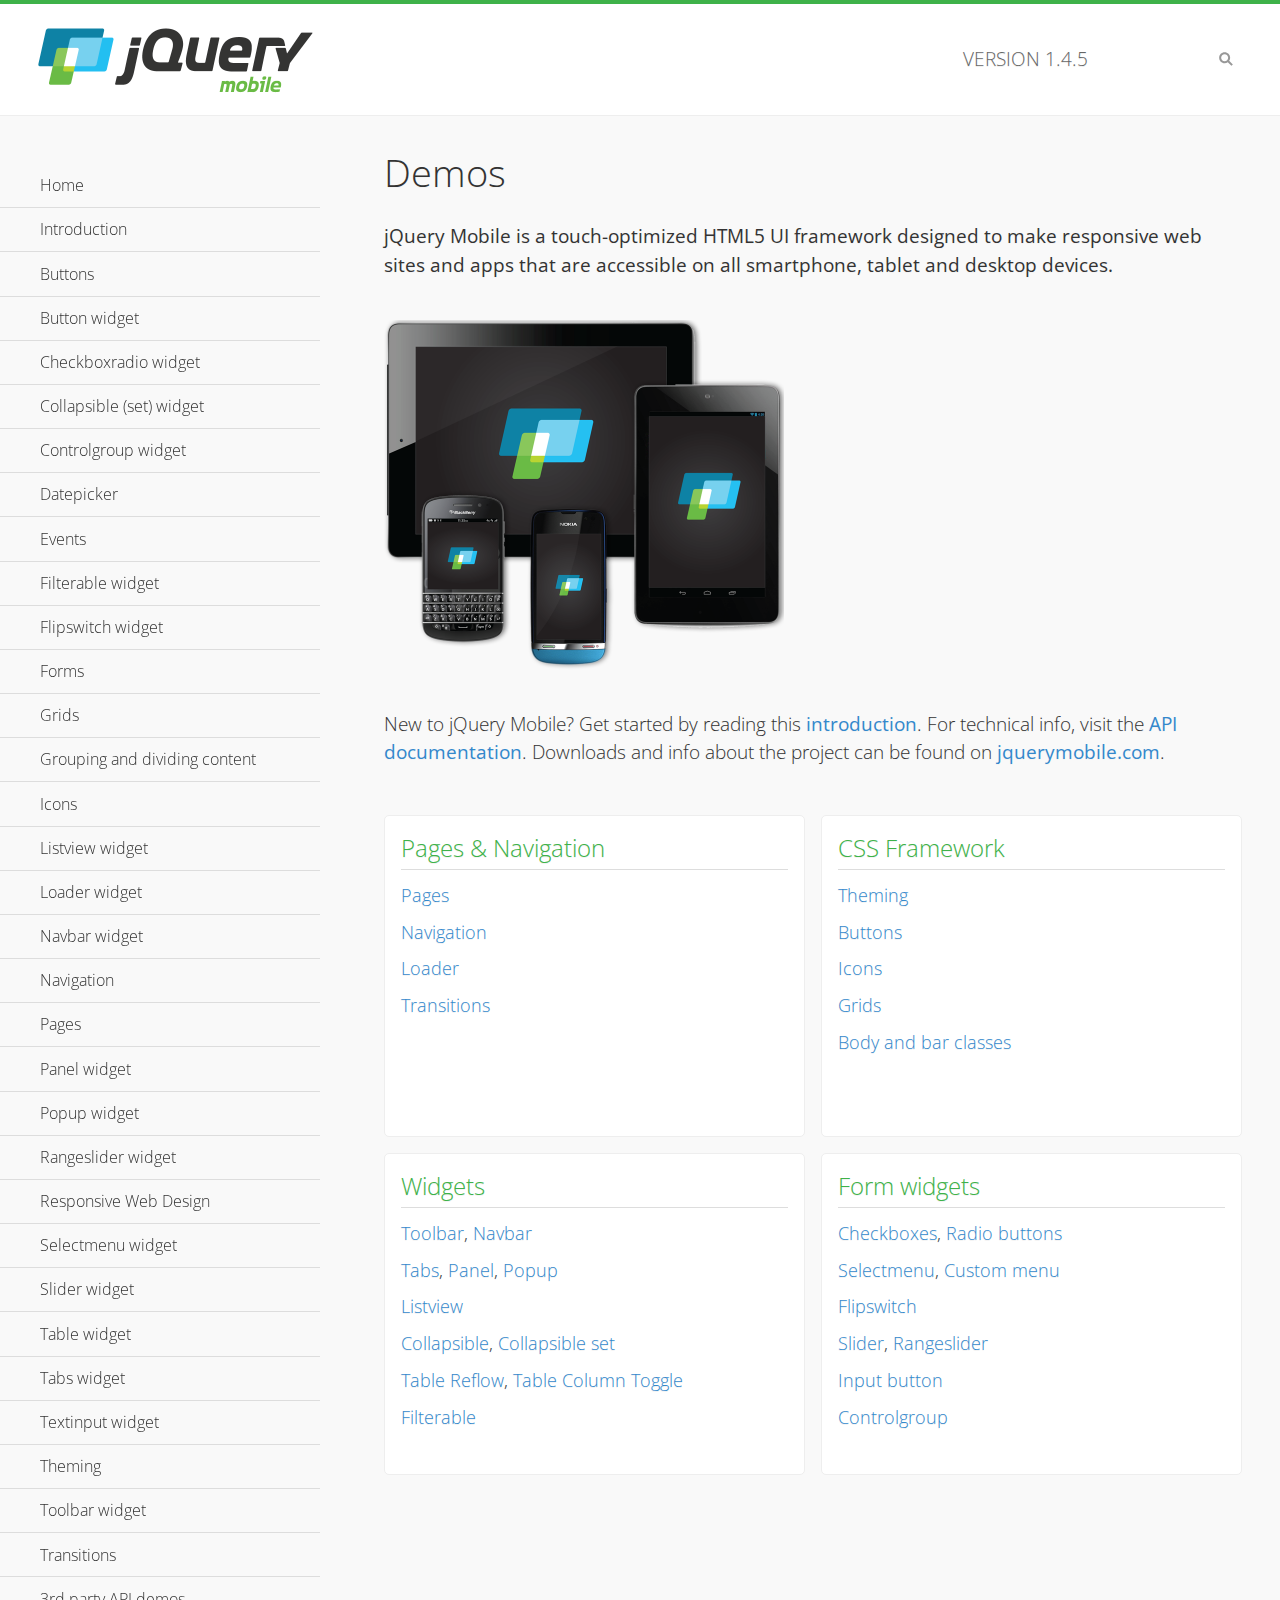
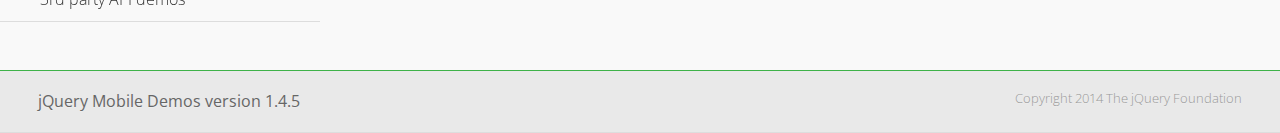
<file: proyectoPhonegap/www/js/jquery.mobile-1.4.5/demos/index.html>
<!DOCTYPE html>
<html>
<head>
	<meta charset="utf-8">
	<meta name="viewport" content="width=device-width, initial-scale=1">
	<title>jQuery Mobile Demos</title>
	<link rel="shortcut icon" href="favicon.ico">
	<link rel="stylesheet" href="css/themes/default/jquery.mobile-1.4.5.min.css">
	<link rel="stylesheet" href="_assets/css/jqm-demos.css">
    <link rel="stylesheet" href="http://fonts.googleapis.com/css?family=Open+Sans:300,400,700">
	<script src="js/jquery.js"></script>
	<script src="_assets/js/index.js"></script>
	<script src="js/jquery.mobile-1.4.5.min.js"></script>
</head>
<body>
<div data-role="page" class="jqm-demos jqm-home">

	<div data-role="header" class="jqm-header">
		<h2><img src="_assets/img/jquery-logo.png" alt="jQuery Mobile"></h2>
		<p>Version <span class="jqm-version"></span></p>
		<a href="#" class="jqm-navmenu-link ui-btn ui-btn-icon-notext ui-corner-all ui-icon-bars ui-nodisc-icon ui-alt-icon ui-btn-left">Menu</a>
		<a href="#" class="jqm-search-link ui-btn ui-btn-icon-notext ui-corner-all ui-icon-search ui-nodisc-icon ui-alt-icon ui-btn-right">Search</a>
	</div><!-- /header -->

	<div role="main" class="ui-content jqm-content">

		<h1>Demos</h1>

		<p><strong>jQuery Mobile is a touch-optimized HTML5 UI framework designed to make responsive web sites and apps that are accessible on all smartphone, tablet and desktop devices.</strong></p>

		<img src="_assets/img/devices.png">

		<p>New to jQuery Mobile? Get started by reading this <a href="intro/" data-ajax="false">introduction</a>. For technical info, visit the <a href="http://api.jquerymobile.com" title="jQuery Mobile API documentation" target="_blank">API documentation</a>. Downloads and info about the project can be found on <a href="http://jquerymobile.com" title="jQuery Mobile web site" target="_blank">jquerymobile.com</a>.</p>

        <div class="ui-grid-a ui-responsive">
        	<div class="ui-block-a">
        		<div class="jqm-block-content">
        			<h3>Pages &amp; Navigation</h3>

        			<p><a href="pages/" data-ajax="false">Pages</a></p>
        			<p><a href="navigation/" data-ajax="false">Navigation</a></p>
        			<p><a href="loader/" data-ajax="false">Loader</a></p>
        			<p><a href="transitions/" data-ajax="false">Transitions</a></p>
        		</div>
        	</div>
        	<div class="ui-block-b">
        		<div class="jqm-block-content">
        			<h3>CSS Framework</h3>

        			<p><a href="theme-default/" data-ajax="false">Theming</a></p>
        			<p><a href="button-markup/" data-ajax="false">Buttons</a></p>
        			<p><a href="icons/" data-ajax="false">Icons</a></p>
        			<p><a href="grids/" data-ajax="false">Grids</a></p>
        			<p><a href="../body-bar-classes/" data-ajax="false">Body and bar classes</a></p>
        		</div>
        	</div>        	
        	<div class="ui-block-a">
        		<div class="jqm-block-content">
        			<h3>Widgets</h3>

        			<p><a href="toolbar/" data-ajax="false">Toolbar</a>, <a href="navbar/" data-ajax="false">Navbar</a></p>
        			<p><a href="tabs/" data-ajax="false">Tabs</a>, <a href="panel/" data-ajax="false">Panel</a>, <a href="popup/" data-ajax="false">Popup</a></p>
        			<p><a href="listview/" data-ajax="false">Listview</a></p>
        			<p><a href="collapsible/" data-ajax="false">Collapsible</a>, <a href="collapsibleset/" data-ajax="false">Collapsible set</a></p>
        			<p><a href="table-reflow/" data-ajax="false">Table Reflow</a>, <a href="table-column-toggle/" data-ajax="false">Table Column Toggle</a></p>
        			<p><a href="filterable/" data-ajax="false">Filterable</a></p>
        		</div>
        	</div>
        	<div class="ui-block-b">
        		<div class="jqm-block-content">
        			<h3>Form widgets</h3>

        			<p><a href="checkboxradio-checkbox/" data-ajax="false">Checkboxes</a>, <a href="checkboxradio-radio/" data-ajax="false">Radio buttons</a></p>
        			<p><a href="selectmenu/" data-ajax="false">Selectmenu</a>, <a href="selectmenu-custom/" data-ajax="false">Custom menu</a></p>
        			<p><a href="flipswitch/" data-ajax="false">Flipswitch</a></p>
        			<p><a href="slider/" data-ajax="false">Slider</a>, <a href="rangeslider/" data-ajax="false">Rangeslider</a></p>
        			<p><a href="button/" data-ajax="false">Input button</a></p>
        			<p><a href="controlgroup/" data-ajax="false">Controlgroup</a></p>
        		</div>
        	</div>
        </div>

	</div><!-- /content -->
	    <div data-role="panel" class="jqm-navmenu-panel" data-position="left" data-display="overlay" data-theme="a">
	    	<ul class="jqm-list ui-alt-icon ui-nodisc-icon">
<li data-filtertext="demos homepage" data-icon="home"><a href=".././">Home</a></li>
<li data-filtertext="introduction overview getting started"><a href="../intro/" data-ajax="false">Introduction</a></li>
<li data-filtertext="buttons button markup buttonmarkup method anchor link button element"><a href="../button-markup/" data-ajax="false">Buttons</a></li>
<li data-filtertext="form button widget input button submit reset"><a href="../button/" data-ajax="false">Button widget</a></li>
<li data-role="collapsible" data-enhanced="true" data-collapsed-icon="carat-d" data-expanded-icon="carat-u" data-iconpos="right" data-inset="false" class="ui-collapsible ui-collapsible-themed-content ui-collapsible-collapsed">
	<h3 class="ui-collapsible-heading ui-collapsible-heading-collapsed">
		<a href="#" class="ui-collapsible-heading-toggle ui-btn ui-btn-icon-right ui-btn-inherit ui-icon-carat-d">
		    Checkboxradio widget<span class="ui-collapsible-heading-status"> click to expand contents</span>
		</a>
	</h3>
	<div class="ui-collapsible-content ui-body-inherit ui-collapsible-content-collapsed" aria-hidden="true">
		<ul>
			<li data-filtertext="form checkboxradio widget checkbox input checkboxes controlgroups"><a href="../checkboxradio-checkbox/" data-ajax="false">Checkboxes</a></li>
			<li data-filtertext="form checkboxradio widget radio input radio buttons controlgroups"><a href="../checkboxradio-radio/" data-ajax="false">Radio buttons</a></li>
		</ul>
	</div>
</li>
<li data-role="collapsible" data-enhanced="true" data-collapsed-icon="carat-d" data-expanded-icon="carat-u" data-iconpos="right" data-inset="false" class="ui-collapsible ui-collapsible-themed-content ui-collapsible-collapsed">
	<h3 class="ui-collapsible-heading ui-collapsible-heading-collapsed">
		<a href="#" class="ui-collapsible-heading-toggle ui-btn ui-btn-icon-right ui-btn-inherit ui-icon-carat-d">
			Collapsible (set) widget<span class="ui-collapsible-heading-status"> click to expand contents</span>
		</a>
	</h3>
	<div class="ui-collapsible-content ui-body-inherit ui-collapsible-content-collapsed" aria-hidden="true">
		<ul>
			<li data-filtertext="collapsibles content formatting"><a href="../collapsible/" data-ajax="false">Collapsible</a></li>
			<li data-filtertext="dynamic collapsible set accordion append expand"><a href="../collapsible-dynamic/" data-ajax="false">Dynamic collapsibles</a></li>
			<li data-filtertext="accordions collapsible set widget content formatting grouped collapsibles"><a href="../collapsibleset/" data-ajax="false">Collapsible set</a></li>
		</ul>
	</div>
</li>
<li data-role="collapsible" data-enhanced="true" data-collapsed-icon="carat-d" data-expanded-icon="carat-u" data-iconpos="right" data-inset="false" class="ui-collapsible ui-collapsible-themed-content ui-collapsible-collapsed">
	<h3 class="ui-collapsible-heading ui-collapsible-heading-collapsed">
		<a href="#" class="ui-collapsible-heading-toggle ui-btn ui-btn-icon-right ui-btn-inherit ui-icon-carat-d">
			Controlgroup widget<span class="ui-collapsible-heading-status"> click to expand contents</span>
		</a>
	</h3>
	<div class="ui-collapsible-content ui-body-inherit ui-collapsible-content-collapsed" aria-hidden="true">
		<ul>
			<li data-filtertext="controlgroups selectmenu checkboxradio input grouped buttons horizontal vertical"><a href="../controlgroup/" data-ajax="false">Controlgroup</a></li>
			<li data-filtertext="dynamic controlgroup dynamically add buttons"><a href="../controlgroup-dynamic/" data-ajax="false">Dynamic controlgroups</a></li>
		</ul>
	</div>
</li>
<li data-filtertext="form datepicker widget date input"><a href="../datepicker/" data-ajax="false">Datepicker</a></li>
<li data-role="collapsible" data-enhanced="true" data-collapsed-icon="carat-d" data-expanded-icon="carat-u" data-iconpos="right" data-inset="false" class="ui-collapsible ui-collapsible-themed-content ui-collapsible-collapsed">
	<h3 class="ui-collapsible-heading ui-collapsible-heading-collapsed">
		<a href="#" class="ui-collapsible-heading-toggle ui-btn ui-btn-icon-right ui-btn-inherit ui-icon-carat-d">
			Events<span class="ui-collapsible-heading-status"> click to expand contents</span>
		</a>
	</h3>
	<div class="ui-collapsible-content ui-body-inherit ui-collapsible-content-collapsed" aria-hidden="true">
		<ul>
			<li data-filtertext="swipe to delete list items listviews swipe events"><a href="../swipe-list/" data-ajax="false">Swipe list items</a></li>
			<li data-filtertext="swipe to navigate swipe page navigation swipe events"><a href="../swipe-page/" data-ajax="false">Swipe page navigation</a></li>
		</ul>
	</div>
</li>
<li data-filtertext="filterable filter elements sorting searching listview table"><a href="../filterable/" data-ajax="false">Filterable widget</a></li>
<li data-filtertext="form flipswitch widget flip toggle switch binary select checkbox input"><a href="../flipswitch/" data-ajax="false">Flipswitch widget</a></li>
<li data-role="collapsible" data-enhanced="true" data-collapsed-icon="carat-d" data-expanded-icon="carat-u" data-iconpos="right" data-inset="false" class="ui-collapsible ui-collapsible-themed-content ui-collapsible-collapsed">
	<h3 class="ui-collapsible-heading ui-collapsible-heading-collapsed">
		<a href="#" class="ui-collapsible-heading-toggle ui-btn ui-btn-icon-right ui-btn-inherit ui-icon-carat-d">
			Forms<span class="ui-collapsible-heading-status"> click to expand contents</span>
		</a>
	</h3>
	<div class="ui-collapsible-content ui-body-inherit ui-collapsible-content-collapsed" aria-hidden="true">
		<ul>
			<li data-filtertext="forms text checkbox radio range button submit reset inputs selects textarea slider flipswitch label form elements"><a href="../forms/" data-ajax="false">Forms</a></li>
			<li data-filtertext="form hide labels hidden accessible ui-hidden-accessible forms"><a href="../forms-label-hidden-accessible/" data-ajax="false">Hide labels</a></li>
			<li data-filtertext="form field containers fieldcontain ui-field-contain forms"><a href="../forms-field-contain/" data-ajax="false">Field containers</a></li>
			<li data-filtertext="forms disabled form elements"><a href="../forms-disabled/" data-ajax="false">Forms disabled</a></li>
			<li data-filtertext="forms gallery examples overview forms text checkbox radio range button submit reset inputs selects textarea slider flipswitch label form elements"><a href="../forms-gallery/" data-ajax="false">Forms gallery</a></li>
		</ul>
	</div>
</li>
<li data-role="collapsible" data-enhanced="true" data-collapsed-icon="carat-d" data-expanded-icon="carat-u" data-iconpos="right" data-inset="false" class="ui-collapsible ui-collapsible-themed-content ui-collapsible-collapsed">
	<h3 class="ui-collapsible-heading ui-collapsible-heading-collapsed">
		<a href="#" class="ui-collapsible-heading-toggle ui-btn ui-btn-icon-right ui-btn-inherit ui-icon-carat-d">
			Grids<span class="ui-collapsible-heading-status"> click to expand contents</span>
		</a>
	</h3>
	<div class="ui-collapsible-content ui-body-inherit ui-collapsible-content-collapsed" aria-hidden="true">
		<ul>
			<li data-filtertext="grids columns blocks content formatting rwd responsive css framework"><a href="../grids/" data-ajax="false">Grids</a></li>
			<li data-filtertext="buttons in grids css framework"><a href="../grids-buttons/" data-ajax="false">Buttons in grids</a></li>
			<li data-filtertext="custom responsive grids rwd css framework"><a href="../grids-custom-responsive/" data-ajax="false">Custom responsive grids</a></li>
		</ul>
	</div>
</li>
<li data-filtertext="blocks content formatting sections heading"><a href="../body-bar-classes/" data-ajax="false">Grouping and dividing content</a></li>
<li data-role="collapsible" data-enhanced="true" data-collapsed-icon="carat-d" data-expanded-icon="carat-u" data-iconpos="right" data-inset="false" class="ui-collapsible ui-collapsible-themed-content ui-collapsible-collapsed">
	<h3 class="ui-collapsible-heading ui-collapsible-heading-collapsed">
		<a href="#" class="ui-collapsible-heading-toggle ui-btn ui-btn-icon-right ui-btn-inherit ui-icon-carat-d">
			Icons<span class="ui-collapsible-heading-status"> click to expand contents</span>
		</a>
	</h3>
	<div class="ui-collapsible-content ui-body-inherit ui-collapsible-content-collapsed" aria-hidden="true">
		<ul>
			<li data-filtertext="button icons svg disc alt custom icon position"><a href="../icons/" data-ajax="false">Icons</a></li>
			<li data-filtertext=""><a href="../icons-grunticon/" data-ajax="false">Grunticon loader</a></li>
		</ul>
	</div>
</li>
<li data-role="collapsible" data-enhanced="true" data-collapsed-icon="carat-d" data-expanded-icon="carat-u" data-iconpos="right" data-inset="false" class="ui-collapsible ui-collapsible-themed-content ui-collapsible-collapsed">
	<h3 class="ui-collapsible-heading ui-collapsible-heading-collapsed">
		<a href="#" class="ui-collapsible-heading-toggle ui-btn ui-btn-icon-right ui-btn-inherit ui-icon-carat-d">
			Listview widget<span class="ui-collapsible-heading-status"> click to expand contents</span>
		</a>
	</h3>
	<div class="ui-collapsible-content ui-body-inherit ui-collapsible-content-collapsed" aria-hidden="true">
		<ul>
			<li data-filtertext="listview widget thumbnails icons nested split button collapsible ul ol"><a href="../listview/" data-ajax="false">Listview</a></li>
			<li data-filtertext="autocomplete filterable reveal listview filtertextbeforefilter placeholder"><a href="../listview-autocomplete/" data-ajax="false">Listview autocomplete</a></li>
			<li data-filtertext="autocomplete filterable reveal listview remote data filtertextbeforefilter placeholder"><a href="../listview-autocomplete-remote/" data-ajax="false">Listview autocomplete remote data</a></li>
			<li data-filtertext="autodividers anchor jump scroll linkbars listview lists ul ol"><a href="../listview-autodividers-linkbar/" data-ajax="false">Listview autodividers linkbar</a></li>
			<li data-filtertext="listview autodividers selector autodividersselector lists ul ol"><a href="../listview-autodividers-selector/" data-ajax="false">Listview autodividers selector</a></li>
			<li data-filtertext="listview nested list items"><a href="../listview-nested-lists/" data-ajax="false">Nested Listviews</a></li>
			<li data-filtertext="listview collapsible list items flat"><a href="../listview-collapsible-item-flat/" data-ajax="false">Listview collapsible list items (flat)</a></li>
			<li data-filtertext="listview collapsible list indented"><a href="../listview-collapsible-item-indented/" data-ajax="false">Listview collapsible list items (indented)</a></li>
			<li data-filtertext="grid listview responsive grids responsive listviews lists ul"><a href="../listview-grid/" data-ajax="false">Listview responsive grid</a></li>
		</ul>
	</div>
</li>
<li data-filtertext="loader widget page loading navigation overlay spinner"><a href="../loader/" data-ajax="false">Loader widget</a></li>
<li data-filtertext="navbar widget navmenu toolbars header footer"><a href="../navbar/" data-ajax="false">Navbar widget</a></li>
<li data-role="collapsible" data-enhanced="true" data-collapsed-icon="carat-d" data-expanded-icon="carat-u" data-iconpos="right" data-inset="false" class="ui-collapsible ui-collapsible-themed-content ui-collapsible-collapsed">
	<h3 class="ui-collapsible-heading ui-collapsible-heading-collapsed">
		<a href="#" class="ui-collapsible-heading-toggle ui-btn ui-btn-icon-right ui-btn-inherit ui-icon-carat-d">
			Navigation<span class="ui-collapsible-heading-status"> click to expand contents</span>
		</a>
	</h3>
	<div class="ui-collapsible-content ui-body-inherit ui-collapsible-content-collapsed" aria-hidden="true">
		<ul>
			<li data-filtertext="ajax navigation navigate widget history event method"><a href="../navigation/" data-ajax="false">Navigation</a></li>
			<li data-filtertext="linking pages page links navigation ajax prefetch cache"><a href="../navigation-linking-pages/" data-ajax="false">Linking pages</a></li>
			<!-- <li data-filtertext="php redirect server redirection server-side navigation"><a href="../navigation-php-redirect/" data-ajax="false">PHP redirect demo</a></li>-->
			<li data-filtertext="navigation redirection hash query"><a href="../navigation-hash-processing/" data-ajax="false">Hash processing demo</a></li>
			<li data-filtertext="navigation redirection hash query"><a href="../page-events/" data-ajax="false">Page Navigation Events</a></li>
		</ul>
	</div>
</li>
<li data-role="collapsible" data-enhanced="true" data-collapsed-icon="carat-d" data-expanded-icon="carat-u" data-iconpos="right" data-inset="false" class="ui-collapsible ui-collapsible-themed-content ui-collapsible-collapsed">
	<h3 class="ui-collapsible-heading ui-collapsible-heading-collapsed">
		<a href="#" class="ui-collapsible-heading-toggle ui-btn ui-btn-icon-right ui-btn-inherit ui-icon-carat-d">
			Pages<span class="ui-collapsible-heading-status"> click to expand contents</span>
		</a>
	</h3>
	<div class="ui-collapsible-content ui-body-inherit ui-collapsible-content-collapsed" aria-hidden="true">
		<ul>
			<li data-filtertext="pages page widget ajax navigation"><a href="../pages/" data-ajax="false">Pages</a></li>
			<li data-filtertext="single page"><a href="../pages-single-page/" data-ajax="false">Single page</a></li>
			<li data-filtertext="multipage multi-page page"><a href="../pages-multi-page/" data-ajax="false">Multi-page template</a></li>
			<li data-filtertext="dialog page widget modal popup"><a href="../pages-dialog/" data-ajax="false">Dialog page</a></li>
		</ul>
	</div>
</li>
<li data-role="collapsible" data-enhanced="true" data-collapsed-icon="carat-d" data-expanded-icon="carat-u" data-iconpos="right" data-inset="false" class="ui-collapsible ui-collapsible-themed-content ui-collapsible-collapsed">
	<h3 class="ui-collapsible-heading ui-collapsible-heading-collapsed">
		<a href="#" class="ui-collapsible-heading-toggle ui-btn ui-btn-icon-right ui-btn-inherit ui-icon-carat-d">
			Panel widget<span class="ui-collapsible-heading-status"> click to expand contents</span>
		</a>
	</h3>
	<div class="ui-collapsible-content ui-body-inherit ui-collapsible-content-collapsed" aria-hidden="true">
		<ul>
			<li data-filtertext="panel widget sliding panels reveal push overlay responsive"><a href="../panel/" data-ajax="false">Panel</a></li>
			<li data-filtertext=""><a href="../panel-external/" data-ajax="false">External panels</a></li>
			<li data-filtertext="panel "><a href="../panel-fixed/" data-ajax="false">Fixed panels</a></li>
			<li data-filtertext="panel slide panels sliding panels shadow rwd responsive breakpoint"><a href="../panel-responsive/" data-ajax="false">Panels responsive</a></li>
			<li data-filtertext="panel custom style custom panel width reveal shadow listview panel styling page background wrapper"><a href="../panel-styling/" data-ajax="false">Custom panel style</a></li>
			<li data-filtertext="panel open on swipe"><a href="../panel-swipe-open/" data-ajax="false">Panel open on swipe</a></li>
			<li data-filtertext="panels outside page internal external toolbars"><a href="../panel-external-internal/" data-ajax="false">Panel external and internal</a></li>
		</ul>
	</div>
</li>
<li data-role="collapsible" data-enhanced="true" data-collapsed-icon="carat-d" data-expanded-icon="carat-u" data-iconpos="right" data-inset="false" class="ui-collapsible ui-collapsible-themed-content ui-collapsible-collapsed">
	<h3 class="ui-collapsible-heading ui-collapsible-heading-collapsed">
		<a href="#" class="ui-collapsible-heading-toggle ui-btn ui-btn-icon-right ui-btn-inherit ui-icon-carat-d">
			Popup widget<span class="ui-collapsible-heading-status"> click to expand contents</span>
		</a>
	</h3>
	<div class="ui-collapsible-content ui-body-inherit ui-collapsible-content-collapsed" aria-hidden="true">
		<ul>
			<li data-filtertext="popup widget popups dialog modal transition tooltip lightbox form overlay screen flip pop fade transition"><a href="../popup/" data-ajax="false">Popup</a></li>
			<li data-filtertext="popup alignment position"><a href="../popup-alignment/" data-ajax="false">Popup alignment</a></li>
			<li data-filtertext="popup arrow size popups popover"><a href="../popup-arrow-size/" data-ajax="false">Popup arrow size</a></li>
			<li data-filtertext="dynamic popups popup images lightbox"><a href="../popup-dynamic/" data-ajax="false">Dynamic popups</a></li>
			<li data-filtertext="popups with iframes scaling"><a href="../popup-iframe/" data-ajax="false">Popups with iframes</a></li>
			<li data-filtertext="popup image scaling"><a href="../popup-image-scaling/" data-ajax="false">Popup image scaling</a></li>
			<li data-filtertext="external popup outside multi-page"><a href="../popup-outside-multipage/" data-ajax="false">Popup outside multi-page</a></li>
		</ul>
	</div>
</li>
<li data-filtertext="form rangeslider widget dual sliders dual handle sliders range input"><a href="../rangeslider/" data-ajax="false">Rangeslider widget</a></li>
<li data-filtertext="responsive web design rwd adaptive progressive enhancement PE accessible mobile breakpoints media query media queries"><a href="../rwd/" data-ajax="false">Responsive Web Design</a></li>
<li data-role="collapsible" data-enhanced="true" data-collapsed-icon="carat-d" data-expanded-icon="carat-u" data-iconpos="right" data-inset="false" class="ui-collapsible ui-collapsible-themed-content ui-collapsible-collapsed">
	<h3 class="ui-collapsible-heading ui-collapsible-heading-collapsed">
		<a href="#" class="ui-collapsible-heading-toggle ui-btn ui-btn-icon-right ui-btn-inherit ui-icon-carat-d">
			Selectmenu widget<span class="ui-collapsible-heading-status"> click to expand contents</span>
		</a>
	</h3>
	<div class="ui-collapsible-content ui-body-inherit ui-collapsible-content-collapsed" aria-hidden="true">
		<ul>
			<li data-filtertext="form selectmenu widget select input custom select menu selects"><a href="../selectmenu/" data-ajax="false">Selectmenu</a></li>
			<li data-filtertext="form custom select menu selectmenu widget custom menu option optgroup multiple selects"><a href="../selectmenu-custom/" data-ajax="false">Custom select menu</a></li>
			<li data-filtertext="filterable select filter popup dialog"><a href="../selectmenu-custom-filter/" data-ajax="false">Custom select menu with filter</a></li>
		</ul>
	</div>
</li>
<li data-role="collapsible" data-enhanced="true" data-collapsed-icon="carat-d" data-expanded-icon="carat-u" data-iconpos="right" data-inset="false" class="ui-collapsible ui-collapsible-themed-content ui-collapsible-collapsed">
	<h3 class="ui-collapsible-heading ui-collapsible-heading-collapsed">
		<a href="#" class="ui-collapsible-heading-toggle ui-btn ui-btn-icon-right ui-btn-inherit ui-icon-carat-d">
			Slider widget<span class="ui-collapsible-heading-status"> click to expand contents</span>
		</a>
	</h3>
	<div class="ui-collapsible-content ui-body-inherit ui-collapsible-content-collapsed" aria-hidden="true">
		<ul>
			<li data-filtertext="form slider widget range input single sliders"><a href="../slider/" data-ajax="false">Slider</a></li>
			<li data-filtertext="form slider widget flipswitch slider binary select flip toggle switch"><a href="../slider-flipswitch/" data-ajax="false">Slider flip toggle switch</a></li>
			<li data-filtertext="form slider tooltip handle value input range sliders"><a href="../slider-tooltip/" data-ajax="false">Slider tooltip</a></li>
		</ul>
	</div>
</li>
<li data-role="collapsible" data-enhanced="true" data-collapsed-icon="carat-d" data-expanded-icon="carat-u" data-iconpos="right" data-inset="false" class="ui-collapsible ui-collapsible-themed-content ui-collapsible-collapsed">
	<h3 class="ui-collapsible-heading ui-collapsible-heading-collapsed">
		<a href="#" class="ui-collapsible-heading-toggle ui-btn ui-btn-icon-right ui-btn-inherit ui-icon-carat-d">
			Table widget<span class="ui-collapsible-heading-status"> click to expand contents</span>
		</a>
	</h3>
	<div class="ui-collapsible-content ui-body-inherit ui-collapsible-content-collapsed" aria-hidden="true">
		<ul>
			<li data-filtertext="table widget reflow column toggle th td responsive tables rwd hide show tabular"><a href="../table-column-toggle/" data-ajax="false">Table Column Toggle</a></li>
			<li data-filtertext="table column toggle phone comparison demo"><a href="../table-column-toggle-example/" data-ajax="false">Table Column Toggle demo</a></li>
			<li data-filtertext="responsive tables table column toggle heading groups rwd breakpoint"><a href="../table-column-toggle-heading-groups/" data-ajax="false">Table Column Toggle heading groups</a></li>
			<li data-filtertext="responsive tables table column toggle hide rwd breakpoint customization options"><a href="../table-column-toggle-options/" data-ajax="false">Table Column Toggle options</a></li>
			<li data-filtertext="table reflow th td responsive rwd columns tabular"><a href="../table-reflow/" data-ajax="false">Table Reflow</a></li>
			<li data-filtertext="responsive tables table reflow heading groups rwd breakpoint"><a href="../table-reflow-heading-groups/" data-ajax="false">Table Reflow heading groups</a></li>
			<li data-filtertext="responsive tables table reflow stripes strokes table style"><a href="../table-reflow-stripes-strokes/" data-ajax="false">Table Reflow stripes and strokes</a></li>
			<li data-filtertext="responsive tables table reflow stack custom styles"><a href="../table-reflow-styling/" data-ajax="false">Table Reflow custom styles</a></li>
		</ul>
	</div>
</li>
<li data-filtertext="ui tabs widget"><a href="../tabs/" data-ajax="false">Tabs widget</a></li>
<li data-filtertext="form textinput widget text input textarea number date time tel email file color password"><a href="../textinput/" data-ajax="false">Textinput widget</a></li>
<li data-role="collapsible" data-enhanced="true" data-collapsed-icon="carat-d" data-expanded-icon="carat-u" data-iconpos="right" data-inset="false" class="ui-collapsible ui-collapsible-themed-content ui-collapsible-collapsed">
	<h3 class="ui-collapsible-heading ui-collapsible-heading-collapsed">
		<a href="#" class="ui-collapsible-heading-toggle ui-btn ui-btn-icon-right ui-btn-inherit ui-icon-carat-d">
			Theming<span class="ui-collapsible-heading-status"> click to expand contents</span>
		</a>
	</h3>
	<div class="ui-collapsible-content ui-body-inherit ui-collapsible-content-collapsed" aria-hidden="true">
		<ul>
			<li data-filtertext="default theme swatches theming style css"><a href="../theme-default/" data-ajax="false">Default theme</a></li>
			<li data-filtertext="classic theme old theme swatches theming style css"><a href="../theme-classic/" data-ajax="false">Classic theme</a></li>
		</ul>
	</div>
</li>
<li data-role="collapsible" data-enhanced="true" data-collapsed-icon="carat-d" data-expanded-icon="carat-u" data-iconpos="right" data-inset="false" class="ui-collapsible ui-collapsible-themed-content ui-collapsible-collapsed">
	<h3 class="ui-collapsible-heading ui-collapsible-heading-collapsed">
		<a href="#" class="ui-collapsible-heading-toggle ui-btn ui-btn-icon-right ui-btn-inherit ui-icon-carat-d">
			Toolbar widget<span class="ui-collapsible-heading-status"> click to expand contents</span>
		</a>
	</h3>
	<div class="ui-collapsible-content ui-body-inherit ui-collapsible-content-collapsed" aria-hidden="true">
		<ul>
			<li data-filtertext="toolbar widget header footer toolbars fixed fullscreen external sections"><a href="../toolbar/" data-ajax="false">Toolbar</a></li>
			<li data-filtertext="dynamic toolbars dynamically add toolbar header footer"><a href="../toolbar-dynamic/" data-ajax="false">Dynamic toolbars</a></li>
			<li data-filtertext="external toolbars header footer"><a href="../toolbar-external/" data-ajax="false">External toolbars</a></li>
			<li data-filtertext="fixed toolbars header footer"><a href="../toolbar-fixed/" data-ajax="false">Fixed toolbars</a></li>
			<li data-filtertext="fixed fullscreen toolbars header footer"><a href="../toolbar-fixed-fullscreen/" data-ajax="false">Fullscreen toolbars</a></li>
			<li data-filtertext="external fixed toolbars header footer"><a href="../toolbar-fixed-external/" data-ajax="false">Fixed external toolbars</a></li>
			<li data-filtertext="external persistent toolbars header footer navbar navmenu"><a href="../toolbar-fixed-persistent/" data-ajax="false">Persistent toolbars</a></li>
			<li data-filtertext="external ajax optimized toolbars persistent toolbars header footer navbar"><a href="../toolbar-fixed-persistent-optimized/" data-ajax="false">Ajax optimized toolbars</a></li>
			<li data-filtertext="form in toolbars header footer"><a href="../toolbar-fixed-forms/" data-ajax="false">Form in toolbar</a></li>
		</ul>
	</div>
</li>
<li data-filtertext="page transitions animated pages popup navigation flip slide fade pop"><a href="../transitions/" data-ajax="false">Transitions</a></li>
<li data-role="collapsible" data-enhanced="true" data-collapsed-icon="carat-d" data-expanded-icon="carat-u" data-iconpos="right" data-inset="false" class="ui-collapsible ui-collapsible-themed-content ui-collapsible-collapsed">
	<h3 class="ui-collapsible-heading ui-collapsible-heading-collapsed">
		<a href="#" class="ui-collapsible-heading-toggle ui-btn ui-btn-icon-right ui-btn-inherit ui-icon-carat-d">
			3rd party API demos<span class="ui-collapsible-heading-status"> click to expand contents</span>
		</a>
	</h3>
	<div class="ui-collapsible-content ui-body-inherit ui-collapsible-content-collapsed" aria-hidden="true">
		<ul>
			<li data-filtertext="backbone requirejs navigation router"><a href="../backbone-requirejs/" data-ajax="false">Backbone RequireJS</a></li>
			<li data-filtertext="google maps geolocation demo"><a href="../map-geolocation/" data-ajax="false">Google Maps geolocation</a></li>
			<li data-filtertext="google maps hybrid"><a href="../map-list-toggle/" data-ajax="false">Google Maps list toggle</a></li>
		</ul>
	</div>
</li>



		     </ul>
		</div><!-- /panel -->


	<div data-role="footer" data-position="fixed" data-tap-toggle="false" class="jqm-footer">
		<p>jQuery Mobile Demos version <span class="jqm-version"></span></p>
		<p>Copyright 2014 The jQuery Foundation</p>
	</div><!-- /footer -->
	<!-- TODO: This should become an external panel so we can add input to markup (unique ID) -->
    <div data-role="panel" class="jqm-search-panel" data-position="right" data-display="overlay" data-theme="a">
		<div class="jqm-search">
			<ul class="jqm-list" data-filter-placeholder="Search demos..." data-filter-reveal="true">
<li data-filtertext="demos homepage" data-icon="home"><a href=".././">Home</a></li>
<li data-filtertext="introduction overview getting started"><a href="../intro/" data-ajax="false">Introduction</a></li>
<li data-filtertext="buttons button markup buttonmarkup method anchor link button element"><a href="../button-markup/" data-ajax="false">Buttons</a></li>
<li data-filtertext="form button widget input button submit reset"><a href="../button/" data-ajax="false">Button widget</a></li>
<li data-role="collapsible" data-enhanced="true" data-collapsed-icon="carat-d" data-expanded-icon="carat-u" data-iconpos="right" data-inset="false" class="ui-collapsible ui-collapsible-themed-content ui-collapsible-collapsed">
	<h3 class="ui-collapsible-heading ui-collapsible-heading-collapsed">
		<a href="#" class="ui-collapsible-heading-toggle ui-btn ui-btn-icon-right ui-btn-inherit ui-icon-carat-d">
		    Checkboxradio widget<span class="ui-collapsible-heading-status"> click to expand contents</span>
		</a>
	</h3>
	<div class="ui-collapsible-content ui-body-inherit ui-collapsible-content-collapsed" aria-hidden="true">
		<ul>
			<li data-filtertext="form checkboxradio widget checkbox input checkboxes controlgroups"><a href="../checkboxradio-checkbox/" data-ajax="false">Checkboxes</a></li>
			<li data-filtertext="form checkboxradio widget radio input radio buttons controlgroups"><a href="../checkboxradio-radio/" data-ajax="false">Radio buttons</a></li>
		</ul>
	</div>
</li>
<li data-role="collapsible" data-enhanced="true" data-collapsed-icon="carat-d" data-expanded-icon="carat-u" data-iconpos="right" data-inset="false" class="ui-collapsible ui-collapsible-themed-content ui-collapsible-collapsed">
	<h3 class="ui-collapsible-heading ui-collapsible-heading-collapsed">
		<a href="#" class="ui-collapsible-heading-toggle ui-btn ui-btn-icon-right ui-btn-inherit ui-icon-carat-d">
			Collapsible (set) widget<span class="ui-collapsible-heading-status"> click to expand contents</span>
		</a>
	</h3>
	<div class="ui-collapsible-content ui-body-inherit ui-collapsible-content-collapsed" aria-hidden="true">
		<ul>
			<li data-filtertext="collapsibles content formatting"><a href="../collapsible/" data-ajax="false">Collapsible</a></li>
			<li data-filtertext="dynamic collapsible set accordion append expand"><a href="../collapsible-dynamic/" data-ajax="false">Dynamic collapsibles</a></li>
			<li data-filtertext="accordions collapsible set widget content formatting grouped collapsibles"><a href="../collapsibleset/" data-ajax="false">Collapsible set</a></li>
		</ul>
	</div>
</li>
<li data-role="collapsible" data-enhanced="true" data-collapsed-icon="carat-d" data-expanded-icon="carat-u" data-iconpos="right" data-inset="false" class="ui-collapsible ui-collapsible-themed-content ui-collapsible-collapsed">
	<h3 class="ui-collapsible-heading ui-collapsible-heading-collapsed">
		<a href="#" class="ui-collapsible-heading-toggle ui-btn ui-btn-icon-right ui-btn-inherit ui-icon-carat-d">
			Controlgroup widget<span class="ui-collapsible-heading-status"> click to expand contents</span>
		</a>
	</h3>
	<div class="ui-collapsible-content ui-body-inherit ui-collapsible-content-collapsed" aria-hidden="true">
		<ul>
			<li data-filtertext="controlgroups selectmenu checkboxradio input grouped buttons horizontal vertical"><a href="../controlgroup/" data-ajax="false">Controlgroup</a></li>
			<li data-filtertext="dynamic controlgroup dynamically add buttons"><a href="../controlgroup-dynamic/" data-ajax="false">Dynamic controlgroups</a></li>
		</ul>
	</div>
</li>
<li data-filtertext="form datepicker widget date input"><a href="../datepicker/" data-ajax="false">Datepicker</a></li>
<li data-role="collapsible" data-enhanced="true" data-collapsed-icon="carat-d" data-expanded-icon="carat-u" data-iconpos="right" data-inset="false" class="ui-collapsible ui-collapsible-themed-content ui-collapsible-collapsed">
	<h3 class="ui-collapsible-heading ui-collapsible-heading-collapsed">
		<a href="#" class="ui-collapsible-heading-toggle ui-btn ui-btn-icon-right ui-btn-inherit ui-icon-carat-d">
			Events<span class="ui-collapsible-heading-status"> click to expand contents</span>
		</a>
	</h3>
	<div class="ui-collapsible-content ui-body-inherit ui-collapsible-content-collapsed" aria-hidden="true">
		<ul>
			<li data-filtertext="swipe to delete list items listviews swipe events"><a href="../swipe-list/" data-ajax="false">Swipe list items</a></li>
			<li data-filtertext="swipe to navigate swipe page navigation swipe events"><a href="../swipe-page/" data-ajax="false">Swipe page navigation</a></li>
		</ul>
	</div>
</li>
<li data-filtertext="filterable filter elements sorting searching listview table"><a href="../filterable/" data-ajax="false">Filterable widget</a></li>
<li data-filtertext="form flipswitch widget flip toggle switch binary select checkbox input"><a href="../flipswitch/" data-ajax="false">Flipswitch widget</a></li>
<li data-role="collapsible" data-enhanced="true" data-collapsed-icon="carat-d" data-expanded-icon="carat-u" data-iconpos="right" data-inset="false" class="ui-collapsible ui-collapsible-themed-content ui-collapsible-collapsed">
	<h3 class="ui-collapsible-heading ui-collapsible-heading-collapsed">
		<a href="#" class="ui-collapsible-heading-toggle ui-btn ui-btn-icon-right ui-btn-inherit ui-icon-carat-d">
			Forms<span class="ui-collapsible-heading-status"> click to expand contents</span>
		</a>
	</h3>
	<div class="ui-collapsible-content ui-body-inherit ui-collapsible-content-collapsed" aria-hidden="true">
		<ul>
			<li data-filtertext="forms text checkbox radio range button submit reset inputs selects textarea slider flipswitch label form elements"><a href="../forms/" data-ajax="false">Forms</a></li>
			<li data-filtertext="form hide labels hidden accessible ui-hidden-accessible forms"><a href="../forms-label-hidden-accessible/" data-ajax="false">Hide labels</a></li>
			<li data-filtertext="form field containers fieldcontain ui-field-contain forms"><a href="../forms-field-contain/" data-ajax="false">Field containers</a></li>
			<li data-filtertext="forms disabled form elements"><a href="../forms-disabled/" data-ajax="false">Forms disabled</a></li>
			<li data-filtertext="forms gallery examples overview forms text checkbox radio range button submit reset inputs selects textarea slider flipswitch label form elements"><a href="../forms-gallery/" data-ajax="false">Forms gallery</a></li>
		</ul>
	</div>
</li>
<li data-role="collapsible" data-enhanced="true" data-collapsed-icon="carat-d" data-expanded-icon="carat-u" data-iconpos="right" data-inset="false" class="ui-collapsible ui-collapsible-themed-content ui-collapsible-collapsed">
	<h3 class="ui-collapsible-heading ui-collapsible-heading-collapsed">
		<a href="#" class="ui-collapsible-heading-toggle ui-btn ui-btn-icon-right ui-btn-inherit ui-icon-carat-d">
			Grids<span class="ui-collapsible-heading-status"> click to expand contents</span>
		</a>
	</h3>
	<div class="ui-collapsible-content ui-body-inherit ui-collapsible-content-collapsed" aria-hidden="true">
		<ul>
			<li data-filtertext="grids columns blocks content formatting rwd responsive css framework"><a href="../grids/" data-ajax="false">Grids</a></li>
			<li data-filtertext="buttons in grids css framework"><a href="../grids-buttons/" data-ajax="false">Buttons in grids</a></li>
			<li data-filtertext="custom responsive grids rwd css framework"><a href="../grids-custom-responsive/" data-ajax="false">Custom responsive grids</a></li>
		</ul>
	</div>
</li>
<li data-filtertext="blocks content formatting sections heading"><a href="../body-bar-classes/" data-ajax="false">Grouping and dividing content</a></li>
<li data-role="collapsible" data-enhanced="true" data-collapsed-icon="carat-d" data-expanded-icon="carat-u" data-iconpos="right" data-inset="false" class="ui-collapsible ui-collapsible-themed-content ui-collapsible-collapsed">
	<h3 class="ui-collapsible-heading ui-collapsible-heading-collapsed">
		<a href="#" class="ui-collapsible-heading-toggle ui-btn ui-btn-icon-right ui-btn-inherit ui-icon-carat-d">
			Icons<span class="ui-collapsible-heading-status"> click to expand contents</span>
		</a>
	</h3>
	<div class="ui-collapsible-content ui-body-inherit ui-collapsible-content-collapsed" aria-hidden="true">
		<ul>
			<li data-filtertext="button icons svg disc alt custom icon position"><a href="../icons/" data-ajax="false">Icons</a></li>
			<li data-filtertext=""><a href="../icons-grunticon/" data-ajax="false">Grunticon loader</a></li>
		</ul>
	</div>
</li>
<li data-role="collapsible" data-enhanced="true" data-collapsed-icon="carat-d" data-expanded-icon="carat-u" data-iconpos="right" data-inset="false" class="ui-collapsible ui-collapsible-themed-content ui-collapsible-collapsed">
	<h3 class="ui-collapsible-heading ui-collapsible-heading-collapsed">
		<a href="#" class="ui-collapsible-heading-toggle ui-btn ui-btn-icon-right ui-btn-inherit ui-icon-carat-d">
			Listview widget<span class="ui-collapsible-heading-status"> click to expand contents</span>
		</a>
	</h3>
	<div class="ui-collapsible-content ui-body-inherit ui-collapsible-content-collapsed" aria-hidden="true">
		<ul>
			<li data-filtertext="listview widget thumbnails icons nested split button collapsible ul ol"><a href="../listview/" data-ajax="false">Listview</a></li>
			<li data-filtertext="autocomplete filterable reveal listview filtertextbeforefilter placeholder"><a href="../listview-autocomplete/" data-ajax="false">Listview autocomplete</a></li>
			<li data-filtertext="autocomplete filterable reveal listview remote data filtertextbeforefilter placeholder"><a href="../listview-autocomplete-remote/" data-ajax="false">Listview autocomplete remote data</a></li>
			<li data-filtertext="autodividers anchor jump scroll linkbars listview lists ul ol"><a href="../listview-autodividers-linkbar/" data-ajax="false">Listview autodividers linkbar</a></li>
			<li data-filtertext="listview autodividers selector autodividersselector lists ul ol"><a href="../listview-autodividers-selector/" data-ajax="false">Listview autodividers selector</a></li>
			<li data-filtertext="listview nested list items"><a href="../listview-nested-lists/" data-ajax="false">Nested Listviews</a></li>
			<li data-filtertext="listview collapsible list items flat"><a href="../listview-collapsible-item-flat/" data-ajax="false">Listview collapsible list items (flat)</a></li>
			<li data-filtertext="listview collapsible list indented"><a href="../listview-collapsible-item-indented/" data-ajax="false">Listview collapsible list items (indented)</a></li>
			<li data-filtertext="grid listview responsive grids responsive listviews lists ul"><a href="../listview-grid/" data-ajax="false">Listview responsive grid</a></li>
		</ul>
	</div>
</li>
<li data-filtertext="loader widget page loading navigation overlay spinner"><a href="../loader/" data-ajax="false">Loader widget</a></li>
<li data-filtertext="navbar widget navmenu toolbars header footer"><a href="../navbar/" data-ajax="false">Navbar widget</a></li>
<li data-role="collapsible" data-enhanced="true" data-collapsed-icon="carat-d" data-expanded-icon="carat-u" data-iconpos="right" data-inset="false" class="ui-collapsible ui-collapsible-themed-content ui-collapsible-collapsed">
	<h3 class="ui-collapsible-heading ui-collapsible-heading-collapsed">
		<a href="#" class="ui-collapsible-heading-toggle ui-btn ui-btn-icon-right ui-btn-inherit ui-icon-carat-d">
			Navigation<span class="ui-collapsible-heading-status"> click to expand contents</span>
		</a>
	</h3>
	<div class="ui-collapsible-content ui-body-inherit ui-collapsible-content-collapsed" aria-hidden="true">
		<ul>
			<li data-filtertext="ajax navigation navigate widget history event method"><a href="../navigation/" data-ajax="false">Navigation</a></li>
			<li data-filtertext="linking pages page links navigation ajax prefetch cache"><a href="../navigation-linking-pages/" data-ajax="false">Linking pages</a></li>
			<!-- <li data-filtertext="php redirect server redirection server-side navigation"><a href="../navigation-php-redirect/" data-ajax="false">PHP redirect demo</a></li>-->
			<li data-filtertext="navigation redirection hash query"><a href="../navigation-hash-processing/" data-ajax="false">Hash processing demo</a></li>
			<li data-filtertext="navigation redirection hash query"><a href="../page-events/" data-ajax="false">Page Navigation Events</a></li>
		</ul>
	</div>
</li>
<li data-role="collapsible" data-enhanced="true" data-collapsed-icon="carat-d" data-expanded-icon="carat-u" data-iconpos="right" data-inset="false" class="ui-collapsible ui-collapsible-themed-content ui-collapsible-collapsed">
	<h3 class="ui-collapsible-heading ui-collapsible-heading-collapsed">
		<a href="#" class="ui-collapsible-heading-toggle ui-btn ui-btn-icon-right ui-btn-inherit ui-icon-carat-d">
			Pages<span class="ui-collapsible-heading-status"> click to expand contents</span>
		</a>
	</h3>
	<div class="ui-collapsible-content ui-body-inherit ui-collapsible-content-collapsed" aria-hidden="true">
		<ul>
			<li data-filtertext="pages page widget ajax navigation"><a href="../pages/" data-ajax="false">Pages</a></li>
			<li data-filtertext="single page"><a href="../pages-single-page/" data-ajax="false">Single page</a></li>
			<li data-filtertext="multipage multi-page page"><a href="../pages-multi-page/" data-ajax="false">Multi-page template</a></li>
			<li data-filtertext="dialog page widget modal popup"><a href="../pages-dialog/" data-ajax="false">Dialog page</a></li>
		</ul>
	</div>
</li>
<li data-role="collapsible" data-enhanced="true" data-collapsed-icon="carat-d" data-expanded-icon="carat-u" data-iconpos="right" data-inset="false" class="ui-collapsible ui-collapsible-themed-content ui-collapsible-collapsed">
	<h3 class="ui-collapsible-heading ui-collapsible-heading-collapsed">
		<a href="#" class="ui-collapsible-heading-toggle ui-btn ui-btn-icon-right ui-btn-inherit ui-icon-carat-d">
			Panel widget<span class="ui-collapsible-heading-status"> click to expand contents</span>
		</a>
	</h3>
	<div class="ui-collapsible-content ui-body-inherit ui-collapsible-content-collapsed" aria-hidden="true">
		<ul>
			<li data-filtertext="panel widget sliding panels reveal push overlay responsive"><a href="../panel/" data-ajax="false">Panel</a></li>
			<li data-filtertext=""><a href="../panel-external/" data-ajax="false">External panels</a></li>
			<li data-filtertext="panel "><a href="../panel-fixed/" data-ajax="false">Fixed panels</a></li>
			<li data-filtertext="panel slide panels sliding panels shadow rwd responsive breakpoint"><a href="../panel-responsive/" data-ajax="false">Panels responsive</a></li>
			<li data-filtertext="panel custom style custom panel width reveal shadow listview panel styling page background wrapper"><a href="../panel-styling/" data-ajax="false">Custom panel style</a></li>
			<li data-filtertext="panel open on swipe"><a href="../panel-swipe-open/" data-ajax="false">Panel open on swipe</a></li>
			<li data-filtertext="panels outside page internal external toolbars"><a href="../panel-external-internal/" data-ajax="false">Panel external and internal</a></li>
		</ul>
	</div>
</li>
<li data-role="collapsible" data-enhanced="true" data-collapsed-icon="carat-d" data-expanded-icon="carat-u" data-iconpos="right" data-inset="false" class="ui-collapsible ui-collapsible-themed-content ui-collapsible-collapsed">
	<h3 class="ui-collapsible-heading ui-collapsible-heading-collapsed">
		<a href="#" class="ui-collapsible-heading-toggle ui-btn ui-btn-icon-right ui-btn-inherit ui-icon-carat-d">
			Popup widget<span class="ui-collapsible-heading-status"> click to expand contents</span>
		</a>
	</h3>
	<div class="ui-collapsible-content ui-body-inherit ui-collapsible-content-collapsed" aria-hidden="true">
		<ul>
			<li data-filtertext="popup widget popups dialog modal transition tooltip lightbox form overlay screen flip pop fade transition"><a href="../popup/" data-ajax="false">Popup</a></li>
			<li data-filtertext="popup alignment position"><a href="../popup-alignment/" data-ajax="false">Popup alignment</a></li>
			<li data-filtertext="popup arrow size popups popover"><a href="../popup-arrow-size/" data-ajax="false">Popup arrow size</a></li>
			<li data-filtertext="dynamic popups popup images lightbox"><a href="../popup-dynamic/" data-ajax="false">Dynamic popups</a></li>
			<li data-filtertext="popups with iframes scaling"><a href="../popup-iframe/" data-ajax="false">Popups with iframes</a></li>
			<li data-filtertext="popup image scaling"><a href="../popup-image-scaling/" data-ajax="false">Popup image scaling</a></li>
			<li data-filtertext="external popup outside multi-page"><a href="../popup-outside-multipage/" data-ajax="false">Popup outside multi-page</a></li>
		</ul>
	</div>
</li>
<li data-filtertext="form rangeslider widget dual sliders dual handle sliders range input"><a href="../rangeslider/" data-ajax="false">Rangeslider widget</a></li>
<li data-filtertext="responsive web design rwd adaptive progressive enhancement PE accessible mobile breakpoints media query media queries"><a href="../rwd/" data-ajax="false">Responsive Web Design</a></li>
<li data-role="collapsible" data-enhanced="true" data-collapsed-icon="carat-d" data-expanded-icon="carat-u" data-iconpos="right" data-inset="false" class="ui-collapsible ui-collapsible-themed-content ui-collapsible-collapsed">
	<h3 class="ui-collapsible-heading ui-collapsible-heading-collapsed">
		<a href="#" class="ui-collapsible-heading-toggle ui-btn ui-btn-icon-right ui-btn-inherit ui-icon-carat-d">
			Selectmenu widget<span class="ui-collapsible-heading-status"> click to expand contents</span>
		</a>
	</h3>
	<div class="ui-collapsible-content ui-body-inherit ui-collapsible-content-collapsed" aria-hidden="true">
		<ul>
			<li data-filtertext="form selectmenu widget select input custom select menu selects"><a href="../selectmenu/" data-ajax="false">Selectmenu</a></li>
			<li data-filtertext="form custom select menu selectmenu widget custom menu option optgroup multiple selects"><a href="../selectmenu-custom/" data-ajax="false">Custom select menu</a></li>
			<li data-filtertext="filterable select filter popup dialog"><a href="../selectmenu-custom-filter/" data-ajax="false">Custom select menu with filter</a></li>
		</ul>
	</div>
</li>
<li data-role="collapsible" data-enhanced="true" data-collapsed-icon="carat-d" data-expanded-icon="carat-u" data-iconpos="right" data-inset="false" class="ui-collapsible ui-collapsible-themed-content ui-collapsible-collapsed">
	<h3 class="ui-collapsible-heading ui-collapsible-heading-collapsed">
		<a href="#" class="ui-collapsible-heading-toggle ui-btn ui-btn-icon-right ui-btn-inherit ui-icon-carat-d">
			Slider widget<span class="ui-collapsible-heading-status"> click to expand contents</span>
		</a>
	</h3>
	<div class="ui-collapsible-content ui-body-inherit ui-collapsible-content-collapsed" aria-hidden="true">
		<ul>
			<li data-filtertext="form slider widget range input single sliders"><a href="../slider/" data-ajax="false">Slider</a></li>
			<li data-filtertext="form slider widget flipswitch slider binary select flip toggle switch"><a href="../slider-flipswitch/" data-ajax="false">Slider flip toggle switch</a></li>
			<li data-filtertext="form slider tooltip handle value input range sliders"><a href="../slider-tooltip/" data-ajax="false">Slider tooltip</a></li>
		</ul>
	</div>
</li>
<li data-role="collapsible" data-enhanced="true" data-collapsed-icon="carat-d" data-expanded-icon="carat-u" data-iconpos="right" data-inset="false" class="ui-collapsible ui-collapsible-themed-content ui-collapsible-collapsed">
	<h3 class="ui-collapsible-heading ui-collapsible-heading-collapsed">
		<a href="#" class="ui-collapsible-heading-toggle ui-btn ui-btn-icon-right ui-btn-inherit ui-icon-carat-d">
			Table widget<span class="ui-collapsible-heading-status"> click to expand contents</span>
		</a>
	</h3>
	<div class="ui-collapsible-content ui-body-inherit ui-collapsible-content-collapsed" aria-hidden="true">
		<ul>
			<li data-filtertext="table widget reflow column toggle th td responsive tables rwd hide show tabular"><a href="../table-column-toggle/" data-ajax="false">Table Column Toggle</a></li>
			<li data-filtertext="table column toggle phone comparison demo"><a href="../table-column-toggle-example/" data-ajax="false">Table Column Toggle demo</a></li>
			<li data-filtertext="responsive tables table column toggle heading groups rwd breakpoint"><a href="../table-column-toggle-heading-groups/" data-ajax="false">Table Column Toggle heading groups</a></li>
			<li data-filtertext="responsive tables table column toggle hide rwd breakpoint customization options"><a href="../table-column-toggle-options/" data-ajax="false">Table Column Toggle options</a></li>
			<li data-filtertext="table reflow th td responsive rwd columns tabular"><a href="../table-reflow/" data-ajax="false">Table Reflow</a></li>
			<li data-filtertext="responsive tables table reflow heading groups rwd breakpoint"><a href="../table-reflow-heading-groups/" data-ajax="false">Table Reflow heading groups</a></li>
			<li data-filtertext="responsive tables table reflow stripes strokes table style"><a href="../table-reflow-stripes-strokes/" data-ajax="false">Table Reflow stripes and strokes</a></li>
			<li data-filtertext="responsive tables table reflow stack custom styles"><a href="../table-reflow-styling/" data-ajax="false">Table Reflow custom styles</a></li>
		</ul>
	</div>
</li>
<li data-filtertext="ui tabs widget"><a href="../tabs/" data-ajax="false">Tabs widget</a></li>
<li data-filtertext="form textinput widget text input textarea number date time tel email file color password"><a href="../textinput/" data-ajax="false">Textinput widget</a></li>
<li data-role="collapsible" data-enhanced="true" data-collapsed-icon="carat-d" data-expanded-icon="carat-u" data-iconpos="right" data-inset="false" class="ui-collapsible ui-collapsible-themed-content ui-collapsible-collapsed">
	<h3 class="ui-collapsible-heading ui-collapsible-heading-collapsed">
		<a href="#" class="ui-collapsible-heading-toggle ui-btn ui-btn-icon-right ui-btn-inherit ui-icon-carat-d">
			Theming<span class="ui-collapsible-heading-status"> click to expand contents</span>
		</a>
	</h3>
	<div class="ui-collapsible-content ui-body-inherit ui-collapsible-content-collapsed" aria-hidden="true">
		<ul>
			<li data-filtertext="default theme swatches theming style css"><a href="../theme-default/" data-ajax="false">Default theme</a></li>
			<li data-filtertext="classic theme old theme swatches theming style css"><a href="../theme-classic/" data-ajax="false">Classic theme</a></li>
		</ul>
	</div>
</li>
<li data-role="collapsible" data-enhanced="true" data-collapsed-icon="carat-d" data-expanded-icon="carat-u" data-iconpos="right" data-inset="false" class="ui-collapsible ui-collapsible-themed-content ui-collapsible-collapsed">
	<h3 class="ui-collapsible-heading ui-collapsible-heading-collapsed">
		<a href="#" class="ui-collapsible-heading-toggle ui-btn ui-btn-icon-right ui-btn-inherit ui-icon-carat-d">
			Toolbar widget<span class="ui-collapsible-heading-status"> click to expand contents</span>
		</a>
	</h3>
	<div class="ui-collapsible-content ui-body-inherit ui-collapsible-content-collapsed" aria-hidden="true">
		<ul>
			<li data-filtertext="toolbar widget header footer toolbars fixed fullscreen external sections"><a href="../toolbar/" data-ajax="false">Toolbar</a></li>
			<li data-filtertext="dynamic toolbars dynamically add toolbar header footer"><a href="../toolbar-dynamic/" data-ajax="false">Dynamic toolbars</a></li>
			<li data-filtertext="external toolbars header footer"><a href="../toolbar-external/" data-ajax="false">External toolbars</a></li>
			<li data-filtertext="fixed toolbars header footer"><a href="../toolbar-fixed/" data-ajax="false">Fixed toolbars</a></li>
			<li data-filtertext="fixed fullscreen toolbars header footer"><a href="../toolbar-fixed-fullscreen/" data-ajax="false">Fullscreen toolbars</a></li>
			<li data-filtertext="external fixed toolbars header footer"><a href="../toolbar-fixed-external/" data-ajax="false">Fixed external toolbars</a></li>
			<li data-filtertext="external persistent toolbars header footer navbar navmenu"><a href="../toolbar-fixed-persistent/" data-ajax="false">Persistent toolbars</a></li>
			<li data-filtertext="external ajax optimized toolbars persistent toolbars header footer navbar"><a href="../toolbar-fixed-persistent-optimized/" data-ajax="false">Ajax optimized toolbars</a></li>
			<li data-filtertext="form in toolbars header footer"><a href="../toolbar-fixed-forms/" data-ajax="false">Form in toolbar</a></li>
		</ul>
	</div>
</li>
<li data-filtertext="page transitions animated pages popup navigation flip slide fade pop"><a href="../transitions/" data-ajax="false">Transitions</a></li>
<li data-role="collapsible" data-enhanced="true" data-collapsed-icon="carat-d" data-expanded-icon="carat-u" data-iconpos="right" data-inset="false" class="ui-collapsible ui-collapsible-themed-content ui-collapsible-collapsed">
	<h3 class="ui-collapsible-heading ui-collapsible-heading-collapsed">
		<a href="#" class="ui-collapsible-heading-toggle ui-btn ui-btn-icon-right ui-btn-inherit ui-icon-carat-d">
			3rd party API demos<span class="ui-collapsible-heading-status"> click to expand contents</span>
		</a>
	</h3>
	<div class="ui-collapsible-content ui-body-inherit ui-collapsible-content-collapsed" aria-hidden="true">
		<ul>
			<li data-filtertext="backbone requirejs navigation router"><a href="../backbone-requirejs/" data-ajax="false">Backbone RequireJS</a></li>
			<li data-filtertext="google maps geolocation demo"><a href="../map-geolocation/" data-ajax="false">Google Maps geolocation</a></li>
			<li data-filtertext="google maps hybrid"><a href="../map-list-toggle/" data-ajax="false">Google Maps list toggle</a></li>
		</ul>
	</div>
</li>



			</ul>
		</div>
	</div><!-- /panel -->


</div><!-- /page -->

</body>
</html>
</file>
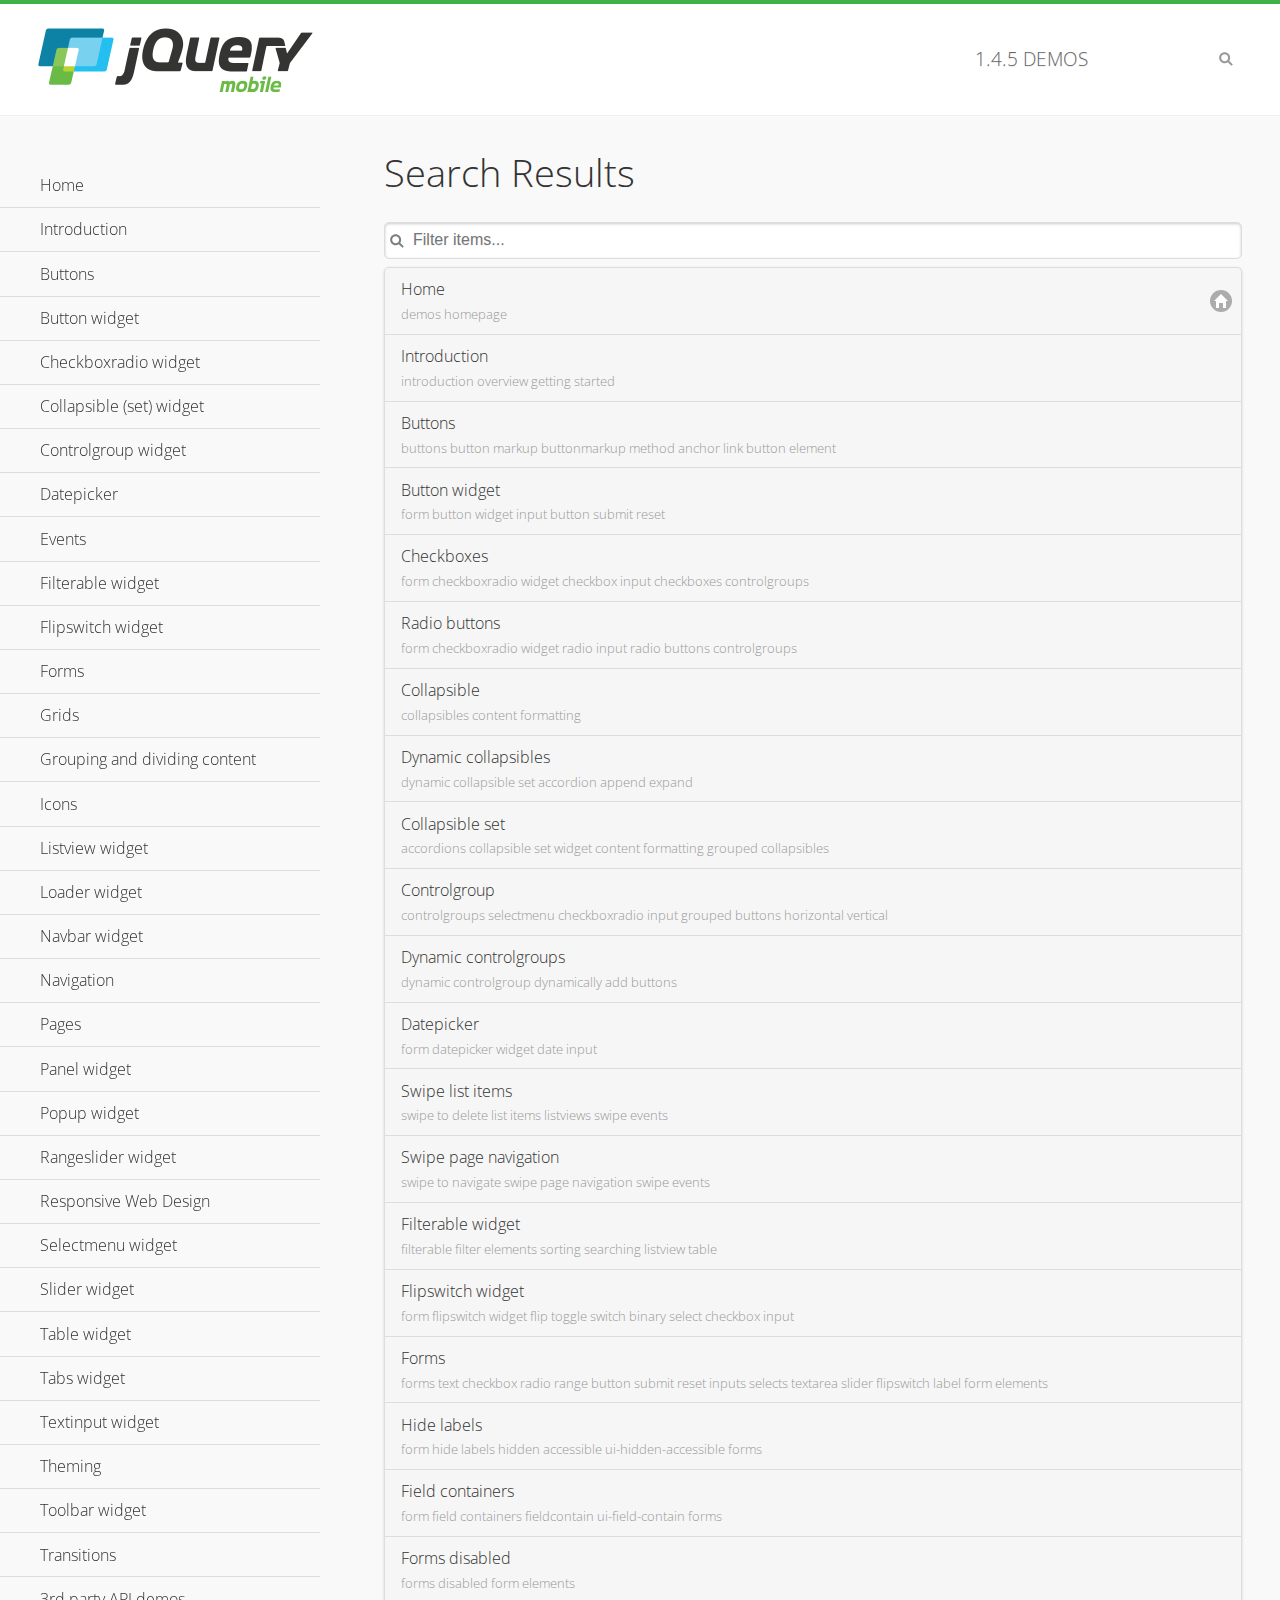
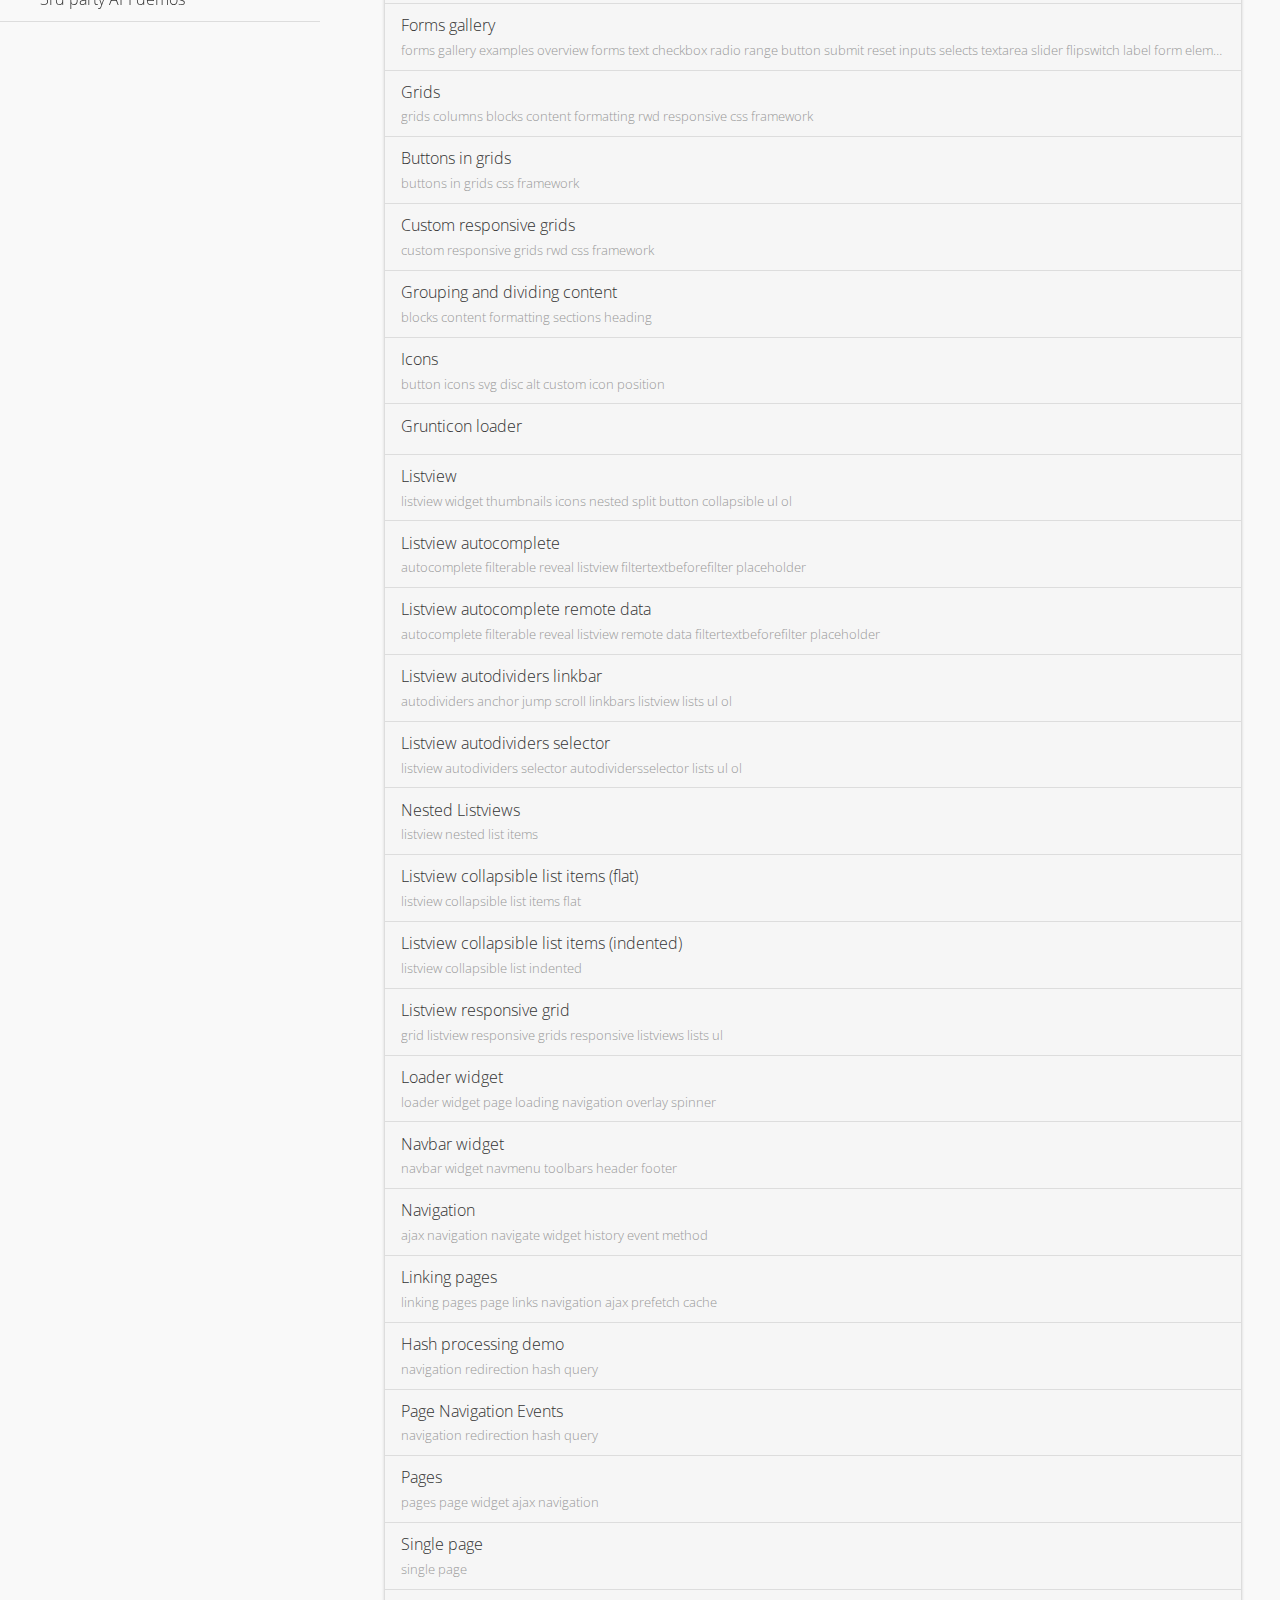
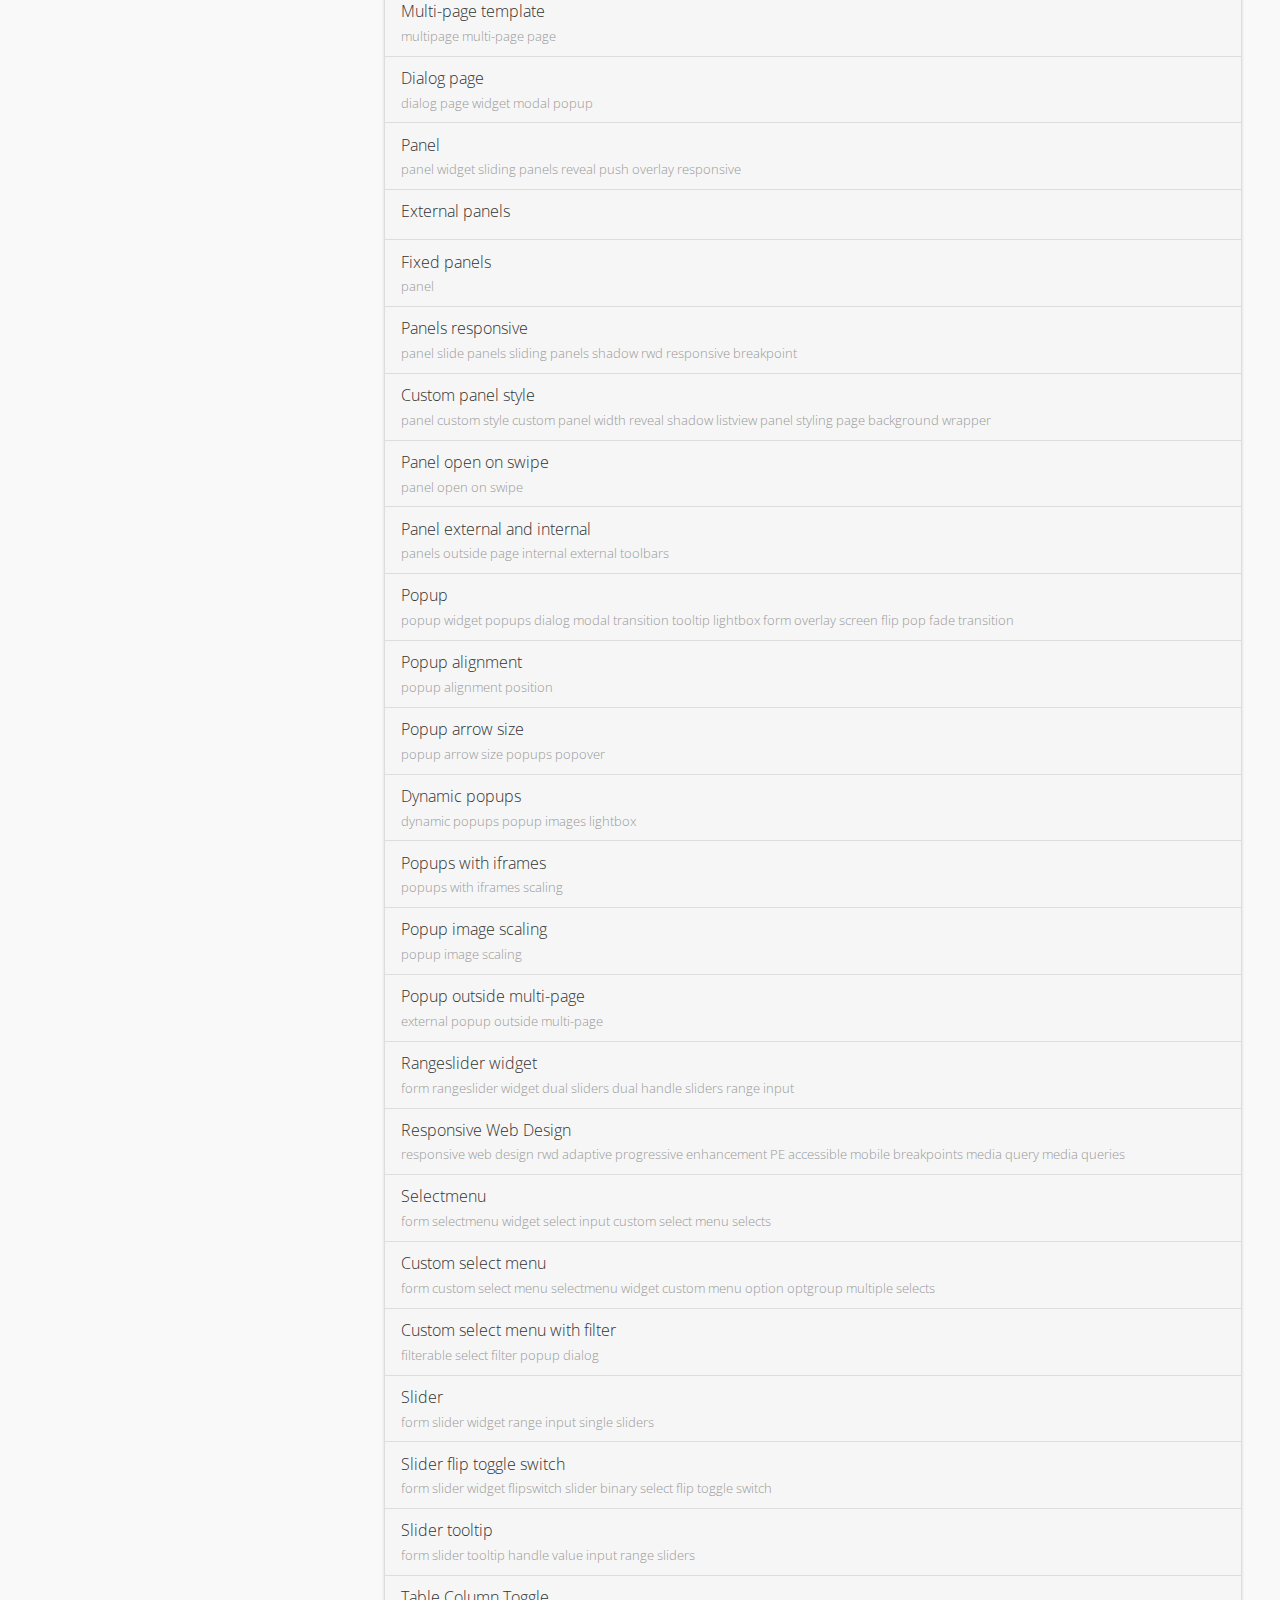
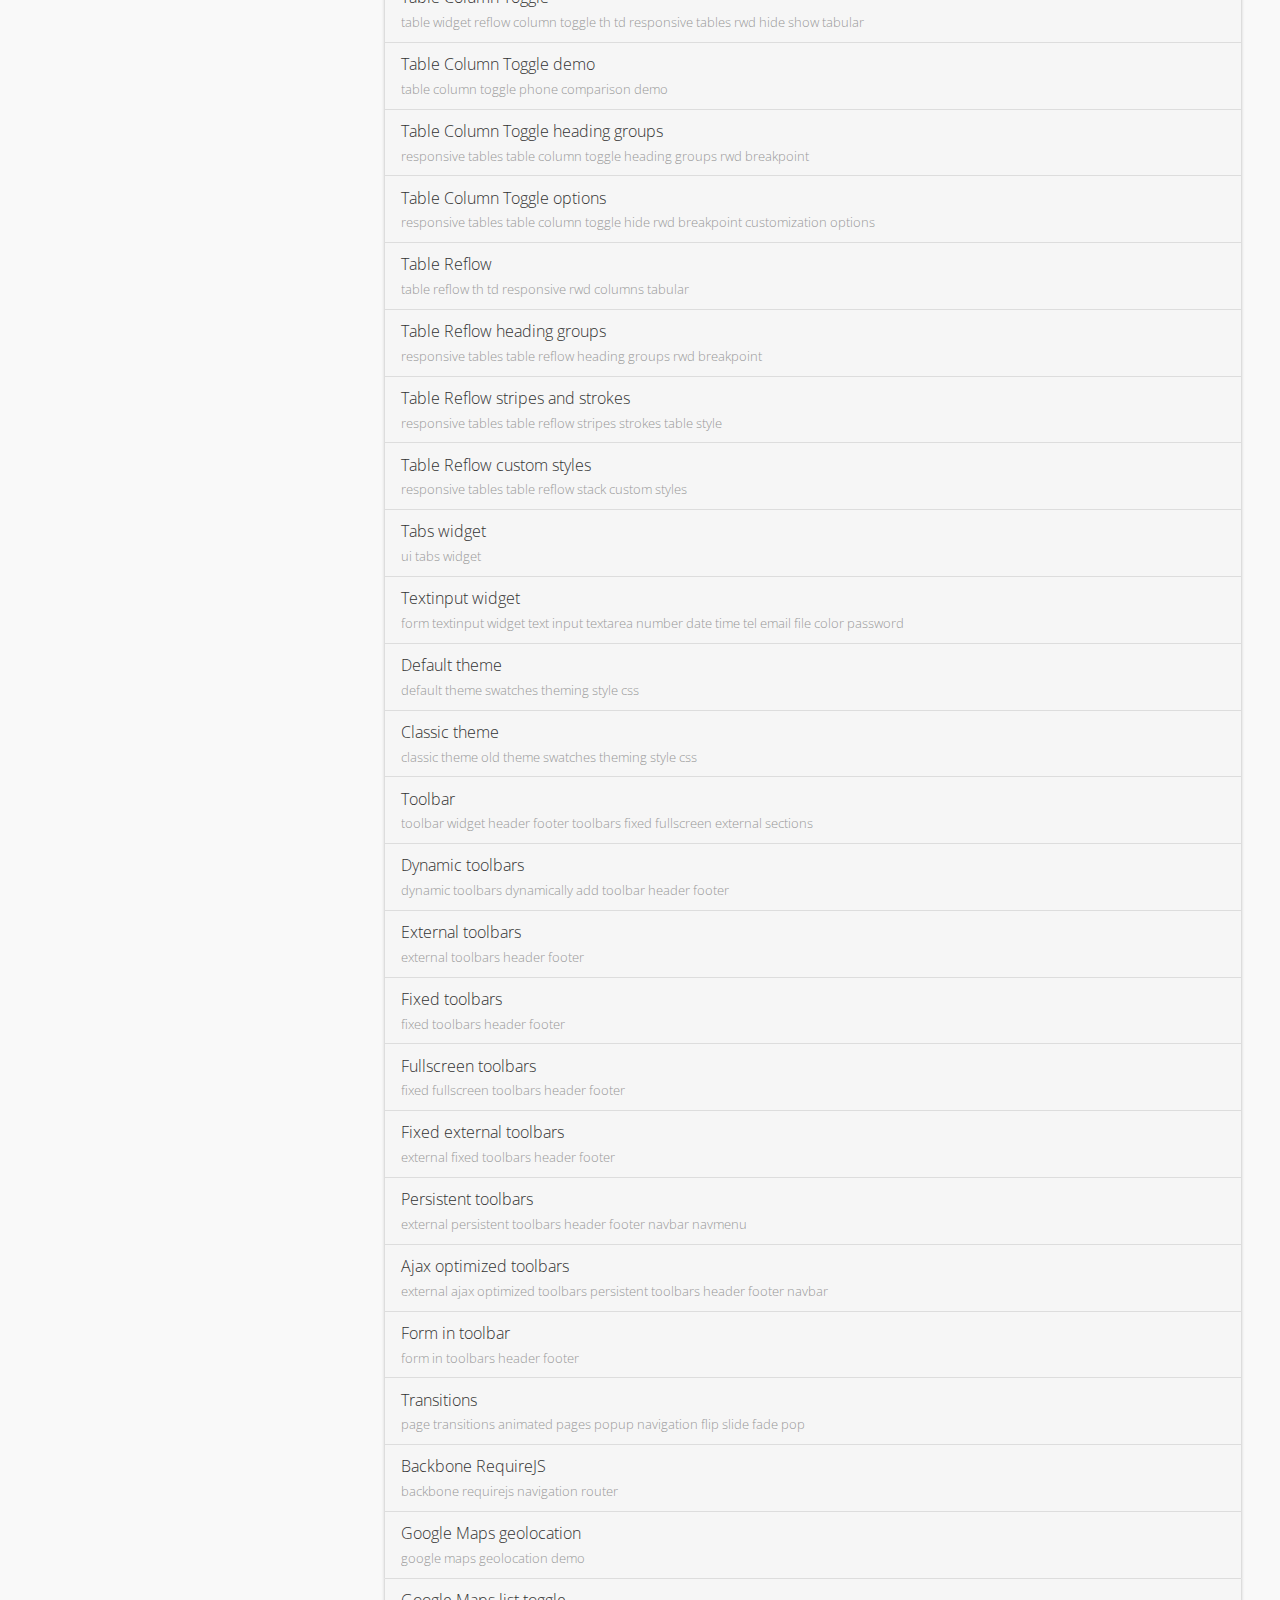
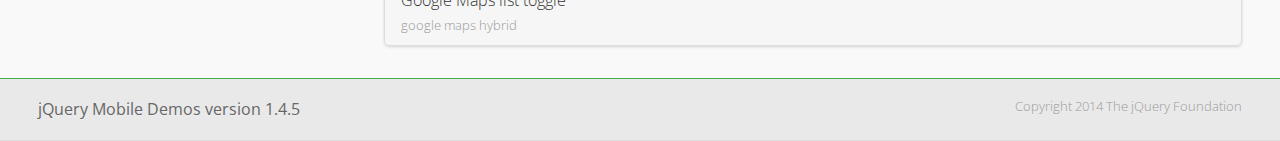
<file: proyectoPhonegap/www/js/jquery.mobile-1.4.5/demos/_search/index.html>
<!DOCTYPE html>
<html>
<head>
	<meta charset="utf-8">
	<meta name="viewport" content="width=device-width, initial-scale=1">
	<title>jQuery Mobile Demos</title>
	<link rel="stylesheet" href="../css/themes/default/jquery.mobile-1.4.5.min.css">
	<link rel="stylesheet" href="../_assets/css/jqm-demos.css">
	<link rel="shortcut icon" href="../_assets/favicon.ico">
    <link rel="stylesheet" href="http://fonts.googleapis.com/css?family=Open+Sans:300,400,700">
	<script src="../js/jquery.js"></script>
	<script src="../_assets/js/index.js"></script>
	<script src="../js/jquery.mobile-1.4.5.min.js"></script>

</head>
<body>
<div data-role="page" class="jqm-demos jqm-demos-index jqm-demos-search-results">

	<div data-role="header" class="jqm-header">
		<h2><a href="../" title="jQuery Mobile Demos home"><img src="../_assets/img/jquery-logo.png" alt="jQuery Mobile"></a></h2>
		<p><span class="jqm-version"></span> Demos</p>
		<a href="#" class="jqm-navmenu-link ui-btn ui-btn-icon-notext ui-corner-all ui-icon-bars ui-nodisc-icon ui-alt-icon ui-btn-left">Menu</a>
		<a href="#" class="jqm-search-link ui-btn ui-btn-icon-notext ui-corner-all ui-icon-search ui-nodisc-icon ui-alt-icon ui-btn-right">Search</a>
	</div><!-- /header -->

	<div role="main" class="ui-content jqm-content">

		<h1>Search Results</h1>

        <div class="jqm-search-results-wrap">
	        <ul class="jqm-list jqm-search-results-list">
<li data-filtertext="demos homepage" data-icon="home"><a href=".././">Home</a></li>
<li data-filtertext="introduction overview getting started"><a href="../intro/" data-ajax="false">Introduction</a></li>
<li data-filtertext="buttons button markup buttonmarkup method anchor link button element"><a href="../button-markup/" data-ajax="false">Buttons</a></li>
<li data-filtertext="form button widget input button submit reset"><a href="../button/" data-ajax="false">Button widget</a></li>
<li data-role="collapsible" data-enhanced="true" data-collapsed-icon="carat-d" data-expanded-icon="carat-u" data-iconpos="right" data-inset="false" class="ui-collapsible ui-collapsible-themed-content ui-collapsible-collapsed">
	<h3 class="ui-collapsible-heading ui-collapsible-heading-collapsed">
		<a href="#" class="ui-collapsible-heading-toggle ui-btn ui-btn-icon-right ui-btn-inherit ui-icon-carat-d">
		    Checkboxradio widget<span class="ui-collapsible-heading-status"> click to expand contents</span>
		</a>
	</h3>
	<div class="ui-collapsible-content ui-body-inherit ui-collapsible-content-collapsed" aria-hidden="true">
		<ul>
			<li data-filtertext="form checkboxradio widget checkbox input checkboxes controlgroups"><a href="../checkboxradio-checkbox/" data-ajax="false">Checkboxes</a></li>
			<li data-filtertext="form checkboxradio widget radio input radio buttons controlgroups"><a href="../checkboxradio-radio/" data-ajax="false">Radio buttons</a></li>
		</ul>
	</div>
</li>
<li data-role="collapsible" data-enhanced="true" data-collapsed-icon="carat-d" data-expanded-icon="carat-u" data-iconpos="right" data-inset="false" class="ui-collapsible ui-collapsible-themed-content ui-collapsible-collapsed">
	<h3 class="ui-collapsible-heading ui-collapsible-heading-collapsed">
		<a href="#" class="ui-collapsible-heading-toggle ui-btn ui-btn-icon-right ui-btn-inherit ui-icon-carat-d">
			Collapsible (set) widget<span class="ui-collapsible-heading-status"> click to expand contents</span>
		</a>
	</h3>
	<div class="ui-collapsible-content ui-body-inherit ui-collapsible-content-collapsed" aria-hidden="true">
		<ul>
			<li data-filtertext="collapsibles content formatting"><a href="../collapsible/" data-ajax="false">Collapsible</a></li>
			<li data-filtertext="dynamic collapsible set accordion append expand"><a href="../collapsible-dynamic/" data-ajax="false">Dynamic collapsibles</a></li>
			<li data-filtertext="accordions collapsible set widget content formatting grouped collapsibles"><a href="../collapsibleset/" data-ajax="false">Collapsible set</a></li>
		</ul>
	</div>
</li>
<li data-role="collapsible" data-enhanced="true" data-collapsed-icon="carat-d" data-expanded-icon="carat-u" data-iconpos="right" data-inset="false" class="ui-collapsible ui-collapsible-themed-content ui-collapsible-collapsed">
	<h3 class="ui-collapsible-heading ui-collapsible-heading-collapsed">
		<a href="#" class="ui-collapsible-heading-toggle ui-btn ui-btn-icon-right ui-btn-inherit ui-icon-carat-d">
			Controlgroup widget<span class="ui-collapsible-heading-status"> click to expand contents</span>
		</a>
	</h3>
	<div class="ui-collapsible-content ui-body-inherit ui-collapsible-content-collapsed" aria-hidden="true">
		<ul>
			<li data-filtertext="controlgroups selectmenu checkboxradio input grouped buttons horizontal vertical"><a href="../controlgroup/" data-ajax="false">Controlgroup</a></li>
			<li data-filtertext="dynamic controlgroup dynamically add buttons"><a href="../controlgroup-dynamic/" data-ajax="false">Dynamic controlgroups</a></li>
		</ul>
	</div>
</li>
<li data-filtertext="form datepicker widget date input"><a href="../datepicker/" data-ajax="false">Datepicker</a></li>
<li data-role="collapsible" data-enhanced="true" data-collapsed-icon="carat-d" data-expanded-icon="carat-u" data-iconpos="right" data-inset="false" class="ui-collapsible ui-collapsible-themed-content ui-collapsible-collapsed">
	<h3 class="ui-collapsible-heading ui-collapsible-heading-collapsed">
		<a href="#" class="ui-collapsible-heading-toggle ui-btn ui-btn-icon-right ui-btn-inherit ui-icon-carat-d">
			Events<span class="ui-collapsible-heading-status"> click to expand contents</span>
		</a>
	</h3>
	<div class="ui-collapsible-content ui-body-inherit ui-collapsible-content-collapsed" aria-hidden="true">
		<ul>
			<li data-filtertext="swipe to delete list items listviews swipe events"><a href="../swipe-list/" data-ajax="false">Swipe list items</a></li>
			<li data-filtertext="swipe to navigate swipe page navigation swipe events"><a href="../swipe-page/" data-ajax="false">Swipe page navigation</a></li>
		</ul>
	</div>
</li>
<li data-filtertext="filterable filter elements sorting searching listview table"><a href="../filterable/" data-ajax="false">Filterable widget</a></li>
<li data-filtertext="form flipswitch widget flip toggle switch binary select checkbox input"><a href="../flipswitch/" data-ajax="false">Flipswitch widget</a></li>
<li data-role="collapsible" data-enhanced="true" data-collapsed-icon="carat-d" data-expanded-icon="carat-u" data-iconpos="right" data-inset="false" class="ui-collapsible ui-collapsible-themed-content ui-collapsible-collapsed">
	<h3 class="ui-collapsible-heading ui-collapsible-heading-collapsed">
		<a href="#" class="ui-collapsible-heading-toggle ui-btn ui-btn-icon-right ui-btn-inherit ui-icon-carat-d">
			Forms<span class="ui-collapsible-heading-status"> click to expand contents</span>
		</a>
	</h3>
	<div class="ui-collapsible-content ui-body-inherit ui-collapsible-content-collapsed" aria-hidden="true">
		<ul>
			<li data-filtertext="forms text checkbox radio range button submit reset inputs selects textarea slider flipswitch label form elements"><a href="../forms/" data-ajax="false">Forms</a></li>
			<li data-filtertext="form hide labels hidden accessible ui-hidden-accessible forms"><a href="../forms-label-hidden-accessible/" data-ajax="false">Hide labels</a></li>
			<li data-filtertext="form field containers fieldcontain ui-field-contain forms"><a href="../forms-field-contain/" data-ajax="false">Field containers</a></li>
			<li data-filtertext="forms disabled form elements"><a href="../forms-disabled/" data-ajax="false">Forms disabled</a></li>
			<li data-filtertext="forms gallery examples overview forms text checkbox radio range button submit reset inputs selects textarea slider flipswitch label form elements"><a href="../forms-gallery/" data-ajax="false">Forms gallery</a></li>
		</ul>
	</div>
</li>
<li data-role="collapsible" data-enhanced="true" data-collapsed-icon="carat-d" data-expanded-icon="carat-u" data-iconpos="right" data-inset="false" class="ui-collapsible ui-collapsible-themed-content ui-collapsible-collapsed">
	<h3 class="ui-collapsible-heading ui-collapsible-heading-collapsed">
		<a href="#" class="ui-collapsible-heading-toggle ui-btn ui-btn-icon-right ui-btn-inherit ui-icon-carat-d">
			Grids<span class="ui-collapsible-heading-status"> click to expand contents</span>
		</a>
	</h3>
	<div class="ui-collapsible-content ui-body-inherit ui-collapsible-content-collapsed" aria-hidden="true">
		<ul>
			<li data-filtertext="grids columns blocks content formatting rwd responsive css framework"><a href="../grids/" data-ajax="false">Grids</a></li>
			<li data-filtertext="buttons in grids css framework"><a href="../grids-buttons/" data-ajax="false">Buttons in grids</a></li>
			<li data-filtertext="custom responsive grids rwd css framework"><a href="../grids-custom-responsive/" data-ajax="false">Custom responsive grids</a></li>
		</ul>
	</div>
</li>
<li data-filtertext="blocks content formatting sections heading"><a href="../body-bar-classes/" data-ajax="false">Grouping and dividing content</a></li>
<li data-role="collapsible" data-enhanced="true" data-collapsed-icon="carat-d" data-expanded-icon="carat-u" data-iconpos="right" data-inset="false" class="ui-collapsible ui-collapsible-themed-content ui-collapsible-collapsed">
	<h3 class="ui-collapsible-heading ui-collapsible-heading-collapsed">
		<a href="#" class="ui-collapsible-heading-toggle ui-btn ui-btn-icon-right ui-btn-inherit ui-icon-carat-d">
			Icons<span class="ui-collapsible-heading-status"> click to expand contents</span>
		</a>
	</h3>
	<div class="ui-collapsible-content ui-body-inherit ui-collapsible-content-collapsed" aria-hidden="true">
		<ul>
			<li data-filtertext="button icons svg disc alt custom icon position"><a href="../icons/" data-ajax="false">Icons</a></li>
			<li data-filtertext=""><a href="../icons-grunticon/" data-ajax="false">Grunticon loader</a></li>
		</ul>
	</div>
</li>
<li data-role="collapsible" data-enhanced="true" data-collapsed-icon="carat-d" data-expanded-icon="carat-u" data-iconpos="right" data-inset="false" class="ui-collapsible ui-collapsible-themed-content ui-collapsible-collapsed">
	<h3 class="ui-collapsible-heading ui-collapsible-heading-collapsed">
		<a href="#" class="ui-collapsible-heading-toggle ui-btn ui-btn-icon-right ui-btn-inherit ui-icon-carat-d">
			Listview widget<span class="ui-collapsible-heading-status"> click to expand contents</span>
		</a>
	</h3>
	<div class="ui-collapsible-content ui-body-inherit ui-collapsible-content-collapsed" aria-hidden="true">
		<ul>
			<li data-filtertext="listview widget thumbnails icons nested split button collapsible ul ol"><a href="../listview/" data-ajax="false">Listview</a></li>
			<li data-filtertext="autocomplete filterable reveal listview filtertextbeforefilter placeholder"><a href="../listview-autocomplete/" data-ajax="false">Listview autocomplete</a></li>
			<li data-filtertext="autocomplete filterable reveal listview remote data filtertextbeforefilter placeholder"><a href="../listview-autocomplete-remote/" data-ajax="false">Listview autocomplete remote data</a></li>
			<li data-filtertext="autodividers anchor jump scroll linkbars listview lists ul ol"><a href="../listview-autodividers-linkbar/" data-ajax="false">Listview autodividers linkbar</a></li>
			<li data-filtertext="listview autodividers selector autodividersselector lists ul ol"><a href="../listview-autodividers-selector/" data-ajax="false">Listview autodividers selector</a></li>
			<li data-filtertext="listview nested list items"><a href="../listview-nested-lists/" data-ajax="false">Nested Listviews</a></li>
			<li data-filtertext="listview collapsible list items flat"><a href="../listview-collapsible-item-flat/" data-ajax="false">Listview collapsible list items (flat)</a></li>
			<li data-filtertext="listview collapsible list indented"><a href="../listview-collapsible-item-indented/" data-ajax="false">Listview collapsible list items (indented)</a></li>
			<li data-filtertext="grid listview responsive grids responsive listviews lists ul"><a href="../listview-grid/" data-ajax="false">Listview responsive grid</a></li>
		</ul>
	</div>
</li>
<li data-filtertext="loader widget page loading navigation overlay spinner"><a href="../loader/" data-ajax="false">Loader widget</a></li>
<li data-filtertext="navbar widget navmenu toolbars header footer"><a href="../navbar/" data-ajax="false">Navbar widget</a></li>
<li data-role="collapsible" data-enhanced="true" data-collapsed-icon="carat-d" data-expanded-icon="carat-u" data-iconpos="right" data-inset="false" class="ui-collapsible ui-collapsible-themed-content ui-collapsible-collapsed">
	<h3 class="ui-collapsible-heading ui-collapsible-heading-collapsed">
		<a href="#" class="ui-collapsible-heading-toggle ui-btn ui-btn-icon-right ui-btn-inherit ui-icon-carat-d">
			Navigation<span class="ui-collapsible-heading-status"> click to expand contents</span>
		</a>
	</h3>
	<div class="ui-collapsible-content ui-body-inherit ui-collapsible-content-collapsed" aria-hidden="true">
		<ul>
			<li data-filtertext="ajax navigation navigate widget history event method"><a href="../navigation/" data-ajax="false">Navigation</a></li>
			<li data-filtertext="linking pages page links navigation ajax prefetch cache"><a href="../navigation-linking-pages/" data-ajax="false">Linking pages</a></li>
			<!-- <li data-filtertext="php redirect server redirection server-side navigation"><a href="../navigation-php-redirect/" data-ajax="false">PHP redirect demo</a></li>-->
			<li data-filtertext="navigation redirection hash query"><a href="../navigation-hash-processing/" data-ajax="false">Hash processing demo</a></li>
			<li data-filtertext="navigation redirection hash query"><a href="../page-events/" data-ajax="false">Page Navigation Events</a></li>
		</ul>
	</div>
</li>
<li data-role="collapsible" data-enhanced="true" data-collapsed-icon="carat-d" data-expanded-icon="carat-u" data-iconpos="right" data-inset="false" class="ui-collapsible ui-collapsible-themed-content ui-collapsible-collapsed">
	<h3 class="ui-collapsible-heading ui-collapsible-heading-collapsed">
		<a href="#" class="ui-collapsible-heading-toggle ui-btn ui-btn-icon-right ui-btn-inherit ui-icon-carat-d">
			Pages<span class="ui-collapsible-heading-status"> click to expand contents</span>
		</a>
	</h3>
	<div class="ui-collapsible-content ui-body-inherit ui-collapsible-content-collapsed" aria-hidden="true">
		<ul>
			<li data-filtertext="pages page widget ajax navigation"><a href="../pages/" data-ajax="false">Pages</a></li>
			<li data-filtertext="single page"><a href="../pages-single-page/" data-ajax="false">Single page</a></li>
			<li data-filtertext="multipage multi-page page"><a href="../pages-multi-page/" data-ajax="false">Multi-page template</a></li>
			<li data-filtertext="dialog page widget modal popup"><a href="../pages-dialog/" data-ajax="false">Dialog page</a></li>
		</ul>
	</div>
</li>
<li data-role="collapsible" data-enhanced="true" data-collapsed-icon="carat-d" data-expanded-icon="carat-u" data-iconpos="right" data-inset="false" class="ui-collapsible ui-collapsible-themed-content ui-collapsible-collapsed">
	<h3 class="ui-collapsible-heading ui-collapsible-heading-collapsed">
		<a href="#" class="ui-collapsible-heading-toggle ui-btn ui-btn-icon-right ui-btn-inherit ui-icon-carat-d">
			Panel widget<span class="ui-collapsible-heading-status"> click to expand contents</span>
		</a>
	</h3>
	<div class="ui-collapsible-content ui-body-inherit ui-collapsible-content-collapsed" aria-hidden="true">
		<ul>
			<li data-filtertext="panel widget sliding panels reveal push overlay responsive"><a href="../panel/" data-ajax="false">Panel</a></li>
			<li data-filtertext=""><a href="../panel-external/" data-ajax="false">External panels</a></li>
			<li data-filtertext="panel "><a href="../panel-fixed/" data-ajax="false">Fixed panels</a></li>
			<li data-filtertext="panel slide panels sliding panels shadow rwd responsive breakpoint"><a href="../panel-responsive/" data-ajax="false">Panels responsive</a></li>
			<li data-filtertext="panel custom style custom panel width reveal shadow listview panel styling page background wrapper"><a href="../panel-styling/" data-ajax="false">Custom panel style</a></li>
			<li data-filtertext="panel open on swipe"><a href="../panel-swipe-open/" data-ajax="false">Panel open on swipe</a></li>
			<li data-filtertext="panels outside page internal external toolbars"><a href="../panel-external-internal/" data-ajax="false">Panel external and internal</a></li>
		</ul>
	</div>
</li>
<li data-role="collapsible" data-enhanced="true" data-collapsed-icon="carat-d" data-expanded-icon="carat-u" data-iconpos="right" data-inset="false" class="ui-collapsible ui-collapsible-themed-content ui-collapsible-collapsed">
	<h3 class="ui-collapsible-heading ui-collapsible-heading-collapsed">
		<a href="#" class="ui-collapsible-heading-toggle ui-btn ui-btn-icon-right ui-btn-inherit ui-icon-carat-d">
			Popup widget<span class="ui-collapsible-heading-status"> click to expand contents</span>
		</a>
	</h3>
	<div class="ui-collapsible-content ui-body-inherit ui-collapsible-content-collapsed" aria-hidden="true">
		<ul>
			<li data-filtertext="popup widget popups dialog modal transition tooltip lightbox form overlay screen flip pop fade transition"><a href="../popup/" data-ajax="false">Popup</a></li>
			<li data-filtertext="popup alignment position"><a href="../popup-alignment/" data-ajax="false">Popup alignment</a></li>
			<li data-filtertext="popup arrow size popups popover"><a href="../popup-arrow-size/" data-ajax="false">Popup arrow size</a></li>
			<li data-filtertext="dynamic popups popup images lightbox"><a href="../popup-dynamic/" data-ajax="false">Dynamic popups</a></li>
			<li data-filtertext="popups with iframes scaling"><a href="../popup-iframe/" data-ajax="false">Popups with iframes</a></li>
			<li data-filtertext="popup image scaling"><a href="../popup-image-scaling/" data-ajax="false">Popup image scaling</a></li>
			<li data-filtertext="external popup outside multi-page"><a href="../popup-outside-multipage/" data-ajax="false">Popup outside multi-page</a></li>
		</ul>
	</div>
</li>
<li data-filtertext="form rangeslider widget dual sliders dual handle sliders range input"><a href="../rangeslider/" data-ajax="false">Rangeslider widget</a></li>
<li data-filtertext="responsive web design rwd adaptive progressive enhancement PE accessible mobile breakpoints media query media queries"><a href="../rwd/" data-ajax="false">Responsive Web Design</a></li>
<li data-role="collapsible" data-enhanced="true" data-collapsed-icon="carat-d" data-expanded-icon="carat-u" data-iconpos="right" data-inset="false" class="ui-collapsible ui-collapsible-themed-content ui-collapsible-collapsed">
	<h3 class="ui-collapsible-heading ui-collapsible-heading-collapsed">
		<a href="#" class="ui-collapsible-heading-toggle ui-btn ui-btn-icon-right ui-btn-inherit ui-icon-carat-d">
			Selectmenu widget<span class="ui-collapsible-heading-status"> click to expand contents</span>
		</a>
	</h3>
	<div class="ui-collapsible-content ui-body-inherit ui-collapsible-content-collapsed" aria-hidden="true">
		<ul>
			<li data-filtertext="form selectmenu widget select input custom select menu selects"><a href="../selectmenu/" data-ajax="false">Selectmenu</a></li>
			<li data-filtertext="form custom select menu selectmenu widget custom menu option optgroup multiple selects"><a href="../selectmenu-custom/" data-ajax="false">Custom select menu</a></li>
			<li data-filtertext="filterable select filter popup dialog"><a href="../selectmenu-custom-filter/" data-ajax="false">Custom select menu with filter</a></li>
		</ul>
	</div>
</li>
<li data-role="collapsible" data-enhanced="true" data-collapsed-icon="carat-d" data-expanded-icon="carat-u" data-iconpos="right" data-inset="false" class="ui-collapsible ui-collapsible-themed-content ui-collapsible-collapsed">
	<h3 class="ui-collapsible-heading ui-collapsible-heading-collapsed">
		<a href="#" class="ui-collapsible-heading-toggle ui-btn ui-btn-icon-right ui-btn-inherit ui-icon-carat-d">
			Slider widget<span class="ui-collapsible-heading-status"> click to expand contents</span>
		</a>
	</h3>
	<div class="ui-collapsible-content ui-body-inherit ui-collapsible-content-collapsed" aria-hidden="true">
		<ul>
			<li data-filtertext="form slider widget range input single sliders"><a href="../slider/" data-ajax="false">Slider</a></li>
			<li data-filtertext="form slider widget flipswitch slider binary select flip toggle switch"><a href="../slider-flipswitch/" data-ajax="false">Slider flip toggle switch</a></li>
			<li data-filtertext="form slider tooltip handle value input range sliders"><a href="../slider-tooltip/" data-ajax="false">Slider tooltip</a></li>
		</ul>
	</div>
</li>
<li data-role="collapsible" data-enhanced="true" data-collapsed-icon="carat-d" data-expanded-icon="carat-u" data-iconpos="right" data-inset="false" class="ui-collapsible ui-collapsible-themed-content ui-collapsible-collapsed">
	<h3 class="ui-collapsible-heading ui-collapsible-heading-collapsed">
		<a href="#" class="ui-collapsible-heading-toggle ui-btn ui-btn-icon-right ui-btn-inherit ui-icon-carat-d">
			Table widget<span class="ui-collapsible-heading-status"> click to expand contents</span>
		</a>
	</h3>
	<div class="ui-collapsible-content ui-body-inherit ui-collapsible-content-collapsed" aria-hidden="true">
		<ul>
			<li data-filtertext="table widget reflow column toggle th td responsive tables rwd hide show tabular"><a href="../table-column-toggle/" data-ajax="false">Table Column Toggle</a></li>
			<li data-filtertext="table column toggle phone comparison demo"><a href="../table-column-toggle-example/" data-ajax="false">Table Column Toggle demo</a></li>
			<li data-filtertext="responsive tables table column toggle heading groups rwd breakpoint"><a href="../table-column-toggle-heading-groups/" data-ajax="false">Table Column Toggle heading groups</a></li>
			<li data-filtertext="responsive tables table column toggle hide rwd breakpoint customization options"><a href="../table-column-toggle-options/" data-ajax="false">Table Column Toggle options</a></li>
			<li data-filtertext="table reflow th td responsive rwd columns tabular"><a href="../table-reflow/" data-ajax="false">Table Reflow</a></li>
			<li data-filtertext="responsive tables table reflow heading groups rwd breakpoint"><a href="../table-reflow-heading-groups/" data-ajax="false">Table Reflow heading groups</a></li>
			<li data-filtertext="responsive tables table reflow stripes strokes table style"><a href="../table-reflow-stripes-strokes/" data-ajax="false">Table Reflow stripes and strokes</a></li>
			<li data-filtertext="responsive tables table reflow stack custom styles"><a href="../table-reflow-styling/" data-ajax="false">Table Reflow custom styles</a></li>
		</ul>
	</div>
</li>
<li data-filtertext="ui tabs widget"><a href="../tabs/" data-ajax="false">Tabs widget</a></li>
<li data-filtertext="form textinput widget text input textarea number date time tel email file color password"><a href="../textinput/" data-ajax="false">Textinput widget</a></li>
<li data-role="collapsible" data-enhanced="true" data-collapsed-icon="carat-d" data-expanded-icon="carat-u" data-iconpos="right" data-inset="false" class="ui-collapsible ui-collapsible-themed-content ui-collapsible-collapsed">
	<h3 class="ui-collapsible-heading ui-collapsible-heading-collapsed">
		<a href="#" class="ui-collapsible-heading-toggle ui-btn ui-btn-icon-right ui-btn-inherit ui-icon-carat-d">
			Theming<span class="ui-collapsible-heading-status"> click to expand contents</span>
		</a>
	</h3>
	<div class="ui-collapsible-content ui-body-inherit ui-collapsible-content-collapsed" aria-hidden="true">
		<ul>
			<li data-filtertext="default theme swatches theming style css"><a href="../theme-default/" data-ajax="false">Default theme</a></li>
			<li data-filtertext="classic theme old theme swatches theming style css"><a href="../theme-classic/" data-ajax="false">Classic theme</a></li>
		</ul>
	</div>
</li>
<li data-role="collapsible" data-enhanced="true" data-collapsed-icon="carat-d" data-expanded-icon="carat-u" data-iconpos="right" data-inset="false" class="ui-collapsible ui-collapsible-themed-content ui-collapsible-collapsed">
	<h3 class="ui-collapsible-heading ui-collapsible-heading-collapsed">
		<a href="#" class="ui-collapsible-heading-toggle ui-btn ui-btn-icon-right ui-btn-inherit ui-icon-carat-d">
			Toolbar widget<span class="ui-collapsible-heading-status"> click to expand contents</span>
		</a>
	</h3>
	<div class="ui-collapsible-content ui-body-inherit ui-collapsible-content-collapsed" aria-hidden="true">
		<ul>
			<li data-filtertext="toolbar widget header footer toolbars fixed fullscreen external sections"><a href="../toolbar/" data-ajax="false">Toolbar</a></li>
			<li data-filtertext="dynamic toolbars dynamically add toolbar header footer"><a href="../toolbar-dynamic/" data-ajax="false">Dynamic toolbars</a></li>
			<li data-filtertext="external toolbars header footer"><a href="../toolbar-external/" data-ajax="false">External toolbars</a></li>
			<li data-filtertext="fixed toolbars header footer"><a href="../toolbar-fixed/" data-ajax="false">Fixed toolbars</a></li>
			<li data-filtertext="fixed fullscreen toolbars header footer"><a href="../toolbar-fixed-fullscreen/" data-ajax="false">Fullscreen toolbars</a></li>
			<li data-filtertext="external fixed toolbars header footer"><a href="../toolbar-fixed-external/" data-ajax="false">Fixed external toolbars</a></li>
			<li data-filtertext="external persistent toolbars header footer navbar navmenu"><a href="../toolbar-fixed-persistent/" data-ajax="false">Persistent toolbars</a></li>
			<li data-filtertext="external ajax optimized toolbars persistent toolbars header footer navbar"><a href="../toolbar-fixed-persistent-optimized/" data-ajax="false">Ajax optimized toolbars</a></li>
			<li data-filtertext="form in toolbars header footer"><a href="../toolbar-fixed-forms/" data-ajax="false">Form in toolbar</a></li>
		</ul>
	</div>
</li>
<li data-filtertext="page transitions animated pages popup navigation flip slide fade pop"><a href="../transitions/" data-ajax="false">Transitions</a></li>
<li data-role="collapsible" data-enhanced="true" data-collapsed-icon="carat-d" data-expanded-icon="carat-u" data-iconpos="right" data-inset="false" class="ui-collapsible ui-collapsible-themed-content ui-collapsible-collapsed">
	<h3 class="ui-collapsible-heading ui-collapsible-heading-collapsed">
		<a href="#" class="ui-collapsible-heading-toggle ui-btn ui-btn-icon-right ui-btn-inherit ui-icon-carat-d">
			3rd party API demos<span class="ui-collapsible-heading-status"> click to expand contents</span>
		</a>
	</h3>
	<div class="ui-collapsible-content ui-body-inherit ui-collapsible-content-collapsed" aria-hidden="true">
		<ul>
			<li data-filtertext="backbone requirejs navigation router"><a href="../backbone-requirejs/" data-ajax="false">Backbone RequireJS</a></li>
			<li data-filtertext="google maps geolocation demo"><a href="../map-geolocation/" data-ajax="false">Google Maps geolocation</a></li>
			<li data-filtertext="google maps hybrid"><a href="../map-list-toggle/" data-ajax="false">Google Maps list toggle</a></li>
		</ul>
	</div>
</li>



	        </ul>
	    </div>

	</div><!-- /content -->
	    <div data-role="panel" class="jqm-navmenu-panel" data-position="left" data-display="overlay" data-theme="a">
	    	<ul class="jqm-list ui-alt-icon ui-nodisc-icon">
<li data-filtertext="demos homepage" data-icon="home"><a href=".././">Home</a></li>
<li data-filtertext="introduction overview getting started"><a href="../intro/" data-ajax="false">Introduction</a></li>
<li data-filtertext="buttons button markup buttonmarkup method anchor link button element"><a href="../button-markup/" data-ajax="false">Buttons</a></li>
<li data-filtertext="form button widget input button submit reset"><a href="../button/" data-ajax="false">Button widget</a></li>
<li data-role="collapsible" data-enhanced="true" data-collapsed-icon="carat-d" data-expanded-icon="carat-u" data-iconpos="right" data-inset="false" class="ui-collapsible ui-collapsible-themed-content ui-collapsible-collapsed">
	<h3 class="ui-collapsible-heading ui-collapsible-heading-collapsed">
		<a href="#" class="ui-collapsible-heading-toggle ui-btn ui-btn-icon-right ui-btn-inherit ui-icon-carat-d">
		    Checkboxradio widget<span class="ui-collapsible-heading-status"> click to expand contents</span>
		</a>
	</h3>
	<div class="ui-collapsible-content ui-body-inherit ui-collapsible-content-collapsed" aria-hidden="true">
		<ul>
			<li data-filtertext="form checkboxradio widget checkbox input checkboxes controlgroups"><a href="../checkboxradio-checkbox/" data-ajax="false">Checkboxes</a></li>
			<li data-filtertext="form checkboxradio widget radio input radio buttons controlgroups"><a href="../checkboxradio-radio/" data-ajax="false">Radio buttons</a></li>
		</ul>
	</div>
</li>
<li data-role="collapsible" data-enhanced="true" data-collapsed-icon="carat-d" data-expanded-icon="carat-u" data-iconpos="right" data-inset="false" class="ui-collapsible ui-collapsible-themed-content ui-collapsible-collapsed">
	<h3 class="ui-collapsible-heading ui-collapsible-heading-collapsed">
		<a href="#" class="ui-collapsible-heading-toggle ui-btn ui-btn-icon-right ui-btn-inherit ui-icon-carat-d">
			Collapsible (set) widget<span class="ui-collapsible-heading-status"> click to expand contents</span>
		</a>
	</h3>
	<div class="ui-collapsible-content ui-body-inherit ui-collapsible-content-collapsed" aria-hidden="true">
		<ul>
			<li data-filtertext="collapsibles content formatting"><a href="../collapsible/" data-ajax="false">Collapsible</a></li>
			<li data-filtertext="dynamic collapsible set accordion append expand"><a href="../collapsible-dynamic/" data-ajax="false">Dynamic collapsibles</a></li>
			<li data-filtertext="accordions collapsible set widget content formatting grouped collapsibles"><a href="../collapsibleset/" data-ajax="false">Collapsible set</a></li>
		</ul>
	</div>
</li>
<li data-role="collapsible" data-enhanced="true" data-collapsed-icon="carat-d" data-expanded-icon="carat-u" data-iconpos="right" data-inset="false" class="ui-collapsible ui-collapsible-themed-content ui-collapsible-collapsed">
	<h3 class="ui-collapsible-heading ui-collapsible-heading-collapsed">
		<a href="#" class="ui-collapsible-heading-toggle ui-btn ui-btn-icon-right ui-btn-inherit ui-icon-carat-d">
			Controlgroup widget<span class="ui-collapsible-heading-status"> click to expand contents</span>
		</a>
	</h3>
	<div class="ui-collapsible-content ui-body-inherit ui-collapsible-content-collapsed" aria-hidden="true">
		<ul>
			<li data-filtertext="controlgroups selectmenu checkboxradio input grouped buttons horizontal vertical"><a href="../controlgroup/" data-ajax="false">Controlgroup</a></li>
			<li data-filtertext="dynamic controlgroup dynamically add buttons"><a href="../controlgroup-dynamic/" data-ajax="false">Dynamic controlgroups</a></li>
		</ul>
	</div>
</li>
<li data-filtertext="form datepicker widget date input"><a href="../datepicker/" data-ajax="false">Datepicker</a></li>
<li data-role="collapsible" data-enhanced="true" data-collapsed-icon="carat-d" data-expanded-icon="carat-u" data-iconpos="right" data-inset="false" class="ui-collapsible ui-collapsible-themed-content ui-collapsible-collapsed">
	<h3 class="ui-collapsible-heading ui-collapsible-heading-collapsed">
		<a href="#" class="ui-collapsible-heading-toggle ui-btn ui-btn-icon-right ui-btn-inherit ui-icon-carat-d">
			Events<span class="ui-collapsible-heading-status"> click to expand contents</span>
		</a>
	</h3>
	<div class="ui-collapsible-content ui-body-inherit ui-collapsible-content-collapsed" aria-hidden="true">
		<ul>
			<li data-filtertext="swipe to delete list items listviews swipe events"><a href="../swipe-list/" data-ajax="false">Swipe list items</a></li>
			<li data-filtertext="swipe to navigate swipe page navigation swipe events"><a href="../swipe-page/" data-ajax="false">Swipe page navigation</a></li>
		</ul>
	</div>
</li>
<li data-filtertext="filterable filter elements sorting searching listview table"><a href="../filterable/" data-ajax="false">Filterable widget</a></li>
<li data-filtertext="form flipswitch widget flip toggle switch binary select checkbox input"><a href="../flipswitch/" data-ajax="false">Flipswitch widget</a></li>
<li data-role="collapsible" data-enhanced="true" data-collapsed-icon="carat-d" data-expanded-icon="carat-u" data-iconpos="right" data-inset="false" class="ui-collapsible ui-collapsible-themed-content ui-collapsible-collapsed">
	<h3 class="ui-collapsible-heading ui-collapsible-heading-collapsed">
		<a href="#" class="ui-collapsible-heading-toggle ui-btn ui-btn-icon-right ui-btn-inherit ui-icon-carat-d">
			Forms<span class="ui-collapsible-heading-status"> click to expand contents</span>
		</a>
	</h3>
	<div class="ui-collapsible-content ui-body-inherit ui-collapsible-content-collapsed" aria-hidden="true">
		<ul>
			<li data-filtertext="forms text checkbox radio range button submit reset inputs selects textarea slider flipswitch label form elements"><a href="../forms/" data-ajax="false">Forms</a></li>
			<li data-filtertext="form hide labels hidden accessible ui-hidden-accessible forms"><a href="../forms-label-hidden-accessible/" data-ajax="false">Hide labels</a></li>
			<li data-filtertext="form field containers fieldcontain ui-field-contain forms"><a href="../forms-field-contain/" data-ajax="false">Field containers</a></li>
			<li data-filtertext="forms disabled form elements"><a href="../forms-disabled/" data-ajax="false">Forms disabled</a></li>
			<li data-filtertext="forms gallery examples overview forms text checkbox radio range button submit reset inputs selects textarea slider flipswitch label form elements"><a href="../forms-gallery/" data-ajax="false">Forms gallery</a></li>
		</ul>
	</div>
</li>
<li data-role="collapsible" data-enhanced="true" data-collapsed-icon="carat-d" data-expanded-icon="carat-u" data-iconpos="right" data-inset="false" class="ui-collapsible ui-collapsible-themed-content ui-collapsible-collapsed">
	<h3 class="ui-collapsible-heading ui-collapsible-heading-collapsed">
		<a href="#" class="ui-collapsible-heading-toggle ui-btn ui-btn-icon-right ui-btn-inherit ui-icon-carat-d">
			Grids<span class="ui-collapsible-heading-status"> click to expand contents</span>
		</a>
	</h3>
	<div class="ui-collapsible-content ui-body-inherit ui-collapsible-content-collapsed" aria-hidden="true">
		<ul>
			<li data-filtertext="grids columns blocks content formatting rwd responsive css framework"><a href="../grids/" data-ajax="false">Grids</a></li>
			<li data-filtertext="buttons in grids css framework"><a href="../grids-buttons/" data-ajax="false">Buttons in grids</a></li>
			<li data-filtertext="custom responsive grids rwd css framework"><a href="../grids-custom-responsive/" data-ajax="false">Custom responsive grids</a></li>
		</ul>
	</div>
</li>
<li data-filtertext="blocks content formatting sections heading"><a href="../body-bar-classes/" data-ajax="false">Grouping and dividing content</a></li>
<li data-role="collapsible" data-enhanced="true" data-collapsed-icon="carat-d" data-expanded-icon="carat-u" data-iconpos="right" data-inset="false" class="ui-collapsible ui-collapsible-themed-content ui-collapsible-collapsed">
	<h3 class="ui-collapsible-heading ui-collapsible-heading-collapsed">
		<a href="#" class="ui-collapsible-heading-toggle ui-btn ui-btn-icon-right ui-btn-inherit ui-icon-carat-d">
			Icons<span class="ui-collapsible-heading-status"> click to expand contents</span>
		</a>
	</h3>
	<div class="ui-collapsible-content ui-body-inherit ui-collapsible-content-collapsed" aria-hidden="true">
		<ul>
			<li data-filtertext="button icons svg disc alt custom icon position"><a href="../icons/" data-ajax="false">Icons</a></li>
			<li data-filtertext=""><a href="../icons-grunticon/" data-ajax="false">Grunticon loader</a></li>
		</ul>
	</div>
</li>
<li data-role="collapsible" data-enhanced="true" data-collapsed-icon="carat-d" data-expanded-icon="carat-u" data-iconpos="right" data-inset="false" class="ui-collapsible ui-collapsible-themed-content ui-collapsible-collapsed">
	<h3 class="ui-collapsible-heading ui-collapsible-heading-collapsed">
		<a href="#" class="ui-collapsible-heading-toggle ui-btn ui-btn-icon-right ui-btn-inherit ui-icon-carat-d">
			Listview widget<span class="ui-collapsible-heading-status"> click to expand contents</span>
		</a>
	</h3>
	<div class="ui-collapsible-content ui-body-inherit ui-collapsible-content-collapsed" aria-hidden="true">
		<ul>
			<li data-filtertext="listview widget thumbnails icons nested split button collapsible ul ol"><a href="../listview/" data-ajax="false">Listview</a></li>
			<li data-filtertext="autocomplete filterable reveal listview filtertextbeforefilter placeholder"><a href="../listview-autocomplete/" data-ajax="false">Listview autocomplete</a></li>
			<li data-filtertext="autocomplete filterable reveal listview remote data filtertextbeforefilter placeholder"><a href="../listview-autocomplete-remote/" data-ajax="false">Listview autocomplete remote data</a></li>
			<li data-filtertext="autodividers anchor jump scroll linkbars listview lists ul ol"><a href="../listview-autodividers-linkbar/" data-ajax="false">Listview autodividers linkbar</a></li>
			<li data-filtertext="listview autodividers selector autodividersselector lists ul ol"><a href="../listview-autodividers-selector/" data-ajax="false">Listview autodividers selector</a></li>
			<li data-filtertext="listview nested list items"><a href="../listview-nested-lists/" data-ajax="false">Nested Listviews</a></li>
			<li data-filtertext="listview collapsible list items flat"><a href="../listview-collapsible-item-flat/" data-ajax="false">Listview collapsible list items (flat)</a></li>
			<li data-filtertext="listview collapsible list indented"><a href="../listview-collapsible-item-indented/" data-ajax="false">Listview collapsible list items (indented)</a></li>
			<li data-filtertext="grid listview responsive grids responsive listviews lists ul"><a href="../listview-grid/" data-ajax="false">Listview responsive grid</a></li>
		</ul>
	</div>
</li>
<li data-filtertext="loader widget page loading navigation overlay spinner"><a href="../loader/" data-ajax="false">Loader widget</a></li>
<li data-filtertext="navbar widget navmenu toolbars header footer"><a href="../navbar/" data-ajax="false">Navbar widget</a></li>
<li data-role="collapsible" data-enhanced="true" data-collapsed-icon="carat-d" data-expanded-icon="carat-u" data-iconpos="right" data-inset="false" class="ui-collapsible ui-collapsible-themed-content ui-collapsible-collapsed">
	<h3 class="ui-collapsible-heading ui-collapsible-heading-collapsed">
		<a href="#" class="ui-collapsible-heading-toggle ui-btn ui-btn-icon-right ui-btn-inherit ui-icon-carat-d">
			Navigation<span class="ui-collapsible-heading-status"> click to expand contents</span>
		</a>
	</h3>
	<div class="ui-collapsible-content ui-body-inherit ui-collapsible-content-collapsed" aria-hidden="true">
		<ul>
			<li data-filtertext="ajax navigation navigate widget history event method"><a href="../navigation/" data-ajax="false">Navigation</a></li>
			<li data-filtertext="linking pages page links navigation ajax prefetch cache"><a href="../navigation-linking-pages/" data-ajax="false">Linking pages</a></li>
			<!-- <li data-filtertext="php redirect server redirection server-side navigation"><a href="../navigation-php-redirect/" data-ajax="false">PHP redirect demo</a></li>-->
			<li data-filtertext="navigation redirection hash query"><a href="../navigation-hash-processing/" data-ajax="false">Hash processing demo</a></li>
			<li data-filtertext="navigation redirection hash query"><a href="../page-events/" data-ajax="false">Page Navigation Events</a></li>
		</ul>
	</div>
</li>
<li data-role="collapsible" data-enhanced="true" data-collapsed-icon="carat-d" data-expanded-icon="carat-u" data-iconpos="right" data-inset="false" class="ui-collapsible ui-collapsible-themed-content ui-collapsible-collapsed">
	<h3 class="ui-collapsible-heading ui-collapsible-heading-collapsed">
		<a href="#" class="ui-collapsible-heading-toggle ui-btn ui-btn-icon-right ui-btn-inherit ui-icon-carat-d">
			Pages<span class="ui-collapsible-heading-status"> click to expand contents</span>
		</a>
	</h3>
	<div class="ui-collapsible-content ui-body-inherit ui-collapsible-content-collapsed" aria-hidden="true">
		<ul>
			<li data-filtertext="pages page widget ajax navigation"><a href="../pages/" data-ajax="false">Pages</a></li>
			<li data-filtertext="single page"><a href="../pages-single-page/" data-ajax="false">Single page</a></li>
			<li data-filtertext="multipage multi-page page"><a href="../pages-multi-page/" data-ajax="false">Multi-page template</a></li>
			<li data-filtertext="dialog page widget modal popup"><a href="../pages-dialog/" data-ajax="false">Dialog page</a></li>
		</ul>
	</div>
</li>
<li data-role="collapsible" data-enhanced="true" data-collapsed-icon="carat-d" data-expanded-icon="carat-u" data-iconpos="right" data-inset="false" class="ui-collapsible ui-collapsible-themed-content ui-collapsible-collapsed">
	<h3 class="ui-collapsible-heading ui-collapsible-heading-collapsed">
		<a href="#" class="ui-collapsible-heading-toggle ui-btn ui-btn-icon-right ui-btn-inherit ui-icon-carat-d">
			Panel widget<span class="ui-collapsible-heading-status"> click to expand contents</span>
		</a>
	</h3>
	<div class="ui-collapsible-content ui-body-inherit ui-collapsible-content-collapsed" aria-hidden="true">
		<ul>
			<li data-filtertext="panel widget sliding panels reveal push overlay responsive"><a href="../panel/" data-ajax="false">Panel</a></li>
			<li data-filtertext=""><a href="../panel-external/" data-ajax="false">External panels</a></li>
			<li data-filtertext="panel "><a href="../panel-fixed/" data-ajax="false">Fixed panels</a></li>
			<li data-filtertext="panel slide panels sliding panels shadow rwd responsive breakpoint"><a href="../panel-responsive/" data-ajax="false">Panels responsive</a></li>
			<li data-filtertext="panel custom style custom panel width reveal shadow listview panel styling page background wrapper"><a href="../panel-styling/" data-ajax="false">Custom panel style</a></li>
			<li data-filtertext="panel open on swipe"><a href="../panel-swipe-open/" data-ajax="false">Panel open on swipe</a></li>
			<li data-filtertext="panels outside page internal external toolbars"><a href="../panel-external-internal/" data-ajax="false">Panel external and internal</a></li>
		</ul>
	</div>
</li>
<li data-role="collapsible" data-enhanced="true" data-collapsed-icon="carat-d" data-expanded-icon="carat-u" data-iconpos="right" data-inset="false" class="ui-collapsible ui-collapsible-themed-content ui-collapsible-collapsed">
	<h3 class="ui-collapsible-heading ui-collapsible-heading-collapsed">
		<a href="#" class="ui-collapsible-heading-toggle ui-btn ui-btn-icon-right ui-btn-inherit ui-icon-carat-d">
			Popup widget<span class="ui-collapsible-heading-status"> click to expand contents</span>
		</a>
	</h3>
	<div class="ui-collapsible-content ui-body-inherit ui-collapsible-content-collapsed" aria-hidden="true">
		<ul>
			<li data-filtertext="popup widget popups dialog modal transition tooltip lightbox form overlay screen flip pop fade transition"><a href="../popup/" data-ajax="false">Popup</a></li>
			<li data-filtertext="popup alignment position"><a href="../popup-alignment/" data-ajax="false">Popup alignment</a></li>
			<li data-filtertext="popup arrow size popups popover"><a href="../popup-arrow-size/" data-ajax="false">Popup arrow size</a></li>
			<li data-filtertext="dynamic popups popup images lightbox"><a href="../popup-dynamic/" data-ajax="false">Dynamic popups</a></li>
			<li data-filtertext="popups with iframes scaling"><a href="../popup-iframe/" data-ajax="false">Popups with iframes</a></li>
			<li data-filtertext="popup image scaling"><a href="../popup-image-scaling/" data-ajax="false">Popup image scaling</a></li>
			<li data-filtertext="external popup outside multi-page"><a href="../popup-outside-multipage/" data-ajax="false">Popup outside multi-page</a></li>
		</ul>
	</div>
</li>
<li data-filtertext="form rangeslider widget dual sliders dual handle sliders range input"><a href="../rangeslider/" data-ajax="false">Rangeslider widget</a></li>
<li data-filtertext="responsive web design rwd adaptive progressive enhancement PE accessible mobile breakpoints media query media queries"><a href="../rwd/" data-ajax="false">Responsive Web Design</a></li>
<li data-role="collapsible" data-enhanced="true" data-collapsed-icon="carat-d" data-expanded-icon="carat-u" data-iconpos="right" data-inset="false" class="ui-collapsible ui-collapsible-themed-content ui-collapsible-collapsed">
	<h3 class="ui-collapsible-heading ui-collapsible-heading-collapsed">
		<a href="#" class="ui-collapsible-heading-toggle ui-btn ui-btn-icon-right ui-btn-inherit ui-icon-carat-d">
			Selectmenu widget<span class="ui-collapsible-heading-status"> click to expand contents</span>
		</a>
	</h3>
	<div class="ui-collapsible-content ui-body-inherit ui-collapsible-content-collapsed" aria-hidden="true">
		<ul>
			<li data-filtertext="form selectmenu widget select input custom select menu selects"><a href="../selectmenu/" data-ajax="false">Selectmenu</a></li>
			<li data-filtertext="form custom select menu selectmenu widget custom menu option optgroup multiple selects"><a href="../selectmenu-custom/" data-ajax="false">Custom select menu</a></li>
			<li data-filtertext="filterable select filter popup dialog"><a href="../selectmenu-custom-filter/" data-ajax="false">Custom select menu with filter</a></li>
		</ul>
	</div>
</li>
<li data-role="collapsible" data-enhanced="true" data-collapsed-icon="carat-d" data-expanded-icon="carat-u" data-iconpos="right" data-inset="false" class="ui-collapsible ui-collapsible-themed-content ui-collapsible-collapsed">
	<h3 class="ui-collapsible-heading ui-collapsible-heading-collapsed">
		<a href="#" class="ui-collapsible-heading-toggle ui-btn ui-btn-icon-right ui-btn-inherit ui-icon-carat-d">
			Slider widget<span class="ui-collapsible-heading-status"> click to expand contents</span>
		</a>
	</h3>
	<div class="ui-collapsible-content ui-body-inherit ui-collapsible-content-collapsed" aria-hidden="true">
		<ul>
			<li data-filtertext="form slider widget range input single sliders"><a href="../slider/" data-ajax="false">Slider</a></li>
			<li data-filtertext="form slider widget flipswitch slider binary select flip toggle switch"><a href="../slider-flipswitch/" data-ajax="false">Slider flip toggle switch</a></li>
			<li data-filtertext="form slider tooltip handle value input range sliders"><a href="../slider-tooltip/" data-ajax="false">Slider tooltip</a></li>
		</ul>
	</div>
</li>
<li data-role="collapsible" data-enhanced="true" data-collapsed-icon="carat-d" data-expanded-icon="carat-u" data-iconpos="right" data-inset="false" class="ui-collapsible ui-collapsible-themed-content ui-collapsible-collapsed">
	<h3 class="ui-collapsible-heading ui-collapsible-heading-collapsed">
		<a href="#" class="ui-collapsible-heading-toggle ui-btn ui-btn-icon-right ui-btn-inherit ui-icon-carat-d">
			Table widget<span class="ui-collapsible-heading-status"> click to expand contents</span>
		</a>
	</h3>
	<div class="ui-collapsible-content ui-body-inherit ui-collapsible-content-collapsed" aria-hidden="true">
		<ul>
			<li data-filtertext="table widget reflow column toggle th td responsive tables rwd hide show tabular"><a href="../table-column-toggle/" data-ajax="false">Table Column Toggle</a></li>
			<li data-filtertext="table column toggle phone comparison demo"><a href="../table-column-toggle-example/" data-ajax="false">Table Column Toggle demo</a></li>
			<li data-filtertext="responsive tables table column toggle heading groups rwd breakpoint"><a href="../table-column-toggle-heading-groups/" data-ajax="false">Table Column Toggle heading groups</a></li>
			<li data-filtertext="responsive tables table column toggle hide rwd breakpoint customization options"><a href="../table-column-toggle-options/" data-ajax="false">Table Column Toggle options</a></li>
			<li data-filtertext="table reflow th td responsive rwd columns tabular"><a href="../table-reflow/" data-ajax="false">Table Reflow</a></li>
			<li data-filtertext="responsive tables table reflow heading groups rwd breakpoint"><a href="../table-reflow-heading-groups/" data-ajax="false">Table Reflow heading groups</a></li>
			<li data-filtertext="responsive tables table reflow stripes strokes table style"><a href="../table-reflow-stripes-strokes/" data-ajax="false">Table Reflow stripes and strokes</a></li>
			<li data-filtertext="responsive tables table reflow stack custom styles"><a href="../table-reflow-styling/" data-ajax="false">Table Reflow custom styles</a></li>
		</ul>
	</div>
</li>
<li data-filtertext="ui tabs widget"><a href="../tabs/" data-ajax="false">Tabs widget</a></li>
<li data-filtertext="form textinput widget text input textarea number date time tel email file color password"><a href="../textinput/" data-ajax="false">Textinput widget</a></li>
<li data-role="collapsible" data-enhanced="true" data-collapsed-icon="carat-d" data-expanded-icon="carat-u" data-iconpos="right" data-inset="false" class="ui-collapsible ui-collapsible-themed-content ui-collapsible-collapsed">
	<h3 class="ui-collapsible-heading ui-collapsible-heading-collapsed">
		<a href="#" class="ui-collapsible-heading-toggle ui-btn ui-btn-icon-right ui-btn-inherit ui-icon-carat-d">
			Theming<span class="ui-collapsible-heading-status"> click to expand contents</span>
		</a>
	</h3>
	<div class="ui-collapsible-content ui-body-inherit ui-collapsible-content-collapsed" aria-hidden="true">
		<ul>
			<li data-filtertext="default theme swatches theming style css"><a href="../theme-default/" data-ajax="false">Default theme</a></li>
			<li data-filtertext="classic theme old theme swatches theming style css"><a href="../theme-classic/" data-ajax="false">Classic theme</a></li>
		</ul>
	</div>
</li>
<li data-role="collapsible" data-enhanced="true" data-collapsed-icon="carat-d" data-expanded-icon="carat-u" data-iconpos="right" data-inset="false" class="ui-collapsible ui-collapsible-themed-content ui-collapsible-collapsed">
	<h3 class="ui-collapsible-heading ui-collapsible-heading-collapsed">
		<a href="#" class="ui-collapsible-heading-toggle ui-btn ui-btn-icon-right ui-btn-inherit ui-icon-carat-d">
			Toolbar widget<span class="ui-collapsible-heading-status"> click to expand contents</span>
		</a>
	</h3>
	<div class="ui-collapsible-content ui-body-inherit ui-collapsible-content-collapsed" aria-hidden="true">
		<ul>
			<li data-filtertext="toolbar widget header footer toolbars fixed fullscreen external sections"><a href="../toolbar/" data-ajax="false">Toolbar</a></li>
			<li data-filtertext="dynamic toolbars dynamically add toolbar header footer"><a href="../toolbar-dynamic/" data-ajax="false">Dynamic toolbars</a></li>
			<li data-filtertext="external toolbars header footer"><a href="../toolbar-external/" data-ajax="false">External toolbars</a></li>
			<li data-filtertext="fixed toolbars header footer"><a href="../toolbar-fixed/" data-ajax="false">Fixed toolbars</a></li>
			<li data-filtertext="fixed fullscreen toolbars header footer"><a href="../toolbar-fixed-fullscreen/" data-ajax="false">Fullscreen toolbars</a></li>
			<li data-filtertext="external fixed toolbars header footer"><a href="../toolbar-fixed-external/" data-ajax="false">Fixed external toolbars</a></li>
			<li data-filtertext="external persistent toolbars header footer navbar navmenu"><a href="../toolbar-fixed-persistent/" data-ajax="false">Persistent toolbars</a></li>
			<li data-filtertext="external ajax optimized toolbars persistent toolbars header footer navbar"><a href="../toolbar-fixed-persistent-optimized/" data-ajax="false">Ajax optimized toolbars</a></li>
			<li data-filtertext="form in toolbars header footer"><a href="../toolbar-fixed-forms/" data-ajax="false">Form in toolbar</a></li>
		</ul>
	</div>
</li>
<li data-filtertext="page transitions animated pages popup navigation flip slide fade pop"><a href="../transitions/" data-ajax="false">Transitions</a></li>
<li data-role="collapsible" data-enhanced="true" data-collapsed-icon="carat-d" data-expanded-icon="carat-u" data-iconpos="right" data-inset="false" class="ui-collapsible ui-collapsible-themed-content ui-collapsible-collapsed">
	<h3 class="ui-collapsible-heading ui-collapsible-heading-collapsed">
		<a href="#" class="ui-collapsible-heading-toggle ui-btn ui-btn-icon-right ui-btn-inherit ui-icon-carat-d">
			3rd party API demos<span class="ui-collapsible-heading-status"> click to expand contents</span>
		</a>
	</h3>
	<div class="ui-collapsible-content ui-body-inherit ui-collapsible-content-collapsed" aria-hidden="true">
		<ul>
			<li data-filtertext="backbone requirejs navigation router"><a href="../backbone-requirejs/" data-ajax="false">Backbone RequireJS</a></li>
			<li data-filtertext="google maps geolocation demo"><a href="../map-geolocation/" data-ajax="false">Google Maps geolocation</a></li>
			<li data-filtertext="google maps hybrid"><a href="../map-list-toggle/" data-ajax="false">Google Maps list toggle</a></li>
		</ul>
	</div>
</li>



		     </ul>
		</div><!-- /panel -->


	<div data-role="footer" data-position="fixed" data-tap-toggle="false" class="jqm-footer">
		<p>jQuery Mobile Demos version <span class="jqm-version"></span></p>
		<p>Copyright 2014 The jQuery Foundation</p>
	</div><!-- /footer -->
	<!-- TODO: This should become an external panel so we can add input to markup (unique ID) -->
    <div data-role="panel" class="jqm-search-panel" data-position="right" data-display="overlay" data-theme="a">
		<div class="jqm-search">
			<ul class="jqm-list" data-filter-placeholder="Search demos..." data-filter-reveal="true">
<li data-filtertext="demos homepage" data-icon="home"><a href=".././">Home</a></li>
<li data-filtertext="introduction overview getting started"><a href="../intro/" data-ajax="false">Introduction</a></li>
<li data-filtertext="buttons button markup buttonmarkup method anchor link button element"><a href="../button-markup/" data-ajax="false">Buttons</a></li>
<li data-filtertext="form button widget input button submit reset"><a href="../button/" data-ajax="false">Button widget</a></li>
<li data-role="collapsible" data-enhanced="true" data-collapsed-icon="carat-d" data-expanded-icon="carat-u" data-iconpos="right" data-inset="false" class="ui-collapsible ui-collapsible-themed-content ui-collapsible-collapsed">
	<h3 class="ui-collapsible-heading ui-collapsible-heading-collapsed">
		<a href="#" class="ui-collapsible-heading-toggle ui-btn ui-btn-icon-right ui-btn-inherit ui-icon-carat-d">
		    Checkboxradio widget<span class="ui-collapsible-heading-status"> click to expand contents</span>
		</a>
	</h3>
	<div class="ui-collapsible-content ui-body-inherit ui-collapsible-content-collapsed" aria-hidden="true">
		<ul>
			<li data-filtertext="form checkboxradio widget checkbox input checkboxes controlgroups"><a href="../checkboxradio-checkbox/" data-ajax="false">Checkboxes</a></li>
			<li data-filtertext="form checkboxradio widget radio input radio buttons controlgroups"><a href="../checkboxradio-radio/" data-ajax="false">Radio buttons</a></li>
		</ul>
	</div>
</li>
<li data-role="collapsible" data-enhanced="true" data-collapsed-icon="carat-d" data-expanded-icon="carat-u" data-iconpos="right" data-inset="false" class="ui-collapsible ui-collapsible-themed-content ui-collapsible-collapsed">
	<h3 class="ui-collapsible-heading ui-collapsible-heading-collapsed">
		<a href="#" class="ui-collapsible-heading-toggle ui-btn ui-btn-icon-right ui-btn-inherit ui-icon-carat-d">
			Collapsible (set) widget<span class="ui-collapsible-heading-status"> click to expand contents</span>
		</a>
	</h3>
	<div class="ui-collapsible-content ui-body-inherit ui-collapsible-content-collapsed" aria-hidden="true">
		<ul>
			<li data-filtertext="collapsibles content formatting"><a href="../collapsible/" data-ajax="false">Collapsible</a></li>
			<li data-filtertext="dynamic collapsible set accordion append expand"><a href="../collapsible-dynamic/" data-ajax="false">Dynamic collapsibles</a></li>
			<li data-filtertext="accordions collapsible set widget content formatting grouped collapsibles"><a href="../collapsibleset/" data-ajax="false">Collapsible set</a></li>
		</ul>
	</div>
</li>
<li data-role="collapsible" data-enhanced="true" data-collapsed-icon="carat-d" data-expanded-icon="carat-u" data-iconpos="right" data-inset="false" class="ui-collapsible ui-collapsible-themed-content ui-collapsible-collapsed">
	<h3 class="ui-collapsible-heading ui-collapsible-heading-collapsed">
		<a href="#" class="ui-collapsible-heading-toggle ui-btn ui-btn-icon-right ui-btn-inherit ui-icon-carat-d">
			Controlgroup widget<span class="ui-collapsible-heading-status"> click to expand contents</span>
		</a>
	</h3>
	<div class="ui-collapsible-content ui-body-inherit ui-collapsible-content-collapsed" aria-hidden="true">
		<ul>
			<li data-filtertext="controlgroups selectmenu checkboxradio input grouped buttons horizontal vertical"><a href="../controlgroup/" data-ajax="false">Controlgroup</a></li>
			<li data-filtertext="dynamic controlgroup dynamically add buttons"><a href="../controlgroup-dynamic/" data-ajax="false">Dynamic controlgroups</a></li>
		</ul>
	</div>
</li>
<li data-filtertext="form datepicker widget date input"><a href="../datepicker/" data-ajax="false">Datepicker</a></li>
<li data-role="collapsible" data-enhanced="true" data-collapsed-icon="carat-d" data-expanded-icon="carat-u" data-iconpos="right" data-inset="false" class="ui-collapsible ui-collapsible-themed-content ui-collapsible-collapsed">
	<h3 class="ui-collapsible-heading ui-collapsible-heading-collapsed">
		<a href="#" class="ui-collapsible-heading-toggle ui-btn ui-btn-icon-right ui-btn-inherit ui-icon-carat-d">
			Events<span class="ui-collapsible-heading-status"> click to expand contents</span>
		</a>
	</h3>
	<div class="ui-collapsible-content ui-body-inherit ui-collapsible-content-collapsed" aria-hidden="true">
		<ul>
			<li data-filtertext="swipe to delete list items listviews swipe events"><a href="../swipe-list/" data-ajax="false">Swipe list items</a></li>
			<li data-filtertext="swipe to navigate swipe page navigation swipe events"><a href="../swipe-page/" data-ajax="false">Swipe page navigation</a></li>
		</ul>
	</div>
</li>
<li data-filtertext="filterable filter elements sorting searching listview table"><a href="../filterable/" data-ajax="false">Filterable widget</a></li>
<li data-filtertext="form flipswitch widget flip toggle switch binary select checkbox input"><a href="../flipswitch/" data-ajax="false">Flipswitch widget</a></li>
<li data-role="collapsible" data-enhanced="true" data-collapsed-icon="carat-d" data-expanded-icon="carat-u" data-iconpos="right" data-inset="false" class="ui-collapsible ui-collapsible-themed-content ui-collapsible-collapsed">
	<h3 class="ui-collapsible-heading ui-collapsible-heading-collapsed">
		<a href="#" class="ui-collapsible-heading-toggle ui-btn ui-btn-icon-right ui-btn-inherit ui-icon-carat-d">
			Forms<span class="ui-collapsible-heading-status"> click to expand contents</span>
		</a>
	</h3>
	<div class="ui-collapsible-content ui-body-inherit ui-collapsible-content-collapsed" aria-hidden="true">
		<ul>
			<li data-filtertext="forms text checkbox radio range button submit reset inputs selects textarea slider flipswitch label form elements"><a href="../forms/" data-ajax="false">Forms</a></li>
			<li data-filtertext="form hide labels hidden accessible ui-hidden-accessible forms"><a href="../forms-label-hidden-accessible/" data-ajax="false">Hide labels</a></li>
			<li data-filtertext="form field containers fieldcontain ui-field-contain forms"><a href="../forms-field-contain/" data-ajax="false">Field containers</a></li>
			<li data-filtertext="forms disabled form elements"><a href="../forms-disabled/" data-ajax="false">Forms disabled</a></li>
			<li data-filtertext="forms gallery examples overview forms text checkbox radio range button submit reset inputs selects textarea slider flipswitch label form elements"><a href="../forms-gallery/" data-ajax="false">Forms gallery</a></li>
		</ul>
	</div>
</li>
<li data-role="collapsible" data-enhanced="true" data-collapsed-icon="carat-d" data-expanded-icon="carat-u" data-iconpos="right" data-inset="false" class="ui-collapsible ui-collapsible-themed-content ui-collapsible-collapsed">
	<h3 class="ui-collapsible-heading ui-collapsible-heading-collapsed">
		<a href="#" class="ui-collapsible-heading-toggle ui-btn ui-btn-icon-right ui-btn-inherit ui-icon-carat-d">
			Grids<span class="ui-collapsible-heading-status"> click to expand contents</span>
		</a>
	</h3>
	<div class="ui-collapsible-content ui-body-inherit ui-collapsible-content-collapsed" aria-hidden="true">
		<ul>
			<li data-filtertext="grids columns blocks content formatting rwd responsive css framework"><a href="../grids/" data-ajax="false">Grids</a></li>
			<li data-filtertext="buttons in grids css framework"><a href="../grids-buttons/" data-ajax="false">Buttons in grids</a></li>
			<li data-filtertext="custom responsive grids rwd css framework"><a href="../grids-custom-responsive/" data-ajax="false">Custom responsive grids</a></li>
		</ul>
	</div>
</li>
<li data-filtertext="blocks content formatting sections heading"><a href="../body-bar-classes/" data-ajax="false">Grouping and dividing content</a></li>
<li data-role="collapsible" data-enhanced="true" data-collapsed-icon="carat-d" data-expanded-icon="carat-u" data-iconpos="right" data-inset="false" class="ui-collapsible ui-collapsible-themed-content ui-collapsible-collapsed">
	<h3 class="ui-collapsible-heading ui-collapsible-heading-collapsed">
		<a href="#" class="ui-collapsible-heading-toggle ui-btn ui-btn-icon-right ui-btn-inherit ui-icon-carat-d">
			Icons<span class="ui-collapsible-heading-status"> click to expand contents</span>
		</a>
	</h3>
	<div class="ui-collapsible-content ui-body-inherit ui-collapsible-content-collapsed" aria-hidden="true">
		<ul>
			<li data-filtertext="button icons svg disc alt custom icon position"><a href="../icons/" data-ajax="false">Icons</a></li>
			<li data-filtertext=""><a href="../icons-grunticon/" data-ajax="false">Grunticon loader</a></li>
		</ul>
	</div>
</li>
<li data-role="collapsible" data-enhanced="true" data-collapsed-icon="carat-d" data-expanded-icon="carat-u" data-iconpos="right" data-inset="false" class="ui-collapsible ui-collapsible-themed-content ui-collapsible-collapsed">
	<h3 class="ui-collapsible-heading ui-collapsible-heading-collapsed">
		<a href="#" class="ui-collapsible-heading-toggle ui-btn ui-btn-icon-right ui-btn-inherit ui-icon-carat-d">
			Listview widget<span class="ui-collapsible-heading-status"> click to expand contents</span>
		</a>
	</h3>
	<div class="ui-collapsible-content ui-body-inherit ui-collapsible-content-collapsed" aria-hidden="true">
		<ul>
			<li data-filtertext="listview widget thumbnails icons nested split button collapsible ul ol"><a href="../listview/" data-ajax="false">Listview</a></li>
			<li data-filtertext="autocomplete filterable reveal listview filtertextbeforefilter placeholder"><a href="../listview-autocomplete/" data-ajax="false">Listview autocomplete</a></li>
			<li data-filtertext="autocomplete filterable reveal listview remote data filtertextbeforefilter placeholder"><a href="../listview-autocomplete-remote/" data-ajax="false">Listview autocomplete remote data</a></li>
			<li data-filtertext="autodividers anchor jump scroll linkbars listview lists ul ol"><a href="../listview-autodividers-linkbar/" data-ajax="false">Listview autodividers linkbar</a></li>
			<li data-filtertext="listview autodividers selector autodividersselector lists ul ol"><a href="../listview-autodividers-selector/" data-ajax="false">Listview autodividers selector</a></li>
			<li data-filtertext="listview nested list items"><a href="../listview-nested-lists/" data-ajax="false">Nested Listviews</a></li>
			<li data-filtertext="listview collapsible list items flat"><a href="../listview-collapsible-item-flat/" data-ajax="false">Listview collapsible list items (flat)</a></li>
			<li data-filtertext="listview collapsible list indented"><a href="../listview-collapsible-item-indented/" data-ajax="false">Listview collapsible list items (indented)</a></li>
			<li data-filtertext="grid listview responsive grids responsive listviews lists ul"><a href="../listview-grid/" data-ajax="false">Listview responsive grid</a></li>
		</ul>
	</div>
</li>
<li data-filtertext="loader widget page loading navigation overlay spinner"><a href="../loader/" data-ajax="false">Loader widget</a></li>
<li data-filtertext="navbar widget navmenu toolbars header footer"><a href="../navbar/" data-ajax="false">Navbar widget</a></li>
<li data-role="collapsible" data-enhanced="true" data-collapsed-icon="carat-d" data-expanded-icon="carat-u" data-iconpos="right" data-inset="false" class="ui-collapsible ui-collapsible-themed-content ui-collapsible-collapsed">
	<h3 class="ui-collapsible-heading ui-collapsible-heading-collapsed">
		<a href="#" class="ui-collapsible-heading-toggle ui-btn ui-btn-icon-right ui-btn-inherit ui-icon-carat-d">
			Navigation<span class="ui-collapsible-heading-status"> click to expand contents</span>
		</a>
	</h3>
	<div class="ui-collapsible-content ui-body-inherit ui-collapsible-content-collapsed" aria-hidden="true">
		<ul>
			<li data-filtertext="ajax navigation navigate widget history event method"><a href="../navigation/" data-ajax="false">Navigation</a></li>
			<li data-filtertext="linking pages page links navigation ajax prefetch cache"><a href="../navigation-linking-pages/" data-ajax="false">Linking pages</a></li>
			<!-- <li data-filtertext="php redirect server redirection server-side navigation"><a href="../navigation-php-redirect/" data-ajax="false">PHP redirect demo</a></li>-->
			<li data-filtertext="navigation redirection hash query"><a href="../navigation-hash-processing/" data-ajax="false">Hash processing demo</a></li>
			<li data-filtertext="navigation redirection hash query"><a href="../page-events/" data-ajax="false">Page Navigation Events</a></li>
		</ul>
	</div>
</li>
<li data-role="collapsible" data-enhanced="true" data-collapsed-icon="carat-d" data-expanded-icon="carat-u" data-iconpos="right" data-inset="false" class="ui-collapsible ui-collapsible-themed-content ui-collapsible-collapsed">
	<h3 class="ui-collapsible-heading ui-collapsible-heading-collapsed">
		<a href="#" class="ui-collapsible-heading-toggle ui-btn ui-btn-icon-right ui-btn-inherit ui-icon-carat-d">
			Pages<span class="ui-collapsible-heading-status"> click to expand contents</span>
		</a>
	</h3>
	<div class="ui-collapsible-content ui-body-inherit ui-collapsible-content-collapsed" aria-hidden="true">
		<ul>
			<li data-filtertext="pages page widget ajax navigation"><a href="../pages/" data-ajax="false">Pages</a></li>
			<li data-filtertext="single page"><a href="../pages-single-page/" data-ajax="false">Single page</a></li>
			<li data-filtertext="multipage multi-page page"><a href="../pages-multi-page/" data-ajax="false">Multi-page template</a></li>
			<li data-filtertext="dialog page widget modal popup"><a href="../pages-dialog/" data-ajax="false">Dialog page</a></li>
		</ul>
	</div>
</li>
<li data-role="collapsible" data-enhanced="true" data-collapsed-icon="carat-d" data-expanded-icon="carat-u" data-iconpos="right" data-inset="false" class="ui-collapsible ui-collapsible-themed-content ui-collapsible-collapsed">
	<h3 class="ui-collapsible-heading ui-collapsible-heading-collapsed">
		<a href="#" class="ui-collapsible-heading-toggle ui-btn ui-btn-icon-right ui-btn-inherit ui-icon-carat-d">
			Panel widget<span class="ui-collapsible-heading-status"> click to expand contents</span>
		</a>
	</h3>
	<div class="ui-collapsible-content ui-body-inherit ui-collapsible-content-collapsed" aria-hidden="true">
		<ul>
			<li data-filtertext="panel widget sliding panels reveal push overlay responsive"><a href="../panel/" data-ajax="false">Panel</a></li>
			<li data-filtertext=""><a href="../panel-external/" data-ajax="false">External panels</a></li>
			<li data-filtertext="panel "><a href="../panel-fixed/" data-ajax="false">Fixed panels</a></li>
			<li data-filtertext="panel slide panels sliding panels shadow rwd responsive breakpoint"><a href="../panel-responsive/" data-ajax="false">Panels responsive</a></li>
			<li data-filtertext="panel custom style custom panel width reveal shadow listview panel styling page background wrapper"><a href="../panel-styling/" data-ajax="false">Custom panel style</a></li>
			<li data-filtertext="panel open on swipe"><a href="../panel-swipe-open/" data-ajax="false">Panel open on swipe</a></li>
			<li data-filtertext="panels outside page internal external toolbars"><a href="../panel-external-internal/" data-ajax="false">Panel external and internal</a></li>
		</ul>
	</div>
</li>
<li data-role="collapsible" data-enhanced="true" data-collapsed-icon="carat-d" data-expanded-icon="carat-u" data-iconpos="right" data-inset="false" class="ui-collapsible ui-collapsible-themed-content ui-collapsible-collapsed">
	<h3 class="ui-collapsible-heading ui-collapsible-heading-collapsed">
		<a href="#" class="ui-collapsible-heading-toggle ui-btn ui-btn-icon-right ui-btn-inherit ui-icon-carat-d">
			Popup widget<span class="ui-collapsible-heading-status"> click to expand contents</span>
		</a>
	</h3>
	<div class="ui-collapsible-content ui-body-inherit ui-collapsible-content-collapsed" aria-hidden="true">
		<ul>
			<li data-filtertext="popup widget popups dialog modal transition tooltip lightbox form overlay screen flip pop fade transition"><a href="../popup/" data-ajax="false">Popup</a></li>
			<li data-filtertext="popup alignment position"><a href="../popup-alignment/" data-ajax="false">Popup alignment</a></li>
			<li data-filtertext="popup arrow size popups popover"><a href="../popup-arrow-size/" data-ajax="false">Popup arrow size</a></li>
			<li data-filtertext="dynamic popups popup images lightbox"><a href="../popup-dynamic/" data-ajax="false">Dynamic popups</a></li>
			<li data-filtertext="popups with iframes scaling"><a href="../popup-iframe/" data-ajax="false">Popups with iframes</a></li>
			<li data-filtertext="popup image scaling"><a href="../popup-image-scaling/" data-ajax="false">Popup image scaling</a></li>
			<li data-filtertext="external popup outside multi-page"><a href="../popup-outside-multipage/" data-ajax="false">Popup outside multi-page</a></li>
		</ul>
	</div>
</li>
<li data-filtertext="form rangeslider widget dual sliders dual handle sliders range input"><a href="../rangeslider/" data-ajax="false">Rangeslider widget</a></li>
<li data-filtertext="responsive web design rwd adaptive progressive enhancement PE accessible mobile breakpoints media query media queries"><a href="../rwd/" data-ajax="false">Responsive Web Design</a></li>
<li data-role="collapsible" data-enhanced="true" data-collapsed-icon="carat-d" data-expanded-icon="carat-u" data-iconpos="right" data-inset="false" class="ui-collapsible ui-collapsible-themed-content ui-collapsible-collapsed">
	<h3 class="ui-collapsible-heading ui-collapsible-heading-collapsed">
		<a href="#" class="ui-collapsible-heading-toggle ui-btn ui-btn-icon-right ui-btn-inherit ui-icon-carat-d">
			Selectmenu widget<span class="ui-collapsible-heading-status"> click to expand contents</span>
		</a>
	</h3>
	<div class="ui-collapsible-content ui-body-inherit ui-collapsible-content-collapsed" aria-hidden="true">
		<ul>
			<li data-filtertext="form selectmenu widget select input custom select menu selects"><a href="../selectmenu/" data-ajax="false">Selectmenu</a></li>
			<li data-filtertext="form custom select menu selectmenu widget custom menu option optgroup multiple selects"><a href="../selectmenu-custom/" data-ajax="false">Custom select menu</a></li>
			<li data-filtertext="filterable select filter popup dialog"><a href="../selectmenu-custom-filter/" data-ajax="false">Custom select menu with filter</a></li>
		</ul>
	</div>
</li>
<li data-role="collapsible" data-enhanced="true" data-collapsed-icon="carat-d" data-expanded-icon="carat-u" data-iconpos="right" data-inset="false" class="ui-collapsible ui-collapsible-themed-content ui-collapsible-collapsed">
	<h3 class="ui-collapsible-heading ui-collapsible-heading-collapsed">
		<a href="#" class="ui-collapsible-heading-toggle ui-btn ui-btn-icon-right ui-btn-inherit ui-icon-carat-d">
			Slider widget<span class="ui-collapsible-heading-status"> click to expand contents</span>
		</a>
	</h3>
	<div class="ui-collapsible-content ui-body-inherit ui-collapsible-content-collapsed" aria-hidden="true">
		<ul>
			<li data-filtertext="form slider widget range input single sliders"><a href="../slider/" data-ajax="false">Slider</a></li>
			<li data-filtertext="form slider widget flipswitch slider binary select flip toggle switch"><a href="../slider-flipswitch/" data-ajax="false">Slider flip toggle switch</a></li>
			<li data-filtertext="form slider tooltip handle value input range sliders"><a href="../slider-tooltip/" data-ajax="false">Slider tooltip</a></li>
		</ul>
	</div>
</li>
<li data-role="collapsible" data-enhanced="true" data-collapsed-icon="carat-d" data-expanded-icon="carat-u" data-iconpos="right" data-inset="false" class="ui-collapsible ui-collapsible-themed-content ui-collapsible-collapsed">
	<h3 class="ui-collapsible-heading ui-collapsible-heading-collapsed">
		<a href="#" class="ui-collapsible-heading-toggle ui-btn ui-btn-icon-right ui-btn-inherit ui-icon-carat-d">
			Table widget<span class="ui-collapsible-heading-status"> click to expand contents</span>
		</a>
	</h3>
	<div class="ui-collapsible-content ui-body-inherit ui-collapsible-content-collapsed" aria-hidden="true">
		<ul>
			<li data-filtertext="table widget reflow column toggle th td responsive tables rwd hide show tabular"><a href="../table-column-toggle/" data-ajax="false">Table Column Toggle</a></li>
			<li data-filtertext="table column toggle phone comparison demo"><a href="../table-column-toggle-example/" data-ajax="false">Table Column Toggle demo</a></li>
			<li data-filtertext="responsive tables table column toggle heading groups rwd breakpoint"><a href="../table-column-toggle-heading-groups/" data-ajax="false">Table Column Toggle heading groups</a></li>
			<li data-filtertext="responsive tables table column toggle hide rwd breakpoint customization options"><a href="../table-column-toggle-options/" data-ajax="false">Table Column Toggle options</a></li>
			<li data-filtertext="table reflow th td responsive rwd columns tabular"><a href="../table-reflow/" data-ajax="false">Table Reflow</a></li>
			<li data-filtertext="responsive tables table reflow heading groups rwd breakpoint"><a href="../table-reflow-heading-groups/" data-ajax="false">Table Reflow heading groups</a></li>
			<li data-filtertext="responsive tables table reflow stripes strokes table style"><a href="../table-reflow-stripes-strokes/" data-ajax="false">Table Reflow stripes and strokes</a></li>
			<li data-filtertext="responsive tables table reflow stack custom styles"><a href="../table-reflow-styling/" data-ajax="false">Table Reflow custom styles</a></li>
		</ul>
	</div>
</li>
<li data-filtertext="ui tabs widget"><a href="../tabs/" data-ajax="false">Tabs widget</a></li>
<li data-filtertext="form textinput widget text input textarea number date time tel email file color password"><a href="../textinput/" data-ajax="false">Textinput widget</a></li>
<li data-role="collapsible" data-enhanced="true" data-collapsed-icon="carat-d" data-expanded-icon="carat-u" data-iconpos="right" data-inset="false" class="ui-collapsible ui-collapsible-themed-content ui-collapsible-collapsed">
	<h3 class="ui-collapsible-heading ui-collapsible-heading-collapsed">
		<a href="#" class="ui-collapsible-heading-toggle ui-btn ui-btn-icon-right ui-btn-inherit ui-icon-carat-d">
			Theming<span class="ui-collapsible-heading-status"> click to expand contents</span>
		</a>
	</h3>
	<div class="ui-collapsible-content ui-body-inherit ui-collapsible-content-collapsed" aria-hidden="true">
		<ul>
			<li data-filtertext="default theme swatches theming style css"><a href="../theme-default/" data-ajax="false">Default theme</a></li>
			<li data-filtertext="classic theme old theme swatches theming style css"><a href="../theme-classic/" data-ajax="false">Classic theme</a></li>
		</ul>
	</div>
</li>
<li data-role="collapsible" data-enhanced="true" data-collapsed-icon="carat-d" data-expanded-icon="carat-u" data-iconpos="right" data-inset="false" class="ui-collapsible ui-collapsible-themed-content ui-collapsible-collapsed">
	<h3 class="ui-collapsible-heading ui-collapsible-heading-collapsed">
		<a href="#" class="ui-collapsible-heading-toggle ui-btn ui-btn-icon-right ui-btn-inherit ui-icon-carat-d">
			Toolbar widget<span class="ui-collapsible-heading-status"> click to expand contents</span>
		</a>
	</h3>
	<div class="ui-collapsible-content ui-body-inherit ui-collapsible-content-collapsed" aria-hidden="true">
		<ul>
			<li data-filtertext="toolbar widget header footer toolbars fixed fullscreen external sections"><a href="../toolbar/" data-ajax="false">Toolbar</a></li>
			<li data-filtertext="dynamic toolbars dynamically add toolbar header footer"><a href="../toolbar-dynamic/" data-ajax="false">Dynamic toolbars</a></li>
			<li data-filtertext="external toolbars header footer"><a href="../toolbar-external/" data-ajax="false">External toolbars</a></li>
			<li data-filtertext="fixed toolbars header footer"><a href="../toolbar-fixed/" data-ajax="false">Fixed toolbars</a></li>
			<li data-filtertext="fixed fullscreen toolbars header footer"><a href="../toolbar-fixed-fullscreen/" data-ajax="false">Fullscreen toolbars</a></li>
			<li data-filtertext="external fixed toolbars header footer"><a href="../toolbar-fixed-external/" data-ajax="false">Fixed external toolbars</a></li>
			<li data-filtertext="external persistent toolbars header footer navbar navmenu"><a href="../toolbar-fixed-persistent/" data-ajax="false">Persistent toolbars</a></li>
			<li data-filtertext="external ajax optimized toolbars persistent toolbars header footer navbar"><a href="../toolbar-fixed-persistent-optimized/" data-ajax="false">Ajax optimized toolbars</a></li>
			<li data-filtertext="form in toolbars header footer"><a href="../toolbar-fixed-forms/" data-ajax="false">Form in toolbar</a></li>
		</ul>
	</div>
</li>
<li data-filtertext="page transitions animated pages popup navigation flip slide fade pop"><a href="../transitions/" data-ajax="false">Transitions</a></li>
<li data-role="collapsible" data-enhanced="true" data-collapsed-icon="carat-d" data-expanded-icon="carat-u" data-iconpos="right" data-inset="false" class="ui-collapsible ui-collapsible-themed-content ui-collapsible-collapsed">
	<h3 class="ui-collapsible-heading ui-collapsible-heading-collapsed">
		<a href="#" class="ui-collapsible-heading-toggle ui-btn ui-btn-icon-right ui-btn-inherit ui-icon-carat-d">
			3rd party API demos<span class="ui-collapsible-heading-status"> click to expand contents</span>
		</a>
	</h3>
	<div class="ui-collapsible-content ui-body-inherit ui-collapsible-content-collapsed" aria-hidden="true">
		<ul>
			<li data-filtertext="backbone requirejs navigation router"><a href="../backbone-requirejs/" data-ajax="false">Backbone RequireJS</a></li>
			<li data-filtertext="google maps geolocation demo"><a href="../map-geolocation/" data-ajax="false">Google Maps geolocation</a></li>
			<li data-filtertext="google maps hybrid"><a href="../map-list-toggle/" data-ajax="false">Google Maps list toggle</a></li>
		</ul>
	</div>
</li>



			</ul>
		</div>
	</div><!-- /panel -->


</div><!-- /page -->

</body>
</html>
</file>
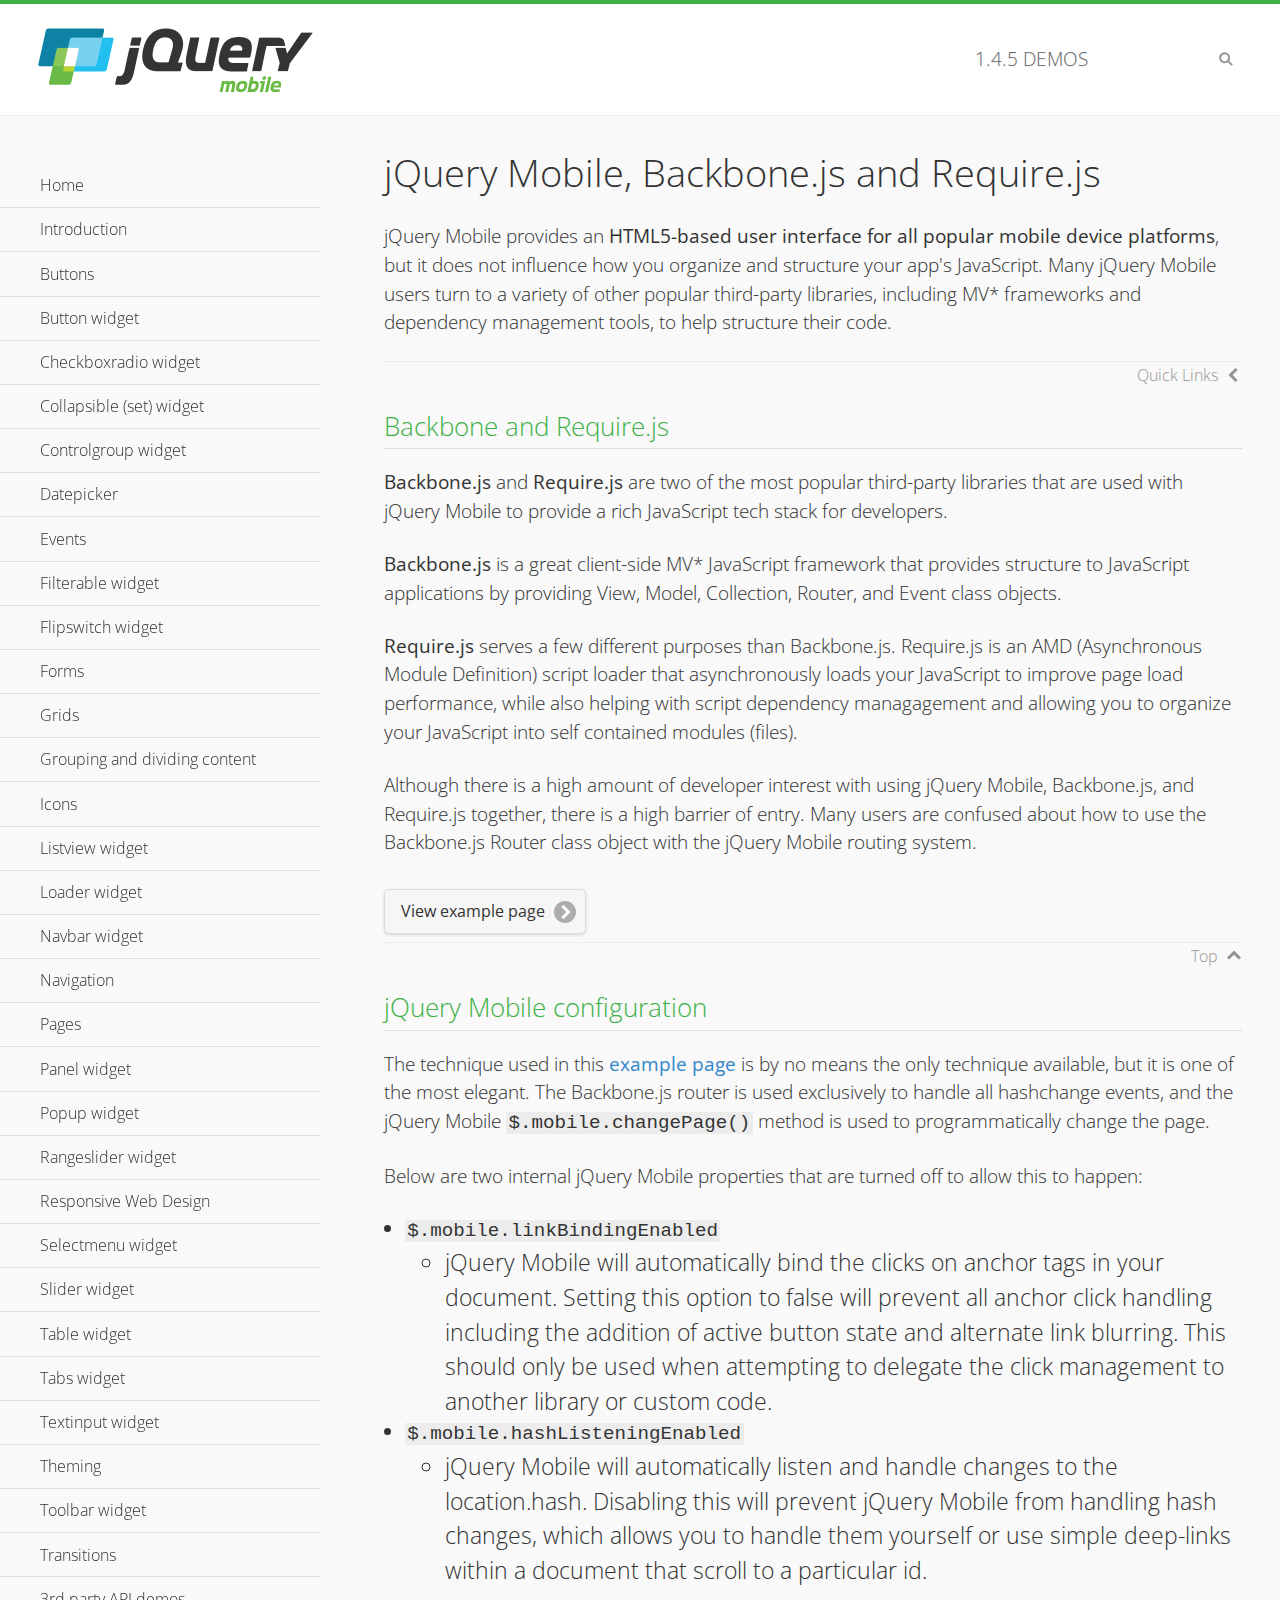
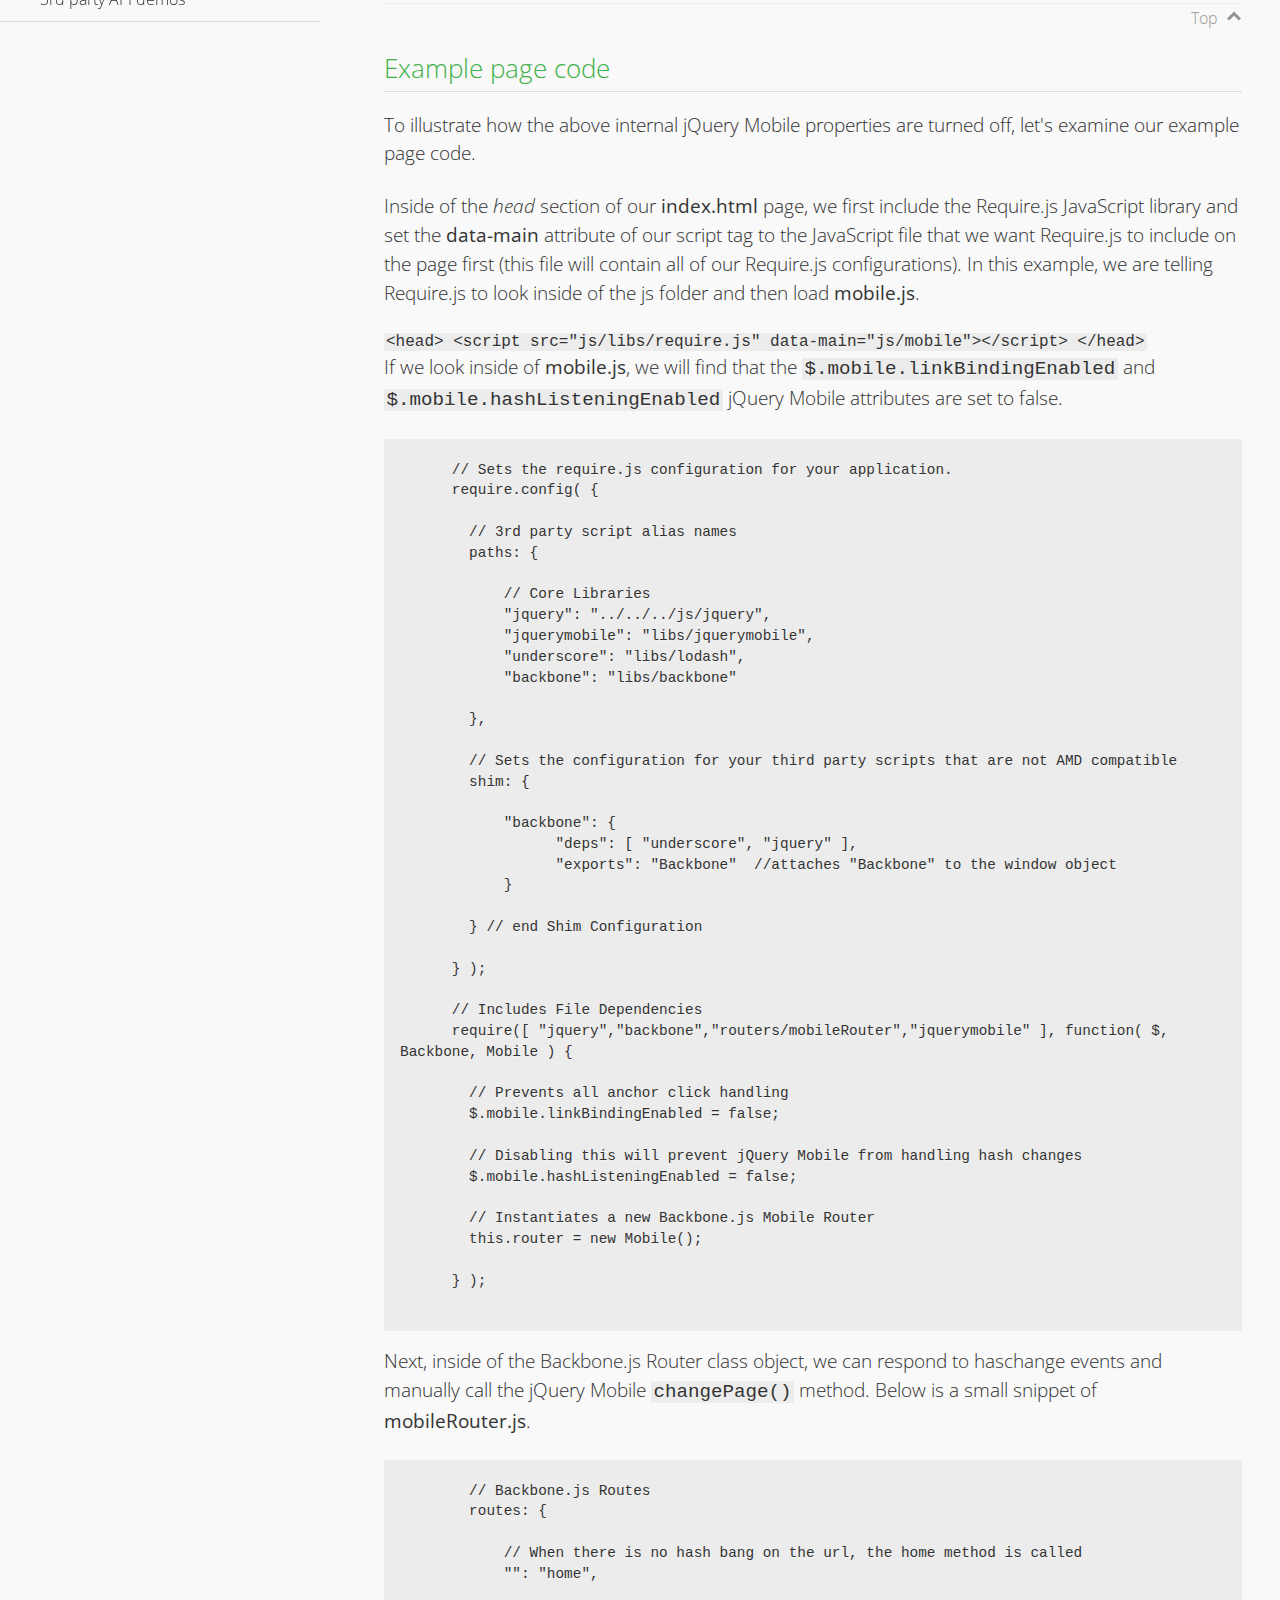
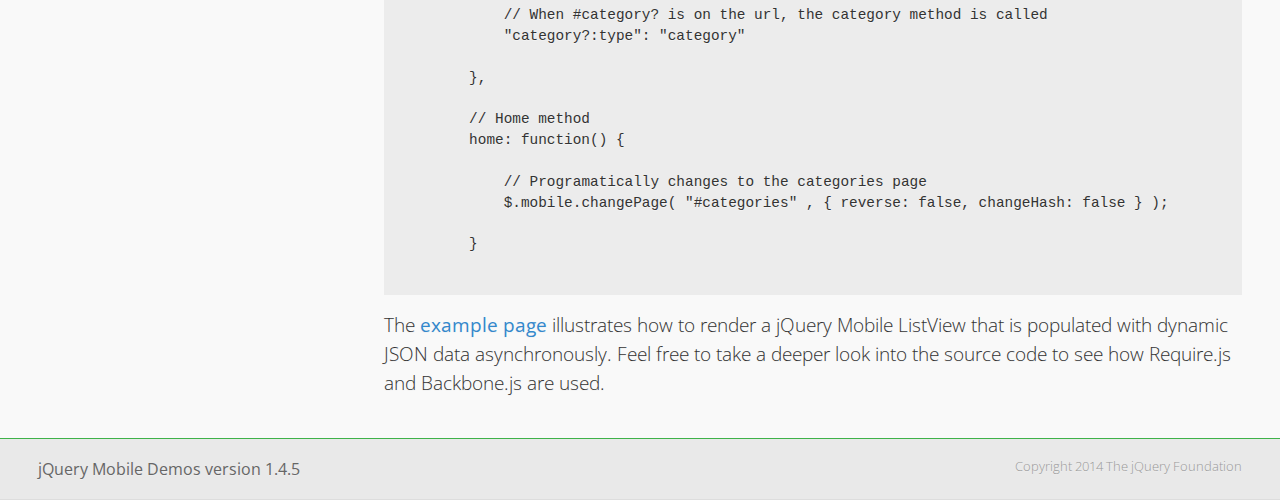
<file: proyectoPhonegap/www/js/jquery.mobile-1.4.5/demos/backbone-requirejs/index.html>
<!DOCTYPE html>
<html>
  <head>
  <meta charset="utf-8">
  <meta name="viewport" content="width=device-width, initial-scale=1">
  <title>jQuery Mobile - Backbone.js and Require.js Apps</title>
	<link rel="shortcut icon" href="../favicon.ico">
    <link rel="stylesheet" href="http://fonts.googleapis.com/css?family=Open+Sans:300,400,700">
	<link rel="stylesheet" href="../css/themes/default/jquery.mobile-1.4.5.min.css">
	<link rel="stylesheet" href="../_assets/css/jqm-demos.css">
	<script src="../js/jquery.js"></script>
	<script src="../_assets/js/index.js"></script>
	<script src="../js/jquery.mobile-1.4.5.min.js"></script>

</head>
<body>
<div data-role="page" class="jqm-demos" data-quicklinks="true">

    <div data-role="header" class="jqm-header">
		<h2><a href="../" title="jQuery Mobile Demos home"><img src="../_assets/img/jquery-logo.png" alt="jQuery Mobile"></a></h2>
		<p><span class="jqm-version"></span> Demos</p>
        <a href="#" class="jqm-navmenu-link ui-btn ui-btn-icon-notext ui-corner-all ui-icon-bars ui-nodisc-icon ui-alt-icon ui-btn-left">Menu</a>
        <a href="#" class="jqm-search-link ui-btn ui-btn-icon-notext ui-corner-all ui-icon-search ui-nodisc-icon ui-alt-icon ui-btn-right">Search</a>
    </div><!-- /header -->

	<div role="main" class="ui-content jqm-content">

      <h1>jQuery Mobile, Backbone.js and Require.js</h1>
      <p>jQuery Mobile provides an <strong>HTML5-based user interface for all popular mobile device platforms</strong>, but it does not influence how you organize and structure your app's JavaScript.  Many jQuery Mobile users turn to a variety of other popular third-party libraries, including MV* frameworks and dependency management tools, to help structure their code.
      </p>

	  <h2>Backbone and Require.js</h2>
      <p><strong>Backbone.js</strong> and <strong>Require.js</strong> are two of the most popular third-party libraries that are used with jQuery Mobile to provide a rich JavaScript tech stack for developers.
      </p>
      <p><strong>Backbone.js</strong> is a great client-side MV* JavaScript framework that provides structure to JavaScript applications by providing View, Model, Collection, Router, and Event class objects.
      </p>
      <p><strong>Require.js</strong> serves a few different purposes than Backbone.js. Require.js is an AMD (Asynchronous Module Definition) script loader that asynchronously loads your JavaScript to improve page load performance, while also helping with script dependency managagement and allowing you to organize your JavaScript into self contained modules (files).
      </p>
      <p>Although there is a high amount of developer interest with using jQuery Mobile, Backbone.js, and Require.js together, there is a high barrier of entry.  Many users are confused about how to use the Backbone.js Router class object with the jQuery Mobile routing system.</p>

	   <a href="backbone-require.html" rel="external" class="ui-btn ui-btn-inline ui-corner-all ui-shadow ui-btn-icon-right ui-icon-carat-r">View example page</a>

      <h2>jQuery Mobile configuration</h2>

      <p>The technique used in this <a href="backbone-require.html" rel="external">example page</a> is by no means the only technique available, but it is one of the most elegant.  The Backbone.js router is used exclusively to handle all hashchange events, and the jQuery Mobile <code>$.mobile.changePage()</code> method is used to programmatically change the page.</p>

      <p>Below are two internal jQuery Mobile properties that are turned off to allow this to happen:</p>

      <ul>
        <li><code>$.mobile.linkBindingEnabled</code>
          <ul>
            <li>jQuery Mobile will automatically bind the clicks on anchor tags in your document. Setting this option to false will prevent all anchor click handling including the addition of active button state and alternate link blurring. This should only be used when attempting to delegate the click management to another library or custom code.</li>
            </ul>
        </li>
        <li><code>$.mobile.hashListeningEnabled</code>
          <ul>
            <li>jQuery Mobile will automatically listen and handle changes to the location.hash. Disabling this will prevent jQuery Mobile from handling hash changes, which allows you to handle them yourself or use simple deep-links within a document that scroll to a particular id.</li>
            </ul>
        </li>
      </ul>

	  <h2>Example page code</h2>
      <p>To illustrate how the above internal jQuery Mobile properties are turned off, let's examine our example page code.</p>

      <p>Inside of the <em>head</em> section of our <strong>index.html</strong> page, we first include the Require.js JavaScript library and set the <strong>data-main</strong> attribute of our script tag to the JavaScript file that we want Require.js to include on the page first (this file will contain all of our Require.js configurations).  In this example, we are telling Require.js to look inside of the js folder and then load <strong>mobile.js</strong>.
      </p>

      <code>
        &lt;head&gt;
          &lt;script src=&quot;js/libs/require.js&quot; data-main=&quot;js/mobile&quot;&gt;&lt;/script&gt;
        &lt;/head&gt;
      </code>
      <p>If we look inside of <strong>mobile.js</strong>, we will find that the <code>$.mobile.linkBindingEnabled</code> and <code>$.mobile.hashListeningEnabled</code> jQuery Mobile attributes are set to false.
      </p>
      <pre>
      <code>
      // Sets the require.js configuration for your application.
      require.config( {

        // 3rd party script alias names
        paths: {

            // Core Libraries
            "jquery": "../../../js/jquery",
            "jquerymobile": "libs/jquerymobile",
            "underscore": "libs/lodash",
            "backbone": "libs/backbone"

        },

        // Sets the configuration for your third party scripts that are not AMD compatible
        shim: {

            "backbone": {
                  "deps": [ "underscore", "jquery" ],
                  "exports": "Backbone"  //attaches "Backbone" to the window object
            }

        } // end Shim Configuration

      } );

      // Includes File Dependencies
      require([ "jquery","backbone","routers/mobileRouter","jquerymobile" ], function( $, Backbone, Mobile ) {

        // Prevents all anchor click handling
        $.mobile.linkBindingEnabled = false;

        // Disabling this will prevent jQuery Mobile from handling hash changes
        $.mobile.hashListeningEnabled = false;

        // Instantiates a new Backbone.js Mobile Router
        this.router = new Mobile();

      } );
</code>
</pre>
<p>Next, inside of the Backbone.js Router class object, we can respond to haschange events and manually call the jQuery Mobile <code>changePage()</code> method.  Below is a small snippet of <strong>mobileRouter.js</strong>.</p>
<pre>
<code>
        // Backbone.js Routes
        routes: {

            // When there is no hash bang on the url, the home method is called
            "": "home",

            // When #category? is on the url, the category method is called
            "category?:type": "category"

        },

        // Home method
        home: function() {

            // Programatically changes to the categories page
            $.mobile.changePage( "#categories" , { reverse: false, changeHash: false } );

        }
</code>
</pre>

		<p>The <a href="backbone-require.html" rel="external">example page</a> illustrates how to render a jQuery Mobile ListView that is populated with dynamic JSON data asynchronously. Feel free to take a deeper look into the source code to see how Require.js and Backbone.js are used.</p>

    </div><!-- /content -->
	    <div data-role="panel" class="jqm-navmenu-panel" data-position="left" data-display="overlay" data-theme="a">
	    	<ul class="jqm-list ui-alt-icon ui-nodisc-icon">
<li data-filtertext="demos homepage" data-icon="home"><a href=".././">Home</a></li>
<li data-filtertext="introduction overview getting started"><a href="../intro/" data-ajax="false">Introduction</a></li>
<li data-filtertext="buttons button markup buttonmarkup method anchor link button element"><a href="../button-markup/" data-ajax="false">Buttons</a></li>
<li data-filtertext="form button widget input button submit reset"><a href="../button/" data-ajax="false">Button widget</a></li>
<li data-role="collapsible" data-enhanced="true" data-collapsed-icon="carat-d" data-expanded-icon="carat-u" data-iconpos="right" data-inset="false" class="ui-collapsible ui-collapsible-themed-content ui-collapsible-collapsed">
	<h3 class="ui-collapsible-heading ui-collapsible-heading-collapsed">
		<a href="#" class="ui-collapsible-heading-toggle ui-btn ui-btn-icon-right ui-btn-inherit ui-icon-carat-d">
		    Checkboxradio widget<span class="ui-collapsible-heading-status"> click to expand contents</span>
		</a>
	</h3>
	<div class="ui-collapsible-content ui-body-inherit ui-collapsible-content-collapsed" aria-hidden="true">
		<ul>
			<li data-filtertext="form checkboxradio widget checkbox input checkboxes controlgroups"><a href="../checkboxradio-checkbox/" data-ajax="false">Checkboxes</a></li>
			<li data-filtertext="form checkboxradio widget radio input radio buttons controlgroups"><a href="../checkboxradio-radio/" data-ajax="false">Radio buttons</a></li>
		</ul>
	</div>
</li>
<li data-role="collapsible" data-enhanced="true" data-collapsed-icon="carat-d" data-expanded-icon="carat-u" data-iconpos="right" data-inset="false" class="ui-collapsible ui-collapsible-themed-content ui-collapsible-collapsed">
	<h3 class="ui-collapsible-heading ui-collapsible-heading-collapsed">
		<a href="#" class="ui-collapsible-heading-toggle ui-btn ui-btn-icon-right ui-btn-inherit ui-icon-carat-d">
			Collapsible (set) widget<span class="ui-collapsible-heading-status"> click to expand contents</span>
		</a>
	</h3>
	<div class="ui-collapsible-content ui-body-inherit ui-collapsible-content-collapsed" aria-hidden="true">
		<ul>
			<li data-filtertext="collapsibles content formatting"><a href="../collapsible/" data-ajax="false">Collapsible</a></li>
			<li data-filtertext="dynamic collapsible set accordion append expand"><a href="../collapsible-dynamic/" data-ajax="false">Dynamic collapsibles</a></li>
			<li data-filtertext="accordions collapsible set widget content formatting grouped collapsibles"><a href="../collapsibleset/" data-ajax="false">Collapsible set</a></li>
		</ul>
	</div>
</li>
<li data-role="collapsible" data-enhanced="true" data-collapsed-icon="carat-d" data-expanded-icon="carat-u" data-iconpos="right" data-inset="false" class="ui-collapsible ui-collapsible-themed-content ui-collapsible-collapsed">
	<h3 class="ui-collapsible-heading ui-collapsible-heading-collapsed">
		<a href="#" class="ui-collapsible-heading-toggle ui-btn ui-btn-icon-right ui-btn-inherit ui-icon-carat-d">
			Controlgroup widget<span class="ui-collapsible-heading-status"> click to expand contents</span>
		</a>
	</h3>
	<div class="ui-collapsible-content ui-body-inherit ui-collapsible-content-collapsed" aria-hidden="true">
		<ul>
			<li data-filtertext="controlgroups selectmenu checkboxradio input grouped buttons horizontal vertical"><a href="../controlgroup/" data-ajax="false">Controlgroup</a></li>
			<li data-filtertext="dynamic controlgroup dynamically add buttons"><a href="../controlgroup-dynamic/" data-ajax="false">Dynamic controlgroups</a></li>
		</ul>
	</div>
</li>
<li data-filtertext="form datepicker widget date input"><a href="../datepicker/" data-ajax="false">Datepicker</a></li>
<li data-role="collapsible" data-enhanced="true" data-collapsed-icon="carat-d" data-expanded-icon="carat-u" data-iconpos="right" data-inset="false" class="ui-collapsible ui-collapsible-themed-content ui-collapsible-collapsed">
	<h3 class="ui-collapsible-heading ui-collapsible-heading-collapsed">
		<a href="#" class="ui-collapsible-heading-toggle ui-btn ui-btn-icon-right ui-btn-inherit ui-icon-carat-d">
			Events<span class="ui-collapsible-heading-status"> click to expand contents</span>
		</a>
	</h3>
	<div class="ui-collapsible-content ui-body-inherit ui-collapsible-content-collapsed" aria-hidden="true">
		<ul>
			<li data-filtertext="swipe to delete list items listviews swipe events"><a href="../swipe-list/" data-ajax="false">Swipe list items</a></li>
			<li data-filtertext="swipe to navigate swipe page navigation swipe events"><a href="../swipe-page/" data-ajax="false">Swipe page navigation</a></li>
		</ul>
	</div>
</li>
<li data-filtertext="filterable filter elements sorting searching listview table"><a href="../filterable/" data-ajax="false">Filterable widget</a></li>
<li data-filtertext="form flipswitch widget flip toggle switch binary select checkbox input"><a href="../flipswitch/" data-ajax="false">Flipswitch widget</a></li>
<li data-role="collapsible" data-enhanced="true" data-collapsed-icon="carat-d" data-expanded-icon="carat-u" data-iconpos="right" data-inset="false" class="ui-collapsible ui-collapsible-themed-content ui-collapsible-collapsed">
	<h3 class="ui-collapsible-heading ui-collapsible-heading-collapsed">
		<a href="#" class="ui-collapsible-heading-toggle ui-btn ui-btn-icon-right ui-btn-inherit ui-icon-carat-d">
			Forms<span class="ui-collapsible-heading-status"> click to expand contents</span>
		</a>
	</h3>
	<div class="ui-collapsible-content ui-body-inherit ui-collapsible-content-collapsed" aria-hidden="true">
		<ul>
			<li data-filtertext="forms text checkbox radio range button submit reset inputs selects textarea slider flipswitch label form elements"><a href="../forms/" data-ajax="false">Forms</a></li>
			<li data-filtertext="form hide labels hidden accessible ui-hidden-accessible forms"><a href="../forms-label-hidden-accessible/" data-ajax="false">Hide labels</a></li>
			<li data-filtertext="form field containers fieldcontain ui-field-contain forms"><a href="../forms-field-contain/" data-ajax="false">Field containers</a></li>
			<li data-filtertext="forms disabled form elements"><a href="../forms-disabled/" data-ajax="false">Forms disabled</a></li>
			<li data-filtertext="forms gallery examples overview forms text checkbox radio range button submit reset inputs selects textarea slider flipswitch label form elements"><a href="../forms-gallery/" data-ajax="false">Forms gallery</a></li>
		</ul>
	</div>
</li>
<li data-role="collapsible" data-enhanced="true" data-collapsed-icon="carat-d" data-expanded-icon="carat-u" data-iconpos="right" data-inset="false" class="ui-collapsible ui-collapsible-themed-content ui-collapsible-collapsed">
	<h3 class="ui-collapsible-heading ui-collapsible-heading-collapsed">
		<a href="#" class="ui-collapsible-heading-toggle ui-btn ui-btn-icon-right ui-btn-inherit ui-icon-carat-d">
			Grids<span class="ui-collapsible-heading-status"> click to expand contents</span>
		</a>
	</h3>
	<div class="ui-collapsible-content ui-body-inherit ui-collapsible-content-collapsed" aria-hidden="true">
		<ul>
			<li data-filtertext="grids columns blocks content formatting rwd responsive css framework"><a href="../grids/" data-ajax="false">Grids</a></li>
			<li data-filtertext="buttons in grids css framework"><a href="../grids-buttons/" data-ajax="false">Buttons in grids</a></li>
			<li data-filtertext="custom responsive grids rwd css framework"><a href="../grids-custom-responsive/" data-ajax="false">Custom responsive grids</a></li>
		</ul>
	</div>
</li>
<li data-filtertext="blocks content formatting sections heading"><a href="../body-bar-classes/" data-ajax="false">Grouping and dividing content</a></li>
<li data-role="collapsible" data-enhanced="true" data-collapsed-icon="carat-d" data-expanded-icon="carat-u" data-iconpos="right" data-inset="false" class="ui-collapsible ui-collapsible-themed-content ui-collapsible-collapsed">
	<h3 class="ui-collapsible-heading ui-collapsible-heading-collapsed">
		<a href="#" class="ui-collapsible-heading-toggle ui-btn ui-btn-icon-right ui-btn-inherit ui-icon-carat-d">
			Icons<span class="ui-collapsible-heading-status"> click to expand contents</span>
		</a>
	</h3>
	<div class="ui-collapsible-content ui-body-inherit ui-collapsible-content-collapsed" aria-hidden="true">
		<ul>
			<li data-filtertext="button icons svg disc alt custom icon position"><a href="../icons/" data-ajax="false">Icons</a></li>
			<li data-filtertext=""><a href="../icons-grunticon/" data-ajax="false">Grunticon loader</a></li>
		</ul>
	</div>
</li>
<li data-role="collapsible" data-enhanced="true" data-collapsed-icon="carat-d" data-expanded-icon="carat-u" data-iconpos="right" data-inset="false" class="ui-collapsible ui-collapsible-themed-content ui-collapsible-collapsed">
	<h3 class="ui-collapsible-heading ui-collapsible-heading-collapsed">
		<a href="#" class="ui-collapsible-heading-toggle ui-btn ui-btn-icon-right ui-btn-inherit ui-icon-carat-d">
			Listview widget<span class="ui-collapsible-heading-status"> click to expand contents</span>
		</a>
	</h3>
	<div class="ui-collapsible-content ui-body-inherit ui-collapsible-content-collapsed" aria-hidden="true">
		<ul>
			<li data-filtertext="listview widget thumbnails icons nested split button collapsible ul ol"><a href="../listview/" data-ajax="false">Listview</a></li>
			<li data-filtertext="autocomplete filterable reveal listview filtertextbeforefilter placeholder"><a href="../listview-autocomplete/" data-ajax="false">Listview autocomplete</a></li>
			<li data-filtertext="autocomplete filterable reveal listview remote data filtertextbeforefilter placeholder"><a href="../listview-autocomplete-remote/" data-ajax="false">Listview autocomplete remote data</a></li>
			<li data-filtertext="autodividers anchor jump scroll linkbars listview lists ul ol"><a href="../listview-autodividers-linkbar/" data-ajax="false">Listview autodividers linkbar</a></li>
			<li data-filtertext="listview autodividers selector autodividersselector lists ul ol"><a href="../listview-autodividers-selector/" data-ajax="false">Listview autodividers selector</a></li>
			<li data-filtertext="listview nested list items"><a href="../listview-nested-lists/" data-ajax="false">Nested Listviews</a></li>
			<li data-filtertext="listview collapsible list items flat"><a href="../listview-collapsible-item-flat/" data-ajax="false">Listview collapsible list items (flat)</a></li>
			<li data-filtertext="listview collapsible list indented"><a href="../listview-collapsible-item-indented/" data-ajax="false">Listview collapsible list items (indented)</a></li>
			<li data-filtertext="grid listview responsive grids responsive listviews lists ul"><a href="../listview-grid/" data-ajax="false">Listview responsive grid</a></li>
		</ul>
	</div>
</li>
<li data-filtertext="loader widget page loading navigation overlay spinner"><a href="../loader/" data-ajax="false">Loader widget</a></li>
<li data-filtertext="navbar widget navmenu toolbars header footer"><a href="../navbar/" data-ajax="false">Navbar widget</a></li>
<li data-role="collapsible" data-enhanced="true" data-collapsed-icon="carat-d" data-expanded-icon="carat-u" data-iconpos="right" data-inset="false" class="ui-collapsible ui-collapsible-themed-content ui-collapsible-collapsed">
	<h3 class="ui-collapsible-heading ui-collapsible-heading-collapsed">
		<a href="#" class="ui-collapsible-heading-toggle ui-btn ui-btn-icon-right ui-btn-inherit ui-icon-carat-d">
			Navigation<span class="ui-collapsible-heading-status"> click to expand contents</span>
		</a>
	</h3>
	<div class="ui-collapsible-content ui-body-inherit ui-collapsible-content-collapsed" aria-hidden="true">
		<ul>
			<li data-filtertext="ajax navigation navigate widget history event method"><a href="../navigation/" data-ajax="false">Navigation</a></li>
			<li data-filtertext="linking pages page links navigation ajax prefetch cache"><a href="../navigation-linking-pages/" data-ajax="false">Linking pages</a></li>
			<!-- <li data-filtertext="php redirect server redirection server-side navigation"><a href="../navigation-php-redirect/" data-ajax="false">PHP redirect demo</a></li>-->
			<li data-filtertext="navigation redirection hash query"><a href="../navigation-hash-processing/" data-ajax="false">Hash processing demo</a></li>
			<li data-filtertext="navigation redirection hash query"><a href="../page-events/" data-ajax="false">Page Navigation Events</a></li>
		</ul>
	</div>
</li>
<li data-role="collapsible" data-enhanced="true" data-collapsed-icon="carat-d" data-expanded-icon="carat-u" data-iconpos="right" data-inset="false" class="ui-collapsible ui-collapsible-themed-content ui-collapsible-collapsed">
	<h3 class="ui-collapsible-heading ui-collapsible-heading-collapsed">
		<a href="#" class="ui-collapsible-heading-toggle ui-btn ui-btn-icon-right ui-btn-inherit ui-icon-carat-d">
			Pages<span class="ui-collapsible-heading-status"> click to expand contents</span>
		</a>
	</h3>
	<div class="ui-collapsible-content ui-body-inherit ui-collapsible-content-collapsed" aria-hidden="true">
		<ul>
			<li data-filtertext="pages page widget ajax navigation"><a href="../pages/" data-ajax="false">Pages</a></li>
			<li data-filtertext="single page"><a href="../pages-single-page/" data-ajax="false">Single page</a></li>
			<li data-filtertext="multipage multi-page page"><a href="../pages-multi-page/" data-ajax="false">Multi-page template</a></li>
			<li data-filtertext="dialog page widget modal popup"><a href="../pages-dialog/" data-ajax="false">Dialog page</a></li>
		</ul>
	</div>
</li>
<li data-role="collapsible" data-enhanced="true" data-collapsed-icon="carat-d" data-expanded-icon="carat-u" data-iconpos="right" data-inset="false" class="ui-collapsible ui-collapsible-themed-content ui-collapsible-collapsed">
	<h3 class="ui-collapsible-heading ui-collapsible-heading-collapsed">
		<a href="#" class="ui-collapsible-heading-toggle ui-btn ui-btn-icon-right ui-btn-inherit ui-icon-carat-d">
			Panel widget<span class="ui-collapsible-heading-status"> click to expand contents</span>
		</a>
	</h3>
	<div class="ui-collapsible-content ui-body-inherit ui-collapsible-content-collapsed" aria-hidden="true">
		<ul>
			<li data-filtertext="panel widget sliding panels reveal push overlay responsive"><a href="../panel/" data-ajax="false">Panel</a></li>
			<li data-filtertext=""><a href="../panel-external/" data-ajax="false">External panels</a></li>
			<li data-filtertext="panel "><a href="../panel-fixed/" data-ajax="false">Fixed panels</a></li>
			<li data-filtertext="panel slide panels sliding panels shadow rwd responsive breakpoint"><a href="../panel-responsive/" data-ajax="false">Panels responsive</a></li>
			<li data-filtertext="panel custom style custom panel width reveal shadow listview panel styling page background wrapper"><a href="../panel-styling/" data-ajax="false">Custom panel style</a></li>
			<li data-filtertext="panel open on swipe"><a href="../panel-swipe-open/" data-ajax="false">Panel open on swipe</a></li>
			<li data-filtertext="panels outside page internal external toolbars"><a href="../panel-external-internal/" data-ajax="false">Panel external and internal</a></li>
		</ul>
	</div>
</li>
<li data-role="collapsible" data-enhanced="true" data-collapsed-icon="carat-d" data-expanded-icon="carat-u" data-iconpos="right" data-inset="false" class="ui-collapsible ui-collapsible-themed-content ui-collapsible-collapsed">
	<h3 class="ui-collapsible-heading ui-collapsible-heading-collapsed">
		<a href="#" class="ui-collapsible-heading-toggle ui-btn ui-btn-icon-right ui-btn-inherit ui-icon-carat-d">
			Popup widget<span class="ui-collapsible-heading-status"> click to expand contents</span>
		</a>
	</h3>
	<div class="ui-collapsible-content ui-body-inherit ui-collapsible-content-collapsed" aria-hidden="true">
		<ul>
			<li data-filtertext="popup widget popups dialog modal transition tooltip lightbox form overlay screen flip pop fade transition"><a href="../popup/" data-ajax="false">Popup</a></li>
			<li data-filtertext="popup alignment position"><a href="../popup-alignment/" data-ajax="false">Popup alignment</a></li>
			<li data-filtertext="popup arrow size popups popover"><a href="../popup-arrow-size/" data-ajax="false">Popup arrow size</a></li>
			<li data-filtertext="dynamic popups popup images lightbox"><a href="../popup-dynamic/" data-ajax="false">Dynamic popups</a></li>
			<li data-filtertext="popups with iframes scaling"><a href="../popup-iframe/" data-ajax="false">Popups with iframes</a></li>
			<li data-filtertext="popup image scaling"><a href="../popup-image-scaling/" data-ajax="false">Popup image scaling</a></li>
			<li data-filtertext="external popup outside multi-page"><a href="../popup-outside-multipage/" data-ajax="false">Popup outside multi-page</a></li>
		</ul>
	</div>
</li>
<li data-filtertext="form rangeslider widget dual sliders dual handle sliders range input"><a href="../rangeslider/" data-ajax="false">Rangeslider widget</a></li>
<li data-filtertext="responsive web design rwd adaptive progressive enhancement PE accessible mobile breakpoints media query media queries"><a href="../rwd/" data-ajax="false">Responsive Web Design</a></li>
<li data-role="collapsible" data-enhanced="true" data-collapsed-icon="carat-d" data-expanded-icon="carat-u" data-iconpos="right" data-inset="false" class="ui-collapsible ui-collapsible-themed-content ui-collapsible-collapsed">
	<h3 class="ui-collapsible-heading ui-collapsible-heading-collapsed">
		<a href="#" class="ui-collapsible-heading-toggle ui-btn ui-btn-icon-right ui-btn-inherit ui-icon-carat-d">
			Selectmenu widget<span class="ui-collapsible-heading-status"> click to expand contents</span>
		</a>
	</h3>
	<div class="ui-collapsible-content ui-body-inherit ui-collapsible-content-collapsed" aria-hidden="true">
		<ul>
			<li data-filtertext="form selectmenu widget select input custom select menu selects"><a href="../selectmenu/" data-ajax="false">Selectmenu</a></li>
			<li data-filtertext="form custom select menu selectmenu widget custom menu option optgroup multiple selects"><a href="../selectmenu-custom/" data-ajax="false">Custom select menu</a></li>
			<li data-filtertext="filterable select filter popup dialog"><a href="../selectmenu-custom-filter/" data-ajax="false">Custom select menu with filter</a></li>
		</ul>
	</div>
</li>
<li data-role="collapsible" data-enhanced="true" data-collapsed-icon="carat-d" data-expanded-icon="carat-u" data-iconpos="right" data-inset="false" class="ui-collapsible ui-collapsible-themed-content ui-collapsible-collapsed">
	<h3 class="ui-collapsible-heading ui-collapsible-heading-collapsed">
		<a href="#" class="ui-collapsible-heading-toggle ui-btn ui-btn-icon-right ui-btn-inherit ui-icon-carat-d">
			Slider widget<span class="ui-collapsible-heading-status"> click to expand contents</span>
		</a>
	</h3>
	<div class="ui-collapsible-content ui-body-inherit ui-collapsible-content-collapsed" aria-hidden="true">
		<ul>
			<li data-filtertext="form slider widget range input single sliders"><a href="../slider/" data-ajax="false">Slider</a></li>
			<li data-filtertext="form slider widget flipswitch slider binary select flip toggle switch"><a href="../slider-flipswitch/" data-ajax="false">Slider flip toggle switch</a></li>
			<li data-filtertext="form slider tooltip handle value input range sliders"><a href="../slider-tooltip/" data-ajax="false">Slider tooltip</a></li>
		</ul>
	</div>
</li>
<li data-role="collapsible" data-enhanced="true" data-collapsed-icon="carat-d" data-expanded-icon="carat-u" data-iconpos="right" data-inset="false" class="ui-collapsible ui-collapsible-themed-content ui-collapsible-collapsed">
	<h3 class="ui-collapsible-heading ui-collapsible-heading-collapsed">
		<a href="#" class="ui-collapsible-heading-toggle ui-btn ui-btn-icon-right ui-btn-inherit ui-icon-carat-d">
			Table widget<span class="ui-collapsible-heading-status"> click to expand contents</span>
		</a>
	</h3>
	<div class="ui-collapsible-content ui-body-inherit ui-collapsible-content-collapsed" aria-hidden="true">
		<ul>
			<li data-filtertext="table widget reflow column toggle th td responsive tables rwd hide show tabular"><a href="../table-column-toggle/" data-ajax="false">Table Column Toggle</a></li>
			<li data-filtertext="table column toggle phone comparison demo"><a href="../table-column-toggle-example/" data-ajax="false">Table Column Toggle demo</a></li>
			<li data-filtertext="responsive tables table column toggle heading groups rwd breakpoint"><a href="../table-column-toggle-heading-groups/" data-ajax="false">Table Column Toggle heading groups</a></li>
			<li data-filtertext="responsive tables table column toggle hide rwd breakpoint customization options"><a href="../table-column-toggle-options/" data-ajax="false">Table Column Toggle options</a></li>
			<li data-filtertext="table reflow th td responsive rwd columns tabular"><a href="../table-reflow/" data-ajax="false">Table Reflow</a></li>
			<li data-filtertext="responsive tables table reflow heading groups rwd breakpoint"><a href="../table-reflow-heading-groups/" data-ajax="false">Table Reflow heading groups</a></li>
			<li data-filtertext="responsive tables table reflow stripes strokes table style"><a href="../table-reflow-stripes-strokes/" data-ajax="false">Table Reflow stripes and strokes</a></li>
			<li data-filtertext="responsive tables table reflow stack custom styles"><a href="../table-reflow-styling/" data-ajax="false">Table Reflow custom styles</a></li>
		</ul>
	</div>
</li>
<li data-filtertext="ui tabs widget"><a href="../tabs/" data-ajax="false">Tabs widget</a></li>
<li data-filtertext="form textinput widget text input textarea number date time tel email file color password"><a href="../textinput/" data-ajax="false">Textinput widget</a></li>
<li data-role="collapsible" data-enhanced="true" data-collapsed-icon="carat-d" data-expanded-icon="carat-u" data-iconpos="right" data-inset="false" class="ui-collapsible ui-collapsible-themed-content ui-collapsible-collapsed">
	<h3 class="ui-collapsible-heading ui-collapsible-heading-collapsed">
		<a href="#" class="ui-collapsible-heading-toggle ui-btn ui-btn-icon-right ui-btn-inherit ui-icon-carat-d">
			Theming<span class="ui-collapsible-heading-status"> click to expand contents</span>
		</a>
	</h3>
	<div class="ui-collapsible-content ui-body-inherit ui-collapsible-content-collapsed" aria-hidden="true">
		<ul>
			<li data-filtertext="default theme swatches theming style css"><a href="../theme-default/" data-ajax="false">Default theme</a></li>
			<li data-filtertext="classic theme old theme swatches theming style css"><a href="../theme-classic/" data-ajax="false">Classic theme</a></li>
		</ul>
	</div>
</li>
<li data-role="collapsible" data-enhanced="true" data-collapsed-icon="carat-d" data-expanded-icon="carat-u" data-iconpos="right" data-inset="false" class="ui-collapsible ui-collapsible-themed-content ui-collapsible-collapsed">
	<h3 class="ui-collapsible-heading ui-collapsible-heading-collapsed">
		<a href="#" class="ui-collapsible-heading-toggle ui-btn ui-btn-icon-right ui-btn-inherit ui-icon-carat-d">
			Toolbar widget<span class="ui-collapsible-heading-status"> click to expand contents</span>
		</a>
	</h3>
	<div class="ui-collapsible-content ui-body-inherit ui-collapsible-content-collapsed" aria-hidden="true">
		<ul>
			<li data-filtertext="toolbar widget header footer toolbars fixed fullscreen external sections"><a href="../toolbar/" data-ajax="false">Toolbar</a></li>
			<li data-filtertext="dynamic toolbars dynamically add toolbar header footer"><a href="../toolbar-dynamic/" data-ajax="false">Dynamic toolbars</a></li>
			<li data-filtertext="external toolbars header footer"><a href="../toolbar-external/" data-ajax="false">External toolbars</a></li>
			<li data-filtertext="fixed toolbars header footer"><a href="../toolbar-fixed/" data-ajax="false">Fixed toolbars</a></li>
			<li data-filtertext="fixed fullscreen toolbars header footer"><a href="../toolbar-fixed-fullscreen/" data-ajax="false">Fullscreen toolbars</a></li>
			<li data-filtertext="external fixed toolbars header footer"><a href="../toolbar-fixed-external/" data-ajax="false">Fixed external toolbars</a></li>
			<li data-filtertext="external persistent toolbars header footer navbar navmenu"><a href="../toolbar-fixed-persistent/" data-ajax="false">Persistent toolbars</a></li>
			<li data-filtertext="external ajax optimized toolbars persistent toolbars header footer navbar"><a href="../toolbar-fixed-persistent-optimized/" data-ajax="false">Ajax optimized toolbars</a></li>
			<li data-filtertext="form in toolbars header footer"><a href="../toolbar-fixed-forms/" data-ajax="false">Form in toolbar</a></li>
		</ul>
	</div>
</li>
<li data-filtertext="page transitions animated pages popup navigation flip slide fade pop"><a href="../transitions/" data-ajax="false">Transitions</a></li>
<li data-role="collapsible" data-enhanced="true" data-collapsed-icon="carat-d" data-expanded-icon="carat-u" data-iconpos="right" data-inset="false" class="ui-collapsible ui-collapsible-themed-content ui-collapsible-collapsed">
	<h3 class="ui-collapsible-heading ui-collapsible-heading-collapsed">
		<a href="#" class="ui-collapsible-heading-toggle ui-btn ui-btn-icon-right ui-btn-inherit ui-icon-carat-d">
			3rd party API demos<span class="ui-collapsible-heading-status"> click to expand contents</span>
		</a>
	</h3>
	<div class="ui-collapsible-content ui-body-inherit ui-collapsible-content-collapsed" aria-hidden="true">
		<ul>
			<li data-filtertext="backbone requirejs navigation router"><a href="../backbone-requirejs/" data-ajax="false">Backbone RequireJS</a></li>
			<li data-filtertext="google maps geolocation demo"><a href="../map-geolocation/" data-ajax="false">Google Maps geolocation</a></li>
			<li data-filtertext="google maps hybrid"><a href="../map-list-toggle/" data-ajax="false">Google Maps list toggle</a></li>
		</ul>
	</div>
</li>



		     </ul>
		</div><!-- /panel -->


    <div data-role="footer" data-position="fixed" data-tap-toggle="false" class="jqm-footer">
        <p>jQuery Mobile Demos version <span class="jqm-version"></span></p>
        <p>Copyright 2014 The jQuery Foundation</p>
    </div><!-- /footer -->
	<!-- TODO: This should become an external panel so we can add input to markup (unique ID) -->
    <div data-role="panel" class="jqm-search-panel" data-position="right" data-display="overlay" data-theme="a">
		<div class="jqm-search">
			<ul class="jqm-list" data-filter-placeholder="Search demos..." data-filter-reveal="true">
<li data-filtertext="demos homepage" data-icon="home"><a href=".././">Home</a></li>
<li data-filtertext="introduction overview getting started"><a href="../intro/" data-ajax="false">Introduction</a></li>
<li data-filtertext="buttons button markup buttonmarkup method anchor link button element"><a href="../button-markup/" data-ajax="false">Buttons</a></li>
<li data-filtertext="form button widget input button submit reset"><a href="../button/" data-ajax="false">Button widget</a></li>
<li data-role="collapsible" data-enhanced="true" data-collapsed-icon="carat-d" data-expanded-icon="carat-u" data-iconpos="right" data-inset="false" class="ui-collapsible ui-collapsible-themed-content ui-collapsible-collapsed">
	<h3 class="ui-collapsible-heading ui-collapsible-heading-collapsed">
		<a href="#" class="ui-collapsible-heading-toggle ui-btn ui-btn-icon-right ui-btn-inherit ui-icon-carat-d">
		    Checkboxradio widget<span class="ui-collapsible-heading-status"> click to expand contents</span>
		</a>
	</h3>
	<div class="ui-collapsible-content ui-body-inherit ui-collapsible-content-collapsed" aria-hidden="true">
		<ul>
			<li data-filtertext="form checkboxradio widget checkbox input checkboxes controlgroups"><a href="../checkboxradio-checkbox/" data-ajax="false">Checkboxes</a></li>
			<li data-filtertext="form checkboxradio widget radio input radio buttons controlgroups"><a href="../checkboxradio-radio/" data-ajax="false">Radio buttons</a></li>
		</ul>
	</div>
</li>
<li data-role="collapsible" data-enhanced="true" data-collapsed-icon="carat-d" data-expanded-icon="carat-u" data-iconpos="right" data-inset="false" class="ui-collapsible ui-collapsible-themed-content ui-collapsible-collapsed">
	<h3 class="ui-collapsible-heading ui-collapsible-heading-collapsed">
		<a href="#" class="ui-collapsible-heading-toggle ui-btn ui-btn-icon-right ui-btn-inherit ui-icon-carat-d">
			Collapsible (set) widget<span class="ui-collapsible-heading-status"> click to expand contents</span>
		</a>
	</h3>
	<div class="ui-collapsible-content ui-body-inherit ui-collapsible-content-collapsed" aria-hidden="true">
		<ul>
			<li data-filtertext="collapsibles content formatting"><a href="../collapsible/" data-ajax="false">Collapsible</a></li>
			<li data-filtertext="dynamic collapsible set accordion append expand"><a href="../collapsible-dynamic/" data-ajax="false">Dynamic collapsibles</a></li>
			<li data-filtertext="accordions collapsible set widget content formatting grouped collapsibles"><a href="../collapsibleset/" data-ajax="false">Collapsible set</a></li>
		</ul>
	</div>
</li>
<li data-role="collapsible" data-enhanced="true" data-collapsed-icon="carat-d" data-expanded-icon="carat-u" data-iconpos="right" data-inset="false" class="ui-collapsible ui-collapsible-themed-content ui-collapsible-collapsed">
	<h3 class="ui-collapsible-heading ui-collapsible-heading-collapsed">
		<a href="#" class="ui-collapsible-heading-toggle ui-btn ui-btn-icon-right ui-btn-inherit ui-icon-carat-d">
			Controlgroup widget<span class="ui-collapsible-heading-status"> click to expand contents</span>
		</a>
	</h3>
	<div class="ui-collapsible-content ui-body-inherit ui-collapsible-content-collapsed" aria-hidden="true">
		<ul>
			<li data-filtertext="controlgroups selectmenu checkboxradio input grouped buttons horizontal vertical"><a href="../controlgroup/" data-ajax="false">Controlgroup</a></li>
			<li data-filtertext="dynamic controlgroup dynamically add buttons"><a href="../controlgroup-dynamic/" data-ajax="false">Dynamic controlgroups</a></li>
		</ul>
	</div>
</li>
<li data-filtertext="form datepicker widget date input"><a href="../datepicker/" data-ajax="false">Datepicker</a></li>
<li data-role="collapsible" data-enhanced="true" data-collapsed-icon="carat-d" data-expanded-icon="carat-u" data-iconpos="right" data-inset="false" class="ui-collapsible ui-collapsible-themed-content ui-collapsible-collapsed">
	<h3 class="ui-collapsible-heading ui-collapsible-heading-collapsed">
		<a href="#" class="ui-collapsible-heading-toggle ui-btn ui-btn-icon-right ui-btn-inherit ui-icon-carat-d">
			Events<span class="ui-collapsible-heading-status"> click to expand contents</span>
		</a>
	</h3>
	<div class="ui-collapsible-content ui-body-inherit ui-collapsible-content-collapsed" aria-hidden="true">
		<ul>
			<li data-filtertext="swipe to delete list items listviews swipe events"><a href="../swipe-list/" data-ajax="false">Swipe list items</a></li>
			<li data-filtertext="swipe to navigate swipe page navigation swipe events"><a href="../swipe-page/" data-ajax="false">Swipe page navigation</a></li>
		</ul>
	</div>
</li>
<li data-filtertext="filterable filter elements sorting searching listview table"><a href="../filterable/" data-ajax="false">Filterable widget</a></li>
<li data-filtertext="form flipswitch widget flip toggle switch binary select checkbox input"><a href="../flipswitch/" data-ajax="false">Flipswitch widget</a></li>
<li data-role="collapsible" data-enhanced="true" data-collapsed-icon="carat-d" data-expanded-icon="carat-u" data-iconpos="right" data-inset="false" class="ui-collapsible ui-collapsible-themed-content ui-collapsible-collapsed">
	<h3 class="ui-collapsible-heading ui-collapsible-heading-collapsed">
		<a href="#" class="ui-collapsible-heading-toggle ui-btn ui-btn-icon-right ui-btn-inherit ui-icon-carat-d">
			Forms<span class="ui-collapsible-heading-status"> click to expand contents</span>
		</a>
	</h3>
	<div class="ui-collapsible-content ui-body-inherit ui-collapsible-content-collapsed" aria-hidden="true">
		<ul>
			<li data-filtertext="forms text checkbox radio range button submit reset inputs selects textarea slider flipswitch label form elements"><a href="../forms/" data-ajax="false">Forms</a></li>
			<li data-filtertext="form hide labels hidden accessible ui-hidden-accessible forms"><a href="../forms-label-hidden-accessible/" data-ajax="false">Hide labels</a></li>
			<li data-filtertext="form field containers fieldcontain ui-field-contain forms"><a href="../forms-field-contain/" data-ajax="false">Field containers</a></li>
			<li data-filtertext="forms disabled form elements"><a href="../forms-disabled/" data-ajax="false">Forms disabled</a></li>
			<li data-filtertext="forms gallery examples overview forms text checkbox radio range button submit reset inputs selects textarea slider flipswitch label form elements"><a href="../forms-gallery/" data-ajax="false">Forms gallery</a></li>
		</ul>
	</div>
</li>
<li data-role="collapsible" data-enhanced="true" data-collapsed-icon="carat-d" data-expanded-icon="carat-u" data-iconpos="right" data-inset="false" class="ui-collapsible ui-collapsible-themed-content ui-collapsible-collapsed">
	<h3 class="ui-collapsible-heading ui-collapsible-heading-collapsed">
		<a href="#" class="ui-collapsible-heading-toggle ui-btn ui-btn-icon-right ui-btn-inherit ui-icon-carat-d">
			Grids<span class="ui-collapsible-heading-status"> click to expand contents</span>
		</a>
	</h3>
	<div class="ui-collapsible-content ui-body-inherit ui-collapsible-content-collapsed" aria-hidden="true">
		<ul>
			<li data-filtertext="grids columns blocks content formatting rwd responsive css framework"><a href="../grids/" data-ajax="false">Grids</a></li>
			<li data-filtertext="buttons in grids css framework"><a href="../grids-buttons/" data-ajax="false">Buttons in grids</a></li>
			<li data-filtertext="custom responsive grids rwd css framework"><a href="../grids-custom-responsive/" data-ajax="false">Custom responsive grids</a></li>
		</ul>
	</div>
</li>
<li data-filtertext="blocks content formatting sections heading"><a href="../body-bar-classes/" data-ajax="false">Grouping and dividing content</a></li>
<li data-role="collapsible" data-enhanced="true" data-collapsed-icon="carat-d" data-expanded-icon="carat-u" data-iconpos="right" data-inset="false" class="ui-collapsible ui-collapsible-themed-content ui-collapsible-collapsed">
	<h3 class="ui-collapsible-heading ui-collapsible-heading-collapsed">
		<a href="#" class="ui-collapsible-heading-toggle ui-btn ui-btn-icon-right ui-btn-inherit ui-icon-carat-d">
			Icons<span class="ui-collapsible-heading-status"> click to expand contents</span>
		</a>
	</h3>
	<div class="ui-collapsible-content ui-body-inherit ui-collapsible-content-collapsed" aria-hidden="true">
		<ul>
			<li data-filtertext="button icons svg disc alt custom icon position"><a href="../icons/" data-ajax="false">Icons</a></li>
			<li data-filtertext=""><a href="../icons-grunticon/" data-ajax="false">Grunticon loader</a></li>
		</ul>
	</div>
</li>
<li data-role="collapsible" data-enhanced="true" data-collapsed-icon="carat-d" data-expanded-icon="carat-u" data-iconpos="right" data-inset="false" class="ui-collapsible ui-collapsible-themed-content ui-collapsible-collapsed">
	<h3 class="ui-collapsible-heading ui-collapsible-heading-collapsed">
		<a href="#" class="ui-collapsible-heading-toggle ui-btn ui-btn-icon-right ui-btn-inherit ui-icon-carat-d">
			Listview widget<span class="ui-collapsible-heading-status"> click to expand contents</span>
		</a>
	</h3>
	<div class="ui-collapsible-content ui-body-inherit ui-collapsible-content-collapsed" aria-hidden="true">
		<ul>
			<li data-filtertext="listview widget thumbnails icons nested split button collapsible ul ol"><a href="../listview/" data-ajax="false">Listview</a></li>
			<li data-filtertext="autocomplete filterable reveal listview filtertextbeforefilter placeholder"><a href="../listview-autocomplete/" data-ajax="false">Listview autocomplete</a></li>
			<li data-filtertext="autocomplete filterable reveal listview remote data filtertextbeforefilter placeholder"><a href="../listview-autocomplete-remote/" data-ajax="false">Listview autocomplete remote data</a></li>
			<li data-filtertext="autodividers anchor jump scroll linkbars listview lists ul ol"><a href="../listview-autodividers-linkbar/" data-ajax="false">Listview autodividers linkbar</a></li>
			<li data-filtertext="listview autodividers selector autodividersselector lists ul ol"><a href="../listview-autodividers-selector/" data-ajax="false">Listview autodividers selector</a></li>
			<li data-filtertext="listview nested list items"><a href="../listview-nested-lists/" data-ajax="false">Nested Listviews</a></li>
			<li data-filtertext="listview collapsible list items flat"><a href="../listview-collapsible-item-flat/" data-ajax="false">Listview collapsible list items (flat)</a></li>
			<li data-filtertext="listview collapsible list indented"><a href="../listview-collapsible-item-indented/" data-ajax="false">Listview collapsible list items (indented)</a></li>
			<li data-filtertext="grid listview responsive grids responsive listviews lists ul"><a href="../listview-grid/" data-ajax="false">Listview responsive grid</a></li>
		</ul>
	</div>
</li>
<li data-filtertext="loader widget page loading navigation overlay spinner"><a href="../loader/" data-ajax="false">Loader widget</a></li>
<li data-filtertext="navbar widget navmenu toolbars header footer"><a href="../navbar/" data-ajax="false">Navbar widget</a></li>
<li data-role="collapsible" data-enhanced="true" data-collapsed-icon="carat-d" data-expanded-icon="carat-u" data-iconpos="right" data-inset="false" class="ui-collapsible ui-collapsible-themed-content ui-collapsible-collapsed">
	<h3 class="ui-collapsible-heading ui-collapsible-heading-collapsed">
		<a href="#" class="ui-collapsible-heading-toggle ui-btn ui-btn-icon-right ui-btn-inherit ui-icon-carat-d">
			Navigation<span class="ui-collapsible-heading-status"> click to expand contents</span>
		</a>
	</h3>
	<div class="ui-collapsible-content ui-body-inherit ui-collapsible-content-collapsed" aria-hidden="true">
		<ul>
			<li data-filtertext="ajax navigation navigate widget history event method"><a href="../navigation/" data-ajax="false">Navigation</a></li>
			<li data-filtertext="linking pages page links navigation ajax prefetch cache"><a href="../navigation-linking-pages/" data-ajax="false">Linking pages</a></li>
			<!-- <li data-filtertext="php redirect server redirection server-side navigation"><a href="../navigation-php-redirect/" data-ajax="false">PHP redirect demo</a></li>-->
			<li data-filtertext="navigation redirection hash query"><a href="../navigation-hash-processing/" data-ajax="false">Hash processing demo</a></li>
			<li data-filtertext="navigation redirection hash query"><a href="../page-events/" data-ajax="false">Page Navigation Events</a></li>
		</ul>
	</div>
</li>
<li data-role="collapsible" data-enhanced="true" data-collapsed-icon="carat-d" data-expanded-icon="carat-u" data-iconpos="right" data-inset="false" class="ui-collapsible ui-collapsible-themed-content ui-collapsible-collapsed">
	<h3 class="ui-collapsible-heading ui-collapsible-heading-collapsed">
		<a href="#" class="ui-collapsible-heading-toggle ui-btn ui-btn-icon-right ui-btn-inherit ui-icon-carat-d">
			Pages<span class="ui-collapsible-heading-status"> click to expand contents</span>
		</a>
	</h3>
	<div class="ui-collapsible-content ui-body-inherit ui-collapsible-content-collapsed" aria-hidden="true">
		<ul>
			<li data-filtertext="pages page widget ajax navigation"><a href="../pages/" data-ajax="false">Pages</a></li>
			<li data-filtertext="single page"><a href="../pages-single-page/" data-ajax="false">Single page</a></li>
			<li data-filtertext="multipage multi-page page"><a href="../pages-multi-page/" data-ajax="false">Multi-page template</a></li>
			<li data-filtertext="dialog page widget modal popup"><a href="../pages-dialog/" data-ajax="false">Dialog page</a></li>
		</ul>
	</div>
</li>
<li data-role="collapsible" data-enhanced="true" data-collapsed-icon="carat-d" data-expanded-icon="carat-u" data-iconpos="right" data-inset="false" class="ui-collapsible ui-collapsible-themed-content ui-collapsible-collapsed">
	<h3 class="ui-collapsible-heading ui-collapsible-heading-collapsed">
		<a href="#" class="ui-collapsible-heading-toggle ui-btn ui-btn-icon-right ui-btn-inherit ui-icon-carat-d">
			Panel widget<span class="ui-collapsible-heading-status"> click to expand contents</span>
		</a>
	</h3>
	<div class="ui-collapsible-content ui-body-inherit ui-collapsible-content-collapsed" aria-hidden="true">
		<ul>
			<li data-filtertext="panel widget sliding panels reveal push overlay responsive"><a href="../panel/" data-ajax="false">Panel</a></li>
			<li data-filtertext=""><a href="../panel-external/" data-ajax="false">External panels</a></li>
			<li data-filtertext="panel "><a href="../panel-fixed/" data-ajax="false">Fixed panels</a></li>
			<li data-filtertext="panel slide panels sliding panels shadow rwd responsive breakpoint"><a href="../panel-responsive/" data-ajax="false">Panels responsive</a></li>
			<li data-filtertext="panel custom style custom panel width reveal shadow listview panel styling page background wrapper"><a href="../panel-styling/" data-ajax="false">Custom panel style</a></li>
			<li data-filtertext="panel open on swipe"><a href="../panel-swipe-open/" data-ajax="false">Panel open on swipe</a></li>
			<li data-filtertext="panels outside page internal external toolbars"><a href="../panel-external-internal/" data-ajax="false">Panel external and internal</a></li>
		</ul>
	</div>
</li>
<li data-role="collapsible" data-enhanced="true" data-collapsed-icon="carat-d" data-expanded-icon="carat-u" data-iconpos="right" data-inset="false" class="ui-collapsible ui-collapsible-themed-content ui-collapsible-collapsed">
	<h3 class="ui-collapsible-heading ui-collapsible-heading-collapsed">
		<a href="#" class="ui-collapsible-heading-toggle ui-btn ui-btn-icon-right ui-btn-inherit ui-icon-carat-d">
			Popup widget<span class="ui-collapsible-heading-status"> click to expand contents</span>
		</a>
	</h3>
	<div class="ui-collapsible-content ui-body-inherit ui-collapsible-content-collapsed" aria-hidden="true">
		<ul>
			<li data-filtertext="popup widget popups dialog modal transition tooltip lightbox form overlay screen flip pop fade transition"><a href="../popup/" data-ajax="false">Popup</a></li>
			<li data-filtertext="popup alignment position"><a href="../popup-alignment/" data-ajax="false">Popup alignment</a></li>
			<li data-filtertext="popup arrow size popups popover"><a href="../popup-arrow-size/" data-ajax="false">Popup arrow size</a></li>
			<li data-filtertext="dynamic popups popup images lightbox"><a href="../popup-dynamic/" data-ajax="false">Dynamic popups</a></li>
			<li data-filtertext="popups with iframes scaling"><a href="../popup-iframe/" data-ajax="false">Popups with iframes</a></li>
			<li data-filtertext="popup image scaling"><a href="../popup-image-scaling/" data-ajax="false">Popup image scaling</a></li>
			<li data-filtertext="external popup outside multi-page"><a href="../popup-outside-multipage/" data-ajax="false">Popup outside multi-page</a></li>
		</ul>
	</div>
</li>
<li data-filtertext="form rangeslider widget dual sliders dual handle sliders range input"><a href="../rangeslider/" data-ajax="false">Rangeslider widget</a></li>
<li data-filtertext="responsive web design rwd adaptive progressive enhancement PE accessible mobile breakpoints media query media queries"><a href="../rwd/" data-ajax="false">Responsive Web Design</a></li>
<li data-role="collapsible" data-enhanced="true" data-collapsed-icon="carat-d" data-expanded-icon="carat-u" data-iconpos="right" data-inset="false" class="ui-collapsible ui-collapsible-themed-content ui-collapsible-collapsed">
	<h3 class="ui-collapsible-heading ui-collapsible-heading-collapsed">
		<a href="#" class="ui-collapsible-heading-toggle ui-btn ui-btn-icon-right ui-btn-inherit ui-icon-carat-d">
			Selectmenu widget<span class="ui-collapsible-heading-status"> click to expand contents</span>
		</a>
	</h3>
	<div class="ui-collapsible-content ui-body-inherit ui-collapsible-content-collapsed" aria-hidden="true">
		<ul>
			<li data-filtertext="form selectmenu widget select input custom select menu selects"><a href="../selectmenu/" data-ajax="false">Selectmenu</a></li>
			<li data-filtertext="form custom select menu selectmenu widget custom menu option optgroup multiple selects"><a href="../selectmenu-custom/" data-ajax="false">Custom select menu</a></li>
			<li data-filtertext="filterable select filter popup dialog"><a href="../selectmenu-custom-filter/" data-ajax="false">Custom select menu with filter</a></li>
		</ul>
	</div>
</li>
<li data-role="collapsible" data-enhanced="true" data-collapsed-icon="carat-d" data-expanded-icon="carat-u" data-iconpos="right" data-inset="false" class="ui-collapsible ui-collapsible-themed-content ui-collapsible-collapsed">
	<h3 class="ui-collapsible-heading ui-collapsible-heading-collapsed">
		<a href="#" class="ui-collapsible-heading-toggle ui-btn ui-btn-icon-right ui-btn-inherit ui-icon-carat-d">
			Slider widget<span class="ui-collapsible-heading-status"> click to expand contents</span>
		</a>
	</h3>
	<div class="ui-collapsible-content ui-body-inherit ui-collapsible-content-collapsed" aria-hidden="true">
		<ul>
			<li data-filtertext="form slider widget range input single sliders"><a href="../slider/" data-ajax="false">Slider</a></li>
			<li data-filtertext="form slider widget flipswitch slider binary select flip toggle switch"><a href="../slider-flipswitch/" data-ajax="false">Slider flip toggle switch</a></li>
			<li data-filtertext="form slider tooltip handle value input range sliders"><a href="../slider-tooltip/" data-ajax="false">Slider tooltip</a></li>
		</ul>
	</div>
</li>
<li data-role="collapsible" data-enhanced="true" data-collapsed-icon="carat-d" data-expanded-icon="carat-u" data-iconpos="right" data-inset="false" class="ui-collapsible ui-collapsible-themed-content ui-collapsible-collapsed">
	<h3 class="ui-collapsible-heading ui-collapsible-heading-collapsed">
		<a href="#" class="ui-collapsible-heading-toggle ui-btn ui-btn-icon-right ui-btn-inherit ui-icon-carat-d">
			Table widget<span class="ui-collapsible-heading-status"> click to expand contents</span>
		</a>
	</h3>
	<div class="ui-collapsible-content ui-body-inherit ui-collapsible-content-collapsed" aria-hidden="true">
		<ul>
			<li data-filtertext="table widget reflow column toggle th td responsive tables rwd hide show tabular"><a href="../table-column-toggle/" data-ajax="false">Table Column Toggle</a></li>
			<li data-filtertext="table column toggle phone comparison demo"><a href="../table-column-toggle-example/" data-ajax="false">Table Column Toggle demo</a></li>
			<li data-filtertext="responsive tables table column toggle heading groups rwd breakpoint"><a href="../table-column-toggle-heading-groups/" data-ajax="false">Table Column Toggle heading groups</a></li>
			<li data-filtertext="responsive tables table column toggle hide rwd breakpoint customization options"><a href="../table-column-toggle-options/" data-ajax="false">Table Column Toggle options</a></li>
			<li data-filtertext="table reflow th td responsive rwd columns tabular"><a href="../table-reflow/" data-ajax="false">Table Reflow</a></li>
			<li data-filtertext="responsive tables table reflow heading groups rwd breakpoint"><a href="../table-reflow-heading-groups/" data-ajax="false">Table Reflow heading groups</a></li>
			<li data-filtertext="responsive tables table reflow stripes strokes table style"><a href="../table-reflow-stripes-strokes/" data-ajax="false">Table Reflow stripes and strokes</a></li>
			<li data-filtertext="responsive tables table reflow stack custom styles"><a href="../table-reflow-styling/" data-ajax="false">Table Reflow custom styles</a></li>
		</ul>
	</div>
</li>
<li data-filtertext="ui tabs widget"><a href="../tabs/" data-ajax="false">Tabs widget</a></li>
<li data-filtertext="form textinput widget text input textarea number date time tel email file color password"><a href="../textinput/" data-ajax="false">Textinput widget</a></li>
<li data-role="collapsible" data-enhanced="true" data-collapsed-icon="carat-d" data-expanded-icon="carat-u" data-iconpos="right" data-inset="false" class="ui-collapsible ui-collapsible-themed-content ui-collapsible-collapsed">
	<h3 class="ui-collapsible-heading ui-collapsible-heading-collapsed">
		<a href="#" class="ui-collapsible-heading-toggle ui-btn ui-btn-icon-right ui-btn-inherit ui-icon-carat-d">
			Theming<span class="ui-collapsible-heading-status"> click to expand contents</span>
		</a>
	</h3>
	<div class="ui-collapsible-content ui-body-inherit ui-collapsible-content-collapsed" aria-hidden="true">
		<ul>
			<li data-filtertext="default theme swatches theming style css"><a href="../theme-default/" data-ajax="false">Default theme</a></li>
			<li data-filtertext="classic theme old theme swatches theming style css"><a href="../theme-classic/" data-ajax="false">Classic theme</a></li>
		</ul>
	</div>
</li>
<li data-role="collapsible" data-enhanced="true" data-collapsed-icon="carat-d" data-expanded-icon="carat-u" data-iconpos="right" data-inset="false" class="ui-collapsible ui-collapsible-themed-content ui-collapsible-collapsed">
	<h3 class="ui-collapsible-heading ui-collapsible-heading-collapsed">
		<a href="#" class="ui-collapsible-heading-toggle ui-btn ui-btn-icon-right ui-btn-inherit ui-icon-carat-d">
			Toolbar widget<span class="ui-collapsible-heading-status"> click to expand contents</span>
		</a>
	</h3>
	<div class="ui-collapsible-content ui-body-inherit ui-collapsible-content-collapsed" aria-hidden="true">
		<ul>
			<li data-filtertext="toolbar widget header footer toolbars fixed fullscreen external sections"><a href="../toolbar/" data-ajax="false">Toolbar</a></li>
			<li data-filtertext="dynamic toolbars dynamically add toolbar header footer"><a href="../toolbar-dynamic/" data-ajax="false">Dynamic toolbars</a></li>
			<li data-filtertext="external toolbars header footer"><a href="../toolbar-external/" data-ajax="false">External toolbars</a></li>
			<li data-filtertext="fixed toolbars header footer"><a href="../toolbar-fixed/" data-ajax="false">Fixed toolbars</a></li>
			<li data-filtertext="fixed fullscreen toolbars header footer"><a href="../toolbar-fixed-fullscreen/" data-ajax="false">Fullscreen toolbars</a></li>
			<li data-filtertext="external fixed toolbars header footer"><a href="../toolbar-fixed-external/" data-ajax="false">Fixed external toolbars</a></li>
			<li data-filtertext="external persistent toolbars header footer navbar navmenu"><a href="../toolbar-fixed-persistent/" data-ajax="false">Persistent toolbars</a></li>
			<li data-filtertext="external ajax optimized toolbars persistent toolbars header footer navbar"><a href="../toolbar-fixed-persistent-optimized/" data-ajax="false">Ajax optimized toolbars</a></li>
			<li data-filtertext="form in toolbars header footer"><a href="../toolbar-fixed-forms/" data-ajax="false">Form in toolbar</a></li>
		</ul>
	</div>
</li>
<li data-filtertext="page transitions animated pages popup navigation flip slide fade pop"><a href="../transitions/" data-ajax="false">Transitions</a></li>
<li data-role="collapsible" data-enhanced="true" data-collapsed-icon="carat-d" data-expanded-icon="carat-u" data-iconpos="right" data-inset="false" class="ui-collapsible ui-collapsible-themed-content ui-collapsible-collapsed">
	<h3 class="ui-collapsible-heading ui-collapsible-heading-collapsed">
		<a href="#" class="ui-collapsible-heading-toggle ui-btn ui-btn-icon-right ui-btn-inherit ui-icon-carat-d">
			3rd party API demos<span class="ui-collapsible-heading-status"> click to expand contents</span>
		</a>
	</h3>
	<div class="ui-collapsible-content ui-body-inherit ui-collapsible-content-collapsed" aria-hidden="true">
		<ul>
			<li data-filtertext="backbone requirejs navigation router"><a href="../backbone-requirejs/" data-ajax="false">Backbone RequireJS</a></li>
			<li data-filtertext="google maps geolocation demo"><a href="../map-geolocation/" data-ajax="false">Google Maps geolocation</a></li>
			<li data-filtertext="google maps hybrid"><a href="../map-list-toggle/" data-ajax="false">Google Maps list toggle</a></li>
		</ul>
	</div>
</li>



			</ul>
		</div>
	</div><!-- /panel -->


</div><!-- /page -->

</body>
</html>
</file>
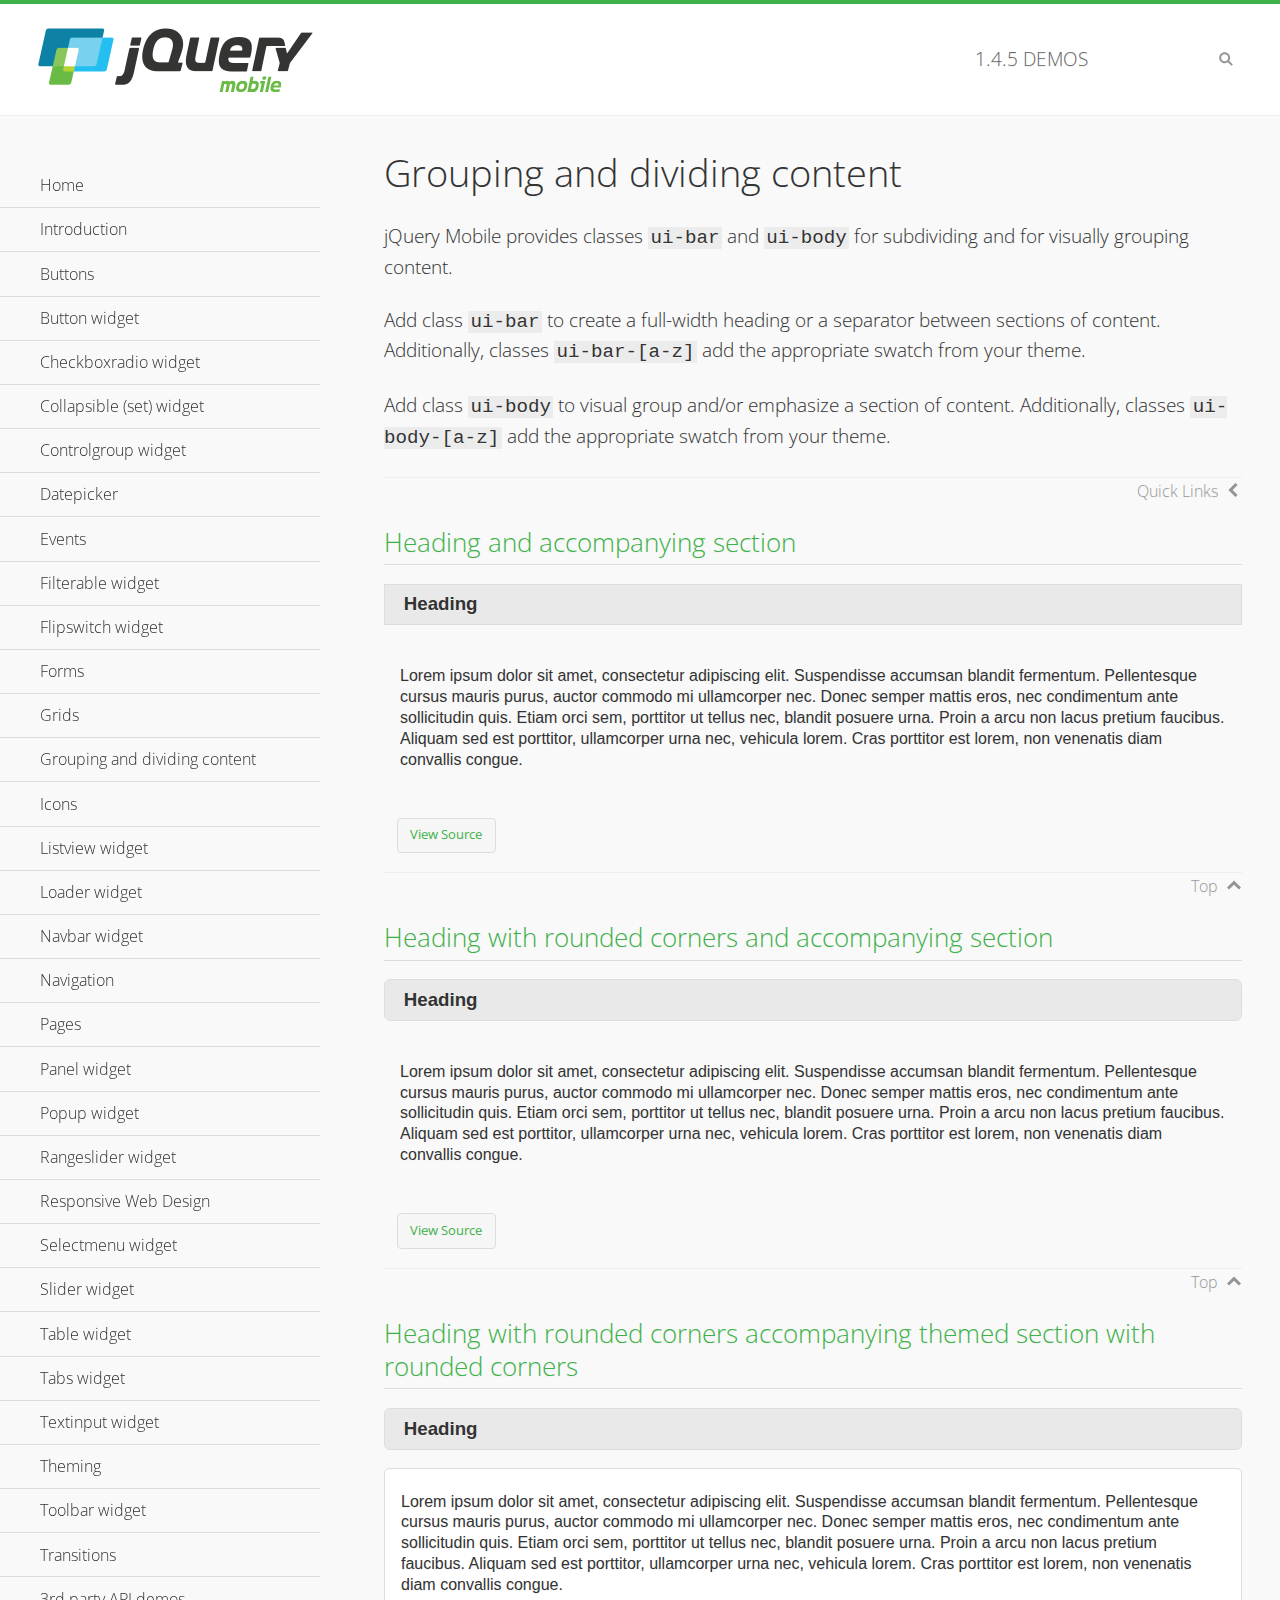
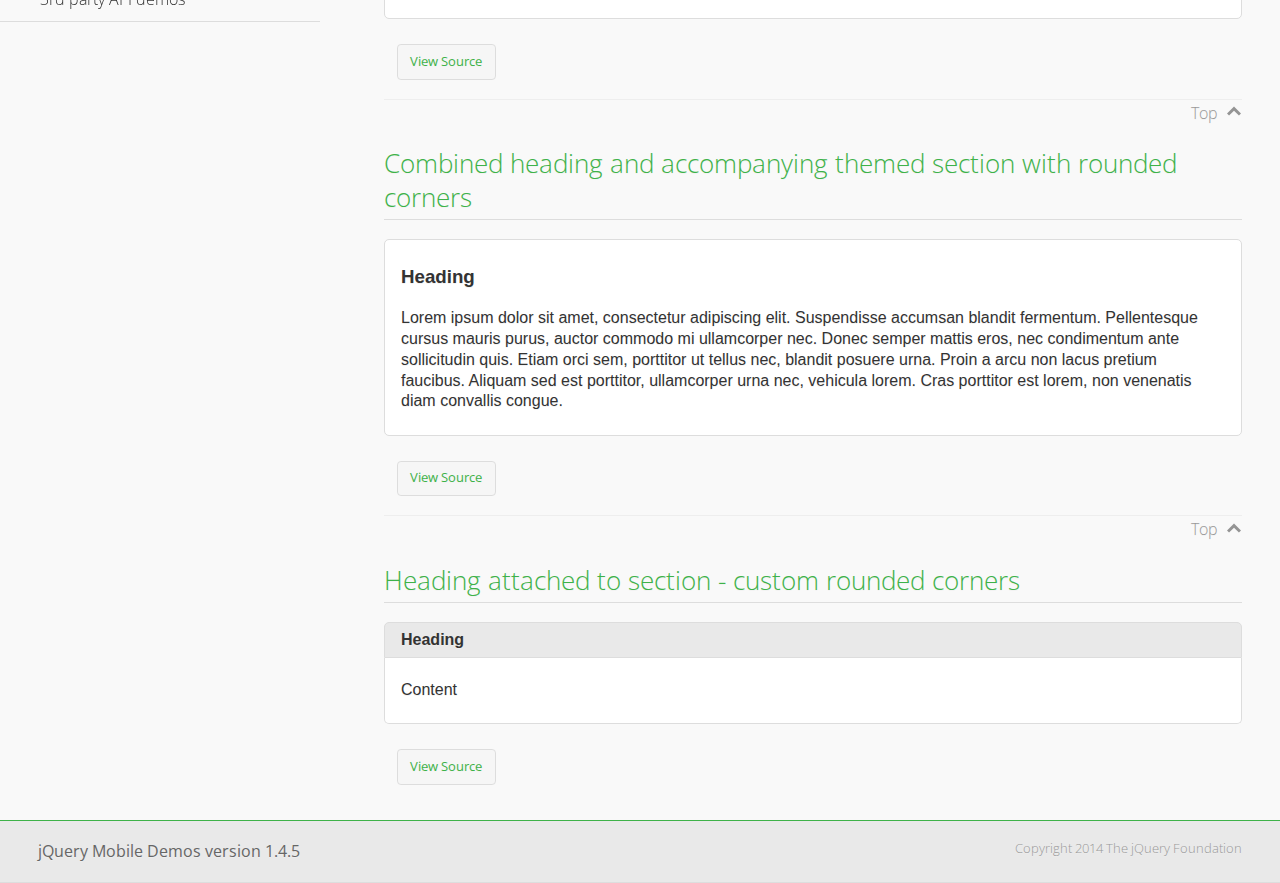
<file: proyectoPhonegap/www/js/jquery.mobile-1.4.5/demos/body-bar-classes/index.html>
<!DOCTYPE html>
<html>
	<head>
	<meta charset="utf-8">
	<meta name="viewport" content="width=device-width, initial-scale=1">
	<title>Grouping and dividing content - jQuery Mobile Demos</title>
	<link rel="shortcut icon" href="../favicon.ico">
	<link rel="stylesheet" href="http://fonts.googleapis.com/css?family=Open+Sans:300,400,700">
	<link rel="stylesheet" href="../css/themes/default/jquery.mobile-1.4.5.min.css">
	<link rel="stylesheet" href="../_assets/css/jqm-demos.css">
	<script src="../js/jquery.js"></script>
	<script src="../_assets/js/index.js"></script>
	<script src="../js/jquery.mobile-1.4.5.min.js"></script>
  <style id="combined-heading-and-section">
    .custom-corners .ui-bar {
      -webkit-border-top-left-radius: inherit;
      border-top-left-radius: inherit;
      -webkit-border-top-right-radius: inherit;
      border-top-right-radius: inherit;
    }
    .custom-corners .ui-body {
      border-top-width: 0;
      -webkit-border-bottom-left-radius: inherit;
      border-bottom-left-radius: inherit;
      -webkit-border-bottom-right-radius: inherit;
      border-bottom-right-radius: inherit;
    }
  </style>
</head>
<body>
<div data-role="page" class="jqm-demos" data-quicklinks="true">

	<div data-role="header" class="jqm-header">
		<h2><a href="../" title="jQuery Mobile Demos home"><img src="../_assets/img/jquery-logo.png" alt="jQuery Mobile"></a></h2>
		<p><span class="jqm-version"></span> Demos</p>
		<a href="#" class="jqm-navmenu-link ui-btn ui-btn-icon-notext ui-corner-all ui-icon-bars ui-nodisc-icon ui-alt-icon ui-btn-left">Menu</a>
		<a href="#" class="jqm-search-link ui-btn ui-btn-icon-notext ui-corner-all ui-icon-search ui-nodisc-icon ui-alt-icon ui-btn-right">Search</a>
	</div><!-- /header -->

	<div role="main" class="ui-content jqm-content">

		<h1>Grouping and dividing content</h1>

		<p>jQuery Mobile provides classes <code>ui-bar</code> and <code>ui-body</code> for subdividing and for visually grouping content.</p>
		<p>Add class <code>ui-bar</code> to create a full-width heading or a separator between sections of content. Additionally, classes <code>ui-bar-[a-z]</code> add the appropriate swatch from your theme.</p>
		<p>Add class <code>ui-body</code> to visual group and/or emphasize a section of content. Additionally, classes <code>ui-body-[a-z]</code> add the appropriate swatch from your theme.</p>

		<h2>Heading and accompanying section</h2>

		<div data-demo-html="true">
      <h3 class="ui-bar ui-bar-a">Heading</h3>
			<div class="ui-body">
				<p>Lorem ipsum dolor sit amet, consectetur adipiscing elit. Suspendisse accumsan blandit fermentum. Pellentesque cursus mauris purus, auctor commodo mi ullamcorper nec. Donec semper mattis eros, nec condimentum ante sollicitudin quis. Etiam orci sem, porttitor ut tellus nec, blandit posuere urna. Proin a arcu non lacus pretium faucibus. Aliquam sed est porttitor, ullamcorper urna nec, vehicula lorem. Cras porttitor est lorem, non venenatis diam convallis congue.</p>
			</div>
		</div>

		<h2>Heading with rounded corners and accompanying section</h2>

		<div data-demo-html="true">
      <h3 class="ui-bar ui-bar-a ui-corner-all">Heading</h3>
			<div class="ui-body">
				<p>Lorem ipsum dolor sit amet, consectetur adipiscing elit. Suspendisse accumsan blandit fermentum. Pellentesque cursus mauris purus, auctor commodo mi ullamcorper nec. Donec semper mattis eros, nec condimentum ante sollicitudin quis. Etiam orci sem, porttitor ut tellus nec, blandit posuere urna. Proin a arcu non lacus pretium faucibus. Aliquam sed est porttitor, ullamcorper urna nec, vehicula lorem. Cras porttitor est lorem, non venenatis diam convallis congue.</p>
			</div>
		</div>

		<h2>Heading with rounded corners accompanying themed section with rounded corners</h2>

		<div data-demo-html="true">
      <h3 class="ui-bar ui-bar-a ui-corner-all">Heading</h3>
			<div class="ui-body ui-body-a ui-corner-all">
				<p>Lorem ipsum dolor sit amet, consectetur adipiscing elit. Suspendisse accumsan blandit fermentum. Pellentesque cursus mauris purus, auctor commodo mi ullamcorper nec. Donec semper mattis eros, nec condimentum ante sollicitudin quis. Etiam orci sem, porttitor ut tellus nec, blandit posuere urna. Proin a arcu non lacus pretium faucibus. Aliquam sed est porttitor, ullamcorper urna nec, vehicula lorem. Cras porttitor est lorem, non venenatis diam convallis congue.</p>
			</div>
		</div>

		<h2>Combined heading and accompanying themed section with rounded corners</h2>

		<div data-demo-html="true">
			<div class="ui-body ui-body-a ui-corner-all">
	      <h3>Heading</h3>
				<p>Lorem ipsum dolor sit amet, consectetur adipiscing elit. Suspendisse accumsan blandit fermentum. Pellentesque cursus mauris purus, auctor commodo mi ullamcorper nec. Donec semper mattis eros, nec condimentum ante sollicitudin quis. Etiam orci sem, porttitor ut tellus nec, blandit posuere urna. Proin a arcu non lacus pretium faucibus. Aliquam sed est porttitor, ullamcorper urna nec, vehicula lorem. Cras porttitor est lorem, non venenatis diam convallis congue.</p>
			</div>
		</div>

		<h2>Heading attached to section - custom rounded corners</h2>

		<div data-demo-html="true" data-demo-css="#combined-heading-and-section">
      <div class="ui-corner-all custom-corners">
        <div class="ui-bar ui-bar-a">
          <h3>Heading</h3>
        </div>
        <div class="ui-body ui-body-a">
          <p>Content</p>
        </div>
      </div>
		</div>

	</div><!-- /content -->
	    <div data-role="panel" class="jqm-navmenu-panel" data-position="left" data-display="overlay" data-theme="a">
	    	<ul class="jqm-list ui-alt-icon ui-nodisc-icon">
<li data-filtertext="demos homepage" data-icon="home"><a href=".././">Home</a></li>
<li data-filtertext="introduction overview getting started"><a href="../intro/" data-ajax="false">Introduction</a></li>
<li data-filtertext="buttons button markup buttonmarkup method anchor link button element"><a href="../button-markup/" data-ajax="false">Buttons</a></li>
<li data-filtertext="form button widget input button submit reset"><a href="../button/" data-ajax="false">Button widget</a></li>
<li data-role="collapsible" data-enhanced="true" data-collapsed-icon="carat-d" data-expanded-icon="carat-u" data-iconpos="right" data-inset="false" class="ui-collapsible ui-collapsible-themed-content ui-collapsible-collapsed">
	<h3 class="ui-collapsible-heading ui-collapsible-heading-collapsed">
		<a href="#" class="ui-collapsible-heading-toggle ui-btn ui-btn-icon-right ui-btn-inherit ui-icon-carat-d">
		    Checkboxradio widget<span class="ui-collapsible-heading-status"> click to expand contents</span>
		</a>
	</h3>
	<div class="ui-collapsible-content ui-body-inherit ui-collapsible-content-collapsed" aria-hidden="true">
		<ul>
			<li data-filtertext="form checkboxradio widget checkbox input checkboxes controlgroups"><a href="../checkboxradio-checkbox/" data-ajax="false">Checkboxes</a></li>
			<li data-filtertext="form checkboxradio widget radio input radio buttons controlgroups"><a href="../checkboxradio-radio/" data-ajax="false">Radio buttons</a></li>
		</ul>
	</div>
</li>
<li data-role="collapsible" data-enhanced="true" data-collapsed-icon="carat-d" data-expanded-icon="carat-u" data-iconpos="right" data-inset="false" class="ui-collapsible ui-collapsible-themed-content ui-collapsible-collapsed">
	<h3 class="ui-collapsible-heading ui-collapsible-heading-collapsed">
		<a href="#" class="ui-collapsible-heading-toggle ui-btn ui-btn-icon-right ui-btn-inherit ui-icon-carat-d">
			Collapsible (set) widget<span class="ui-collapsible-heading-status"> click to expand contents</span>
		</a>
	</h3>
	<div class="ui-collapsible-content ui-body-inherit ui-collapsible-content-collapsed" aria-hidden="true">
		<ul>
			<li data-filtertext="collapsibles content formatting"><a href="../collapsible/" data-ajax="false">Collapsible</a></li>
			<li data-filtertext="dynamic collapsible set accordion append expand"><a href="../collapsible-dynamic/" data-ajax="false">Dynamic collapsibles</a></li>
			<li data-filtertext="accordions collapsible set widget content formatting grouped collapsibles"><a href="../collapsibleset/" data-ajax="false">Collapsible set</a></li>
		</ul>
	</div>
</li>
<li data-role="collapsible" data-enhanced="true" data-collapsed-icon="carat-d" data-expanded-icon="carat-u" data-iconpos="right" data-inset="false" class="ui-collapsible ui-collapsible-themed-content ui-collapsible-collapsed">
	<h3 class="ui-collapsible-heading ui-collapsible-heading-collapsed">
		<a href="#" class="ui-collapsible-heading-toggle ui-btn ui-btn-icon-right ui-btn-inherit ui-icon-carat-d">
			Controlgroup widget<span class="ui-collapsible-heading-status"> click to expand contents</span>
		</a>
	</h3>
	<div class="ui-collapsible-content ui-body-inherit ui-collapsible-content-collapsed" aria-hidden="true">
		<ul>
			<li data-filtertext="controlgroups selectmenu checkboxradio input grouped buttons horizontal vertical"><a href="../controlgroup/" data-ajax="false">Controlgroup</a></li>
			<li data-filtertext="dynamic controlgroup dynamically add buttons"><a href="../controlgroup-dynamic/" data-ajax="false">Dynamic controlgroups</a></li>
		</ul>
	</div>
</li>
<li data-filtertext="form datepicker widget date input"><a href="../datepicker/" data-ajax="false">Datepicker</a></li>
<li data-role="collapsible" data-enhanced="true" data-collapsed-icon="carat-d" data-expanded-icon="carat-u" data-iconpos="right" data-inset="false" class="ui-collapsible ui-collapsible-themed-content ui-collapsible-collapsed">
	<h3 class="ui-collapsible-heading ui-collapsible-heading-collapsed">
		<a href="#" class="ui-collapsible-heading-toggle ui-btn ui-btn-icon-right ui-btn-inherit ui-icon-carat-d">
			Events<span class="ui-collapsible-heading-status"> click to expand contents</span>
		</a>
	</h3>
	<div class="ui-collapsible-content ui-body-inherit ui-collapsible-content-collapsed" aria-hidden="true">
		<ul>
			<li data-filtertext="swipe to delete list items listviews swipe events"><a href="../swipe-list/" data-ajax="false">Swipe list items</a></li>
			<li data-filtertext="swipe to navigate swipe page navigation swipe events"><a href="../swipe-page/" data-ajax="false">Swipe page navigation</a></li>
		</ul>
	</div>
</li>
<li data-filtertext="filterable filter elements sorting searching listview table"><a href="../filterable/" data-ajax="false">Filterable widget</a></li>
<li data-filtertext="form flipswitch widget flip toggle switch binary select checkbox input"><a href="../flipswitch/" data-ajax="false">Flipswitch widget</a></li>
<li data-role="collapsible" data-enhanced="true" data-collapsed-icon="carat-d" data-expanded-icon="carat-u" data-iconpos="right" data-inset="false" class="ui-collapsible ui-collapsible-themed-content ui-collapsible-collapsed">
	<h3 class="ui-collapsible-heading ui-collapsible-heading-collapsed">
		<a href="#" class="ui-collapsible-heading-toggle ui-btn ui-btn-icon-right ui-btn-inherit ui-icon-carat-d">
			Forms<span class="ui-collapsible-heading-status"> click to expand contents</span>
		</a>
	</h3>
	<div class="ui-collapsible-content ui-body-inherit ui-collapsible-content-collapsed" aria-hidden="true">
		<ul>
			<li data-filtertext="forms text checkbox radio range button submit reset inputs selects textarea slider flipswitch label form elements"><a href="../forms/" data-ajax="false">Forms</a></li>
			<li data-filtertext="form hide labels hidden accessible ui-hidden-accessible forms"><a href="../forms-label-hidden-accessible/" data-ajax="false">Hide labels</a></li>
			<li data-filtertext="form field containers fieldcontain ui-field-contain forms"><a href="../forms-field-contain/" data-ajax="false">Field containers</a></li>
			<li data-filtertext="forms disabled form elements"><a href="../forms-disabled/" data-ajax="false">Forms disabled</a></li>
			<li data-filtertext="forms gallery examples overview forms text checkbox radio range button submit reset inputs selects textarea slider flipswitch label form elements"><a href="../forms-gallery/" data-ajax="false">Forms gallery</a></li>
		</ul>
	</div>
</li>
<li data-role="collapsible" data-enhanced="true" data-collapsed-icon="carat-d" data-expanded-icon="carat-u" data-iconpos="right" data-inset="false" class="ui-collapsible ui-collapsible-themed-content ui-collapsible-collapsed">
	<h3 class="ui-collapsible-heading ui-collapsible-heading-collapsed">
		<a href="#" class="ui-collapsible-heading-toggle ui-btn ui-btn-icon-right ui-btn-inherit ui-icon-carat-d">
			Grids<span class="ui-collapsible-heading-status"> click to expand contents</span>
		</a>
	</h3>
	<div class="ui-collapsible-content ui-body-inherit ui-collapsible-content-collapsed" aria-hidden="true">
		<ul>
			<li data-filtertext="grids columns blocks content formatting rwd responsive css framework"><a href="../grids/" data-ajax="false">Grids</a></li>
			<li data-filtertext="buttons in grids css framework"><a href="../grids-buttons/" data-ajax="false">Buttons in grids</a></li>
			<li data-filtertext="custom responsive grids rwd css framework"><a href="../grids-custom-responsive/" data-ajax="false">Custom responsive grids</a></li>
		</ul>
	</div>
</li>
<li data-filtertext="blocks content formatting sections heading"><a href="../body-bar-classes/" data-ajax="false">Grouping and dividing content</a></li>
<li data-role="collapsible" data-enhanced="true" data-collapsed-icon="carat-d" data-expanded-icon="carat-u" data-iconpos="right" data-inset="false" class="ui-collapsible ui-collapsible-themed-content ui-collapsible-collapsed">
	<h3 class="ui-collapsible-heading ui-collapsible-heading-collapsed">
		<a href="#" class="ui-collapsible-heading-toggle ui-btn ui-btn-icon-right ui-btn-inherit ui-icon-carat-d">
			Icons<span class="ui-collapsible-heading-status"> click to expand contents</span>
		</a>
	</h3>
	<div class="ui-collapsible-content ui-body-inherit ui-collapsible-content-collapsed" aria-hidden="true">
		<ul>
			<li data-filtertext="button icons svg disc alt custom icon position"><a href="../icons/" data-ajax="false">Icons</a></li>
			<li data-filtertext=""><a href="../icons-grunticon/" data-ajax="false">Grunticon loader</a></li>
		</ul>
	</div>
</li>
<li data-role="collapsible" data-enhanced="true" data-collapsed-icon="carat-d" data-expanded-icon="carat-u" data-iconpos="right" data-inset="false" class="ui-collapsible ui-collapsible-themed-content ui-collapsible-collapsed">
	<h3 class="ui-collapsible-heading ui-collapsible-heading-collapsed">
		<a href="#" class="ui-collapsible-heading-toggle ui-btn ui-btn-icon-right ui-btn-inherit ui-icon-carat-d">
			Listview widget<span class="ui-collapsible-heading-status"> click to expand contents</span>
		</a>
	</h3>
	<div class="ui-collapsible-content ui-body-inherit ui-collapsible-content-collapsed" aria-hidden="true">
		<ul>
			<li data-filtertext="listview widget thumbnails icons nested split button collapsible ul ol"><a href="../listview/" data-ajax="false">Listview</a></li>
			<li data-filtertext="autocomplete filterable reveal listview filtertextbeforefilter placeholder"><a href="../listview-autocomplete/" data-ajax="false">Listview autocomplete</a></li>
			<li data-filtertext="autocomplete filterable reveal listview remote data filtertextbeforefilter placeholder"><a href="../listview-autocomplete-remote/" data-ajax="false">Listview autocomplete remote data</a></li>
			<li data-filtertext="autodividers anchor jump scroll linkbars listview lists ul ol"><a href="../listview-autodividers-linkbar/" data-ajax="false">Listview autodividers linkbar</a></li>
			<li data-filtertext="listview autodividers selector autodividersselector lists ul ol"><a href="../listview-autodividers-selector/" data-ajax="false">Listview autodividers selector</a></li>
			<li data-filtertext="listview nested list items"><a href="../listview-nested-lists/" data-ajax="false">Nested Listviews</a></li>
			<li data-filtertext="listview collapsible list items flat"><a href="../listview-collapsible-item-flat/" data-ajax="false">Listview collapsible list items (flat)</a></li>
			<li data-filtertext="listview collapsible list indented"><a href="../listview-collapsible-item-indented/" data-ajax="false">Listview collapsible list items (indented)</a></li>
			<li data-filtertext="grid listview responsive grids responsive listviews lists ul"><a href="../listview-grid/" data-ajax="false">Listview responsive grid</a></li>
		</ul>
	</div>
</li>
<li data-filtertext="loader widget page loading navigation overlay spinner"><a href="../loader/" data-ajax="false">Loader widget</a></li>
<li data-filtertext="navbar widget navmenu toolbars header footer"><a href="../navbar/" data-ajax="false">Navbar widget</a></li>
<li data-role="collapsible" data-enhanced="true" data-collapsed-icon="carat-d" data-expanded-icon="carat-u" data-iconpos="right" data-inset="false" class="ui-collapsible ui-collapsible-themed-content ui-collapsible-collapsed">
	<h3 class="ui-collapsible-heading ui-collapsible-heading-collapsed">
		<a href="#" class="ui-collapsible-heading-toggle ui-btn ui-btn-icon-right ui-btn-inherit ui-icon-carat-d">
			Navigation<span class="ui-collapsible-heading-status"> click to expand contents</span>
		</a>
	</h3>
	<div class="ui-collapsible-content ui-body-inherit ui-collapsible-content-collapsed" aria-hidden="true">
		<ul>
			<li data-filtertext="ajax navigation navigate widget history event method"><a href="../navigation/" data-ajax="false">Navigation</a></li>
			<li data-filtertext="linking pages page links navigation ajax prefetch cache"><a href="../navigation-linking-pages/" data-ajax="false">Linking pages</a></li>
			<!-- <li data-filtertext="php redirect server redirection server-side navigation"><a href="../navigation-php-redirect/" data-ajax="false">PHP redirect demo</a></li>-->
			<li data-filtertext="navigation redirection hash query"><a href="../navigation-hash-processing/" data-ajax="false">Hash processing demo</a></li>
			<li data-filtertext="navigation redirection hash query"><a href="../page-events/" data-ajax="false">Page Navigation Events</a></li>
		</ul>
	</div>
</li>
<li data-role="collapsible" data-enhanced="true" data-collapsed-icon="carat-d" data-expanded-icon="carat-u" data-iconpos="right" data-inset="false" class="ui-collapsible ui-collapsible-themed-content ui-collapsible-collapsed">
	<h3 class="ui-collapsible-heading ui-collapsible-heading-collapsed">
		<a href="#" class="ui-collapsible-heading-toggle ui-btn ui-btn-icon-right ui-btn-inherit ui-icon-carat-d">
			Pages<span class="ui-collapsible-heading-status"> click to expand contents</span>
		</a>
	</h3>
	<div class="ui-collapsible-content ui-body-inherit ui-collapsible-content-collapsed" aria-hidden="true">
		<ul>
			<li data-filtertext="pages page widget ajax navigation"><a href="../pages/" data-ajax="false">Pages</a></li>
			<li data-filtertext="single page"><a href="../pages-single-page/" data-ajax="false">Single page</a></li>
			<li data-filtertext="multipage multi-page page"><a href="../pages-multi-page/" data-ajax="false">Multi-page template</a></li>
			<li data-filtertext="dialog page widget modal popup"><a href="../pages-dialog/" data-ajax="false">Dialog page</a></li>
		</ul>
	</div>
</li>
<li data-role="collapsible" data-enhanced="true" data-collapsed-icon="carat-d" data-expanded-icon="carat-u" data-iconpos="right" data-inset="false" class="ui-collapsible ui-collapsible-themed-content ui-collapsible-collapsed">
	<h3 class="ui-collapsible-heading ui-collapsible-heading-collapsed">
		<a href="#" class="ui-collapsible-heading-toggle ui-btn ui-btn-icon-right ui-btn-inherit ui-icon-carat-d">
			Panel widget<span class="ui-collapsible-heading-status"> click to expand contents</span>
		</a>
	</h3>
	<div class="ui-collapsible-content ui-body-inherit ui-collapsible-content-collapsed" aria-hidden="true">
		<ul>
			<li data-filtertext="panel widget sliding panels reveal push overlay responsive"><a href="../panel/" data-ajax="false">Panel</a></li>
			<li data-filtertext=""><a href="../panel-external/" data-ajax="false">External panels</a></li>
			<li data-filtertext="panel "><a href="../panel-fixed/" data-ajax="false">Fixed panels</a></li>
			<li data-filtertext="panel slide panels sliding panels shadow rwd responsive breakpoint"><a href="../panel-responsive/" data-ajax="false">Panels responsive</a></li>
			<li data-filtertext="panel custom style custom panel width reveal shadow listview panel styling page background wrapper"><a href="../panel-styling/" data-ajax="false">Custom panel style</a></li>
			<li data-filtertext="panel open on swipe"><a href="../panel-swipe-open/" data-ajax="false">Panel open on swipe</a></li>
			<li data-filtertext="panels outside page internal external toolbars"><a href="../panel-external-internal/" data-ajax="false">Panel external and internal</a></li>
		</ul>
	</div>
</li>
<li data-role="collapsible" data-enhanced="true" data-collapsed-icon="carat-d" data-expanded-icon="carat-u" data-iconpos="right" data-inset="false" class="ui-collapsible ui-collapsible-themed-content ui-collapsible-collapsed">
	<h3 class="ui-collapsible-heading ui-collapsible-heading-collapsed">
		<a href="#" class="ui-collapsible-heading-toggle ui-btn ui-btn-icon-right ui-btn-inherit ui-icon-carat-d">
			Popup widget<span class="ui-collapsible-heading-status"> click to expand contents</span>
		</a>
	</h3>
	<div class="ui-collapsible-content ui-body-inherit ui-collapsible-content-collapsed" aria-hidden="true">
		<ul>
			<li data-filtertext="popup widget popups dialog modal transition tooltip lightbox form overlay screen flip pop fade transition"><a href="../popup/" data-ajax="false">Popup</a></li>
			<li data-filtertext="popup alignment position"><a href="../popup-alignment/" data-ajax="false">Popup alignment</a></li>
			<li data-filtertext="popup arrow size popups popover"><a href="../popup-arrow-size/" data-ajax="false">Popup arrow size</a></li>
			<li data-filtertext="dynamic popups popup images lightbox"><a href="../popup-dynamic/" data-ajax="false">Dynamic popups</a></li>
			<li data-filtertext="popups with iframes scaling"><a href="../popup-iframe/" data-ajax="false">Popups with iframes</a></li>
			<li data-filtertext="popup image scaling"><a href="../popup-image-scaling/" data-ajax="false">Popup image scaling</a></li>
			<li data-filtertext="external popup outside multi-page"><a href="../popup-outside-multipage/" data-ajax="false">Popup outside multi-page</a></li>
		</ul>
	</div>
</li>
<li data-filtertext="form rangeslider widget dual sliders dual handle sliders range input"><a href="../rangeslider/" data-ajax="false">Rangeslider widget</a></li>
<li data-filtertext="responsive web design rwd adaptive progressive enhancement PE accessible mobile breakpoints media query media queries"><a href="../rwd/" data-ajax="false">Responsive Web Design</a></li>
<li data-role="collapsible" data-enhanced="true" data-collapsed-icon="carat-d" data-expanded-icon="carat-u" data-iconpos="right" data-inset="false" class="ui-collapsible ui-collapsible-themed-content ui-collapsible-collapsed">
	<h3 class="ui-collapsible-heading ui-collapsible-heading-collapsed">
		<a href="#" class="ui-collapsible-heading-toggle ui-btn ui-btn-icon-right ui-btn-inherit ui-icon-carat-d">
			Selectmenu widget<span class="ui-collapsible-heading-status"> click to expand contents</span>
		</a>
	</h3>
	<div class="ui-collapsible-content ui-body-inherit ui-collapsible-content-collapsed" aria-hidden="true">
		<ul>
			<li data-filtertext="form selectmenu widget select input custom select menu selects"><a href="../selectmenu/" data-ajax="false">Selectmenu</a></li>
			<li data-filtertext="form custom select menu selectmenu widget custom menu option optgroup multiple selects"><a href="../selectmenu-custom/" data-ajax="false">Custom select menu</a></li>
			<li data-filtertext="filterable select filter popup dialog"><a href="../selectmenu-custom-filter/" data-ajax="false">Custom select menu with filter</a></li>
		</ul>
	</div>
</li>
<li data-role="collapsible" data-enhanced="true" data-collapsed-icon="carat-d" data-expanded-icon="carat-u" data-iconpos="right" data-inset="false" class="ui-collapsible ui-collapsible-themed-content ui-collapsible-collapsed">
	<h3 class="ui-collapsible-heading ui-collapsible-heading-collapsed">
		<a href="#" class="ui-collapsible-heading-toggle ui-btn ui-btn-icon-right ui-btn-inherit ui-icon-carat-d">
			Slider widget<span class="ui-collapsible-heading-status"> click to expand contents</span>
		</a>
	</h3>
	<div class="ui-collapsible-content ui-body-inherit ui-collapsible-content-collapsed" aria-hidden="true">
		<ul>
			<li data-filtertext="form slider widget range input single sliders"><a href="../slider/" data-ajax="false">Slider</a></li>
			<li data-filtertext="form slider widget flipswitch slider binary select flip toggle switch"><a href="../slider-flipswitch/" data-ajax="false">Slider flip toggle switch</a></li>
			<li data-filtertext="form slider tooltip handle value input range sliders"><a href="../slider-tooltip/" data-ajax="false">Slider tooltip</a></li>
		</ul>
	</div>
</li>
<li data-role="collapsible" data-enhanced="true" data-collapsed-icon="carat-d" data-expanded-icon="carat-u" data-iconpos="right" data-inset="false" class="ui-collapsible ui-collapsible-themed-content ui-collapsible-collapsed">
	<h3 class="ui-collapsible-heading ui-collapsible-heading-collapsed">
		<a href="#" class="ui-collapsible-heading-toggle ui-btn ui-btn-icon-right ui-btn-inherit ui-icon-carat-d">
			Table widget<span class="ui-collapsible-heading-status"> click to expand contents</span>
		</a>
	</h3>
	<div class="ui-collapsible-content ui-body-inherit ui-collapsible-content-collapsed" aria-hidden="true">
		<ul>
			<li data-filtertext="table widget reflow column toggle th td responsive tables rwd hide show tabular"><a href="../table-column-toggle/" data-ajax="false">Table Column Toggle</a></li>
			<li data-filtertext="table column toggle phone comparison demo"><a href="../table-column-toggle-example/" data-ajax="false">Table Column Toggle demo</a></li>
			<li data-filtertext="responsive tables table column toggle heading groups rwd breakpoint"><a href="../table-column-toggle-heading-groups/" data-ajax="false">Table Column Toggle heading groups</a></li>
			<li data-filtertext="responsive tables table column toggle hide rwd breakpoint customization options"><a href="../table-column-toggle-options/" data-ajax="false">Table Column Toggle options</a></li>
			<li data-filtertext="table reflow th td responsive rwd columns tabular"><a href="../table-reflow/" data-ajax="false">Table Reflow</a></li>
			<li data-filtertext="responsive tables table reflow heading groups rwd breakpoint"><a href="../table-reflow-heading-groups/" data-ajax="false">Table Reflow heading groups</a></li>
			<li data-filtertext="responsive tables table reflow stripes strokes table style"><a href="../table-reflow-stripes-strokes/" data-ajax="false">Table Reflow stripes and strokes</a></li>
			<li data-filtertext="responsive tables table reflow stack custom styles"><a href="../table-reflow-styling/" data-ajax="false">Table Reflow custom styles</a></li>
		</ul>
	</div>
</li>
<li data-filtertext="ui tabs widget"><a href="../tabs/" data-ajax="false">Tabs widget</a></li>
<li data-filtertext="form textinput widget text input textarea number date time tel email file color password"><a href="../textinput/" data-ajax="false">Textinput widget</a></li>
<li data-role="collapsible" data-enhanced="true" data-collapsed-icon="carat-d" data-expanded-icon="carat-u" data-iconpos="right" data-inset="false" class="ui-collapsible ui-collapsible-themed-content ui-collapsible-collapsed">
	<h3 class="ui-collapsible-heading ui-collapsible-heading-collapsed">
		<a href="#" class="ui-collapsible-heading-toggle ui-btn ui-btn-icon-right ui-btn-inherit ui-icon-carat-d">
			Theming<span class="ui-collapsible-heading-status"> click to expand contents</span>
		</a>
	</h3>
	<div class="ui-collapsible-content ui-body-inherit ui-collapsible-content-collapsed" aria-hidden="true">
		<ul>
			<li data-filtertext="default theme swatches theming style css"><a href="../theme-default/" data-ajax="false">Default theme</a></li>
			<li data-filtertext="classic theme old theme swatches theming style css"><a href="../theme-classic/" data-ajax="false">Classic theme</a></li>
		</ul>
	</div>
</li>
<li data-role="collapsible" data-enhanced="true" data-collapsed-icon="carat-d" data-expanded-icon="carat-u" data-iconpos="right" data-inset="false" class="ui-collapsible ui-collapsible-themed-content ui-collapsible-collapsed">
	<h3 class="ui-collapsible-heading ui-collapsible-heading-collapsed">
		<a href="#" class="ui-collapsible-heading-toggle ui-btn ui-btn-icon-right ui-btn-inherit ui-icon-carat-d">
			Toolbar widget<span class="ui-collapsible-heading-status"> click to expand contents</span>
		</a>
	</h3>
	<div class="ui-collapsible-content ui-body-inherit ui-collapsible-content-collapsed" aria-hidden="true">
		<ul>
			<li data-filtertext="toolbar widget header footer toolbars fixed fullscreen external sections"><a href="../toolbar/" data-ajax="false">Toolbar</a></li>
			<li data-filtertext="dynamic toolbars dynamically add toolbar header footer"><a href="../toolbar-dynamic/" data-ajax="false">Dynamic toolbars</a></li>
			<li data-filtertext="external toolbars header footer"><a href="../toolbar-external/" data-ajax="false">External toolbars</a></li>
			<li data-filtertext="fixed toolbars header footer"><a href="../toolbar-fixed/" data-ajax="false">Fixed toolbars</a></li>
			<li data-filtertext="fixed fullscreen toolbars header footer"><a href="../toolbar-fixed-fullscreen/" data-ajax="false">Fullscreen toolbars</a></li>
			<li data-filtertext="external fixed toolbars header footer"><a href="../toolbar-fixed-external/" data-ajax="false">Fixed external toolbars</a></li>
			<li data-filtertext="external persistent toolbars header footer navbar navmenu"><a href="../toolbar-fixed-persistent/" data-ajax="false">Persistent toolbars</a></li>
			<li data-filtertext="external ajax optimized toolbars persistent toolbars header footer navbar"><a href="../toolbar-fixed-persistent-optimized/" data-ajax="false">Ajax optimized toolbars</a></li>
			<li data-filtertext="form in toolbars header footer"><a href="../toolbar-fixed-forms/" data-ajax="false">Form in toolbar</a></li>
		</ul>
	</div>
</li>
<li data-filtertext="page transitions animated pages popup navigation flip slide fade pop"><a href="../transitions/" data-ajax="false">Transitions</a></li>
<li data-role="collapsible" data-enhanced="true" data-collapsed-icon="carat-d" data-expanded-icon="carat-u" data-iconpos="right" data-inset="false" class="ui-collapsible ui-collapsible-themed-content ui-collapsible-collapsed">
	<h3 class="ui-collapsible-heading ui-collapsible-heading-collapsed">
		<a href="#" class="ui-collapsible-heading-toggle ui-btn ui-btn-icon-right ui-btn-inherit ui-icon-carat-d">
			3rd party API demos<span class="ui-collapsible-heading-status"> click to expand contents</span>
		</a>
	</h3>
	<div class="ui-collapsible-content ui-body-inherit ui-collapsible-content-collapsed" aria-hidden="true">
		<ul>
			<li data-filtertext="backbone requirejs navigation router"><a href="../backbone-requirejs/" data-ajax="false">Backbone RequireJS</a></li>
			<li data-filtertext="google maps geolocation demo"><a href="../map-geolocation/" data-ajax="false">Google Maps geolocation</a></li>
			<li data-filtertext="google maps hybrid"><a href="../map-list-toggle/" data-ajax="false">Google Maps list toggle</a></li>
		</ul>
	</div>
</li>



		     </ul>
		</div><!-- /panel -->


	<div data-role="footer" data-position="fixed" data-tap-toggle="false" class="jqm-footer">
		<p>jQuery Mobile Demos version <span class="jqm-version"></span></p>
		<p>Copyright 2014 The jQuery Foundation</p>
	</div><!-- /footer -->
	<!-- TODO: This should become an external panel so we can add input to markup (unique ID) -->
    <div data-role="panel" class="jqm-search-panel" data-position="right" data-display="overlay" data-theme="a">
		<div class="jqm-search">
			<ul class="jqm-list" data-filter-placeholder="Search demos..." data-filter-reveal="true">
<li data-filtertext="demos homepage" data-icon="home"><a href=".././">Home</a></li>
<li data-filtertext="introduction overview getting started"><a href="../intro/" data-ajax="false">Introduction</a></li>
<li data-filtertext="buttons button markup buttonmarkup method anchor link button element"><a href="../button-markup/" data-ajax="false">Buttons</a></li>
<li data-filtertext="form button widget input button submit reset"><a href="../button/" data-ajax="false">Button widget</a></li>
<li data-role="collapsible" data-enhanced="true" data-collapsed-icon="carat-d" data-expanded-icon="carat-u" data-iconpos="right" data-inset="false" class="ui-collapsible ui-collapsible-themed-content ui-collapsible-collapsed">
	<h3 class="ui-collapsible-heading ui-collapsible-heading-collapsed">
		<a href="#" class="ui-collapsible-heading-toggle ui-btn ui-btn-icon-right ui-btn-inherit ui-icon-carat-d">
		    Checkboxradio widget<span class="ui-collapsible-heading-status"> click to expand contents</span>
		</a>
	</h3>
	<div class="ui-collapsible-content ui-body-inherit ui-collapsible-content-collapsed" aria-hidden="true">
		<ul>
			<li data-filtertext="form checkboxradio widget checkbox input checkboxes controlgroups"><a href="../checkboxradio-checkbox/" data-ajax="false">Checkboxes</a></li>
			<li data-filtertext="form checkboxradio widget radio input radio buttons controlgroups"><a href="../checkboxradio-radio/" data-ajax="false">Radio buttons</a></li>
		</ul>
	</div>
</li>
<li data-role="collapsible" data-enhanced="true" data-collapsed-icon="carat-d" data-expanded-icon="carat-u" data-iconpos="right" data-inset="false" class="ui-collapsible ui-collapsible-themed-content ui-collapsible-collapsed">
	<h3 class="ui-collapsible-heading ui-collapsible-heading-collapsed">
		<a href="#" class="ui-collapsible-heading-toggle ui-btn ui-btn-icon-right ui-btn-inherit ui-icon-carat-d">
			Collapsible (set) widget<span class="ui-collapsible-heading-status"> click to expand contents</span>
		</a>
	</h3>
	<div class="ui-collapsible-content ui-body-inherit ui-collapsible-content-collapsed" aria-hidden="true">
		<ul>
			<li data-filtertext="collapsibles content formatting"><a href="../collapsible/" data-ajax="false">Collapsible</a></li>
			<li data-filtertext="dynamic collapsible set accordion append expand"><a href="../collapsible-dynamic/" data-ajax="false">Dynamic collapsibles</a></li>
			<li data-filtertext="accordions collapsible set widget content formatting grouped collapsibles"><a href="../collapsibleset/" data-ajax="false">Collapsible set</a></li>
		</ul>
	</div>
</li>
<li data-role="collapsible" data-enhanced="true" data-collapsed-icon="carat-d" data-expanded-icon="carat-u" data-iconpos="right" data-inset="false" class="ui-collapsible ui-collapsible-themed-content ui-collapsible-collapsed">
	<h3 class="ui-collapsible-heading ui-collapsible-heading-collapsed">
		<a href="#" class="ui-collapsible-heading-toggle ui-btn ui-btn-icon-right ui-btn-inherit ui-icon-carat-d">
			Controlgroup widget<span class="ui-collapsible-heading-status"> click to expand contents</span>
		</a>
	</h3>
	<div class="ui-collapsible-content ui-body-inherit ui-collapsible-content-collapsed" aria-hidden="true">
		<ul>
			<li data-filtertext="controlgroups selectmenu checkboxradio input grouped buttons horizontal vertical"><a href="../controlgroup/" data-ajax="false">Controlgroup</a></li>
			<li data-filtertext="dynamic controlgroup dynamically add buttons"><a href="../controlgroup-dynamic/" data-ajax="false">Dynamic controlgroups</a></li>
		</ul>
	</div>
</li>
<li data-filtertext="form datepicker widget date input"><a href="../datepicker/" data-ajax="false">Datepicker</a></li>
<li data-role="collapsible" data-enhanced="true" data-collapsed-icon="carat-d" data-expanded-icon="carat-u" data-iconpos="right" data-inset="false" class="ui-collapsible ui-collapsible-themed-content ui-collapsible-collapsed">
	<h3 class="ui-collapsible-heading ui-collapsible-heading-collapsed">
		<a href="#" class="ui-collapsible-heading-toggle ui-btn ui-btn-icon-right ui-btn-inherit ui-icon-carat-d">
			Events<span class="ui-collapsible-heading-status"> click to expand contents</span>
		</a>
	</h3>
	<div class="ui-collapsible-content ui-body-inherit ui-collapsible-content-collapsed" aria-hidden="true">
		<ul>
			<li data-filtertext="swipe to delete list items listviews swipe events"><a href="../swipe-list/" data-ajax="false">Swipe list items</a></li>
			<li data-filtertext="swipe to navigate swipe page navigation swipe events"><a href="../swipe-page/" data-ajax="false">Swipe page navigation</a></li>
		</ul>
	</div>
</li>
<li data-filtertext="filterable filter elements sorting searching listview table"><a href="../filterable/" data-ajax="false">Filterable widget</a></li>
<li data-filtertext="form flipswitch widget flip toggle switch binary select checkbox input"><a href="../flipswitch/" data-ajax="false">Flipswitch widget</a></li>
<li data-role="collapsible" data-enhanced="true" data-collapsed-icon="carat-d" data-expanded-icon="carat-u" data-iconpos="right" data-inset="false" class="ui-collapsible ui-collapsible-themed-content ui-collapsible-collapsed">
	<h3 class="ui-collapsible-heading ui-collapsible-heading-collapsed">
		<a href="#" class="ui-collapsible-heading-toggle ui-btn ui-btn-icon-right ui-btn-inherit ui-icon-carat-d">
			Forms<span class="ui-collapsible-heading-status"> click to expand contents</span>
		</a>
	</h3>
	<div class="ui-collapsible-content ui-body-inherit ui-collapsible-content-collapsed" aria-hidden="true">
		<ul>
			<li data-filtertext="forms text checkbox radio range button submit reset inputs selects textarea slider flipswitch label form elements"><a href="../forms/" data-ajax="false">Forms</a></li>
			<li data-filtertext="form hide labels hidden accessible ui-hidden-accessible forms"><a href="../forms-label-hidden-accessible/" data-ajax="false">Hide labels</a></li>
			<li data-filtertext="form field containers fieldcontain ui-field-contain forms"><a href="../forms-field-contain/" data-ajax="false">Field containers</a></li>
			<li data-filtertext="forms disabled form elements"><a href="../forms-disabled/" data-ajax="false">Forms disabled</a></li>
			<li data-filtertext="forms gallery examples overview forms text checkbox radio range button submit reset inputs selects textarea slider flipswitch label form elements"><a href="../forms-gallery/" data-ajax="false">Forms gallery</a></li>
		</ul>
	</div>
</li>
<li data-role="collapsible" data-enhanced="true" data-collapsed-icon="carat-d" data-expanded-icon="carat-u" data-iconpos="right" data-inset="false" class="ui-collapsible ui-collapsible-themed-content ui-collapsible-collapsed">
	<h3 class="ui-collapsible-heading ui-collapsible-heading-collapsed">
		<a href="#" class="ui-collapsible-heading-toggle ui-btn ui-btn-icon-right ui-btn-inherit ui-icon-carat-d">
			Grids<span class="ui-collapsible-heading-status"> click to expand contents</span>
		</a>
	</h3>
	<div class="ui-collapsible-content ui-body-inherit ui-collapsible-content-collapsed" aria-hidden="true">
		<ul>
			<li data-filtertext="grids columns blocks content formatting rwd responsive css framework"><a href="../grids/" data-ajax="false">Grids</a></li>
			<li data-filtertext="buttons in grids css framework"><a href="../grids-buttons/" data-ajax="false">Buttons in grids</a></li>
			<li data-filtertext="custom responsive grids rwd css framework"><a href="../grids-custom-responsive/" data-ajax="false">Custom responsive grids</a></li>
		</ul>
	</div>
</li>
<li data-filtertext="blocks content formatting sections heading"><a href="../body-bar-classes/" data-ajax="false">Grouping and dividing content</a></li>
<li data-role="collapsible" data-enhanced="true" data-collapsed-icon="carat-d" data-expanded-icon="carat-u" data-iconpos="right" data-inset="false" class="ui-collapsible ui-collapsible-themed-content ui-collapsible-collapsed">
	<h3 class="ui-collapsible-heading ui-collapsible-heading-collapsed">
		<a href="#" class="ui-collapsible-heading-toggle ui-btn ui-btn-icon-right ui-btn-inherit ui-icon-carat-d">
			Icons<span class="ui-collapsible-heading-status"> click to expand contents</span>
		</a>
	</h3>
	<div class="ui-collapsible-content ui-body-inherit ui-collapsible-content-collapsed" aria-hidden="true">
		<ul>
			<li data-filtertext="button icons svg disc alt custom icon position"><a href="../icons/" data-ajax="false">Icons</a></li>
			<li data-filtertext=""><a href="../icons-grunticon/" data-ajax="false">Grunticon loader</a></li>
		</ul>
	</div>
</li>
<li data-role="collapsible" data-enhanced="true" data-collapsed-icon="carat-d" data-expanded-icon="carat-u" data-iconpos="right" data-inset="false" class="ui-collapsible ui-collapsible-themed-content ui-collapsible-collapsed">
	<h3 class="ui-collapsible-heading ui-collapsible-heading-collapsed">
		<a href="#" class="ui-collapsible-heading-toggle ui-btn ui-btn-icon-right ui-btn-inherit ui-icon-carat-d">
			Listview widget<span class="ui-collapsible-heading-status"> click to expand contents</span>
		</a>
	</h3>
	<div class="ui-collapsible-content ui-body-inherit ui-collapsible-content-collapsed" aria-hidden="true">
		<ul>
			<li data-filtertext="listview widget thumbnails icons nested split button collapsible ul ol"><a href="../listview/" data-ajax="false">Listview</a></li>
			<li data-filtertext="autocomplete filterable reveal listview filtertextbeforefilter placeholder"><a href="../listview-autocomplete/" data-ajax="false">Listview autocomplete</a></li>
			<li data-filtertext="autocomplete filterable reveal listview remote data filtertextbeforefilter placeholder"><a href="../listview-autocomplete-remote/" data-ajax="false">Listview autocomplete remote data</a></li>
			<li data-filtertext="autodividers anchor jump scroll linkbars listview lists ul ol"><a href="../listview-autodividers-linkbar/" data-ajax="false">Listview autodividers linkbar</a></li>
			<li data-filtertext="listview autodividers selector autodividersselector lists ul ol"><a href="../listview-autodividers-selector/" data-ajax="false">Listview autodividers selector</a></li>
			<li data-filtertext="listview nested list items"><a href="../listview-nested-lists/" data-ajax="false">Nested Listviews</a></li>
			<li data-filtertext="listview collapsible list items flat"><a href="../listview-collapsible-item-flat/" data-ajax="false">Listview collapsible list items (flat)</a></li>
			<li data-filtertext="listview collapsible list indented"><a href="../listview-collapsible-item-indented/" data-ajax="false">Listview collapsible list items (indented)</a></li>
			<li data-filtertext="grid listview responsive grids responsive listviews lists ul"><a href="../listview-grid/" data-ajax="false">Listview responsive grid</a></li>
		</ul>
	</div>
</li>
<li data-filtertext="loader widget page loading navigation overlay spinner"><a href="../loader/" data-ajax="false">Loader widget</a></li>
<li data-filtertext="navbar widget navmenu toolbars header footer"><a href="../navbar/" data-ajax="false">Navbar widget</a></li>
<li data-role="collapsible" data-enhanced="true" data-collapsed-icon="carat-d" data-expanded-icon="carat-u" data-iconpos="right" data-inset="false" class="ui-collapsible ui-collapsible-themed-content ui-collapsible-collapsed">
	<h3 class="ui-collapsible-heading ui-collapsible-heading-collapsed">
		<a href="#" class="ui-collapsible-heading-toggle ui-btn ui-btn-icon-right ui-btn-inherit ui-icon-carat-d">
			Navigation<span class="ui-collapsible-heading-status"> click to expand contents</span>
		</a>
	</h3>
	<div class="ui-collapsible-content ui-body-inherit ui-collapsible-content-collapsed" aria-hidden="true">
		<ul>
			<li data-filtertext="ajax navigation navigate widget history event method"><a href="../navigation/" data-ajax="false">Navigation</a></li>
			<li data-filtertext="linking pages page links navigation ajax prefetch cache"><a href="../navigation-linking-pages/" data-ajax="false">Linking pages</a></li>
			<!-- <li data-filtertext="php redirect server redirection server-side navigation"><a href="../navigation-php-redirect/" data-ajax="false">PHP redirect demo</a></li>-->
			<li data-filtertext="navigation redirection hash query"><a href="../navigation-hash-processing/" data-ajax="false">Hash processing demo</a></li>
			<li data-filtertext="navigation redirection hash query"><a href="../page-events/" data-ajax="false">Page Navigation Events</a></li>
		</ul>
	</div>
</li>
<li data-role="collapsible" data-enhanced="true" data-collapsed-icon="carat-d" data-expanded-icon="carat-u" data-iconpos="right" data-inset="false" class="ui-collapsible ui-collapsible-themed-content ui-collapsible-collapsed">
	<h3 class="ui-collapsible-heading ui-collapsible-heading-collapsed">
		<a href="#" class="ui-collapsible-heading-toggle ui-btn ui-btn-icon-right ui-btn-inherit ui-icon-carat-d">
			Pages<span class="ui-collapsible-heading-status"> click to expand contents</span>
		</a>
	</h3>
	<div class="ui-collapsible-content ui-body-inherit ui-collapsible-content-collapsed" aria-hidden="true">
		<ul>
			<li data-filtertext="pages page widget ajax navigation"><a href="../pages/" data-ajax="false">Pages</a></li>
			<li data-filtertext="single page"><a href="../pages-single-page/" data-ajax="false">Single page</a></li>
			<li data-filtertext="multipage multi-page page"><a href="../pages-multi-page/" data-ajax="false">Multi-page template</a></li>
			<li data-filtertext="dialog page widget modal popup"><a href="../pages-dialog/" data-ajax="false">Dialog page</a></li>
		</ul>
	</div>
</li>
<li data-role="collapsible" data-enhanced="true" data-collapsed-icon="carat-d" data-expanded-icon="carat-u" data-iconpos="right" data-inset="false" class="ui-collapsible ui-collapsible-themed-content ui-collapsible-collapsed">
	<h3 class="ui-collapsible-heading ui-collapsible-heading-collapsed">
		<a href="#" class="ui-collapsible-heading-toggle ui-btn ui-btn-icon-right ui-btn-inherit ui-icon-carat-d">
			Panel widget<span class="ui-collapsible-heading-status"> click to expand contents</span>
		</a>
	</h3>
	<div class="ui-collapsible-content ui-body-inherit ui-collapsible-content-collapsed" aria-hidden="true">
		<ul>
			<li data-filtertext="panel widget sliding panels reveal push overlay responsive"><a href="../panel/" data-ajax="false">Panel</a></li>
			<li data-filtertext=""><a href="../panel-external/" data-ajax="false">External panels</a></li>
			<li data-filtertext="panel "><a href="../panel-fixed/" data-ajax="false">Fixed panels</a></li>
			<li data-filtertext="panel slide panels sliding panels shadow rwd responsive breakpoint"><a href="../panel-responsive/" data-ajax="false">Panels responsive</a></li>
			<li data-filtertext="panel custom style custom panel width reveal shadow listview panel styling page background wrapper"><a href="../panel-styling/" data-ajax="false">Custom panel style</a></li>
			<li data-filtertext="panel open on swipe"><a href="../panel-swipe-open/" data-ajax="false">Panel open on swipe</a></li>
			<li data-filtertext="panels outside page internal external toolbars"><a href="../panel-external-internal/" data-ajax="false">Panel external and internal</a></li>
		</ul>
	</div>
</li>
<li data-role="collapsible" data-enhanced="true" data-collapsed-icon="carat-d" data-expanded-icon="carat-u" data-iconpos="right" data-inset="false" class="ui-collapsible ui-collapsible-themed-content ui-collapsible-collapsed">
	<h3 class="ui-collapsible-heading ui-collapsible-heading-collapsed">
		<a href="#" class="ui-collapsible-heading-toggle ui-btn ui-btn-icon-right ui-btn-inherit ui-icon-carat-d">
			Popup widget<span class="ui-collapsible-heading-status"> click to expand contents</span>
		</a>
	</h3>
	<div class="ui-collapsible-content ui-body-inherit ui-collapsible-content-collapsed" aria-hidden="true">
		<ul>
			<li data-filtertext="popup widget popups dialog modal transition tooltip lightbox form overlay screen flip pop fade transition"><a href="../popup/" data-ajax="false">Popup</a></li>
			<li data-filtertext="popup alignment position"><a href="../popup-alignment/" data-ajax="false">Popup alignment</a></li>
			<li data-filtertext="popup arrow size popups popover"><a href="../popup-arrow-size/" data-ajax="false">Popup arrow size</a></li>
			<li data-filtertext="dynamic popups popup images lightbox"><a href="../popup-dynamic/" data-ajax="false">Dynamic popups</a></li>
			<li data-filtertext="popups with iframes scaling"><a href="../popup-iframe/" data-ajax="false">Popups with iframes</a></li>
			<li data-filtertext="popup image scaling"><a href="../popup-image-scaling/" data-ajax="false">Popup image scaling</a></li>
			<li data-filtertext="external popup outside multi-page"><a href="../popup-outside-multipage/" data-ajax="false">Popup outside multi-page</a></li>
		</ul>
	</div>
</li>
<li data-filtertext="form rangeslider widget dual sliders dual handle sliders range input"><a href="../rangeslider/" data-ajax="false">Rangeslider widget</a></li>
<li data-filtertext="responsive web design rwd adaptive progressive enhancement PE accessible mobile breakpoints media query media queries"><a href="../rwd/" data-ajax="false">Responsive Web Design</a></li>
<li data-role="collapsible" data-enhanced="true" data-collapsed-icon="carat-d" data-expanded-icon="carat-u" data-iconpos="right" data-inset="false" class="ui-collapsible ui-collapsible-themed-content ui-collapsible-collapsed">
	<h3 class="ui-collapsible-heading ui-collapsible-heading-collapsed">
		<a href="#" class="ui-collapsible-heading-toggle ui-btn ui-btn-icon-right ui-btn-inherit ui-icon-carat-d">
			Selectmenu widget<span class="ui-collapsible-heading-status"> click to expand contents</span>
		</a>
	</h3>
	<div class="ui-collapsible-content ui-body-inherit ui-collapsible-content-collapsed" aria-hidden="true">
		<ul>
			<li data-filtertext="form selectmenu widget select input custom select menu selects"><a href="../selectmenu/" data-ajax="false">Selectmenu</a></li>
			<li data-filtertext="form custom select menu selectmenu widget custom menu option optgroup multiple selects"><a href="../selectmenu-custom/" data-ajax="false">Custom select menu</a></li>
			<li data-filtertext="filterable select filter popup dialog"><a href="../selectmenu-custom-filter/" data-ajax="false">Custom select menu with filter</a></li>
		</ul>
	</div>
</li>
<li data-role="collapsible" data-enhanced="true" data-collapsed-icon="carat-d" data-expanded-icon="carat-u" data-iconpos="right" data-inset="false" class="ui-collapsible ui-collapsible-themed-content ui-collapsible-collapsed">
	<h3 class="ui-collapsible-heading ui-collapsible-heading-collapsed">
		<a href="#" class="ui-collapsible-heading-toggle ui-btn ui-btn-icon-right ui-btn-inherit ui-icon-carat-d">
			Slider widget<span class="ui-collapsible-heading-status"> click to expand contents</span>
		</a>
	</h3>
	<div class="ui-collapsible-content ui-body-inherit ui-collapsible-content-collapsed" aria-hidden="true">
		<ul>
			<li data-filtertext="form slider widget range input single sliders"><a href="../slider/" data-ajax="false">Slider</a></li>
			<li data-filtertext="form slider widget flipswitch slider binary select flip toggle switch"><a href="../slider-flipswitch/" data-ajax="false">Slider flip toggle switch</a></li>
			<li data-filtertext="form slider tooltip handle value input range sliders"><a href="../slider-tooltip/" data-ajax="false">Slider tooltip</a></li>
		</ul>
	</div>
</li>
<li data-role="collapsible" data-enhanced="true" data-collapsed-icon="carat-d" data-expanded-icon="carat-u" data-iconpos="right" data-inset="false" class="ui-collapsible ui-collapsible-themed-content ui-collapsible-collapsed">
	<h3 class="ui-collapsible-heading ui-collapsible-heading-collapsed">
		<a href="#" class="ui-collapsible-heading-toggle ui-btn ui-btn-icon-right ui-btn-inherit ui-icon-carat-d">
			Table widget<span class="ui-collapsible-heading-status"> click to expand contents</span>
		</a>
	</h3>
	<div class="ui-collapsible-content ui-body-inherit ui-collapsible-content-collapsed" aria-hidden="true">
		<ul>
			<li data-filtertext="table widget reflow column toggle th td responsive tables rwd hide show tabular"><a href="../table-column-toggle/" data-ajax="false">Table Column Toggle</a></li>
			<li data-filtertext="table column toggle phone comparison demo"><a href="../table-column-toggle-example/" data-ajax="false">Table Column Toggle demo</a></li>
			<li data-filtertext="responsive tables table column toggle heading groups rwd breakpoint"><a href="../table-column-toggle-heading-groups/" data-ajax="false">Table Column Toggle heading groups</a></li>
			<li data-filtertext="responsive tables table column toggle hide rwd breakpoint customization options"><a href="../table-column-toggle-options/" data-ajax="false">Table Column Toggle options</a></li>
			<li data-filtertext="table reflow th td responsive rwd columns tabular"><a href="../table-reflow/" data-ajax="false">Table Reflow</a></li>
			<li data-filtertext="responsive tables table reflow heading groups rwd breakpoint"><a href="../table-reflow-heading-groups/" data-ajax="false">Table Reflow heading groups</a></li>
			<li data-filtertext="responsive tables table reflow stripes strokes table style"><a href="../table-reflow-stripes-strokes/" data-ajax="false">Table Reflow stripes and strokes</a></li>
			<li data-filtertext="responsive tables table reflow stack custom styles"><a href="../table-reflow-styling/" data-ajax="false">Table Reflow custom styles</a></li>
		</ul>
	</div>
</li>
<li data-filtertext="ui tabs widget"><a href="../tabs/" data-ajax="false">Tabs widget</a></li>
<li data-filtertext="form textinput widget text input textarea number date time tel email file color password"><a href="../textinput/" data-ajax="false">Textinput widget</a></li>
<li data-role="collapsible" data-enhanced="true" data-collapsed-icon="carat-d" data-expanded-icon="carat-u" data-iconpos="right" data-inset="false" class="ui-collapsible ui-collapsible-themed-content ui-collapsible-collapsed">
	<h3 class="ui-collapsible-heading ui-collapsible-heading-collapsed">
		<a href="#" class="ui-collapsible-heading-toggle ui-btn ui-btn-icon-right ui-btn-inherit ui-icon-carat-d">
			Theming<span class="ui-collapsible-heading-status"> click to expand contents</span>
		</a>
	</h3>
	<div class="ui-collapsible-content ui-body-inherit ui-collapsible-content-collapsed" aria-hidden="true">
		<ul>
			<li data-filtertext="default theme swatches theming style css"><a href="../theme-default/" data-ajax="false">Default theme</a></li>
			<li data-filtertext="classic theme old theme swatches theming style css"><a href="../theme-classic/" data-ajax="false">Classic theme</a></li>
		</ul>
	</div>
</li>
<li data-role="collapsible" data-enhanced="true" data-collapsed-icon="carat-d" data-expanded-icon="carat-u" data-iconpos="right" data-inset="false" class="ui-collapsible ui-collapsible-themed-content ui-collapsible-collapsed">
	<h3 class="ui-collapsible-heading ui-collapsible-heading-collapsed">
		<a href="#" class="ui-collapsible-heading-toggle ui-btn ui-btn-icon-right ui-btn-inherit ui-icon-carat-d">
			Toolbar widget<span class="ui-collapsible-heading-status"> click to expand contents</span>
		</a>
	</h3>
	<div class="ui-collapsible-content ui-body-inherit ui-collapsible-content-collapsed" aria-hidden="true">
		<ul>
			<li data-filtertext="toolbar widget header footer toolbars fixed fullscreen external sections"><a href="../toolbar/" data-ajax="false">Toolbar</a></li>
			<li data-filtertext="dynamic toolbars dynamically add toolbar header footer"><a href="../toolbar-dynamic/" data-ajax="false">Dynamic toolbars</a></li>
			<li data-filtertext="external toolbars header footer"><a href="../toolbar-external/" data-ajax="false">External toolbars</a></li>
			<li data-filtertext="fixed toolbars header footer"><a href="../toolbar-fixed/" data-ajax="false">Fixed toolbars</a></li>
			<li data-filtertext="fixed fullscreen toolbars header footer"><a href="../toolbar-fixed-fullscreen/" data-ajax="false">Fullscreen toolbars</a></li>
			<li data-filtertext="external fixed toolbars header footer"><a href="../toolbar-fixed-external/" data-ajax="false">Fixed external toolbars</a></li>
			<li data-filtertext="external persistent toolbars header footer navbar navmenu"><a href="../toolbar-fixed-persistent/" data-ajax="false">Persistent toolbars</a></li>
			<li data-filtertext="external ajax optimized toolbars persistent toolbars header footer navbar"><a href="../toolbar-fixed-persistent-optimized/" data-ajax="false">Ajax optimized toolbars</a></li>
			<li data-filtertext="form in toolbars header footer"><a href="../toolbar-fixed-forms/" data-ajax="false">Form in toolbar</a></li>
		</ul>
	</div>
</li>
<li data-filtertext="page transitions animated pages popup navigation flip slide fade pop"><a href="../transitions/" data-ajax="false">Transitions</a></li>
<li data-role="collapsible" data-enhanced="true" data-collapsed-icon="carat-d" data-expanded-icon="carat-u" data-iconpos="right" data-inset="false" class="ui-collapsible ui-collapsible-themed-content ui-collapsible-collapsed">
	<h3 class="ui-collapsible-heading ui-collapsible-heading-collapsed">
		<a href="#" class="ui-collapsible-heading-toggle ui-btn ui-btn-icon-right ui-btn-inherit ui-icon-carat-d">
			3rd party API demos<span class="ui-collapsible-heading-status"> click to expand contents</span>
		</a>
	</h3>
	<div class="ui-collapsible-content ui-body-inherit ui-collapsible-content-collapsed" aria-hidden="true">
		<ul>
			<li data-filtertext="backbone requirejs navigation router"><a href="../backbone-requirejs/" data-ajax="false">Backbone RequireJS</a></li>
			<li data-filtertext="google maps geolocation demo"><a href="../map-geolocation/" data-ajax="false">Google Maps geolocation</a></li>
			<li data-filtertext="google maps hybrid"><a href="../map-list-toggle/" data-ajax="false">Google Maps list toggle</a></li>
		</ul>
	</div>
</li>



			</ul>
		</div>
	</div><!-- /panel -->


</div><!-- /page -->

</body>
</html>
</file>
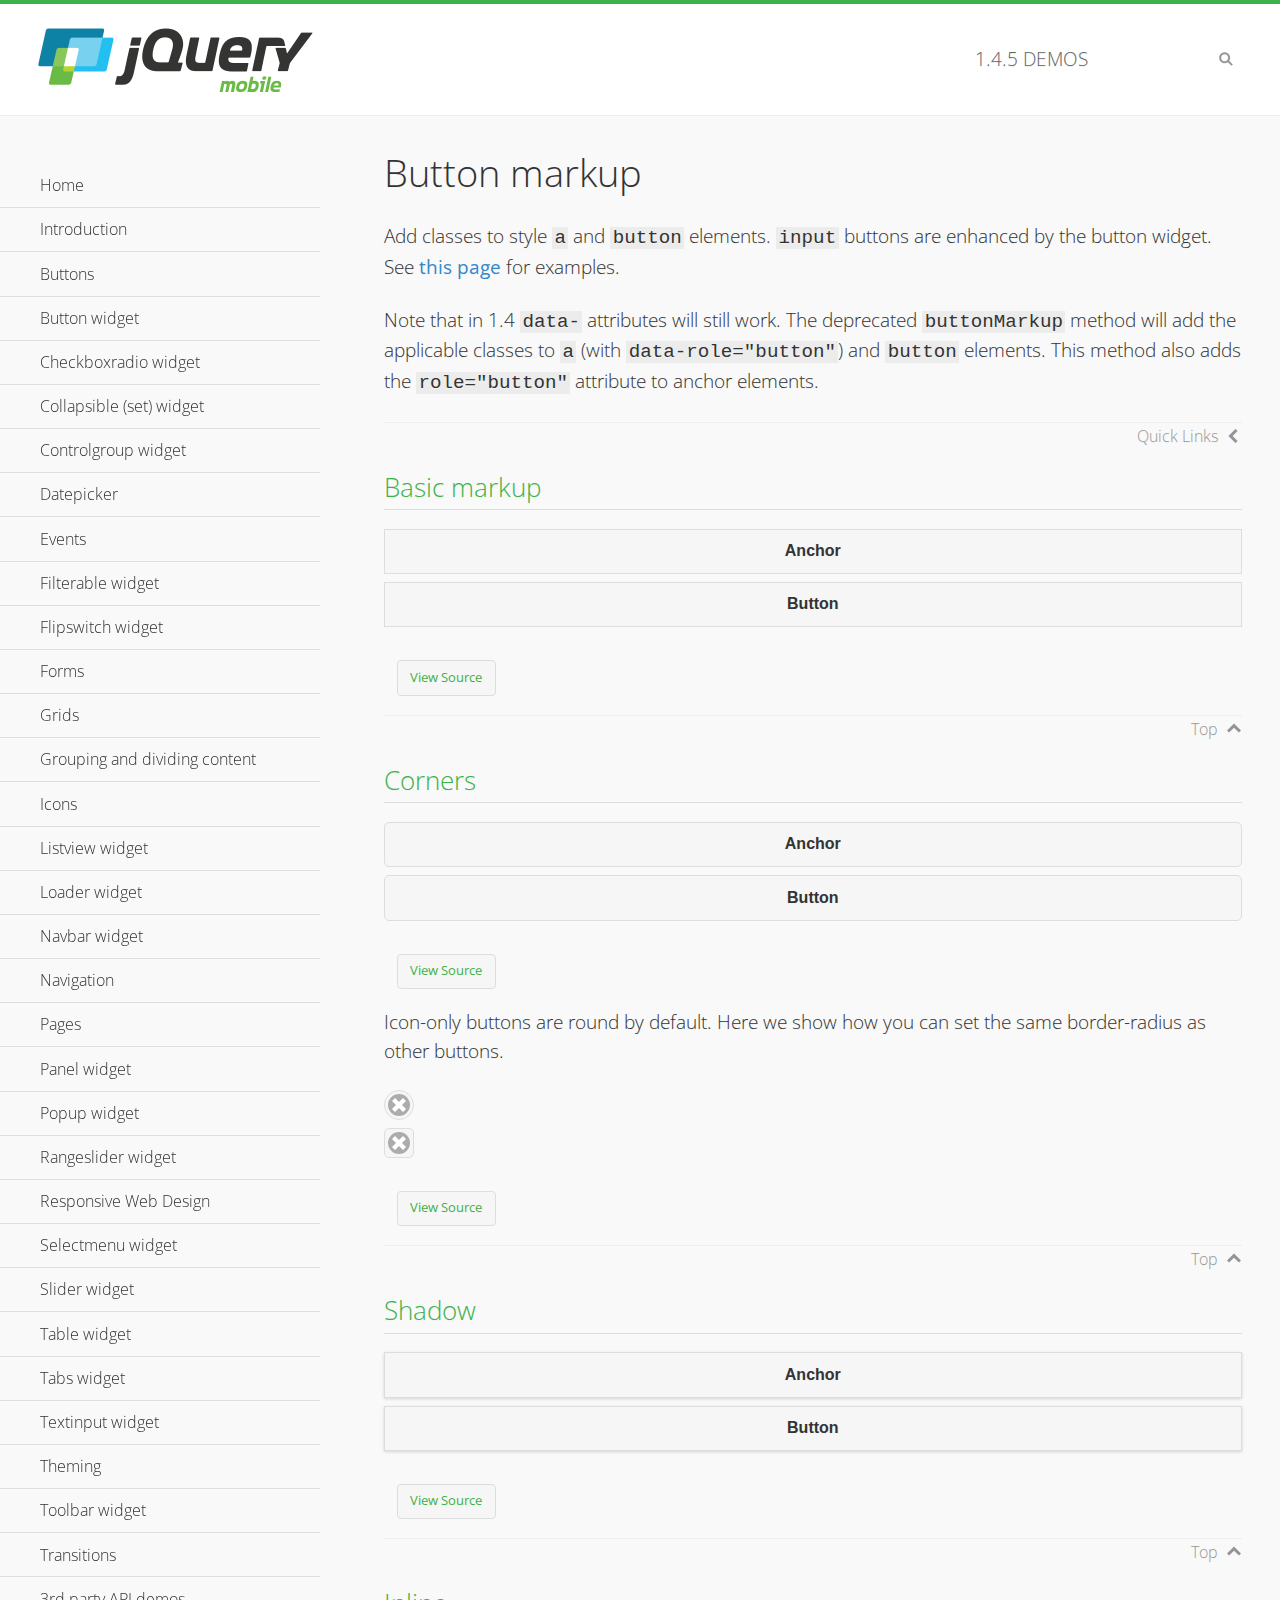
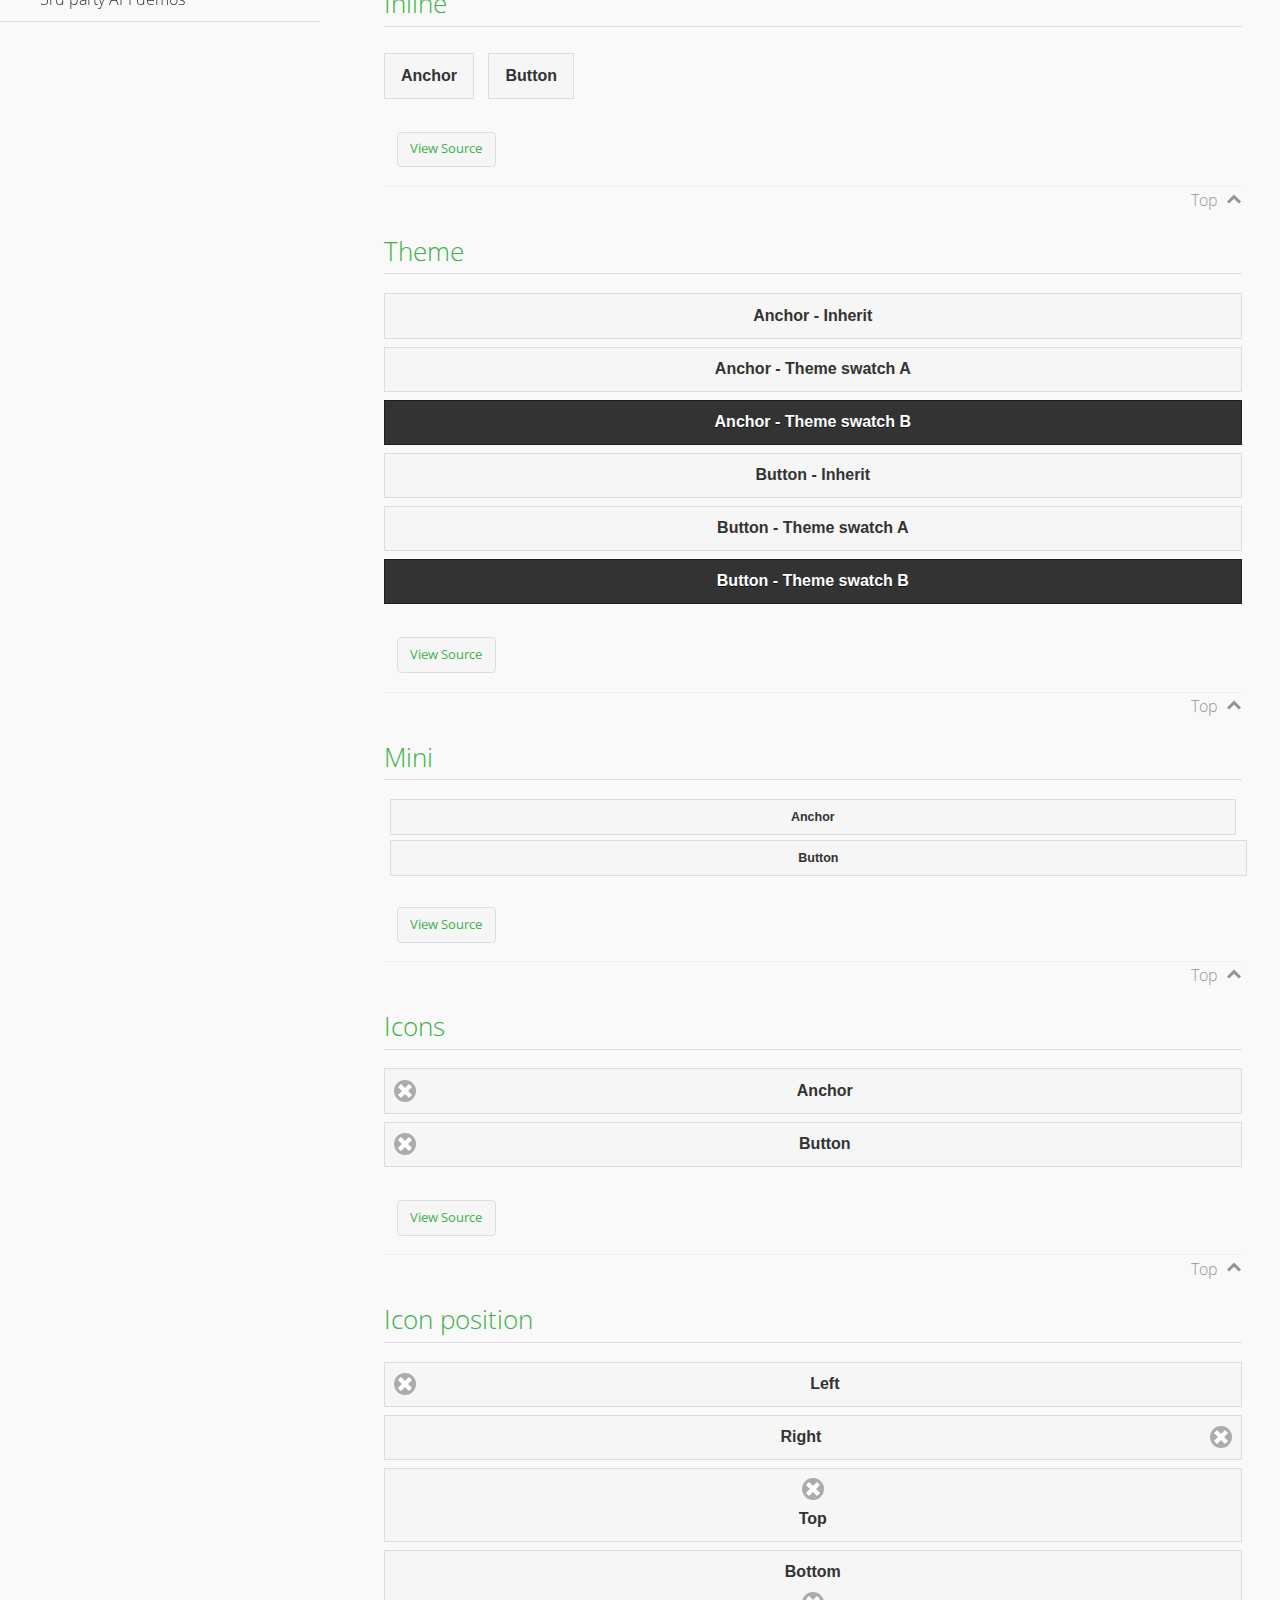
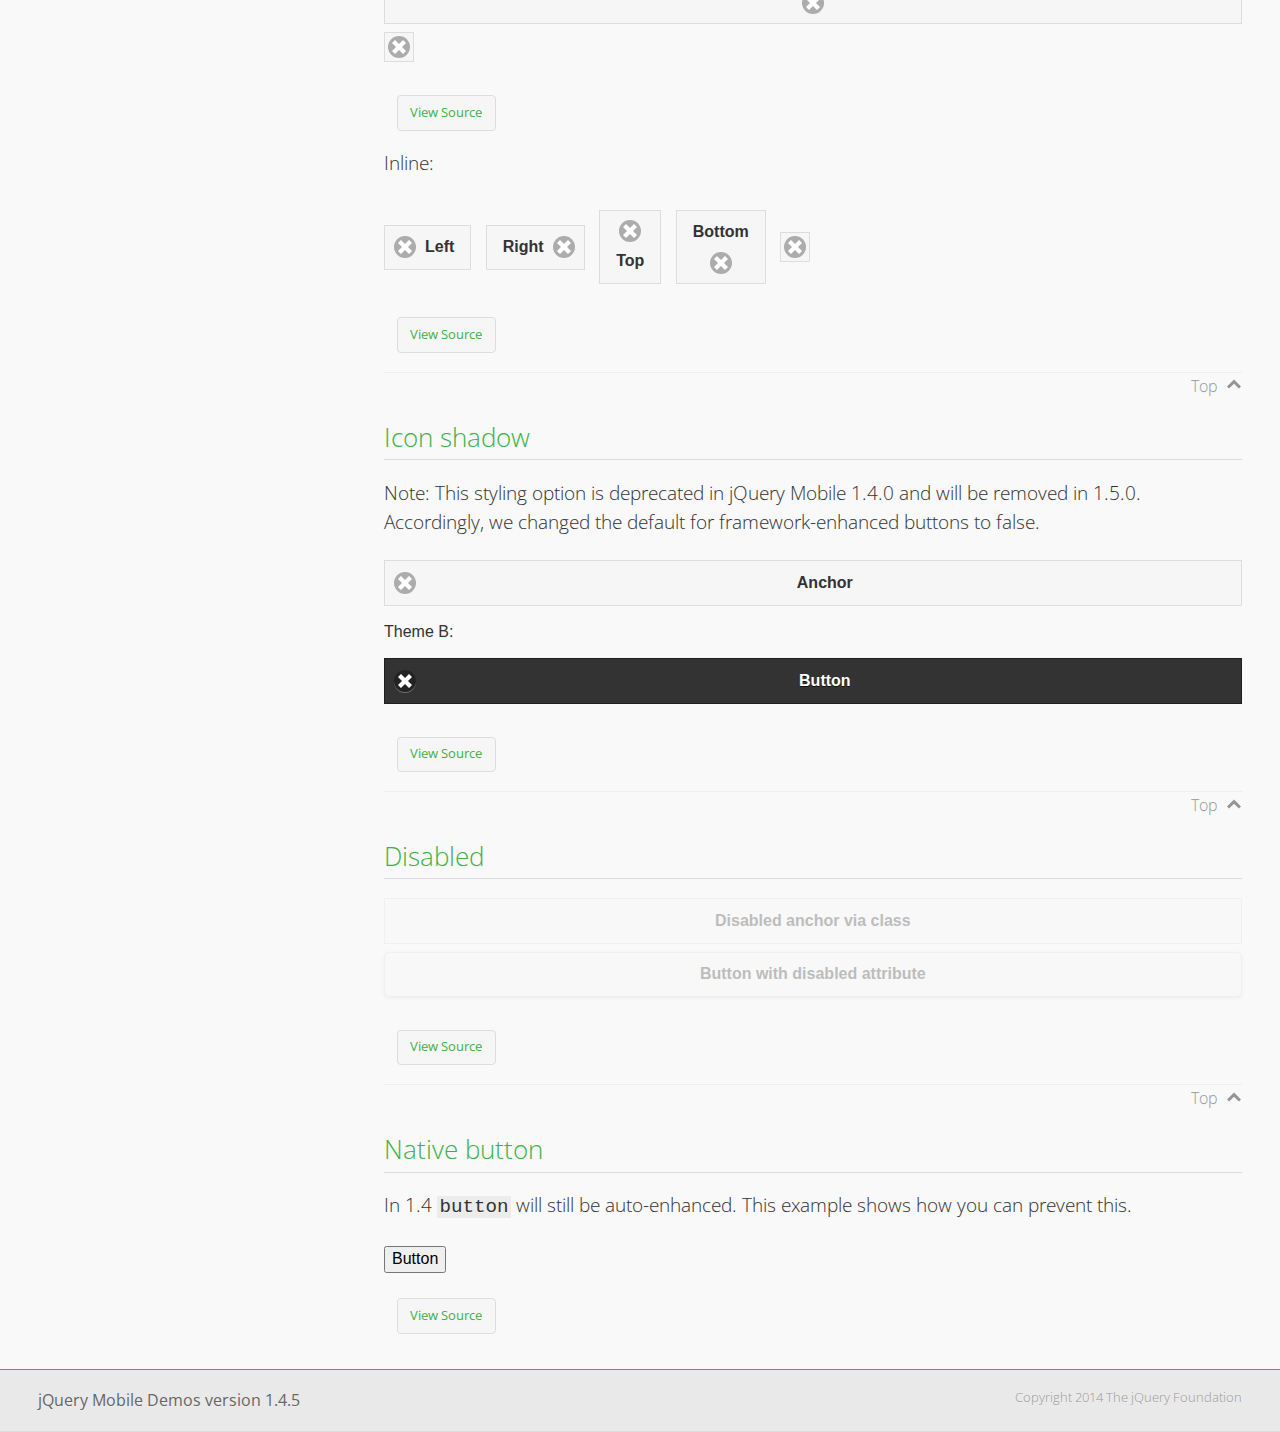
<file: proyectoPhonegap/www/js/jquery.mobile-1.4.5/demos/button-markup/index.html>
<!DOCTYPE html>
<html>
<head>
	<meta charset="utf-8">
	<meta name="viewport" content="width=device-width, initial-scale=1">
	<title>Button markup - jQuery Mobile Demos</title>
	<link rel="shortcut icon" href="../favicon.ico">
    <link rel="stylesheet" href="http://fonts.googleapis.com/css?family=Open+Sans:300,400,700">
	<link rel="stylesheet" href="../css/themes/default/jquery.mobile-1.4.5.min.css">
	<link rel="stylesheet" href="../_assets/css/jqm-demos.css">
	<script src="../js/jquery.js"></script>
	<script src="../_assets/js/index.js"></script>
	<script src="../js/jquery.mobile-1.4.5.min.js"></script>
	<style>
		#custom-border-radius .ui-btn-icon-notext.ui-corner-all {
			-webkit-border-radius: .3125em;
			border-radius: .3125em;
		}
	</style>
</head>
<body>
<div data-role="page" class="jqm-demos" data-quicklinks="true">

	<div data-role="header" class="jqm-header">
		<h2><a href="../" title="jQuery Mobile Demos home"><img src="../_assets/img/jquery-logo.png" alt="jQuery Mobile"></a></h2>
		<p><span class="jqm-version"></span> Demos</p>
		<a href="#" class="jqm-navmenu-link ui-btn ui-btn-icon-notext ui-corner-all ui-icon-bars ui-nodisc-icon ui-alt-icon ui-btn-left">Menu</a>
		<a href="#" class="jqm-search-link ui-btn ui-btn-icon-notext ui-corner-all ui-icon-search ui-nodisc-icon ui-alt-icon ui-btn-right">Search</a>
	</div><!-- /header -->

	<div role="main" class="ui-content jqm-content">

		<h1>Button markup</h1>

		<p>Add classes to style <code>a</code> and <code>button</code> elements. <code>input</code> buttons are enhanced by the button widget. See <a href="../button/" data-ajax="false">this page</a> for examples.</p>

		<p>Note that in 1.4 <code>data-</code> attributes will still work. The deprecated <code>buttonMarkup</code> method will add the applicable classes to <code>a</code> (with <code>data-role="button"</code>) and <code>button</code> elements. This method also adds the <code>role="button"</code> attribute to anchor elements.</p>

		<h2>Basic markup</h2>

		<div data-demo-html="true">
			<a href="#" class="ui-btn">Anchor</a>
			<button class="ui-btn">Button</button>
		</div><!--/demo-html -->

		<h2>Corners</h2>

		<div data-demo-html="true">
			<a href="#" class="ui-btn ui-corner-all">Anchor</a>
			<button class="ui-btn ui-corner-all">Button</button>
		</div><!--/demo-html -->

		<p>Icon-only buttons are round by default. Here we show how you can set the same border-radius as other buttons.</p>

		<div data-demo-html="true" data-demo-css="true">
			<a href="#" class="ui-btn ui-icon-delete ui-btn-icon-notext ui-corner-all">No text</a>
			<div id="custom-border-radius">
				<a href="#" class="ui-btn ui-icon-delete ui-btn-icon-notext ui-corner-all">No text</a>
			</div>
		</div><!--/demo-html -->

		<h2>Shadow</h2>

		<div data-demo-html="true">
			<a href="#" class="ui-btn ui-shadow">Anchor</a>
			<button class="ui-btn ui-shadow">Button</button>
		</div><!--/demo-html -->

		<h2>Inline</h2>

		<div data-demo-html="true">
			<a href="#" class="ui-btn ui-btn-inline">Anchor</a>
			<button class="ui-btn ui-btn-inline">Button</button>
		</div><!--/demo-html -->

		<h2>Theme</h2>

		<div data-demo-html="true">
			<a href="#" class="ui-btn">Anchor - Inherit</a>
			<a href="#" class="ui-btn ui-btn-a">Anchor - Theme swatch A</a>
			<a href="#" class="ui-btn ui-btn-b">Anchor - Theme swatch B</a>
			<button class="ui-btn">Button - Inherit</button>
			<button class="ui-btn ui-btn-a">Button - Theme swatch A</button>
			<button class="ui-btn ui-btn-b">Button - Theme swatch B</button>
		</div><!--/demo-html -->

		<h2>Mini</h2>

		<div data-demo-html="true">
			<a href="#" class="ui-btn ui-mini">Anchor</a>
			<button class="ui-btn ui-mini">Button</button>
		</div><!--/demo-html -->

		<h2>Icons</h2>

		<div data-demo-html="true">
			<a href="#" class="ui-btn ui-icon-delete ui-btn-icon-left">Anchor</a>
			<button class="ui-btn ui-icon-delete ui-btn-icon-left">Button</button>
		</div><!--/demo-html -->

		<h2>Icon position</h2>

		<div data-demo-html="true">
			<a href="#" class="ui-btn ui-icon-delete ui-btn-icon-left">Left</a>
			<a href="#" class="ui-btn ui-icon-delete ui-btn-icon-right">Right</a>
			<a href="#" class="ui-btn ui-icon-delete ui-btn-icon-top">Top</a>
			<a href="#" class="ui-btn ui-icon-delete ui-btn-icon-bottom">Bottom</a>
			<a href="#" class="ui-btn ui-icon-delete ui-btn-icon-notext">Icon only</a>
		</div><!--/demo-html -->

		<p>Inline:</p>

		<div data-demo-html="true">
			<a href="#" class="ui-btn ui-btn-inline ui-icon-delete ui-btn-icon-left">Left</a>
			<a href="#" class="ui-btn ui-btn-inline ui-icon-delete ui-btn-icon-right">Right</a>
			<a href="#" class="ui-btn ui-btn-inline ui-icon-delete ui-btn-icon-top">Top</a>
			<a href="#" class="ui-btn ui-btn-inline ui-icon-delete ui-btn-icon-bottom">Bottom</a>
			<a href="#" class="ui-btn ui-btn-inline ui-icon-delete ui-btn-icon-notext">Icon only</a>
		</div><!--/demo-html -->

		<h2>Icon shadow</h2>
		<p>Note: This styling option is deprecated in jQuery Mobile 1.4.0 and will be removed in 1.5.0. Accordingly, we changed the default for framework-enhanced buttons to false.</p>

		<div data-demo-html="true">
			<a href="#" class="ui-btn ui-icon-delete ui-btn-icon-left ui-shadow-icon">Anchor</a>
			<p>Theme B:</p>
			<button class="ui-btn ui-icon-delete ui-btn-icon-left ui-shadow-icon ui-btn-b">Button</button>
		</div><!--/demo-html -->

		<h2>Disabled</h2>

		<div data-demo-html="true">
			<a href="#" class="ui-btn ui-state-disabled">Disabled anchor via class</a>
			<button disabled>Button with disabled attribute</button>
		</div><!--/demo-html -->

		<h2>Native button</h2>
		<!-- TODO: Remove this demo in 1.5 -->
		<p>In 1.4 <code>button</code> will still be auto-enhanced. This example shows how you can prevent this.</p>

		<div data-demo-html="true">
			<button data-role="none">Button</button>
		</div><!--/demo-html -->

	</div><!-- /content -->
	    <div data-role="panel" class="jqm-navmenu-panel" data-position="left" data-display="overlay" data-theme="a">
	    	<ul class="jqm-list ui-alt-icon ui-nodisc-icon">
<li data-filtertext="demos homepage" data-icon="home"><a href=".././">Home</a></li>
<li data-filtertext="introduction overview getting started"><a href="../intro/" data-ajax="false">Introduction</a></li>
<li data-filtertext="buttons button markup buttonmarkup method anchor link button element"><a href="../button-markup/" data-ajax="false">Buttons</a></li>
<li data-filtertext="form button widget input button submit reset"><a href="../button/" data-ajax="false">Button widget</a></li>
<li data-role="collapsible" data-enhanced="true" data-collapsed-icon="carat-d" data-expanded-icon="carat-u" data-iconpos="right" data-inset="false" class="ui-collapsible ui-collapsible-themed-content ui-collapsible-collapsed">
	<h3 class="ui-collapsible-heading ui-collapsible-heading-collapsed">
		<a href="#" class="ui-collapsible-heading-toggle ui-btn ui-btn-icon-right ui-btn-inherit ui-icon-carat-d">
		    Checkboxradio widget<span class="ui-collapsible-heading-status"> click to expand contents</span>
		</a>
	</h3>
	<div class="ui-collapsible-content ui-body-inherit ui-collapsible-content-collapsed" aria-hidden="true">
		<ul>
			<li data-filtertext="form checkboxradio widget checkbox input checkboxes controlgroups"><a href="../checkboxradio-checkbox/" data-ajax="false">Checkboxes</a></li>
			<li data-filtertext="form checkboxradio widget radio input radio buttons controlgroups"><a href="../checkboxradio-radio/" data-ajax="false">Radio buttons</a></li>
		</ul>
	</div>
</li>
<li data-role="collapsible" data-enhanced="true" data-collapsed-icon="carat-d" data-expanded-icon="carat-u" data-iconpos="right" data-inset="false" class="ui-collapsible ui-collapsible-themed-content ui-collapsible-collapsed">
	<h3 class="ui-collapsible-heading ui-collapsible-heading-collapsed">
		<a href="#" class="ui-collapsible-heading-toggle ui-btn ui-btn-icon-right ui-btn-inherit ui-icon-carat-d">
			Collapsible (set) widget<span class="ui-collapsible-heading-status"> click to expand contents</span>
		</a>
	</h3>
	<div class="ui-collapsible-content ui-body-inherit ui-collapsible-content-collapsed" aria-hidden="true">
		<ul>
			<li data-filtertext="collapsibles content formatting"><a href="../collapsible/" data-ajax="false">Collapsible</a></li>
			<li data-filtertext="dynamic collapsible set accordion append expand"><a href="../collapsible-dynamic/" data-ajax="false">Dynamic collapsibles</a></li>
			<li data-filtertext="accordions collapsible set widget content formatting grouped collapsibles"><a href="../collapsibleset/" data-ajax="false">Collapsible set</a></li>
		</ul>
	</div>
</li>
<li data-role="collapsible" data-enhanced="true" data-collapsed-icon="carat-d" data-expanded-icon="carat-u" data-iconpos="right" data-inset="false" class="ui-collapsible ui-collapsible-themed-content ui-collapsible-collapsed">
	<h3 class="ui-collapsible-heading ui-collapsible-heading-collapsed">
		<a href="#" class="ui-collapsible-heading-toggle ui-btn ui-btn-icon-right ui-btn-inherit ui-icon-carat-d">
			Controlgroup widget<span class="ui-collapsible-heading-status"> click to expand contents</span>
		</a>
	</h3>
	<div class="ui-collapsible-content ui-body-inherit ui-collapsible-content-collapsed" aria-hidden="true">
		<ul>
			<li data-filtertext="controlgroups selectmenu checkboxradio input grouped buttons horizontal vertical"><a href="../controlgroup/" data-ajax="false">Controlgroup</a></li>
			<li data-filtertext="dynamic controlgroup dynamically add buttons"><a href="../controlgroup-dynamic/" data-ajax="false">Dynamic controlgroups</a></li>
		</ul>
	</div>
</li>
<li data-filtertext="form datepicker widget date input"><a href="../datepicker/" data-ajax="false">Datepicker</a></li>
<li data-role="collapsible" data-enhanced="true" data-collapsed-icon="carat-d" data-expanded-icon="carat-u" data-iconpos="right" data-inset="false" class="ui-collapsible ui-collapsible-themed-content ui-collapsible-collapsed">
	<h3 class="ui-collapsible-heading ui-collapsible-heading-collapsed">
		<a href="#" class="ui-collapsible-heading-toggle ui-btn ui-btn-icon-right ui-btn-inherit ui-icon-carat-d">
			Events<span class="ui-collapsible-heading-status"> click to expand contents</span>
		</a>
	</h3>
	<div class="ui-collapsible-content ui-body-inherit ui-collapsible-content-collapsed" aria-hidden="true">
		<ul>
			<li data-filtertext="swipe to delete list items listviews swipe events"><a href="../swipe-list/" data-ajax="false">Swipe list items</a></li>
			<li data-filtertext="swipe to navigate swipe page navigation swipe events"><a href="../swipe-page/" data-ajax="false">Swipe page navigation</a></li>
		</ul>
	</div>
</li>
<li data-filtertext="filterable filter elements sorting searching listview table"><a href="../filterable/" data-ajax="false">Filterable widget</a></li>
<li data-filtertext="form flipswitch widget flip toggle switch binary select checkbox input"><a href="../flipswitch/" data-ajax="false">Flipswitch widget</a></li>
<li data-role="collapsible" data-enhanced="true" data-collapsed-icon="carat-d" data-expanded-icon="carat-u" data-iconpos="right" data-inset="false" class="ui-collapsible ui-collapsible-themed-content ui-collapsible-collapsed">
	<h3 class="ui-collapsible-heading ui-collapsible-heading-collapsed">
		<a href="#" class="ui-collapsible-heading-toggle ui-btn ui-btn-icon-right ui-btn-inherit ui-icon-carat-d">
			Forms<span class="ui-collapsible-heading-status"> click to expand contents</span>
		</a>
	</h3>
	<div class="ui-collapsible-content ui-body-inherit ui-collapsible-content-collapsed" aria-hidden="true">
		<ul>
			<li data-filtertext="forms text checkbox radio range button submit reset inputs selects textarea slider flipswitch label form elements"><a href="../forms/" data-ajax="false">Forms</a></li>
			<li data-filtertext="form hide labels hidden accessible ui-hidden-accessible forms"><a href="../forms-label-hidden-accessible/" data-ajax="false">Hide labels</a></li>
			<li data-filtertext="form field containers fieldcontain ui-field-contain forms"><a href="../forms-field-contain/" data-ajax="false">Field containers</a></li>
			<li data-filtertext="forms disabled form elements"><a href="../forms-disabled/" data-ajax="false">Forms disabled</a></li>
			<li data-filtertext="forms gallery examples overview forms text checkbox radio range button submit reset inputs selects textarea slider flipswitch label form elements"><a href="../forms-gallery/" data-ajax="false">Forms gallery</a></li>
		</ul>
	</div>
</li>
<li data-role="collapsible" data-enhanced="true" data-collapsed-icon="carat-d" data-expanded-icon="carat-u" data-iconpos="right" data-inset="false" class="ui-collapsible ui-collapsible-themed-content ui-collapsible-collapsed">
	<h3 class="ui-collapsible-heading ui-collapsible-heading-collapsed">
		<a href="#" class="ui-collapsible-heading-toggle ui-btn ui-btn-icon-right ui-btn-inherit ui-icon-carat-d">
			Grids<span class="ui-collapsible-heading-status"> click to expand contents</span>
		</a>
	</h3>
	<div class="ui-collapsible-content ui-body-inherit ui-collapsible-content-collapsed" aria-hidden="true">
		<ul>
			<li data-filtertext="grids columns blocks content formatting rwd responsive css framework"><a href="../grids/" data-ajax="false">Grids</a></li>
			<li data-filtertext="buttons in grids css framework"><a href="../grids-buttons/" data-ajax="false">Buttons in grids</a></li>
			<li data-filtertext="custom responsive grids rwd css framework"><a href="../grids-custom-responsive/" data-ajax="false">Custom responsive grids</a></li>
		</ul>
	</div>
</li>
<li data-filtertext="blocks content formatting sections heading"><a href="../body-bar-classes/" data-ajax="false">Grouping and dividing content</a></li>
<li data-role="collapsible" data-enhanced="true" data-collapsed-icon="carat-d" data-expanded-icon="carat-u" data-iconpos="right" data-inset="false" class="ui-collapsible ui-collapsible-themed-content ui-collapsible-collapsed">
	<h3 class="ui-collapsible-heading ui-collapsible-heading-collapsed">
		<a href="#" class="ui-collapsible-heading-toggle ui-btn ui-btn-icon-right ui-btn-inherit ui-icon-carat-d">
			Icons<span class="ui-collapsible-heading-status"> click to expand contents</span>
		</a>
	</h3>
	<div class="ui-collapsible-content ui-body-inherit ui-collapsible-content-collapsed" aria-hidden="true">
		<ul>
			<li data-filtertext="button icons svg disc alt custom icon position"><a href="../icons/" data-ajax="false">Icons</a></li>
			<li data-filtertext=""><a href="../icons-grunticon/" data-ajax="false">Grunticon loader</a></li>
		</ul>
	</div>
</li>
<li data-role="collapsible" data-enhanced="true" data-collapsed-icon="carat-d" data-expanded-icon="carat-u" data-iconpos="right" data-inset="false" class="ui-collapsible ui-collapsible-themed-content ui-collapsible-collapsed">
	<h3 class="ui-collapsible-heading ui-collapsible-heading-collapsed">
		<a href="#" class="ui-collapsible-heading-toggle ui-btn ui-btn-icon-right ui-btn-inherit ui-icon-carat-d">
			Listview widget<span class="ui-collapsible-heading-status"> click to expand contents</span>
		</a>
	</h3>
	<div class="ui-collapsible-content ui-body-inherit ui-collapsible-content-collapsed" aria-hidden="true">
		<ul>
			<li data-filtertext="listview widget thumbnails icons nested split button collapsible ul ol"><a href="../listview/" data-ajax="false">Listview</a></li>
			<li data-filtertext="autocomplete filterable reveal listview filtertextbeforefilter placeholder"><a href="../listview-autocomplete/" data-ajax="false">Listview autocomplete</a></li>
			<li data-filtertext="autocomplete filterable reveal listview remote data filtertextbeforefilter placeholder"><a href="../listview-autocomplete-remote/" data-ajax="false">Listview autocomplete remote data</a></li>
			<li data-filtertext="autodividers anchor jump scroll linkbars listview lists ul ol"><a href="../listview-autodividers-linkbar/" data-ajax="false">Listview autodividers linkbar</a></li>
			<li data-filtertext="listview autodividers selector autodividersselector lists ul ol"><a href="../listview-autodividers-selector/" data-ajax="false">Listview autodividers selector</a></li>
			<li data-filtertext="listview nested list items"><a href="../listview-nested-lists/" data-ajax="false">Nested Listviews</a></li>
			<li data-filtertext="listview collapsible list items flat"><a href="../listview-collapsible-item-flat/" data-ajax="false">Listview collapsible list items (flat)</a></li>
			<li data-filtertext="listview collapsible list indented"><a href="../listview-collapsible-item-indented/" data-ajax="false">Listview collapsible list items (indented)</a></li>
			<li data-filtertext="grid listview responsive grids responsive listviews lists ul"><a href="../listview-grid/" data-ajax="false">Listview responsive grid</a></li>
		</ul>
	</div>
</li>
<li data-filtertext="loader widget page loading navigation overlay spinner"><a href="../loader/" data-ajax="false">Loader widget</a></li>
<li data-filtertext="navbar widget navmenu toolbars header footer"><a href="../navbar/" data-ajax="false">Navbar widget</a></li>
<li data-role="collapsible" data-enhanced="true" data-collapsed-icon="carat-d" data-expanded-icon="carat-u" data-iconpos="right" data-inset="false" class="ui-collapsible ui-collapsible-themed-content ui-collapsible-collapsed">
	<h3 class="ui-collapsible-heading ui-collapsible-heading-collapsed">
		<a href="#" class="ui-collapsible-heading-toggle ui-btn ui-btn-icon-right ui-btn-inherit ui-icon-carat-d">
			Navigation<span class="ui-collapsible-heading-status"> click to expand contents</span>
		</a>
	</h3>
	<div class="ui-collapsible-content ui-body-inherit ui-collapsible-content-collapsed" aria-hidden="true">
		<ul>
			<li data-filtertext="ajax navigation navigate widget history event method"><a href="../navigation/" data-ajax="false">Navigation</a></li>
			<li data-filtertext="linking pages page links navigation ajax prefetch cache"><a href="../navigation-linking-pages/" data-ajax="false">Linking pages</a></li>
			<!-- <li data-filtertext="php redirect server redirection server-side navigation"><a href="../navigation-php-redirect/" data-ajax="false">PHP redirect demo</a></li>-->
			<li data-filtertext="navigation redirection hash query"><a href="../navigation-hash-processing/" data-ajax="false">Hash processing demo</a></li>
			<li data-filtertext="navigation redirection hash query"><a href="../page-events/" data-ajax="false">Page Navigation Events</a></li>
		</ul>
	</div>
</li>
<li data-role="collapsible" data-enhanced="true" data-collapsed-icon="carat-d" data-expanded-icon="carat-u" data-iconpos="right" data-inset="false" class="ui-collapsible ui-collapsible-themed-content ui-collapsible-collapsed">
	<h3 class="ui-collapsible-heading ui-collapsible-heading-collapsed">
		<a href="#" class="ui-collapsible-heading-toggle ui-btn ui-btn-icon-right ui-btn-inherit ui-icon-carat-d">
			Pages<span class="ui-collapsible-heading-status"> click to expand contents</span>
		</a>
	</h3>
	<div class="ui-collapsible-content ui-body-inherit ui-collapsible-content-collapsed" aria-hidden="true">
		<ul>
			<li data-filtertext="pages page widget ajax navigation"><a href="../pages/" data-ajax="false">Pages</a></li>
			<li data-filtertext="single page"><a href="../pages-single-page/" data-ajax="false">Single page</a></li>
			<li data-filtertext="multipage multi-page page"><a href="../pages-multi-page/" data-ajax="false">Multi-page template</a></li>
			<li data-filtertext="dialog page widget modal popup"><a href="../pages-dialog/" data-ajax="false">Dialog page</a></li>
		</ul>
	</div>
</li>
<li data-role="collapsible" data-enhanced="true" data-collapsed-icon="carat-d" data-expanded-icon="carat-u" data-iconpos="right" data-inset="false" class="ui-collapsible ui-collapsible-themed-content ui-collapsible-collapsed">
	<h3 class="ui-collapsible-heading ui-collapsible-heading-collapsed">
		<a href="#" class="ui-collapsible-heading-toggle ui-btn ui-btn-icon-right ui-btn-inherit ui-icon-carat-d">
			Panel widget<span class="ui-collapsible-heading-status"> click to expand contents</span>
		</a>
	</h3>
	<div class="ui-collapsible-content ui-body-inherit ui-collapsible-content-collapsed" aria-hidden="true">
		<ul>
			<li data-filtertext="panel widget sliding panels reveal push overlay responsive"><a href="../panel/" data-ajax="false">Panel</a></li>
			<li data-filtertext=""><a href="../panel-external/" data-ajax="false">External panels</a></li>
			<li data-filtertext="panel "><a href="../panel-fixed/" data-ajax="false">Fixed panels</a></li>
			<li data-filtertext="panel slide panels sliding panels shadow rwd responsive breakpoint"><a href="../panel-responsive/" data-ajax="false">Panels responsive</a></li>
			<li data-filtertext="panel custom style custom panel width reveal shadow listview panel styling page background wrapper"><a href="../panel-styling/" data-ajax="false">Custom panel style</a></li>
			<li data-filtertext="panel open on swipe"><a href="../panel-swipe-open/" data-ajax="false">Panel open on swipe</a></li>
			<li data-filtertext="panels outside page internal external toolbars"><a href="../panel-external-internal/" data-ajax="false">Panel external and internal</a></li>
		</ul>
	</div>
</li>
<li data-role="collapsible" data-enhanced="true" data-collapsed-icon="carat-d" data-expanded-icon="carat-u" data-iconpos="right" data-inset="false" class="ui-collapsible ui-collapsible-themed-content ui-collapsible-collapsed">
	<h3 class="ui-collapsible-heading ui-collapsible-heading-collapsed">
		<a href="#" class="ui-collapsible-heading-toggle ui-btn ui-btn-icon-right ui-btn-inherit ui-icon-carat-d">
			Popup widget<span class="ui-collapsible-heading-status"> click to expand contents</span>
		</a>
	</h3>
	<div class="ui-collapsible-content ui-body-inherit ui-collapsible-content-collapsed" aria-hidden="true">
		<ul>
			<li data-filtertext="popup widget popups dialog modal transition tooltip lightbox form overlay screen flip pop fade transition"><a href="../popup/" data-ajax="false">Popup</a></li>
			<li data-filtertext="popup alignment position"><a href="../popup-alignment/" data-ajax="false">Popup alignment</a></li>
			<li data-filtertext="popup arrow size popups popover"><a href="../popup-arrow-size/" data-ajax="false">Popup arrow size</a></li>
			<li data-filtertext="dynamic popups popup images lightbox"><a href="../popup-dynamic/" data-ajax="false">Dynamic popups</a></li>
			<li data-filtertext="popups with iframes scaling"><a href="../popup-iframe/" data-ajax="false">Popups with iframes</a></li>
			<li data-filtertext="popup image scaling"><a href="../popup-image-scaling/" data-ajax="false">Popup image scaling</a></li>
			<li data-filtertext="external popup outside multi-page"><a href="../popup-outside-multipage/" data-ajax="false">Popup outside multi-page</a></li>
		</ul>
	</div>
</li>
<li data-filtertext="form rangeslider widget dual sliders dual handle sliders range input"><a href="../rangeslider/" data-ajax="false">Rangeslider widget</a></li>
<li data-filtertext="responsive web design rwd adaptive progressive enhancement PE accessible mobile breakpoints media query media queries"><a href="../rwd/" data-ajax="false">Responsive Web Design</a></li>
<li data-role="collapsible" data-enhanced="true" data-collapsed-icon="carat-d" data-expanded-icon="carat-u" data-iconpos="right" data-inset="false" class="ui-collapsible ui-collapsible-themed-content ui-collapsible-collapsed">
	<h3 class="ui-collapsible-heading ui-collapsible-heading-collapsed">
		<a href="#" class="ui-collapsible-heading-toggle ui-btn ui-btn-icon-right ui-btn-inherit ui-icon-carat-d">
			Selectmenu widget<span class="ui-collapsible-heading-status"> click to expand contents</span>
		</a>
	</h3>
	<div class="ui-collapsible-content ui-body-inherit ui-collapsible-content-collapsed" aria-hidden="true">
		<ul>
			<li data-filtertext="form selectmenu widget select input custom select menu selects"><a href="../selectmenu/" data-ajax="false">Selectmenu</a></li>
			<li data-filtertext="form custom select menu selectmenu widget custom menu option optgroup multiple selects"><a href="../selectmenu-custom/" data-ajax="false">Custom select menu</a></li>
			<li data-filtertext="filterable select filter popup dialog"><a href="../selectmenu-custom-filter/" data-ajax="false">Custom select menu with filter</a></li>
		</ul>
	</div>
</li>
<li data-role="collapsible" data-enhanced="true" data-collapsed-icon="carat-d" data-expanded-icon="carat-u" data-iconpos="right" data-inset="false" class="ui-collapsible ui-collapsible-themed-content ui-collapsible-collapsed">
	<h3 class="ui-collapsible-heading ui-collapsible-heading-collapsed">
		<a href="#" class="ui-collapsible-heading-toggle ui-btn ui-btn-icon-right ui-btn-inherit ui-icon-carat-d">
			Slider widget<span class="ui-collapsible-heading-status"> click to expand contents</span>
		</a>
	</h3>
	<div class="ui-collapsible-content ui-body-inherit ui-collapsible-content-collapsed" aria-hidden="true">
		<ul>
			<li data-filtertext="form slider widget range input single sliders"><a href="../slider/" data-ajax="false">Slider</a></li>
			<li data-filtertext="form slider widget flipswitch slider binary select flip toggle switch"><a href="../slider-flipswitch/" data-ajax="false">Slider flip toggle switch</a></li>
			<li data-filtertext="form slider tooltip handle value input range sliders"><a href="../slider-tooltip/" data-ajax="false">Slider tooltip</a></li>
		</ul>
	</div>
</li>
<li data-role="collapsible" data-enhanced="true" data-collapsed-icon="carat-d" data-expanded-icon="carat-u" data-iconpos="right" data-inset="false" class="ui-collapsible ui-collapsible-themed-content ui-collapsible-collapsed">
	<h3 class="ui-collapsible-heading ui-collapsible-heading-collapsed">
		<a href="#" class="ui-collapsible-heading-toggle ui-btn ui-btn-icon-right ui-btn-inherit ui-icon-carat-d">
			Table widget<span class="ui-collapsible-heading-status"> click to expand contents</span>
		</a>
	</h3>
	<div class="ui-collapsible-content ui-body-inherit ui-collapsible-content-collapsed" aria-hidden="true">
		<ul>
			<li data-filtertext="table widget reflow column toggle th td responsive tables rwd hide show tabular"><a href="../table-column-toggle/" data-ajax="false">Table Column Toggle</a></li>
			<li data-filtertext="table column toggle phone comparison demo"><a href="../table-column-toggle-example/" data-ajax="false">Table Column Toggle demo</a></li>
			<li data-filtertext="responsive tables table column toggle heading groups rwd breakpoint"><a href="../table-column-toggle-heading-groups/" data-ajax="false">Table Column Toggle heading groups</a></li>
			<li data-filtertext="responsive tables table column toggle hide rwd breakpoint customization options"><a href="../table-column-toggle-options/" data-ajax="false">Table Column Toggle options</a></li>
			<li data-filtertext="table reflow th td responsive rwd columns tabular"><a href="../table-reflow/" data-ajax="false">Table Reflow</a></li>
			<li data-filtertext="responsive tables table reflow heading groups rwd breakpoint"><a href="../table-reflow-heading-groups/" data-ajax="false">Table Reflow heading groups</a></li>
			<li data-filtertext="responsive tables table reflow stripes strokes table style"><a href="../table-reflow-stripes-strokes/" data-ajax="false">Table Reflow stripes and strokes</a></li>
			<li data-filtertext="responsive tables table reflow stack custom styles"><a href="../table-reflow-styling/" data-ajax="false">Table Reflow custom styles</a></li>
		</ul>
	</div>
</li>
<li data-filtertext="ui tabs widget"><a href="../tabs/" data-ajax="false">Tabs widget</a></li>
<li data-filtertext="form textinput widget text input textarea number date time tel email file color password"><a href="../textinput/" data-ajax="false">Textinput widget</a></li>
<li data-role="collapsible" data-enhanced="true" data-collapsed-icon="carat-d" data-expanded-icon="carat-u" data-iconpos="right" data-inset="false" class="ui-collapsible ui-collapsible-themed-content ui-collapsible-collapsed">
	<h3 class="ui-collapsible-heading ui-collapsible-heading-collapsed">
		<a href="#" class="ui-collapsible-heading-toggle ui-btn ui-btn-icon-right ui-btn-inherit ui-icon-carat-d">
			Theming<span class="ui-collapsible-heading-status"> click to expand contents</span>
		</a>
	</h3>
	<div class="ui-collapsible-content ui-body-inherit ui-collapsible-content-collapsed" aria-hidden="true">
		<ul>
			<li data-filtertext="default theme swatches theming style css"><a href="../theme-default/" data-ajax="false">Default theme</a></li>
			<li data-filtertext="classic theme old theme swatches theming style css"><a href="../theme-classic/" data-ajax="false">Classic theme</a></li>
		</ul>
	</div>
</li>
<li data-role="collapsible" data-enhanced="true" data-collapsed-icon="carat-d" data-expanded-icon="carat-u" data-iconpos="right" data-inset="false" class="ui-collapsible ui-collapsible-themed-content ui-collapsible-collapsed">
	<h3 class="ui-collapsible-heading ui-collapsible-heading-collapsed">
		<a href="#" class="ui-collapsible-heading-toggle ui-btn ui-btn-icon-right ui-btn-inherit ui-icon-carat-d">
			Toolbar widget<span class="ui-collapsible-heading-status"> click to expand contents</span>
		</a>
	</h3>
	<div class="ui-collapsible-content ui-body-inherit ui-collapsible-content-collapsed" aria-hidden="true">
		<ul>
			<li data-filtertext="toolbar widget header footer toolbars fixed fullscreen external sections"><a href="../toolbar/" data-ajax="false">Toolbar</a></li>
			<li data-filtertext="dynamic toolbars dynamically add toolbar header footer"><a href="../toolbar-dynamic/" data-ajax="false">Dynamic toolbars</a></li>
			<li data-filtertext="external toolbars header footer"><a href="../toolbar-external/" data-ajax="false">External toolbars</a></li>
			<li data-filtertext="fixed toolbars header footer"><a href="../toolbar-fixed/" data-ajax="false">Fixed toolbars</a></li>
			<li data-filtertext="fixed fullscreen toolbars header footer"><a href="../toolbar-fixed-fullscreen/" data-ajax="false">Fullscreen toolbars</a></li>
			<li data-filtertext="external fixed toolbars header footer"><a href="../toolbar-fixed-external/" data-ajax="false">Fixed external toolbars</a></li>
			<li data-filtertext="external persistent toolbars header footer navbar navmenu"><a href="../toolbar-fixed-persistent/" data-ajax="false">Persistent toolbars</a></li>
			<li data-filtertext="external ajax optimized toolbars persistent toolbars header footer navbar"><a href="../toolbar-fixed-persistent-optimized/" data-ajax="false">Ajax optimized toolbars</a></li>
			<li data-filtertext="form in toolbars header footer"><a href="../toolbar-fixed-forms/" data-ajax="false">Form in toolbar</a></li>
		</ul>
	</div>
</li>
<li data-filtertext="page transitions animated pages popup navigation flip slide fade pop"><a href="../transitions/" data-ajax="false">Transitions</a></li>
<li data-role="collapsible" data-enhanced="true" data-collapsed-icon="carat-d" data-expanded-icon="carat-u" data-iconpos="right" data-inset="false" class="ui-collapsible ui-collapsible-themed-content ui-collapsible-collapsed">
	<h3 class="ui-collapsible-heading ui-collapsible-heading-collapsed">
		<a href="#" class="ui-collapsible-heading-toggle ui-btn ui-btn-icon-right ui-btn-inherit ui-icon-carat-d">
			3rd party API demos<span class="ui-collapsible-heading-status"> click to expand contents</span>
		</a>
	</h3>
	<div class="ui-collapsible-content ui-body-inherit ui-collapsible-content-collapsed" aria-hidden="true">
		<ul>
			<li data-filtertext="backbone requirejs navigation router"><a href="../backbone-requirejs/" data-ajax="false">Backbone RequireJS</a></li>
			<li data-filtertext="google maps geolocation demo"><a href="../map-geolocation/" data-ajax="false">Google Maps geolocation</a></li>
			<li data-filtertext="google maps hybrid"><a href="../map-list-toggle/" data-ajax="false">Google Maps list toggle</a></li>
		</ul>
	</div>
</li>



		     </ul>
		</div><!-- /panel -->


	<div data-role="footer" data-position="fixed" data-tap-toggle="false" class="jqm-footer">
		<p>jQuery Mobile Demos version <span class="jqm-version"></span></p>
		<p>Copyright 2014 The jQuery Foundation</p>
	</div><!-- /footer -->
	<!-- TODO: This should become an external panel so we can add input to markup (unique ID) -->
    <div data-role="panel" class="jqm-search-panel" data-position="right" data-display="overlay" data-theme="a">
		<div class="jqm-search">
			<ul class="jqm-list" data-filter-placeholder="Search demos..." data-filter-reveal="true">
<li data-filtertext="demos homepage" data-icon="home"><a href=".././">Home</a></li>
<li data-filtertext="introduction overview getting started"><a href="../intro/" data-ajax="false">Introduction</a></li>
<li data-filtertext="buttons button markup buttonmarkup method anchor link button element"><a href="../button-markup/" data-ajax="false">Buttons</a></li>
<li data-filtertext="form button widget input button submit reset"><a href="../button/" data-ajax="false">Button widget</a></li>
<li data-role="collapsible" data-enhanced="true" data-collapsed-icon="carat-d" data-expanded-icon="carat-u" data-iconpos="right" data-inset="false" class="ui-collapsible ui-collapsible-themed-content ui-collapsible-collapsed">
	<h3 class="ui-collapsible-heading ui-collapsible-heading-collapsed">
		<a href="#" class="ui-collapsible-heading-toggle ui-btn ui-btn-icon-right ui-btn-inherit ui-icon-carat-d">
		    Checkboxradio widget<span class="ui-collapsible-heading-status"> click to expand contents</span>
		</a>
	</h3>
	<div class="ui-collapsible-content ui-body-inherit ui-collapsible-content-collapsed" aria-hidden="true">
		<ul>
			<li data-filtertext="form checkboxradio widget checkbox input checkboxes controlgroups"><a href="../checkboxradio-checkbox/" data-ajax="false">Checkboxes</a></li>
			<li data-filtertext="form checkboxradio widget radio input radio buttons controlgroups"><a href="../checkboxradio-radio/" data-ajax="false">Radio buttons</a></li>
		</ul>
	</div>
</li>
<li data-role="collapsible" data-enhanced="true" data-collapsed-icon="carat-d" data-expanded-icon="carat-u" data-iconpos="right" data-inset="false" class="ui-collapsible ui-collapsible-themed-content ui-collapsible-collapsed">
	<h3 class="ui-collapsible-heading ui-collapsible-heading-collapsed">
		<a href="#" class="ui-collapsible-heading-toggle ui-btn ui-btn-icon-right ui-btn-inherit ui-icon-carat-d">
			Collapsible (set) widget<span class="ui-collapsible-heading-status"> click to expand contents</span>
		</a>
	</h3>
	<div class="ui-collapsible-content ui-body-inherit ui-collapsible-content-collapsed" aria-hidden="true">
		<ul>
			<li data-filtertext="collapsibles content formatting"><a href="../collapsible/" data-ajax="false">Collapsible</a></li>
			<li data-filtertext="dynamic collapsible set accordion append expand"><a href="../collapsible-dynamic/" data-ajax="false">Dynamic collapsibles</a></li>
			<li data-filtertext="accordions collapsible set widget content formatting grouped collapsibles"><a href="../collapsibleset/" data-ajax="false">Collapsible set</a></li>
		</ul>
	</div>
</li>
<li data-role="collapsible" data-enhanced="true" data-collapsed-icon="carat-d" data-expanded-icon="carat-u" data-iconpos="right" data-inset="false" class="ui-collapsible ui-collapsible-themed-content ui-collapsible-collapsed">
	<h3 class="ui-collapsible-heading ui-collapsible-heading-collapsed">
		<a href="#" class="ui-collapsible-heading-toggle ui-btn ui-btn-icon-right ui-btn-inherit ui-icon-carat-d">
			Controlgroup widget<span class="ui-collapsible-heading-status"> click to expand contents</span>
		</a>
	</h3>
	<div class="ui-collapsible-content ui-body-inherit ui-collapsible-content-collapsed" aria-hidden="true">
		<ul>
			<li data-filtertext="controlgroups selectmenu checkboxradio input grouped buttons horizontal vertical"><a href="../controlgroup/" data-ajax="false">Controlgroup</a></li>
			<li data-filtertext="dynamic controlgroup dynamically add buttons"><a href="../controlgroup-dynamic/" data-ajax="false">Dynamic controlgroups</a></li>
		</ul>
	</div>
</li>
<li data-filtertext="form datepicker widget date input"><a href="../datepicker/" data-ajax="false">Datepicker</a></li>
<li data-role="collapsible" data-enhanced="true" data-collapsed-icon="carat-d" data-expanded-icon="carat-u" data-iconpos="right" data-inset="false" class="ui-collapsible ui-collapsible-themed-content ui-collapsible-collapsed">
	<h3 class="ui-collapsible-heading ui-collapsible-heading-collapsed">
		<a href="#" class="ui-collapsible-heading-toggle ui-btn ui-btn-icon-right ui-btn-inherit ui-icon-carat-d">
			Events<span class="ui-collapsible-heading-status"> click to expand contents</span>
		</a>
	</h3>
	<div class="ui-collapsible-content ui-body-inherit ui-collapsible-content-collapsed" aria-hidden="true">
		<ul>
			<li data-filtertext="swipe to delete list items listviews swipe events"><a href="../swipe-list/" data-ajax="false">Swipe list items</a></li>
			<li data-filtertext="swipe to navigate swipe page navigation swipe events"><a href="../swipe-page/" data-ajax="false">Swipe page navigation</a></li>
		</ul>
	</div>
</li>
<li data-filtertext="filterable filter elements sorting searching listview table"><a href="../filterable/" data-ajax="false">Filterable widget</a></li>
<li data-filtertext="form flipswitch widget flip toggle switch binary select checkbox input"><a href="../flipswitch/" data-ajax="false">Flipswitch widget</a></li>
<li data-role="collapsible" data-enhanced="true" data-collapsed-icon="carat-d" data-expanded-icon="carat-u" data-iconpos="right" data-inset="false" class="ui-collapsible ui-collapsible-themed-content ui-collapsible-collapsed">
	<h3 class="ui-collapsible-heading ui-collapsible-heading-collapsed">
		<a href="#" class="ui-collapsible-heading-toggle ui-btn ui-btn-icon-right ui-btn-inherit ui-icon-carat-d">
			Forms<span class="ui-collapsible-heading-status"> click to expand contents</span>
		</a>
	</h3>
	<div class="ui-collapsible-content ui-body-inherit ui-collapsible-content-collapsed" aria-hidden="true">
		<ul>
			<li data-filtertext="forms text checkbox radio range button submit reset inputs selects textarea slider flipswitch label form elements"><a href="../forms/" data-ajax="false">Forms</a></li>
			<li data-filtertext="form hide labels hidden accessible ui-hidden-accessible forms"><a href="../forms-label-hidden-accessible/" data-ajax="false">Hide labels</a></li>
			<li data-filtertext="form field containers fieldcontain ui-field-contain forms"><a href="../forms-field-contain/" data-ajax="false">Field containers</a></li>
			<li data-filtertext="forms disabled form elements"><a href="../forms-disabled/" data-ajax="false">Forms disabled</a></li>
			<li data-filtertext="forms gallery examples overview forms text checkbox radio range button submit reset inputs selects textarea slider flipswitch label form elements"><a href="../forms-gallery/" data-ajax="false">Forms gallery</a></li>
		</ul>
	</div>
</li>
<li data-role="collapsible" data-enhanced="true" data-collapsed-icon="carat-d" data-expanded-icon="carat-u" data-iconpos="right" data-inset="false" class="ui-collapsible ui-collapsible-themed-content ui-collapsible-collapsed">
	<h3 class="ui-collapsible-heading ui-collapsible-heading-collapsed">
		<a href="#" class="ui-collapsible-heading-toggle ui-btn ui-btn-icon-right ui-btn-inherit ui-icon-carat-d">
			Grids<span class="ui-collapsible-heading-status"> click to expand contents</span>
		</a>
	</h3>
	<div class="ui-collapsible-content ui-body-inherit ui-collapsible-content-collapsed" aria-hidden="true">
		<ul>
			<li data-filtertext="grids columns blocks content formatting rwd responsive css framework"><a href="../grids/" data-ajax="false">Grids</a></li>
			<li data-filtertext="buttons in grids css framework"><a href="../grids-buttons/" data-ajax="false">Buttons in grids</a></li>
			<li data-filtertext="custom responsive grids rwd css framework"><a href="../grids-custom-responsive/" data-ajax="false">Custom responsive grids</a></li>
		</ul>
	</div>
</li>
<li data-filtertext="blocks content formatting sections heading"><a href="../body-bar-classes/" data-ajax="false">Grouping and dividing content</a></li>
<li data-role="collapsible" data-enhanced="true" data-collapsed-icon="carat-d" data-expanded-icon="carat-u" data-iconpos="right" data-inset="false" class="ui-collapsible ui-collapsible-themed-content ui-collapsible-collapsed">
	<h3 class="ui-collapsible-heading ui-collapsible-heading-collapsed">
		<a href="#" class="ui-collapsible-heading-toggle ui-btn ui-btn-icon-right ui-btn-inherit ui-icon-carat-d">
			Icons<span class="ui-collapsible-heading-status"> click to expand contents</span>
		</a>
	</h3>
	<div class="ui-collapsible-content ui-body-inherit ui-collapsible-content-collapsed" aria-hidden="true">
		<ul>
			<li data-filtertext="button icons svg disc alt custom icon position"><a href="../icons/" data-ajax="false">Icons</a></li>
			<li data-filtertext=""><a href="../icons-grunticon/" data-ajax="false">Grunticon loader</a></li>
		</ul>
	</div>
</li>
<li data-role="collapsible" data-enhanced="true" data-collapsed-icon="carat-d" data-expanded-icon="carat-u" data-iconpos="right" data-inset="false" class="ui-collapsible ui-collapsible-themed-content ui-collapsible-collapsed">
	<h3 class="ui-collapsible-heading ui-collapsible-heading-collapsed">
		<a href="#" class="ui-collapsible-heading-toggle ui-btn ui-btn-icon-right ui-btn-inherit ui-icon-carat-d">
			Listview widget<span class="ui-collapsible-heading-status"> click to expand contents</span>
		</a>
	</h3>
	<div class="ui-collapsible-content ui-body-inherit ui-collapsible-content-collapsed" aria-hidden="true">
		<ul>
			<li data-filtertext="listview widget thumbnails icons nested split button collapsible ul ol"><a href="../listview/" data-ajax="false">Listview</a></li>
			<li data-filtertext="autocomplete filterable reveal listview filtertextbeforefilter placeholder"><a href="../listview-autocomplete/" data-ajax="false">Listview autocomplete</a></li>
			<li data-filtertext="autocomplete filterable reveal listview remote data filtertextbeforefilter placeholder"><a href="../listview-autocomplete-remote/" data-ajax="false">Listview autocomplete remote data</a></li>
			<li data-filtertext="autodividers anchor jump scroll linkbars listview lists ul ol"><a href="../listview-autodividers-linkbar/" data-ajax="false">Listview autodividers linkbar</a></li>
			<li data-filtertext="listview autodividers selector autodividersselector lists ul ol"><a href="../listview-autodividers-selector/" data-ajax="false">Listview autodividers selector</a></li>
			<li data-filtertext="listview nested list items"><a href="../listview-nested-lists/" data-ajax="false">Nested Listviews</a></li>
			<li data-filtertext="listview collapsible list items flat"><a href="../listview-collapsible-item-flat/" data-ajax="false">Listview collapsible list items (flat)</a></li>
			<li data-filtertext="listview collapsible list indented"><a href="../listview-collapsible-item-indented/" data-ajax="false">Listview collapsible list items (indented)</a></li>
			<li data-filtertext="grid listview responsive grids responsive listviews lists ul"><a href="../listview-grid/" data-ajax="false">Listview responsive grid</a></li>
		</ul>
	</div>
</li>
<li data-filtertext="loader widget page loading navigation overlay spinner"><a href="../loader/" data-ajax="false">Loader widget</a></li>
<li data-filtertext="navbar widget navmenu toolbars header footer"><a href="../navbar/" data-ajax="false">Navbar widget</a></li>
<li data-role="collapsible" data-enhanced="true" data-collapsed-icon="carat-d" data-expanded-icon="carat-u" data-iconpos="right" data-inset="false" class="ui-collapsible ui-collapsible-themed-content ui-collapsible-collapsed">
	<h3 class="ui-collapsible-heading ui-collapsible-heading-collapsed">
		<a href="#" class="ui-collapsible-heading-toggle ui-btn ui-btn-icon-right ui-btn-inherit ui-icon-carat-d">
			Navigation<span class="ui-collapsible-heading-status"> click to expand contents</span>
		</a>
	</h3>
	<div class="ui-collapsible-content ui-body-inherit ui-collapsible-content-collapsed" aria-hidden="true">
		<ul>
			<li data-filtertext="ajax navigation navigate widget history event method"><a href="../navigation/" data-ajax="false">Navigation</a></li>
			<li data-filtertext="linking pages page links navigation ajax prefetch cache"><a href="../navigation-linking-pages/" data-ajax="false">Linking pages</a></li>
			<!-- <li data-filtertext="php redirect server redirection server-side navigation"><a href="../navigation-php-redirect/" data-ajax="false">PHP redirect demo</a></li>-->
			<li data-filtertext="navigation redirection hash query"><a href="../navigation-hash-processing/" data-ajax="false">Hash processing demo</a></li>
			<li data-filtertext="navigation redirection hash query"><a href="../page-events/" data-ajax="false">Page Navigation Events</a></li>
		</ul>
	</div>
</li>
<li data-role="collapsible" data-enhanced="true" data-collapsed-icon="carat-d" data-expanded-icon="carat-u" data-iconpos="right" data-inset="false" class="ui-collapsible ui-collapsible-themed-content ui-collapsible-collapsed">
	<h3 class="ui-collapsible-heading ui-collapsible-heading-collapsed">
		<a href="#" class="ui-collapsible-heading-toggle ui-btn ui-btn-icon-right ui-btn-inherit ui-icon-carat-d">
			Pages<span class="ui-collapsible-heading-status"> click to expand contents</span>
		</a>
	</h3>
	<div class="ui-collapsible-content ui-body-inherit ui-collapsible-content-collapsed" aria-hidden="true">
		<ul>
			<li data-filtertext="pages page widget ajax navigation"><a href="../pages/" data-ajax="false">Pages</a></li>
			<li data-filtertext="single page"><a href="../pages-single-page/" data-ajax="false">Single page</a></li>
			<li data-filtertext="multipage multi-page page"><a href="../pages-multi-page/" data-ajax="false">Multi-page template</a></li>
			<li data-filtertext="dialog page widget modal popup"><a href="../pages-dialog/" data-ajax="false">Dialog page</a></li>
		</ul>
	</div>
</li>
<li data-role="collapsible" data-enhanced="true" data-collapsed-icon="carat-d" data-expanded-icon="carat-u" data-iconpos="right" data-inset="false" class="ui-collapsible ui-collapsible-themed-content ui-collapsible-collapsed">
	<h3 class="ui-collapsible-heading ui-collapsible-heading-collapsed">
		<a href="#" class="ui-collapsible-heading-toggle ui-btn ui-btn-icon-right ui-btn-inherit ui-icon-carat-d">
			Panel widget<span class="ui-collapsible-heading-status"> click to expand contents</span>
		</a>
	</h3>
	<div class="ui-collapsible-content ui-body-inherit ui-collapsible-content-collapsed" aria-hidden="true">
		<ul>
			<li data-filtertext="panel widget sliding panels reveal push overlay responsive"><a href="../panel/" data-ajax="false">Panel</a></li>
			<li data-filtertext=""><a href="../panel-external/" data-ajax="false">External panels</a></li>
			<li data-filtertext="panel "><a href="../panel-fixed/" data-ajax="false">Fixed panels</a></li>
			<li data-filtertext="panel slide panels sliding panels shadow rwd responsive breakpoint"><a href="../panel-responsive/" data-ajax="false">Panels responsive</a></li>
			<li data-filtertext="panel custom style custom panel width reveal shadow listview panel styling page background wrapper"><a href="../panel-styling/" data-ajax="false">Custom panel style</a></li>
			<li data-filtertext="panel open on swipe"><a href="../panel-swipe-open/" data-ajax="false">Panel open on swipe</a></li>
			<li data-filtertext="panels outside page internal external toolbars"><a href="../panel-external-internal/" data-ajax="false">Panel external and internal</a></li>
		</ul>
	</div>
</li>
<li data-role="collapsible" data-enhanced="true" data-collapsed-icon="carat-d" data-expanded-icon="carat-u" data-iconpos="right" data-inset="false" class="ui-collapsible ui-collapsible-themed-content ui-collapsible-collapsed">
	<h3 class="ui-collapsible-heading ui-collapsible-heading-collapsed">
		<a href="#" class="ui-collapsible-heading-toggle ui-btn ui-btn-icon-right ui-btn-inherit ui-icon-carat-d">
			Popup widget<span class="ui-collapsible-heading-status"> click to expand contents</span>
		</a>
	</h3>
	<div class="ui-collapsible-content ui-body-inherit ui-collapsible-content-collapsed" aria-hidden="true">
		<ul>
			<li data-filtertext="popup widget popups dialog modal transition tooltip lightbox form overlay screen flip pop fade transition"><a href="../popup/" data-ajax="false">Popup</a></li>
			<li data-filtertext="popup alignment position"><a href="../popup-alignment/" data-ajax="false">Popup alignment</a></li>
			<li data-filtertext="popup arrow size popups popover"><a href="../popup-arrow-size/" data-ajax="false">Popup arrow size</a></li>
			<li data-filtertext="dynamic popups popup images lightbox"><a href="../popup-dynamic/" data-ajax="false">Dynamic popups</a></li>
			<li data-filtertext="popups with iframes scaling"><a href="../popup-iframe/" data-ajax="false">Popups with iframes</a></li>
			<li data-filtertext="popup image scaling"><a href="../popup-image-scaling/" data-ajax="false">Popup image scaling</a></li>
			<li data-filtertext="external popup outside multi-page"><a href="../popup-outside-multipage/" data-ajax="false">Popup outside multi-page</a></li>
		</ul>
	</div>
</li>
<li data-filtertext="form rangeslider widget dual sliders dual handle sliders range input"><a href="../rangeslider/" data-ajax="false">Rangeslider widget</a></li>
<li data-filtertext="responsive web design rwd adaptive progressive enhancement PE accessible mobile breakpoints media query media queries"><a href="../rwd/" data-ajax="false">Responsive Web Design</a></li>
<li data-role="collapsible" data-enhanced="true" data-collapsed-icon="carat-d" data-expanded-icon="carat-u" data-iconpos="right" data-inset="false" class="ui-collapsible ui-collapsible-themed-content ui-collapsible-collapsed">
	<h3 class="ui-collapsible-heading ui-collapsible-heading-collapsed">
		<a href="#" class="ui-collapsible-heading-toggle ui-btn ui-btn-icon-right ui-btn-inherit ui-icon-carat-d">
			Selectmenu widget<span class="ui-collapsible-heading-status"> click to expand contents</span>
		</a>
	</h3>
	<div class="ui-collapsible-content ui-body-inherit ui-collapsible-content-collapsed" aria-hidden="true">
		<ul>
			<li data-filtertext="form selectmenu widget select input custom select menu selects"><a href="../selectmenu/" data-ajax="false">Selectmenu</a></li>
			<li data-filtertext="form custom select menu selectmenu widget custom menu option optgroup multiple selects"><a href="../selectmenu-custom/" data-ajax="false">Custom select menu</a></li>
			<li data-filtertext="filterable select filter popup dialog"><a href="../selectmenu-custom-filter/" data-ajax="false">Custom select menu with filter</a></li>
		</ul>
	</div>
</li>
<li data-role="collapsible" data-enhanced="true" data-collapsed-icon="carat-d" data-expanded-icon="carat-u" data-iconpos="right" data-inset="false" class="ui-collapsible ui-collapsible-themed-content ui-collapsible-collapsed">
	<h3 class="ui-collapsible-heading ui-collapsible-heading-collapsed">
		<a href="#" class="ui-collapsible-heading-toggle ui-btn ui-btn-icon-right ui-btn-inherit ui-icon-carat-d">
			Slider widget<span class="ui-collapsible-heading-status"> click to expand contents</span>
		</a>
	</h3>
	<div class="ui-collapsible-content ui-body-inherit ui-collapsible-content-collapsed" aria-hidden="true">
		<ul>
			<li data-filtertext="form slider widget range input single sliders"><a href="../slider/" data-ajax="false">Slider</a></li>
			<li data-filtertext="form slider widget flipswitch slider binary select flip toggle switch"><a href="../slider-flipswitch/" data-ajax="false">Slider flip toggle switch</a></li>
			<li data-filtertext="form slider tooltip handle value input range sliders"><a href="../slider-tooltip/" data-ajax="false">Slider tooltip</a></li>
		</ul>
	</div>
</li>
<li data-role="collapsible" data-enhanced="true" data-collapsed-icon="carat-d" data-expanded-icon="carat-u" data-iconpos="right" data-inset="false" class="ui-collapsible ui-collapsible-themed-content ui-collapsible-collapsed">
	<h3 class="ui-collapsible-heading ui-collapsible-heading-collapsed">
		<a href="#" class="ui-collapsible-heading-toggle ui-btn ui-btn-icon-right ui-btn-inherit ui-icon-carat-d">
			Table widget<span class="ui-collapsible-heading-status"> click to expand contents</span>
		</a>
	</h3>
	<div class="ui-collapsible-content ui-body-inherit ui-collapsible-content-collapsed" aria-hidden="true">
		<ul>
			<li data-filtertext="table widget reflow column toggle th td responsive tables rwd hide show tabular"><a href="../table-column-toggle/" data-ajax="false">Table Column Toggle</a></li>
			<li data-filtertext="table column toggle phone comparison demo"><a href="../table-column-toggle-example/" data-ajax="false">Table Column Toggle demo</a></li>
			<li data-filtertext="responsive tables table column toggle heading groups rwd breakpoint"><a href="../table-column-toggle-heading-groups/" data-ajax="false">Table Column Toggle heading groups</a></li>
			<li data-filtertext="responsive tables table column toggle hide rwd breakpoint customization options"><a href="../table-column-toggle-options/" data-ajax="false">Table Column Toggle options</a></li>
			<li data-filtertext="table reflow th td responsive rwd columns tabular"><a href="../table-reflow/" data-ajax="false">Table Reflow</a></li>
			<li data-filtertext="responsive tables table reflow heading groups rwd breakpoint"><a href="../table-reflow-heading-groups/" data-ajax="false">Table Reflow heading groups</a></li>
			<li data-filtertext="responsive tables table reflow stripes strokes table style"><a href="../table-reflow-stripes-strokes/" data-ajax="false">Table Reflow stripes and strokes</a></li>
			<li data-filtertext="responsive tables table reflow stack custom styles"><a href="../table-reflow-styling/" data-ajax="false">Table Reflow custom styles</a></li>
		</ul>
	</div>
</li>
<li data-filtertext="ui tabs widget"><a href="../tabs/" data-ajax="false">Tabs widget</a></li>
<li data-filtertext="form textinput widget text input textarea number date time tel email file color password"><a href="../textinput/" data-ajax="false">Textinput widget</a></li>
<li data-role="collapsible" data-enhanced="true" data-collapsed-icon="carat-d" data-expanded-icon="carat-u" data-iconpos="right" data-inset="false" class="ui-collapsible ui-collapsible-themed-content ui-collapsible-collapsed">
	<h3 class="ui-collapsible-heading ui-collapsible-heading-collapsed">
		<a href="#" class="ui-collapsible-heading-toggle ui-btn ui-btn-icon-right ui-btn-inherit ui-icon-carat-d">
			Theming<span class="ui-collapsible-heading-status"> click to expand contents</span>
		</a>
	</h3>
	<div class="ui-collapsible-content ui-body-inherit ui-collapsible-content-collapsed" aria-hidden="true">
		<ul>
			<li data-filtertext="default theme swatches theming style css"><a href="../theme-default/" data-ajax="false">Default theme</a></li>
			<li data-filtertext="classic theme old theme swatches theming style css"><a href="../theme-classic/" data-ajax="false">Classic theme</a></li>
		</ul>
	</div>
</li>
<li data-role="collapsible" data-enhanced="true" data-collapsed-icon="carat-d" data-expanded-icon="carat-u" data-iconpos="right" data-inset="false" class="ui-collapsible ui-collapsible-themed-content ui-collapsible-collapsed">
	<h3 class="ui-collapsible-heading ui-collapsible-heading-collapsed">
		<a href="#" class="ui-collapsible-heading-toggle ui-btn ui-btn-icon-right ui-btn-inherit ui-icon-carat-d">
			Toolbar widget<span class="ui-collapsible-heading-status"> click to expand contents</span>
		</a>
	</h3>
	<div class="ui-collapsible-content ui-body-inherit ui-collapsible-content-collapsed" aria-hidden="true">
		<ul>
			<li data-filtertext="toolbar widget header footer toolbars fixed fullscreen external sections"><a href="../toolbar/" data-ajax="false">Toolbar</a></li>
			<li data-filtertext="dynamic toolbars dynamically add toolbar header footer"><a href="../toolbar-dynamic/" data-ajax="false">Dynamic toolbars</a></li>
			<li data-filtertext="external toolbars header footer"><a href="../toolbar-external/" data-ajax="false">External toolbars</a></li>
			<li data-filtertext="fixed toolbars header footer"><a href="../toolbar-fixed/" data-ajax="false">Fixed toolbars</a></li>
			<li data-filtertext="fixed fullscreen toolbars header footer"><a href="../toolbar-fixed-fullscreen/" data-ajax="false">Fullscreen toolbars</a></li>
			<li data-filtertext="external fixed toolbars header footer"><a href="../toolbar-fixed-external/" data-ajax="false">Fixed external toolbars</a></li>
			<li data-filtertext="external persistent toolbars header footer navbar navmenu"><a href="../toolbar-fixed-persistent/" data-ajax="false">Persistent toolbars</a></li>
			<li data-filtertext="external ajax optimized toolbars persistent toolbars header footer navbar"><a href="../toolbar-fixed-persistent-optimized/" data-ajax="false">Ajax optimized toolbars</a></li>
			<li data-filtertext="form in toolbars header footer"><a href="../toolbar-fixed-forms/" data-ajax="false">Form in toolbar</a></li>
		</ul>
	</div>
</li>
<li data-filtertext="page transitions animated pages popup navigation flip slide fade pop"><a href="../transitions/" data-ajax="false">Transitions</a></li>
<li data-role="collapsible" data-enhanced="true" data-collapsed-icon="carat-d" data-expanded-icon="carat-u" data-iconpos="right" data-inset="false" class="ui-collapsible ui-collapsible-themed-content ui-collapsible-collapsed">
	<h3 class="ui-collapsible-heading ui-collapsible-heading-collapsed">
		<a href="#" class="ui-collapsible-heading-toggle ui-btn ui-btn-icon-right ui-btn-inherit ui-icon-carat-d">
			3rd party API demos<span class="ui-collapsible-heading-status"> click to expand contents</span>
		</a>
	</h3>
	<div class="ui-collapsible-content ui-body-inherit ui-collapsible-content-collapsed" aria-hidden="true">
		<ul>
			<li data-filtertext="backbone requirejs navigation router"><a href="../backbone-requirejs/" data-ajax="false">Backbone RequireJS</a></li>
			<li data-filtertext="google maps geolocation demo"><a href="../map-geolocation/" data-ajax="false">Google Maps geolocation</a></li>
			<li data-filtertext="google maps hybrid"><a href="../map-list-toggle/" data-ajax="false">Google Maps list toggle</a></li>
		</ul>
	</div>
</li>



			</ul>
		</div>
	</div><!-- /panel -->


</div><!-- /page -->

</body>
</html>
</file>
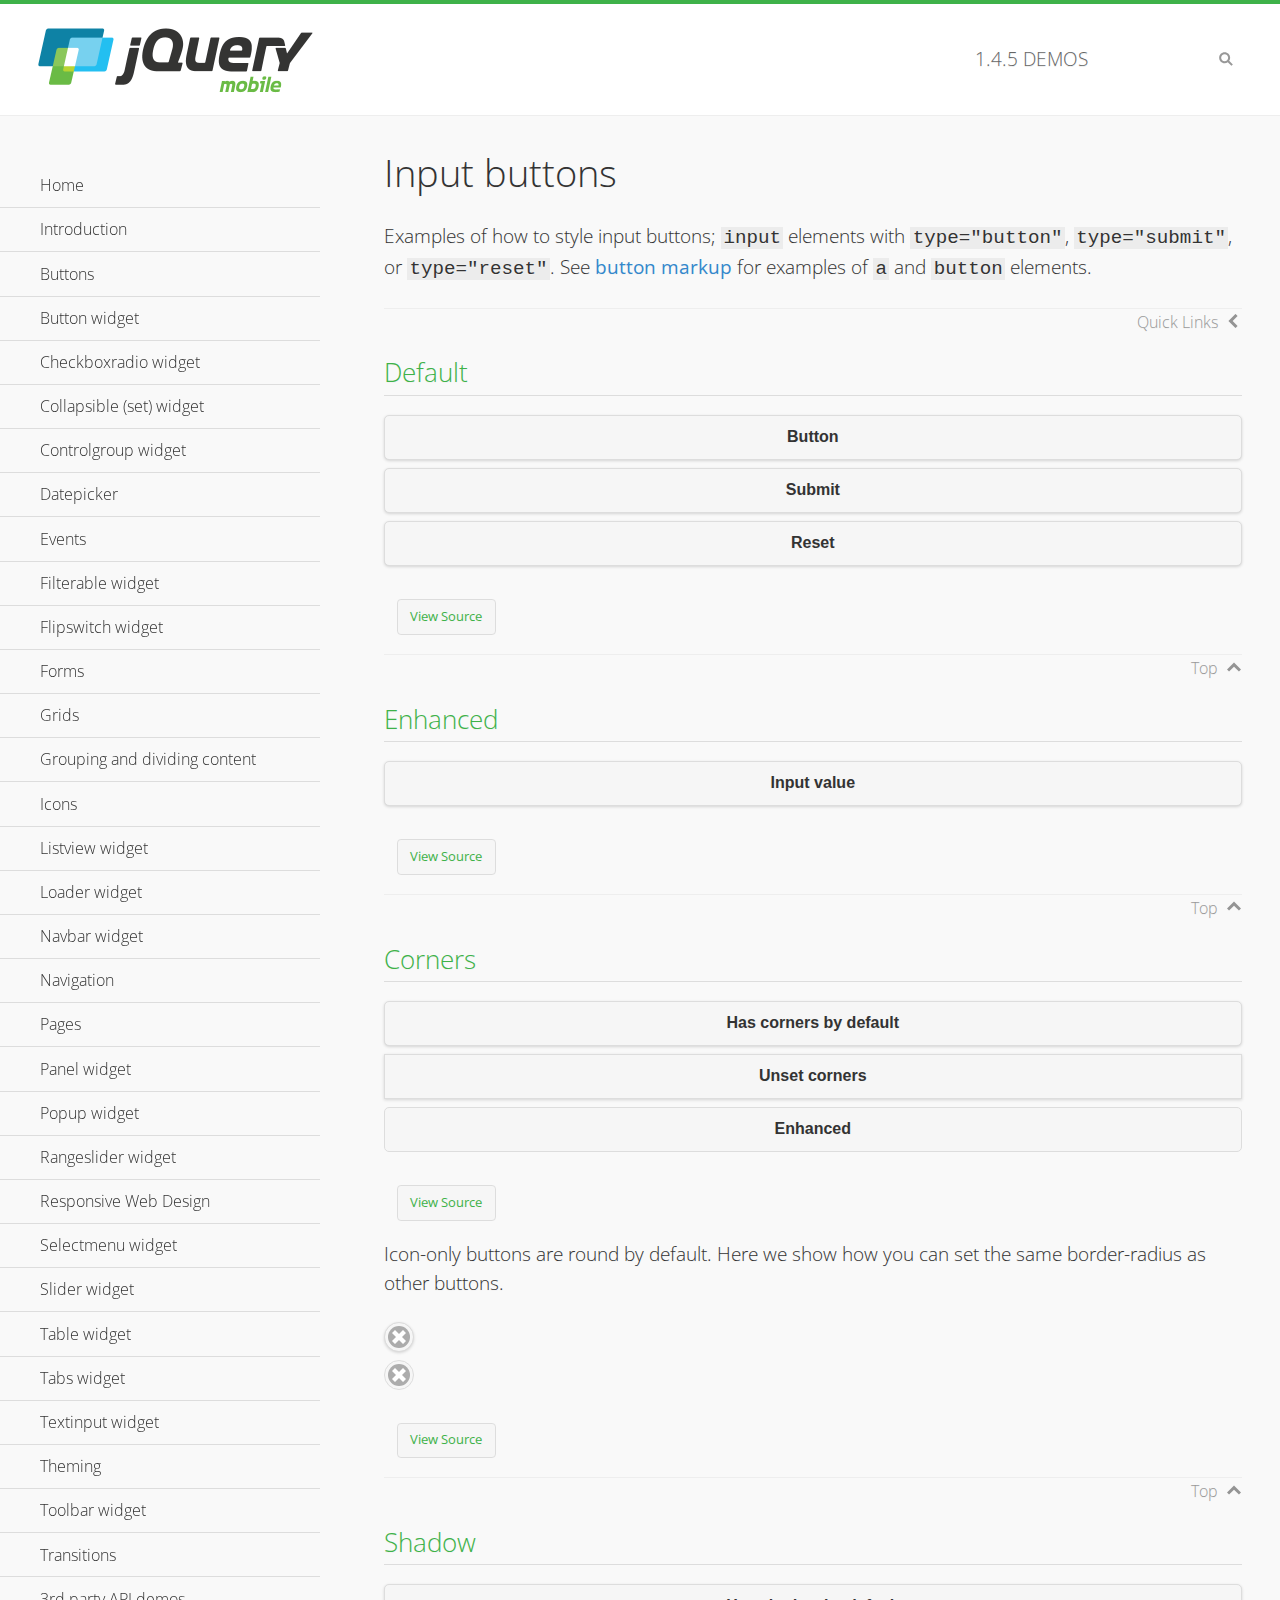
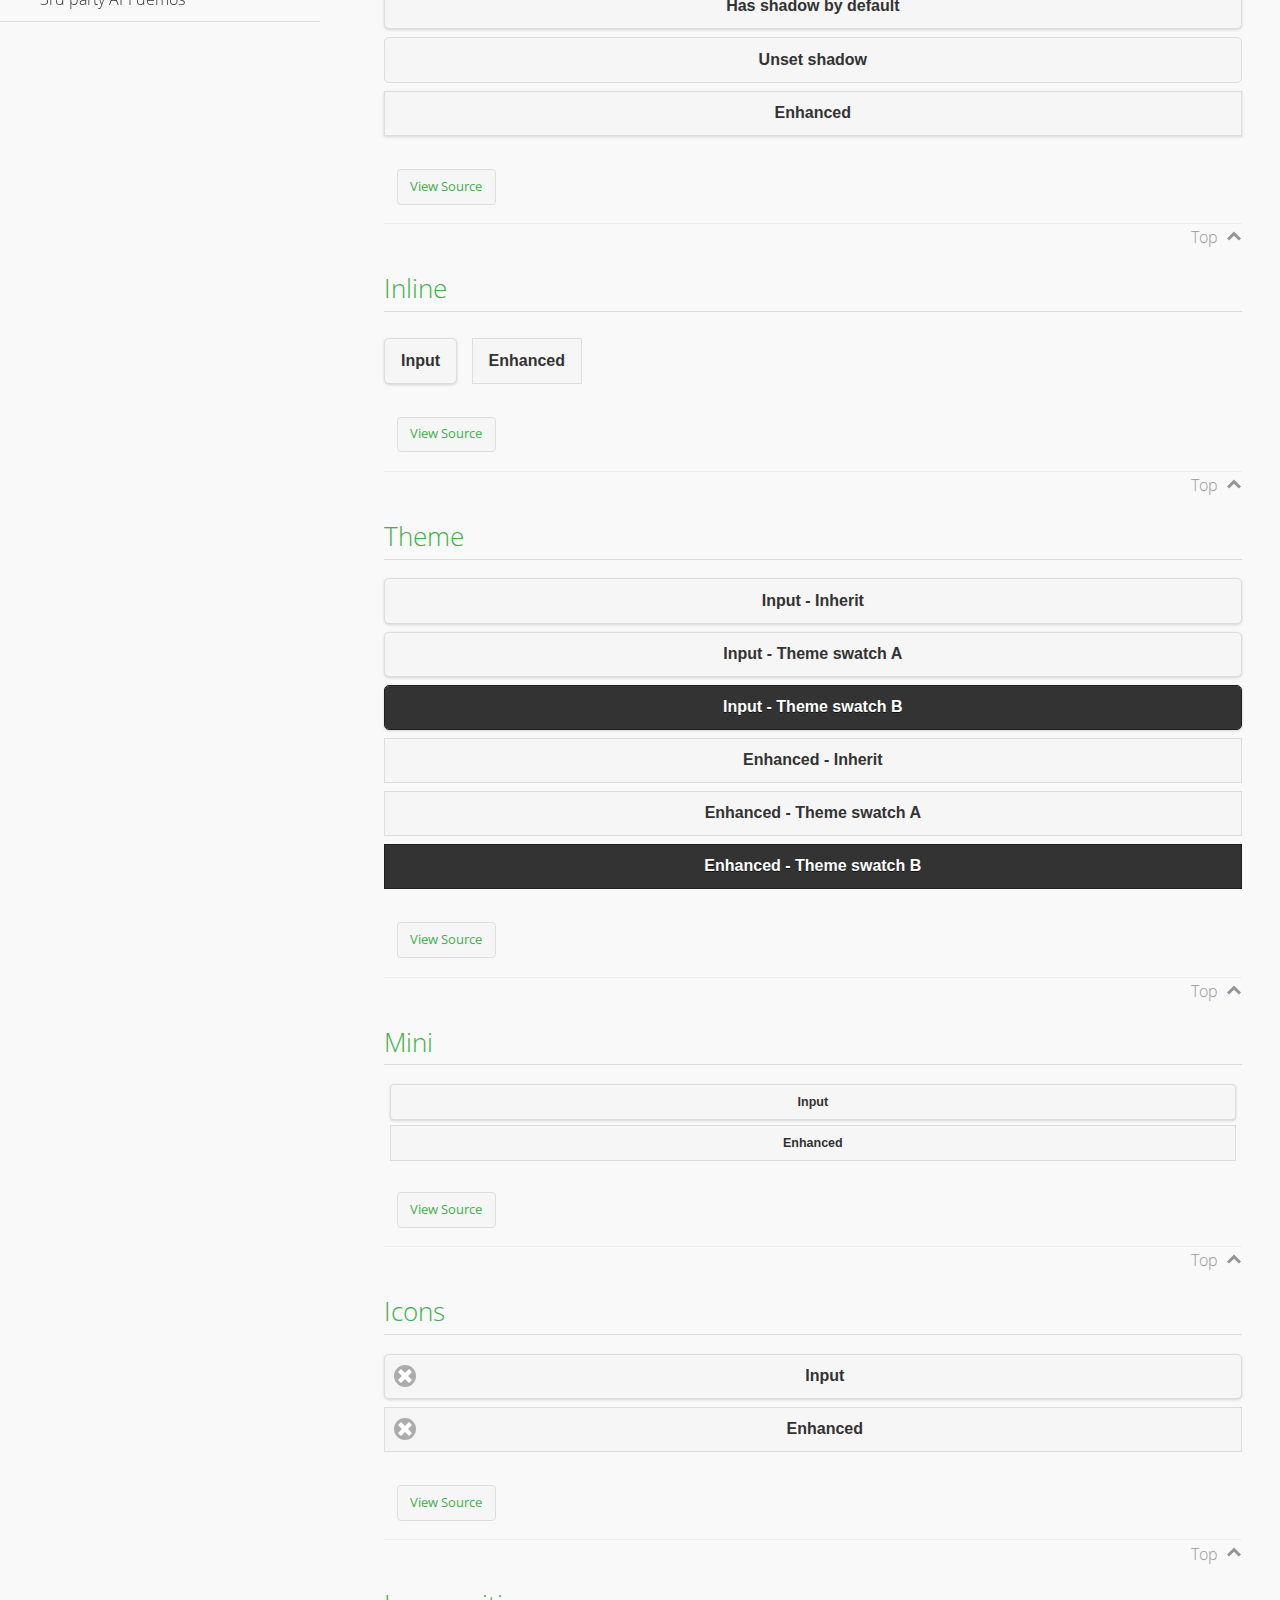
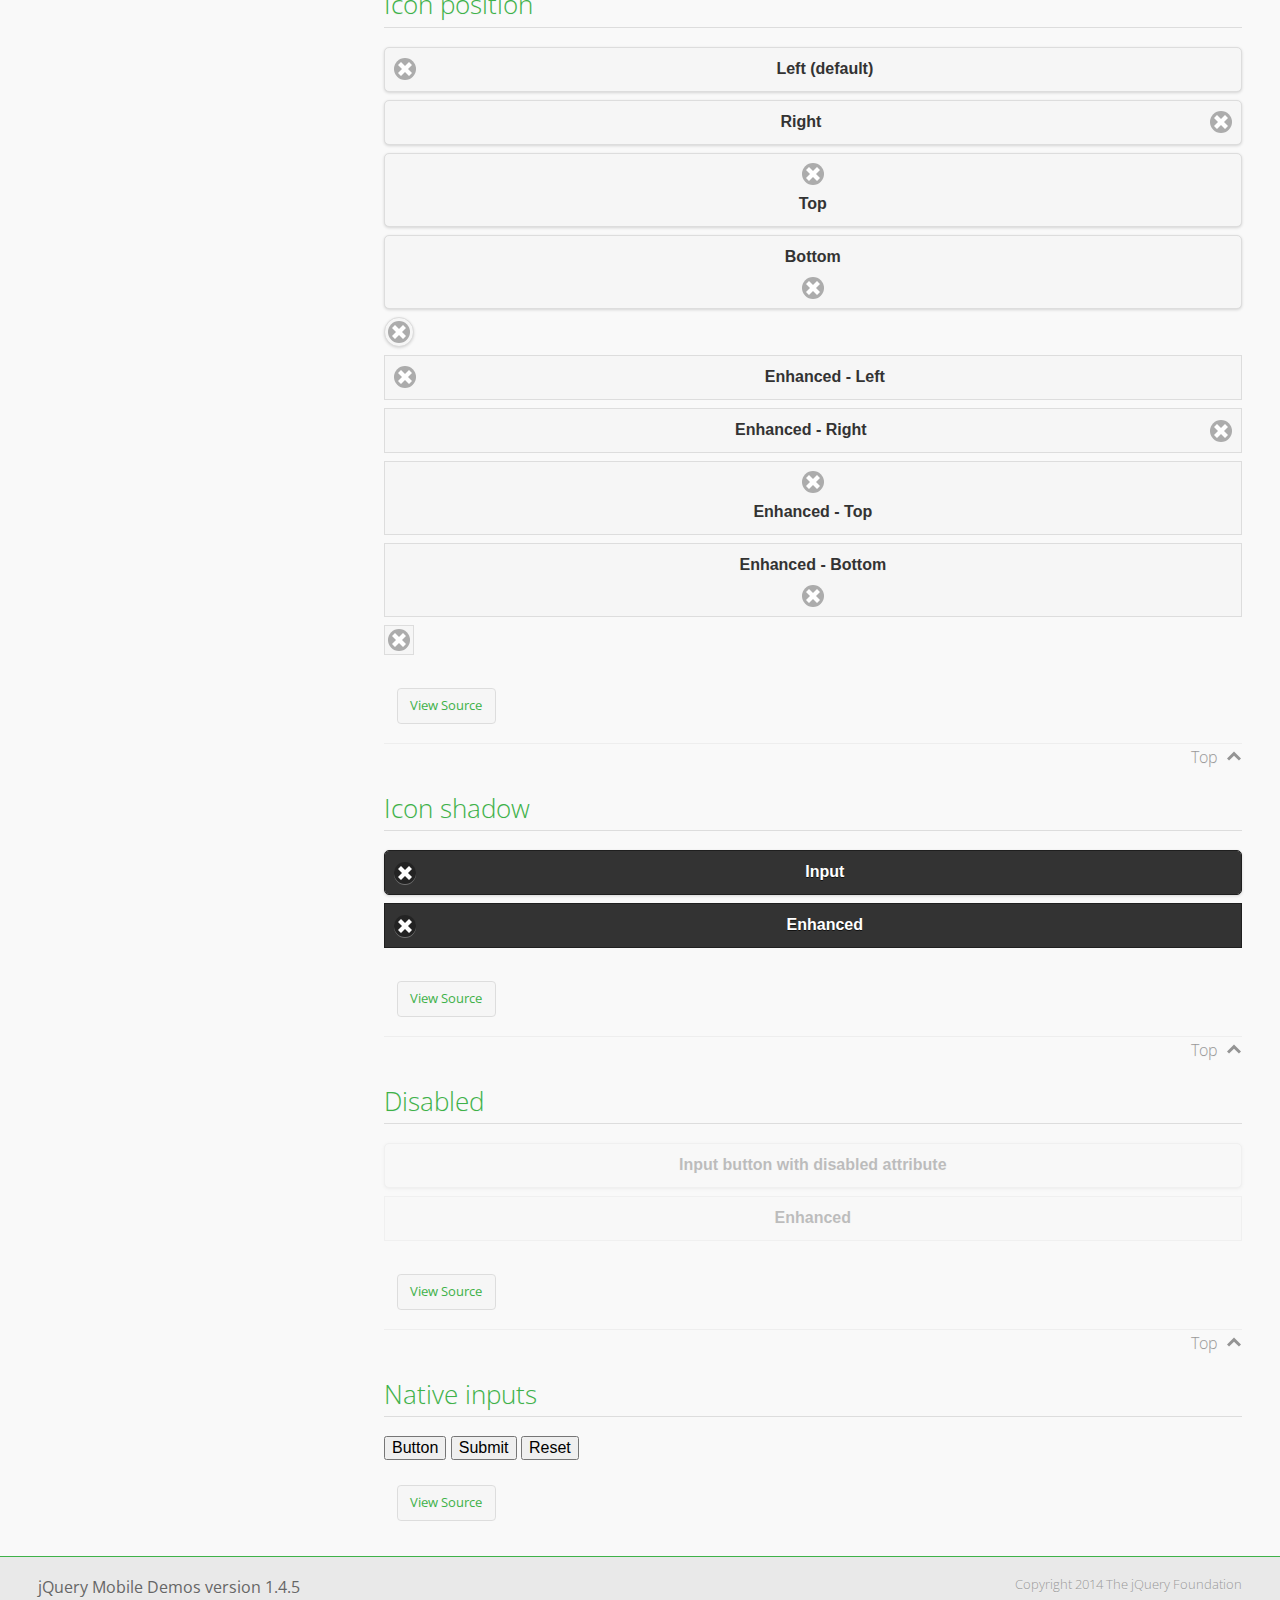
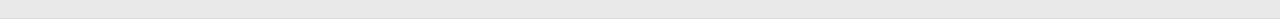
<file: proyectoPhonegap/www/js/jquery.mobile-1.4.5/demos/button/index.html>
<!DOCTYPE html>
<html>
<head>
	<meta charset="utf-8">
	<meta name="viewport" content="width=device-width, initial-scale=1">
	<title>Input buttons - jQuery Mobile Demos</title>
	<link rel="shortcut icon" href="../favicon.ico">
    <link rel="stylesheet" href="http://fonts.googleapis.com/css?family=Open+Sans:300,400,700">
	<link rel="stylesheet" href="../css/themes/default/jquery.mobile-1.4.5.min.css">
	<link rel="stylesheet" href="../_assets/css/jqm-demos.css">
	<script src="../js/jquery.js"></script>
	<script src="../_assets/js/index.js"></script>
	<script src="../js/jquery.mobile-1.4.5.min.js"></script>
</head>
<body>
<div data-role="page" class="jqm-demos" data-quicklinks="true">

	<div data-role="header" class="jqm-header">
		<h2><a href="../" title="jQuery Mobile Demos home"><img src="../_assets/img/jquery-logo.png" alt="jQuery Mobile"></a></h2>
		<p><span class="jqm-version"></span> Demos</p>
		<a href="#" class="jqm-navmenu-link ui-btn ui-btn-icon-notext ui-corner-all ui-icon-bars ui-nodisc-icon ui-alt-icon ui-btn-left">Menu</a>
		<a href="#" class="jqm-search-link ui-btn ui-btn-icon-notext ui-corner-all ui-icon-search ui-nodisc-icon ui-alt-icon ui-btn-right">Search</a>
	</div><!-- /header -->

	<div role="main" class="ui-content jqm-content">

		<h1>Input buttons</h1>

		<p>Examples of how to style input buttons; <code>input</code> elements with <code>type="button"</code>, <code>type="submit"</code>, or <code>type="reset"</code>. See <a href="../button-markup/">button markup</a> for examples of <code>a</code> and <code>button</code> elements.</p>

		<h2>Default</h2>

		<div data-demo-html="true">
			<form>
				<input type="button" value="Button">
				<input type="submit" value="Submit">
				<input type="reset" value="Reset">
			</form>
		</div><!--/demo-html -->

		<h2>Enhanced</h2>

		<div data-demo-html="true">
			<form>
				<div class="ui-input-btn ui-btn ui-corner-all ui-shadow">
					Input value
					<input type="button" data-enhanced="true" value="Input value">
				</div>
			</form>
		</div><!--/demo-html -->

		<h2>Corners</h2>

		<div data-demo-html="true">
			<form>
				<input type="button" value="Has corners by default">
				<input type="button" data-corners="false" value="Unset corners">
				<div class="ui-input-btn ui-btn ui-corner-all">
					Enhanced
					<input type="button" data-enhanced="true" value="Enhanced">
				</div>
			</form>
		</div><!--/demo-html -->

		<p>Icon-only buttons are round by default. Here we show how you can set the same border-radius as other buttons.</p>

		<div data-demo-html="true" data-demo-css="true">
			<form>
				<input type="button" data-icon="delete" data-iconpos="notext" value="Icon only">
				<div id="custom-border-radius">
					<div class="ui-input-btn ui-btn ui-icon-delete ui-btn-icon-notext ui-corner-all">
						Enhanced - Icon only
						<input type="button" data-enhanced="true" value="Enhanced - Icon only">
					</div>
				</div>
			</form>
		</div><!--/demo-html -->

		<h2>Shadow</h2>

		<div data-demo-html="true">
			<form>
				<input type="button" value="Has shadow by default">
				<input type="button" data-shadow="false" value="Unset shadow">
				<div class="ui-input-btn ui-btn ui-shadow">
					Enhanced
					<input type="button" data-enhanced="true" value="Enhanced">
				</div>
			</form>
		</div><!--/demo-html -->

		<h2>Inline</h2>

		<div data-demo-html="true">
			<form>
				<input type="button" data-inline="true" value="Input">
				<div class="ui-input-btn ui-btn ui-btn-inline">
					Enhanced
					<input type="button" data-enhanced="true" value="Enhanced">
				</div>
			</form>
		</div><!--/demo-html -->

		<h2>Theme</h2>

		<div data-demo-html="true">
			<form>
				<input type="button" value="Input - Inherit">
				<input type="button" data-theme="a" value="Input - Theme swatch A">
				<input type="button" data-theme="b" value="Input - Theme swatch B">
				<div class="ui-input-btn ui-btn">
					Enhanced - Inherit
					<input type="button" data-enhanced="true" value="Enhanced - Inherit">
				</div>
				<div class="ui-input-btn ui-btn ui-btn-a">
					Enhanced - Theme swatch A
					<input type="button" data-enhanced="true" value="Enhanced - Theme swatch A">
				</div>
				<div class="ui-input-btn ui-btn ui-btn-b">
					Enhanced - Theme swatch B
					<input type="button" data-enhanced="true" value="Enhanced - Theme swatch B">
				</div>
			</form>
		</div><!--/demo-html -->

		<h2>Mini</h2>

		<div data-demo-html="true">
			<form>
				<input type="button" data-mini="true" value="Input">
				<div class="ui-input-btn ui-btn ui-mini">
					Enhanced
					<input type="button" data-enhanced="true" value="Enhanced">
				</div>
			</form>
		</div><!--/demo-html -->

		<h2>Icons</h2>

		<div data-demo-html="true">
			<form>
				<input type="button" data-icon="delete" value="Input">
				<div class="ui-input-btn ui-btn ui-icon-delete ui-btn-icon-left">
					Enhanced
					<input type="button" data-enhanced="true" value="Enhanced">
				</div>
			</form>
		</div><!--/demo-html -->

		<h2>Icon position</h2>

		<div data-demo-html="true">
			<form>
				<input type="button" data-icon="delete" value="Left (default)">
				<input type="button" data-icon="delete" data-iconpos="right" value="Right">
				<input type="button" data-icon="delete" data-iconpos="top" value="Top">
				<input type="button" data-icon="delete" data-iconpos="bottom" value="Bottom">
				<input type="button" data-icon="delete" data-iconpos="notext" value="Icon only">
				<div class="ui-input-btn ui-btn ui-icon-delete ui-btn-icon-left">
					Enhanced - Left
					<input type="button" data-enhanced="true" value="Enhanced - Left">
				</div>
				<div class="ui-input-btn ui-btn ui-icon-delete ui-btn-icon-right">
					Enhanced - Right
					<input type="button" data-enhanced="true" value="Enhanced - Right">
				</div>
				<div class="ui-input-btn ui-btn ui-icon-delete ui-btn-icon-top">
					Enhanced - Top
					<input type="button" data-enhanced="true" value="Enhanced - Top">
				</div>
				<div class="ui-input-btn ui-btn ui-icon-delete ui-btn-icon-bottom">
					Enhanced - Bottom
					<input type="button" data-enhanced="true" value="Enhanced - Bottom">
				</div>
				<div class="ui-input-btn ui-btn ui-icon-delete ui-btn-icon-notext">
					Enhanced - Icon only
					<input type="button" data-enhanced="true" value="Enhanced - Icon only">
				</div>
			</form>
		</div><!--/demo-html -->

		<h2>Icon shadow</h2>

		<div data-demo-html="true">
			<form>
				<input type="button" data-theme="b" data-icon="delete" data-iconshadow="true" value="Input">
				<div class="ui-input-btn ui-btn ui-btn-b ui-icon-delete ui-btn-icon-left ui-shadow-icon">
					Enhanced
					<input type="button" data-enhanced="true" value="Enhanced">
				</div>
			</form>
		</div><!--/demo-html -->

		<h2>Disabled</h2>

		<div data-demo-html="true">
			<form>
				<input type="button" disabled value="Input button with disabled attribute">
				<div class="ui-input-btn ui-btn ui-state-disabled">
					Enhanced
					<input type="button" disabled data-enhanced="true" value="Enhanced">
				</div>
			</form>
		</div><!--/demo-html -->

		<h2>Native inputs</h2>

		<div data-demo-html="true">
			<form>
				<input type="button" data-role="none" value="Button">
				<input type="submit" data-role="none" value="Submit">
				<input type="reset" data-role="none" value="Reset">
			</form>
		</div><!--/demo-html -->

	</div><!-- /content -->
	    <div data-role="panel" class="jqm-navmenu-panel" data-position="left" data-display="overlay" data-theme="a">
	    	<ul class="jqm-list ui-alt-icon ui-nodisc-icon">
<li data-filtertext="demos homepage" data-icon="home"><a href=".././">Home</a></li>
<li data-filtertext="introduction overview getting started"><a href="../intro/" data-ajax="false">Introduction</a></li>
<li data-filtertext="buttons button markup buttonmarkup method anchor link button element"><a href="../button-markup/" data-ajax="false">Buttons</a></li>
<li data-filtertext="form button widget input button submit reset"><a href="../button/" data-ajax="false">Button widget</a></li>
<li data-role="collapsible" data-enhanced="true" data-collapsed-icon="carat-d" data-expanded-icon="carat-u" data-iconpos="right" data-inset="false" class="ui-collapsible ui-collapsible-themed-content ui-collapsible-collapsed">
	<h3 class="ui-collapsible-heading ui-collapsible-heading-collapsed">
		<a href="#" class="ui-collapsible-heading-toggle ui-btn ui-btn-icon-right ui-btn-inherit ui-icon-carat-d">
		    Checkboxradio widget<span class="ui-collapsible-heading-status"> click to expand contents</span>
		</a>
	</h3>
	<div class="ui-collapsible-content ui-body-inherit ui-collapsible-content-collapsed" aria-hidden="true">
		<ul>
			<li data-filtertext="form checkboxradio widget checkbox input checkboxes controlgroups"><a href="../checkboxradio-checkbox/" data-ajax="false">Checkboxes</a></li>
			<li data-filtertext="form checkboxradio widget radio input radio buttons controlgroups"><a href="../checkboxradio-radio/" data-ajax="false">Radio buttons</a></li>
		</ul>
	</div>
</li>
<li data-role="collapsible" data-enhanced="true" data-collapsed-icon="carat-d" data-expanded-icon="carat-u" data-iconpos="right" data-inset="false" class="ui-collapsible ui-collapsible-themed-content ui-collapsible-collapsed">
	<h3 class="ui-collapsible-heading ui-collapsible-heading-collapsed">
		<a href="#" class="ui-collapsible-heading-toggle ui-btn ui-btn-icon-right ui-btn-inherit ui-icon-carat-d">
			Collapsible (set) widget<span class="ui-collapsible-heading-status"> click to expand contents</span>
		</a>
	</h3>
	<div class="ui-collapsible-content ui-body-inherit ui-collapsible-content-collapsed" aria-hidden="true">
		<ul>
			<li data-filtertext="collapsibles content formatting"><a href="../collapsible/" data-ajax="false">Collapsible</a></li>
			<li data-filtertext="dynamic collapsible set accordion append expand"><a href="../collapsible-dynamic/" data-ajax="false">Dynamic collapsibles</a></li>
			<li data-filtertext="accordions collapsible set widget content formatting grouped collapsibles"><a href="../collapsibleset/" data-ajax="false">Collapsible set</a></li>
		</ul>
	</div>
</li>
<li data-role="collapsible" data-enhanced="true" data-collapsed-icon="carat-d" data-expanded-icon="carat-u" data-iconpos="right" data-inset="false" class="ui-collapsible ui-collapsible-themed-content ui-collapsible-collapsed">
	<h3 class="ui-collapsible-heading ui-collapsible-heading-collapsed">
		<a href="#" class="ui-collapsible-heading-toggle ui-btn ui-btn-icon-right ui-btn-inherit ui-icon-carat-d">
			Controlgroup widget<span class="ui-collapsible-heading-status"> click to expand contents</span>
		</a>
	</h3>
	<div class="ui-collapsible-content ui-body-inherit ui-collapsible-content-collapsed" aria-hidden="true">
		<ul>
			<li data-filtertext="controlgroups selectmenu checkboxradio input grouped buttons horizontal vertical"><a href="../controlgroup/" data-ajax="false">Controlgroup</a></li>
			<li data-filtertext="dynamic controlgroup dynamically add buttons"><a href="../controlgroup-dynamic/" data-ajax="false">Dynamic controlgroups</a></li>
		</ul>
	</div>
</li>
<li data-filtertext="form datepicker widget date input"><a href="../datepicker/" data-ajax="false">Datepicker</a></li>
<li data-role="collapsible" data-enhanced="true" data-collapsed-icon="carat-d" data-expanded-icon="carat-u" data-iconpos="right" data-inset="false" class="ui-collapsible ui-collapsible-themed-content ui-collapsible-collapsed">
	<h3 class="ui-collapsible-heading ui-collapsible-heading-collapsed">
		<a href="#" class="ui-collapsible-heading-toggle ui-btn ui-btn-icon-right ui-btn-inherit ui-icon-carat-d">
			Events<span class="ui-collapsible-heading-status"> click to expand contents</span>
		</a>
	</h3>
	<div class="ui-collapsible-content ui-body-inherit ui-collapsible-content-collapsed" aria-hidden="true">
		<ul>
			<li data-filtertext="swipe to delete list items listviews swipe events"><a href="../swipe-list/" data-ajax="false">Swipe list items</a></li>
			<li data-filtertext="swipe to navigate swipe page navigation swipe events"><a href="../swipe-page/" data-ajax="false">Swipe page navigation</a></li>
		</ul>
	</div>
</li>
<li data-filtertext="filterable filter elements sorting searching listview table"><a href="../filterable/" data-ajax="false">Filterable widget</a></li>
<li data-filtertext="form flipswitch widget flip toggle switch binary select checkbox input"><a href="../flipswitch/" data-ajax="false">Flipswitch widget</a></li>
<li data-role="collapsible" data-enhanced="true" data-collapsed-icon="carat-d" data-expanded-icon="carat-u" data-iconpos="right" data-inset="false" class="ui-collapsible ui-collapsible-themed-content ui-collapsible-collapsed">
	<h3 class="ui-collapsible-heading ui-collapsible-heading-collapsed">
		<a href="#" class="ui-collapsible-heading-toggle ui-btn ui-btn-icon-right ui-btn-inherit ui-icon-carat-d">
			Forms<span class="ui-collapsible-heading-status"> click to expand contents</span>
		</a>
	</h3>
	<div class="ui-collapsible-content ui-body-inherit ui-collapsible-content-collapsed" aria-hidden="true">
		<ul>
			<li data-filtertext="forms text checkbox radio range button submit reset inputs selects textarea slider flipswitch label form elements"><a href="../forms/" data-ajax="false">Forms</a></li>
			<li data-filtertext="form hide labels hidden accessible ui-hidden-accessible forms"><a href="../forms-label-hidden-accessible/" data-ajax="false">Hide labels</a></li>
			<li data-filtertext="form field containers fieldcontain ui-field-contain forms"><a href="../forms-field-contain/" data-ajax="false">Field containers</a></li>
			<li data-filtertext="forms disabled form elements"><a href="../forms-disabled/" data-ajax="false">Forms disabled</a></li>
			<li data-filtertext="forms gallery examples overview forms text checkbox radio range button submit reset inputs selects textarea slider flipswitch label form elements"><a href="../forms-gallery/" data-ajax="false">Forms gallery</a></li>
		</ul>
	</div>
</li>
<li data-role="collapsible" data-enhanced="true" data-collapsed-icon="carat-d" data-expanded-icon="carat-u" data-iconpos="right" data-inset="false" class="ui-collapsible ui-collapsible-themed-content ui-collapsible-collapsed">
	<h3 class="ui-collapsible-heading ui-collapsible-heading-collapsed">
		<a href="#" class="ui-collapsible-heading-toggle ui-btn ui-btn-icon-right ui-btn-inherit ui-icon-carat-d">
			Grids<span class="ui-collapsible-heading-status"> click to expand contents</span>
		</a>
	</h3>
	<div class="ui-collapsible-content ui-body-inherit ui-collapsible-content-collapsed" aria-hidden="true">
		<ul>
			<li data-filtertext="grids columns blocks content formatting rwd responsive css framework"><a href="../grids/" data-ajax="false">Grids</a></li>
			<li data-filtertext="buttons in grids css framework"><a href="../grids-buttons/" data-ajax="false">Buttons in grids</a></li>
			<li data-filtertext="custom responsive grids rwd css framework"><a href="../grids-custom-responsive/" data-ajax="false">Custom responsive grids</a></li>
		</ul>
	</div>
</li>
<li data-filtertext="blocks content formatting sections heading"><a href="../body-bar-classes/" data-ajax="false">Grouping and dividing content</a></li>
<li data-role="collapsible" data-enhanced="true" data-collapsed-icon="carat-d" data-expanded-icon="carat-u" data-iconpos="right" data-inset="false" class="ui-collapsible ui-collapsible-themed-content ui-collapsible-collapsed">
	<h3 class="ui-collapsible-heading ui-collapsible-heading-collapsed">
		<a href="#" class="ui-collapsible-heading-toggle ui-btn ui-btn-icon-right ui-btn-inherit ui-icon-carat-d">
			Icons<span class="ui-collapsible-heading-status"> click to expand contents</span>
		</a>
	</h3>
	<div class="ui-collapsible-content ui-body-inherit ui-collapsible-content-collapsed" aria-hidden="true">
		<ul>
			<li data-filtertext="button icons svg disc alt custom icon position"><a href="../icons/" data-ajax="false">Icons</a></li>
			<li data-filtertext=""><a href="../icons-grunticon/" data-ajax="false">Grunticon loader</a></li>
		</ul>
	</div>
</li>
<li data-role="collapsible" data-enhanced="true" data-collapsed-icon="carat-d" data-expanded-icon="carat-u" data-iconpos="right" data-inset="false" class="ui-collapsible ui-collapsible-themed-content ui-collapsible-collapsed">
	<h3 class="ui-collapsible-heading ui-collapsible-heading-collapsed">
		<a href="#" class="ui-collapsible-heading-toggle ui-btn ui-btn-icon-right ui-btn-inherit ui-icon-carat-d">
			Listview widget<span class="ui-collapsible-heading-status"> click to expand contents</span>
		</a>
	</h3>
	<div class="ui-collapsible-content ui-body-inherit ui-collapsible-content-collapsed" aria-hidden="true">
		<ul>
			<li data-filtertext="listview widget thumbnails icons nested split button collapsible ul ol"><a href="../listview/" data-ajax="false">Listview</a></li>
			<li data-filtertext="autocomplete filterable reveal listview filtertextbeforefilter placeholder"><a href="../listview-autocomplete/" data-ajax="false">Listview autocomplete</a></li>
			<li data-filtertext="autocomplete filterable reveal listview remote data filtertextbeforefilter placeholder"><a href="../listview-autocomplete-remote/" data-ajax="false">Listview autocomplete remote data</a></li>
			<li data-filtertext="autodividers anchor jump scroll linkbars listview lists ul ol"><a href="../listview-autodividers-linkbar/" data-ajax="false">Listview autodividers linkbar</a></li>
			<li data-filtertext="listview autodividers selector autodividersselector lists ul ol"><a href="../listview-autodividers-selector/" data-ajax="false">Listview autodividers selector</a></li>
			<li data-filtertext="listview nested list items"><a href="../listview-nested-lists/" data-ajax="false">Nested Listviews</a></li>
			<li data-filtertext="listview collapsible list items flat"><a href="../listview-collapsible-item-flat/" data-ajax="false">Listview collapsible list items (flat)</a></li>
			<li data-filtertext="listview collapsible list indented"><a href="../listview-collapsible-item-indented/" data-ajax="false">Listview collapsible list items (indented)</a></li>
			<li data-filtertext="grid listview responsive grids responsive listviews lists ul"><a href="../listview-grid/" data-ajax="false">Listview responsive grid</a></li>
		</ul>
	</div>
</li>
<li data-filtertext="loader widget page loading navigation overlay spinner"><a href="../loader/" data-ajax="false">Loader widget</a></li>
<li data-filtertext="navbar widget navmenu toolbars header footer"><a href="../navbar/" data-ajax="false">Navbar widget</a></li>
<li data-role="collapsible" data-enhanced="true" data-collapsed-icon="carat-d" data-expanded-icon="carat-u" data-iconpos="right" data-inset="false" class="ui-collapsible ui-collapsible-themed-content ui-collapsible-collapsed">
	<h3 class="ui-collapsible-heading ui-collapsible-heading-collapsed">
		<a href="#" class="ui-collapsible-heading-toggle ui-btn ui-btn-icon-right ui-btn-inherit ui-icon-carat-d">
			Navigation<span class="ui-collapsible-heading-status"> click to expand contents</span>
		</a>
	</h3>
	<div class="ui-collapsible-content ui-body-inherit ui-collapsible-content-collapsed" aria-hidden="true">
		<ul>
			<li data-filtertext="ajax navigation navigate widget history event method"><a href="../navigation/" data-ajax="false">Navigation</a></li>
			<li data-filtertext="linking pages page links navigation ajax prefetch cache"><a href="../navigation-linking-pages/" data-ajax="false">Linking pages</a></li>
			<!-- <li data-filtertext="php redirect server redirection server-side navigation"><a href="../navigation-php-redirect/" data-ajax="false">PHP redirect demo</a></li>-->
			<li data-filtertext="navigation redirection hash query"><a href="../navigation-hash-processing/" data-ajax="false">Hash processing demo</a></li>
			<li data-filtertext="navigation redirection hash query"><a href="../page-events/" data-ajax="false">Page Navigation Events</a></li>
		</ul>
	</div>
</li>
<li data-role="collapsible" data-enhanced="true" data-collapsed-icon="carat-d" data-expanded-icon="carat-u" data-iconpos="right" data-inset="false" class="ui-collapsible ui-collapsible-themed-content ui-collapsible-collapsed">
	<h3 class="ui-collapsible-heading ui-collapsible-heading-collapsed">
		<a href="#" class="ui-collapsible-heading-toggle ui-btn ui-btn-icon-right ui-btn-inherit ui-icon-carat-d">
			Pages<span class="ui-collapsible-heading-status"> click to expand contents</span>
		</a>
	</h3>
	<div class="ui-collapsible-content ui-body-inherit ui-collapsible-content-collapsed" aria-hidden="true">
		<ul>
			<li data-filtertext="pages page widget ajax navigation"><a href="../pages/" data-ajax="false">Pages</a></li>
			<li data-filtertext="single page"><a href="../pages-single-page/" data-ajax="false">Single page</a></li>
			<li data-filtertext="multipage multi-page page"><a href="../pages-multi-page/" data-ajax="false">Multi-page template</a></li>
			<li data-filtertext="dialog page widget modal popup"><a href="../pages-dialog/" data-ajax="false">Dialog page</a></li>
		</ul>
	</div>
</li>
<li data-role="collapsible" data-enhanced="true" data-collapsed-icon="carat-d" data-expanded-icon="carat-u" data-iconpos="right" data-inset="false" class="ui-collapsible ui-collapsible-themed-content ui-collapsible-collapsed">
	<h3 class="ui-collapsible-heading ui-collapsible-heading-collapsed">
		<a href="#" class="ui-collapsible-heading-toggle ui-btn ui-btn-icon-right ui-btn-inherit ui-icon-carat-d">
			Panel widget<span class="ui-collapsible-heading-status"> click to expand contents</span>
		</a>
	</h3>
	<div class="ui-collapsible-content ui-body-inherit ui-collapsible-content-collapsed" aria-hidden="true">
		<ul>
			<li data-filtertext="panel widget sliding panels reveal push overlay responsive"><a href="../panel/" data-ajax="false">Panel</a></li>
			<li data-filtertext=""><a href="../panel-external/" data-ajax="false">External panels</a></li>
			<li data-filtertext="panel "><a href="../panel-fixed/" data-ajax="false">Fixed panels</a></li>
			<li data-filtertext="panel slide panels sliding panels shadow rwd responsive breakpoint"><a href="../panel-responsive/" data-ajax="false">Panels responsive</a></li>
			<li data-filtertext="panel custom style custom panel width reveal shadow listview panel styling page background wrapper"><a href="../panel-styling/" data-ajax="false">Custom panel style</a></li>
			<li data-filtertext="panel open on swipe"><a href="../panel-swipe-open/" data-ajax="false">Panel open on swipe</a></li>
			<li data-filtertext="panels outside page internal external toolbars"><a href="../panel-external-internal/" data-ajax="false">Panel external and internal</a></li>
		</ul>
	</div>
</li>
<li data-role="collapsible" data-enhanced="true" data-collapsed-icon="carat-d" data-expanded-icon="carat-u" data-iconpos="right" data-inset="false" class="ui-collapsible ui-collapsible-themed-content ui-collapsible-collapsed">
	<h3 class="ui-collapsible-heading ui-collapsible-heading-collapsed">
		<a href="#" class="ui-collapsible-heading-toggle ui-btn ui-btn-icon-right ui-btn-inherit ui-icon-carat-d">
			Popup widget<span class="ui-collapsible-heading-status"> click to expand contents</span>
		</a>
	</h3>
	<div class="ui-collapsible-content ui-body-inherit ui-collapsible-content-collapsed" aria-hidden="true">
		<ul>
			<li data-filtertext="popup widget popups dialog modal transition tooltip lightbox form overlay screen flip pop fade transition"><a href="../popup/" data-ajax="false">Popup</a></li>
			<li data-filtertext="popup alignment position"><a href="../popup-alignment/" data-ajax="false">Popup alignment</a></li>
			<li data-filtertext="popup arrow size popups popover"><a href="../popup-arrow-size/" data-ajax="false">Popup arrow size</a></li>
			<li data-filtertext="dynamic popups popup images lightbox"><a href="../popup-dynamic/" data-ajax="false">Dynamic popups</a></li>
			<li data-filtertext="popups with iframes scaling"><a href="../popup-iframe/" data-ajax="false">Popups with iframes</a></li>
			<li data-filtertext="popup image scaling"><a href="../popup-image-scaling/" data-ajax="false">Popup image scaling</a></li>
			<li data-filtertext="external popup outside multi-page"><a href="../popup-outside-multipage/" data-ajax="false">Popup outside multi-page</a></li>
		</ul>
	</div>
</li>
<li data-filtertext="form rangeslider widget dual sliders dual handle sliders range input"><a href="../rangeslider/" data-ajax="false">Rangeslider widget</a></li>
<li data-filtertext="responsive web design rwd adaptive progressive enhancement PE accessible mobile breakpoints media query media queries"><a href="../rwd/" data-ajax="false">Responsive Web Design</a></li>
<li data-role="collapsible" data-enhanced="true" data-collapsed-icon="carat-d" data-expanded-icon="carat-u" data-iconpos="right" data-inset="false" class="ui-collapsible ui-collapsible-themed-content ui-collapsible-collapsed">
	<h3 class="ui-collapsible-heading ui-collapsible-heading-collapsed">
		<a href="#" class="ui-collapsible-heading-toggle ui-btn ui-btn-icon-right ui-btn-inherit ui-icon-carat-d">
			Selectmenu widget<span class="ui-collapsible-heading-status"> click to expand contents</span>
		</a>
	</h3>
	<div class="ui-collapsible-content ui-body-inherit ui-collapsible-content-collapsed" aria-hidden="true">
		<ul>
			<li data-filtertext="form selectmenu widget select input custom select menu selects"><a href="../selectmenu/" data-ajax="false">Selectmenu</a></li>
			<li data-filtertext="form custom select menu selectmenu widget custom menu option optgroup multiple selects"><a href="../selectmenu-custom/" data-ajax="false">Custom select menu</a></li>
			<li data-filtertext="filterable select filter popup dialog"><a href="../selectmenu-custom-filter/" data-ajax="false">Custom select menu with filter</a></li>
		</ul>
	</div>
</li>
<li data-role="collapsible" data-enhanced="true" data-collapsed-icon="carat-d" data-expanded-icon="carat-u" data-iconpos="right" data-inset="false" class="ui-collapsible ui-collapsible-themed-content ui-collapsible-collapsed">
	<h3 class="ui-collapsible-heading ui-collapsible-heading-collapsed">
		<a href="#" class="ui-collapsible-heading-toggle ui-btn ui-btn-icon-right ui-btn-inherit ui-icon-carat-d">
			Slider widget<span class="ui-collapsible-heading-status"> click to expand contents</span>
		</a>
	</h3>
	<div class="ui-collapsible-content ui-body-inherit ui-collapsible-content-collapsed" aria-hidden="true">
		<ul>
			<li data-filtertext="form slider widget range input single sliders"><a href="../slider/" data-ajax="false">Slider</a></li>
			<li data-filtertext="form slider widget flipswitch slider binary select flip toggle switch"><a href="../slider-flipswitch/" data-ajax="false">Slider flip toggle switch</a></li>
			<li data-filtertext="form slider tooltip handle value input range sliders"><a href="../slider-tooltip/" data-ajax="false">Slider tooltip</a></li>
		</ul>
	</div>
</li>
<li data-role="collapsible" data-enhanced="true" data-collapsed-icon="carat-d" data-expanded-icon="carat-u" data-iconpos="right" data-inset="false" class="ui-collapsible ui-collapsible-themed-content ui-collapsible-collapsed">
	<h3 class="ui-collapsible-heading ui-collapsible-heading-collapsed">
		<a href="#" class="ui-collapsible-heading-toggle ui-btn ui-btn-icon-right ui-btn-inherit ui-icon-carat-d">
			Table widget<span class="ui-collapsible-heading-status"> click to expand contents</span>
		</a>
	</h3>
	<div class="ui-collapsible-content ui-body-inherit ui-collapsible-content-collapsed" aria-hidden="true">
		<ul>
			<li data-filtertext="table widget reflow column toggle th td responsive tables rwd hide show tabular"><a href="../table-column-toggle/" data-ajax="false">Table Column Toggle</a></li>
			<li data-filtertext="table column toggle phone comparison demo"><a href="../table-column-toggle-example/" data-ajax="false">Table Column Toggle demo</a></li>
			<li data-filtertext="responsive tables table column toggle heading groups rwd breakpoint"><a href="../table-column-toggle-heading-groups/" data-ajax="false">Table Column Toggle heading groups</a></li>
			<li data-filtertext="responsive tables table column toggle hide rwd breakpoint customization options"><a href="../table-column-toggle-options/" data-ajax="false">Table Column Toggle options</a></li>
			<li data-filtertext="table reflow th td responsive rwd columns tabular"><a href="../table-reflow/" data-ajax="false">Table Reflow</a></li>
			<li data-filtertext="responsive tables table reflow heading groups rwd breakpoint"><a href="../table-reflow-heading-groups/" data-ajax="false">Table Reflow heading groups</a></li>
			<li data-filtertext="responsive tables table reflow stripes strokes table style"><a href="../table-reflow-stripes-strokes/" data-ajax="false">Table Reflow stripes and strokes</a></li>
			<li data-filtertext="responsive tables table reflow stack custom styles"><a href="../table-reflow-styling/" data-ajax="false">Table Reflow custom styles</a></li>
		</ul>
	</div>
</li>
<li data-filtertext="ui tabs widget"><a href="../tabs/" data-ajax="false">Tabs widget</a></li>
<li data-filtertext="form textinput widget text input textarea number date time tel email file color password"><a href="../textinput/" data-ajax="false">Textinput widget</a></li>
<li data-role="collapsible" data-enhanced="true" data-collapsed-icon="carat-d" data-expanded-icon="carat-u" data-iconpos="right" data-inset="false" class="ui-collapsible ui-collapsible-themed-content ui-collapsible-collapsed">
	<h3 class="ui-collapsible-heading ui-collapsible-heading-collapsed">
		<a href="#" class="ui-collapsible-heading-toggle ui-btn ui-btn-icon-right ui-btn-inherit ui-icon-carat-d">
			Theming<span class="ui-collapsible-heading-status"> click to expand contents</span>
		</a>
	</h3>
	<div class="ui-collapsible-content ui-body-inherit ui-collapsible-content-collapsed" aria-hidden="true">
		<ul>
			<li data-filtertext="default theme swatches theming style css"><a href="../theme-default/" data-ajax="false">Default theme</a></li>
			<li data-filtertext="classic theme old theme swatches theming style css"><a href="../theme-classic/" data-ajax="false">Classic theme</a></li>
		</ul>
	</div>
</li>
<li data-role="collapsible" data-enhanced="true" data-collapsed-icon="carat-d" data-expanded-icon="carat-u" data-iconpos="right" data-inset="false" class="ui-collapsible ui-collapsible-themed-content ui-collapsible-collapsed">
	<h3 class="ui-collapsible-heading ui-collapsible-heading-collapsed">
		<a href="#" class="ui-collapsible-heading-toggle ui-btn ui-btn-icon-right ui-btn-inherit ui-icon-carat-d">
			Toolbar widget<span class="ui-collapsible-heading-status"> click to expand contents</span>
		</a>
	</h3>
	<div class="ui-collapsible-content ui-body-inherit ui-collapsible-content-collapsed" aria-hidden="true">
		<ul>
			<li data-filtertext="toolbar widget header footer toolbars fixed fullscreen external sections"><a href="../toolbar/" data-ajax="false">Toolbar</a></li>
			<li data-filtertext="dynamic toolbars dynamically add toolbar header footer"><a href="../toolbar-dynamic/" data-ajax="false">Dynamic toolbars</a></li>
			<li data-filtertext="external toolbars header footer"><a href="../toolbar-external/" data-ajax="false">External toolbars</a></li>
			<li data-filtertext="fixed toolbars header footer"><a href="../toolbar-fixed/" data-ajax="false">Fixed toolbars</a></li>
			<li data-filtertext="fixed fullscreen toolbars header footer"><a href="../toolbar-fixed-fullscreen/" data-ajax="false">Fullscreen toolbars</a></li>
			<li data-filtertext="external fixed toolbars header footer"><a href="../toolbar-fixed-external/" data-ajax="false">Fixed external toolbars</a></li>
			<li data-filtertext="external persistent toolbars header footer navbar navmenu"><a href="../toolbar-fixed-persistent/" data-ajax="false">Persistent toolbars</a></li>
			<li data-filtertext="external ajax optimized toolbars persistent toolbars header footer navbar"><a href="../toolbar-fixed-persistent-optimized/" data-ajax="false">Ajax optimized toolbars</a></li>
			<li data-filtertext="form in toolbars header footer"><a href="../toolbar-fixed-forms/" data-ajax="false">Form in toolbar</a></li>
		</ul>
	</div>
</li>
<li data-filtertext="page transitions animated pages popup navigation flip slide fade pop"><a href="../transitions/" data-ajax="false">Transitions</a></li>
<li data-role="collapsible" data-enhanced="true" data-collapsed-icon="carat-d" data-expanded-icon="carat-u" data-iconpos="right" data-inset="false" class="ui-collapsible ui-collapsible-themed-content ui-collapsible-collapsed">
	<h3 class="ui-collapsible-heading ui-collapsible-heading-collapsed">
		<a href="#" class="ui-collapsible-heading-toggle ui-btn ui-btn-icon-right ui-btn-inherit ui-icon-carat-d">
			3rd party API demos<span class="ui-collapsible-heading-status"> click to expand contents</span>
		</a>
	</h3>
	<div class="ui-collapsible-content ui-body-inherit ui-collapsible-content-collapsed" aria-hidden="true">
		<ul>
			<li data-filtertext="backbone requirejs navigation router"><a href="../backbone-requirejs/" data-ajax="false">Backbone RequireJS</a></li>
			<li data-filtertext="google maps geolocation demo"><a href="../map-geolocation/" data-ajax="false">Google Maps geolocation</a></li>
			<li data-filtertext="google maps hybrid"><a href="../map-list-toggle/" data-ajax="false">Google Maps list toggle</a></li>
		</ul>
	</div>
</li>



		     </ul>
		</div><!-- /panel -->


	<div data-role="footer" data-position="fixed" data-tap-toggle="false" class="jqm-footer">
		<p>jQuery Mobile Demos version <span class="jqm-version"></span></p>
		<p>Copyright 2014 The jQuery Foundation</p>
	</div><!-- /footer -->
	<!-- TODO: This should become an external panel so we can add input to markup (unique ID) -->
    <div data-role="panel" class="jqm-search-panel" data-position="right" data-display="overlay" data-theme="a">
		<div class="jqm-search">
			<ul class="jqm-list" data-filter-placeholder="Search demos..." data-filter-reveal="true">
<li data-filtertext="demos homepage" data-icon="home"><a href=".././">Home</a></li>
<li data-filtertext="introduction overview getting started"><a href="../intro/" data-ajax="false">Introduction</a></li>
<li data-filtertext="buttons button markup buttonmarkup method anchor link button element"><a href="../button-markup/" data-ajax="false">Buttons</a></li>
<li data-filtertext="form button widget input button submit reset"><a href="../button/" data-ajax="false">Button widget</a></li>
<li data-role="collapsible" data-enhanced="true" data-collapsed-icon="carat-d" data-expanded-icon="carat-u" data-iconpos="right" data-inset="false" class="ui-collapsible ui-collapsible-themed-content ui-collapsible-collapsed">
	<h3 class="ui-collapsible-heading ui-collapsible-heading-collapsed">
		<a href="#" class="ui-collapsible-heading-toggle ui-btn ui-btn-icon-right ui-btn-inherit ui-icon-carat-d">
		    Checkboxradio widget<span class="ui-collapsible-heading-status"> click to expand contents</span>
		</a>
	</h3>
	<div class="ui-collapsible-content ui-body-inherit ui-collapsible-content-collapsed" aria-hidden="true">
		<ul>
			<li data-filtertext="form checkboxradio widget checkbox input checkboxes controlgroups"><a href="../checkboxradio-checkbox/" data-ajax="false">Checkboxes</a></li>
			<li data-filtertext="form checkboxradio widget radio input radio buttons controlgroups"><a href="../checkboxradio-radio/" data-ajax="false">Radio buttons</a></li>
		</ul>
	</div>
</li>
<li data-role="collapsible" data-enhanced="true" data-collapsed-icon="carat-d" data-expanded-icon="carat-u" data-iconpos="right" data-inset="false" class="ui-collapsible ui-collapsible-themed-content ui-collapsible-collapsed">
	<h3 class="ui-collapsible-heading ui-collapsible-heading-collapsed">
		<a href="#" class="ui-collapsible-heading-toggle ui-btn ui-btn-icon-right ui-btn-inherit ui-icon-carat-d">
			Collapsible (set) widget<span class="ui-collapsible-heading-status"> click to expand contents</span>
		</a>
	</h3>
	<div class="ui-collapsible-content ui-body-inherit ui-collapsible-content-collapsed" aria-hidden="true">
		<ul>
			<li data-filtertext="collapsibles content formatting"><a href="../collapsible/" data-ajax="false">Collapsible</a></li>
			<li data-filtertext="dynamic collapsible set accordion append expand"><a href="../collapsible-dynamic/" data-ajax="false">Dynamic collapsibles</a></li>
			<li data-filtertext="accordions collapsible set widget content formatting grouped collapsibles"><a href="../collapsibleset/" data-ajax="false">Collapsible set</a></li>
		</ul>
	</div>
</li>
<li data-role="collapsible" data-enhanced="true" data-collapsed-icon="carat-d" data-expanded-icon="carat-u" data-iconpos="right" data-inset="false" class="ui-collapsible ui-collapsible-themed-content ui-collapsible-collapsed">
	<h3 class="ui-collapsible-heading ui-collapsible-heading-collapsed">
		<a href="#" class="ui-collapsible-heading-toggle ui-btn ui-btn-icon-right ui-btn-inherit ui-icon-carat-d">
			Controlgroup widget<span class="ui-collapsible-heading-status"> click to expand contents</span>
		</a>
	</h3>
	<div class="ui-collapsible-content ui-body-inherit ui-collapsible-content-collapsed" aria-hidden="true">
		<ul>
			<li data-filtertext="controlgroups selectmenu checkboxradio input grouped buttons horizontal vertical"><a href="../controlgroup/" data-ajax="false">Controlgroup</a></li>
			<li data-filtertext="dynamic controlgroup dynamically add buttons"><a href="../controlgroup-dynamic/" data-ajax="false">Dynamic controlgroups</a></li>
		</ul>
	</div>
</li>
<li data-filtertext="form datepicker widget date input"><a href="../datepicker/" data-ajax="false">Datepicker</a></li>
<li data-role="collapsible" data-enhanced="true" data-collapsed-icon="carat-d" data-expanded-icon="carat-u" data-iconpos="right" data-inset="false" class="ui-collapsible ui-collapsible-themed-content ui-collapsible-collapsed">
	<h3 class="ui-collapsible-heading ui-collapsible-heading-collapsed">
		<a href="#" class="ui-collapsible-heading-toggle ui-btn ui-btn-icon-right ui-btn-inherit ui-icon-carat-d">
			Events<span class="ui-collapsible-heading-status"> click to expand contents</span>
		</a>
	</h3>
	<div class="ui-collapsible-content ui-body-inherit ui-collapsible-content-collapsed" aria-hidden="true">
		<ul>
			<li data-filtertext="swipe to delete list items listviews swipe events"><a href="../swipe-list/" data-ajax="false">Swipe list items</a></li>
			<li data-filtertext="swipe to navigate swipe page navigation swipe events"><a href="../swipe-page/" data-ajax="false">Swipe page navigation</a></li>
		</ul>
	</div>
</li>
<li data-filtertext="filterable filter elements sorting searching listview table"><a href="../filterable/" data-ajax="false">Filterable widget</a></li>
<li data-filtertext="form flipswitch widget flip toggle switch binary select checkbox input"><a href="../flipswitch/" data-ajax="false">Flipswitch widget</a></li>
<li data-role="collapsible" data-enhanced="true" data-collapsed-icon="carat-d" data-expanded-icon="carat-u" data-iconpos="right" data-inset="false" class="ui-collapsible ui-collapsible-themed-content ui-collapsible-collapsed">
	<h3 class="ui-collapsible-heading ui-collapsible-heading-collapsed">
		<a href="#" class="ui-collapsible-heading-toggle ui-btn ui-btn-icon-right ui-btn-inherit ui-icon-carat-d">
			Forms<span class="ui-collapsible-heading-status"> click to expand contents</span>
		</a>
	</h3>
	<div class="ui-collapsible-content ui-body-inherit ui-collapsible-content-collapsed" aria-hidden="true">
		<ul>
			<li data-filtertext="forms text checkbox radio range button submit reset inputs selects textarea slider flipswitch label form elements"><a href="../forms/" data-ajax="false">Forms</a></li>
			<li data-filtertext="form hide labels hidden accessible ui-hidden-accessible forms"><a href="../forms-label-hidden-accessible/" data-ajax="false">Hide labels</a></li>
			<li data-filtertext="form field containers fieldcontain ui-field-contain forms"><a href="../forms-field-contain/" data-ajax="false">Field containers</a></li>
			<li data-filtertext="forms disabled form elements"><a href="../forms-disabled/" data-ajax="false">Forms disabled</a></li>
			<li data-filtertext="forms gallery examples overview forms text checkbox radio range button submit reset inputs selects textarea slider flipswitch label form elements"><a href="../forms-gallery/" data-ajax="false">Forms gallery</a></li>
		</ul>
	</div>
</li>
<li data-role="collapsible" data-enhanced="true" data-collapsed-icon="carat-d" data-expanded-icon="carat-u" data-iconpos="right" data-inset="false" class="ui-collapsible ui-collapsible-themed-content ui-collapsible-collapsed">
	<h3 class="ui-collapsible-heading ui-collapsible-heading-collapsed">
		<a href="#" class="ui-collapsible-heading-toggle ui-btn ui-btn-icon-right ui-btn-inherit ui-icon-carat-d">
			Grids<span class="ui-collapsible-heading-status"> click to expand contents</span>
		</a>
	</h3>
	<div class="ui-collapsible-content ui-body-inherit ui-collapsible-content-collapsed" aria-hidden="true">
		<ul>
			<li data-filtertext="grids columns blocks content formatting rwd responsive css framework"><a href="../grids/" data-ajax="false">Grids</a></li>
			<li data-filtertext="buttons in grids css framework"><a href="../grids-buttons/" data-ajax="false">Buttons in grids</a></li>
			<li data-filtertext="custom responsive grids rwd css framework"><a href="../grids-custom-responsive/" data-ajax="false">Custom responsive grids</a></li>
		</ul>
	</div>
</li>
<li data-filtertext="blocks content formatting sections heading"><a href="../body-bar-classes/" data-ajax="false">Grouping and dividing content</a></li>
<li data-role="collapsible" data-enhanced="true" data-collapsed-icon="carat-d" data-expanded-icon="carat-u" data-iconpos="right" data-inset="false" class="ui-collapsible ui-collapsible-themed-content ui-collapsible-collapsed">
	<h3 class="ui-collapsible-heading ui-collapsible-heading-collapsed">
		<a href="#" class="ui-collapsible-heading-toggle ui-btn ui-btn-icon-right ui-btn-inherit ui-icon-carat-d">
			Icons<span class="ui-collapsible-heading-status"> click to expand contents</span>
		</a>
	</h3>
	<div class="ui-collapsible-content ui-body-inherit ui-collapsible-content-collapsed" aria-hidden="true">
		<ul>
			<li data-filtertext="button icons svg disc alt custom icon position"><a href="../icons/" data-ajax="false">Icons</a></li>
			<li data-filtertext=""><a href="../icons-grunticon/" data-ajax="false">Grunticon loader</a></li>
		</ul>
	</div>
</li>
<li data-role="collapsible" data-enhanced="true" data-collapsed-icon="carat-d" data-expanded-icon="carat-u" data-iconpos="right" data-inset="false" class="ui-collapsible ui-collapsible-themed-content ui-collapsible-collapsed">
	<h3 class="ui-collapsible-heading ui-collapsible-heading-collapsed">
		<a href="#" class="ui-collapsible-heading-toggle ui-btn ui-btn-icon-right ui-btn-inherit ui-icon-carat-d">
			Listview widget<span class="ui-collapsible-heading-status"> click to expand contents</span>
		</a>
	</h3>
	<div class="ui-collapsible-content ui-body-inherit ui-collapsible-content-collapsed" aria-hidden="true">
		<ul>
			<li data-filtertext="listview widget thumbnails icons nested split button collapsible ul ol"><a href="../listview/" data-ajax="false">Listview</a></li>
			<li data-filtertext="autocomplete filterable reveal listview filtertextbeforefilter placeholder"><a href="../listview-autocomplete/" data-ajax="false">Listview autocomplete</a></li>
			<li data-filtertext="autocomplete filterable reveal listview remote data filtertextbeforefilter placeholder"><a href="../listview-autocomplete-remote/" data-ajax="false">Listview autocomplete remote data</a></li>
			<li data-filtertext="autodividers anchor jump scroll linkbars listview lists ul ol"><a href="../listview-autodividers-linkbar/" data-ajax="false">Listview autodividers linkbar</a></li>
			<li data-filtertext="listview autodividers selector autodividersselector lists ul ol"><a href="../listview-autodividers-selector/" data-ajax="false">Listview autodividers selector</a></li>
			<li data-filtertext="listview nested list items"><a href="../listview-nested-lists/" data-ajax="false">Nested Listviews</a></li>
			<li data-filtertext="listview collapsible list items flat"><a href="../listview-collapsible-item-flat/" data-ajax="false">Listview collapsible list items (flat)</a></li>
			<li data-filtertext="listview collapsible list indented"><a href="../listview-collapsible-item-indented/" data-ajax="false">Listview collapsible list items (indented)</a></li>
			<li data-filtertext="grid listview responsive grids responsive listviews lists ul"><a href="../listview-grid/" data-ajax="false">Listview responsive grid</a></li>
		</ul>
	</div>
</li>
<li data-filtertext="loader widget page loading navigation overlay spinner"><a href="../loader/" data-ajax="false">Loader widget</a></li>
<li data-filtertext="navbar widget navmenu toolbars header footer"><a href="../navbar/" data-ajax="false">Navbar widget</a></li>
<li data-role="collapsible" data-enhanced="true" data-collapsed-icon="carat-d" data-expanded-icon="carat-u" data-iconpos="right" data-inset="false" class="ui-collapsible ui-collapsible-themed-content ui-collapsible-collapsed">
	<h3 class="ui-collapsible-heading ui-collapsible-heading-collapsed">
		<a href="#" class="ui-collapsible-heading-toggle ui-btn ui-btn-icon-right ui-btn-inherit ui-icon-carat-d">
			Navigation<span class="ui-collapsible-heading-status"> click to expand contents</span>
		</a>
	</h3>
	<div class="ui-collapsible-content ui-body-inherit ui-collapsible-content-collapsed" aria-hidden="true">
		<ul>
			<li data-filtertext="ajax navigation navigate widget history event method"><a href="../navigation/" data-ajax="false">Navigation</a></li>
			<li data-filtertext="linking pages page links navigation ajax prefetch cache"><a href="../navigation-linking-pages/" data-ajax="false">Linking pages</a></li>
			<!-- <li data-filtertext="php redirect server redirection server-side navigation"><a href="../navigation-php-redirect/" data-ajax="false">PHP redirect demo</a></li>-->
			<li data-filtertext="navigation redirection hash query"><a href="../navigation-hash-processing/" data-ajax="false">Hash processing demo</a></li>
			<li data-filtertext="navigation redirection hash query"><a href="../page-events/" data-ajax="false">Page Navigation Events</a></li>
		</ul>
	</div>
</li>
<li data-role="collapsible" data-enhanced="true" data-collapsed-icon="carat-d" data-expanded-icon="carat-u" data-iconpos="right" data-inset="false" class="ui-collapsible ui-collapsible-themed-content ui-collapsible-collapsed">
	<h3 class="ui-collapsible-heading ui-collapsible-heading-collapsed">
		<a href="#" class="ui-collapsible-heading-toggle ui-btn ui-btn-icon-right ui-btn-inherit ui-icon-carat-d">
			Pages<span class="ui-collapsible-heading-status"> click to expand contents</span>
		</a>
	</h3>
	<div class="ui-collapsible-content ui-body-inherit ui-collapsible-content-collapsed" aria-hidden="true">
		<ul>
			<li data-filtertext="pages page widget ajax navigation"><a href="../pages/" data-ajax="false">Pages</a></li>
			<li data-filtertext="single page"><a href="../pages-single-page/" data-ajax="false">Single page</a></li>
			<li data-filtertext="multipage multi-page page"><a href="../pages-multi-page/" data-ajax="false">Multi-page template</a></li>
			<li data-filtertext="dialog page widget modal popup"><a href="../pages-dialog/" data-ajax="false">Dialog page</a></li>
		</ul>
	</div>
</li>
<li data-role="collapsible" data-enhanced="true" data-collapsed-icon="carat-d" data-expanded-icon="carat-u" data-iconpos="right" data-inset="false" class="ui-collapsible ui-collapsible-themed-content ui-collapsible-collapsed">
	<h3 class="ui-collapsible-heading ui-collapsible-heading-collapsed">
		<a href="#" class="ui-collapsible-heading-toggle ui-btn ui-btn-icon-right ui-btn-inherit ui-icon-carat-d">
			Panel widget<span class="ui-collapsible-heading-status"> click to expand contents</span>
		</a>
	</h3>
	<div class="ui-collapsible-content ui-body-inherit ui-collapsible-content-collapsed" aria-hidden="true">
		<ul>
			<li data-filtertext="panel widget sliding panels reveal push overlay responsive"><a href="../panel/" data-ajax="false">Panel</a></li>
			<li data-filtertext=""><a href="../panel-external/" data-ajax="false">External panels</a></li>
			<li data-filtertext="panel "><a href="../panel-fixed/" data-ajax="false">Fixed panels</a></li>
			<li data-filtertext="panel slide panels sliding panels shadow rwd responsive breakpoint"><a href="../panel-responsive/" data-ajax="false">Panels responsive</a></li>
			<li data-filtertext="panel custom style custom panel width reveal shadow listview panel styling page background wrapper"><a href="../panel-styling/" data-ajax="false">Custom panel style</a></li>
			<li data-filtertext="panel open on swipe"><a href="../panel-swipe-open/" data-ajax="false">Panel open on swipe</a></li>
			<li data-filtertext="panels outside page internal external toolbars"><a href="../panel-external-internal/" data-ajax="false">Panel external and internal</a></li>
		</ul>
	</div>
</li>
<li data-role="collapsible" data-enhanced="true" data-collapsed-icon="carat-d" data-expanded-icon="carat-u" data-iconpos="right" data-inset="false" class="ui-collapsible ui-collapsible-themed-content ui-collapsible-collapsed">
	<h3 class="ui-collapsible-heading ui-collapsible-heading-collapsed">
		<a href="#" class="ui-collapsible-heading-toggle ui-btn ui-btn-icon-right ui-btn-inherit ui-icon-carat-d">
			Popup widget<span class="ui-collapsible-heading-status"> click to expand contents</span>
		</a>
	</h3>
	<div class="ui-collapsible-content ui-body-inherit ui-collapsible-content-collapsed" aria-hidden="true">
		<ul>
			<li data-filtertext="popup widget popups dialog modal transition tooltip lightbox form overlay screen flip pop fade transition"><a href="../popup/" data-ajax="false">Popup</a></li>
			<li data-filtertext="popup alignment position"><a href="../popup-alignment/" data-ajax="false">Popup alignment</a></li>
			<li data-filtertext="popup arrow size popups popover"><a href="../popup-arrow-size/" data-ajax="false">Popup arrow size</a></li>
			<li data-filtertext="dynamic popups popup images lightbox"><a href="../popup-dynamic/" data-ajax="false">Dynamic popups</a></li>
			<li data-filtertext="popups with iframes scaling"><a href="../popup-iframe/" data-ajax="false">Popups with iframes</a></li>
			<li data-filtertext="popup image scaling"><a href="../popup-image-scaling/" data-ajax="false">Popup image scaling</a></li>
			<li data-filtertext="external popup outside multi-page"><a href="../popup-outside-multipage/" data-ajax="false">Popup outside multi-page</a></li>
		</ul>
	</div>
</li>
<li data-filtertext="form rangeslider widget dual sliders dual handle sliders range input"><a href="../rangeslider/" data-ajax="false">Rangeslider widget</a></li>
<li data-filtertext="responsive web design rwd adaptive progressive enhancement PE accessible mobile breakpoints media query media queries"><a href="../rwd/" data-ajax="false">Responsive Web Design</a></li>
<li data-role="collapsible" data-enhanced="true" data-collapsed-icon="carat-d" data-expanded-icon="carat-u" data-iconpos="right" data-inset="false" class="ui-collapsible ui-collapsible-themed-content ui-collapsible-collapsed">
	<h3 class="ui-collapsible-heading ui-collapsible-heading-collapsed">
		<a href="#" class="ui-collapsible-heading-toggle ui-btn ui-btn-icon-right ui-btn-inherit ui-icon-carat-d">
			Selectmenu widget<span class="ui-collapsible-heading-status"> click to expand contents</span>
		</a>
	</h3>
	<div class="ui-collapsible-content ui-body-inherit ui-collapsible-content-collapsed" aria-hidden="true">
		<ul>
			<li data-filtertext="form selectmenu widget select input custom select menu selects"><a href="../selectmenu/" data-ajax="false">Selectmenu</a></li>
			<li data-filtertext="form custom select menu selectmenu widget custom menu option optgroup multiple selects"><a href="../selectmenu-custom/" data-ajax="false">Custom select menu</a></li>
			<li data-filtertext="filterable select filter popup dialog"><a href="../selectmenu-custom-filter/" data-ajax="false">Custom select menu with filter</a></li>
		</ul>
	</div>
</li>
<li data-role="collapsible" data-enhanced="true" data-collapsed-icon="carat-d" data-expanded-icon="carat-u" data-iconpos="right" data-inset="false" class="ui-collapsible ui-collapsible-themed-content ui-collapsible-collapsed">
	<h3 class="ui-collapsible-heading ui-collapsible-heading-collapsed">
		<a href="#" class="ui-collapsible-heading-toggle ui-btn ui-btn-icon-right ui-btn-inherit ui-icon-carat-d">
			Slider widget<span class="ui-collapsible-heading-status"> click to expand contents</span>
		</a>
	</h3>
	<div class="ui-collapsible-content ui-body-inherit ui-collapsible-content-collapsed" aria-hidden="true">
		<ul>
			<li data-filtertext="form slider widget range input single sliders"><a href="../slider/" data-ajax="false">Slider</a></li>
			<li data-filtertext="form slider widget flipswitch slider binary select flip toggle switch"><a href="../slider-flipswitch/" data-ajax="false">Slider flip toggle switch</a></li>
			<li data-filtertext="form slider tooltip handle value input range sliders"><a href="../slider-tooltip/" data-ajax="false">Slider tooltip</a></li>
		</ul>
	</div>
</li>
<li data-role="collapsible" data-enhanced="true" data-collapsed-icon="carat-d" data-expanded-icon="carat-u" data-iconpos="right" data-inset="false" class="ui-collapsible ui-collapsible-themed-content ui-collapsible-collapsed">
	<h3 class="ui-collapsible-heading ui-collapsible-heading-collapsed">
		<a href="#" class="ui-collapsible-heading-toggle ui-btn ui-btn-icon-right ui-btn-inherit ui-icon-carat-d">
			Table widget<span class="ui-collapsible-heading-status"> click to expand contents</span>
		</a>
	</h3>
	<div class="ui-collapsible-content ui-body-inherit ui-collapsible-content-collapsed" aria-hidden="true">
		<ul>
			<li data-filtertext="table widget reflow column toggle th td responsive tables rwd hide show tabular"><a href="../table-column-toggle/" data-ajax="false">Table Column Toggle</a></li>
			<li data-filtertext="table column toggle phone comparison demo"><a href="../table-column-toggle-example/" data-ajax="false">Table Column Toggle demo</a></li>
			<li data-filtertext="responsive tables table column toggle heading groups rwd breakpoint"><a href="../table-column-toggle-heading-groups/" data-ajax="false">Table Column Toggle heading groups</a></li>
			<li data-filtertext="responsive tables table column toggle hide rwd breakpoint customization options"><a href="../table-column-toggle-options/" data-ajax="false">Table Column Toggle options</a></li>
			<li data-filtertext="table reflow th td responsive rwd columns tabular"><a href="../table-reflow/" data-ajax="false">Table Reflow</a></li>
			<li data-filtertext="responsive tables table reflow heading groups rwd breakpoint"><a href="../table-reflow-heading-groups/" data-ajax="false">Table Reflow heading groups</a></li>
			<li data-filtertext="responsive tables table reflow stripes strokes table style"><a href="../table-reflow-stripes-strokes/" data-ajax="false">Table Reflow stripes and strokes</a></li>
			<li data-filtertext="responsive tables table reflow stack custom styles"><a href="../table-reflow-styling/" data-ajax="false">Table Reflow custom styles</a></li>
		</ul>
	</div>
</li>
<li data-filtertext="ui tabs widget"><a href="../tabs/" data-ajax="false">Tabs widget</a></li>
<li data-filtertext="form textinput widget text input textarea number date time tel email file color password"><a href="../textinput/" data-ajax="false">Textinput widget</a></li>
<li data-role="collapsible" data-enhanced="true" data-collapsed-icon="carat-d" data-expanded-icon="carat-u" data-iconpos="right" data-inset="false" class="ui-collapsible ui-collapsible-themed-content ui-collapsible-collapsed">
	<h3 class="ui-collapsible-heading ui-collapsible-heading-collapsed">
		<a href="#" class="ui-collapsible-heading-toggle ui-btn ui-btn-icon-right ui-btn-inherit ui-icon-carat-d">
			Theming<span class="ui-collapsible-heading-status"> click to expand contents</span>
		</a>
	</h3>
	<div class="ui-collapsible-content ui-body-inherit ui-collapsible-content-collapsed" aria-hidden="true">
		<ul>
			<li data-filtertext="default theme swatches theming style css"><a href="../theme-default/" data-ajax="false">Default theme</a></li>
			<li data-filtertext="classic theme old theme swatches theming style css"><a href="../theme-classic/" data-ajax="false">Classic theme</a></li>
		</ul>
	</div>
</li>
<li data-role="collapsible" data-enhanced="true" data-collapsed-icon="carat-d" data-expanded-icon="carat-u" data-iconpos="right" data-inset="false" class="ui-collapsible ui-collapsible-themed-content ui-collapsible-collapsed">
	<h3 class="ui-collapsible-heading ui-collapsible-heading-collapsed">
		<a href="#" class="ui-collapsible-heading-toggle ui-btn ui-btn-icon-right ui-btn-inherit ui-icon-carat-d">
			Toolbar widget<span class="ui-collapsible-heading-status"> click to expand contents</span>
		</a>
	</h3>
	<div class="ui-collapsible-content ui-body-inherit ui-collapsible-content-collapsed" aria-hidden="true">
		<ul>
			<li data-filtertext="toolbar widget header footer toolbars fixed fullscreen external sections"><a href="../toolbar/" data-ajax="false">Toolbar</a></li>
			<li data-filtertext="dynamic toolbars dynamically add toolbar header footer"><a href="../toolbar-dynamic/" data-ajax="false">Dynamic toolbars</a></li>
			<li data-filtertext="external toolbars header footer"><a href="../toolbar-external/" data-ajax="false">External toolbars</a></li>
			<li data-filtertext="fixed toolbars header footer"><a href="../toolbar-fixed/" data-ajax="false">Fixed toolbars</a></li>
			<li data-filtertext="fixed fullscreen toolbars header footer"><a href="../toolbar-fixed-fullscreen/" data-ajax="false">Fullscreen toolbars</a></li>
			<li data-filtertext="external fixed toolbars header footer"><a href="../toolbar-fixed-external/" data-ajax="false">Fixed external toolbars</a></li>
			<li data-filtertext="external persistent toolbars header footer navbar navmenu"><a href="../toolbar-fixed-persistent/" data-ajax="false">Persistent toolbars</a></li>
			<li data-filtertext="external ajax optimized toolbars persistent toolbars header footer navbar"><a href="../toolbar-fixed-persistent-optimized/" data-ajax="false">Ajax optimized toolbars</a></li>
			<li data-filtertext="form in toolbars header footer"><a href="../toolbar-fixed-forms/" data-ajax="false">Form in toolbar</a></li>
		</ul>
	</div>
</li>
<li data-filtertext="page transitions animated pages popup navigation flip slide fade pop"><a href="../transitions/" data-ajax="false">Transitions</a></li>
<li data-role="collapsible" data-enhanced="true" data-collapsed-icon="carat-d" data-expanded-icon="carat-u" data-iconpos="right" data-inset="false" class="ui-collapsible ui-collapsible-themed-content ui-collapsible-collapsed">
	<h3 class="ui-collapsible-heading ui-collapsible-heading-collapsed">
		<a href="#" class="ui-collapsible-heading-toggle ui-btn ui-btn-icon-right ui-btn-inherit ui-icon-carat-d">
			3rd party API demos<span class="ui-collapsible-heading-status"> click to expand contents</span>
		</a>
	</h3>
	<div class="ui-collapsible-content ui-body-inherit ui-collapsible-content-collapsed" aria-hidden="true">
		<ul>
			<li data-filtertext="backbone requirejs navigation router"><a href="../backbone-requirejs/" data-ajax="false">Backbone RequireJS</a></li>
			<li data-filtertext="google maps geolocation demo"><a href="../map-geolocation/" data-ajax="false">Google Maps geolocation</a></li>
			<li data-filtertext="google maps hybrid"><a href="../map-list-toggle/" data-ajax="false">Google Maps list toggle</a></li>
		</ul>
	</div>
</li>



			</ul>
		</div>
	</div><!-- /panel -->


</div><!-- /page -->

</body>
</html>
</file>
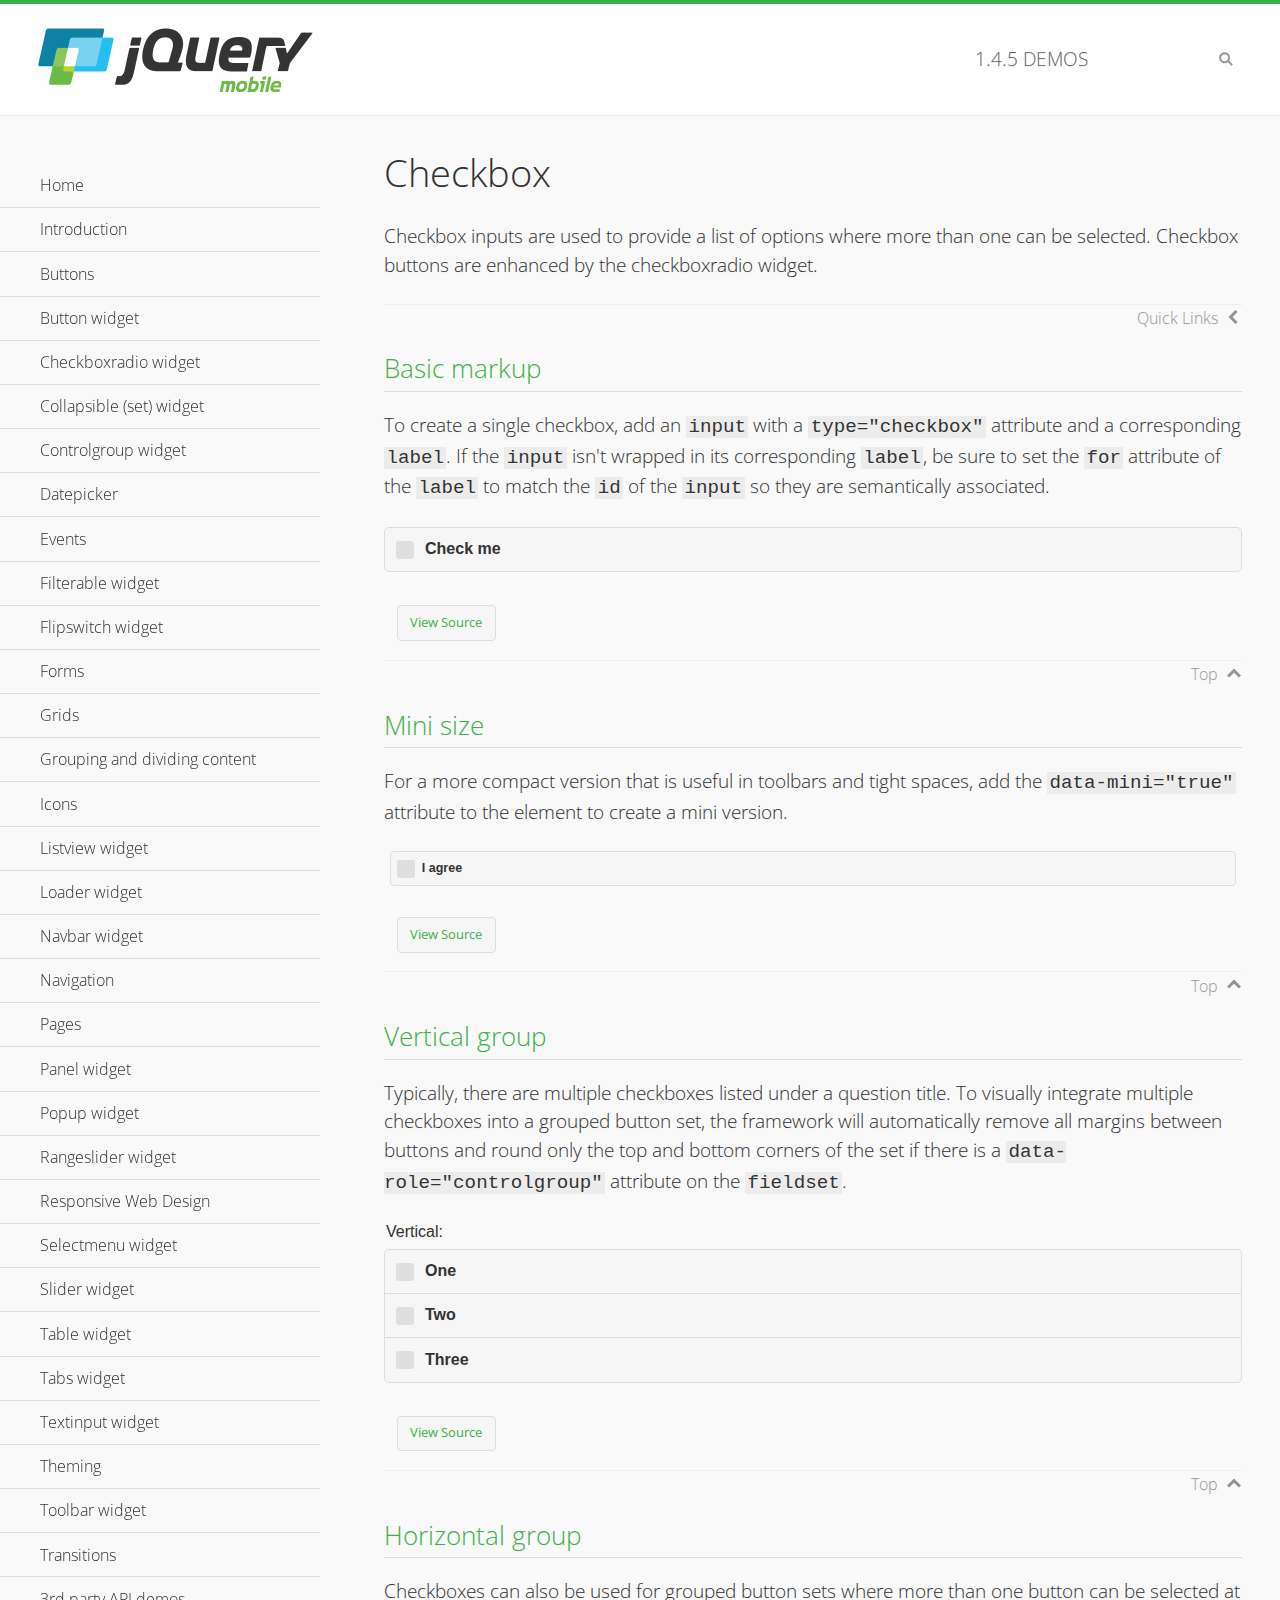
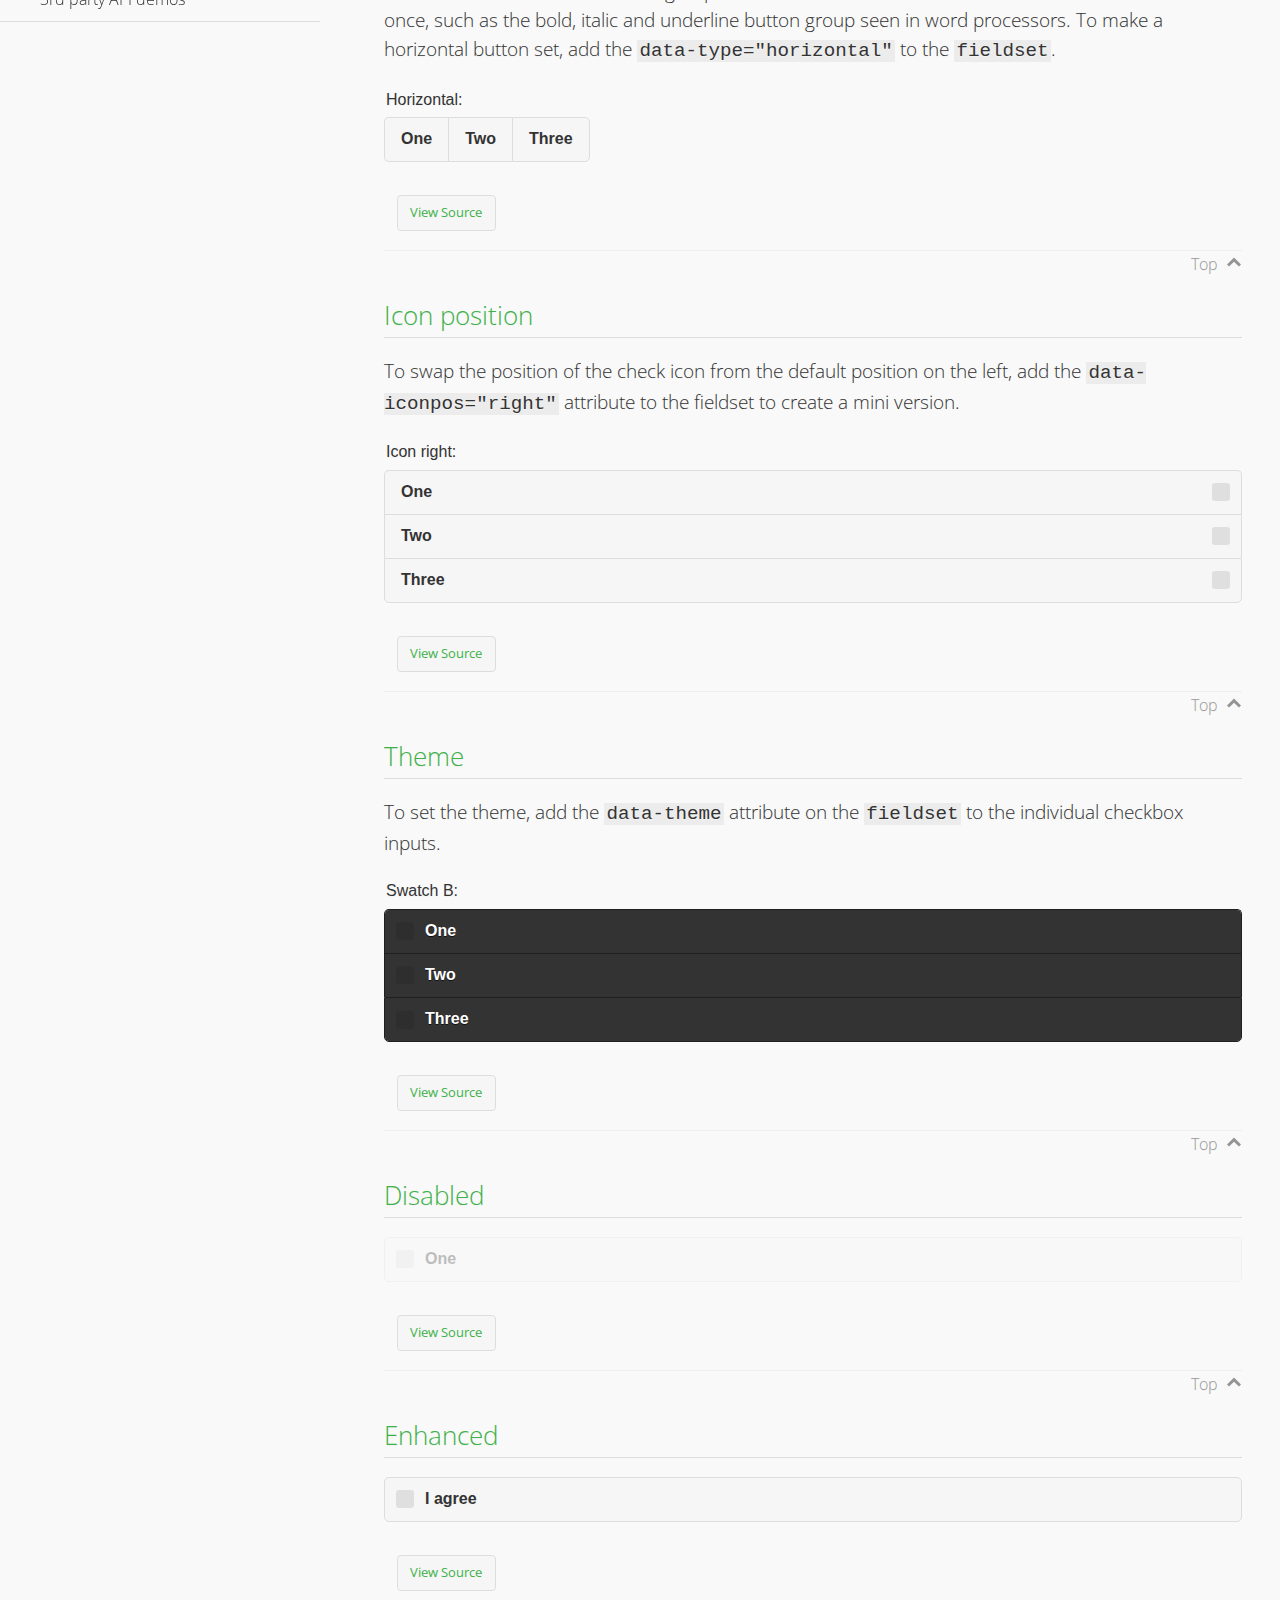
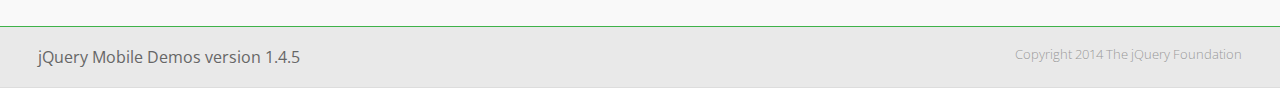
<file: proyectoPhonegap/www/js/jquery.mobile-1.4.5/demos/checkboxradio-checkbox/index.html>
<!DOCTYPE html>
<html>
<head>
	<meta charset="utf-8">
	<meta name="viewport" content="width=device-width, initial-scale=1">
	<title>Checkbox - jQuery Mobile Demos</title>
	<link rel="shortcut icon" href="../favicon.ico">
	<link rel="stylesheet" href="http://fonts.googleapis.com/css?family=Open+Sans:300,400,700">
	<link rel="stylesheet" href="../css/themes/default/jquery.mobile-1.4.5.min.css">
	<link rel="stylesheet" href="../_assets/css/jqm-demos.css">
	<script src="../js/jquery.js"></script>
	<script src="../_assets/js/index.js"></script>
	<script src="../js/jquery.mobile-1.4.5.min.js"></script>
</head>
<body>
<div data-role="page" class="jqm-demos" data-quicklinks="true">

	<div data-role="header" class="jqm-header">
		<h2><a href="../" title="jQuery Mobile Demos home"><img src="../_assets/img/jquery-logo.png" alt="jQuery Mobile"></a></h2>
		<p><span class="jqm-version"></span> Demos</p>
		<a href="#" class="jqm-navmenu-link ui-btn ui-btn-icon-notext ui-corner-all ui-icon-bars ui-nodisc-icon ui-alt-icon ui-btn-left">Menu</a>
		<a href="#" class="jqm-search-link ui-btn ui-btn-icon-notext ui-corner-all ui-icon-search ui-nodisc-icon ui-alt-icon ui-btn-right">Search</a>
	</div><!-- /header -->

	<div role="main" class="ui-content jqm-content">

		<h1>Checkbox</h1>

		<p>Checkbox inputs are used to provide a list of options where more than one can be selected. Checkbox buttons are enhanced by the checkboxradio widget.</p>

		<h2>Basic markup</h2>

		<p>To create a single checkbox, add an <code>input</code> with a <code>type="checkbox"</code> attribute and a corresponding <code>label</code>. If the <code>input</code> isn't wrapped in its corresponding <code>label</code>, be sure to set the <code>for</code> attribute of the <code>label</code> to match the <code>id</code> of the <code>input</code> so they are semantically associated.</p>

		<div data-demo-html="true">
			<form>
				<label>
					<input type="checkbox" name="checkbox-0 ">Check me
				</label>
			</form>
		</div><!--/demo-html -->

		<h2>Mini size</h2>

		<p>For a more compact version that is useful in toolbars and tight spaces, add the <code>data-mini="true"</code> attribute to the element to create a mini version. </p>

		<div data-demo-html="true">
			<form>
				<input type="checkbox" name="checkbox-mini-0" id="checkbox-mini-0" data-mini="true">
				<label for="checkbox-mini-0">I agree</label>
			</form>
		</div><!--/demo-html -->

		<h2>Vertical group</h2>

		<p>Typically, there are multiple checkboxes listed under a question title. To visually integrate multiple checkboxes into a grouped button set, the framework will automatically remove all margins between buttons and round only the top and bottom corners of the set if there is a <code> data-role="controlgroup"</code> attribute on the <code>fieldset</code>.</p>

		<div data-demo-html="true">
			<form>
				<fieldset data-role="controlgroup">
					<legend>Vertical:</legend>
					<input type="checkbox" name="checkbox-v-2a" id="checkbox-v-2a">
					<label for="checkbox-v-2a">One</label>
					<input type="checkbox" name="checkbox-v-2b" id="checkbox-v-2b">
					<label for="checkbox-v-2b">Two</label>
					<input type="checkbox" name="checkbox-v-2c" id="checkbox-v-2c">
					<label for="checkbox-v-2c">Three</label>
				</fieldset>
			</form>
		</div><!--/demo-html -->

		<h2>Horizontal group</h2>

		<p>Checkboxes can also be used for grouped button sets where more than one button can be selected at once, such as the bold, italic and underline button group seen in word processors. To make a horizontal button set, add the <code> data-type="horizontal"</code> to the <code>fieldset</code>.</p>

		<div data-demo-html="true">
			<form>
				<fieldset data-role="controlgroup" data-type="horizontal">
					<legend>Horizontal:</legend>
					<input type="checkbox" name="checkbox-h-2a" id="checkbox-h-2a">
					<label for="checkbox-h-2a">One</label>
					<input type="checkbox" name="checkbox-h-2b" id="checkbox-h-2b">
					<label for="checkbox-h-2b">Two</label>
					<input type="checkbox" name="checkbox-h-2c" id="checkbox-h-2c">
					<label for="checkbox-h-2c">Three</label>
				</fieldset>
			</form>
		</div><!--/demo-html -->

		<h2>Icon position</h2>

		<p>To swap the position of the check icon from the default position on the left, add the <code>data-iconpos="right"</code> attribute to the fieldset to create a mini version. </p>

		<div data-demo-html="true">
			<form>
				<fieldset data-role="controlgroup" data-iconpos="right">
					<legend>Icon right:</legend>
					<input type="checkbox" name="checkbox-h-6a" id="checkbox-h-6a">
					<label for="checkbox-h-6a">One</label>
					<input type="checkbox" name="checkbox-h-6b" id="checkbox-h-6b">
					<label for="checkbox-h-6b">Two</label>
					<input type="checkbox" name="checkbox-h-6c" id="checkbox-h-6c">
					<label for="checkbox-h-6c">Three</label>
				</fieldset>
			</form>
		</div><!--/demo-html -->

		<h2>Theme</h2>

		<p>To set the theme, add the <code>data-theme</code> attribute on the <code>fieldset</code> to the individual checkbox inputs.</p>

		<div data-demo-html="true">
			<form>
				<fieldset data-role="controlgroup">
					<legend>Swatch B:</legend>
					<input type="checkbox" name="checkbox-t-2a" id="checkbox-t-2a" data-theme="b">
					<label for="checkbox-t-2a">One</label>
					<input type="checkbox" name="checkbox-t-2b" id="checkbox-t-2b" data-theme="b">
					<label for="checkbox-t-2b">Two</label>
					<input type="checkbox" name="checkbox-t-2c" id="checkbox-t-2c" data-theme="b">
					<label for="checkbox-t-2c">Three</label>
				</fieldset>
			</form>
		</div><!--/demo-html -->

		<h2>Disabled</h2>

		<div data-demo-html="true">
			<form>
				<input disabled type="checkbox" name="checkbox-t-3a" id="checkbox-t-3a" data-theme="a">
				<label for="checkbox-t-3a">One</label>
			</form>
		</div><!--/demo-html -->

		<h2>Enhanced</h2>

		<div data-demo-html="true">
			<div class="ui-checkbox">
				<label for="checkbox-enhanced" class="ui-btn ui-corner-all ui-btn-inherit ui-btn-icon-left ui-checkbox-off">I agree</label>
				<input type="checkbox" name="checkbox-enhanced" id="checkbox-enhanced" data-enhanced="true">
			</div>
		</div><!--/demo-html -->

	</div><!-- /content -->
	    <div data-role="panel" class="jqm-navmenu-panel" data-position="left" data-display="overlay" data-theme="a">
	    	<ul class="jqm-list ui-alt-icon ui-nodisc-icon">
<li data-filtertext="demos homepage" data-icon="home"><a href=".././">Home</a></li>
<li data-filtertext="introduction overview getting started"><a href="../intro/" data-ajax="false">Introduction</a></li>
<li data-filtertext="buttons button markup buttonmarkup method anchor link button element"><a href="../button-markup/" data-ajax="false">Buttons</a></li>
<li data-filtertext="form button widget input button submit reset"><a href="../button/" data-ajax="false">Button widget</a></li>
<li data-role="collapsible" data-enhanced="true" data-collapsed-icon="carat-d" data-expanded-icon="carat-u" data-iconpos="right" data-inset="false" class="ui-collapsible ui-collapsible-themed-content ui-collapsible-collapsed">
	<h3 class="ui-collapsible-heading ui-collapsible-heading-collapsed">
		<a href="#" class="ui-collapsible-heading-toggle ui-btn ui-btn-icon-right ui-btn-inherit ui-icon-carat-d">
		    Checkboxradio widget<span class="ui-collapsible-heading-status"> click to expand contents</span>
		</a>
	</h3>
	<div class="ui-collapsible-content ui-body-inherit ui-collapsible-content-collapsed" aria-hidden="true">
		<ul>
			<li data-filtertext="form checkboxradio widget checkbox input checkboxes controlgroups"><a href="../checkboxradio-checkbox/" data-ajax="false">Checkboxes</a></li>
			<li data-filtertext="form checkboxradio widget radio input radio buttons controlgroups"><a href="../checkboxradio-radio/" data-ajax="false">Radio buttons</a></li>
		</ul>
	</div>
</li>
<li data-role="collapsible" data-enhanced="true" data-collapsed-icon="carat-d" data-expanded-icon="carat-u" data-iconpos="right" data-inset="false" class="ui-collapsible ui-collapsible-themed-content ui-collapsible-collapsed">
	<h3 class="ui-collapsible-heading ui-collapsible-heading-collapsed">
		<a href="#" class="ui-collapsible-heading-toggle ui-btn ui-btn-icon-right ui-btn-inherit ui-icon-carat-d">
			Collapsible (set) widget<span class="ui-collapsible-heading-status"> click to expand contents</span>
		</a>
	</h3>
	<div class="ui-collapsible-content ui-body-inherit ui-collapsible-content-collapsed" aria-hidden="true">
		<ul>
			<li data-filtertext="collapsibles content formatting"><a href="../collapsible/" data-ajax="false">Collapsible</a></li>
			<li data-filtertext="dynamic collapsible set accordion append expand"><a href="../collapsible-dynamic/" data-ajax="false">Dynamic collapsibles</a></li>
			<li data-filtertext="accordions collapsible set widget content formatting grouped collapsibles"><a href="../collapsibleset/" data-ajax="false">Collapsible set</a></li>
		</ul>
	</div>
</li>
<li data-role="collapsible" data-enhanced="true" data-collapsed-icon="carat-d" data-expanded-icon="carat-u" data-iconpos="right" data-inset="false" class="ui-collapsible ui-collapsible-themed-content ui-collapsible-collapsed">
	<h3 class="ui-collapsible-heading ui-collapsible-heading-collapsed">
		<a href="#" class="ui-collapsible-heading-toggle ui-btn ui-btn-icon-right ui-btn-inherit ui-icon-carat-d">
			Controlgroup widget<span class="ui-collapsible-heading-status"> click to expand contents</span>
		</a>
	</h3>
	<div class="ui-collapsible-content ui-body-inherit ui-collapsible-content-collapsed" aria-hidden="true">
		<ul>
			<li data-filtertext="controlgroups selectmenu checkboxradio input grouped buttons horizontal vertical"><a href="../controlgroup/" data-ajax="false">Controlgroup</a></li>
			<li data-filtertext="dynamic controlgroup dynamically add buttons"><a href="../controlgroup-dynamic/" data-ajax="false">Dynamic controlgroups</a></li>
		</ul>
	</div>
</li>
<li data-filtertext="form datepicker widget date input"><a href="../datepicker/" data-ajax="false">Datepicker</a></li>
<li data-role="collapsible" data-enhanced="true" data-collapsed-icon="carat-d" data-expanded-icon="carat-u" data-iconpos="right" data-inset="false" class="ui-collapsible ui-collapsible-themed-content ui-collapsible-collapsed">
	<h3 class="ui-collapsible-heading ui-collapsible-heading-collapsed">
		<a href="#" class="ui-collapsible-heading-toggle ui-btn ui-btn-icon-right ui-btn-inherit ui-icon-carat-d">
			Events<span class="ui-collapsible-heading-status"> click to expand contents</span>
		</a>
	</h3>
	<div class="ui-collapsible-content ui-body-inherit ui-collapsible-content-collapsed" aria-hidden="true">
		<ul>
			<li data-filtertext="swipe to delete list items listviews swipe events"><a href="../swipe-list/" data-ajax="false">Swipe list items</a></li>
			<li data-filtertext="swipe to navigate swipe page navigation swipe events"><a href="../swipe-page/" data-ajax="false">Swipe page navigation</a></li>
		</ul>
	</div>
</li>
<li data-filtertext="filterable filter elements sorting searching listview table"><a href="../filterable/" data-ajax="false">Filterable widget</a></li>
<li data-filtertext="form flipswitch widget flip toggle switch binary select checkbox input"><a href="../flipswitch/" data-ajax="false">Flipswitch widget</a></li>
<li data-role="collapsible" data-enhanced="true" data-collapsed-icon="carat-d" data-expanded-icon="carat-u" data-iconpos="right" data-inset="false" class="ui-collapsible ui-collapsible-themed-content ui-collapsible-collapsed">
	<h3 class="ui-collapsible-heading ui-collapsible-heading-collapsed">
		<a href="#" class="ui-collapsible-heading-toggle ui-btn ui-btn-icon-right ui-btn-inherit ui-icon-carat-d">
			Forms<span class="ui-collapsible-heading-status"> click to expand contents</span>
		</a>
	</h3>
	<div class="ui-collapsible-content ui-body-inherit ui-collapsible-content-collapsed" aria-hidden="true">
		<ul>
			<li data-filtertext="forms text checkbox radio range button submit reset inputs selects textarea slider flipswitch label form elements"><a href="../forms/" data-ajax="false">Forms</a></li>
			<li data-filtertext="form hide labels hidden accessible ui-hidden-accessible forms"><a href="../forms-label-hidden-accessible/" data-ajax="false">Hide labels</a></li>
			<li data-filtertext="form field containers fieldcontain ui-field-contain forms"><a href="../forms-field-contain/" data-ajax="false">Field containers</a></li>
			<li data-filtertext="forms disabled form elements"><a href="../forms-disabled/" data-ajax="false">Forms disabled</a></li>
			<li data-filtertext="forms gallery examples overview forms text checkbox radio range button submit reset inputs selects textarea slider flipswitch label form elements"><a href="../forms-gallery/" data-ajax="false">Forms gallery</a></li>
		</ul>
	</div>
</li>
<li data-role="collapsible" data-enhanced="true" data-collapsed-icon="carat-d" data-expanded-icon="carat-u" data-iconpos="right" data-inset="false" class="ui-collapsible ui-collapsible-themed-content ui-collapsible-collapsed">
	<h3 class="ui-collapsible-heading ui-collapsible-heading-collapsed">
		<a href="#" class="ui-collapsible-heading-toggle ui-btn ui-btn-icon-right ui-btn-inherit ui-icon-carat-d">
			Grids<span class="ui-collapsible-heading-status"> click to expand contents</span>
		</a>
	</h3>
	<div class="ui-collapsible-content ui-body-inherit ui-collapsible-content-collapsed" aria-hidden="true">
		<ul>
			<li data-filtertext="grids columns blocks content formatting rwd responsive css framework"><a href="../grids/" data-ajax="false">Grids</a></li>
			<li data-filtertext="buttons in grids css framework"><a href="../grids-buttons/" data-ajax="false">Buttons in grids</a></li>
			<li data-filtertext="custom responsive grids rwd css framework"><a href="../grids-custom-responsive/" data-ajax="false">Custom responsive grids</a></li>
		</ul>
	</div>
</li>
<li data-filtertext="blocks content formatting sections heading"><a href="../body-bar-classes/" data-ajax="false">Grouping and dividing content</a></li>
<li data-role="collapsible" data-enhanced="true" data-collapsed-icon="carat-d" data-expanded-icon="carat-u" data-iconpos="right" data-inset="false" class="ui-collapsible ui-collapsible-themed-content ui-collapsible-collapsed">
	<h3 class="ui-collapsible-heading ui-collapsible-heading-collapsed">
		<a href="#" class="ui-collapsible-heading-toggle ui-btn ui-btn-icon-right ui-btn-inherit ui-icon-carat-d">
			Icons<span class="ui-collapsible-heading-status"> click to expand contents</span>
		</a>
	</h3>
	<div class="ui-collapsible-content ui-body-inherit ui-collapsible-content-collapsed" aria-hidden="true">
		<ul>
			<li data-filtertext="button icons svg disc alt custom icon position"><a href="../icons/" data-ajax="false">Icons</a></li>
			<li data-filtertext=""><a href="../icons-grunticon/" data-ajax="false">Grunticon loader</a></li>
		</ul>
	</div>
</li>
<li data-role="collapsible" data-enhanced="true" data-collapsed-icon="carat-d" data-expanded-icon="carat-u" data-iconpos="right" data-inset="false" class="ui-collapsible ui-collapsible-themed-content ui-collapsible-collapsed">
	<h3 class="ui-collapsible-heading ui-collapsible-heading-collapsed">
		<a href="#" class="ui-collapsible-heading-toggle ui-btn ui-btn-icon-right ui-btn-inherit ui-icon-carat-d">
			Listview widget<span class="ui-collapsible-heading-status"> click to expand contents</span>
		</a>
	</h3>
	<div class="ui-collapsible-content ui-body-inherit ui-collapsible-content-collapsed" aria-hidden="true">
		<ul>
			<li data-filtertext="listview widget thumbnails icons nested split button collapsible ul ol"><a href="../listview/" data-ajax="false">Listview</a></li>
			<li data-filtertext="autocomplete filterable reveal listview filtertextbeforefilter placeholder"><a href="../listview-autocomplete/" data-ajax="false">Listview autocomplete</a></li>
			<li data-filtertext="autocomplete filterable reveal listview remote data filtertextbeforefilter placeholder"><a href="../listview-autocomplete-remote/" data-ajax="false">Listview autocomplete remote data</a></li>
			<li data-filtertext="autodividers anchor jump scroll linkbars listview lists ul ol"><a href="../listview-autodividers-linkbar/" data-ajax="false">Listview autodividers linkbar</a></li>
			<li data-filtertext="listview autodividers selector autodividersselector lists ul ol"><a href="../listview-autodividers-selector/" data-ajax="false">Listview autodividers selector</a></li>
			<li data-filtertext="listview nested list items"><a href="../listview-nested-lists/" data-ajax="false">Nested Listviews</a></li>
			<li data-filtertext="listview collapsible list items flat"><a href="../listview-collapsible-item-flat/" data-ajax="false">Listview collapsible list items (flat)</a></li>
			<li data-filtertext="listview collapsible list indented"><a href="../listview-collapsible-item-indented/" data-ajax="false">Listview collapsible list items (indented)</a></li>
			<li data-filtertext="grid listview responsive grids responsive listviews lists ul"><a href="../listview-grid/" data-ajax="false">Listview responsive grid</a></li>
		</ul>
	</div>
</li>
<li data-filtertext="loader widget page loading navigation overlay spinner"><a href="../loader/" data-ajax="false">Loader widget</a></li>
<li data-filtertext="navbar widget navmenu toolbars header footer"><a href="../navbar/" data-ajax="false">Navbar widget</a></li>
<li data-role="collapsible" data-enhanced="true" data-collapsed-icon="carat-d" data-expanded-icon="carat-u" data-iconpos="right" data-inset="false" class="ui-collapsible ui-collapsible-themed-content ui-collapsible-collapsed">
	<h3 class="ui-collapsible-heading ui-collapsible-heading-collapsed">
		<a href="#" class="ui-collapsible-heading-toggle ui-btn ui-btn-icon-right ui-btn-inherit ui-icon-carat-d">
			Navigation<span class="ui-collapsible-heading-status"> click to expand contents</span>
		</a>
	</h3>
	<div class="ui-collapsible-content ui-body-inherit ui-collapsible-content-collapsed" aria-hidden="true">
		<ul>
			<li data-filtertext="ajax navigation navigate widget history event method"><a href="../navigation/" data-ajax="false">Navigation</a></li>
			<li data-filtertext="linking pages page links navigation ajax prefetch cache"><a href="../navigation-linking-pages/" data-ajax="false">Linking pages</a></li>
			<!-- <li data-filtertext="php redirect server redirection server-side navigation"><a href="../navigation-php-redirect/" data-ajax="false">PHP redirect demo</a></li>-->
			<li data-filtertext="navigation redirection hash query"><a href="../navigation-hash-processing/" data-ajax="false">Hash processing demo</a></li>
			<li data-filtertext="navigation redirection hash query"><a href="../page-events/" data-ajax="false">Page Navigation Events</a></li>
		</ul>
	</div>
</li>
<li data-role="collapsible" data-enhanced="true" data-collapsed-icon="carat-d" data-expanded-icon="carat-u" data-iconpos="right" data-inset="false" class="ui-collapsible ui-collapsible-themed-content ui-collapsible-collapsed">
	<h3 class="ui-collapsible-heading ui-collapsible-heading-collapsed">
		<a href="#" class="ui-collapsible-heading-toggle ui-btn ui-btn-icon-right ui-btn-inherit ui-icon-carat-d">
			Pages<span class="ui-collapsible-heading-status"> click to expand contents</span>
		</a>
	</h3>
	<div class="ui-collapsible-content ui-body-inherit ui-collapsible-content-collapsed" aria-hidden="true">
		<ul>
			<li data-filtertext="pages page widget ajax navigation"><a href="../pages/" data-ajax="false">Pages</a></li>
			<li data-filtertext="single page"><a href="../pages-single-page/" data-ajax="false">Single page</a></li>
			<li data-filtertext="multipage multi-page page"><a href="../pages-multi-page/" data-ajax="false">Multi-page template</a></li>
			<li data-filtertext="dialog page widget modal popup"><a href="../pages-dialog/" data-ajax="false">Dialog page</a></li>
		</ul>
	</div>
</li>
<li data-role="collapsible" data-enhanced="true" data-collapsed-icon="carat-d" data-expanded-icon="carat-u" data-iconpos="right" data-inset="false" class="ui-collapsible ui-collapsible-themed-content ui-collapsible-collapsed">
	<h3 class="ui-collapsible-heading ui-collapsible-heading-collapsed">
		<a href="#" class="ui-collapsible-heading-toggle ui-btn ui-btn-icon-right ui-btn-inherit ui-icon-carat-d">
			Panel widget<span class="ui-collapsible-heading-status"> click to expand contents</span>
		</a>
	</h3>
	<div class="ui-collapsible-content ui-body-inherit ui-collapsible-content-collapsed" aria-hidden="true">
		<ul>
			<li data-filtertext="panel widget sliding panels reveal push overlay responsive"><a href="../panel/" data-ajax="false">Panel</a></li>
			<li data-filtertext=""><a href="../panel-external/" data-ajax="false">External panels</a></li>
			<li data-filtertext="panel "><a href="../panel-fixed/" data-ajax="false">Fixed panels</a></li>
			<li data-filtertext="panel slide panels sliding panels shadow rwd responsive breakpoint"><a href="../panel-responsive/" data-ajax="false">Panels responsive</a></li>
			<li data-filtertext="panel custom style custom panel width reveal shadow listview panel styling page background wrapper"><a href="../panel-styling/" data-ajax="false">Custom panel style</a></li>
			<li data-filtertext="panel open on swipe"><a href="../panel-swipe-open/" data-ajax="false">Panel open on swipe</a></li>
			<li data-filtertext="panels outside page internal external toolbars"><a href="../panel-external-internal/" data-ajax="false">Panel external and internal</a></li>
		</ul>
	</div>
</li>
<li data-role="collapsible" data-enhanced="true" data-collapsed-icon="carat-d" data-expanded-icon="carat-u" data-iconpos="right" data-inset="false" class="ui-collapsible ui-collapsible-themed-content ui-collapsible-collapsed">
	<h3 class="ui-collapsible-heading ui-collapsible-heading-collapsed">
		<a href="#" class="ui-collapsible-heading-toggle ui-btn ui-btn-icon-right ui-btn-inherit ui-icon-carat-d">
			Popup widget<span class="ui-collapsible-heading-status"> click to expand contents</span>
		</a>
	</h3>
	<div class="ui-collapsible-content ui-body-inherit ui-collapsible-content-collapsed" aria-hidden="true">
		<ul>
			<li data-filtertext="popup widget popups dialog modal transition tooltip lightbox form overlay screen flip pop fade transition"><a href="../popup/" data-ajax="false">Popup</a></li>
			<li data-filtertext="popup alignment position"><a href="../popup-alignment/" data-ajax="false">Popup alignment</a></li>
			<li data-filtertext="popup arrow size popups popover"><a href="../popup-arrow-size/" data-ajax="false">Popup arrow size</a></li>
			<li data-filtertext="dynamic popups popup images lightbox"><a href="../popup-dynamic/" data-ajax="false">Dynamic popups</a></li>
			<li data-filtertext="popups with iframes scaling"><a href="../popup-iframe/" data-ajax="false">Popups with iframes</a></li>
			<li data-filtertext="popup image scaling"><a href="../popup-image-scaling/" data-ajax="false">Popup image scaling</a></li>
			<li data-filtertext="external popup outside multi-page"><a href="../popup-outside-multipage/" data-ajax="false">Popup outside multi-page</a></li>
		</ul>
	</div>
</li>
<li data-filtertext="form rangeslider widget dual sliders dual handle sliders range input"><a href="../rangeslider/" data-ajax="false">Rangeslider widget</a></li>
<li data-filtertext="responsive web design rwd adaptive progressive enhancement PE accessible mobile breakpoints media query media queries"><a href="../rwd/" data-ajax="false">Responsive Web Design</a></li>
<li data-role="collapsible" data-enhanced="true" data-collapsed-icon="carat-d" data-expanded-icon="carat-u" data-iconpos="right" data-inset="false" class="ui-collapsible ui-collapsible-themed-content ui-collapsible-collapsed">
	<h3 class="ui-collapsible-heading ui-collapsible-heading-collapsed">
		<a href="#" class="ui-collapsible-heading-toggle ui-btn ui-btn-icon-right ui-btn-inherit ui-icon-carat-d">
			Selectmenu widget<span class="ui-collapsible-heading-status"> click to expand contents</span>
		</a>
	</h3>
	<div class="ui-collapsible-content ui-body-inherit ui-collapsible-content-collapsed" aria-hidden="true">
		<ul>
			<li data-filtertext="form selectmenu widget select input custom select menu selects"><a href="../selectmenu/" data-ajax="false">Selectmenu</a></li>
			<li data-filtertext="form custom select menu selectmenu widget custom menu option optgroup multiple selects"><a href="../selectmenu-custom/" data-ajax="false">Custom select menu</a></li>
			<li data-filtertext="filterable select filter popup dialog"><a href="../selectmenu-custom-filter/" data-ajax="false">Custom select menu with filter</a></li>
		</ul>
	</div>
</li>
<li data-role="collapsible" data-enhanced="true" data-collapsed-icon="carat-d" data-expanded-icon="carat-u" data-iconpos="right" data-inset="false" class="ui-collapsible ui-collapsible-themed-content ui-collapsible-collapsed">
	<h3 class="ui-collapsible-heading ui-collapsible-heading-collapsed">
		<a href="#" class="ui-collapsible-heading-toggle ui-btn ui-btn-icon-right ui-btn-inherit ui-icon-carat-d">
			Slider widget<span class="ui-collapsible-heading-status"> click to expand contents</span>
		</a>
	</h3>
	<div class="ui-collapsible-content ui-body-inherit ui-collapsible-content-collapsed" aria-hidden="true">
		<ul>
			<li data-filtertext="form slider widget range input single sliders"><a href="../slider/" data-ajax="false">Slider</a></li>
			<li data-filtertext="form slider widget flipswitch slider binary select flip toggle switch"><a href="../slider-flipswitch/" data-ajax="false">Slider flip toggle switch</a></li>
			<li data-filtertext="form slider tooltip handle value input range sliders"><a href="../slider-tooltip/" data-ajax="false">Slider tooltip</a></li>
		</ul>
	</div>
</li>
<li data-role="collapsible" data-enhanced="true" data-collapsed-icon="carat-d" data-expanded-icon="carat-u" data-iconpos="right" data-inset="false" class="ui-collapsible ui-collapsible-themed-content ui-collapsible-collapsed">
	<h3 class="ui-collapsible-heading ui-collapsible-heading-collapsed">
		<a href="#" class="ui-collapsible-heading-toggle ui-btn ui-btn-icon-right ui-btn-inherit ui-icon-carat-d">
			Table widget<span class="ui-collapsible-heading-status"> click to expand contents</span>
		</a>
	</h3>
	<div class="ui-collapsible-content ui-body-inherit ui-collapsible-content-collapsed" aria-hidden="true">
		<ul>
			<li data-filtertext="table widget reflow column toggle th td responsive tables rwd hide show tabular"><a href="../table-column-toggle/" data-ajax="false">Table Column Toggle</a></li>
			<li data-filtertext="table column toggle phone comparison demo"><a href="../table-column-toggle-example/" data-ajax="false">Table Column Toggle demo</a></li>
			<li data-filtertext="responsive tables table column toggle heading groups rwd breakpoint"><a href="../table-column-toggle-heading-groups/" data-ajax="false">Table Column Toggle heading groups</a></li>
			<li data-filtertext="responsive tables table column toggle hide rwd breakpoint customization options"><a href="../table-column-toggle-options/" data-ajax="false">Table Column Toggle options</a></li>
			<li data-filtertext="table reflow th td responsive rwd columns tabular"><a href="../table-reflow/" data-ajax="false">Table Reflow</a></li>
			<li data-filtertext="responsive tables table reflow heading groups rwd breakpoint"><a href="../table-reflow-heading-groups/" data-ajax="false">Table Reflow heading groups</a></li>
			<li data-filtertext="responsive tables table reflow stripes strokes table style"><a href="../table-reflow-stripes-strokes/" data-ajax="false">Table Reflow stripes and strokes</a></li>
			<li data-filtertext="responsive tables table reflow stack custom styles"><a href="../table-reflow-styling/" data-ajax="false">Table Reflow custom styles</a></li>
		</ul>
	</div>
</li>
<li data-filtertext="ui tabs widget"><a href="../tabs/" data-ajax="false">Tabs widget</a></li>
<li data-filtertext="form textinput widget text input textarea number date time tel email file color password"><a href="../textinput/" data-ajax="false">Textinput widget</a></li>
<li data-role="collapsible" data-enhanced="true" data-collapsed-icon="carat-d" data-expanded-icon="carat-u" data-iconpos="right" data-inset="false" class="ui-collapsible ui-collapsible-themed-content ui-collapsible-collapsed">
	<h3 class="ui-collapsible-heading ui-collapsible-heading-collapsed">
		<a href="#" class="ui-collapsible-heading-toggle ui-btn ui-btn-icon-right ui-btn-inherit ui-icon-carat-d">
			Theming<span class="ui-collapsible-heading-status"> click to expand contents</span>
		</a>
	</h3>
	<div class="ui-collapsible-content ui-body-inherit ui-collapsible-content-collapsed" aria-hidden="true">
		<ul>
			<li data-filtertext="default theme swatches theming style css"><a href="../theme-default/" data-ajax="false">Default theme</a></li>
			<li data-filtertext="classic theme old theme swatches theming style css"><a href="../theme-classic/" data-ajax="false">Classic theme</a></li>
		</ul>
	</div>
</li>
<li data-role="collapsible" data-enhanced="true" data-collapsed-icon="carat-d" data-expanded-icon="carat-u" data-iconpos="right" data-inset="false" class="ui-collapsible ui-collapsible-themed-content ui-collapsible-collapsed">
	<h3 class="ui-collapsible-heading ui-collapsible-heading-collapsed">
		<a href="#" class="ui-collapsible-heading-toggle ui-btn ui-btn-icon-right ui-btn-inherit ui-icon-carat-d">
			Toolbar widget<span class="ui-collapsible-heading-status"> click to expand contents</span>
		</a>
	</h3>
	<div class="ui-collapsible-content ui-body-inherit ui-collapsible-content-collapsed" aria-hidden="true">
		<ul>
			<li data-filtertext="toolbar widget header footer toolbars fixed fullscreen external sections"><a href="../toolbar/" data-ajax="false">Toolbar</a></li>
			<li data-filtertext="dynamic toolbars dynamically add toolbar header footer"><a href="../toolbar-dynamic/" data-ajax="false">Dynamic toolbars</a></li>
			<li data-filtertext="external toolbars header footer"><a href="../toolbar-external/" data-ajax="false">External toolbars</a></li>
			<li data-filtertext="fixed toolbars header footer"><a href="../toolbar-fixed/" data-ajax="false">Fixed toolbars</a></li>
			<li data-filtertext="fixed fullscreen toolbars header footer"><a href="../toolbar-fixed-fullscreen/" data-ajax="false">Fullscreen toolbars</a></li>
			<li data-filtertext="external fixed toolbars header footer"><a href="../toolbar-fixed-external/" data-ajax="false">Fixed external toolbars</a></li>
			<li data-filtertext="external persistent toolbars header footer navbar navmenu"><a href="../toolbar-fixed-persistent/" data-ajax="false">Persistent toolbars</a></li>
			<li data-filtertext="external ajax optimized toolbars persistent toolbars header footer navbar"><a href="../toolbar-fixed-persistent-optimized/" data-ajax="false">Ajax optimized toolbars</a></li>
			<li data-filtertext="form in toolbars header footer"><a href="../toolbar-fixed-forms/" data-ajax="false">Form in toolbar</a></li>
		</ul>
	</div>
</li>
<li data-filtertext="page transitions animated pages popup navigation flip slide fade pop"><a href="../transitions/" data-ajax="false">Transitions</a></li>
<li data-role="collapsible" data-enhanced="true" data-collapsed-icon="carat-d" data-expanded-icon="carat-u" data-iconpos="right" data-inset="false" class="ui-collapsible ui-collapsible-themed-content ui-collapsible-collapsed">
	<h3 class="ui-collapsible-heading ui-collapsible-heading-collapsed">
		<a href="#" class="ui-collapsible-heading-toggle ui-btn ui-btn-icon-right ui-btn-inherit ui-icon-carat-d">
			3rd party API demos<span class="ui-collapsible-heading-status"> click to expand contents</span>
		</a>
	</h3>
	<div class="ui-collapsible-content ui-body-inherit ui-collapsible-content-collapsed" aria-hidden="true">
		<ul>
			<li data-filtertext="backbone requirejs navigation router"><a href="../backbone-requirejs/" data-ajax="false">Backbone RequireJS</a></li>
			<li data-filtertext="google maps geolocation demo"><a href="../map-geolocation/" data-ajax="false">Google Maps geolocation</a></li>
			<li data-filtertext="google maps hybrid"><a href="../map-list-toggle/" data-ajax="false">Google Maps list toggle</a></li>
		</ul>
	</div>
</li>



		     </ul>
		</div><!-- /panel -->


	<div data-role="footer" data-position="fixed" data-tap-toggle="false" class="jqm-footer">
		<p>jQuery Mobile Demos version <span class="jqm-version"></span></p>
		<p>Copyright 2014 The jQuery Foundation</p>
	</div><!-- /footer -->
	<!-- TODO: This should become an external panel so we can add input to markup (unique ID) -->
    <div data-role="panel" class="jqm-search-panel" data-position="right" data-display="overlay" data-theme="a">
		<div class="jqm-search">
			<ul class="jqm-list" data-filter-placeholder="Search demos..." data-filter-reveal="true">
<li data-filtertext="demos homepage" data-icon="home"><a href=".././">Home</a></li>
<li data-filtertext="introduction overview getting started"><a href="../intro/" data-ajax="false">Introduction</a></li>
<li data-filtertext="buttons button markup buttonmarkup method anchor link button element"><a href="../button-markup/" data-ajax="false">Buttons</a></li>
<li data-filtertext="form button widget input button submit reset"><a href="../button/" data-ajax="false">Button widget</a></li>
<li data-role="collapsible" data-enhanced="true" data-collapsed-icon="carat-d" data-expanded-icon="carat-u" data-iconpos="right" data-inset="false" class="ui-collapsible ui-collapsible-themed-content ui-collapsible-collapsed">
	<h3 class="ui-collapsible-heading ui-collapsible-heading-collapsed">
		<a href="#" class="ui-collapsible-heading-toggle ui-btn ui-btn-icon-right ui-btn-inherit ui-icon-carat-d">
		    Checkboxradio widget<span class="ui-collapsible-heading-status"> click to expand contents</span>
		</a>
	</h3>
	<div class="ui-collapsible-content ui-body-inherit ui-collapsible-content-collapsed" aria-hidden="true">
		<ul>
			<li data-filtertext="form checkboxradio widget checkbox input checkboxes controlgroups"><a href="../checkboxradio-checkbox/" data-ajax="false">Checkboxes</a></li>
			<li data-filtertext="form checkboxradio widget radio input radio buttons controlgroups"><a href="../checkboxradio-radio/" data-ajax="false">Radio buttons</a></li>
		</ul>
	</div>
</li>
<li data-role="collapsible" data-enhanced="true" data-collapsed-icon="carat-d" data-expanded-icon="carat-u" data-iconpos="right" data-inset="false" class="ui-collapsible ui-collapsible-themed-content ui-collapsible-collapsed">
	<h3 class="ui-collapsible-heading ui-collapsible-heading-collapsed">
		<a href="#" class="ui-collapsible-heading-toggle ui-btn ui-btn-icon-right ui-btn-inherit ui-icon-carat-d">
			Collapsible (set) widget<span class="ui-collapsible-heading-status"> click to expand contents</span>
		</a>
	</h3>
	<div class="ui-collapsible-content ui-body-inherit ui-collapsible-content-collapsed" aria-hidden="true">
		<ul>
			<li data-filtertext="collapsibles content formatting"><a href="../collapsible/" data-ajax="false">Collapsible</a></li>
			<li data-filtertext="dynamic collapsible set accordion append expand"><a href="../collapsible-dynamic/" data-ajax="false">Dynamic collapsibles</a></li>
			<li data-filtertext="accordions collapsible set widget content formatting grouped collapsibles"><a href="../collapsibleset/" data-ajax="false">Collapsible set</a></li>
		</ul>
	</div>
</li>
<li data-role="collapsible" data-enhanced="true" data-collapsed-icon="carat-d" data-expanded-icon="carat-u" data-iconpos="right" data-inset="false" class="ui-collapsible ui-collapsible-themed-content ui-collapsible-collapsed">
	<h3 class="ui-collapsible-heading ui-collapsible-heading-collapsed">
		<a href="#" class="ui-collapsible-heading-toggle ui-btn ui-btn-icon-right ui-btn-inherit ui-icon-carat-d">
			Controlgroup widget<span class="ui-collapsible-heading-status"> click to expand contents</span>
		</a>
	</h3>
	<div class="ui-collapsible-content ui-body-inherit ui-collapsible-content-collapsed" aria-hidden="true">
		<ul>
			<li data-filtertext="controlgroups selectmenu checkboxradio input grouped buttons horizontal vertical"><a href="../controlgroup/" data-ajax="false">Controlgroup</a></li>
			<li data-filtertext="dynamic controlgroup dynamically add buttons"><a href="../controlgroup-dynamic/" data-ajax="false">Dynamic controlgroups</a></li>
		</ul>
	</div>
</li>
<li data-filtertext="form datepicker widget date input"><a href="../datepicker/" data-ajax="false">Datepicker</a></li>
<li data-role="collapsible" data-enhanced="true" data-collapsed-icon="carat-d" data-expanded-icon="carat-u" data-iconpos="right" data-inset="false" class="ui-collapsible ui-collapsible-themed-content ui-collapsible-collapsed">
	<h3 class="ui-collapsible-heading ui-collapsible-heading-collapsed">
		<a href="#" class="ui-collapsible-heading-toggle ui-btn ui-btn-icon-right ui-btn-inherit ui-icon-carat-d">
			Events<span class="ui-collapsible-heading-status"> click to expand contents</span>
		</a>
	</h3>
	<div class="ui-collapsible-content ui-body-inherit ui-collapsible-content-collapsed" aria-hidden="true">
		<ul>
			<li data-filtertext="swipe to delete list items listviews swipe events"><a href="../swipe-list/" data-ajax="false">Swipe list items</a></li>
			<li data-filtertext="swipe to navigate swipe page navigation swipe events"><a href="../swipe-page/" data-ajax="false">Swipe page navigation</a></li>
		</ul>
	</div>
</li>
<li data-filtertext="filterable filter elements sorting searching listview table"><a href="../filterable/" data-ajax="false">Filterable widget</a></li>
<li data-filtertext="form flipswitch widget flip toggle switch binary select checkbox input"><a href="../flipswitch/" data-ajax="false">Flipswitch widget</a></li>
<li data-role="collapsible" data-enhanced="true" data-collapsed-icon="carat-d" data-expanded-icon="carat-u" data-iconpos="right" data-inset="false" class="ui-collapsible ui-collapsible-themed-content ui-collapsible-collapsed">
	<h3 class="ui-collapsible-heading ui-collapsible-heading-collapsed">
		<a href="#" class="ui-collapsible-heading-toggle ui-btn ui-btn-icon-right ui-btn-inherit ui-icon-carat-d">
			Forms<span class="ui-collapsible-heading-status"> click to expand contents</span>
		</a>
	</h3>
	<div class="ui-collapsible-content ui-body-inherit ui-collapsible-content-collapsed" aria-hidden="true">
		<ul>
			<li data-filtertext="forms text checkbox radio range button submit reset inputs selects textarea slider flipswitch label form elements"><a href="../forms/" data-ajax="false">Forms</a></li>
			<li data-filtertext="form hide labels hidden accessible ui-hidden-accessible forms"><a href="../forms-label-hidden-accessible/" data-ajax="false">Hide labels</a></li>
			<li data-filtertext="form field containers fieldcontain ui-field-contain forms"><a href="../forms-field-contain/" data-ajax="false">Field containers</a></li>
			<li data-filtertext="forms disabled form elements"><a href="../forms-disabled/" data-ajax="false">Forms disabled</a></li>
			<li data-filtertext="forms gallery examples overview forms text checkbox radio range button submit reset inputs selects textarea slider flipswitch label form elements"><a href="../forms-gallery/" data-ajax="false">Forms gallery</a></li>
		</ul>
	</div>
</li>
<li data-role="collapsible" data-enhanced="true" data-collapsed-icon="carat-d" data-expanded-icon="carat-u" data-iconpos="right" data-inset="false" class="ui-collapsible ui-collapsible-themed-content ui-collapsible-collapsed">
	<h3 class="ui-collapsible-heading ui-collapsible-heading-collapsed">
		<a href="#" class="ui-collapsible-heading-toggle ui-btn ui-btn-icon-right ui-btn-inherit ui-icon-carat-d">
			Grids<span class="ui-collapsible-heading-status"> click to expand contents</span>
		</a>
	</h3>
	<div class="ui-collapsible-content ui-body-inherit ui-collapsible-content-collapsed" aria-hidden="true">
		<ul>
			<li data-filtertext="grids columns blocks content formatting rwd responsive css framework"><a href="../grids/" data-ajax="false">Grids</a></li>
			<li data-filtertext="buttons in grids css framework"><a href="../grids-buttons/" data-ajax="false">Buttons in grids</a></li>
			<li data-filtertext="custom responsive grids rwd css framework"><a href="../grids-custom-responsive/" data-ajax="false">Custom responsive grids</a></li>
		</ul>
	</div>
</li>
<li data-filtertext="blocks content formatting sections heading"><a href="../body-bar-classes/" data-ajax="false">Grouping and dividing content</a></li>
<li data-role="collapsible" data-enhanced="true" data-collapsed-icon="carat-d" data-expanded-icon="carat-u" data-iconpos="right" data-inset="false" class="ui-collapsible ui-collapsible-themed-content ui-collapsible-collapsed">
	<h3 class="ui-collapsible-heading ui-collapsible-heading-collapsed">
		<a href="#" class="ui-collapsible-heading-toggle ui-btn ui-btn-icon-right ui-btn-inherit ui-icon-carat-d">
			Icons<span class="ui-collapsible-heading-status"> click to expand contents</span>
		</a>
	</h3>
	<div class="ui-collapsible-content ui-body-inherit ui-collapsible-content-collapsed" aria-hidden="true">
		<ul>
			<li data-filtertext="button icons svg disc alt custom icon position"><a href="../icons/" data-ajax="false">Icons</a></li>
			<li data-filtertext=""><a href="../icons-grunticon/" data-ajax="false">Grunticon loader</a></li>
		</ul>
	</div>
</li>
<li data-role="collapsible" data-enhanced="true" data-collapsed-icon="carat-d" data-expanded-icon="carat-u" data-iconpos="right" data-inset="false" class="ui-collapsible ui-collapsible-themed-content ui-collapsible-collapsed">
	<h3 class="ui-collapsible-heading ui-collapsible-heading-collapsed">
		<a href="#" class="ui-collapsible-heading-toggle ui-btn ui-btn-icon-right ui-btn-inherit ui-icon-carat-d">
			Listview widget<span class="ui-collapsible-heading-status"> click to expand contents</span>
		</a>
	</h3>
	<div class="ui-collapsible-content ui-body-inherit ui-collapsible-content-collapsed" aria-hidden="true">
		<ul>
			<li data-filtertext="listview widget thumbnails icons nested split button collapsible ul ol"><a href="../listview/" data-ajax="false">Listview</a></li>
			<li data-filtertext="autocomplete filterable reveal listview filtertextbeforefilter placeholder"><a href="../listview-autocomplete/" data-ajax="false">Listview autocomplete</a></li>
			<li data-filtertext="autocomplete filterable reveal listview remote data filtertextbeforefilter placeholder"><a href="../listview-autocomplete-remote/" data-ajax="false">Listview autocomplete remote data</a></li>
			<li data-filtertext="autodividers anchor jump scroll linkbars listview lists ul ol"><a href="../listview-autodividers-linkbar/" data-ajax="false">Listview autodividers linkbar</a></li>
			<li data-filtertext="listview autodividers selector autodividersselector lists ul ol"><a href="../listview-autodividers-selector/" data-ajax="false">Listview autodividers selector</a></li>
			<li data-filtertext="listview nested list items"><a href="../listview-nested-lists/" data-ajax="false">Nested Listviews</a></li>
			<li data-filtertext="listview collapsible list items flat"><a href="../listview-collapsible-item-flat/" data-ajax="false">Listview collapsible list items (flat)</a></li>
			<li data-filtertext="listview collapsible list indented"><a href="../listview-collapsible-item-indented/" data-ajax="false">Listview collapsible list items (indented)</a></li>
			<li data-filtertext="grid listview responsive grids responsive listviews lists ul"><a href="../listview-grid/" data-ajax="false">Listview responsive grid</a></li>
		</ul>
	</div>
</li>
<li data-filtertext="loader widget page loading navigation overlay spinner"><a href="../loader/" data-ajax="false">Loader widget</a></li>
<li data-filtertext="navbar widget navmenu toolbars header footer"><a href="../navbar/" data-ajax="false">Navbar widget</a></li>
<li data-role="collapsible" data-enhanced="true" data-collapsed-icon="carat-d" data-expanded-icon="carat-u" data-iconpos="right" data-inset="false" class="ui-collapsible ui-collapsible-themed-content ui-collapsible-collapsed">
	<h3 class="ui-collapsible-heading ui-collapsible-heading-collapsed">
		<a href="#" class="ui-collapsible-heading-toggle ui-btn ui-btn-icon-right ui-btn-inherit ui-icon-carat-d">
			Navigation<span class="ui-collapsible-heading-status"> click to expand contents</span>
		</a>
	</h3>
	<div class="ui-collapsible-content ui-body-inherit ui-collapsible-content-collapsed" aria-hidden="true">
		<ul>
			<li data-filtertext="ajax navigation navigate widget history event method"><a href="../navigation/" data-ajax="false">Navigation</a></li>
			<li data-filtertext="linking pages page links navigation ajax prefetch cache"><a href="../navigation-linking-pages/" data-ajax="false">Linking pages</a></li>
			<!-- <li data-filtertext="php redirect server redirection server-side navigation"><a href="../navigation-php-redirect/" data-ajax="false">PHP redirect demo</a></li>-->
			<li data-filtertext="navigation redirection hash query"><a href="../navigation-hash-processing/" data-ajax="false">Hash processing demo</a></li>
			<li data-filtertext="navigation redirection hash query"><a href="../page-events/" data-ajax="false">Page Navigation Events</a></li>
		</ul>
	</div>
</li>
<li data-role="collapsible" data-enhanced="true" data-collapsed-icon="carat-d" data-expanded-icon="carat-u" data-iconpos="right" data-inset="false" class="ui-collapsible ui-collapsible-themed-content ui-collapsible-collapsed">
	<h3 class="ui-collapsible-heading ui-collapsible-heading-collapsed">
		<a href="#" class="ui-collapsible-heading-toggle ui-btn ui-btn-icon-right ui-btn-inherit ui-icon-carat-d">
			Pages<span class="ui-collapsible-heading-status"> click to expand contents</span>
		</a>
	</h3>
	<div class="ui-collapsible-content ui-body-inherit ui-collapsible-content-collapsed" aria-hidden="true">
		<ul>
			<li data-filtertext="pages page widget ajax navigation"><a href="../pages/" data-ajax="false">Pages</a></li>
			<li data-filtertext="single page"><a href="../pages-single-page/" data-ajax="false">Single page</a></li>
			<li data-filtertext="multipage multi-page page"><a href="../pages-multi-page/" data-ajax="false">Multi-page template</a></li>
			<li data-filtertext="dialog page widget modal popup"><a href="../pages-dialog/" data-ajax="false">Dialog page</a></li>
		</ul>
	</div>
</li>
<li data-role="collapsible" data-enhanced="true" data-collapsed-icon="carat-d" data-expanded-icon="carat-u" data-iconpos="right" data-inset="false" class="ui-collapsible ui-collapsible-themed-content ui-collapsible-collapsed">
	<h3 class="ui-collapsible-heading ui-collapsible-heading-collapsed">
		<a href="#" class="ui-collapsible-heading-toggle ui-btn ui-btn-icon-right ui-btn-inherit ui-icon-carat-d">
			Panel widget<span class="ui-collapsible-heading-status"> click to expand contents</span>
		</a>
	</h3>
	<div class="ui-collapsible-content ui-body-inherit ui-collapsible-content-collapsed" aria-hidden="true">
		<ul>
			<li data-filtertext="panel widget sliding panels reveal push overlay responsive"><a href="../panel/" data-ajax="false">Panel</a></li>
			<li data-filtertext=""><a href="../panel-external/" data-ajax="false">External panels</a></li>
			<li data-filtertext="panel "><a href="../panel-fixed/" data-ajax="false">Fixed panels</a></li>
			<li data-filtertext="panel slide panels sliding panels shadow rwd responsive breakpoint"><a href="../panel-responsive/" data-ajax="false">Panels responsive</a></li>
			<li data-filtertext="panel custom style custom panel width reveal shadow listview panel styling page background wrapper"><a href="../panel-styling/" data-ajax="false">Custom panel style</a></li>
			<li data-filtertext="panel open on swipe"><a href="../panel-swipe-open/" data-ajax="false">Panel open on swipe</a></li>
			<li data-filtertext="panels outside page internal external toolbars"><a href="../panel-external-internal/" data-ajax="false">Panel external and internal</a></li>
		</ul>
	</div>
</li>
<li data-role="collapsible" data-enhanced="true" data-collapsed-icon="carat-d" data-expanded-icon="carat-u" data-iconpos="right" data-inset="false" class="ui-collapsible ui-collapsible-themed-content ui-collapsible-collapsed">
	<h3 class="ui-collapsible-heading ui-collapsible-heading-collapsed">
		<a href="#" class="ui-collapsible-heading-toggle ui-btn ui-btn-icon-right ui-btn-inherit ui-icon-carat-d">
			Popup widget<span class="ui-collapsible-heading-status"> click to expand contents</span>
		</a>
	</h3>
	<div class="ui-collapsible-content ui-body-inherit ui-collapsible-content-collapsed" aria-hidden="true">
		<ul>
			<li data-filtertext="popup widget popups dialog modal transition tooltip lightbox form overlay screen flip pop fade transition"><a href="../popup/" data-ajax="false">Popup</a></li>
			<li data-filtertext="popup alignment position"><a href="../popup-alignment/" data-ajax="false">Popup alignment</a></li>
			<li data-filtertext="popup arrow size popups popover"><a href="../popup-arrow-size/" data-ajax="false">Popup arrow size</a></li>
			<li data-filtertext="dynamic popups popup images lightbox"><a href="../popup-dynamic/" data-ajax="false">Dynamic popups</a></li>
			<li data-filtertext="popups with iframes scaling"><a href="../popup-iframe/" data-ajax="false">Popups with iframes</a></li>
			<li data-filtertext="popup image scaling"><a href="../popup-image-scaling/" data-ajax="false">Popup image scaling</a></li>
			<li data-filtertext="external popup outside multi-page"><a href="../popup-outside-multipage/" data-ajax="false">Popup outside multi-page</a></li>
		</ul>
	</div>
</li>
<li data-filtertext="form rangeslider widget dual sliders dual handle sliders range input"><a href="../rangeslider/" data-ajax="false">Rangeslider widget</a></li>
<li data-filtertext="responsive web design rwd adaptive progressive enhancement PE accessible mobile breakpoints media query media queries"><a href="../rwd/" data-ajax="false">Responsive Web Design</a></li>
<li data-role="collapsible" data-enhanced="true" data-collapsed-icon="carat-d" data-expanded-icon="carat-u" data-iconpos="right" data-inset="false" class="ui-collapsible ui-collapsible-themed-content ui-collapsible-collapsed">
	<h3 class="ui-collapsible-heading ui-collapsible-heading-collapsed">
		<a href="#" class="ui-collapsible-heading-toggle ui-btn ui-btn-icon-right ui-btn-inherit ui-icon-carat-d">
			Selectmenu widget<span class="ui-collapsible-heading-status"> click to expand contents</span>
		</a>
	</h3>
	<div class="ui-collapsible-content ui-body-inherit ui-collapsible-content-collapsed" aria-hidden="true">
		<ul>
			<li data-filtertext="form selectmenu widget select input custom select menu selects"><a href="../selectmenu/" data-ajax="false">Selectmenu</a></li>
			<li data-filtertext="form custom select menu selectmenu widget custom menu option optgroup multiple selects"><a href="../selectmenu-custom/" data-ajax="false">Custom select menu</a></li>
			<li data-filtertext="filterable select filter popup dialog"><a href="../selectmenu-custom-filter/" data-ajax="false">Custom select menu with filter</a></li>
		</ul>
	</div>
</li>
<li data-role="collapsible" data-enhanced="true" data-collapsed-icon="carat-d" data-expanded-icon="carat-u" data-iconpos="right" data-inset="false" class="ui-collapsible ui-collapsible-themed-content ui-collapsible-collapsed">
	<h3 class="ui-collapsible-heading ui-collapsible-heading-collapsed">
		<a href="#" class="ui-collapsible-heading-toggle ui-btn ui-btn-icon-right ui-btn-inherit ui-icon-carat-d">
			Slider widget<span class="ui-collapsible-heading-status"> click to expand contents</span>
		</a>
	</h3>
	<div class="ui-collapsible-content ui-body-inherit ui-collapsible-content-collapsed" aria-hidden="true">
		<ul>
			<li data-filtertext="form slider widget range input single sliders"><a href="../slider/" data-ajax="false">Slider</a></li>
			<li data-filtertext="form slider widget flipswitch slider binary select flip toggle switch"><a href="../slider-flipswitch/" data-ajax="false">Slider flip toggle switch</a></li>
			<li data-filtertext="form slider tooltip handle value input range sliders"><a href="../slider-tooltip/" data-ajax="false">Slider tooltip</a></li>
		</ul>
	</div>
</li>
<li data-role="collapsible" data-enhanced="true" data-collapsed-icon="carat-d" data-expanded-icon="carat-u" data-iconpos="right" data-inset="false" class="ui-collapsible ui-collapsible-themed-content ui-collapsible-collapsed">
	<h3 class="ui-collapsible-heading ui-collapsible-heading-collapsed">
		<a href="#" class="ui-collapsible-heading-toggle ui-btn ui-btn-icon-right ui-btn-inherit ui-icon-carat-d">
			Table widget<span class="ui-collapsible-heading-status"> click to expand contents</span>
		</a>
	</h3>
	<div class="ui-collapsible-content ui-body-inherit ui-collapsible-content-collapsed" aria-hidden="true">
		<ul>
			<li data-filtertext="table widget reflow column toggle th td responsive tables rwd hide show tabular"><a href="../table-column-toggle/" data-ajax="false">Table Column Toggle</a></li>
			<li data-filtertext="table column toggle phone comparison demo"><a href="../table-column-toggle-example/" data-ajax="false">Table Column Toggle demo</a></li>
			<li data-filtertext="responsive tables table column toggle heading groups rwd breakpoint"><a href="../table-column-toggle-heading-groups/" data-ajax="false">Table Column Toggle heading groups</a></li>
			<li data-filtertext="responsive tables table column toggle hide rwd breakpoint customization options"><a href="../table-column-toggle-options/" data-ajax="false">Table Column Toggle options</a></li>
			<li data-filtertext="table reflow th td responsive rwd columns tabular"><a href="../table-reflow/" data-ajax="false">Table Reflow</a></li>
			<li data-filtertext="responsive tables table reflow heading groups rwd breakpoint"><a href="../table-reflow-heading-groups/" data-ajax="false">Table Reflow heading groups</a></li>
			<li data-filtertext="responsive tables table reflow stripes strokes table style"><a href="../table-reflow-stripes-strokes/" data-ajax="false">Table Reflow stripes and strokes</a></li>
			<li data-filtertext="responsive tables table reflow stack custom styles"><a href="../table-reflow-styling/" data-ajax="false">Table Reflow custom styles</a></li>
		</ul>
	</div>
</li>
<li data-filtertext="ui tabs widget"><a href="../tabs/" data-ajax="false">Tabs widget</a></li>
<li data-filtertext="form textinput widget text input textarea number date time tel email file color password"><a href="../textinput/" data-ajax="false">Textinput widget</a></li>
<li data-role="collapsible" data-enhanced="true" data-collapsed-icon="carat-d" data-expanded-icon="carat-u" data-iconpos="right" data-inset="false" class="ui-collapsible ui-collapsible-themed-content ui-collapsible-collapsed">
	<h3 class="ui-collapsible-heading ui-collapsible-heading-collapsed">
		<a href="#" class="ui-collapsible-heading-toggle ui-btn ui-btn-icon-right ui-btn-inherit ui-icon-carat-d">
			Theming<span class="ui-collapsible-heading-status"> click to expand contents</span>
		</a>
	</h3>
	<div class="ui-collapsible-content ui-body-inherit ui-collapsible-content-collapsed" aria-hidden="true">
		<ul>
			<li data-filtertext="default theme swatches theming style css"><a href="../theme-default/" data-ajax="false">Default theme</a></li>
			<li data-filtertext="classic theme old theme swatches theming style css"><a href="../theme-classic/" data-ajax="false">Classic theme</a></li>
		</ul>
	</div>
</li>
<li data-role="collapsible" data-enhanced="true" data-collapsed-icon="carat-d" data-expanded-icon="carat-u" data-iconpos="right" data-inset="false" class="ui-collapsible ui-collapsible-themed-content ui-collapsible-collapsed">
	<h3 class="ui-collapsible-heading ui-collapsible-heading-collapsed">
		<a href="#" class="ui-collapsible-heading-toggle ui-btn ui-btn-icon-right ui-btn-inherit ui-icon-carat-d">
			Toolbar widget<span class="ui-collapsible-heading-status"> click to expand contents</span>
		</a>
	</h3>
	<div class="ui-collapsible-content ui-body-inherit ui-collapsible-content-collapsed" aria-hidden="true">
		<ul>
			<li data-filtertext="toolbar widget header footer toolbars fixed fullscreen external sections"><a href="../toolbar/" data-ajax="false">Toolbar</a></li>
			<li data-filtertext="dynamic toolbars dynamically add toolbar header footer"><a href="../toolbar-dynamic/" data-ajax="false">Dynamic toolbars</a></li>
			<li data-filtertext="external toolbars header footer"><a href="../toolbar-external/" data-ajax="false">External toolbars</a></li>
			<li data-filtertext="fixed toolbars header footer"><a href="../toolbar-fixed/" data-ajax="false">Fixed toolbars</a></li>
			<li data-filtertext="fixed fullscreen toolbars header footer"><a href="../toolbar-fixed-fullscreen/" data-ajax="false">Fullscreen toolbars</a></li>
			<li data-filtertext="external fixed toolbars header footer"><a href="../toolbar-fixed-external/" data-ajax="false">Fixed external toolbars</a></li>
			<li data-filtertext="external persistent toolbars header footer navbar navmenu"><a href="../toolbar-fixed-persistent/" data-ajax="false">Persistent toolbars</a></li>
			<li data-filtertext="external ajax optimized toolbars persistent toolbars header footer navbar"><a href="../toolbar-fixed-persistent-optimized/" data-ajax="false">Ajax optimized toolbars</a></li>
			<li data-filtertext="form in toolbars header footer"><a href="../toolbar-fixed-forms/" data-ajax="false">Form in toolbar</a></li>
		</ul>
	</div>
</li>
<li data-filtertext="page transitions animated pages popup navigation flip slide fade pop"><a href="../transitions/" data-ajax="false">Transitions</a></li>
<li data-role="collapsible" data-enhanced="true" data-collapsed-icon="carat-d" data-expanded-icon="carat-u" data-iconpos="right" data-inset="false" class="ui-collapsible ui-collapsible-themed-content ui-collapsible-collapsed">
	<h3 class="ui-collapsible-heading ui-collapsible-heading-collapsed">
		<a href="#" class="ui-collapsible-heading-toggle ui-btn ui-btn-icon-right ui-btn-inherit ui-icon-carat-d">
			3rd party API demos<span class="ui-collapsible-heading-status"> click to expand contents</span>
		</a>
	</h3>
	<div class="ui-collapsible-content ui-body-inherit ui-collapsible-content-collapsed" aria-hidden="true">
		<ul>
			<li data-filtertext="backbone requirejs navigation router"><a href="../backbone-requirejs/" data-ajax="false">Backbone RequireJS</a></li>
			<li data-filtertext="google maps geolocation demo"><a href="../map-geolocation/" data-ajax="false">Google Maps geolocation</a></li>
			<li data-filtertext="google maps hybrid"><a href="../map-list-toggle/" data-ajax="false">Google Maps list toggle</a></li>
		</ul>
	</div>
</li>



			</ul>
		</div>
	</div><!-- /panel -->


</div><!-- /page -->

</body>
</html>
</file>
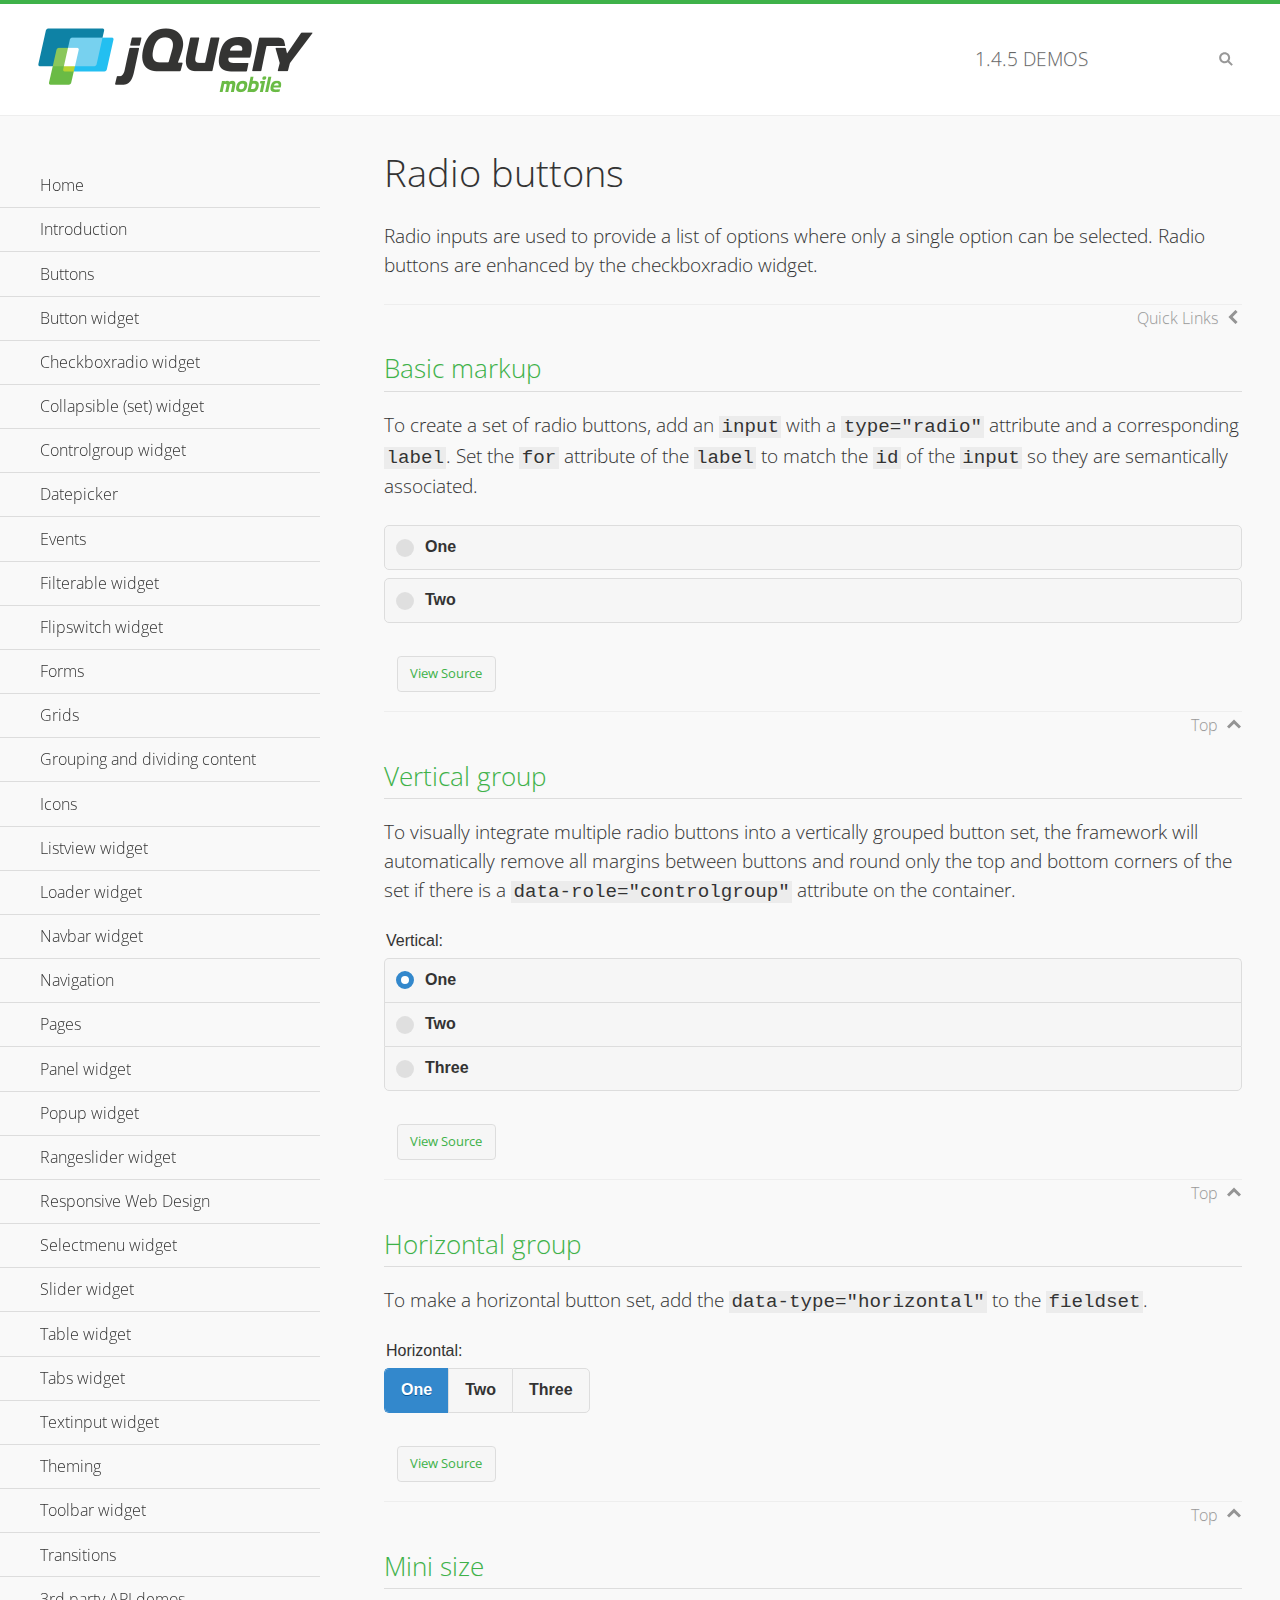
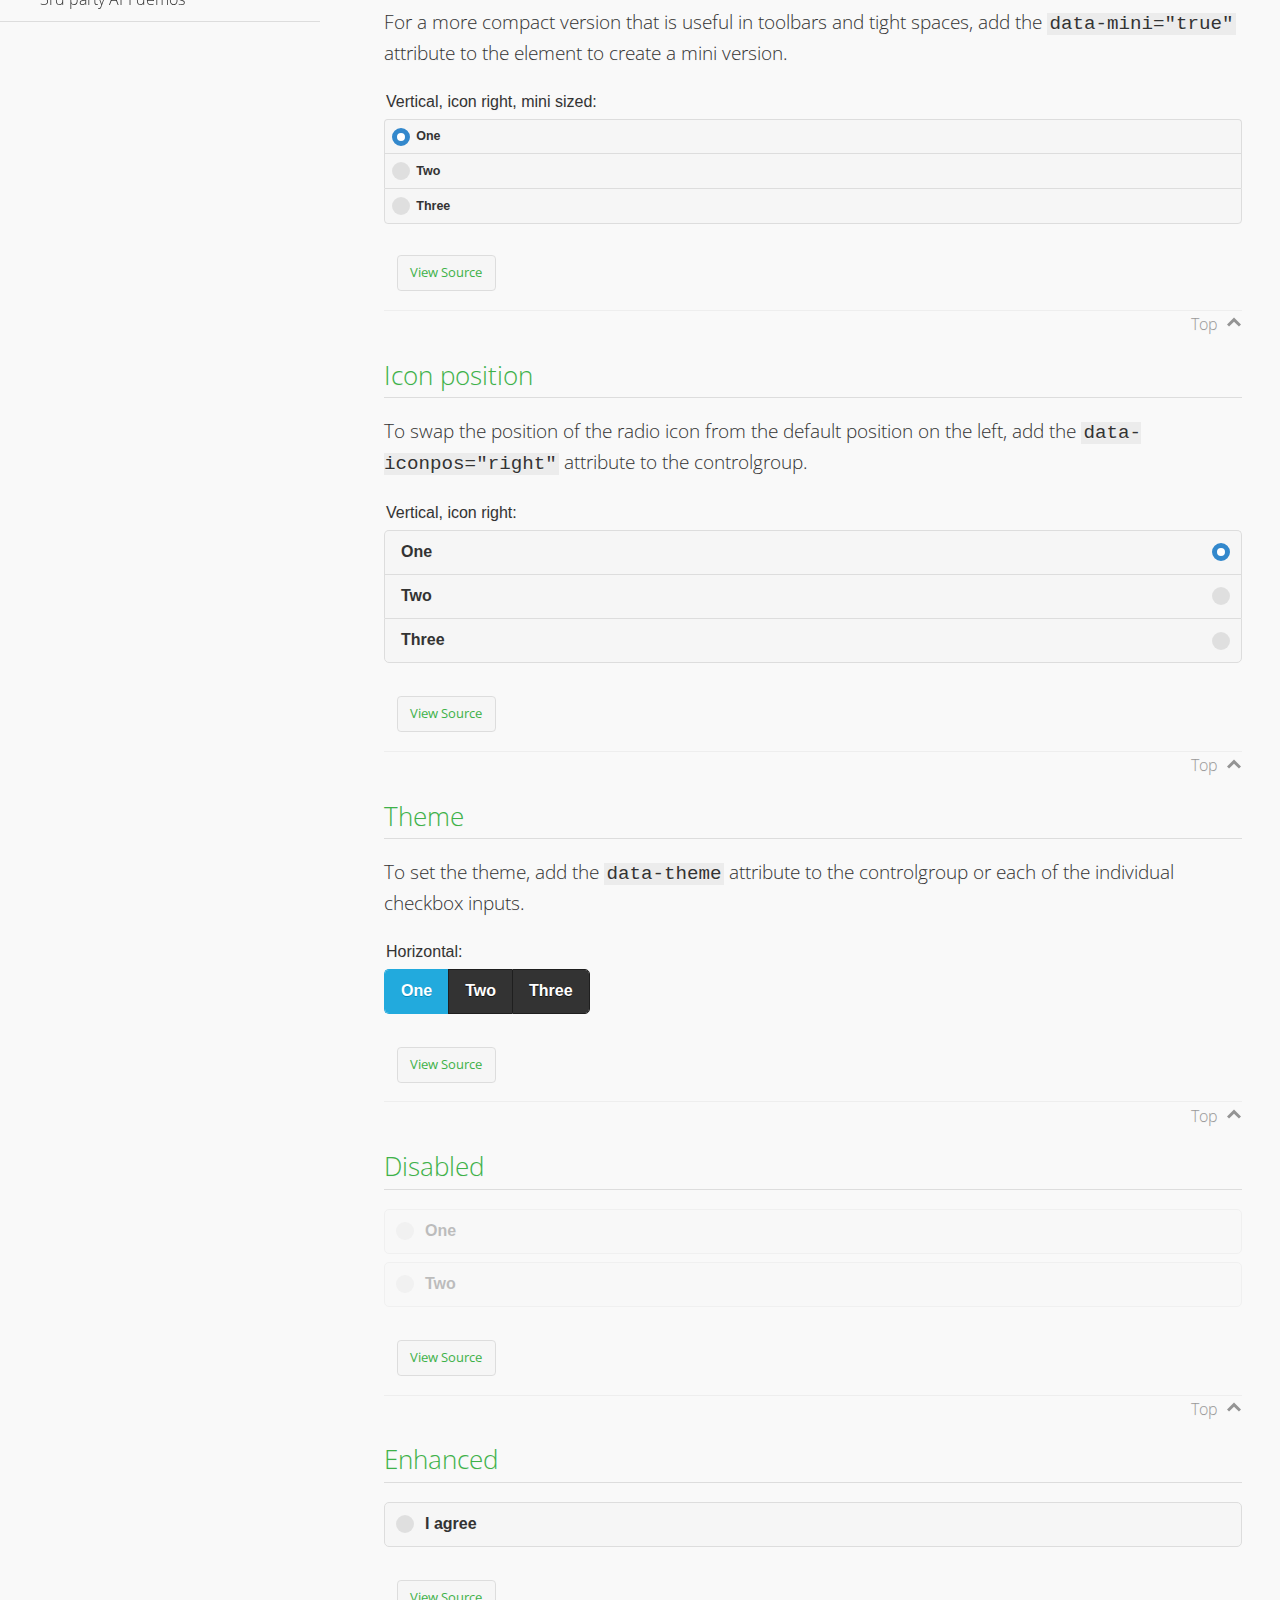
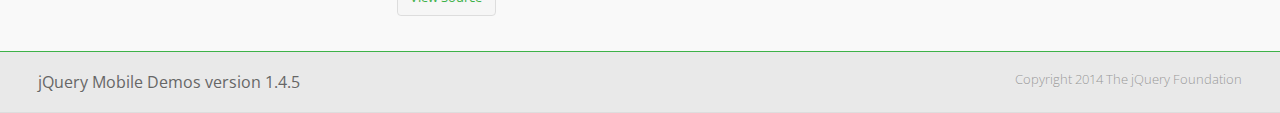
<file: proyectoPhonegap/www/js/jquery.mobile-1.4.5/demos/checkboxradio-radio/index.html>
<!DOCTYPE html>
<html>
<head>
	<meta charset="utf-8">
	<meta name="viewport" content="width=device-width, initial-scale=1">
	<title>Radio buttons - jQuery Mobile Demos</title>
	<link rel="shortcut icon" href="../favicon.ico">
	<link rel="stylesheet" href="http://fonts.googleapis.com/css?family=Open+Sans:300,400,700">
	<link rel="stylesheet" href="../css/themes/default/jquery.mobile-1.4.5.min.css">
	<link rel="stylesheet" href="../_assets/css/jqm-demos.css">
	<script src="../js/jquery.js"></script>
	<script src="../_assets/js/index.js"></script>
	<script src="../js/jquery.mobile-1.4.5.min.js"></script>
</head>
<body>
<div data-role="page" class="jqm-demos" data-quicklinks="true">

	<div data-role="header" class="jqm-header">
		<h2><a href="../" title="jQuery Mobile Demos home"><img src="../_assets/img/jquery-logo.png" alt="jQuery Mobile"></a></h2>
		<p><span class="jqm-version"></span> Demos</p>
		<a href="#" class="jqm-navmenu-link ui-btn ui-btn-icon-notext ui-corner-all ui-icon-bars ui-nodisc-icon ui-alt-icon ui-btn-left">Menu</a>
		<a href="#" class="jqm-search-link ui-btn ui-btn-icon-notext ui-corner-all ui-icon-search ui-nodisc-icon ui-alt-icon ui-btn-right">Search</a>
	</div><!-- /header -->

	<div role="main" class="ui-content jqm-content">

		<h1>Radio buttons</h1>

		<p>Radio inputs are used to provide a list of options where only a single option can be selected. Radio buttons are enhanced by the checkboxradio widget.</p>

		<h2>Basic markup</h2>

		<p>To create a set of radio buttons, add an <code>input</code> with a <code>type="radio"</code> attribute and a corresponding <code>label</code>. Set the <code>for</code> attribute of the <code>label</code> to match the <code>id</code> of the <code>input</code> so they are semantically associated.</p>

		<div data-demo-html="true">
			<form>
				<label>
					<input type="radio" name="radio-choice-0" id="radio-choice-0a">One
				</label>

				<label for="radio-choice-0b">Two</label>
				<input type="radio" name="radio-choice-0" id="radio-choice-0b" class="custom">
			</form>
		</div><!--/demo-html -->

		<h2>Vertical group</h2>

		<p>To visually integrate multiple radio buttons into a vertically grouped button set, the framework will automatically remove all margins between buttons and round only the top and bottom corners of the set if there is a <code> data-role="controlgroup"</code> attribute on the container.</p>

		<div data-demo-html="true">
			<form>
					<fieldset data-role="controlgroup">
					<legend>Vertical:</legend>
					<input type="radio" name="radio-choice-v-2" id="radio-choice-v-2a" value="on" checked="checked">
					<label for="radio-choice-v-2a">One</label>
					<input type="radio" name="radio-choice-v-2" id="radio-choice-v-2b" value="off">
					<label for="radio-choice-v-2b">Two</label>
					<input type="radio" name="radio-choice-v-2" id="radio-choice-v-2c" value="other">
					<label for="radio-choice-v-2c">Three</label>
				</fieldset>
			</form>
		</div><!--/demo-html -->

		<h2>Horizontal group</h2>

		<p>To make a horizontal button set, add the <code> data-type="horizontal"</code> to the <code>fieldset</code>.</p>

		<div data-demo-html="true">
			<form>
				<fieldset data-role="controlgroup" data-type="horizontal">
					<legend>Horizontal:</legend>
					<input type="radio" name="radio-choice-h-2" id="radio-choice-h-2a" value="on" checked="checked">
					<label for="radio-choice-h-2a">One</label>
					<input type="radio" name="radio-choice-h-2" id="radio-choice-h-2b" value="off">
					<label for="radio-choice-h-2b">Two</label>
					<input type="radio" name="radio-choice-h-2" id="radio-choice-h-2c" value="other">
					<label for="radio-choice-h-2c">Three</label>
				</fieldset>
			</form>
		</div><!--/demo-html -->

		<h2>Mini size</h2>

		<p>For a more compact version that is useful in toolbars and tight spaces, add the <code>data-mini="true"</code> attribute to the element to create a mini version. </p>

		<div data-demo-html="true">
			<form>
				<fieldset data-role="controlgroup" data-mini="true">
					<legend>Vertical, icon right, mini sized:</legend>
					<input type="radio" name="radio-choice-v-6" id="radio-choice-v-6a" value="on" checked="checked">
					<label for="radio-choice-v-6a">One</label>
					<input type="radio" name="radio-choice-v-6" id="radio-choice-v-6b" value="off">
					<label for="radio-choice-v-6b">Two</label>
					<input type="radio" name="radio-choice-v-6" id="radio-choice-v-6c" value="other">
					<label for="radio-choice-v-6c">Three</label>
				</fieldset>
			</form>
		</div><!--/demo-html -->

		<h2>Icon position</h2>

		<p>To swap the position of the radio icon from the default position on the left, add the <code>data-iconpos="right"</code> attribute to the controlgroup.</p>

		<div data-demo-html="true">
			<form>
				<fieldset data-role="controlgroup" data-iconpos="right">
					<legend>Vertical, icon right:</legend>
					<input type="radio" name="radio-choice-w-6" id="radio-choice-w-6a" value="on" checked="checked">
					<label for="radio-choice-w-6a">One</label>
					<input type="radio" name="radio-choice-w-6" id="radio-choice-w-6b" value="off">
					<label for="radio-choice-w-6b">Two</label>
					<input type="radio" name="radio-choice-w-6" id="radio-choice-w-6c" value="other">
					<label for="radio-choice-w-6c">Three</label>
				</fieldset>
			</form>
		</div><!--/demo-html -->

		<h2>Theme</h2>

		<p>To set the theme, add the <code>data-theme</code> attribute to the controlgroup or each of the individual checkbox inputs.</p>

		<div data-demo-html="true">
			<form>
				<fieldset data-role="controlgroup" data-theme="b" data-type="horizontal">
					<legend>Horizontal:</legend>
					<input type="radio" name="radio-choice-t-6" id="radio-choice-t-6a" value="on" checked="checked">
					<label for="radio-choice-t-6a">One</label>
					<input type="radio" name="radio-choice-t-6" id="radio-choice-t-6b" value="off">
					<label for="radio-choice-t-6b">Two</label>
					<input type="radio" name="radio-choice-t-6" id="radio-choice-t-6c" value="other">
					<label for="radio-choice-t-6c">Three</label>
				</fieldset>
			</form>
		</div><!--/demo-html -->

		<h2>Disabled</h2>

		<div data-demo-html="true">
			<form>
				<label>
					<input type="radio" name="radio-choice-7" id="radio-choice-7a" disabled="disabled">One
				</label>
				<label for="radio-choice-7b">Two</label>
				<input type="radio" name="radio-choice-7" id="radio-choice-7b" disabled="disabled">
			</form>
		</div><!--/demo-html -->

		<h2>Enhanced</h2>

		<div data-demo-html="true">
			<div class="ui-radio">
				<label for="radio-enhanced" class="ui-btn ui-corner-all ui-btn-inherit ui-btn-icon-left ui-radio-off">I agree</label>
				<input type="radio" name="radio-enhanced" id="radio-enhanced" data-enhanced="true">
			</div>
		</div><!--/demo-html -->

	</div><!-- /content -->
	    <div data-role="panel" class="jqm-navmenu-panel" data-position="left" data-display="overlay" data-theme="a">
	    	<ul class="jqm-list ui-alt-icon ui-nodisc-icon">
<li data-filtertext="demos homepage" data-icon="home"><a href=".././">Home</a></li>
<li data-filtertext="introduction overview getting started"><a href="../intro/" data-ajax="false">Introduction</a></li>
<li data-filtertext="buttons button markup buttonmarkup method anchor link button element"><a href="../button-markup/" data-ajax="false">Buttons</a></li>
<li data-filtertext="form button widget input button submit reset"><a href="../button/" data-ajax="false">Button widget</a></li>
<li data-role="collapsible" data-enhanced="true" data-collapsed-icon="carat-d" data-expanded-icon="carat-u" data-iconpos="right" data-inset="false" class="ui-collapsible ui-collapsible-themed-content ui-collapsible-collapsed">
	<h3 class="ui-collapsible-heading ui-collapsible-heading-collapsed">
		<a href="#" class="ui-collapsible-heading-toggle ui-btn ui-btn-icon-right ui-btn-inherit ui-icon-carat-d">
		    Checkboxradio widget<span class="ui-collapsible-heading-status"> click to expand contents</span>
		</a>
	</h3>
	<div class="ui-collapsible-content ui-body-inherit ui-collapsible-content-collapsed" aria-hidden="true">
		<ul>
			<li data-filtertext="form checkboxradio widget checkbox input checkboxes controlgroups"><a href="../checkboxradio-checkbox/" data-ajax="false">Checkboxes</a></li>
			<li data-filtertext="form checkboxradio widget radio input radio buttons controlgroups"><a href="../checkboxradio-radio/" data-ajax="false">Radio buttons</a></li>
		</ul>
	</div>
</li>
<li data-role="collapsible" data-enhanced="true" data-collapsed-icon="carat-d" data-expanded-icon="carat-u" data-iconpos="right" data-inset="false" class="ui-collapsible ui-collapsible-themed-content ui-collapsible-collapsed">
	<h3 class="ui-collapsible-heading ui-collapsible-heading-collapsed">
		<a href="#" class="ui-collapsible-heading-toggle ui-btn ui-btn-icon-right ui-btn-inherit ui-icon-carat-d">
			Collapsible (set) widget<span class="ui-collapsible-heading-status"> click to expand contents</span>
		</a>
	</h3>
	<div class="ui-collapsible-content ui-body-inherit ui-collapsible-content-collapsed" aria-hidden="true">
		<ul>
			<li data-filtertext="collapsibles content formatting"><a href="../collapsible/" data-ajax="false">Collapsible</a></li>
			<li data-filtertext="dynamic collapsible set accordion append expand"><a href="../collapsible-dynamic/" data-ajax="false">Dynamic collapsibles</a></li>
			<li data-filtertext="accordions collapsible set widget content formatting grouped collapsibles"><a href="../collapsibleset/" data-ajax="false">Collapsible set</a></li>
		</ul>
	</div>
</li>
<li data-role="collapsible" data-enhanced="true" data-collapsed-icon="carat-d" data-expanded-icon="carat-u" data-iconpos="right" data-inset="false" class="ui-collapsible ui-collapsible-themed-content ui-collapsible-collapsed">
	<h3 class="ui-collapsible-heading ui-collapsible-heading-collapsed">
		<a href="#" class="ui-collapsible-heading-toggle ui-btn ui-btn-icon-right ui-btn-inherit ui-icon-carat-d">
			Controlgroup widget<span class="ui-collapsible-heading-status"> click to expand contents</span>
		</a>
	</h3>
	<div class="ui-collapsible-content ui-body-inherit ui-collapsible-content-collapsed" aria-hidden="true">
		<ul>
			<li data-filtertext="controlgroups selectmenu checkboxradio input grouped buttons horizontal vertical"><a href="../controlgroup/" data-ajax="false">Controlgroup</a></li>
			<li data-filtertext="dynamic controlgroup dynamically add buttons"><a href="../controlgroup-dynamic/" data-ajax="false">Dynamic controlgroups</a></li>
		</ul>
	</div>
</li>
<li data-filtertext="form datepicker widget date input"><a href="../datepicker/" data-ajax="false">Datepicker</a></li>
<li data-role="collapsible" data-enhanced="true" data-collapsed-icon="carat-d" data-expanded-icon="carat-u" data-iconpos="right" data-inset="false" class="ui-collapsible ui-collapsible-themed-content ui-collapsible-collapsed">
	<h3 class="ui-collapsible-heading ui-collapsible-heading-collapsed">
		<a href="#" class="ui-collapsible-heading-toggle ui-btn ui-btn-icon-right ui-btn-inherit ui-icon-carat-d">
			Events<span class="ui-collapsible-heading-status"> click to expand contents</span>
		</a>
	</h3>
	<div class="ui-collapsible-content ui-body-inherit ui-collapsible-content-collapsed" aria-hidden="true">
		<ul>
			<li data-filtertext="swipe to delete list items listviews swipe events"><a href="../swipe-list/" data-ajax="false">Swipe list items</a></li>
			<li data-filtertext="swipe to navigate swipe page navigation swipe events"><a href="../swipe-page/" data-ajax="false">Swipe page navigation</a></li>
		</ul>
	</div>
</li>
<li data-filtertext="filterable filter elements sorting searching listview table"><a href="../filterable/" data-ajax="false">Filterable widget</a></li>
<li data-filtertext="form flipswitch widget flip toggle switch binary select checkbox input"><a href="../flipswitch/" data-ajax="false">Flipswitch widget</a></li>
<li data-role="collapsible" data-enhanced="true" data-collapsed-icon="carat-d" data-expanded-icon="carat-u" data-iconpos="right" data-inset="false" class="ui-collapsible ui-collapsible-themed-content ui-collapsible-collapsed">
	<h3 class="ui-collapsible-heading ui-collapsible-heading-collapsed">
		<a href="#" class="ui-collapsible-heading-toggle ui-btn ui-btn-icon-right ui-btn-inherit ui-icon-carat-d">
			Forms<span class="ui-collapsible-heading-status"> click to expand contents</span>
		</a>
	</h3>
	<div class="ui-collapsible-content ui-body-inherit ui-collapsible-content-collapsed" aria-hidden="true">
		<ul>
			<li data-filtertext="forms text checkbox radio range button submit reset inputs selects textarea slider flipswitch label form elements"><a href="../forms/" data-ajax="false">Forms</a></li>
			<li data-filtertext="form hide labels hidden accessible ui-hidden-accessible forms"><a href="../forms-label-hidden-accessible/" data-ajax="false">Hide labels</a></li>
			<li data-filtertext="form field containers fieldcontain ui-field-contain forms"><a href="../forms-field-contain/" data-ajax="false">Field containers</a></li>
			<li data-filtertext="forms disabled form elements"><a href="../forms-disabled/" data-ajax="false">Forms disabled</a></li>
			<li data-filtertext="forms gallery examples overview forms text checkbox radio range button submit reset inputs selects textarea slider flipswitch label form elements"><a href="../forms-gallery/" data-ajax="false">Forms gallery</a></li>
		</ul>
	</div>
</li>
<li data-role="collapsible" data-enhanced="true" data-collapsed-icon="carat-d" data-expanded-icon="carat-u" data-iconpos="right" data-inset="false" class="ui-collapsible ui-collapsible-themed-content ui-collapsible-collapsed">
	<h3 class="ui-collapsible-heading ui-collapsible-heading-collapsed">
		<a href="#" class="ui-collapsible-heading-toggle ui-btn ui-btn-icon-right ui-btn-inherit ui-icon-carat-d">
			Grids<span class="ui-collapsible-heading-status"> click to expand contents</span>
		</a>
	</h3>
	<div class="ui-collapsible-content ui-body-inherit ui-collapsible-content-collapsed" aria-hidden="true">
		<ul>
			<li data-filtertext="grids columns blocks content formatting rwd responsive css framework"><a href="../grids/" data-ajax="false">Grids</a></li>
			<li data-filtertext="buttons in grids css framework"><a href="../grids-buttons/" data-ajax="false">Buttons in grids</a></li>
			<li data-filtertext="custom responsive grids rwd css framework"><a href="../grids-custom-responsive/" data-ajax="false">Custom responsive grids</a></li>
		</ul>
	</div>
</li>
<li data-filtertext="blocks content formatting sections heading"><a href="../body-bar-classes/" data-ajax="false">Grouping and dividing content</a></li>
<li data-role="collapsible" data-enhanced="true" data-collapsed-icon="carat-d" data-expanded-icon="carat-u" data-iconpos="right" data-inset="false" class="ui-collapsible ui-collapsible-themed-content ui-collapsible-collapsed">
	<h3 class="ui-collapsible-heading ui-collapsible-heading-collapsed">
		<a href="#" class="ui-collapsible-heading-toggle ui-btn ui-btn-icon-right ui-btn-inherit ui-icon-carat-d">
			Icons<span class="ui-collapsible-heading-status"> click to expand contents</span>
		</a>
	</h3>
	<div class="ui-collapsible-content ui-body-inherit ui-collapsible-content-collapsed" aria-hidden="true">
		<ul>
			<li data-filtertext="button icons svg disc alt custom icon position"><a href="../icons/" data-ajax="false">Icons</a></li>
			<li data-filtertext=""><a href="../icons-grunticon/" data-ajax="false">Grunticon loader</a></li>
		</ul>
	</div>
</li>
<li data-role="collapsible" data-enhanced="true" data-collapsed-icon="carat-d" data-expanded-icon="carat-u" data-iconpos="right" data-inset="false" class="ui-collapsible ui-collapsible-themed-content ui-collapsible-collapsed">
	<h3 class="ui-collapsible-heading ui-collapsible-heading-collapsed">
		<a href="#" class="ui-collapsible-heading-toggle ui-btn ui-btn-icon-right ui-btn-inherit ui-icon-carat-d">
			Listview widget<span class="ui-collapsible-heading-status"> click to expand contents</span>
		</a>
	</h3>
	<div class="ui-collapsible-content ui-body-inherit ui-collapsible-content-collapsed" aria-hidden="true">
		<ul>
			<li data-filtertext="listview widget thumbnails icons nested split button collapsible ul ol"><a href="../listview/" data-ajax="false">Listview</a></li>
			<li data-filtertext="autocomplete filterable reveal listview filtertextbeforefilter placeholder"><a href="../listview-autocomplete/" data-ajax="false">Listview autocomplete</a></li>
			<li data-filtertext="autocomplete filterable reveal listview remote data filtertextbeforefilter placeholder"><a href="../listview-autocomplete-remote/" data-ajax="false">Listview autocomplete remote data</a></li>
			<li data-filtertext="autodividers anchor jump scroll linkbars listview lists ul ol"><a href="../listview-autodividers-linkbar/" data-ajax="false">Listview autodividers linkbar</a></li>
			<li data-filtertext="listview autodividers selector autodividersselector lists ul ol"><a href="../listview-autodividers-selector/" data-ajax="false">Listview autodividers selector</a></li>
			<li data-filtertext="listview nested list items"><a href="../listview-nested-lists/" data-ajax="false">Nested Listviews</a></li>
			<li data-filtertext="listview collapsible list items flat"><a href="../listview-collapsible-item-flat/" data-ajax="false">Listview collapsible list items (flat)</a></li>
			<li data-filtertext="listview collapsible list indented"><a href="../listview-collapsible-item-indented/" data-ajax="false">Listview collapsible list items (indented)</a></li>
			<li data-filtertext="grid listview responsive grids responsive listviews lists ul"><a href="../listview-grid/" data-ajax="false">Listview responsive grid</a></li>
		</ul>
	</div>
</li>
<li data-filtertext="loader widget page loading navigation overlay spinner"><a href="../loader/" data-ajax="false">Loader widget</a></li>
<li data-filtertext="navbar widget navmenu toolbars header footer"><a href="../navbar/" data-ajax="false">Navbar widget</a></li>
<li data-role="collapsible" data-enhanced="true" data-collapsed-icon="carat-d" data-expanded-icon="carat-u" data-iconpos="right" data-inset="false" class="ui-collapsible ui-collapsible-themed-content ui-collapsible-collapsed">
	<h3 class="ui-collapsible-heading ui-collapsible-heading-collapsed">
		<a href="#" class="ui-collapsible-heading-toggle ui-btn ui-btn-icon-right ui-btn-inherit ui-icon-carat-d">
			Navigation<span class="ui-collapsible-heading-status"> click to expand contents</span>
		</a>
	</h3>
	<div class="ui-collapsible-content ui-body-inherit ui-collapsible-content-collapsed" aria-hidden="true">
		<ul>
			<li data-filtertext="ajax navigation navigate widget history event method"><a href="../navigation/" data-ajax="false">Navigation</a></li>
			<li data-filtertext="linking pages page links navigation ajax prefetch cache"><a href="../navigation-linking-pages/" data-ajax="false">Linking pages</a></li>
			<!-- <li data-filtertext="php redirect server redirection server-side navigation"><a href="../navigation-php-redirect/" data-ajax="false">PHP redirect demo</a></li>-->
			<li data-filtertext="navigation redirection hash query"><a href="../navigation-hash-processing/" data-ajax="false">Hash processing demo</a></li>
			<li data-filtertext="navigation redirection hash query"><a href="../page-events/" data-ajax="false">Page Navigation Events</a></li>
		</ul>
	</div>
</li>
<li data-role="collapsible" data-enhanced="true" data-collapsed-icon="carat-d" data-expanded-icon="carat-u" data-iconpos="right" data-inset="false" class="ui-collapsible ui-collapsible-themed-content ui-collapsible-collapsed">
	<h3 class="ui-collapsible-heading ui-collapsible-heading-collapsed">
		<a href="#" class="ui-collapsible-heading-toggle ui-btn ui-btn-icon-right ui-btn-inherit ui-icon-carat-d">
			Pages<span class="ui-collapsible-heading-status"> click to expand contents</span>
		</a>
	</h3>
	<div class="ui-collapsible-content ui-body-inherit ui-collapsible-content-collapsed" aria-hidden="true">
		<ul>
			<li data-filtertext="pages page widget ajax navigation"><a href="../pages/" data-ajax="false">Pages</a></li>
			<li data-filtertext="single page"><a href="../pages-single-page/" data-ajax="false">Single page</a></li>
			<li data-filtertext="multipage multi-page page"><a href="../pages-multi-page/" data-ajax="false">Multi-page template</a></li>
			<li data-filtertext="dialog page widget modal popup"><a href="../pages-dialog/" data-ajax="false">Dialog page</a></li>
		</ul>
	</div>
</li>
<li data-role="collapsible" data-enhanced="true" data-collapsed-icon="carat-d" data-expanded-icon="carat-u" data-iconpos="right" data-inset="false" class="ui-collapsible ui-collapsible-themed-content ui-collapsible-collapsed">
	<h3 class="ui-collapsible-heading ui-collapsible-heading-collapsed">
		<a href="#" class="ui-collapsible-heading-toggle ui-btn ui-btn-icon-right ui-btn-inherit ui-icon-carat-d">
			Panel widget<span class="ui-collapsible-heading-status"> click to expand contents</span>
		</a>
	</h3>
	<div class="ui-collapsible-content ui-body-inherit ui-collapsible-content-collapsed" aria-hidden="true">
		<ul>
			<li data-filtertext="panel widget sliding panels reveal push overlay responsive"><a href="../panel/" data-ajax="false">Panel</a></li>
			<li data-filtertext=""><a href="../panel-external/" data-ajax="false">External panels</a></li>
			<li data-filtertext="panel "><a href="../panel-fixed/" data-ajax="false">Fixed panels</a></li>
			<li data-filtertext="panel slide panels sliding panels shadow rwd responsive breakpoint"><a href="../panel-responsive/" data-ajax="false">Panels responsive</a></li>
			<li data-filtertext="panel custom style custom panel width reveal shadow listview panel styling page background wrapper"><a href="../panel-styling/" data-ajax="false">Custom panel style</a></li>
			<li data-filtertext="panel open on swipe"><a href="../panel-swipe-open/" data-ajax="false">Panel open on swipe</a></li>
			<li data-filtertext="panels outside page internal external toolbars"><a href="../panel-external-internal/" data-ajax="false">Panel external and internal</a></li>
		</ul>
	</div>
</li>
<li data-role="collapsible" data-enhanced="true" data-collapsed-icon="carat-d" data-expanded-icon="carat-u" data-iconpos="right" data-inset="false" class="ui-collapsible ui-collapsible-themed-content ui-collapsible-collapsed">
	<h3 class="ui-collapsible-heading ui-collapsible-heading-collapsed">
		<a href="#" class="ui-collapsible-heading-toggle ui-btn ui-btn-icon-right ui-btn-inherit ui-icon-carat-d">
			Popup widget<span class="ui-collapsible-heading-status"> click to expand contents</span>
		</a>
	</h3>
	<div class="ui-collapsible-content ui-body-inherit ui-collapsible-content-collapsed" aria-hidden="true">
		<ul>
			<li data-filtertext="popup widget popups dialog modal transition tooltip lightbox form overlay screen flip pop fade transition"><a href="../popup/" data-ajax="false">Popup</a></li>
			<li data-filtertext="popup alignment position"><a href="../popup-alignment/" data-ajax="false">Popup alignment</a></li>
			<li data-filtertext="popup arrow size popups popover"><a href="../popup-arrow-size/" data-ajax="false">Popup arrow size</a></li>
			<li data-filtertext="dynamic popups popup images lightbox"><a href="../popup-dynamic/" data-ajax="false">Dynamic popups</a></li>
			<li data-filtertext="popups with iframes scaling"><a href="../popup-iframe/" data-ajax="false">Popups with iframes</a></li>
			<li data-filtertext="popup image scaling"><a href="../popup-image-scaling/" data-ajax="false">Popup image scaling</a></li>
			<li data-filtertext="external popup outside multi-page"><a href="../popup-outside-multipage/" data-ajax="false">Popup outside multi-page</a></li>
		</ul>
	</div>
</li>
<li data-filtertext="form rangeslider widget dual sliders dual handle sliders range input"><a href="../rangeslider/" data-ajax="false">Rangeslider widget</a></li>
<li data-filtertext="responsive web design rwd adaptive progressive enhancement PE accessible mobile breakpoints media query media queries"><a href="../rwd/" data-ajax="false">Responsive Web Design</a></li>
<li data-role="collapsible" data-enhanced="true" data-collapsed-icon="carat-d" data-expanded-icon="carat-u" data-iconpos="right" data-inset="false" class="ui-collapsible ui-collapsible-themed-content ui-collapsible-collapsed">
	<h3 class="ui-collapsible-heading ui-collapsible-heading-collapsed">
		<a href="#" class="ui-collapsible-heading-toggle ui-btn ui-btn-icon-right ui-btn-inherit ui-icon-carat-d">
			Selectmenu widget<span class="ui-collapsible-heading-status"> click to expand contents</span>
		</a>
	</h3>
	<div class="ui-collapsible-content ui-body-inherit ui-collapsible-content-collapsed" aria-hidden="true">
		<ul>
			<li data-filtertext="form selectmenu widget select input custom select menu selects"><a href="../selectmenu/" data-ajax="false">Selectmenu</a></li>
			<li data-filtertext="form custom select menu selectmenu widget custom menu option optgroup multiple selects"><a href="../selectmenu-custom/" data-ajax="false">Custom select menu</a></li>
			<li data-filtertext="filterable select filter popup dialog"><a href="../selectmenu-custom-filter/" data-ajax="false">Custom select menu with filter</a></li>
		</ul>
	</div>
</li>
<li data-role="collapsible" data-enhanced="true" data-collapsed-icon="carat-d" data-expanded-icon="carat-u" data-iconpos="right" data-inset="false" class="ui-collapsible ui-collapsible-themed-content ui-collapsible-collapsed">
	<h3 class="ui-collapsible-heading ui-collapsible-heading-collapsed">
		<a href="#" class="ui-collapsible-heading-toggle ui-btn ui-btn-icon-right ui-btn-inherit ui-icon-carat-d">
			Slider widget<span class="ui-collapsible-heading-status"> click to expand contents</span>
		</a>
	</h3>
	<div class="ui-collapsible-content ui-body-inherit ui-collapsible-content-collapsed" aria-hidden="true">
		<ul>
			<li data-filtertext="form slider widget range input single sliders"><a href="../slider/" data-ajax="false">Slider</a></li>
			<li data-filtertext="form slider widget flipswitch slider binary select flip toggle switch"><a href="../slider-flipswitch/" data-ajax="false">Slider flip toggle switch</a></li>
			<li data-filtertext="form slider tooltip handle value input range sliders"><a href="../slider-tooltip/" data-ajax="false">Slider tooltip</a></li>
		</ul>
	</div>
</li>
<li data-role="collapsible" data-enhanced="true" data-collapsed-icon="carat-d" data-expanded-icon="carat-u" data-iconpos="right" data-inset="false" class="ui-collapsible ui-collapsible-themed-content ui-collapsible-collapsed">
	<h3 class="ui-collapsible-heading ui-collapsible-heading-collapsed">
		<a href="#" class="ui-collapsible-heading-toggle ui-btn ui-btn-icon-right ui-btn-inherit ui-icon-carat-d">
			Table widget<span class="ui-collapsible-heading-status"> click to expand contents</span>
		</a>
	</h3>
	<div class="ui-collapsible-content ui-body-inherit ui-collapsible-content-collapsed" aria-hidden="true">
		<ul>
			<li data-filtertext="table widget reflow column toggle th td responsive tables rwd hide show tabular"><a href="../table-column-toggle/" data-ajax="false">Table Column Toggle</a></li>
			<li data-filtertext="table column toggle phone comparison demo"><a href="../table-column-toggle-example/" data-ajax="false">Table Column Toggle demo</a></li>
			<li data-filtertext="responsive tables table column toggle heading groups rwd breakpoint"><a href="../table-column-toggle-heading-groups/" data-ajax="false">Table Column Toggle heading groups</a></li>
			<li data-filtertext="responsive tables table column toggle hide rwd breakpoint customization options"><a href="../table-column-toggle-options/" data-ajax="false">Table Column Toggle options</a></li>
			<li data-filtertext="table reflow th td responsive rwd columns tabular"><a href="../table-reflow/" data-ajax="false">Table Reflow</a></li>
			<li data-filtertext="responsive tables table reflow heading groups rwd breakpoint"><a href="../table-reflow-heading-groups/" data-ajax="false">Table Reflow heading groups</a></li>
			<li data-filtertext="responsive tables table reflow stripes strokes table style"><a href="../table-reflow-stripes-strokes/" data-ajax="false">Table Reflow stripes and strokes</a></li>
			<li data-filtertext="responsive tables table reflow stack custom styles"><a href="../table-reflow-styling/" data-ajax="false">Table Reflow custom styles</a></li>
		</ul>
	</div>
</li>
<li data-filtertext="ui tabs widget"><a href="../tabs/" data-ajax="false">Tabs widget</a></li>
<li data-filtertext="form textinput widget text input textarea number date time tel email file color password"><a href="../textinput/" data-ajax="false">Textinput widget</a></li>
<li data-role="collapsible" data-enhanced="true" data-collapsed-icon="carat-d" data-expanded-icon="carat-u" data-iconpos="right" data-inset="false" class="ui-collapsible ui-collapsible-themed-content ui-collapsible-collapsed">
	<h3 class="ui-collapsible-heading ui-collapsible-heading-collapsed">
		<a href="#" class="ui-collapsible-heading-toggle ui-btn ui-btn-icon-right ui-btn-inherit ui-icon-carat-d">
			Theming<span class="ui-collapsible-heading-status"> click to expand contents</span>
		</a>
	</h3>
	<div class="ui-collapsible-content ui-body-inherit ui-collapsible-content-collapsed" aria-hidden="true">
		<ul>
			<li data-filtertext="default theme swatches theming style css"><a href="../theme-default/" data-ajax="false">Default theme</a></li>
			<li data-filtertext="classic theme old theme swatches theming style css"><a href="../theme-classic/" data-ajax="false">Classic theme</a></li>
		</ul>
	</div>
</li>
<li data-role="collapsible" data-enhanced="true" data-collapsed-icon="carat-d" data-expanded-icon="carat-u" data-iconpos="right" data-inset="false" class="ui-collapsible ui-collapsible-themed-content ui-collapsible-collapsed">
	<h3 class="ui-collapsible-heading ui-collapsible-heading-collapsed">
		<a href="#" class="ui-collapsible-heading-toggle ui-btn ui-btn-icon-right ui-btn-inherit ui-icon-carat-d">
			Toolbar widget<span class="ui-collapsible-heading-status"> click to expand contents</span>
		</a>
	</h3>
	<div class="ui-collapsible-content ui-body-inherit ui-collapsible-content-collapsed" aria-hidden="true">
		<ul>
			<li data-filtertext="toolbar widget header footer toolbars fixed fullscreen external sections"><a href="../toolbar/" data-ajax="false">Toolbar</a></li>
			<li data-filtertext="dynamic toolbars dynamically add toolbar header footer"><a href="../toolbar-dynamic/" data-ajax="false">Dynamic toolbars</a></li>
			<li data-filtertext="external toolbars header footer"><a href="../toolbar-external/" data-ajax="false">External toolbars</a></li>
			<li data-filtertext="fixed toolbars header footer"><a href="../toolbar-fixed/" data-ajax="false">Fixed toolbars</a></li>
			<li data-filtertext="fixed fullscreen toolbars header footer"><a href="../toolbar-fixed-fullscreen/" data-ajax="false">Fullscreen toolbars</a></li>
			<li data-filtertext="external fixed toolbars header footer"><a href="../toolbar-fixed-external/" data-ajax="false">Fixed external toolbars</a></li>
			<li data-filtertext="external persistent toolbars header footer navbar navmenu"><a href="../toolbar-fixed-persistent/" data-ajax="false">Persistent toolbars</a></li>
			<li data-filtertext="external ajax optimized toolbars persistent toolbars header footer navbar"><a href="../toolbar-fixed-persistent-optimized/" data-ajax="false">Ajax optimized toolbars</a></li>
			<li data-filtertext="form in toolbars header footer"><a href="../toolbar-fixed-forms/" data-ajax="false">Form in toolbar</a></li>
		</ul>
	</div>
</li>
<li data-filtertext="page transitions animated pages popup navigation flip slide fade pop"><a href="../transitions/" data-ajax="false">Transitions</a></li>
<li data-role="collapsible" data-enhanced="true" data-collapsed-icon="carat-d" data-expanded-icon="carat-u" data-iconpos="right" data-inset="false" class="ui-collapsible ui-collapsible-themed-content ui-collapsible-collapsed">
	<h3 class="ui-collapsible-heading ui-collapsible-heading-collapsed">
		<a href="#" class="ui-collapsible-heading-toggle ui-btn ui-btn-icon-right ui-btn-inherit ui-icon-carat-d">
			3rd party API demos<span class="ui-collapsible-heading-status"> click to expand contents</span>
		</a>
	</h3>
	<div class="ui-collapsible-content ui-body-inherit ui-collapsible-content-collapsed" aria-hidden="true">
		<ul>
			<li data-filtertext="backbone requirejs navigation router"><a href="../backbone-requirejs/" data-ajax="false">Backbone RequireJS</a></li>
			<li data-filtertext="google maps geolocation demo"><a href="../map-geolocation/" data-ajax="false">Google Maps geolocation</a></li>
			<li data-filtertext="google maps hybrid"><a href="../map-list-toggle/" data-ajax="false">Google Maps list toggle</a></li>
		</ul>
	</div>
</li>



		     </ul>
		</div><!-- /panel -->


	<div data-role="footer" data-position="fixed" data-tap-toggle="false" class="jqm-footer">
		<p>jQuery Mobile Demos version <span class="jqm-version"></span></p>
		<p>Copyright 2014 The jQuery Foundation</p>
	</div><!-- /footer -->
	<!-- TODO: This should become an external panel so we can add input to markup (unique ID) -->
    <div data-role="panel" class="jqm-search-panel" data-position="right" data-display="overlay" data-theme="a">
		<div class="jqm-search">
			<ul class="jqm-list" data-filter-placeholder="Search demos..." data-filter-reveal="true">
<li data-filtertext="demos homepage" data-icon="home"><a href=".././">Home</a></li>
<li data-filtertext="introduction overview getting started"><a href="../intro/" data-ajax="false">Introduction</a></li>
<li data-filtertext="buttons button markup buttonmarkup method anchor link button element"><a href="../button-markup/" data-ajax="false">Buttons</a></li>
<li data-filtertext="form button widget input button submit reset"><a href="../button/" data-ajax="false">Button widget</a></li>
<li data-role="collapsible" data-enhanced="true" data-collapsed-icon="carat-d" data-expanded-icon="carat-u" data-iconpos="right" data-inset="false" class="ui-collapsible ui-collapsible-themed-content ui-collapsible-collapsed">
	<h3 class="ui-collapsible-heading ui-collapsible-heading-collapsed">
		<a href="#" class="ui-collapsible-heading-toggle ui-btn ui-btn-icon-right ui-btn-inherit ui-icon-carat-d">
		    Checkboxradio widget<span class="ui-collapsible-heading-status"> click to expand contents</span>
		</a>
	</h3>
	<div class="ui-collapsible-content ui-body-inherit ui-collapsible-content-collapsed" aria-hidden="true">
		<ul>
			<li data-filtertext="form checkboxradio widget checkbox input checkboxes controlgroups"><a href="../checkboxradio-checkbox/" data-ajax="false">Checkboxes</a></li>
			<li data-filtertext="form checkboxradio widget radio input radio buttons controlgroups"><a href="../checkboxradio-radio/" data-ajax="false">Radio buttons</a></li>
		</ul>
	</div>
</li>
<li data-role="collapsible" data-enhanced="true" data-collapsed-icon="carat-d" data-expanded-icon="carat-u" data-iconpos="right" data-inset="false" class="ui-collapsible ui-collapsible-themed-content ui-collapsible-collapsed">
	<h3 class="ui-collapsible-heading ui-collapsible-heading-collapsed">
		<a href="#" class="ui-collapsible-heading-toggle ui-btn ui-btn-icon-right ui-btn-inherit ui-icon-carat-d">
			Collapsible (set) widget<span class="ui-collapsible-heading-status"> click to expand contents</span>
		</a>
	</h3>
	<div class="ui-collapsible-content ui-body-inherit ui-collapsible-content-collapsed" aria-hidden="true">
		<ul>
			<li data-filtertext="collapsibles content formatting"><a href="../collapsible/" data-ajax="false">Collapsible</a></li>
			<li data-filtertext="dynamic collapsible set accordion append expand"><a href="../collapsible-dynamic/" data-ajax="false">Dynamic collapsibles</a></li>
			<li data-filtertext="accordions collapsible set widget content formatting grouped collapsibles"><a href="../collapsibleset/" data-ajax="false">Collapsible set</a></li>
		</ul>
	</div>
</li>
<li data-role="collapsible" data-enhanced="true" data-collapsed-icon="carat-d" data-expanded-icon="carat-u" data-iconpos="right" data-inset="false" class="ui-collapsible ui-collapsible-themed-content ui-collapsible-collapsed">
	<h3 class="ui-collapsible-heading ui-collapsible-heading-collapsed">
		<a href="#" class="ui-collapsible-heading-toggle ui-btn ui-btn-icon-right ui-btn-inherit ui-icon-carat-d">
			Controlgroup widget<span class="ui-collapsible-heading-status"> click to expand contents</span>
		</a>
	</h3>
	<div class="ui-collapsible-content ui-body-inherit ui-collapsible-content-collapsed" aria-hidden="true">
		<ul>
			<li data-filtertext="controlgroups selectmenu checkboxradio input grouped buttons horizontal vertical"><a href="../controlgroup/" data-ajax="false">Controlgroup</a></li>
			<li data-filtertext="dynamic controlgroup dynamically add buttons"><a href="../controlgroup-dynamic/" data-ajax="false">Dynamic controlgroups</a></li>
		</ul>
	</div>
</li>
<li data-filtertext="form datepicker widget date input"><a href="../datepicker/" data-ajax="false">Datepicker</a></li>
<li data-role="collapsible" data-enhanced="true" data-collapsed-icon="carat-d" data-expanded-icon="carat-u" data-iconpos="right" data-inset="false" class="ui-collapsible ui-collapsible-themed-content ui-collapsible-collapsed">
	<h3 class="ui-collapsible-heading ui-collapsible-heading-collapsed">
		<a href="#" class="ui-collapsible-heading-toggle ui-btn ui-btn-icon-right ui-btn-inherit ui-icon-carat-d">
			Events<span class="ui-collapsible-heading-status"> click to expand contents</span>
		</a>
	</h3>
	<div class="ui-collapsible-content ui-body-inherit ui-collapsible-content-collapsed" aria-hidden="true">
		<ul>
			<li data-filtertext="swipe to delete list items listviews swipe events"><a href="../swipe-list/" data-ajax="false">Swipe list items</a></li>
			<li data-filtertext="swipe to navigate swipe page navigation swipe events"><a href="../swipe-page/" data-ajax="false">Swipe page navigation</a></li>
		</ul>
	</div>
</li>
<li data-filtertext="filterable filter elements sorting searching listview table"><a href="../filterable/" data-ajax="false">Filterable widget</a></li>
<li data-filtertext="form flipswitch widget flip toggle switch binary select checkbox input"><a href="../flipswitch/" data-ajax="false">Flipswitch widget</a></li>
<li data-role="collapsible" data-enhanced="true" data-collapsed-icon="carat-d" data-expanded-icon="carat-u" data-iconpos="right" data-inset="false" class="ui-collapsible ui-collapsible-themed-content ui-collapsible-collapsed">
	<h3 class="ui-collapsible-heading ui-collapsible-heading-collapsed">
		<a href="#" class="ui-collapsible-heading-toggle ui-btn ui-btn-icon-right ui-btn-inherit ui-icon-carat-d">
			Forms<span class="ui-collapsible-heading-status"> click to expand contents</span>
		</a>
	</h3>
	<div class="ui-collapsible-content ui-body-inherit ui-collapsible-content-collapsed" aria-hidden="true">
		<ul>
			<li data-filtertext="forms text checkbox radio range button submit reset inputs selects textarea slider flipswitch label form elements"><a href="../forms/" data-ajax="false">Forms</a></li>
			<li data-filtertext="form hide labels hidden accessible ui-hidden-accessible forms"><a href="../forms-label-hidden-accessible/" data-ajax="false">Hide labels</a></li>
			<li data-filtertext="form field containers fieldcontain ui-field-contain forms"><a href="../forms-field-contain/" data-ajax="false">Field containers</a></li>
			<li data-filtertext="forms disabled form elements"><a href="../forms-disabled/" data-ajax="false">Forms disabled</a></li>
			<li data-filtertext="forms gallery examples overview forms text checkbox radio range button submit reset inputs selects textarea slider flipswitch label form elements"><a href="../forms-gallery/" data-ajax="false">Forms gallery</a></li>
		</ul>
	</div>
</li>
<li data-role="collapsible" data-enhanced="true" data-collapsed-icon="carat-d" data-expanded-icon="carat-u" data-iconpos="right" data-inset="false" class="ui-collapsible ui-collapsible-themed-content ui-collapsible-collapsed">
	<h3 class="ui-collapsible-heading ui-collapsible-heading-collapsed">
		<a href="#" class="ui-collapsible-heading-toggle ui-btn ui-btn-icon-right ui-btn-inherit ui-icon-carat-d">
			Grids<span class="ui-collapsible-heading-status"> click to expand contents</span>
		</a>
	</h3>
	<div class="ui-collapsible-content ui-body-inherit ui-collapsible-content-collapsed" aria-hidden="true">
		<ul>
			<li data-filtertext="grids columns blocks content formatting rwd responsive css framework"><a href="../grids/" data-ajax="false">Grids</a></li>
			<li data-filtertext="buttons in grids css framework"><a href="../grids-buttons/" data-ajax="false">Buttons in grids</a></li>
			<li data-filtertext="custom responsive grids rwd css framework"><a href="../grids-custom-responsive/" data-ajax="false">Custom responsive grids</a></li>
		</ul>
	</div>
</li>
<li data-filtertext="blocks content formatting sections heading"><a href="../body-bar-classes/" data-ajax="false">Grouping and dividing content</a></li>
<li data-role="collapsible" data-enhanced="true" data-collapsed-icon="carat-d" data-expanded-icon="carat-u" data-iconpos="right" data-inset="false" class="ui-collapsible ui-collapsible-themed-content ui-collapsible-collapsed">
	<h3 class="ui-collapsible-heading ui-collapsible-heading-collapsed">
		<a href="#" class="ui-collapsible-heading-toggle ui-btn ui-btn-icon-right ui-btn-inherit ui-icon-carat-d">
			Icons<span class="ui-collapsible-heading-status"> click to expand contents</span>
		</a>
	</h3>
	<div class="ui-collapsible-content ui-body-inherit ui-collapsible-content-collapsed" aria-hidden="true">
		<ul>
			<li data-filtertext="button icons svg disc alt custom icon position"><a href="../icons/" data-ajax="false">Icons</a></li>
			<li data-filtertext=""><a href="../icons-grunticon/" data-ajax="false">Grunticon loader</a></li>
		</ul>
	</div>
</li>
<li data-role="collapsible" data-enhanced="true" data-collapsed-icon="carat-d" data-expanded-icon="carat-u" data-iconpos="right" data-inset="false" class="ui-collapsible ui-collapsible-themed-content ui-collapsible-collapsed">
	<h3 class="ui-collapsible-heading ui-collapsible-heading-collapsed">
		<a href="#" class="ui-collapsible-heading-toggle ui-btn ui-btn-icon-right ui-btn-inherit ui-icon-carat-d">
			Listview widget<span class="ui-collapsible-heading-status"> click to expand contents</span>
		</a>
	</h3>
	<div class="ui-collapsible-content ui-body-inherit ui-collapsible-content-collapsed" aria-hidden="true">
		<ul>
			<li data-filtertext="listview widget thumbnails icons nested split button collapsible ul ol"><a href="../listview/" data-ajax="false">Listview</a></li>
			<li data-filtertext="autocomplete filterable reveal listview filtertextbeforefilter placeholder"><a href="../listview-autocomplete/" data-ajax="false">Listview autocomplete</a></li>
			<li data-filtertext="autocomplete filterable reveal listview remote data filtertextbeforefilter placeholder"><a href="../listview-autocomplete-remote/" data-ajax="false">Listview autocomplete remote data</a></li>
			<li data-filtertext="autodividers anchor jump scroll linkbars listview lists ul ol"><a href="../listview-autodividers-linkbar/" data-ajax="false">Listview autodividers linkbar</a></li>
			<li data-filtertext="listview autodividers selector autodividersselector lists ul ol"><a href="../listview-autodividers-selector/" data-ajax="false">Listview autodividers selector</a></li>
			<li data-filtertext="listview nested list items"><a href="../listview-nested-lists/" data-ajax="false">Nested Listviews</a></li>
			<li data-filtertext="listview collapsible list items flat"><a href="../listview-collapsible-item-flat/" data-ajax="false">Listview collapsible list items (flat)</a></li>
			<li data-filtertext="listview collapsible list indented"><a href="../listview-collapsible-item-indented/" data-ajax="false">Listview collapsible list items (indented)</a></li>
			<li data-filtertext="grid listview responsive grids responsive listviews lists ul"><a href="../listview-grid/" data-ajax="false">Listview responsive grid</a></li>
		</ul>
	</div>
</li>
<li data-filtertext="loader widget page loading navigation overlay spinner"><a href="../loader/" data-ajax="false">Loader widget</a></li>
<li data-filtertext="navbar widget navmenu toolbars header footer"><a href="../navbar/" data-ajax="false">Navbar widget</a></li>
<li data-role="collapsible" data-enhanced="true" data-collapsed-icon="carat-d" data-expanded-icon="carat-u" data-iconpos="right" data-inset="false" class="ui-collapsible ui-collapsible-themed-content ui-collapsible-collapsed">
	<h3 class="ui-collapsible-heading ui-collapsible-heading-collapsed">
		<a href="#" class="ui-collapsible-heading-toggle ui-btn ui-btn-icon-right ui-btn-inherit ui-icon-carat-d">
			Navigation<span class="ui-collapsible-heading-status"> click to expand contents</span>
		</a>
	</h3>
	<div class="ui-collapsible-content ui-body-inherit ui-collapsible-content-collapsed" aria-hidden="true">
		<ul>
			<li data-filtertext="ajax navigation navigate widget history event method"><a href="../navigation/" data-ajax="false">Navigation</a></li>
			<li data-filtertext="linking pages page links navigation ajax prefetch cache"><a href="../navigation-linking-pages/" data-ajax="false">Linking pages</a></li>
			<!-- <li data-filtertext="php redirect server redirection server-side navigation"><a href="../navigation-php-redirect/" data-ajax="false">PHP redirect demo</a></li>-->
			<li data-filtertext="navigation redirection hash query"><a href="../navigation-hash-processing/" data-ajax="false">Hash processing demo</a></li>
			<li data-filtertext="navigation redirection hash query"><a href="../page-events/" data-ajax="false">Page Navigation Events</a></li>
		</ul>
	</div>
</li>
<li data-role="collapsible" data-enhanced="true" data-collapsed-icon="carat-d" data-expanded-icon="carat-u" data-iconpos="right" data-inset="false" class="ui-collapsible ui-collapsible-themed-content ui-collapsible-collapsed">
	<h3 class="ui-collapsible-heading ui-collapsible-heading-collapsed">
		<a href="#" class="ui-collapsible-heading-toggle ui-btn ui-btn-icon-right ui-btn-inherit ui-icon-carat-d">
			Pages<span class="ui-collapsible-heading-status"> click to expand contents</span>
		</a>
	</h3>
	<div class="ui-collapsible-content ui-body-inherit ui-collapsible-content-collapsed" aria-hidden="true">
		<ul>
			<li data-filtertext="pages page widget ajax navigation"><a href="../pages/" data-ajax="false">Pages</a></li>
			<li data-filtertext="single page"><a href="../pages-single-page/" data-ajax="false">Single page</a></li>
			<li data-filtertext="multipage multi-page page"><a href="../pages-multi-page/" data-ajax="false">Multi-page template</a></li>
			<li data-filtertext="dialog page widget modal popup"><a href="../pages-dialog/" data-ajax="false">Dialog page</a></li>
		</ul>
	</div>
</li>
<li data-role="collapsible" data-enhanced="true" data-collapsed-icon="carat-d" data-expanded-icon="carat-u" data-iconpos="right" data-inset="false" class="ui-collapsible ui-collapsible-themed-content ui-collapsible-collapsed">
	<h3 class="ui-collapsible-heading ui-collapsible-heading-collapsed">
		<a href="#" class="ui-collapsible-heading-toggle ui-btn ui-btn-icon-right ui-btn-inherit ui-icon-carat-d">
			Panel widget<span class="ui-collapsible-heading-status"> click to expand contents</span>
		</a>
	</h3>
	<div class="ui-collapsible-content ui-body-inherit ui-collapsible-content-collapsed" aria-hidden="true">
		<ul>
			<li data-filtertext="panel widget sliding panels reveal push overlay responsive"><a href="../panel/" data-ajax="false">Panel</a></li>
			<li data-filtertext=""><a href="../panel-external/" data-ajax="false">External panels</a></li>
			<li data-filtertext="panel "><a href="../panel-fixed/" data-ajax="false">Fixed panels</a></li>
			<li data-filtertext="panel slide panels sliding panels shadow rwd responsive breakpoint"><a href="../panel-responsive/" data-ajax="false">Panels responsive</a></li>
			<li data-filtertext="panel custom style custom panel width reveal shadow listview panel styling page background wrapper"><a href="../panel-styling/" data-ajax="false">Custom panel style</a></li>
			<li data-filtertext="panel open on swipe"><a href="../panel-swipe-open/" data-ajax="false">Panel open on swipe</a></li>
			<li data-filtertext="panels outside page internal external toolbars"><a href="../panel-external-internal/" data-ajax="false">Panel external and internal</a></li>
		</ul>
	</div>
</li>
<li data-role="collapsible" data-enhanced="true" data-collapsed-icon="carat-d" data-expanded-icon="carat-u" data-iconpos="right" data-inset="false" class="ui-collapsible ui-collapsible-themed-content ui-collapsible-collapsed">
	<h3 class="ui-collapsible-heading ui-collapsible-heading-collapsed">
		<a href="#" class="ui-collapsible-heading-toggle ui-btn ui-btn-icon-right ui-btn-inherit ui-icon-carat-d">
			Popup widget<span class="ui-collapsible-heading-status"> click to expand contents</span>
		</a>
	</h3>
	<div class="ui-collapsible-content ui-body-inherit ui-collapsible-content-collapsed" aria-hidden="true">
		<ul>
			<li data-filtertext="popup widget popups dialog modal transition tooltip lightbox form overlay screen flip pop fade transition"><a href="../popup/" data-ajax="false">Popup</a></li>
			<li data-filtertext="popup alignment position"><a href="../popup-alignment/" data-ajax="false">Popup alignment</a></li>
			<li data-filtertext="popup arrow size popups popover"><a href="../popup-arrow-size/" data-ajax="false">Popup arrow size</a></li>
			<li data-filtertext="dynamic popups popup images lightbox"><a href="../popup-dynamic/" data-ajax="false">Dynamic popups</a></li>
			<li data-filtertext="popups with iframes scaling"><a href="../popup-iframe/" data-ajax="false">Popups with iframes</a></li>
			<li data-filtertext="popup image scaling"><a href="../popup-image-scaling/" data-ajax="false">Popup image scaling</a></li>
			<li data-filtertext="external popup outside multi-page"><a href="../popup-outside-multipage/" data-ajax="false">Popup outside multi-page</a></li>
		</ul>
	</div>
</li>
<li data-filtertext="form rangeslider widget dual sliders dual handle sliders range input"><a href="../rangeslider/" data-ajax="false">Rangeslider widget</a></li>
<li data-filtertext="responsive web design rwd adaptive progressive enhancement PE accessible mobile breakpoints media query media queries"><a href="../rwd/" data-ajax="false">Responsive Web Design</a></li>
<li data-role="collapsible" data-enhanced="true" data-collapsed-icon="carat-d" data-expanded-icon="carat-u" data-iconpos="right" data-inset="false" class="ui-collapsible ui-collapsible-themed-content ui-collapsible-collapsed">
	<h3 class="ui-collapsible-heading ui-collapsible-heading-collapsed">
		<a href="#" class="ui-collapsible-heading-toggle ui-btn ui-btn-icon-right ui-btn-inherit ui-icon-carat-d">
			Selectmenu widget<span class="ui-collapsible-heading-status"> click to expand contents</span>
		</a>
	</h3>
	<div class="ui-collapsible-content ui-body-inherit ui-collapsible-content-collapsed" aria-hidden="true">
		<ul>
			<li data-filtertext="form selectmenu widget select input custom select menu selects"><a href="../selectmenu/" data-ajax="false">Selectmenu</a></li>
			<li data-filtertext="form custom select menu selectmenu widget custom menu option optgroup multiple selects"><a href="../selectmenu-custom/" data-ajax="false">Custom select menu</a></li>
			<li data-filtertext="filterable select filter popup dialog"><a href="../selectmenu-custom-filter/" data-ajax="false">Custom select menu with filter</a></li>
		</ul>
	</div>
</li>
<li data-role="collapsible" data-enhanced="true" data-collapsed-icon="carat-d" data-expanded-icon="carat-u" data-iconpos="right" data-inset="false" class="ui-collapsible ui-collapsible-themed-content ui-collapsible-collapsed">
	<h3 class="ui-collapsible-heading ui-collapsible-heading-collapsed">
		<a href="#" class="ui-collapsible-heading-toggle ui-btn ui-btn-icon-right ui-btn-inherit ui-icon-carat-d">
			Slider widget<span class="ui-collapsible-heading-status"> click to expand contents</span>
		</a>
	</h3>
	<div class="ui-collapsible-content ui-body-inherit ui-collapsible-content-collapsed" aria-hidden="true">
		<ul>
			<li data-filtertext="form slider widget range input single sliders"><a href="../slider/" data-ajax="false">Slider</a></li>
			<li data-filtertext="form slider widget flipswitch slider binary select flip toggle switch"><a href="../slider-flipswitch/" data-ajax="false">Slider flip toggle switch</a></li>
			<li data-filtertext="form slider tooltip handle value input range sliders"><a href="../slider-tooltip/" data-ajax="false">Slider tooltip</a></li>
		</ul>
	</div>
</li>
<li data-role="collapsible" data-enhanced="true" data-collapsed-icon="carat-d" data-expanded-icon="carat-u" data-iconpos="right" data-inset="false" class="ui-collapsible ui-collapsible-themed-content ui-collapsible-collapsed">
	<h3 class="ui-collapsible-heading ui-collapsible-heading-collapsed">
		<a href="#" class="ui-collapsible-heading-toggle ui-btn ui-btn-icon-right ui-btn-inherit ui-icon-carat-d">
			Table widget<span class="ui-collapsible-heading-status"> click to expand contents</span>
		</a>
	</h3>
	<div class="ui-collapsible-content ui-body-inherit ui-collapsible-content-collapsed" aria-hidden="true">
		<ul>
			<li data-filtertext="table widget reflow column toggle th td responsive tables rwd hide show tabular"><a href="../table-column-toggle/" data-ajax="false">Table Column Toggle</a></li>
			<li data-filtertext="table column toggle phone comparison demo"><a href="../table-column-toggle-example/" data-ajax="false">Table Column Toggle demo</a></li>
			<li data-filtertext="responsive tables table column toggle heading groups rwd breakpoint"><a href="../table-column-toggle-heading-groups/" data-ajax="false">Table Column Toggle heading groups</a></li>
			<li data-filtertext="responsive tables table column toggle hide rwd breakpoint customization options"><a href="../table-column-toggle-options/" data-ajax="false">Table Column Toggle options</a></li>
			<li data-filtertext="table reflow th td responsive rwd columns tabular"><a href="../table-reflow/" data-ajax="false">Table Reflow</a></li>
			<li data-filtertext="responsive tables table reflow heading groups rwd breakpoint"><a href="../table-reflow-heading-groups/" data-ajax="false">Table Reflow heading groups</a></li>
			<li data-filtertext="responsive tables table reflow stripes strokes table style"><a href="../table-reflow-stripes-strokes/" data-ajax="false">Table Reflow stripes and strokes</a></li>
			<li data-filtertext="responsive tables table reflow stack custom styles"><a href="../table-reflow-styling/" data-ajax="false">Table Reflow custom styles</a></li>
		</ul>
	</div>
</li>
<li data-filtertext="ui tabs widget"><a href="../tabs/" data-ajax="false">Tabs widget</a></li>
<li data-filtertext="form textinput widget text input textarea number date time tel email file color password"><a href="../textinput/" data-ajax="false">Textinput widget</a></li>
<li data-role="collapsible" data-enhanced="true" data-collapsed-icon="carat-d" data-expanded-icon="carat-u" data-iconpos="right" data-inset="false" class="ui-collapsible ui-collapsible-themed-content ui-collapsible-collapsed">
	<h3 class="ui-collapsible-heading ui-collapsible-heading-collapsed">
		<a href="#" class="ui-collapsible-heading-toggle ui-btn ui-btn-icon-right ui-btn-inherit ui-icon-carat-d">
			Theming<span class="ui-collapsible-heading-status"> click to expand contents</span>
		</a>
	</h3>
	<div class="ui-collapsible-content ui-body-inherit ui-collapsible-content-collapsed" aria-hidden="true">
		<ul>
			<li data-filtertext="default theme swatches theming style css"><a href="../theme-default/" data-ajax="false">Default theme</a></li>
			<li data-filtertext="classic theme old theme swatches theming style css"><a href="../theme-classic/" data-ajax="false">Classic theme</a></li>
		</ul>
	</div>
</li>
<li data-role="collapsible" data-enhanced="true" data-collapsed-icon="carat-d" data-expanded-icon="carat-u" data-iconpos="right" data-inset="false" class="ui-collapsible ui-collapsible-themed-content ui-collapsible-collapsed">
	<h3 class="ui-collapsible-heading ui-collapsible-heading-collapsed">
		<a href="#" class="ui-collapsible-heading-toggle ui-btn ui-btn-icon-right ui-btn-inherit ui-icon-carat-d">
			Toolbar widget<span class="ui-collapsible-heading-status"> click to expand contents</span>
		</a>
	</h3>
	<div class="ui-collapsible-content ui-body-inherit ui-collapsible-content-collapsed" aria-hidden="true">
		<ul>
			<li data-filtertext="toolbar widget header footer toolbars fixed fullscreen external sections"><a href="../toolbar/" data-ajax="false">Toolbar</a></li>
			<li data-filtertext="dynamic toolbars dynamically add toolbar header footer"><a href="../toolbar-dynamic/" data-ajax="false">Dynamic toolbars</a></li>
			<li data-filtertext="external toolbars header footer"><a href="../toolbar-external/" data-ajax="false">External toolbars</a></li>
			<li data-filtertext="fixed toolbars header footer"><a href="../toolbar-fixed/" data-ajax="false">Fixed toolbars</a></li>
			<li data-filtertext="fixed fullscreen toolbars header footer"><a href="../toolbar-fixed-fullscreen/" data-ajax="false">Fullscreen toolbars</a></li>
			<li data-filtertext="external fixed toolbars header footer"><a href="../toolbar-fixed-external/" data-ajax="false">Fixed external toolbars</a></li>
			<li data-filtertext="external persistent toolbars header footer navbar navmenu"><a href="../toolbar-fixed-persistent/" data-ajax="false">Persistent toolbars</a></li>
			<li data-filtertext="external ajax optimized toolbars persistent toolbars header footer navbar"><a href="../toolbar-fixed-persistent-optimized/" data-ajax="false">Ajax optimized toolbars</a></li>
			<li data-filtertext="form in toolbars header footer"><a href="../toolbar-fixed-forms/" data-ajax="false">Form in toolbar</a></li>
		</ul>
	</div>
</li>
<li data-filtertext="page transitions animated pages popup navigation flip slide fade pop"><a href="../transitions/" data-ajax="false">Transitions</a></li>
<li data-role="collapsible" data-enhanced="true" data-collapsed-icon="carat-d" data-expanded-icon="carat-u" data-iconpos="right" data-inset="false" class="ui-collapsible ui-collapsible-themed-content ui-collapsible-collapsed">
	<h3 class="ui-collapsible-heading ui-collapsible-heading-collapsed">
		<a href="#" class="ui-collapsible-heading-toggle ui-btn ui-btn-icon-right ui-btn-inherit ui-icon-carat-d">
			3rd party API demos<span class="ui-collapsible-heading-status"> click to expand contents</span>
		</a>
	</h3>
	<div class="ui-collapsible-content ui-body-inherit ui-collapsible-content-collapsed" aria-hidden="true">
		<ul>
			<li data-filtertext="backbone requirejs navigation router"><a href="../backbone-requirejs/" data-ajax="false">Backbone RequireJS</a></li>
			<li data-filtertext="google maps geolocation demo"><a href="../map-geolocation/" data-ajax="false">Google Maps geolocation</a></li>
			<li data-filtertext="google maps hybrid"><a href="../map-list-toggle/" data-ajax="false">Google Maps list toggle</a></li>
		</ul>
	</div>
</li>



			</ul>
		</div>
	</div><!-- /panel -->


</div><!-- /page -->

</body>
</html>
</file>
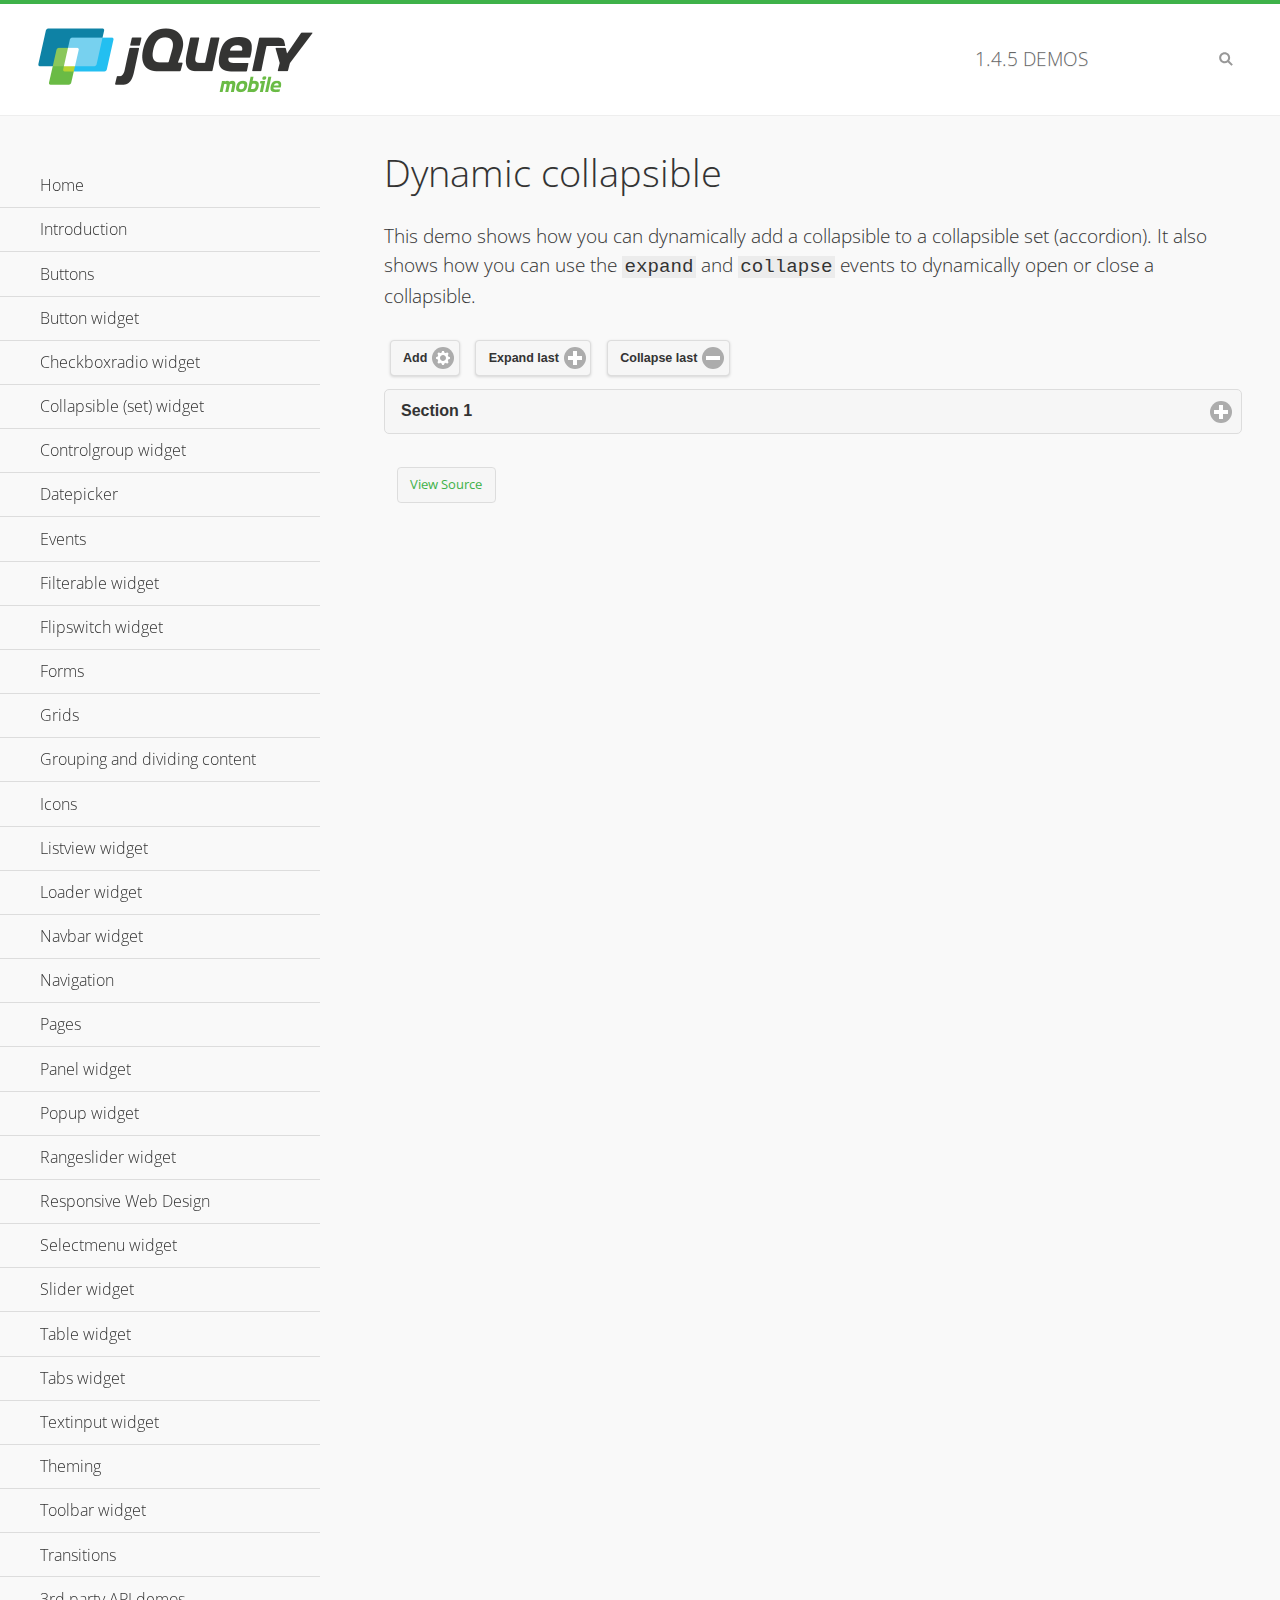
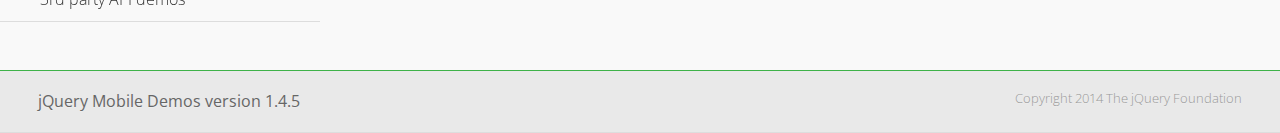
<file: proyectoPhonegap/www/js/jquery.mobile-1.4.5/demos/collapsible-dynamic/index.html>
<!DOCTYPE html>
<html>
<head>
	<meta charset="utf-8">
	<meta name="viewport" content="width=device-width, initial-scale=1">
	<title>Dynamic collapsible - jQuery Mobile Demos</title>
	<link rel="shortcut icon" href="../favicon.ico">
    <link rel="stylesheet" href="http://fonts.googleapis.com/css?family=Open+Sans:300,400,700">
	<link rel="stylesheet" href="../css/themes/default/jquery.mobile-1.4.5.min.css">
	<link rel="stylesheet" href="../_assets/css/jqm-demos.css">
	<script src="../js/jquery.js"></script>
	<script src="../_assets/js/index.js"></script>
	<script src="../js/jquery.mobile-1.4.5.min.js"></script>
	<script>
		$( document ).on( "pagecreate", function() {
			var nextId = 1;

			$("#add").click(function() {
				nextId++;
				var content = "<div data-role='collapsible' id='set" + nextId + "'><h3>Section " + nextId + "</h3><p>I am the collapsible content in a set so this feels like an accordion. I am hidden by default because I have the 'collapsed' state; you need to expand the header to see me.</p></div>";

				$( "#set" ).append( content ).collapsibleset( "refresh" );
			});

			$( "#expand" ).click(function() {
				$("#set").children(":last").collapsible( "expand" );
			});

			$( "#collapse" ).click(function() {
				$( "#set" ).children( ":last" ).collapsible( "collapse" );
			});
		});
	</script>
</head>
<body>
<div data-role="page" class="jqm-demos">

	<div data-role="header" class="jqm-header">
		<h2><a href="../" title="jQuery Mobile Demos home"><img src="../_assets/img/jquery-logo.png" alt="jQuery Mobile"></a></h2>
		<p><span class="jqm-version"></span> Demos</p>
		<a href="#" class="jqm-navmenu-link ui-btn ui-btn-icon-notext ui-corner-all ui-icon-bars ui-nodisc-icon ui-alt-icon ui-btn-left">Menu</a>
		<a href="#" class="jqm-search-link ui-btn ui-btn-icon-notext ui-corner-all ui-icon-search ui-nodisc-icon ui-alt-icon ui-btn-right">Search</a>
	</div><!-- /header -->

	<div role="main" class="ui-content jqm-content">

        <h1>Dynamic collapsible</h1>

        <p>This demo shows how you can dynamically add a collapsible to a collapsible set (accordion). It also shows how you can use the <code>expand</code> and <code>collapse</code> events to dynamically open or close a collapsible.</p>

        <div data-demo-html="true" data-demo-js="true">
            <button type="button" data-icon="gear" data-iconpos="right" data-mini="true" data-inline="true" id="add">Add</button>
            <button type="button" data-icon="plus" data-iconpos="right" data-mini="true" data-inline="true" id="expand">Expand last</button>
            <button type="button" data-icon="minus" data-iconpos="right" data-mini="true" data-inline="true" id="collapse">Collapse last</button>

            <div data-role="collapsibleset" data-content-theme="a" data-iconpos="right" id="set">
                <div data-role="collapsible" id="set1" data-collapsed="true">
                    <h3>Section 1</h3>
                    <p>I'm the collapsible content.</p>
                </div>
            </div>

        </div><!--/demo-html -->

	</div><!-- /content -->
	    <div data-role="panel" class="jqm-navmenu-panel" data-position="left" data-display="overlay" data-theme="a">
	    	<ul class="jqm-list ui-alt-icon ui-nodisc-icon">
<li data-filtertext="demos homepage" data-icon="home"><a href=".././">Home</a></li>
<li data-filtertext="introduction overview getting started"><a href="../intro/" data-ajax="false">Introduction</a></li>
<li data-filtertext="buttons button markup buttonmarkup method anchor link button element"><a href="../button-markup/" data-ajax="false">Buttons</a></li>
<li data-filtertext="form button widget input button submit reset"><a href="../button/" data-ajax="false">Button widget</a></li>
<li data-role="collapsible" data-enhanced="true" data-collapsed-icon="carat-d" data-expanded-icon="carat-u" data-iconpos="right" data-inset="false" class="ui-collapsible ui-collapsible-themed-content ui-collapsible-collapsed">
	<h3 class="ui-collapsible-heading ui-collapsible-heading-collapsed">
		<a href="#" class="ui-collapsible-heading-toggle ui-btn ui-btn-icon-right ui-btn-inherit ui-icon-carat-d">
		    Checkboxradio widget<span class="ui-collapsible-heading-status"> click to expand contents</span>
		</a>
	</h3>
	<div class="ui-collapsible-content ui-body-inherit ui-collapsible-content-collapsed" aria-hidden="true">
		<ul>
			<li data-filtertext="form checkboxradio widget checkbox input checkboxes controlgroups"><a href="../checkboxradio-checkbox/" data-ajax="false">Checkboxes</a></li>
			<li data-filtertext="form checkboxradio widget radio input radio buttons controlgroups"><a href="../checkboxradio-radio/" data-ajax="false">Radio buttons</a></li>
		</ul>
	</div>
</li>
<li data-role="collapsible" data-enhanced="true" data-collapsed-icon="carat-d" data-expanded-icon="carat-u" data-iconpos="right" data-inset="false" class="ui-collapsible ui-collapsible-themed-content ui-collapsible-collapsed">
	<h3 class="ui-collapsible-heading ui-collapsible-heading-collapsed">
		<a href="#" class="ui-collapsible-heading-toggle ui-btn ui-btn-icon-right ui-btn-inherit ui-icon-carat-d">
			Collapsible (set) widget<span class="ui-collapsible-heading-status"> click to expand contents</span>
		</a>
	</h3>
	<div class="ui-collapsible-content ui-body-inherit ui-collapsible-content-collapsed" aria-hidden="true">
		<ul>
			<li data-filtertext="collapsibles content formatting"><a href="../collapsible/" data-ajax="false">Collapsible</a></li>
			<li data-filtertext="dynamic collapsible set accordion append expand"><a href="../collapsible-dynamic/" data-ajax="false">Dynamic collapsibles</a></li>
			<li data-filtertext="accordions collapsible set widget content formatting grouped collapsibles"><a href="../collapsibleset/" data-ajax="false">Collapsible set</a></li>
		</ul>
	</div>
</li>
<li data-role="collapsible" data-enhanced="true" data-collapsed-icon="carat-d" data-expanded-icon="carat-u" data-iconpos="right" data-inset="false" class="ui-collapsible ui-collapsible-themed-content ui-collapsible-collapsed">
	<h3 class="ui-collapsible-heading ui-collapsible-heading-collapsed">
		<a href="#" class="ui-collapsible-heading-toggle ui-btn ui-btn-icon-right ui-btn-inherit ui-icon-carat-d">
			Controlgroup widget<span class="ui-collapsible-heading-status"> click to expand contents</span>
		</a>
	</h3>
	<div class="ui-collapsible-content ui-body-inherit ui-collapsible-content-collapsed" aria-hidden="true">
		<ul>
			<li data-filtertext="controlgroups selectmenu checkboxradio input grouped buttons horizontal vertical"><a href="../controlgroup/" data-ajax="false">Controlgroup</a></li>
			<li data-filtertext="dynamic controlgroup dynamically add buttons"><a href="../controlgroup-dynamic/" data-ajax="false">Dynamic controlgroups</a></li>
		</ul>
	</div>
</li>
<li data-filtertext="form datepicker widget date input"><a href="../datepicker/" data-ajax="false">Datepicker</a></li>
<li data-role="collapsible" data-enhanced="true" data-collapsed-icon="carat-d" data-expanded-icon="carat-u" data-iconpos="right" data-inset="false" class="ui-collapsible ui-collapsible-themed-content ui-collapsible-collapsed">
	<h3 class="ui-collapsible-heading ui-collapsible-heading-collapsed">
		<a href="#" class="ui-collapsible-heading-toggle ui-btn ui-btn-icon-right ui-btn-inherit ui-icon-carat-d">
			Events<span class="ui-collapsible-heading-status"> click to expand contents</span>
		</a>
	</h3>
	<div class="ui-collapsible-content ui-body-inherit ui-collapsible-content-collapsed" aria-hidden="true">
		<ul>
			<li data-filtertext="swipe to delete list items listviews swipe events"><a href="../swipe-list/" data-ajax="false">Swipe list items</a></li>
			<li data-filtertext="swipe to navigate swipe page navigation swipe events"><a href="../swipe-page/" data-ajax="false">Swipe page navigation</a></li>
		</ul>
	</div>
</li>
<li data-filtertext="filterable filter elements sorting searching listview table"><a href="../filterable/" data-ajax="false">Filterable widget</a></li>
<li data-filtertext="form flipswitch widget flip toggle switch binary select checkbox input"><a href="../flipswitch/" data-ajax="false">Flipswitch widget</a></li>
<li data-role="collapsible" data-enhanced="true" data-collapsed-icon="carat-d" data-expanded-icon="carat-u" data-iconpos="right" data-inset="false" class="ui-collapsible ui-collapsible-themed-content ui-collapsible-collapsed">
	<h3 class="ui-collapsible-heading ui-collapsible-heading-collapsed">
		<a href="#" class="ui-collapsible-heading-toggle ui-btn ui-btn-icon-right ui-btn-inherit ui-icon-carat-d">
			Forms<span class="ui-collapsible-heading-status"> click to expand contents</span>
		</a>
	</h3>
	<div class="ui-collapsible-content ui-body-inherit ui-collapsible-content-collapsed" aria-hidden="true">
		<ul>
			<li data-filtertext="forms text checkbox radio range button submit reset inputs selects textarea slider flipswitch label form elements"><a href="../forms/" data-ajax="false">Forms</a></li>
			<li data-filtertext="form hide labels hidden accessible ui-hidden-accessible forms"><a href="../forms-label-hidden-accessible/" data-ajax="false">Hide labels</a></li>
			<li data-filtertext="form field containers fieldcontain ui-field-contain forms"><a href="../forms-field-contain/" data-ajax="false">Field containers</a></li>
			<li data-filtertext="forms disabled form elements"><a href="../forms-disabled/" data-ajax="false">Forms disabled</a></li>
			<li data-filtertext="forms gallery examples overview forms text checkbox radio range button submit reset inputs selects textarea slider flipswitch label form elements"><a href="../forms-gallery/" data-ajax="false">Forms gallery</a></li>
		</ul>
	</div>
</li>
<li data-role="collapsible" data-enhanced="true" data-collapsed-icon="carat-d" data-expanded-icon="carat-u" data-iconpos="right" data-inset="false" class="ui-collapsible ui-collapsible-themed-content ui-collapsible-collapsed">
	<h3 class="ui-collapsible-heading ui-collapsible-heading-collapsed">
		<a href="#" class="ui-collapsible-heading-toggle ui-btn ui-btn-icon-right ui-btn-inherit ui-icon-carat-d">
			Grids<span class="ui-collapsible-heading-status"> click to expand contents</span>
		</a>
	</h3>
	<div class="ui-collapsible-content ui-body-inherit ui-collapsible-content-collapsed" aria-hidden="true">
		<ul>
			<li data-filtertext="grids columns blocks content formatting rwd responsive css framework"><a href="../grids/" data-ajax="false">Grids</a></li>
			<li data-filtertext="buttons in grids css framework"><a href="../grids-buttons/" data-ajax="false">Buttons in grids</a></li>
			<li data-filtertext="custom responsive grids rwd css framework"><a href="../grids-custom-responsive/" data-ajax="false">Custom responsive grids</a></li>
		</ul>
	</div>
</li>
<li data-filtertext="blocks content formatting sections heading"><a href="../body-bar-classes/" data-ajax="false">Grouping and dividing content</a></li>
<li data-role="collapsible" data-enhanced="true" data-collapsed-icon="carat-d" data-expanded-icon="carat-u" data-iconpos="right" data-inset="false" class="ui-collapsible ui-collapsible-themed-content ui-collapsible-collapsed">
	<h3 class="ui-collapsible-heading ui-collapsible-heading-collapsed">
		<a href="#" class="ui-collapsible-heading-toggle ui-btn ui-btn-icon-right ui-btn-inherit ui-icon-carat-d">
			Icons<span class="ui-collapsible-heading-status"> click to expand contents</span>
		</a>
	</h3>
	<div class="ui-collapsible-content ui-body-inherit ui-collapsible-content-collapsed" aria-hidden="true">
		<ul>
			<li data-filtertext="button icons svg disc alt custom icon position"><a href="../icons/" data-ajax="false">Icons</a></li>
			<li data-filtertext=""><a href="../icons-grunticon/" data-ajax="false">Grunticon loader</a></li>
		</ul>
	</div>
</li>
<li data-role="collapsible" data-enhanced="true" data-collapsed-icon="carat-d" data-expanded-icon="carat-u" data-iconpos="right" data-inset="false" class="ui-collapsible ui-collapsible-themed-content ui-collapsible-collapsed">
	<h3 class="ui-collapsible-heading ui-collapsible-heading-collapsed">
		<a href="#" class="ui-collapsible-heading-toggle ui-btn ui-btn-icon-right ui-btn-inherit ui-icon-carat-d">
			Listview widget<span class="ui-collapsible-heading-status"> click to expand contents</span>
		</a>
	</h3>
	<div class="ui-collapsible-content ui-body-inherit ui-collapsible-content-collapsed" aria-hidden="true">
		<ul>
			<li data-filtertext="listview widget thumbnails icons nested split button collapsible ul ol"><a href="../listview/" data-ajax="false">Listview</a></li>
			<li data-filtertext="autocomplete filterable reveal listview filtertextbeforefilter placeholder"><a href="../listview-autocomplete/" data-ajax="false">Listview autocomplete</a></li>
			<li data-filtertext="autocomplete filterable reveal listview remote data filtertextbeforefilter placeholder"><a href="../listview-autocomplete-remote/" data-ajax="false">Listview autocomplete remote data</a></li>
			<li data-filtertext="autodividers anchor jump scroll linkbars listview lists ul ol"><a href="../listview-autodividers-linkbar/" data-ajax="false">Listview autodividers linkbar</a></li>
			<li data-filtertext="listview autodividers selector autodividersselector lists ul ol"><a href="../listview-autodividers-selector/" data-ajax="false">Listview autodividers selector</a></li>
			<li data-filtertext="listview nested list items"><a href="../listview-nested-lists/" data-ajax="false">Nested Listviews</a></li>
			<li data-filtertext="listview collapsible list items flat"><a href="../listview-collapsible-item-flat/" data-ajax="false">Listview collapsible list items (flat)</a></li>
			<li data-filtertext="listview collapsible list indented"><a href="../listview-collapsible-item-indented/" data-ajax="false">Listview collapsible list items (indented)</a></li>
			<li data-filtertext="grid listview responsive grids responsive listviews lists ul"><a href="../listview-grid/" data-ajax="false">Listview responsive grid</a></li>
		</ul>
	</div>
</li>
<li data-filtertext="loader widget page loading navigation overlay spinner"><a href="../loader/" data-ajax="false">Loader widget</a></li>
<li data-filtertext="navbar widget navmenu toolbars header footer"><a href="../navbar/" data-ajax="false">Navbar widget</a></li>
<li data-role="collapsible" data-enhanced="true" data-collapsed-icon="carat-d" data-expanded-icon="carat-u" data-iconpos="right" data-inset="false" class="ui-collapsible ui-collapsible-themed-content ui-collapsible-collapsed">
	<h3 class="ui-collapsible-heading ui-collapsible-heading-collapsed">
		<a href="#" class="ui-collapsible-heading-toggle ui-btn ui-btn-icon-right ui-btn-inherit ui-icon-carat-d">
			Navigation<span class="ui-collapsible-heading-status"> click to expand contents</span>
		</a>
	</h3>
	<div class="ui-collapsible-content ui-body-inherit ui-collapsible-content-collapsed" aria-hidden="true">
		<ul>
			<li data-filtertext="ajax navigation navigate widget history event method"><a href="../navigation/" data-ajax="false">Navigation</a></li>
			<li data-filtertext="linking pages page links navigation ajax prefetch cache"><a href="../navigation-linking-pages/" data-ajax="false">Linking pages</a></li>
			<!-- <li data-filtertext="php redirect server redirection server-side navigation"><a href="../navigation-php-redirect/" data-ajax="false">PHP redirect demo</a></li>-->
			<li data-filtertext="navigation redirection hash query"><a href="../navigation-hash-processing/" data-ajax="false">Hash processing demo</a></li>
			<li data-filtertext="navigation redirection hash query"><a href="../page-events/" data-ajax="false">Page Navigation Events</a></li>
		</ul>
	</div>
</li>
<li data-role="collapsible" data-enhanced="true" data-collapsed-icon="carat-d" data-expanded-icon="carat-u" data-iconpos="right" data-inset="false" class="ui-collapsible ui-collapsible-themed-content ui-collapsible-collapsed">
	<h3 class="ui-collapsible-heading ui-collapsible-heading-collapsed">
		<a href="#" class="ui-collapsible-heading-toggle ui-btn ui-btn-icon-right ui-btn-inherit ui-icon-carat-d">
			Pages<span class="ui-collapsible-heading-status"> click to expand contents</span>
		</a>
	</h3>
	<div class="ui-collapsible-content ui-body-inherit ui-collapsible-content-collapsed" aria-hidden="true">
		<ul>
			<li data-filtertext="pages page widget ajax navigation"><a href="../pages/" data-ajax="false">Pages</a></li>
			<li data-filtertext="single page"><a href="../pages-single-page/" data-ajax="false">Single page</a></li>
			<li data-filtertext="multipage multi-page page"><a href="../pages-multi-page/" data-ajax="false">Multi-page template</a></li>
			<li data-filtertext="dialog page widget modal popup"><a href="../pages-dialog/" data-ajax="false">Dialog page</a></li>
		</ul>
	</div>
</li>
<li data-role="collapsible" data-enhanced="true" data-collapsed-icon="carat-d" data-expanded-icon="carat-u" data-iconpos="right" data-inset="false" class="ui-collapsible ui-collapsible-themed-content ui-collapsible-collapsed">
	<h3 class="ui-collapsible-heading ui-collapsible-heading-collapsed">
		<a href="#" class="ui-collapsible-heading-toggle ui-btn ui-btn-icon-right ui-btn-inherit ui-icon-carat-d">
			Panel widget<span class="ui-collapsible-heading-status"> click to expand contents</span>
		</a>
	</h3>
	<div class="ui-collapsible-content ui-body-inherit ui-collapsible-content-collapsed" aria-hidden="true">
		<ul>
			<li data-filtertext="panel widget sliding panels reveal push overlay responsive"><a href="../panel/" data-ajax="false">Panel</a></li>
			<li data-filtertext=""><a href="../panel-external/" data-ajax="false">External panels</a></li>
			<li data-filtertext="panel "><a href="../panel-fixed/" data-ajax="false">Fixed panels</a></li>
			<li data-filtertext="panel slide panels sliding panels shadow rwd responsive breakpoint"><a href="../panel-responsive/" data-ajax="false">Panels responsive</a></li>
			<li data-filtertext="panel custom style custom panel width reveal shadow listview panel styling page background wrapper"><a href="../panel-styling/" data-ajax="false">Custom panel style</a></li>
			<li data-filtertext="panel open on swipe"><a href="../panel-swipe-open/" data-ajax="false">Panel open on swipe</a></li>
			<li data-filtertext="panels outside page internal external toolbars"><a href="../panel-external-internal/" data-ajax="false">Panel external and internal</a></li>
		</ul>
	</div>
</li>
<li data-role="collapsible" data-enhanced="true" data-collapsed-icon="carat-d" data-expanded-icon="carat-u" data-iconpos="right" data-inset="false" class="ui-collapsible ui-collapsible-themed-content ui-collapsible-collapsed">
	<h3 class="ui-collapsible-heading ui-collapsible-heading-collapsed">
		<a href="#" class="ui-collapsible-heading-toggle ui-btn ui-btn-icon-right ui-btn-inherit ui-icon-carat-d">
			Popup widget<span class="ui-collapsible-heading-status"> click to expand contents</span>
		</a>
	</h3>
	<div class="ui-collapsible-content ui-body-inherit ui-collapsible-content-collapsed" aria-hidden="true">
		<ul>
			<li data-filtertext="popup widget popups dialog modal transition tooltip lightbox form overlay screen flip pop fade transition"><a href="../popup/" data-ajax="false">Popup</a></li>
			<li data-filtertext="popup alignment position"><a href="../popup-alignment/" data-ajax="false">Popup alignment</a></li>
			<li data-filtertext="popup arrow size popups popover"><a href="../popup-arrow-size/" data-ajax="false">Popup arrow size</a></li>
			<li data-filtertext="dynamic popups popup images lightbox"><a href="../popup-dynamic/" data-ajax="false">Dynamic popups</a></li>
			<li data-filtertext="popups with iframes scaling"><a href="../popup-iframe/" data-ajax="false">Popups with iframes</a></li>
			<li data-filtertext="popup image scaling"><a href="../popup-image-scaling/" data-ajax="false">Popup image scaling</a></li>
			<li data-filtertext="external popup outside multi-page"><a href="../popup-outside-multipage/" data-ajax="false">Popup outside multi-page</a></li>
		</ul>
	</div>
</li>
<li data-filtertext="form rangeslider widget dual sliders dual handle sliders range input"><a href="../rangeslider/" data-ajax="false">Rangeslider widget</a></li>
<li data-filtertext="responsive web design rwd adaptive progressive enhancement PE accessible mobile breakpoints media query media queries"><a href="../rwd/" data-ajax="false">Responsive Web Design</a></li>
<li data-role="collapsible" data-enhanced="true" data-collapsed-icon="carat-d" data-expanded-icon="carat-u" data-iconpos="right" data-inset="false" class="ui-collapsible ui-collapsible-themed-content ui-collapsible-collapsed">
	<h3 class="ui-collapsible-heading ui-collapsible-heading-collapsed">
		<a href="#" class="ui-collapsible-heading-toggle ui-btn ui-btn-icon-right ui-btn-inherit ui-icon-carat-d">
			Selectmenu widget<span class="ui-collapsible-heading-status"> click to expand contents</span>
		</a>
	</h3>
	<div class="ui-collapsible-content ui-body-inherit ui-collapsible-content-collapsed" aria-hidden="true">
		<ul>
			<li data-filtertext="form selectmenu widget select input custom select menu selects"><a href="../selectmenu/" data-ajax="false">Selectmenu</a></li>
			<li data-filtertext="form custom select menu selectmenu widget custom menu option optgroup multiple selects"><a href="../selectmenu-custom/" data-ajax="false">Custom select menu</a></li>
			<li data-filtertext="filterable select filter popup dialog"><a href="../selectmenu-custom-filter/" data-ajax="false">Custom select menu with filter</a></li>
		</ul>
	</div>
</li>
<li data-role="collapsible" data-enhanced="true" data-collapsed-icon="carat-d" data-expanded-icon="carat-u" data-iconpos="right" data-inset="false" class="ui-collapsible ui-collapsible-themed-content ui-collapsible-collapsed">
	<h3 class="ui-collapsible-heading ui-collapsible-heading-collapsed">
		<a href="#" class="ui-collapsible-heading-toggle ui-btn ui-btn-icon-right ui-btn-inherit ui-icon-carat-d">
			Slider widget<span class="ui-collapsible-heading-status"> click to expand contents</span>
		</a>
	</h3>
	<div class="ui-collapsible-content ui-body-inherit ui-collapsible-content-collapsed" aria-hidden="true">
		<ul>
			<li data-filtertext="form slider widget range input single sliders"><a href="../slider/" data-ajax="false">Slider</a></li>
			<li data-filtertext="form slider widget flipswitch slider binary select flip toggle switch"><a href="../slider-flipswitch/" data-ajax="false">Slider flip toggle switch</a></li>
			<li data-filtertext="form slider tooltip handle value input range sliders"><a href="../slider-tooltip/" data-ajax="false">Slider tooltip</a></li>
		</ul>
	</div>
</li>
<li data-role="collapsible" data-enhanced="true" data-collapsed-icon="carat-d" data-expanded-icon="carat-u" data-iconpos="right" data-inset="false" class="ui-collapsible ui-collapsible-themed-content ui-collapsible-collapsed">
	<h3 class="ui-collapsible-heading ui-collapsible-heading-collapsed">
		<a href="#" class="ui-collapsible-heading-toggle ui-btn ui-btn-icon-right ui-btn-inherit ui-icon-carat-d">
			Table widget<span class="ui-collapsible-heading-status"> click to expand contents</span>
		</a>
	</h3>
	<div class="ui-collapsible-content ui-body-inherit ui-collapsible-content-collapsed" aria-hidden="true">
		<ul>
			<li data-filtertext="table widget reflow column toggle th td responsive tables rwd hide show tabular"><a href="../table-column-toggle/" data-ajax="false">Table Column Toggle</a></li>
			<li data-filtertext="table column toggle phone comparison demo"><a href="../table-column-toggle-example/" data-ajax="false">Table Column Toggle demo</a></li>
			<li data-filtertext="responsive tables table column toggle heading groups rwd breakpoint"><a href="../table-column-toggle-heading-groups/" data-ajax="false">Table Column Toggle heading groups</a></li>
			<li data-filtertext="responsive tables table column toggle hide rwd breakpoint customization options"><a href="../table-column-toggle-options/" data-ajax="false">Table Column Toggle options</a></li>
			<li data-filtertext="table reflow th td responsive rwd columns tabular"><a href="../table-reflow/" data-ajax="false">Table Reflow</a></li>
			<li data-filtertext="responsive tables table reflow heading groups rwd breakpoint"><a href="../table-reflow-heading-groups/" data-ajax="false">Table Reflow heading groups</a></li>
			<li data-filtertext="responsive tables table reflow stripes strokes table style"><a href="../table-reflow-stripes-strokes/" data-ajax="false">Table Reflow stripes and strokes</a></li>
			<li data-filtertext="responsive tables table reflow stack custom styles"><a href="../table-reflow-styling/" data-ajax="false">Table Reflow custom styles</a></li>
		</ul>
	</div>
</li>
<li data-filtertext="ui tabs widget"><a href="../tabs/" data-ajax="false">Tabs widget</a></li>
<li data-filtertext="form textinput widget text input textarea number date time tel email file color password"><a href="../textinput/" data-ajax="false">Textinput widget</a></li>
<li data-role="collapsible" data-enhanced="true" data-collapsed-icon="carat-d" data-expanded-icon="carat-u" data-iconpos="right" data-inset="false" class="ui-collapsible ui-collapsible-themed-content ui-collapsible-collapsed">
	<h3 class="ui-collapsible-heading ui-collapsible-heading-collapsed">
		<a href="#" class="ui-collapsible-heading-toggle ui-btn ui-btn-icon-right ui-btn-inherit ui-icon-carat-d">
			Theming<span class="ui-collapsible-heading-status"> click to expand contents</span>
		</a>
	</h3>
	<div class="ui-collapsible-content ui-body-inherit ui-collapsible-content-collapsed" aria-hidden="true">
		<ul>
			<li data-filtertext="default theme swatches theming style css"><a href="../theme-default/" data-ajax="false">Default theme</a></li>
			<li data-filtertext="classic theme old theme swatches theming style css"><a href="../theme-classic/" data-ajax="false">Classic theme</a></li>
		</ul>
	</div>
</li>
<li data-role="collapsible" data-enhanced="true" data-collapsed-icon="carat-d" data-expanded-icon="carat-u" data-iconpos="right" data-inset="false" class="ui-collapsible ui-collapsible-themed-content ui-collapsible-collapsed">
	<h3 class="ui-collapsible-heading ui-collapsible-heading-collapsed">
		<a href="#" class="ui-collapsible-heading-toggle ui-btn ui-btn-icon-right ui-btn-inherit ui-icon-carat-d">
			Toolbar widget<span class="ui-collapsible-heading-status"> click to expand contents</span>
		</a>
	</h3>
	<div class="ui-collapsible-content ui-body-inherit ui-collapsible-content-collapsed" aria-hidden="true">
		<ul>
			<li data-filtertext="toolbar widget header footer toolbars fixed fullscreen external sections"><a href="../toolbar/" data-ajax="false">Toolbar</a></li>
			<li data-filtertext="dynamic toolbars dynamically add toolbar header footer"><a href="../toolbar-dynamic/" data-ajax="false">Dynamic toolbars</a></li>
			<li data-filtertext="external toolbars header footer"><a href="../toolbar-external/" data-ajax="false">External toolbars</a></li>
			<li data-filtertext="fixed toolbars header footer"><a href="../toolbar-fixed/" data-ajax="false">Fixed toolbars</a></li>
			<li data-filtertext="fixed fullscreen toolbars header footer"><a href="../toolbar-fixed-fullscreen/" data-ajax="false">Fullscreen toolbars</a></li>
			<li data-filtertext="external fixed toolbars header footer"><a href="../toolbar-fixed-external/" data-ajax="false">Fixed external toolbars</a></li>
			<li data-filtertext="external persistent toolbars header footer navbar navmenu"><a href="../toolbar-fixed-persistent/" data-ajax="false">Persistent toolbars</a></li>
			<li data-filtertext="external ajax optimized toolbars persistent toolbars header footer navbar"><a href="../toolbar-fixed-persistent-optimized/" data-ajax="false">Ajax optimized toolbars</a></li>
			<li data-filtertext="form in toolbars header footer"><a href="../toolbar-fixed-forms/" data-ajax="false">Form in toolbar</a></li>
		</ul>
	</div>
</li>
<li data-filtertext="page transitions animated pages popup navigation flip slide fade pop"><a href="../transitions/" data-ajax="false">Transitions</a></li>
<li data-role="collapsible" data-enhanced="true" data-collapsed-icon="carat-d" data-expanded-icon="carat-u" data-iconpos="right" data-inset="false" class="ui-collapsible ui-collapsible-themed-content ui-collapsible-collapsed">
	<h3 class="ui-collapsible-heading ui-collapsible-heading-collapsed">
		<a href="#" class="ui-collapsible-heading-toggle ui-btn ui-btn-icon-right ui-btn-inherit ui-icon-carat-d">
			3rd party API demos<span class="ui-collapsible-heading-status"> click to expand contents</span>
		</a>
	</h3>
	<div class="ui-collapsible-content ui-body-inherit ui-collapsible-content-collapsed" aria-hidden="true">
		<ul>
			<li data-filtertext="backbone requirejs navigation router"><a href="../backbone-requirejs/" data-ajax="false">Backbone RequireJS</a></li>
			<li data-filtertext="google maps geolocation demo"><a href="../map-geolocation/" data-ajax="false">Google Maps geolocation</a></li>
			<li data-filtertext="google maps hybrid"><a href="../map-list-toggle/" data-ajax="false">Google Maps list toggle</a></li>
		</ul>
	</div>
</li>



		     </ul>
		</div><!-- /panel -->


	<div data-role="footer" data-position="fixed" data-tap-toggle="false" class="jqm-footer">
		<p>jQuery Mobile Demos version <span class="jqm-version"></span></p>
		<p>Copyright 2014 The jQuery Foundation</p>
	</div><!-- /footer -->
	<!-- TODO: This should become an external panel so we can add input to markup (unique ID) -->
    <div data-role="panel" class="jqm-search-panel" data-position="right" data-display="overlay" data-theme="a">
		<div class="jqm-search">
			<ul class="jqm-list" data-filter-placeholder="Search demos..." data-filter-reveal="true">
<li data-filtertext="demos homepage" data-icon="home"><a href=".././">Home</a></li>
<li data-filtertext="introduction overview getting started"><a href="../intro/" data-ajax="false">Introduction</a></li>
<li data-filtertext="buttons button markup buttonmarkup method anchor link button element"><a href="../button-markup/" data-ajax="false">Buttons</a></li>
<li data-filtertext="form button widget input button submit reset"><a href="../button/" data-ajax="false">Button widget</a></li>
<li data-role="collapsible" data-enhanced="true" data-collapsed-icon="carat-d" data-expanded-icon="carat-u" data-iconpos="right" data-inset="false" class="ui-collapsible ui-collapsible-themed-content ui-collapsible-collapsed">
	<h3 class="ui-collapsible-heading ui-collapsible-heading-collapsed">
		<a href="#" class="ui-collapsible-heading-toggle ui-btn ui-btn-icon-right ui-btn-inherit ui-icon-carat-d">
		    Checkboxradio widget<span class="ui-collapsible-heading-status"> click to expand contents</span>
		</a>
	</h3>
	<div class="ui-collapsible-content ui-body-inherit ui-collapsible-content-collapsed" aria-hidden="true">
		<ul>
			<li data-filtertext="form checkboxradio widget checkbox input checkboxes controlgroups"><a href="../checkboxradio-checkbox/" data-ajax="false">Checkboxes</a></li>
			<li data-filtertext="form checkboxradio widget radio input radio buttons controlgroups"><a href="../checkboxradio-radio/" data-ajax="false">Radio buttons</a></li>
		</ul>
	</div>
</li>
<li data-role="collapsible" data-enhanced="true" data-collapsed-icon="carat-d" data-expanded-icon="carat-u" data-iconpos="right" data-inset="false" class="ui-collapsible ui-collapsible-themed-content ui-collapsible-collapsed">
	<h3 class="ui-collapsible-heading ui-collapsible-heading-collapsed">
		<a href="#" class="ui-collapsible-heading-toggle ui-btn ui-btn-icon-right ui-btn-inherit ui-icon-carat-d">
			Collapsible (set) widget<span class="ui-collapsible-heading-status"> click to expand contents</span>
		</a>
	</h3>
	<div class="ui-collapsible-content ui-body-inherit ui-collapsible-content-collapsed" aria-hidden="true">
		<ul>
			<li data-filtertext="collapsibles content formatting"><a href="../collapsible/" data-ajax="false">Collapsible</a></li>
			<li data-filtertext="dynamic collapsible set accordion append expand"><a href="../collapsible-dynamic/" data-ajax="false">Dynamic collapsibles</a></li>
			<li data-filtertext="accordions collapsible set widget content formatting grouped collapsibles"><a href="../collapsibleset/" data-ajax="false">Collapsible set</a></li>
		</ul>
	</div>
</li>
<li data-role="collapsible" data-enhanced="true" data-collapsed-icon="carat-d" data-expanded-icon="carat-u" data-iconpos="right" data-inset="false" class="ui-collapsible ui-collapsible-themed-content ui-collapsible-collapsed">
	<h3 class="ui-collapsible-heading ui-collapsible-heading-collapsed">
		<a href="#" class="ui-collapsible-heading-toggle ui-btn ui-btn-icon-right ui-btn-inherit ui-icon-carat-d">
			Controlgroup widget<span class="ui-collapsible-heading-status"> click to expand contents</span>
		</a>
	</h3>
	<div class="ui-collapsible-content ui-body-inherit ui-collapsible-content-collapsed" aria-hidden="true">
		<ul>
			<li data-filtertext="controlgroups selectmenu checkboxradio input grouped buttons horizontal vertical"><a href="../controlgroup/" data-ajax="false">Controlgroup</a></li>
			<li data-filtertext="dynamic controlgroup dynamically add buttons"><a href="../controlgroup-dynamic/" data-ajax="false">Dynamic controlgroups</a></li>
		</ul>
	</div>
</li>
<li data-filtertext="form datepicker widget date input"><a href="../datepicker/" data-ajax="false">Datepicker</a></li>
<li data-role="collapsible" data-enhanced="true" data-collapsed-icon="carat-d" data-expanded-icon="carat-u" data-iconpos="right" data-inset="false" class="ui-collapsible ui-collapsible-themed-content ui-collapsible-collapsed">
	<h3 class="ui-collapsible-heading ui-collapsible-heading-collapsed">
		<a href="#" class="ui-collapsible-heading-toggle ui-btn ui-btn-icon-right ui-btn-inherit ui-icon-carat-d">
			Events<span class="ui-collapsible-heading-status"> click to expand contents</span>
		</a>
	</h3>
	<div class="ui-collapsible-content ui-body-inherit ui-collapsible-content-collapsed" aria-hidden="true">
		<ul>
			<li data-filtertext="swipe to delete list items listviews swipe events"><a href="../swipe-list/" data-ajax="false">Swipe list items</a></li>
			<li data-filtertext="swipe to navigate swipe page navigation swipe events"><a href="../swipe-page/" data-ajax="false">Swipe page navigation</a></li>
		</ul>
	</div>
</li>
<li data-filtertext="filterable filter elements sorting searching listview table"><a href="../filterable/" data-ajax="false">Filterable widget</a></li>
<li data-filtertext="form flipswitch widget flip toggle switch binary select checkbox input"><a href="../flipswitch/" data-ajax="false">Flipswitch widget</a></li>
<li data-role="collapsible" data-enhanced="true" data-collapsed-icon="carat-d" data-expanded-icon="carat-u" data-iconpos="right" data-inset="false" class="ui-collapsible ui-collapsible-themed-content ui-collapsible-collapsed">
	<h3 class="ui-collapsible-heading ui-collapsible-heading-collapsed">
		<a href="#" class="ui-collapsible-heading-toggle ui-btn ui-btn-icon-right ui-btn-inherit ui-icon-carat-d">
			Forms<span class="ui-collapsible-heading-status"> click to expand contents</span>
		</a>
	</h3>
	<div class="ui-collapsible-content ui-body-inherit ui-collapsible-content-collapsed" aria-hidden="true">
		<ul>
			<li data-filtertext="forms text checkbox radio range button submit reset inputs selects textarea slider flipswitch label form elements"><a href="../forms/" data-ajax="false">Forms</a></li>
			<li data-filtertext="form hide labels hidden accessible ui-hidden-accessible forms"><a href="../forms-label-hidden-accessible/" data-ajax="false">Hide labels</a></li>
			<li data-filtertext="form field containers fieldcontain ui-field-contain forms"><a href="../forms-field-contain/" data-ajax="false">Field containers</a></li>
			<li data-filtertext="forms disabled form elements"><a href="../forms-disabled/" data-ajax="false">Forms disabled</a></li>
			<li data-filtertext="forms gallery examples overview forms text checkbox radio range button submit reset inputs selects textarea slider flipswitch label form elements"><a href="../forms-gallery/" data-ajax="false">Forms gallery</a></li>
		</ul>
	</div>
</li>
<li data-role="collapsible" data-enhanced="true" data-collapsed-icon="carat-d" data-expanded-icon="carat-u" data-iconpos="right" data-inset="false" class="ui-collapsible ui-collapsible-themed-content ui-collapsible-collapsed">
	<h3 class="ui-collapsible-heading ui-collapsible-heading-collapsed">
		<a href="#" class="ui-collapsible-heading-toggle ui-btn ui-btn-icon-right ui-btn-inherit ui-icon-carat-d">
			Grids<span class="ui-collapsible-heading-status"> click to expand contents</span>
		</a>
	</h3>
	<div class="ui-collapsible-content ui-body-inherit ui-collapsible-content-collapsed" aria-hidden="true">
		<ul>
			<li data-filtertext="grids columns blocks content formatting rwd responsive css framework"><a href="../grids/" data-ajax="false">Grids</a></li>
			<li data-filtertext="buttons in grids css framework"><a href="../grids-buttons/" data-ajax="false">Buttons in grids</a></li>
			<li data-filtertext="custom responsive grids rwd css framework"><a href="../grids-custom-responsive/" data-ajax="false">Custom responsive grids</a></li>
		</ul>
	</div>
</li>
<li data-filtertext="blocks content formatting sections heading"><a href="../body-bar-classes/" data-ajax="false">Grouping and dividing content</a></li>
<li data-role="collapsible" data-enhanced="true" data-collapsed-icon="carat-d" data-expanded-icon="carat-u" data-iconpos="right" data-inset="false" class="ui-collapsible ui-collapsible-themed-content ui-collapsible-collapsed">
	<h3 class="ui-collapsible-heading ui-collapsible-heading-collapsed">
		<a href="#" class="ui-collapsible-heading-toggle ui-btn ui-btn-icon-right ui-btn-inherit ui-icon-carat-d">
			Icons<span class="ui-collapsible-heading-status"> click to expand contents</span>
		</a>
	</h3>
	<div class="ui-collapsible-content ui-body-inherit ui-collapsible-content-collapsed" aria-hidden="true">
		<ul>
			<li data-filtertext="button icons svg disc alt custom icon position"><a href="../icons/" data-ajax="false">Icons</a></li>
			<li data-filtertext=""><a href="../icons-grunticon/" data-ajax="false">Grunticon loader</a></li>
		</ul>
	</div>
</li>
<li data-role="collapsible" data-enhanced="true" data-collapsed-icon="carat-d" data-expanded-icon="carat-u" data-iconpos="right" data-inset="false" class="ui-collapsible ui-collapsible-themed-content ui-collapsible-collapsed">
	<h3 class="ui-collapsible-heading ui-collapsible-heading-collapsed">
		<a href="#" class="ui-collapsible-heading-toggle ui-btn ui-btn-icon-right ui-btn-inherit ui-icon-carat-d">
			Listview widget<span class="ui-collapsible-heading-status"> click to expand contents</span>
		</a>
	</h3>
	<div class="ui-collapsible-content ui-body-inherit ui-collapsible-content-collapsed" aria-hidden="true">
		<ul>
			<li data-filtertext="listview widget thumbnails icons nested split button collapsible ul ol"><a href="../listview/" data-ajax="false">Listview</a></li>
			<li data-filtertext="autocomplete filterable reveal listview filtertextbeforefilter placeholder"><a href="../listview-autocomplete/" data-ajax="false">Listview autocomplete</a></li>
			<li data-filtertext="autocomplete filterable reveal listview remote data filtertextbeforefilter placeholder"><a href="../listview-autocomplete-remote/" data-ajax="false">Listview autocomplete remote data</a></li>
			<li data-filtertext="autodividers anchor jump scroll linkbars listview lists ul ol"><a href="../listview-autodividers-linkbar/" data-ajax="false">Listview autodividers linkbar</a></li>
			<li data-filtertext="listview autodividers selector autodividersselector lists ul ol"><a href="../listview-autodividers-selector/" data-ajax="false">Listview autodividers selector</a></li>
			<li data-filtertext="listview nested list items"><a href="../listview-nested-lists/" data-ajax="false">Nested Listviews</a></li>
			<li data-filtertext="listview collapsible list items flat"><a href="../listview-collapsible-item-flat/" data-ajax="false">Listview collapsible list items (flat)</a></li>
			<li data-filtertext="listview collapsible list indented"><a href="../listview-collapsible-item-indented/" data-ajax="false">Listview collapsible list items (indented)</a></li>
			<li data-filtertext="grid listview responsive grids responsive listviews lists ul"><a href="../listview-grid/" data-ajax="false">Listview responsive grid</a></li>
		</ul>
	</div>
</li>
<li data-filtertext="loader widget page loading navigation overlay spinner"><a href="../loader/" data-ajax="false">Loader widget</a></li>
<li data-filtertext="navbar widget navmenu toolbars header footer"><a href="../navbar/" data-ajax="false">Navbar widget</a></li>
<li data-role="collapsible" data-enhanced="true" data-collapsed-icon="carat-d" data-expanded-icon="carat-u" data-iconpos="right" data-inset="false" class="ui-collapsible ui-collapsible-themed-content ui-collapsible-collapsed">
	<h3 class="ui-collapsible-heading ui-collapsible-heading-collapsed">
		<a href="#" class="ui-collapsible-heading-toggle ui-btn ui-btn-icon-right ui-btn-inherit ui-icon-carat-d">
			Navigation<span class="ui-collapsible-heading-status"> click to expand contents</span>
		</a>
	</h3>
	<div class="ui-collapsible-content ui-body-inherit ui-collapsible-content-collapsed" aria-hidden="true">
		<ul>
			<li data-filtertext="ajax navigation navigate widget history event method"><a href="../navigation/" data-ajax="false">Navigation</a></li>
			<li data-filtertext="linking pages page links navigation ajax prefetch cache"><a href="../navigation-linking-pages/" data-ajax="false">Linking pages</a></li>
			<!-- <li data-filtertext="php redirect server redirection server-side navigation"><a href="../navigation-php-redirect/" data-ajax="false">PHP redirect demo</a></li>-->
			<li data-filtertext="navigation redirection hash query"><a href="../navigation-hash-processing/" data-ajax="false">Hash processing demo</a></li>
			<li data-filtertext="navigation redirection hash query"><a href="../page-events/" data-ajax="false">Page Navigation Events</a></li>
		</ul>
	</div>
</li>
<li data-role="collapsible" data-enhanced="true" data-collapsed-icon="carat-d" data-expanded-icon="carat-u" data-iconpos="right" data-inset="false" class="ui-collapsible ui-collapsible-themed-content ui-collapsible-collapsed">
	<h3 class="ui-collapsible-heading ui-collapsible-heading-collapsed">
		<a href="#" class="ui-collapsible-heading-toggle ui-btn ui-btn-icon-right ui-btn-inherit ui-icon-carat-d">
			Pages<span class="ui-collapsible-heading-status"> click to expand contents</span>
		</a>
	</h3>
	<div class="ui-collapsible-content ui-body-inherit ui-collapsible-content-collapsed" aria-hidden="true">
		<ul>
			<li data-filtertext="pages page widget ajax navigation"><a href="../pages/" data-ajax="false">Pages</a></li>
			<li data-filtertext="single page"><a href="../pages-single-page/" data-ajax="false">Single page</a></li>
			<li data-filtertext="multipage multi-page page"><a href="../pages-multi-page/" data-ajax="false">Multi-page template</a></li>
			<li data-filtertext="dialog page widget modal popup"><a href="../pages-dialog/" data-ajax="false">Dialog page</a></li>
		</ul>
	</div>
</li>
<li data-role="collapsible" data-enhanced="true" data-collapsed-icon="carat-d" data-expanded-icon="carat-u" data-iconpos="right" data-inset="false" class="ui-collapsible ui-collapsible-themed-content ui-collapsible-collapsed">
	<h3 class="ui-collapsible-heading ui-collapsible-heading-collapsed">
		<a href="#" class="ui-collapsible-heading-toggle ui-btn ui-btn-icon-right ui-btn-inherit ui-icon-carat-d">
			Panel widget<span class="ui-collapsible-heading-status"> click to expand contents</span>
		</a>
	</h3>
	<div class="ui-collapsible-content ui-body-inherit ui-collapsible-content-collapsed" aria-hidden="true">
		<ul>
			<li data-filtertext="panel widget sliding panels reveal push overlay responsive"><a href="../panel/" data-ajax="false">Panel</a></li>
			<li data-filtertext=""><a href="../panel-external/" data-ajax="false">External panels</a></li>
			<li data-filtertext="panel "><a href="../panel-fixed/" data-ajax="false">Fixed panels</a></li>
			<li data-filtertext="panel slide panels sliding panels shadow rwd responsive breakpoint"><a href="../panel-responsive/" data-ajax="false">Panels responsive</a></li>
			<li data-filtertext="panel custom style custom panel width reveal shadow listview panel styling page background wrapper"><a href="../panel-styling/" data-ajax="false">Custom panel style</a></li>
			<li data-filtertext="panel open on swipe"><a href="../panel-swipe-open/" data-ajax="false">Panel open on swipe</a></li>
			<li data-filtertext="panels outside page internal external toolbars"><a href="../panel-external-internal/" data-ajax="false">Panel external and internal</a></li>
		</ul>
	</div>
</li>
<li data-role="collapsible" data-enhanced="true" data-collapsed-icon="carat-d" data-expanded-icon="carat-u" data-iconpos="right" data-inset="false" class="ui-collapsible ui-collapsible-themed-content ui-collapsible-collapsed">
	<h3 class="ui-collapsible-heading ui-collapsible-heading-collapsed">
		<a href="#" class="ui-collapsible-heading-toggle ui-btn ui-btn-icon-right ui-btn-inherit ui-icon-carat-d">
			Popup widget<span class="ui-collapsible-heading-status"> click to expand contents</span>
		</a>
	</h3>
	<div class="ui-collapsible-content ui-body-inherit ui-collapsible-content-collapsed" aria-hidden="true">
		<ul>
			<li data-filtertext="popup widget popups dialog modal transition tooltip lightbox form overlay screen flip pop fade transition"><a href="../popup/" data-ajax="false">Popup</a></li>
			<li data-filtertext="popup alignment position"><a href="../popup-alignment/" data-ajax="false">Popup alignment</a></li>
			<li data-filtertext="popup arrow size popups popover"><a href="../popup-arrow-size/" data-ajax="false">Popup arrow size</a></li>
			<li data-filtertext="dynamic popups popup images lightbox"><a href="../popup-dynamic/" data-ajax="false">Dynamic popups</a></li>
			<li data-filtertext="popups with iframes scaling"><a href="../popup-iframe/" data-ajax="false">Popups with iframes</a></li>
			<li data-filtertext="popup image scaling"><a href="../popup-image-scaling/" data-ajax="false">Popup image scaling</a></li>
			<li data-filtertext="external popup outside multi-page"><a href="../popup-outside-multipage/" data-ajax="false">Popup outside multi-page</a></li>
		</ul>
	</div>
</li>
<li data-filtertext="form rangeslider widget dual sliders dual handle sliders range input"><a href="../rangeslider/" data-ajax="false">Rangeslider widget</a></li>
<li data-filtertext="responsive web design rwd adaptive progressive enhancement PE accessible mobile breakpoints media query media queries"><a href="../rwd/" data-ajax="false">Responsive Web Design</a></li>
<li data-role="collapsible" data-enhanced="true" data-collapsed-icon="carat-d" data-expanded-icon="carat-u" data-iconpos="right" data-inset="false" class="ui-collapsible ui-collapsible-themed-content ui-collapsible-collapsed">
	<h3 class="ui-collapsible-heading ui-collapsible-heading-collapsed">
		<a href="#" class="ui-collapsible-heading-toggle ui-btn ui-btn-icon-right ui-btn-inherit ui-icon-carat-d">
			Selectmenu widget<span class="ui-collapsible-heading-status"> click to expand contents</span>
		</a>
	</h3>
	<div class="ui-collapsible-content ui-body-inherit ui-collapsible-content-collapsed" aria-hidden="true">
		<ul>
			<li data-filtertext="form selectmenu widget select input custom select menu selects"><a href="../selectmenu/" data-ajax="false">Selectmenu</a></li>
			<li data-filtertext="form custom select menu selectmenu widget custom menu option optgroup multiple selects"><a href="../selectmenu-custom/" data-ajax="false">Custom select menu</a></li>
			<li data-filtertext="filterable select filter popup dialog"><a href="../selectmenu-custom-filter/" data-ajax="false">Custom select menu with filter</a></li>
		</ul>
	</div>
</li>
<li data-role="collapsible" data-enhanced="true" data-collapsed-icon="carat-d" data-expanded-icon="carat-u" data-iconpos="right" data-inset="false" class="ui-collapsible ui-collapsible-themed-content ui-collapsible-collapsed">
	<h3 class="ui-collapsible-heading ui-collapsible-heading-collapsed">
		<a href="#" class="ui-collapsible-heading-toggle ui-btn ui-btn-icon-right ui-btn-inherit ui-icon-carat-d">
			Slider widget<span class="ui-collapsible-heading-status"> click to expand contents</span>
		</a>
	</h3>
	<div class="ui-collapsible-content ui-body-inherit ui-collapsible-content-collapsed" aria-hidden="true">
		<ul>
			<li data-filtertext="form slider widget range input single sliders"><a href="../slider/" data-ajax="false">Slider</a></li>
			<li data-filtertext="form slider widget flipswitch slider binary select flip toggle switch"><a href="../slider-flipswitch/" data-ajax="false">Slider flip toggle switch</a></li>
			<li data-filtertext="form slider tooltip handle value input range sliders"><a href="../slider-tooltip/" data-ajax="false">Slider tooltip</a></li>
		</ul>
	</div>
</li>
<li data-role="collapsible" data-enhanced="true" data-collapsed-icon="carat-d" data-expanded-icon="carat-u" data-iconpos="right" data-inset="false" class="ui-collapsible ui-collapsible-themed-content ui-collapsible-collapsed">
	<h3 class="ui-collapsible-heading ui-collapsible-heading-collapsed">
		<a href="#" class="ui-collapsible-heading-toggle ui-btn ui-btn-icon-right ui-btn-inherit ui-icon-carat-d">
			Table widget<span class="ui-collapsible-heading-status"> click to expand contents</span>
		</a>
	</h3>
	<div class="ui-collapsible-content ui-body-inherit ui-collapsible-content-collapsed" aria-hidden="true">
		<ul>
			<li data-filtertext="table widget reflow column toggle th td responsive tables rwd hide show tabular"><a href="../table-column-toggle/" data-ajax="false">Table Column Toggle</a></li>
			<li data-filtertext="table column toggle phone comparison demo"><a href="../table-column-toggle-example/" data-ajax="false">Table Column Toggle demo</a></li>
			<li data-filtertext="responsive tables table column toggle heading groups rwd breakpoint"><a href="../table-column-toggle-heading-groups/" data-ajax="false">Table Column Toggle heading groups</a></li>
			<li data-filtertext="responsive tables table column toggle hide rwd breakpoint customization options"><a href="../table-column-toggle-options/" data-ajax="false">Table Column Toggle options</a></li>
			<li data-filtertext="table reflow th td responsive rwd columns tabular"><a href="../table-reflow/" data-ajax="false">Table Reflow</a></li>
			<li data-filtertext="responsive tables table reflow heading groups rwd breakpoint"><a href="../table-reflow-heading-groups/" data-ajax="false">Table Reflow heading groups</a></li>
			<li data-filtertext="responsive tables table reflow stripes strokes table style"><a href="../table-reflow-stripes-strokes/" data-ajax="false">Table Reflow stripes and strokes</a></li>
			<li data-filtertext="responsive tables table reflow stack custom styles"><a href="../table-reflow-styling/" data-ajax="false">Table Reflow custom styles</a></li>
		</ul>
	</div>
</li>
<li data-filtertext="ui tabs widget"><a href="../tabs/" data-ajax="false">Tabs widget</a></li>
<li data-filtertext="form textinput widget text input textarea number date time tel email file color password"><a href="../textinput/" data-ajax="false">Textinput widget</a></li>
<li data-role="collapsible" data-enhanced="true" data-collapsed-icon="carat-d" data-expanded-icon="carat-u" data-iconpos="right" data-inset="false" class="ui-collapsible ui-collapsible-themed-content ui-collapsible-collapsed">
	<h3 class="ui-collapsible-heading ui-collapsible-heading-collapsed">
		<a href="#" class="ui-collapsible-heading-toggle ui-btn ui-btn-icon-right ui-btn-inherit ui-icon-carat-d">
			Theming<span class="ui-collapsible-heading-status"> click to expand contents</span>
		</a>
	</h3>
	<div class="ui-collapsible-content ui-body-inherit ui-collapsible-content-collapsed" aria-hidden="true">
		<ul>
			<li data-filtertext="default theme swatches theming style css"><a href="../theme-default/" data-ajax="false">Default theme</a></li>
			<li data-filtertext="classic theme old theme swatches theming style css"><a href="../theme-classic/" data-ajax="false">Classic theme</a></li>
		</ul>
	</div>
</li>
<li data-role="collapsible" data-enhanced="true" data-collapsed-icon="carat-d" data-expanded-icon="carat-u" data-iconpos="right" data-inset="false" class="ui-collapsible ui-collapsible-themed-content ui-collapsible-collapsed">
	<h3 class="ui-collapsible-heading ui-collapsible-heading-collapsed">
		<a href="#" class="ui-collapsible-heading-toggle ui-btn ui-btn-icon-right ui-btn-inherit ui-icon-carat-d">
			Toolbar widget<span class="ui-collapsible-heading-status"> click to expand contents</span>
		</a>
	</h3>
	<div class="ui-collapsible-content ui-body-inherit ui-collapsible-content-collapsed" aria-hidden="true">
		<ul>
			<li data-filtertext="toolbar widget header footer toolbars fixed fullscreen external sections"><a href="../toolbar/" data-ajax="false">Toolbar</a></li>
			<li data-filtertext="dynamic toolbars dynamically add toolbar header footer"><a href="../toolbar-dynamic/" data-ajax="false">Dynamic toolbars</a></li>
			<li data-filtertext="external toolbars header footer"><a href="../toolbar-external/" data-ajax="false">External toolbars</a></li>
			<li data-filtertext="fixed toolbars header footer"><a href="../toolbar-fixed/" data-ajax="false">Fixed toolbars</a></li>
			<li data-filtertext="fixed fullscreen toolbars header footer"><a href="../toolbar-fixed-fullscreen/" data-ajax="false">Fullscreen toolbars</a></li>
			<li data-filtertext="external fixed toolbars header footer"><a href="../toolbar-fixed-external/" data-ajax="false">Fixed external toolbars</a></li>
			<li data-filtertext="external persistent toolbars header footer navbar navmenu"><a href="../toolbar-fixed-persistent/" data-ajax="false">Persistent toolbars</a></li>
			<li data-filtertext="external ajax optimized toolbars persistent toolbars header footer navbar"><a href="../toolbar-fixed-persistent-optimized/" data-ajax="false">Ajax optimized toolbars</a></li>
			<li data-filtertext="form in toolbars header footer"><a href="../toolbar-fixed-forms/" data-ajax="false">Form in toolbar</a></li>
		</ul>
	</div>
</li>
<li data-filtertext="page transitions animated pages popup navigation flip slide fade pop"><a href="../transitions/" data-ajax="false">Transitions</a></li>
<li data-role="collapsible" data-enhanced="true" data-collapsed-icon="carat-d" data-expanded-icon="carat-u" data-iconpos="right" data-inset="false" class="ui-collapsible ui-collapsible-themed-content ui-collapsible-collapsed">
	<h3 class="ui-collapsible-heading ui-collapsible-heading-collapsed">
		<a href="#" class="ui-collapsible-heading-toggle ui-btn ui-btn-icon-right ui-btn-inherit ui-icon-carat-d">
			3rd party API demos<span class="ui-collapsible-heading-status"> click to expand contents</span>
		</a>
	</h3>
	<div class="ui-collapsible-content ui-body-inherit ui-collapsible-content-collapsed" aria-hidden="true">
		<ul>
			<li data-filtertext="backbone requirejs navigation router"><a href="../backbone-requirejs/" data-ajax="false">Backbone RequireJS</a></li>
			<li data-filtertext="google maps geolocation demo"><a href="../map-geolocation/" data-ajax="false">Google Maps geolocation</a></li>
			<li data-filtertext="google maps hybrid"><a href="../map-list-toggle/" data-ajax="false">Google Maps list toggle</a></li>
		</ul>
	</div>
</li>



			</ul>
		</div>
	</div><!-- /panel -->


</div><!-- /page -->

</body>
</html>
</file>
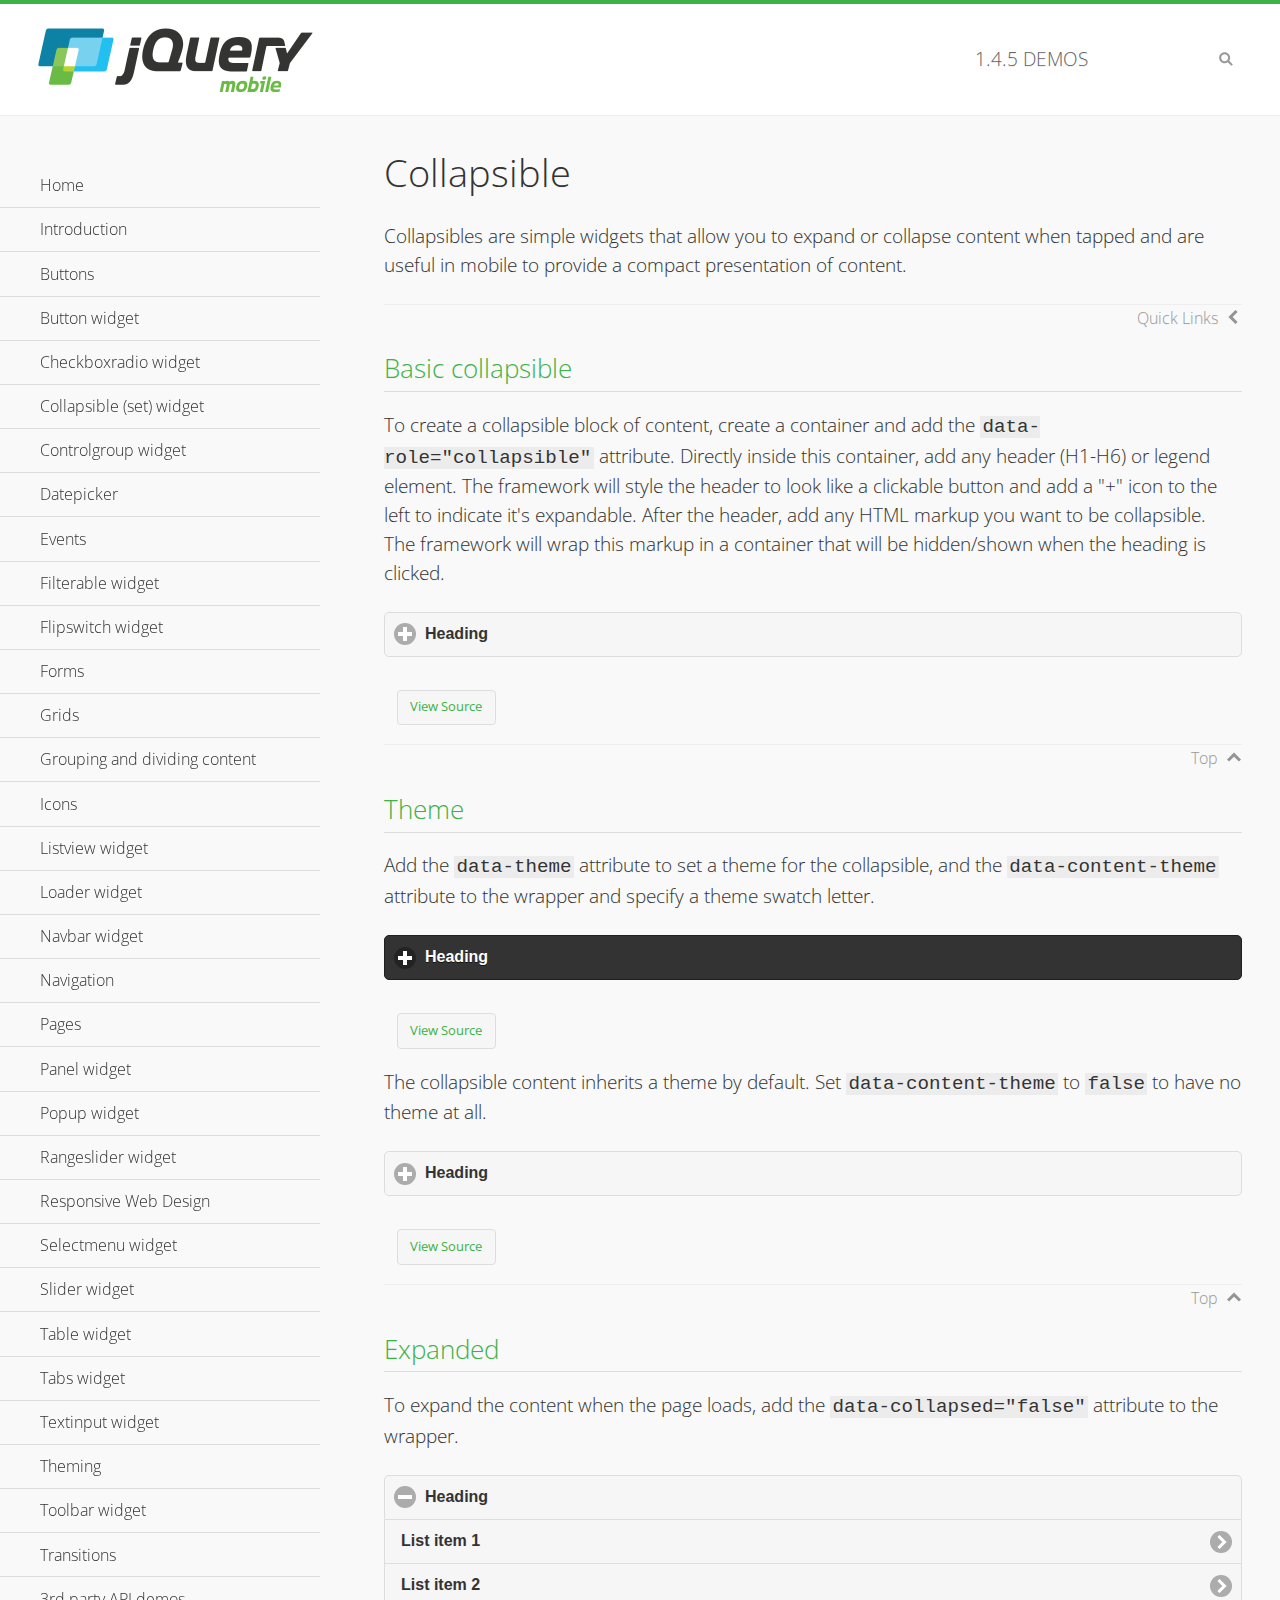
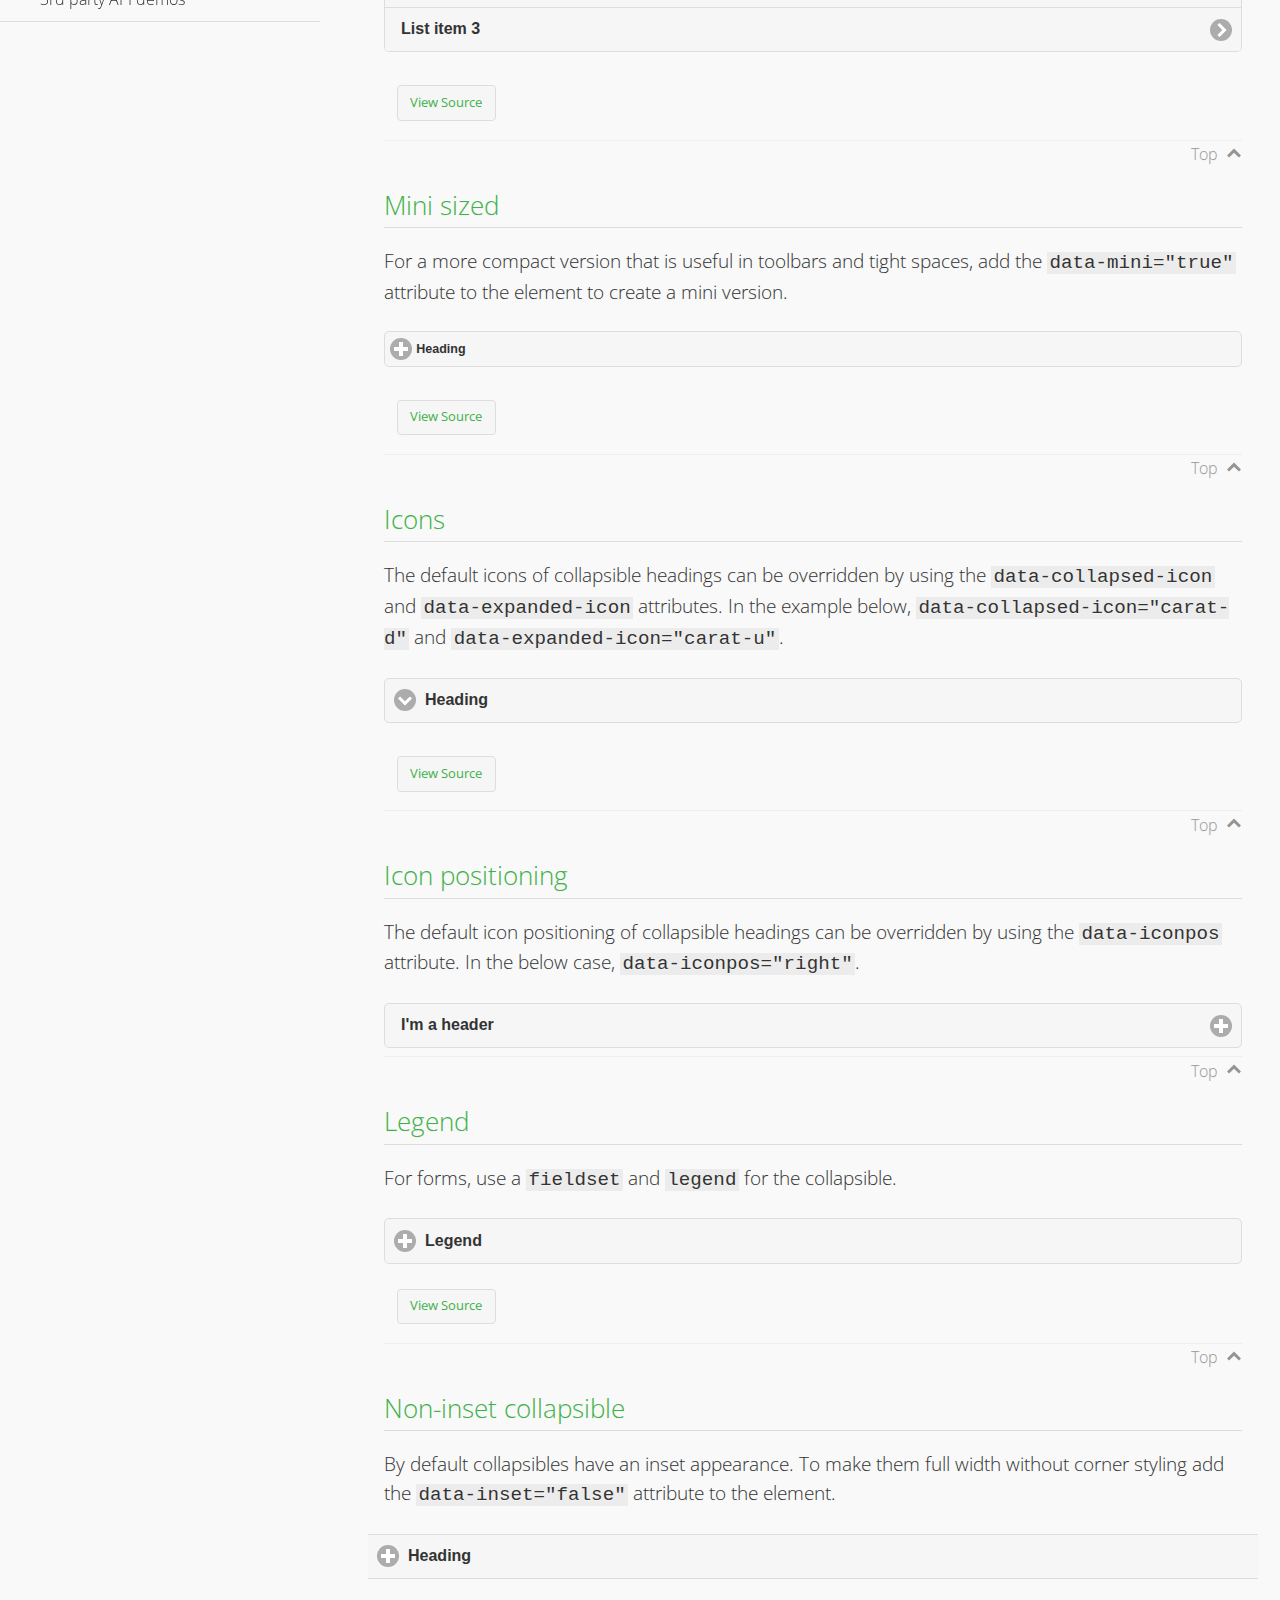
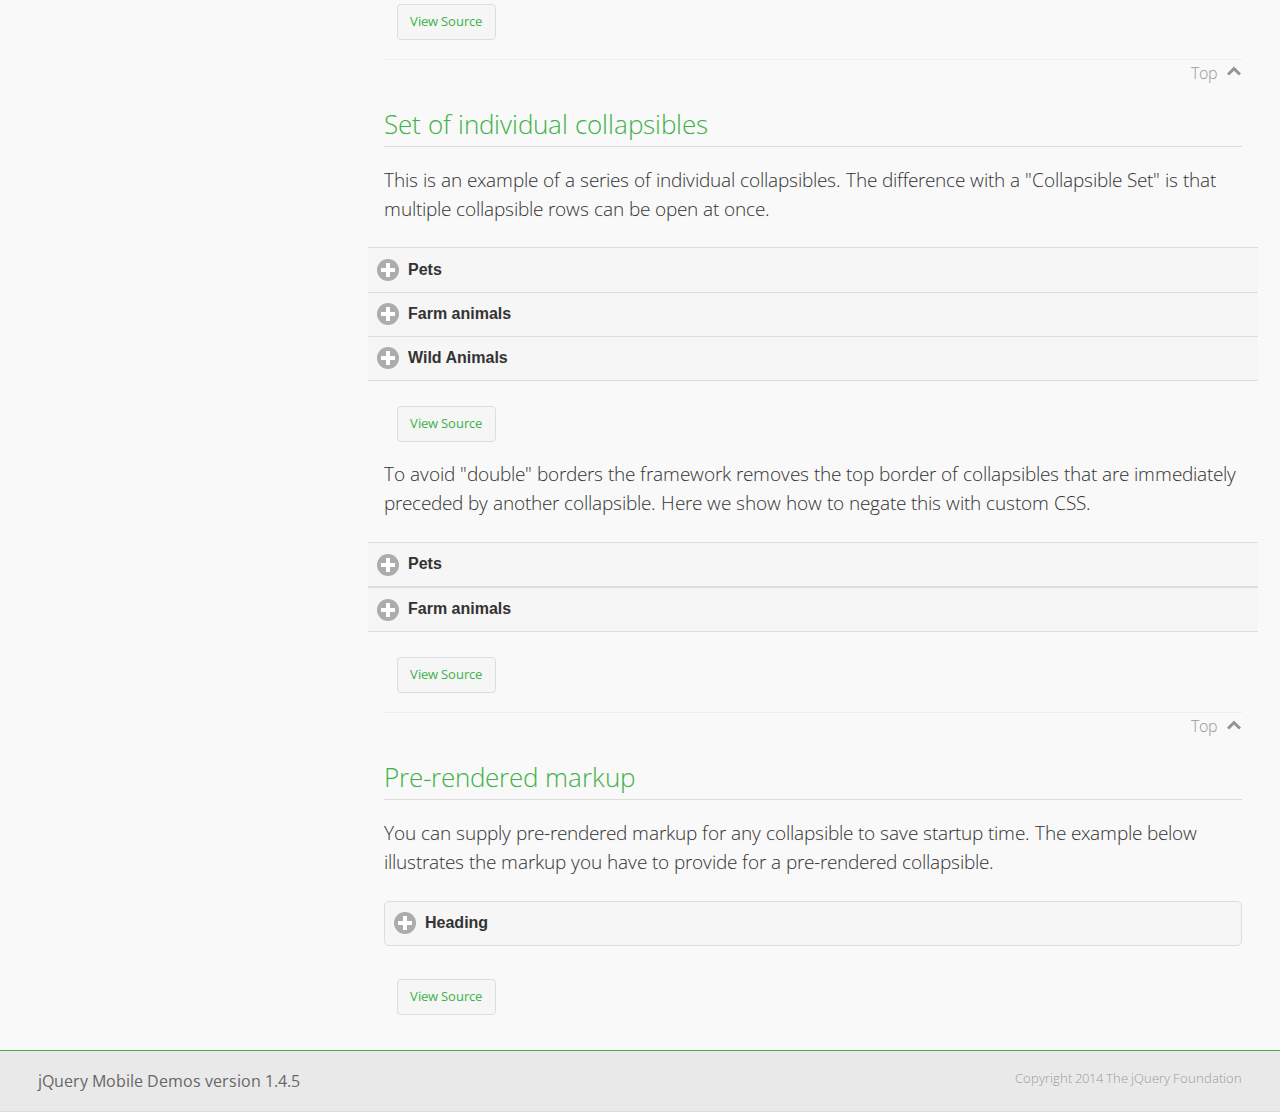
<file: proyectoPhonegap/www/js/jquery.mobile-1.4.5/demos/collapsible/index.html>
<!DOCTYPE html>
<html>
<head>
	<meta charset="utf-8">
	<meta name="viewport" content="width=device-width, initial-scale=1">
	<title>Collapsible - jQuery Mobile Demos</title>
    <link rel="stylesheet" href="../css/themes/default/jquery.mobile-1.4.5.min.css">
    <link rel="stylesheet" href="../_assets/css/jqm-demos.css">
    <link rel="shortcut icon" href="../favicon.ico">
    <link rel="stylesheet" href="http://fonts.googleapis.com/css?family=Open+Sans:300,400,700">
    <script src="../js/jquery.js"></script>
    <script src="../_assets/js/index.js"></script>
    <script src="../js/jquery.mobile-1.4.5.min.js"></script>
    <style id="negateDoubleBorder">
        #demo-borders .ui-collapsible-heading .ui-btn { border-top-width: 1px !important; }
    </style>
</head>
<body>
<div data-role="page" class="jqm-demos" data-quicklinks="true">

    <div data-role="header" class="jqm-header">
		<h2><a href="../" title="jQuery Mobile Demos home"><img src="../_assets/img/jquery-logo.png" alt="jQuery Mobile"></a></h2>
		<p><span class="jqm-version"></span> Demos</p>
        <a href="#" class="jqm-navmenu-link ui-btn ui-btn-icon-notext ui-corner-all ui-icon-bars ui-nodisc-icon ui-alt-icon ui-btn-left">Menu</a>
        <a href="#" class="jqm-search-link ui-btn ui-btn-icon-notext ui-corner-all ui-icon-search ui-nodisc-icon ui-alt-icon ui-btn-right">Search</a>
    </div><!-- /header -->

    <div role="main" class="ui-content jqm-content">

        <h1>Collapsible</h1>

        <p>Collapsibles are simple widgets that allow you to expand or collapse content when tapped and are useful in mobile to provide a compact presentation of content.</p>

        <h2>Basic collapsible</h2>

        <p>To create a collapsible block of content, create a container and add the <code> data-role="collapsible"</code> attribute. Directly inside this container, add any header (H1-H6) or legend element. The framework will style the header to look like a clickable button and add a "+" icon to the left to indicate it's expandable. After the header, add any HTML markup you want to be collapsible. The framework will wrap this markup in a container that will be hidden/shown when the heading is clicked.</p>

        <div data-demo-html="true">
            <div data-role="collapsible">
                <h4>Heading</h4>
                <p>I'm the collapsible content. By default I'm closed, but you can click the header to open me.</p>
            </div>
        </div><!--/demo-html -->

        <h2>Theme</h2>

        <p>Add the <code>data-theme</code> attribute to set a theme for the collapsible, and the <code>data-content-theme</code> attribute to the wrapper and specify a theme swatch letter.</p>

        <div data-demo-html="true">
            <div data-role="collapsible" data-theme="b" data-content-theme="b">
                <h4>Heading</h4>
                <p>I'm the collapsible content with a themed content block set to "b".</p>
            </div>
        </div><!--/demo-html -->

        <p>The collapsible content inherits a theme by default. Set <code>data-content-theme</code> to <code>false</code> to have no theme at all.</p>

        <div data-demo-html="true">
            <div data-role="collapsible" data-content-theme="false">
                <h4>Heading</h4>
                <p>I'm the collapsible content without a theme.</p>
            </div>
        </div><!--/demo-html -->

        <h2>Expanded</h2>

        <p>To expand the content when the page loads, add the <code>data-collapsed="false"</code> attribute to the wrapper.</p>

        <div data-demo-html="true">
            <div data-role="collapsible" data-collapsed="false">
                <h4>Heading</h4>
                <ul data-role="listview">
                    <li><a href="#">List item 1</a></li>
                    <li><a href="#">List item 2</a></li>
                    <li><a href="#">List item 3</a></li>
                </ul>
            </div>
        </div><!--/demo-html -->

        <h2>Mini sized</h2>

        <p>For a more compact version that is useful in toolbars and tight spaces, add the <code>data-mini="true"</code> attribute to the element to create a mini version. </p>

        <div data-demo-html="true">
            <div data-role="collapsible" data-mini="true">
                <h4>Heading</h4>
                <ul data-role="listview">
                    <li><a href="#">List item 1</a></li>
                    <li><a href="#">List item 2</a></li>
                    <li><a href="#">List item 3</a></li>
                </ul>
            </div>
        </div><!--/demo-html -->

            <h2>Icons</h2>

            <p>The default icons of collapsible headings can be overridden by using the <code>data-collapsed-icon</code> and <code>data-expanded-icon</code> attributes. In the example below, <code>data-collapsed-icon="carat-d"</code> and <code>data-expanded-icon="carat-u"</code>.</p>

            <div data-demo-html="true">
                <div data-role="collapsible" data-collapsed-icon="carat-d" data-expanded-icon="carat-u">
                    <h4>Heading</h4>
                    <ul data-role="listview" data-inset="false">
                        <li>Read-only list item 1</li>
                        <li>Read-only list item 2</li>
                        <li>Read-only list item 3</li>
                    </ul>
                </div>
            </div><!--/demo-html -->

            <h2>Icon positioning</h2>

            <p>The default icon positioning of collapsible headings can be overridden by using the <code>data-iconpos</code> attribute. In the below case, <code>data-iconpos="right"</code>.</p>

            <div data-role="collapsible" data-iconpos="right">
                <h3>I'm a header</h3>
                <p><code>data-iconpos="right"</code></p>
            </div>

        <h2>Legend</h2>

        <p>For forms, use a <code>fieldset</code> and <code>legend</code> for the collapsible.</p>
        <div data-demo-html="true">
            <form>
                <fieldset data-role="collapsible">
                    <legend>Legend</legend>

                    <label for="textinput-f">Text Input:</label>
                    <input type="text" name="textinput-f" id="textinput-f" placeholder="Text input" value="">

                    <div data-role="controlgroup">
                        <input type="checkbox" name="checkbox-1-a" id="checkbox-1-a">
                        <label for="checkbox-1-a">One</label>
                        <input type="checkbox" name="checkbox-2-a" id="checkbox-2-a">
                        <label for="checkbox-2-a">Two</label>
                        <input type="checkbox" name="checkbox-3-a" id="checkbox-3-a">
                        <label for="checkbox-3-a">Three</label>
                    </div>
                </fieldset>
            </form>
        </div><!--/demo-html -->

        <h2>Non-inset collapsible</h2>

        <p>By default collapsibles have an inset appearance. To make them full width without corner styling add the <code>data-inset="false"</code> attribute to the element.</p>

        <div data-demo-html="true">
            <div data-role="collapsible" data-inset="false">
                <h4>Heading</h4>
                <p>I'm the collapsible content. By default I'm closed, but you can click the header to open me.</p>
            </div>
        </div><!--/demo-html -->

        <h2>Set of individual collapsibles</h2>

        <p>This is an example of a series of individual collapsibles. The difference with a "Collapsible Set" is that multiple collapsible rows can be open at once.</p>

        <div data-demo-html="true">
            <div data-role="collapsible" data-inset="false">
                <h3>Pets</h3>
                <ul data-role="listview">
                    <li><a href="#">Canary</a></li>
                    <li><a href="#">Cat</a></li>
                    <li><a href="#">Dog</a></li>
                    <li><a href="#">Gerbil</a></li>
                    <li><a href="#">Iguana</a></li>
                    <li><a href="#">Mouse</a></li>
                </ul>
            </div><!-- /collapsible -->
            <div data-role="collapsible" data-inset="false">
                <h3>Farm animals</h3>
                <ul data-role="listview">
                    <li><a href="#">Chicken</a></li>
                    <li><a href="#">Cow</a></li>
                    <li><a href="#">Duck</a></li>
                    <li><a href="#">Horse</a></li>
                    <li><a href="#">Pig</a></li>
                    <li><a href="#">Sheep</a></li>
                </ul>
            </div><!-- /collapsible -->
            <div data-role="collapsible" data-inset="false">
                <h3>Wild Animals</h3>
                <ul data-role="listview">
                    <li><a href="#">Aardvark</a></li>
                    <li><a href="#">Alligator</a></li>
                    <li><a href="#">Ant</a></li>
                    <li><a href="#">Bear</a></li>
                    <li><a href="#">Beaver</a></li>
                    <li><a href="#">Cougar</a></li>
                    <li><a href="#">Dingo</a></li>
                </ul>
            </div><!-- /collapsible -->
        </div><!--/demo-html -->

        <p>To avoid "double" borders the framework removes the top border of collapsibles that are immediately preceded by another collapsible. Here we show how to negate this with custom CSS.</p>

        <div data-demo-html="true" data-demo-css="#negateDoubleBorder">
            <div id="demo-borders">
                <div data-role="collapsible" data-inset="false">
                    <h3>Pets</h3>
                    <ul data-role="listview">
                        <li><a href="#">Canary</a></li>
                        <li><a href="#">Cat</a></li>
                        <li><a href="#">Dog</a></li>
                        <li><a href="#">Gerbil</a></li>
                        <li><a href="#">Iguana</a></li>
                        <li><a href="#">Mouse</a></li>
                    </ul>
                </div><!-- /collapsible -->
                <div data-role="collapsible" data-inset="false">
                    <h3>Farm animals</h3>
                    <ul data-role="listview">
                        <li><a href="#">Chicken</a></li>
                        <li><a href="#">Cow</a></li>
                        <li><a href="#">Duck</a></li>
                        <li><a href="#">Horse</a></li>
                        <li><a href="#">Pig</a></li>
                        <li><a href="#">Sheep</a></li>
                    </ul>
                </div><!-- /collapsible -->
            </div>
        </div><!--/demo-html -->

			<h2>Pre-rendered markup</h2>
			<p>You can supply pre-rendered markup for any collapsible to save startup time. The example below illustrates the markup you have to provide for a pre-rendered collapsible.</p>
				<div data-demo-html="true">
					<div data-role="collapsible" data-enhanced="true" class="ui-collapsible ui-collapsible-inset ui-corner-all ui-collapsible-collapsed">
						<h4 class="ui-collapsible-heading ui-collapsible-heading-collapsed">
							<a href="#" class="ui-collapsible-heading-toggle ui-btn ui-btn-icon-left ui-icon-plus">
							Heading
							<div class="ui-collapsible-heading-status"> click to expand contents</div>
							</a>
						</h4>
						<div class="ui-collapsible-content ui-collapsible-content-collapsed" aria-hidden="true">
						<p>I'm the collapsible content. By default I'm closed, but you can click the header to open me.</p>
						</div>
					</div>
				</div>

	</div><!-- /content -->
	    <div data-role="panel" class="jqm-navmenu-panel" data-position="left" data-display="overlay" data-theme="a">
	    	<ul class="jqm-list ui-alt-icon ui-nodisc-icon">
<li data-filtertext="demos homepage" data-icon="home"><a href=".././">Home</a></li>
<li data-filtertext="introduction overview getting started"><a href="../intro/" data-ajax="false">Introduction</a></li>
<li data-filtertext="buttons button markup buttonmarkup method anchor link button element"><a href="../button-markup/" data-ajax="false">Buttons</a></li>
<li data-filtertext="form button widget input button submit reset"><a href="../button/" data-ajax="false">Button widget</a></li>
<li data-role="collapsible" data-enhanced="true" data-collapsed-icon="carat-d" data-expanded-icon="carat-u" data-iconpos="right" data-inset="false" class="ui-collapsible ui-collapsible-themed-content ui-collapsible-collapsed">
	<h3 class="ui-collapsible-heading ui-collapsible-heading-collapsed">
		<a href="#" class="ui-collapsible-heading-toggle ui-btn ui-btn-icon-right ui-btn-inherit ui-icon-carat-d">
		    Checkboxradio widget<span class="ui-collapsible-heading-status"> click to expand contents</span>
		</a>
	</h3>
	<div class="ui-collapsible-content ui-body-inherit ui-collapsible-content-collapsed" aria-hidden="true">
		<ul>
			<li data-filtertext="form checkboxradio widget checkbox input checkboxes controlgroups"><a href="../checkboxradio-checkbox/" data-ajax="false">Checkboxes</a></li>
			<li data-filtertext="form checkboxradio widget radio input radio buttons controlgroups"><a href="../checkboxradio-radio/" data-ajax="false">Radio buttons</a></li>
		</ul>
	</div>
</li>
<li data-role="collapsible" data-enhanced="true" data-collapsed-icon="carat-d" data-expanded-icon="carat-u" data-iconpos="right" data-inset="false" class="ui-collapsible ui-collapsible-themed-content ui-collapsible-collapsed">
	<h3 class="ui-collapsible-heading ui-collapsible-heading-collapsed">
		<a href="#" class="ui-collapsible-heading-toggle ui-btn ui-btn-icon-right ui-btn-inherit ui-icon-carat-d">
			Collapsible (set) widget<span class="ui-collapsible-heading-status"> click to expand contents</span>
		</a>
	</h3>
	<div class="ui-collapsible-content ui-body-inherit ui-collapsible-content-collapsed" aria-hidden="true">
		<ul>
			<li data-filtertext="collapsibles content formatting"><a href="../collapsible/" data-ajax="false">Collapsible</a></li>
			<li data-filtertext="dynamic collapsible set accordion append expand"><a href="../collapsible-dynamic/" data-ajax="false">Dynamic collapsibles</a></li>
			<li data-filtertext="accordions collapsible set widget content formatting grouped collapsibles"><a href="../collapsibleset/" data-ajax="false">Collapsible set</a></li>
		</ul>
	</div>
</li>
<li data-role="collapsible" data-enhanced="true" data-collapsed-icon="carat-d" data-expanded-icon="carat-u" data-iconpos="right" data-inset="false" class="ui-collapsible ui-collapsible-themed-content ui-collapsible-collapsed">
	<h3 class="ui-collapsible-heading ui-collapsible-heading-collapsed">
		<a href="#" class="ui-collapsible-heading-toggle ui-btn ui-btn-icon-right ui-btn-inherit ui-icon-carat-d">
			Controlgroup widget<span class="ui-collapsible-heading-status"> click to expand contents</span>
		</a>
	</h3>
	<div class="ui-collapsible-content ui-body-inherit ui-collapsible-content-collapsed" aria-hidden="true">
		<ul>
			<li data-filtertext="controlgroups selectmenu checkboxradio input grouped buttons horizontal vertical"><a href="../controlgroup/" data-ajax="false">Controlgroup</a></li>
			<li data-filtertext="dynamic controlgroup dynamically add buttons"><a href="../controlgroup-dynamic/" data-ajax="false">Dynamic controlgroups</a></li>
		</ul>
	</div>
</li>
<li data-filtertext="form datepicker widget date input"><a href="../datepicker/" data-ajax="false">Datepicker</a></li>
<li data-role="collapsible" data-enhanced="true" data-collapsed-icon="carat-d" data-expanded-icon="carat-u" data-iconpos="right" data-inset="false" class="ui-collapsible ui-collapsible-themed-content ui-collapsible-collapsed">
	<h3 class="ui-collapsible-heading ui-collapsible-heading-collapsed">
		<a href="#" class="ui-collapsible-heading-toggle ui-btn ui-btn-icon-right ui-btn-inherit ui-icon-carat-d">
			Events<span class="ui-collapsible-heading-status"> click to expand contents</span>
		</a>
	</h3>
	<div class="ui-collapsible-content ui-body-inherit ui-collapsible-content-collapsed" aria-hidden="true">
		<ul>
			<li data-filtertext="swipe to delete list items listviews swipe events"><a href="../swipe-list/" data-ajax="false">Swipe list items</a></li>
			<li data-filtertext="swipe to navigate swipe page navigation swipe events"><a href="../swipe-page/" data-ajax="false">Swipe page navigation</a></li>
		</ul>
	</div>
</li>
<li data-filtertext="filterable filter elements sorting searching listview table"><a href="../filterable/" data-ajax="false">Filterable widget</a></li>
<li data-filtertext="form flipswitch widget flip toggle switch binary select checkbox input"><a href="../flipswitch/" data-ajax="false">Flipswitch widget</a></li>
<li data-role="collapsible" data-enhanced="true" data-collapsed-icon="carat-d" data-expanded-icon="carat-u" data-iconpos="right" data-inset="false" class="ui-collapsible ui-collapsible-themed-content ui-collapsible-collapsed">
	<h3 class="ui-collapsible-heading ui-collapsible-heading-collapsed">
		<a href="#" class="ui-collapsible-heading-toggle ui-btn ui-btn-icon-right ui-btn-inherit ui-icon-carat-d">
			Forms<span class="ui-collapsible-heading-status"> click to expand contents</span>
		</a>
	</h3>
	<div class="ui-collapsible-content ui-body-inherit ui-collapsible-content-collapsed" aria-hidden="true">
		<ul>
			<li data-filtertext="forms text checkbox radio range button submit reset inputs selects textarea slider flipswitch label form elements"><a href="../forms/" data-ajax="false">Forms</a></li>
			<li data-filtertext="form hide labels hidden accessible ui-hidden-accessible forms"><a href="../forms-label-hidden-accessible/" data-ajax="false">Hide labels</a></li>
			<li data-filtertext="form field containers fieldcontain ui-field-contain forms"><a href="../forms-field-contain/" data-ajax="false">Field containers</a></li>
			<li data-filtertext="forms disabled form elements"><a href="../forms-disabled/" data-ajax="false">Forms disabled</a></li>
			<li data-filtertext="forms gallery examples overview forms text checkbox radio range button submit reset inputs selects textarea slider flipswitch label form elements"><a href="../forms-gallery/" data-ajax="false">Forms gallery</a></li>
		</ul>
	</div>
</li>
<li data-role="collapsible" data-enhanced="true" data-collapsed-icon="carat-d" data-expanded-icon="carat-u" data-iconpos="right" data-inset="false" class="ui-collapsible ui-collapsible-themed-content ui-collapsible-collapsed">
	<h3 class="ui-collapsible-heading ui-collapsible-heading-collapsed">
		<a href="#" class="ui-collapsible-heading-toggle ui-btn ui-btn-icon-right ui-btn-inherit ui-icon-carat-d">
			Grids<span class="ui-collapsible-heading-status"> click to expand contents</span>
		</a>
	</h3>
	<div class="ui-collapsible-content ui-body-inherit ui-collapsible-content-collapsed" aria-hidden="true">
		<ul>
			<li data-filtertext="grids columns blocks content formatting rwd responsive css framework"><a href="../grids/" data-ajax="false">Grids</a></li>
			<li data-filtertext="buttons in grids css framework"><a href="../grids-buttons/" data-ajax="false">Buttons in grids</a></li>
			<li data-filtertext="custom responsive grids rwd css framework"><a href="../grids-custom-responsive/" data-ajax="false">Custom responsive grids</a></li>
		</ul>
	</div>
</li>
<li data-filtertext="blocks content formatting sections heading"><a href="../body-bar-classes/" data-ajax="false">Grouping and dividing content</a></li>
<li data-role="collapsible" data-enhanced="true" data-collapsed-icon="carat-d" data-expanded-icon="carat-u" data-iconpos="right" data-inset="false" class="ui-collapsible ui-collapsible-themed-content ui-collapsible-collapsed">
	<h3 class="ui-collapsible-heading ui-collapsible-heading-collapsed">
		<a href="#" class="ui-collapsible-heading-toggle ui-btn ui-btn-icon-right ui-btn-inherit ui-icon-carat-d">
			Icons<span class="ui-collapsible-heading-status"> click to expand contents</span>
		</a>
	</h3>
	<div class="ui-collapsible-content ui-body-inherit ui-collapsible-content-collapsed" aria-hidden="true">
		<ul>
			<li data-filtertext="button icons svg disc alt custom icon position"><a href="../icons/" data-ajax="false">Icons</a></li>
			<li data-filtertext=""><a href="../icons-grunticon/" data-ajax="false">Grunticon loader</a></li>
		</ul>
	</div>
</li>
<li data-role="collapsible" data-enhanced="true" data-collapsed-icon="carat-d" data-expanded-icon="carat-u" data-iconpos="right" data-inset="false" class="ui-collapsible ui-collapsible-themed-content ui-collapsible-collapsed">
	<h3 class="ui-collapsible-heading ui-collapsible-heading-collapsed">
		<a href="#" class="ui-collapsible-heading-toggle ui-btn ui-btn-icon-right ui-btn-inherit ui-icon-carat-d">
			Listview widget<span class="ui-collapsible-heading-status"> click to expand contents</span>
		</a>
	</h3>
	<div class="ui-collapsible-content ui-body-inherit ui-collapsible-content-collapsed" aria-hidden="true">
		<ul>
			<li data-filtertext="listview widget thumbnails icons nested split button collapsible ul ol"><a href="../listview/" data-ajax="false">Listview</a></li>
			<li data-filtertext="autocomplete filterable reveal listview filtertextbeforefilter placeholder"><a href="../listview-autocomplete/" data-ajax="false">Listview autocomplete</a></li>
			<li data-filtertext="autocomplete filterable reveal listview remote data filtertextbeforefilter placeholder"><a href="../listview-autocomplete-remote/" data-ajax="false">Listview autocomplete remote data</a></li>
			<li data-filtertext="autodividers anchor jump scroll linkbars listview lists ul ol"><a href="../listview-autodividers-linkbar/" data-ajax="false">Listview autodividers linkbar</a></li>
			<li data-filtertext="listview autodividers selector autodividersselector lists ul ol"><a href="../listview-autodividers-selector/" data-ajax="false">Listview autodividers selector</a></li>
			<li data-filtertext="listview nested list items"><a href="../listview-nested-lists/" data-ajax="false">Nested Listviews</a></li>
			<li data-filtertext="listview collapsible list items flat"><a href="../listview-collapsible-item-flat/" data-ajax="false">Listview collapsible list items (flat)</a></li>
			<li data-filtertext="listview collapsible list indented"><a href="../listview-collapsible-item-indented/" data-ajax="false">Listview collapsible list items (indented)</a></li>
			<li data-filtertext="grid listview responsive grids responsive listviews lists ul"><a href="../listview-grid/" data-ajax="false">Listview responsive grid</a></li>
		</ul>
	</div>
</li>
<li data-filtertext="loader widget page loading navigation overlay spinner"><a href="../loader/" data-ajax="false">Loader widget</a></li>
<li data-filtertext="navbar widget navmenu toolbars header footer"><a href="../navbar/" data-ajax="false">Navbar widget</a></li>
<li data-role="collapsible" data-enhanced="true" data-collapsed-icon="carat-d" data-expanded-icon="carat-u" data-iconpos="right" data-inset="false" class="ui-collapsible ui-collapsible-themed-content ui-collapsible-collapsed">
	<h3 class="ui-collapsible-heading ui-collapsible-heading-collapsed">
		<a href="#" class="ui-collapsible-heading-toggle ui-btn ui-btn-icon-right ui-btn-inherit ui-icon-carat-d">
			Navigation<span class="ui-collapsible-heading-status"> click to expand contents</span>
		</a>
	</h3>
	<div class="ui-collapsible-content ui-body-inherit ui-collapsible-content-collapsed" aria-hidden="true">
		<ul>
			<li data-filtertext="ajax navigation navigate widget history event method"><a href="../navigation/" data-ajax="false">Navigation</a></li>
			<li data-filtertext="linking pages page links navigation ajax prefetch cache"><a href="../navigation-linking-pages/" data-ajax="false">Linking pages</a></li>
			<!-- <li data-filtertext="php redirect server redirection server-side navigation"><a href="../navigation-php-redirect/" data-ajax="false">PHP redirect demo</a></li>-->
			<li data-filtertext="navigation redirection hash query"><a href="../navigation-hash-processing/" data-ajax="false">Hash processing demo</a></li>
			<li data-filtertext="navigation redirection hash query"><a href="../page-events/" data-ajax="false">Page Navigation Events</a></li>
		</ul>
	</div>
</li>
<li data-role="collapsible" data-enhanced="true" data-collapsed-icon="carat-d" data-expanded-icon="carat-u" data-iconpos="right" data-inset="false" class="ui-collapsible ui-collapsible-themed-content ui-collapsible-collapsed">
	<h3 class="ui-collapsible-heading ui-collapsible-heading-collapsed">
		<a href="#" class="ui-collapsible-heading-toggle ui-btn ui-btn-icon-right ui-btn-inherit ui-icon-carat-d">
			Pages<span class="ui-collapsible-heading-status"> click to expand contents</span>
		</a>
	</h3>
	<div class="ui-collapsible-content ui-body-inherit ui-collapsible-content-collapsed" aria-hidden="true">
		<ul>
			<li data-filtertext="pages page widget ajax navigation"><a href="../pages/" data-ajax="false">Pages</a></li>
			<li data-filtertext="single page"><a href="../pages-single-page/" data-ajax="false">Single page</a></li>
			<li data-filtertext="multipage multi-page page"><a href="../pages-multi-page/" data-ajax="false">Multi-page template</a></li>
			<li data-filtertext="dialog page widget modal popup"><a href="../pages-dialog/" data-ajax="false">Dialog page</a></li>
		</ul>
	</div>
</li>
<li data-role="collapsible" data-enhanced="true" data-collapsed-icon="carat-d" data-expanded-icon="carat-u" data-iconpos="right" data-inset="false" class="ui-collapsible ui-collapsible-themed-content ui-collapsible-collapsed">
	<h3 class="ui-collapsible-heading ui-collapsible-heading-collapsed">
		<a href="#" class="ui-collapsible-heading-toggle ui-btn ui-btn-icon-right ui-btn-inherit ui-icon-carat-d">
			Panel widget<span class="ui-collapsible-heading-status"> click to expand contents</span>
		</a>
	</h3>
	<div class="ui-collapsible-content ui-body-inherit ui-collapsible-content-collapsed" aria-hidden="true">
		<ul>
			<li data-filtertext="panel widget sliding panels reveal push overlay responsive"><a href="../panel/" data-ajax="false">Panel</a></li>
			<li data-filtertext=""><a href="../panel-external/" data-ajax="false">External panels</a></li>
			<li data-filtertext="panel "><a href="../panel-fixed/" data-ajax="false">Fixed panels</a></li>
			<li data-filtertext="panel slide panels sliding panels shadow rwd responsive breakpoint"><a href="../panel-responsive/" data-ajax="false">Panels responsive</a></li>
			<li data-filtertext="panel custom style custom panel width reveal shadow listview panel styling page background wrapper"><a href="../panel-styling/" data-ajax="false">Custom panel style</a></li>
			<li data-filtertext="panel open on swipe"><a href="../panel-swipe-open/" data-ajax="false">Panel open on swipe</a></li>
			<li data-filtertext="panels outside page internal external toolbars"><a href="../panel-external-internal/" data-ajax="false">Panel external and internal</a></li>
		</ul>
	</div>
</li>
<li data-role="collapsible" data-enhanced="true" data-collapsed-icon="carat-d" data-expanded-icon="carat-u" data-iconpos="right" data-inset="false" class="ui-collapsible ui-collapsible-themed-content ui-collapsible-collapsed">
	<h3 class="ui-collapsible-heading ui-collapsible-heading-collapsed">
		<a href="#" class="ui-collapsible-heading-toggle ui-btn ui-btn-icon-right ui-btn-inherit ui-icon-carat-d">
			Popup widget<span class="ui-collapsible-heading-status"> click to expand contents</span>
		</a>
	</h3>
	<div class="ui-collapsible-content ui-body-inherit ui-collapsible-content-collapsed" aria-hidden="true">
		<ul>
			<li data-filtertext="popup widget popups dialog modal transition tooltip lightbox form overlay screen flip pop fade transition"><a href="../popup/" data-ajax="false">Popup</a></li>
			<li data-filtertext="popup alignment position"><a href="../popup-alignment/" data-ajax="false">Popup alignment</a></li>
			<li data-filtertext="popup arrow size popups popover"><a href="../popup-arrow-size/" data-ajax="false">Popup arrow size</a></li>
			<li data-filtertext="dynamic popups popup images lightbox"><a href="../popup-dynamic/" data-ajax="false">Dynamic popups</a></li>
			<li data-filtertext="popups with iframes scaling"><a href="../popup-iframe/" data-ajax="false">Popups with iframes</a></li>
			<li data-filtertext="popup image scaling"><a href="../popup-image-scaling/" data-ajax="false">Popup image scaling</a></li>
			<li data-filtertext="external popup outside multi-page"><a href="../popup-outside-multipage/" data-ajax="false">Popup outside multi-page</a></li>
		</ul>
	</div>
</li>
<li data-filtertext="form rangeslider widget dual sliders dual handle sliders range input"><a href="../rangeslider/" data-ajax="false">Rangeslider widget</a></li>
<li data-filtertext="responsive web design rwd adaptive progressive enhancement PE accessible mobile breakpoints media query media queries"><a href="../rwd/" data-ajax="false">Responsive Web Design</a></li>
<li data-role="collapsible" data-enhanced="true" data-collapsed-icon="carat-d" data-expanded-icon="carat-u" data-iconpos="right" data-inset="false" class="ui-collapsible ui-collapsible-themed-content ui-collapsible-collapsed">
	<h3 class="ui-collapsible-heading ui-collapsible-heading-collapsed">
		<a href="#" class="ui-collapsible-heading-toggle ui-btn ui-btn-icon-right ui-btn-inherit ui-icon-carat-d">
			Selectmenu widget<span class="ui-collapsible-heading-status"> click to expand contents</span>
		</a>
	</h3>
	<div class="ui-collapsible-content ui-body-inherit ui-collapsible-content-collapsed" aria-hidden="true">
		<ul>
			<li data-filtertext="form selectmenu widget select input custom select menu selects"><a href="../selectmenu/" data-ajax="false">Selectmenu</a></li>
			<li data-filtertext="form custom select menu selectmenu widget custom menu option optgroup multiple selects"><a href="../selectmenu-custom/" data-ajax="false">Custom select menu</a></li>
			<li data-filtertext="filterable select filter popup dialog"><a href="../selectmenu-custom-filter/" data-ajax="false">Custom select menu with filter</a></li>
		</ul>
	</div>
</li>
<li data-role="collapsible" data-enhanced="true" data-collapsed-icon="carat-d" data-expanded-icon="carat-u" data-iconpos="right" data-inset="false" class="ui-collapsible ui-collapsible-themed-content ui-collapsible-collapsed">
	<h3 class="ui-collapsible-heading ui-collapsible-heading-collapsed">
		<a href="#" class="ui-collapsible-heading-toggle ui-btn ui-btn-icon-right ui-btn-inherit ui-icon-carat-d">
			Slider widget<span class="ui-collapsible-heading-status"> click to expand contents</span>
		</a>
	</h3>
	<div class="ui-collapsible-content ui-body-inherit ui-collapsible-content-collapsed" aria-hidden="true">
		<ul>
			<li data-filtertext="form slider widget range input single sliders"><a href="../slider/" data-ajax="false">Slider</a></li>
			<li data-filtertext="form slider widget flipswitch slider binary select flip toggle switch"><a href="../slider-flipswitch/" data-ajax="false">Slider flip toggle switch</a></li>
			<li data-filtertext="form slider tooltip handle value input range sliders"><a href="../slider-tooltip/" data-ajax="false">Slider tooltip</a></li>
		</ul>
	</div>
</li>
<li data-role="collapsible" data-enhanced="true" data-collapsed-icon="carat-d" data-expanded-icon="carat-u" data-iconpos="right" data-inset="false" class="ui-collapsible ui-collapsible-themed-content ui-collapsible-collapsed">
	<h3 class="ui-collapsible-heading ui-collapsible-heading-collapsed">
		<a href="#" class="ui-collapsible-heading-toggle ui-btn ui-btn-icon-right ui-btn-inherit ui-icon-carat-d">
			Table widget<span class="ui-collapsible-heading-status"> click to expand contents</span>
		</a>
	</h3>
	<div class="ui-collapsible-content ui-body-inherit ui-collapsible-content-collapsed" aria-hidden="true">
		<ul>
			<li data-filtertext="table widget reflow column toggle th td responsive tables rwd hide show tabular"><a href="../table-column-toggle/" data-ajax="false">Table Column Toggle</a></li>
			<li data-filtertext="table column toggle phone comparison demo"><a href="../table-column-toggle-example/" data-ajax="false">Table Column Toggle demo</a></li>
			<li data-filtertext="responsive tables table column toggle heading groups rwd breakpoint"><a href="../table-column-toggle-heading-groups/" data-ajax="false">Table Column Toggle heading groups</a></li>
			<li data-filtertext="responsive tables table column toggle hide rwd breakpoint customization options"><a href="../table-column-toggle-options/" data-ajax="false">Table Column Toggle options</a></li>
			<li data-filtertext="table reflow th td responsive rwd columns tabular"><a href="../table-reflow/" data-ajax="false">Table Reflow</a></li>
			<li data-filtertext="responsive tables table reflow heading groups rwd breakpoint"><a href="../table-reflow-heading-groups/" data-ajax="false">Table Reflow heading groups</a></li>
			<li data-filtertext="responsive tables table reflow stripes strokes table style"><a href="../table-reflow-stripes-strokes/" data-ajax="false">Table Reflow stripes and strokes</a></li>
			<li data-filtertext="responsive tables table reflow stack custom styles"><a href="../table-reflow-styling/" data-ajax="false">Table Reflow custom styles</a></li>
		</ul>
	</div>
</li>
<li data-filtertext="ui tabs widget"><a href="../tabs/" data-ajax="false">Tabs widget</a></li>
<li data-filtertext="form textinput widget text input textarea number date time tel email file color password"><a href="../textinput/" data-ajax="false">Textinput widget</a></li>
<li data-role="collapsible" data-enhanced="true" data-collapsed-icon="carat-d" data-expanded-icon="carat-u" data-iconpos="right" data-inset="false" class="ui-collapsible ui-collapsible-themed-content ui-collapsible-collapsed">
	<h3 class="ui-collapsible-heading ui-collapsible-heading-collapsed">
		<a href="#" class="ui-collapsible-heading-toggle ui-btn ui-btn-icon-right ui-btn-inherit ui-icon-carat-d">
			Theming<span class="ui-collapsible-heading-status"> click to expand contents</span>
		</a>
	</h3>
	<div class="ui-collapsible-content ui-body-inherit ui-collapsible-content-collapsed" aria-hidden="true">
		<ul>
			<li data-filtertext="default theme swatches theming style css"><a href="../theme-default/" data-ajax="false">Default theme</a></li>
			<li data-filtertext="classic theme old theme swatches theming style css"><a href="../theme-classic/" data-ajax="false">Classic theme</a></li>
		</ul>
	</div>
</li>
<li data-role="collapsible" data-enhanced="true" data-collapsed-icon="carat-d" data-expanded-icon="carat-u" data-iconpos="right" data-inset="false" class="ui-collapsible ui-collapsible-themed-content ui-collapsible-collapsed">
	<h3 class="ui-collapsible-heading ui-collapsible-heading-collapsed">
		<a href="#" class="ui-collapsible-heading-toggle ui-btn ui-btn-icon-right ui-btn-inherit ui-icon-carat-d">
			Toolbar widget<span class="ui-collapsible-heading-status"> click to expand contents</span>
		</a>
	</h3>
	<div class="ui-collapsible-content ui-body-inherit ui-collapsible-content-collapsed" aria-hidden="true">
		<ul>
			<li data-filtertext="toolbar widget header footer toolbars fixed fullscreen external sections"><a href="../toolbar/" data-ajax="false">Toolbar</a></li>
			<li data-filtertext="dynamic toolbars dynamically add toolbar header footer"><a href="../toolbar-dynamic/" data-ajax="false">Dynamic toolbars</a></li>
			<li data-filtertext="external toolbars header footer"><a href="../toolbar-external/" data-ajax="false">External toolbars</a></li>
			<li data-filtertext="fixed toolbars header footer"><a href="../toolbar-fixed/" data-ajax="false">Fixed toolbars</a></li>
			<li data-filtertext="fixed fullscreen toolbars header footer"><a href="../toolbar-fixed-fullscreen/" data-ajax="false">Fullscreen toolbars</a></li>
			<li data-filtertext="external fixed toolbars header footer"><a href="../toolbar-fixed-external/" data-ajax="false">Fixed external toolbars</a></li>
			<li data-filtertext="external persistent toolbars header footer navbar navmenu"><a href="../toolbar-fixed-persistent/" data-ajax="false">Persistent toolbars</a></li>
			<li data-filtertext="external ajax optimized toolbars persistent toolbars header footer navbar"><a href="../toolbar-fixed-persistent-optimized/" data-ajax="false">Ajax optimized toolbars</a></li>
			<li data-filtertext="form in toolbars header footer"><a href="../toolbar-fixed-forms/" data-ajax="false">Form in toolbar</a></li>
		</ul>
	</div>
</li>
<li data-filtertext="page transitions animated pages popup navigation flip slide fade pop"><a href="../transitions/" data-ajax="false">Transitions</a></li>
<li data-role="collapsible" data-enhanced="true" data-collapsed-icon="carat-d" data-expanded-icon="carat-u" data-iconpos="right" data-inset="false" class="ui-collapsible ui-collapsible-themed-content ui-collapsible-collapsed">
	<h3 class="ui-collapsible-heading ui-collapsible-heading-collapsed">
		<a href="#" class="ui-collapsible-heading-toggle ui-btn ui-btn-icon-right ui-btn-inherit ui-icon-carat-d">
			3rd party API demos<span class="ui-collapsible-heading-status"> click to expand contents</span>
		</a>
	</h3>
	<div class="ui-collapsible-content ui-body-inherit ui-collapsible-content-collapsed" aria-hidden="true">
		<ul>
			<li data-filtertext="backbone requirejs navigation router"><a href="../backbone-requirejs/" data-ajax="false">Backbone RequireJS</a></li>
			<li data-filtertext="google maps geolocation demo"><a href="../map-geolocation/" data-ajax="false">Google Maps geolocation</a></li>
			<li data-filtertext="google maps hybrid"><a href="../map-list-toggle/" data-ajax="false">Google Maps list toggle</a></li>
		</ul>
	</div>
</li>



		     </ul>
		</div><!-- /panel -->


	<div data-role="footer" data-position="fixed" data-tap-toggle="false" class="jqm-footer">
		<p>jQuery Mobile Demos version <span class="jqm-version"></span></p>
		<p>Copyright 2014 The jQuery Foundation</p>
	</div><!-- /footer -->
	<!-- TODO: This should become an external panel so we can add input to markup (unique ID) -->
    <div data-role="panel" class="jqm-search-panel" data-position="right" data-display="overlay" data-theme="a">
		<div class="jqm-search">
			<ul class="jqm-list" data-filter-placeholder="Search demos..." data-filter-reveal="true">
<li data-filtertext="demos homepage" data-icon="home"><a href=".././">Home</a></li>
<li data-filtertext="introduction overview getting started"><a href="../intro/" data-ajax="false">Introduction</a></li>
<li data-filtertext="buttons button markup buttonmarkup method anchor link button element"><a href="../button-markup/" data-ajax="false">Buttons</a></li>
<li data-filtertext="form button widget input button submit reset"><a href="../button/" data-ajax="false">Button widget</a></li>
<li data-role="collapsible" data-enhanced="true" data-collapsed-icon="carat-d" data-expanded-icon="carat-u" data-iconpos="right" data-inset="false" class="ui-collapsible ui-collapsible-themed-content ui-collapsible-collapsed">
	<h3 class="ui-collapsible-heading ui-collapsible-heading-collapsed">
		<a href="#" class="ui-collapsible-heading-toggle ui-btn ui-btn-icon-right ui-btn-inherit ui-icon-carat-d">
		    Checkboxradio widget<span class="ui-collapsible-heading-status"> click to expand contents</span>
		</a>
	</h3>
	<div class="ui-collapsible-content ui-body-inherit ui-collapsible-content-collapsed" aria-hidden="true">
		<ul>
			<li data-filtertext="form checkboxradio widget checkbox input checkboxes controlgroups"><a href="../checkboxradio-checkbox/" data-ajax="false">Checkboxes</a></li>
			<li data-filtertext="form checkboxradio widget radio input radio buttons controlgroups"><a href="../checkboxradio-radio/" data-ajax="false">Radio buttons</a></li>
		</ul>
	</div>
</li>
<li data-role="collapsible" data-enhanced="true" data-collapsed-icon="carat-d" data-expanded-icon="carat-u" data-iconpos="right" data-inset="false" class="ui-collapsible ui-collapsible-themed-content ui-collapsible-collapsed">
	<h3 class="ui-collapsible-heading ui-collapsible-heading-collapsed">
		<a href="#" class="ui-collapsible-heading-toggle ui-btn ui-btn-icon-right ui-btn-inherit ui-icon-carat-d">
			Collapsible (set) widget<span class="ui-collapsible-heading-status"> click to expand contents</span>
		</a>
	</h3>
	<div class="ui-collapsible-content ui-body-inherit ui-collapsible-content-collapsed" aria-hidden="true">
		<ul>
			<li data-filtertext="collapsibles content formatting"><a href="../collapsible/" data-ajax="false">Collapsible</a></li>
			<li data-filtertext="dynamic collapsible set accordion append expand"><a href="../collapsible-dynamic/" data-ajax="false">Dynamic collapsibles</a></li>
			<li data-filtertext="accordions collapsible set widget content formatting grouped collapsibles"><a href="../collapsibleset/" data-ajax="false">Collapsible set</a></li>
		</ul>
	</div>
</li>
<li data-role="collapsible" data-enhanced="true" data-collapsed-icon="carat-d" data-expanded-icon="carat-u" data-iconpos="right" data-inset="false" class="ui-collapsible ui-collapsible-themed-content ui-collapsible-collapsed">
	<h3 class="ui-collapsible-heading ui-collapsible-heading-collapsed">
		<a href="#" class="ui-collapsible-heading-toggle ui-btn ui-btn-icon-right ui-btn-inherit ui-icon-carat-d">
			Controlgroup widget<span class="ui-collapsible-heading-status"> click to expand contents</span>
		</a>
	</h3>
	<div class="ui-collapsible-content ui-body-inherit ui-collapsible-content-collapsed" aria-hidden="true">
		<ul>
			<li data-filtertext="controlgroups selectmenu checkboxradio input grouped buttons horizontal vertical"><a href="../controlgroup/" data-ajax="false">Controlgroup</a></li>
			<li data-filtertext="dynamic controlgroup dynamically add buttons"><a href="../controlgroup-dynamic/" data-ajax="false">Dynamic controlgroups</a></li>
		</ul>
	</div>
</li>
<li data-filtertext="form datepicker widget date input"><a href="../datepicker/" data-ajax="false">Datepicker</a></li>
<li data-role="collapsible" data-enhanced="true" data-collapsed-icon="carat-d" data-expanded-icon="carat-u" data-iconpos="right" data-inset="false" class="ui-collapsible ui-collapsible-themed-content ui-collapsible-collapsed">
	<h3 class="ui-collapsible-heading ui-collapsible-heading-collapsed">
		<a href="#" class="ui-collapsible-heading-toggle ui-btn ui-btn-icon-right ui-btn-inherit ui-icon-carat-d">
			Events<span class="ui-collapsible-heading-status"> click to expand contents</span>
		</a>
	</h3>
	<div class="ui-collapsible-content ui-body-inherit ui-collapsible-content-collapsed" aria-hidden="true">
		<ul>
			<li data-filtertext="swipe to delete list items listviews swipe events"><a href="../swipe-list/" data-ajax="false">Swipe list items</a></li>
			<li data-filtertext="swipe to navigate swipe page navigation swipe events"><a href="../swipe-page/" data-ajax="false">Swipe page navigation</a></li>
		</ul>
	</div>
</li>
<li data-filtertext="filterable filter elements sorting searching listview table"><a href="../filterable/" data-ajax="false">Filterable widget</a></li>
<li data-filtertext="form flipswitch widget flip toggle switch binary select checkbox input"><a href="../flipswitch/" data-ajax="false">Flipswitch widget</a></li>
<li data-role="collapsible" data-enhanced="true" data-collapsed-icon="carat-d" data-expanded-icon="carat-u" data-iconpos="right" data-inset="false" class="ui-collapsible ui-collapsible-themed-content ui-collapsible-collapsed">
	<h3 class="ui-collapsible-heading ui-collapsible-heading-collapsed">
		<a href="#" class="ui-collapsible-heading-toggle ui-btn ui-btn-icon-right ui-btn-inherit ui-icon-carat-d">
			Forms<span class="ui-collapsible-heading-status"> click to expand contents</span>
		</a>
	</h3>
	<div class="ui-collapsible-content ui-body-inherit ui-collapsible-content-collapsed" aria-hidden="true">
		<ul>
			<li data-filtertext="forms text checkbox radio range button submit reset inputs selects textarea slider flipswitch label form elements"><a href="../forms/" data-ajax="false">Forms</a></li>
			<li data-filtertext="form hide labels hidden accessible ui-hidden-accessible forms"><a href="../forms-label-hidden-accessible/" data-ajax="false">Hide labels</a></li>
			<li data-filtertext="form field containers fieldcontain ui-field-contain forms"><a href="../forms-field-contain/" data-ajax="false">Field containers</a></li>
			<li data-filtertext="forms disabled form elements"><a href="../forms-disabled/" data-ajax="false">Forms disabled</a></li>
			<li data-filtertext="forms gallery examples overview forms text checkbox radio range button submit reset inputs selects textarea slider flipswitch label form elements"><a href="../forms-gallery/" data-ajax="false">Forms gallery</a></li>
		</ul>
	</div>
</li>
<li data-role="collapsible" data-enhanced="true" data-collapsed-icon="carat-d" data-expanded-icon="carat-u" data-iconpos="right" data-inset="false" class="ui-collapsible ui-collapsible-themed-content ui-collapsible-collapsed">
	<h3 class="ui-collapsible-heading ui-collapsible-heading-collapsed">
		<a href="#" class="ui-collapsible-heading-toggle ui-btn ui-btn-icon-right ui-btn-inherit ui-icon-carat-d">
			Grids<span class="ui-collapsible-heading-status"> click to expand contents</span>
		</a>
	</h3>
	<div class="ui-collapsible-content ui-body-inherit ui-collapsible-content-collapsed" aria-hidden="true">
		<ul>
			<li data-filtertext="grids columns blocks content formatting rwd responsive css framework"><a href="../grids/" data-ajax="false">Grids</a></li>
			<li data-filtertext="buttons in grids css framework"><a href="../grids-buttons/" data-ajax="false">Buttons in grids</a></li>
			<li data-filtertext="custom responsive grids rwd css framework"><a href="../grids-custom-responsive/" data-ajax="false">Custom responsive grids</a></li>
		</ul>
	</div>
</li>
<li data-filtertext="blocks content formatting sections heading"><a href="../body-bar-classes/" data-ajax="false">Grouping and dividing content</a></li>
<li data-role="collapsible" data-enhanced="true" data-collapsed-icon="carat-d" data-expanded-icon="carat-u" data-iconpos="right" data-inset="false" class="ui-collapsible ui-collapsible-themed-content ui-collapsible-collapsed">
	<h3 class="ui-collapsible-heading ui-collapsible-heading-collapsed">
		<a href="#" class="ui-collapsible-heading-toggle ui-btn ui-btn-icon-right ui-btn-inherit ui-icon-carat-d">
			Icons<span class="ui-collapsible-heading-status"> click to expand contents</span>
		</a>
	</h3>
	<div class="ui-collapsible-content ui-body-inherit ui-collapsible-content-collapsed" aria-hidden="true">
		<ul>
			<li data-filtertext="button icons svg disc alt custom icon position"><a href="../icons/" data-ajax="false">Icons</a></li>
			<li data-filtertext=""><a href="../icons-grunticon/" data-ajax="false">Grunticon loader</a></li>
		</ul>
	</div>
</li>
<li data-role="collapsible" data-enhanced="true" data-collapsed-icon="carat-d" data-expanded-icon="carat-u" data-iconpos="right" data-inset="false" class="ui-collapsible ui-collapsible-themed-content ui-collapsible-collapsed">
	<h3 class="ui-collapsible-heading ui-collapsible-heading-collapsed">
		<a href="#" class="ui-collapsible-heading-toggle ui-btn ui-btn-icon-right ui-btn-inherit ui-icon-carat-d">
			Listview widget<span class="ui-collapsible-heading-status"> click to expand contents</span>
		</a>
	</h3>
	<div class="ui-collapsible-content ui-body-inherit ui-collapsible-content-collapsed" aria-hidden="true">
		<ul>
			<li data-filtertext="listview widget thumbnails icons nested split button collapsible ul ol"><a href="../listview/" data-ajax="false">Listview</a></li>
			<li data-filtertext="autocomplete filterable reveal listview filtertextbeforefilter placeholder"><a href="../listview-autocomplete/" data-ajax="false">Listview autocomplete</a></li>
			<li data-filtertext="autocomplete filterable reveal listview remote data filtertextbeforefilter placeholder"><a href="../listview-autocomplete-remote/" data-ajax="false">Listview autocomplete remote data</a></li>
			<li data-filtertext="autodividers anchor jump scroll linkbars listview lists ul ol"><a href="../listview-autodividers-linkbar/" data-ajax="false">Listview autodividers linkbar</a></li>
			<li data-filtertext="listview autodividers selector autodividersselector lists ul ol"><a href="../listview-autodividers-selector/" data-ajax="false">Listview autodividers selector</a></li>
			<li data-filtertext="listview nested list items"><a href="../listview-nested-lists/" data-ajax="false">Nested Listviews</a></li>
			<li data-filtertext="listview collapsible list items flat"><a href="../listview-collapsible-item-flat/" data-ajax="false">Listview collapsible list items (flat)</a></li>
			<li data-filtertext="listview collapsible list indented"><a href="../listview-collapsible-item-indented/" data-ajax="false">Listview collapsible list items (indented)</a></li>
			<li data-filtertext="grid listview responsive grids responsive listviews lists ul"><a href="../listview-grid/" data-ajax="false">Listview responsive grid</a></li>
		</ul>
	</div>
</li>
<li data-filtertext="loader widget page loading navigation overlay spinner"><a href="../loader/" data-ajax="false">Loader widget</a></li>
<li data-filtertext="navbar widget navmenu toolbars header footer"><a href="../navbar/" data-ajax="false">Navbar widget</a></li>
<li data-role="collapsible" data-enhanced="true" data-collapsed-icon="carat-d" data-expanded-icon="carat-u" data-iconpos="right" data-inset="false" class="ui-collapsible ui-collapsible-themed-content ui-collapsible-collapsed">
	<h3 class="ui-collapsible-heading ui-collapsible-heading-collapsed">
		<a href="#" class="ui-collapsible-heading-toggle ui-btn ui-btn-icon-right ui-btn-inherit ui-icon-carat-d">
			Navigation<span class="ui-collapsible-heading-status"> click to expand contents</span>
		</a>
	</h3>
	<div class="ui-collapsible-content ui-body-inherit ui-collapsible-content-collapsed" aria-hidden="true">
		<ul>
			<li data-filtertext="ajax navigation navigate widget history event method"><a href="../navigation/" data-ajax="false">Navigation</a></li>
			<li data-filtertext="linking pages page links navigation ajax prefetch cache"><a href="../navigation-linking-pages/" data-ajax="false">Linking pages</a></li>
			<!-- <li data-filtertext="php redirect server redirection server-side navigation"><a href="../navigation-php-redirect/" data-ajax="false">PHP redirect demo</a></li>-->
			<li data-filtertext="navigation redirection hash query"><a href="../navigation-hash-processing/" data-ajax="false">Hash processing demo</a></li>
			<li data-filtertext="navigation redirection hash query"><a href="../page-events/" data-ajax="false">Page Navigation Events</a></li>
		</ul>
	</div>
</li>
<li data-role="collapsible" data-enhanced="true" data-collapsed-icon="carat-d" data-expanded-icon="carat-u" data-iconpos="right" data-inset="false" class="ui-collapsible ui-collapsible-themed-content ui-collapsible-collapsed">
	<h3 class="ui-collapsible-heading ui-collapsible-heading-collapsed">
		<a href="#" class="ui-collapsible-heading-toggle ui-btn ui-btn-icon-right ui-btn-inherit ui-icon-carat-d">
			Pages<span class="ui-collapsible-heading-status"> click to expand contents</span>
		</a>
	</h3>
	<div class="ui-collapsible-content ui-body-inherit ui-collapsible-content-collapsed" aria-hidden="true">
		<ul>
			<li data-filtertext="pages page widget ajax navigation"><a href="../pages/" data-ajax="false">Pages</a></li>
			<li data-filtertext="single page"><a href="../pages-single-page/" data-ajax="false">Single page</a></li>
			<li data-filtertext="multipage multi-page page"><a href="../pages-multi-page/" data-ajax="false">Multi-page template</a></li>
			<li data-filtertext="dialog page widget modal popup"><a href="../pages-dialog/" data-ajax="false">Dialog page</a></li>
		</ul>
	</div>
</li>
<li data-role="collapsible" data-enhanced="true" data-collapsed-icon="carat-d" data-expanded-icon="carat-u" data-iconpos="right" data-inset="false" class="ui-collapsible ui-collapsible-themed-content ui-collapsible-collapsed">
	<h3 class="ui-collapsible-heading ui-collapsible-heading-collapsed">
		<a href="#" class="ui-collapsible-heading-toggle ui-btn ui-btn-icon-right ui-btn-inherit ui-icon-carat-d">
			Panel widget<span class="ui-collapsible-heading-status"> click to expand contents</span>
		</a>
	</h3>
	<div class="ui-collapsible-content ui-body-inherit ui-collapsible-content-collapsed" aria-hidden="true">
		<ul>
			<li data-filtertext="panel widget sliding panels reveal push overlay responsive"><a href="../panel/" data-ajax="false">Panel</a></li>
			<li data-filtertext=""><a href="../panel-external/" data-ajax="false">External panels</a></li>
			<li data-filtertext="panel "><a href="../panel-fixed/" data-ajax="false">Fixed panels</a></li>
			<li data-filtertext="panel slide panels sliding panels shadow rwd responsive breakpoint"><a href="../panel-responsive/" data-ajax="false">Panels responsive</a></li>
			<li data-filtertext="panel custom style custom panel width reveal shadow listview panel styling page background wrapper"><a href="../panel-styling/" data-ajax="false">Custom panel style</a></li>
			<li data-filtertext="panel open on swipe"><a href="../panel-swipe-open/" data-ajax="false">Panel open on swipe</a></li>
			<li data-filtertext="panels outside page internal external toolbars"><a href="../panel-external-internal/" data-ajax="false">Panel external and internal</a></li>
		</ul>
	</div>
</li>
<li data-role="collapsible" data-enhanced="true" data-collapsed-icon="carat-d" data-expanded-icon="carat-u" data-iconpos="right" data-inset="false" class="ui-collapsible ui-collapsible-themed-content ui-collapsible-collapsed">
	<h3 class="ui-collapsible-heading ui-collapsible-heading-collapsed">
		<a href="#" class="ui-collapsible-heading-toggle ui-btn ui-btn-icon-right ui-btn-inherit ui-icon-carat-d">
			Popup widget<span class="ui-collapsible-heading-status"> click to expand contents</span>
		</a>
	</h3>
	<div class="ui-collapsible-content ui-body-inherit ui-collapsible-content-collapsed" aria-hidden="true">
		<ul>
			<li data-filtertext="popup widget popups dialog modal transition tooltip lightbox form overlay screen flip pop fade transition"><a href="../popup/" data-ajax="false">Popup</a></li>
			<li data-filtertext="popup alignment position"><a href="../popup-alignment/" data-ajax="false">Popup alignment</a></li>
			<li data-filtertext="popup arrow size popups popover"><a href="../popup-arrow-size/" data-ajax="false">Popup arrow size</a></li>
			<li data-filtertext="dynamic popups popup images lightbox"><a href="../popup-dynamic/" data-ajax="false">Dynamic popups</a></li>
			<li data-filtertext="popups with iframes scaling"><a href="../popup-iframe/" data-ajax="false">Popups with iframes</a></li>
			<li data-filtertext="popup image scaling"><a href="../popup-image-scaling/" data-ajax="false">Popup image scaling</a></li>
			<li data-filtertext="external popup outside multi-page"><a href="../popup-outside-multipage/" data-ajax="false">Popup outside multi-page</a></li>
		</ul>
	</div>
</li>
<li data-filtertext="form rangeslider widget dual sliders dual handle sliders range input"><a href="../rangeslider/" data-ajax="false">Rangeslider widget</a></li>
<li data-filtertext="responsive web design rwd adaptive progressive enhancement PE accessible mobile breakpoints media query media queries"><a href="../rwd/" data-ajax="false">Responsive Web Design</a></li>
<li data-role="collapsible" data-enhanced="true" data-collapsed-icon="carat-d" data-expanded-icon="carat-u" data-iconpos="right" data-inset="false" class="ui-collapsible ui-collapsible-themed-content ui-collapsible-collapsed">
	<h3 class="ui-collapsible-heading ui-collapsible-heading-collapsed">
		<a href="#" class="ui-collapsible-heading-toggle ui-btn ui-btn-icon-right ui-btn-inherit ui-icon-carat-d">
			Selectmenu widget<span class="ui-collapsible-heading-status"> click to expand contents</span>
		</a>
	</h3>
	<div class="ui-collapsible-content ui-body-inherit ui-collapsible-content-collapsed" aria-hidden="true">
		<ul>
			<li data-filtertext="form selectmenu widget select input custom select menu selects"><a href="../selectmenu/" data-ajax="false">Selectmenu</a></li>
			<li data-filtertext="form custom select menu selectmenu widget custom menu option optgroup multiple selects"><a href="../selectmenu-custom/" data-ajax="false">Custom select menu</a></li>
			<li data-filtertext="filterable select filter popup dialog"><a href="../selectmenu-custom-filter/" data-ajax="false">Custom select menu with filter</a></li>
		</ul>
	</div>
</li>
<li data-role="collapsible" data-enhanced="true" data-collapsed-icon="carat-d" data-expanded-icon="carat-u" data-iconpos="right" data-inset="false" class="ui-collapsible ui-collapsible-themed-content ui-collapsible-collapsed">
	<h3 class="ui-collapsible-heading ui-collapsible-heading-collapsed">
		<a href="#" class="ui-collapsible-heading-toggle ui-btn ui-btn-icon-right ui-btn-inherit ui-icon-carat-d">
			Slider widget<span class="ui-collapsible-heading-status"> click to expand contents</span>
		</a>
	</h3>
	<div class="ui-collapsible-content ui-body-inherit ui-collapsible-content-collapsed" aria-hidden="true">
		<ul>
			<li data-filtertext="form slider widget range input single sliders"><a href="../slider/" data-ajax="false">Slider</a></li>
			<li data-filtertext="form slider widget flipswitch slider binary select flip toggle switch"><a href="../slider-flipswitch/" data-ajax="false">Slider flip toggle switch</a></li>
			<li data-filtertext="form slider tooltip handle value input range sliders"><a href="../slider-tooltip/" data-ajax="false">Slider tooltip</a></li>
		</ul>
	</div>
</li>
<li data-role="collapsible" data-enhanced="true" data-collapsed-icon="carat-d" data-expanded-icon="carat-u" data-iconpos="right" data-inset="false" class="ui-collapsible ui-collapsible-themed-content ui-collapsible-collapsed">
	<h3 class="ui-collapsible-heading ui-collapsible-heading-collapsed">
		<a href="#" class="ui-collapsible-heading-toggle ui-btn ui-btn-icon-right ui-btn-inherit ui-icon-carat-d">
			Table widget<span class="ui-collapsible-heading-status"> click to expand contents</span>
		</a>
	</h3>
	<div class="ui-collapsible-content ui-body-inherit ui-collapsible-content-collapsed" aria-hidden="true">
		<ul>
			<li data-filtertext="table widget reflow column toggle th td responsive tables rwd hide show tabular"><a href="../table-column-toggle/" data-ajax="false">Table Column Toggle</a></li>
			<li data-filtertext="table column toggle phone comparison demo"><a href="../table-column-toggle-example/" data-ajax="false">Table Column Toggle demo</a></li>
			<li data-filtertext="responsive tables table column toggle heading groups rwd breakpoint"><a href="../table-column-toggle-heading-groups/" data-ajax="false">Table Column Toggle heading groups</a></li>
			<li data-filtertext="responsive tables table column toggle hide rwd breakpoint customization options"><a href="../table-column-toggle-options/" data-ajax="false">Table Column Toggle options</a></li>
			<li data-filtertext="table reflow th td responsive rwd columns tabular"><a href="../table-reflow/" data-ajax="false">Table Reflow</a></li>
			<li data-filtertext="responsive tables table reflow heading groups rwd breakpoint"><a href="../table-reflow-heading-groups/" data-ajax="false">Table Reflow heading groups</a></li>
			<li data-filtertext="responsive tables table reflow stripes strokes table style"><a href="../table-reflow-stripes-strokes/" data-ajax="false">Table Reflow stripes and strokes</a></li>
			<li data-filtertext="responsive tables table reflow stack custom styles"><a href="../table-reflow-styling/" data-ajax="false">Table Reflow custom styles</a></li>
		</ul>
	</div>
</li>
<li data-filtertext="ui tabs widget"><a href="../tabs/" data-ajax="false">Tabs widget</a></li>
<li data-filtertext="form textinput widget text input textarea number date time tel email file color password"><a href="../textinput/" data-ajax="false">Textinput widget</a></li>
<li data-role="collapsible" data-enhanced="true" data-collapsed-icon="carat-d" data-expanded-icon="carat-u" data-iconpos="right" data-inset="false" class="ui-collapsible ui-collapsible-themed-content ui-collapsible-collapsed">
	<h3 class="ui-collapsible-heading ui-collapsible-heading-collapsed">
		<a href="#" class="ui-collapsible-heading-toggle ui-btn ui-btn-icon-right ui-btn-inherit ui-icon-carat-d">
			Theming<span class="ui-collapsible-heading-status"> click to expand contents</span>
		</a>
	</h3>
	<div class="ui-collapsible-content ui-body-inherit ui-collapsible-content-collapsed" aria-hidden="true">
		<ul>
			<li data-filtertext="default theme swatches theming style css"><a href="../theme-default/" data-ajax="false">Default theme</a></li>
			<li data-filtertext="classic theme old theme swatches theming style css"><a href="../theme-classic/" data-ajax="false">Classic theme</a></li>
		</ul>
	</div>
</li>
<li data-role="collapsible" data-enhanced="true" data-collapsed-icon="carat-d" data-expanded-icon="carat-u" data-iconpos="right" data-inset="false" class="ui-collapsible ui-collapsible-themed-content ui-collapsible-collapsed">
	<h3 class="ui-collapsible-heading ui-collapsible-heading-collapsed">
		<a href="#" class="ui-collapsible-heading-toggle ui-btn ui-btn-icon-right ui-btn-inherit ui-icon-carat-d">
			Toolbar widget<span class="ui-collapsible-heading-status"> click to expand contents</span>
		</a>
	</h3>
	<div class="ui-collapsible-content ui-body-inherit ui-collapsible-content-collapsed" aria-hidden="true">
		<ul>
			<li data-filtertext="toolbar widget header footer toolbars fixed fullscreen external sections"><a href="../toolbar/" data-ajax="false">Toolbar</a></li>
			<li data-filtertext="dynamic toolbars dynamically add toolbar header footer"><a href="../toolbar-dynamic/" data-ajax="false">Dynamic toolbars</a></li>
			<li data-filtertext="external toolbars header footer"><a href="../toolbar-external/" data-ajax="false">External toolbars</a></li>
			<li data-filtertext="fixed toolbars header footer"><a href="../toolbar-fixed/" data-ajax="false">Fixed toolbars</a></li>
			<li data-filtertext="fixed fullscreen toolbars header footer"><a href="../toolbar-fixed-fullscreen/" data-ajax="false">Fullscreen toolbars</a></li>
			<li data-filtertext="external fixed toolbars header footer"><a href="../toolbar-fixed-external/" data-ajax="false">Fixed external toolbars</a></li>
			<li data-filtertext="external persistent toolbars header footer navbar navmenu"><a href="../toolbar-fixed-persistent/" data-ajax="false">Persistent toolbars</a></li>
			<li data-filtertext="external ajax optimized toolbars persistent toolbars header footer navbar"><a href="../toolbar-fixed-persistent-optimized/" data-ajax="false">Ajax optimized toolbars</a></li>
			<li data-filtertext="form in toolbars header footer"><a href="../toolbar-fixed-forms/" data-ajax="false">Form in toolbar</a></li>
		</ul>
	</div>
</li>
<li data-filtertext="page transitions animated pages popup navigation flip slide fade pop"><a href="../transitions/" data-ajax="false">Transitions</a></li>
<li data-role="collapsible" data-enhanced="true" data-collapsed-icon="carat-d" data-expanded-icon="carat-u" data-iconpos="right" data-inset="false" class="ui-collapsible ui-collapsible-themed-content ui-collapsible-collapsed">
	<h3 class="ui-collapsible-heading ui-collapsible-heading-collapsed">
		<a href="#" class="ui-collapsible-heading-toggle ui-btn ui-btn-icon-right ui-btn-inherit ui-icon-carat-d">
			3rd party API demos<span class="ui-collapsible-heading-status"> click to expand contents</span>
		</a>
	</h3>
	<div class="ui-collapsible-content ui-body-inherit ui-collapsible-content-collapsed" aria-hidden="true">
		<ul>
			<li data-filtertext="backbone requirejs navigation router"><a href="../backbone-requirejs/" data-ajax="false">Backbone RequireJS</a></li>
			<li data-filtertext="google maps geolocation demo"><a href="../map-geolocation/" data-ajax="false">Google Maps geolocation</a></li>
			<li data-filtertext="google maps hybrid"><a href="../map-list-toggle/" data-ajax="false">Google Maps list toggle</a></li>
		</ul>
	</div>
</li>



			</ul>
		</div>
	</div><!-- /panel -->


</div><!-- /page -->

</body>
</html>
</file>
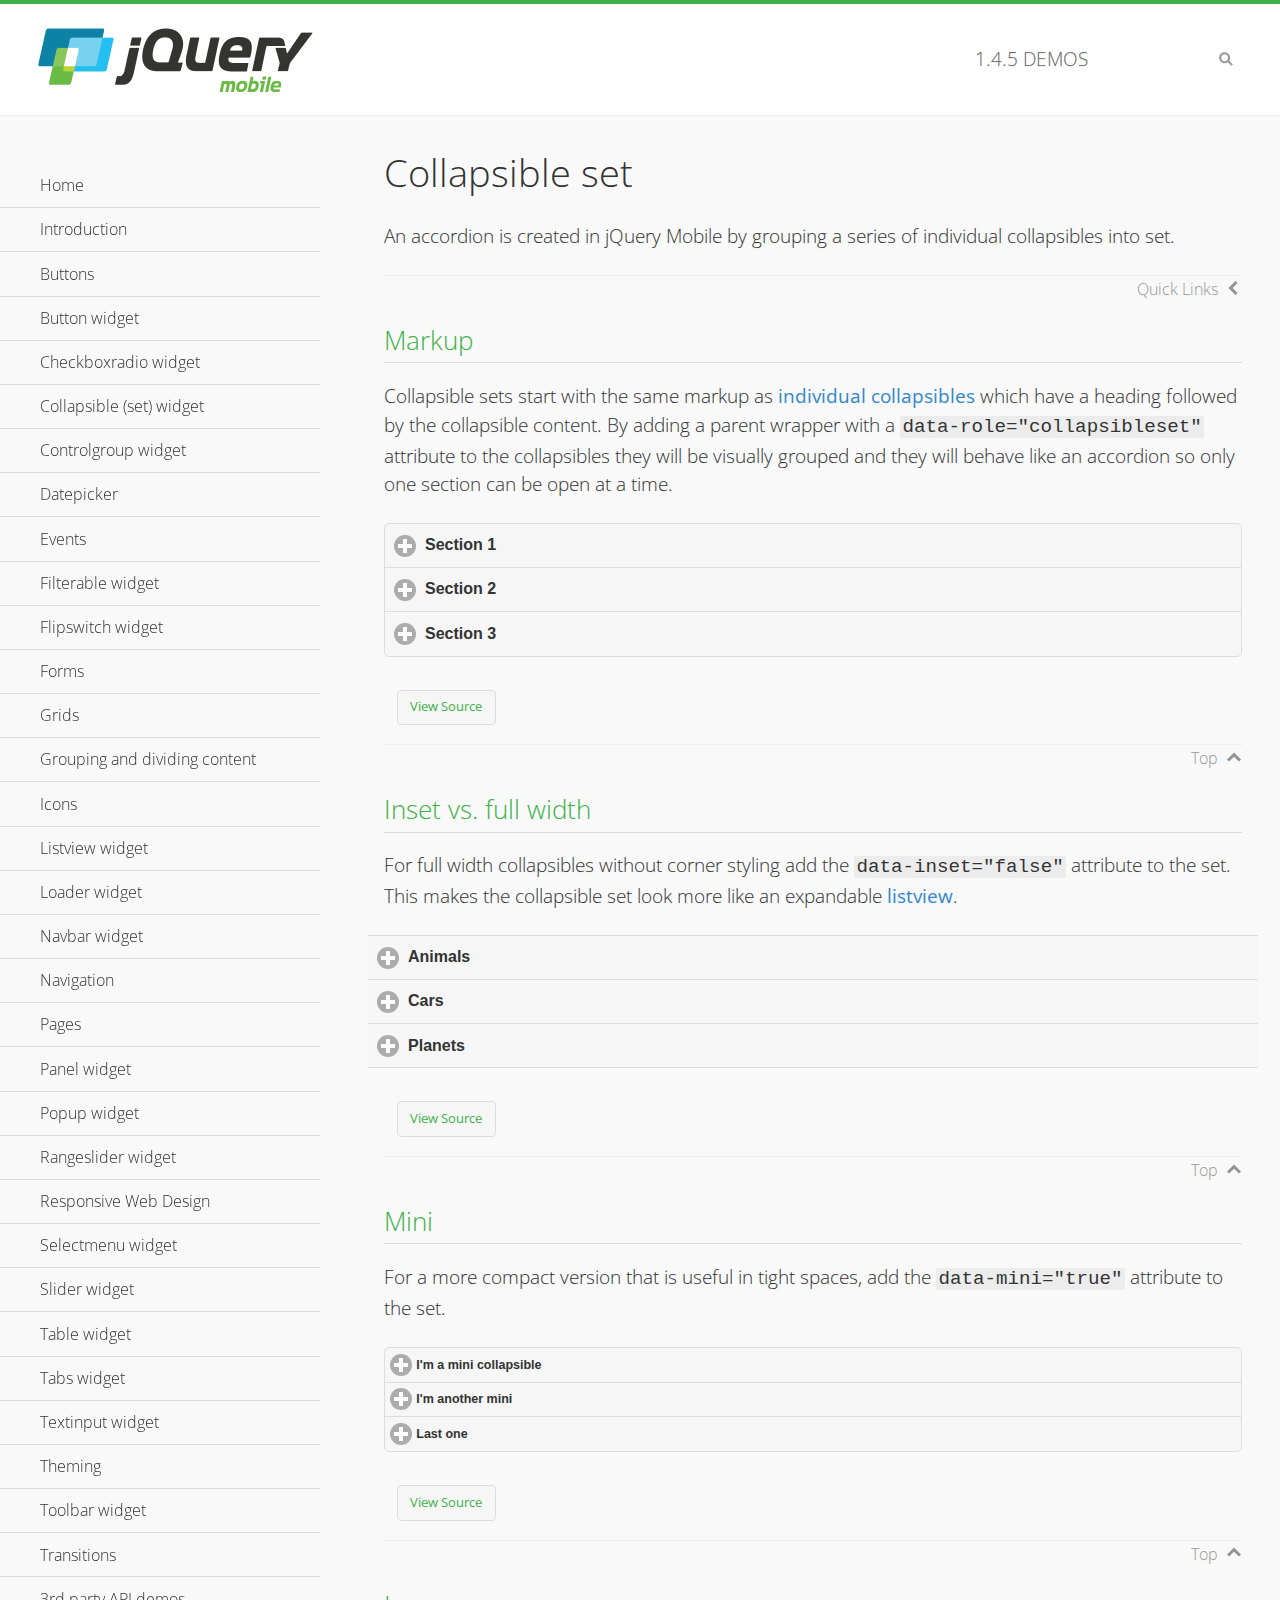
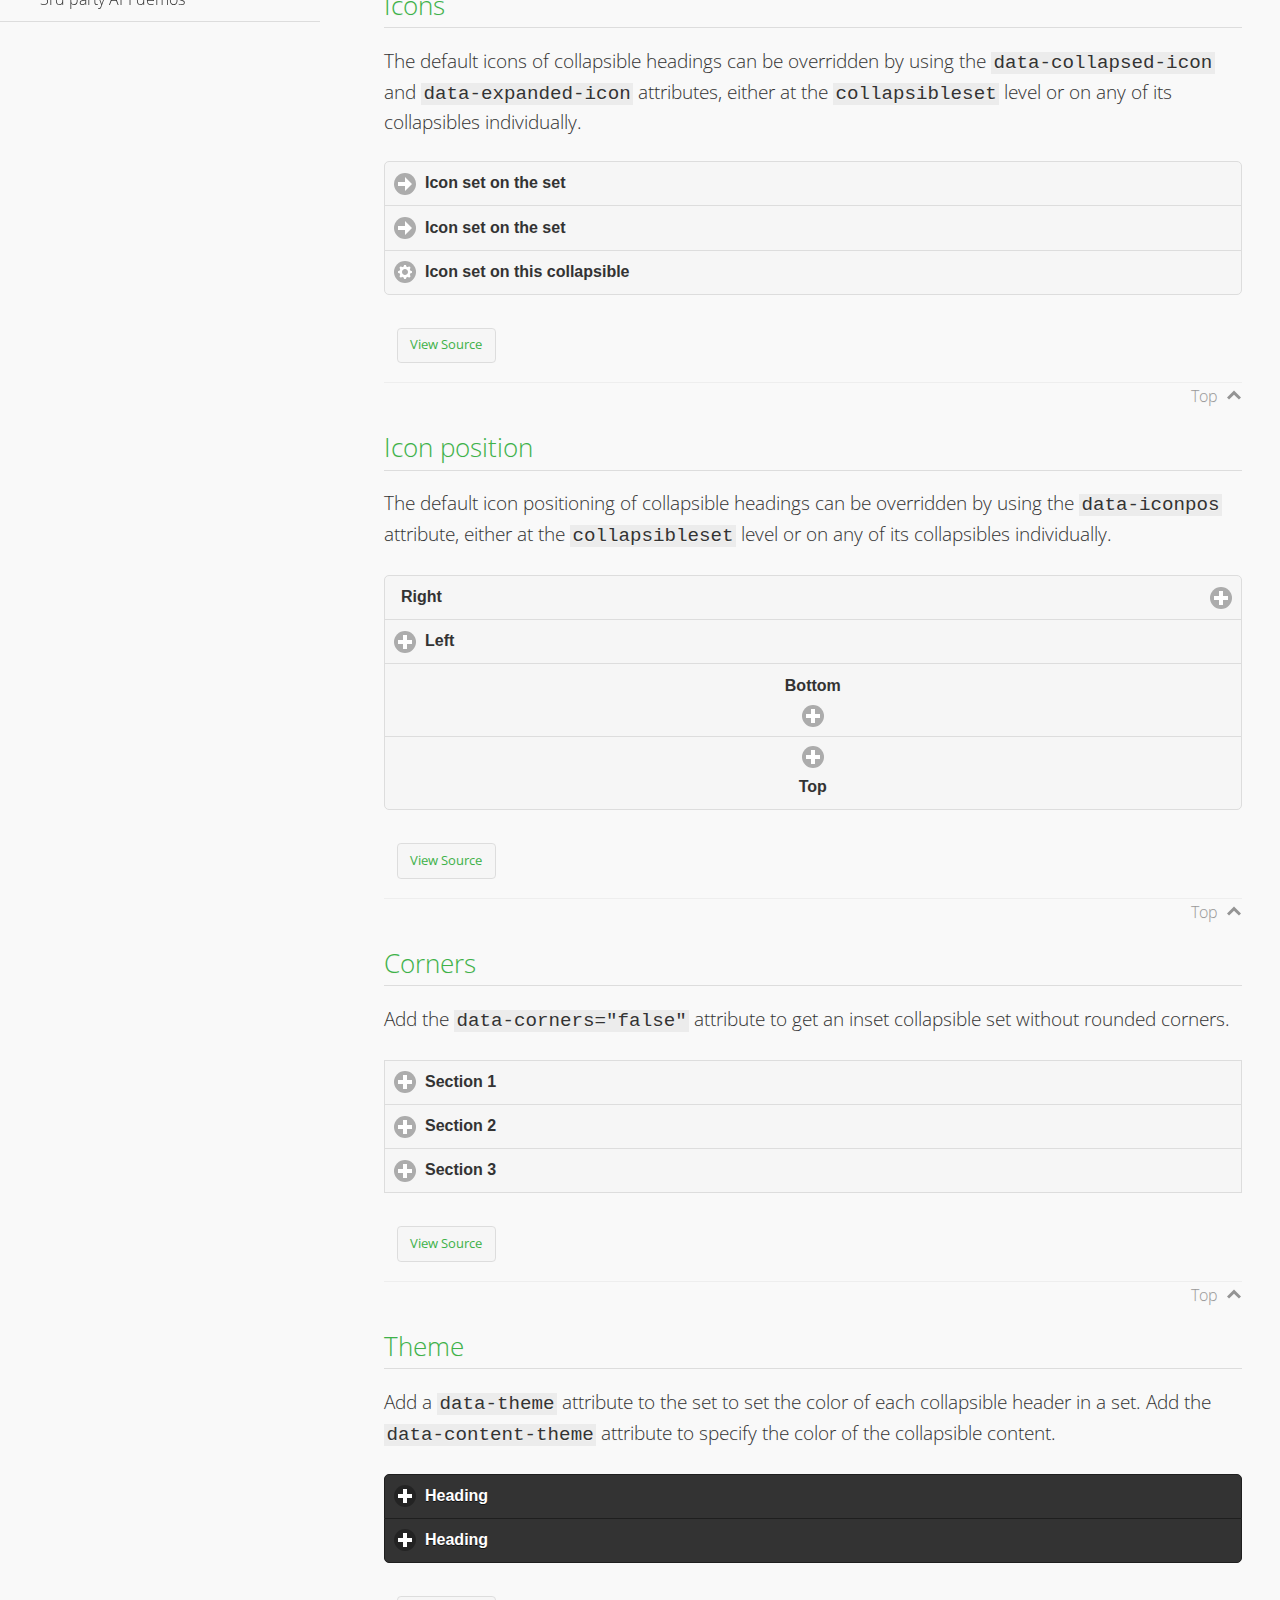
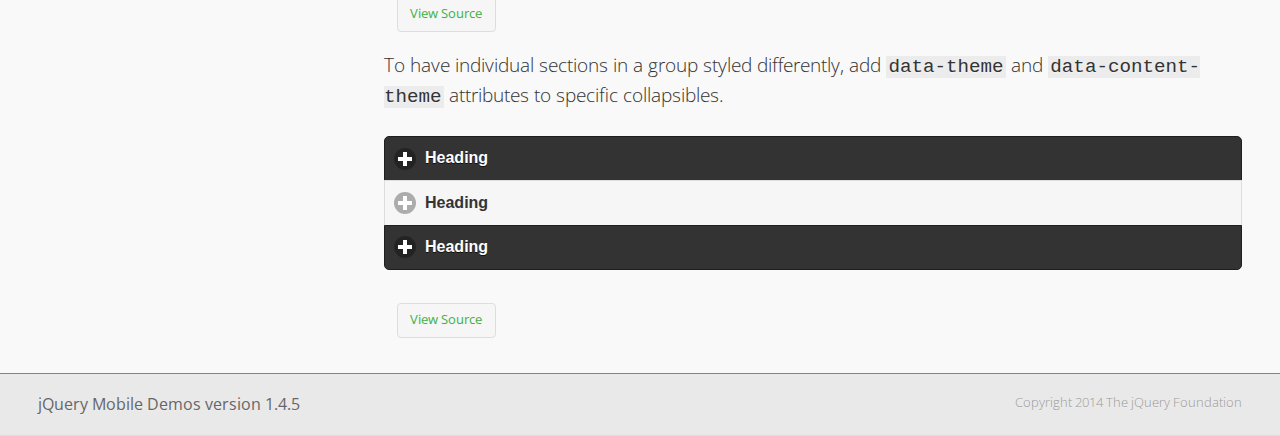
<file: proyectoPhonegap/www/js/jquery.mobile-1.4.5/demos/collapsibleset/index.html>
<!DOCTYPE html>
<html>
<head>
	<meta charset="utf-8">
	<meta name="viewport" content="width=device-width, initial-scale=1">
	<title>Collapsible set - jQuery Mobile Demos</title>
	<link rel="shortcut icon" href="../favicon.ico">
    <link rel="stylesheet" href="http://fonts.googleapis.com/css?family=Open+Sans:300,400,700">
	<link rel="stylesheet" href="../css/themes/default/jquery.mobile-1.4.5.min.css">
	<link rel="stylesheet" href="../_assets/css/jqm-demos.css">
	<script src="../js/jquery.js"></script>
	<script src="../_assets/js/index.js"></script>
	<script src="../js/jquery.mobile-1.4.5.min.js"></script>
</head>
<body>
<div data-role="page" class="jqm-demos" data-quicklinks="true">

	<div data-role="header" class="jqm-header">
		<h2><a href="../" title="jQuery Mobile Demos home"><img src="../_assets/img/jquery-logo.png" alt="jQuery Mobile"></a></h2>
		<p><span class="jqm-version"></span> Demos</p>
		<a href="#" class="jqm-navmenu-link ui-btn ui-btn-icon-notext ui-corner-all ui-icon-bars ui-nodisc-icon ui-alt-icon ui-btn-left">Menu</a>
		<a href="#" class="jqm-search-link ui-btn ui-btn-icon-notext ui-corner-all ui-icon-search ui-nodisc-icon ui-alt-icon ui-btn-right">Search</a>
	</div><!-- /header -->

	<div role="main" class="ui-content jqm-content">

		<h1>Collapsible set</h1>

		<p>An accordion is created in jQuery Mobile by grouping a series of individual collapsibles into set.</p>

		<h2>Markup</h2>

		<p>Collapsible sets start with the same markup as <a href="../collapsible/" data-ajax="false">individual collapsibles</a> which have a heading followed by the collapsible content. By adding a parent wrapper with a <code>data-role="collapsibleset"</code> attribute to the collapsibles they will be visually grouped and they will behave like an accordion so only one section can be open at a time.</p>

			<div data-demo-html="true">
				<div data-role="collapsibleset" data-theme="a" data-content-theme="a">
					<div data-role="collapsible">
						<h3>Section 1</h3>
					<p>I'm the collapsible content for section 1</p>
					</div>
					<div data-role="collapsible">
						<h3>Section 2</h3>
					<p>I'm the collapsible content for section 2</p>

					</div>
					<div data-role="collapsible">
						<h3>Section 3</h3>
					<p>I'm the collapsible content for section 3</p>
					</div>
				</div>
			</div><!--/demo-html -->

		<h2>Inset vs. full width</h2>

		<p>For full width collapsibles without corner styling add the <code>data-inset="false"</code> attribute to the set. This makes the collapsible set look more like an expandable <a href="../listview/">listview</a>.</p>

			<div data-demo-html="true">
				<div data-role="collapsibleset" data-inset="false">
					<div data-role="collapsible">
						<h3>Animals</h3>
						<ul data-role="listview" data-inset="false">
							<li>Cats</li>
							<li>Dogs</li>
							<li>Lizards</li>
							<li>Snakes</li>
						</ul>
					</div>
					<div data-role="collapsible">
						<h3>Cars</h3>
						<ul data-role="listview" data-inset="false">
							<li>Acura</li>
							<li>Audi</li>
							<li>BMW</li>
							<li>Cadillac</li>
						</ul>
					</div>
					<div data-role="collapsible">
						<h3>Planets</h3>
						<ul data-role="listview" data-inset="false">
							<li>Earth</li>
							<li>Jupiter</li>
							<li>Mars</li>
							<li>Mercury</li>
						</ul>
					</div>
				</div>
			</div><!--/demo-html -->

		<h2>Mini</h2>

		<p>For a more compact version that is useful in tight spaces, add the <code>data-mini="true"</code> attribute to the set. </p>

			<div data-demo-html="true">
				<div data-role="collapsibleset" data-theme="a" data-content-theme="a" data-mini="true">
					<div data-role="collapsible">
						<h3>I'm a mini collapsible</h3>
					<p>This is good for tight spaces.</p>
					</div>
					<div data-role="collapsible">
						<h3>I'm another mini</h3>
					<p>Here's some collapsible content.</p>

					</div>
					<div data-role="collapsible">
						<h3>Last one</h3>
					<p>Final bit of collapsible content.</p>
					</div>
				</div>
			</div><!--/demo-html -->

		<h2>Icons</h2>

		<p>The default icons of collapsible headings can be overridden by using the <code>data-collapsed-icon</code> and <code>data-expanded-icon</code> attributes, either at the <code>collapsibleset</code> level or on any of its collapsibles individually.</p>

			<div data-demo-html="true">
				<div data-role="collapsibleset" data-theme="a" data-content-theme="a" data-collapsed-icon="arrow-r" data-expanded-icon="arrow-d">
					<div data-role="collapsible">
						<h3>Icon set on the set</h3>
					<p>Specify the open and close icons on the set to apply it to all the collapsibles within.</p>
					</div>
					<div data-role="collapsible">
						<h3>Icon set on the set</h3>
					<p>This collapsible also gets the icon from the set.</p>
					</div>
					<div data-role="collapsible" data-collapsed-icon="gear" data-expanded-icon="delete">
						<h3>Icon set on this collapsible</h3>
					<p>The icons here are applied to this collapsible specifically, thus overriding the set icons.</p>
					</div>
				</div>
			</div><!--/demo-html -->

		<h2>Icon position</h2>

		<p>The default icon positioning of collapsible headings can be overridden by using the <code>data-iconpos</code> attribute, either at the <code>collapsibleset</code> level or on any of its collapsibles individually.</p>

			<div data-demo-html="true">
				<div data-role="collapsibleset" data-theme="a" data-content-theme="a" data-iconpos="right">
					<div data-role="collapsible">
						<h3>Right</h3>
					<p>Inherits icon positioning from <code>data-iconpos="right"</code> attribute on set.</p>
					</div>
					<div data-role="collapsible" data-iconpos="left">
						<h3>Left</h3>
					<p>Set via <code>data-iconpos="left"</code> attribute on the collapsible</p>
					</div>
					<div data-role="collapsible" data-iconpos="bottom">
						<h3>Bottom</h3>
					<p>Set via <code>data-iconpos="bottom"</code> attribute on the collapsible</p>
					</div>
					<div data-role="collapsible" data-iconpos="top">
						<h3>Top</h3>
					<p>Set via <code>data-iconpos="top"</code> attribute on the collapsible</p>
					</div>
				</div>
			</div><!--/demo-html -->

		<h2>Corners</h2>
		<p>Add the <code>data-corners="false"</code> attribute to get an inset collapsible set without rounded corners.</p>

			<div data-demo-html="true">
				<div data-role="collapsibleset" data-corners="false" data-theme="a" data-content-theme="a">
					<div data-role="collapsible">
						<h3>Section 1</h3>
					<p>Collapsible content</p>
					</div>
					<div data-role="collapsible">
						<h3>Section 2</h3>
					<p>Collapsible content</p>

					</div>
					<div data-role="collapsible">
						<h3>Section 3</h3>
					<p>Collapsible content</p>
					</div>
				</div>
			</div><!--/demo-html -->

		<h2>Theme</h2>

		<p>Add a <code>data-theme</code> attribute to the set to set the color of each collapsible header in a set. Add the <code>data-content-theme</code> attribute to specify the color of the collapsible content. </p>

			<div data-demo-html="true">
				<div data-role="collapsibleset" data-theme="b" data-content-theme="b">
					<div data-role="collapsible">
						<h3>Heading</h3>
						<p>Content</p>
					</div>
					<div data-role="collapsible">
						<h3>Heading</h3>
						<p>Content</p>
					</div>
				</div>
			</div><!--/demo-html -->

		<p>To have individual sections in a group styled differently, add <code>data-theme</code> and <code>data-content-theme</code> attributes to specific collapsibles.</p>

			<div data-demo-html="true">
				<div data-role="collapsibleset" data-theme="b" data-content-theme="b">
					<div data-role="collapsible">
						<h3>Heading</h3>
						<p>Content</p>
					</div>
					<div data-role="collapsible" data-theme="a" data-content-theme="a">
						<h3>Heading</h3>
						<p>Content</p>
					</div>
					<div data-role="collapsible">
						<h3>Heading</h3>
						<p>Content</p>
					</div>
				</div>
		</div><!--/demo-html -->

	</div><!-- /content -->
	    <div data-role="panel" class="jqm-navmenu-panel" data-position="left" data-display="overlay" data-theme="a">
	    	<ul class="jqm-list ui-alt-icon ui-nodisc-icon">
<li data-filtertext="demos homepage" data-icon="home"><a href=".././">Home</a></li>
<li data-filtertext="introduction overview getting started"><a href="../intro/" data-ajax="false">Introduction</a></li>
<li data-filtertext="buttons button markup buttonmarkup method anchor link button element"><a href="../button-markup/" data-ajax="false">Buttons</a></li>
<li data-filtertext="form button widget input button submit reset"><a href="../button/" data-ajax="false">Button widget</a></li>
<li data-role="collapsible" data-enhanced="true" data-collapsed-icon="carat-d" data-expanded-icon="carat-u" data-iconpos="right" data-inset="false" class="ui-collapsible ui-collapsible-themed-content ui-collapsible-collapsed">
	<h3 class="ui-collapsible-heading ui-collapsible-heading-collapsed">
		<a href="#" class="ui-collapsible-heading-toggle ui-btn ui-btn-icon-right ui-btn-inherit ui-icon-carat-d">
		    Checkboxradio widget<span class="ui-collapsible-heading-status"> click to expand contents</span>
		</a>
	</h3>
	<div class="ui-collapsible-content ui-body-inherit ui-collapsible-content-collapsed" aria-hidden="true">
		<ul>
			<li data-filtertext="form checkboxradio widget checkbox input checkboxes controlgroups"><a href="../checkboxradio-checkbox/" data-ajax="false">Checkboxes</a></li>
			<li data-filtertext="form checkboxradio widget radio input radio buttons controlgroups"><a href="../checkboxradio-radio/" data-ajax="false">Radio buttons</a></li>
		</ul>
	</div>
</li>
<li data-role="collapsible" data-enhanced="true" data-collapsed-icon="carat-d" data-expanded-icon="carat-u" data-iconpos="right" data-inset="false" class="ui-collapsible ui-collapsible-themed-content ui-collapsible-collapsed">
	<h3 class="ui-collapsible-heading ui-collapsible-heading-collapsed">
		<a href="#" class="ui-collapsible-heading-toggle ui-btn ui-btn-icon-right ui-btn-inherit ui-icon-carat-d">
			Collapsible (set) widget<span class="ui-collapsible-heading-status"> click to expand contents</span>
		</a>
	</h3>
	<div class="ui-collapsible-content ui-body-inherit ui-collapsible-content-collapsed" aria-hidden="true">
		<ul>
			<li data-filtertext="collapsibles content formatting"><a href="../collapsible/" data-ajax="false">Collapsible</a></li>
			<li data-filtertext="dynamic collapsible set accordion append expand"><a href="../collapsible-dynamic/" data-ajax="false">Dynamic collapsibles</a></li>
			<li data-filtertext="accordions collapsible set widget content formatting grouped collapsibles"><a href="../collapsibleset/" data-ajax="false">Collapsible set</a></li>
		</ul>
	</div>
</li>
<li data-role="collapsible" data-enhanced="true" data-collapsed-icon="carat-d" data-expanded-icon="carat-u" data-iconpos="right" data-inset="false" class="ui-collapsible ui-collapsible-themed-content ui-collapsible-collapsed">
	<h3 class="ui-collapsible-heading ui-collapsible-heading-collapsed">
		<a href="#" class="ui-collapsible-heading-toggle ui-btn ui-btn-icon-right ui-btn-inherit ui-icon-carat-d">
			Controlgroup widget<span class="ui-collapsible-heading-status"> click to expand contents</span>
		</a>
	</h3>
	<div class="ui-collapsible-content ui-body-inherit ui-collapsible-content-collapsed" aria-hidden="true">
		<ul>
			<li data-filtertext="controlgroups selectmenu checkboxradio input grouped buttons horizontal vertical"><a href="../controlgroup/" data-ajax="false">Controlgroup</a></li>
			<li data-filtertext="dynamic controlgroup dynamically add buttons"><a href="../controlgroup-dynamic/" data-ajax="false">Dynamic controlgroups</a></li>
		</ul>
	</div>
</li>
<li data-filtertext="form datepicker widget date input"><a href="../datepicker/" data-ajax="false">Datepicker</a></li>
<li data-role="collapsible" data-enhanced="true" data-collapsed-icon="carat-d" data-expanded-icon="carat-u" data-iconpos="right" data-inset="false" class="ui-collapsible ui-collapsible-themed-content ui-collapsible-collapsed">
	<h3 class="ui-collapsible-heading ui-collapsible-heading-collapsed">
		<a href="#" class="ui-collapsible-heading-toggle ui-btn ui-btn-icon-right ui-btn-inherit ui-icon-carat-d">
			Events<span class="ui-collapsible-heading-status"> click to expand contents</span>
		</a>
	</h3>
	<div class="ui-collapsible-content ui-body-inherit ui-collapsible-content-collapsed" aria-hidden="true">
		<ul>
			<li data-filtertext="swipe to delete list items listviews swipe events"><a href="../swipe-list/" data-ajax="false">Swipe list items</a></li>
			<li data-filtertext="swipe to navigate swipe page navigation swipe events"><a href="../swipe-page/" data-ajax="false">Swipe page navigation</a></li>
		</ul>
	</div>
</li>
<li data-filtertext="filterable filter elements sorting searching listview table"><a href="../filterable/" data-ajax="false">Filterable widget</a></li>
<li data-filtertext="form flipswitch widget flip toggle switch binary select checkbox input"><a href="../flipswitch/" data-ajax="false">Flipswitch widget</a></li>
<li data-role="collapsible" data-enhanced="true" data-collapsed-icon="carat-d" data-expanded-icon="carat-u" data-iconpos="right" data-inset="false" class="ui-collapsible ui-collapsible-themed-content ui-collapsible-collapsed">
	<h3 class="ui-collapsible-heading ui-collapsible-heading-collapsed">
		<a href="#" class="ui-collapsible-heading-toggle ui-btn ui-btn-icon-right ui-btn-inherit ui-icon-carat-d">
			Forms<span class="ui-collapsible-heading-status"> click to expand contents</span>
		</a>
	</h3>
	<div class="ui-collapsible-content ui-body-inherit ui-collapsible-content-collapsed" aria-hidden="true">
		<ul>
			<li data-filtertext="forms text checkbox radio range button submit reset inputs selects textarea slider flipswitch label form elements"><a href="../forms/" data-ajax="false">Forms</a></li>
			<li data-filtertext="form hide labels hidden accessible ui-hidden-accessible forms"><a href="../forms-label-hidden-accessible/" data-ajax="false">Hide labels</a></li>
			<li data-filtertext="form field containers fieldcontain ui-field-contain forms"><a href="../forms-field-contain/" data-ajax="false">Field containers</a></li>
			<li data-filtertext="forms disabled form elements"><a href="../forms-disabled/" data-ajax="false">Forms disabled</a></li>
			<li data-filtertext="forms gallery examples overview forms text checkbox radio range button submit reset inputs selects textarea slider flipswitch label form elements"><a href="../forms-gallery/" data-ajax="false">Forms gallery</a></li>
		</ul>
	</div>
</li>
<li data-role="collapsible" data-enhanced="true" data-collapsed-icon="carat-d" data-expanded-icon="carat-u" data-iconpos="right" data-inset="false" class="ui-collapsible ui-collapsible-themed-content ui-collapsible-collapsed">
	<h3 class="ui-collapsible-heading ui-collapsible-heading-collapsed">
		<a href="#" class="ui-collapsible-heading-toggle ui-btn ui-btn-icon-right ui-btn-inherit ui-icon-carat-d">
			Grids<span class="ui-collapsible-heading-status"> click to expand contents</span>
		</a>
	</h3>
	<div class="ui-collapsible-content ui-body-inherit ui-collapsible-content-collapsed" aria-hidden="true">
		<ul>
			<li data-filtertext="grids columns blocks content formatting rwd responsive css framework"><a href="../grids/" data-ajax="false">Grids</a></li>
			<li data-filtertext="buttons in grids css framework"><a href="../grids-buttons/" data-ajax="false">Buttons in grids</a></li>
			<li data-filtertext="custom responsive grids rwd css framework"><a href="../grids-custom-responsive/" data-ajax="false">Custom responsive grids</a></li>
		</ul>
	</div>
</li>
<li data-filtertext="blocks content formatting sections heading"><a href="../body-bar-classes/" data-ajax="false">Grouping and dividing content</a></li>
<li data-role="collapsible" data-enhanced="true" data-collapsed-icon="carat-d" data-expanded-icon="carat-u" data-iconpos="right" data-inset="false" class="ui-collapsible ui-collapsible-themed-content ui-collapsible-collapsed">
	<h3 class="ui-collapsible-heading ui-collapsible-heading-collapsed">
		<a href="#" class="ui-collapsible-heading-toggle ui-btn ui-btn-icon-right ui-btn-inherit ui-icon-carat-d">
			Icons<span class="ui-collapsible-heading-status"> click to expand contents</span>
		</a>
	</h3>
	<div class="ui-collapsible-content ui-body-inherit ui-collapsible-content-collapsed" aria-hidden="true">
		<ul>
			<li data-filtertext="button icons svg disc alt custom icon position"><a href="../icons/" data-ajax="false">Icons</a></li>
			<li data-filtertext=""><a href="../icons-grunticon/" data-ajax="false">Grunticon loader</a></li>
		</ul>
	</div>
</li>
<li data-role="collapsible" data-enhanced="true" data-collapsed-icon="carat-d" data-expanded-icon="carat-u" data-iconpos="right" data-inset="false" class="ui-collapsible ui-collapsible-themed-content ui-collapsible-collapsed">
	<h3 class="ui-collapsible-heading ui-collapsible-heading-collapsed">
		<a href="#" class="ui-collapsible-heading-toggle ui-btn ui-btn-icon-right ui-btn-inherit ui-icon-carat-d">
			Listview widget<span class="ui-collapsible-heading-status"> click to expand contents</span>
		</a>
	</h3>
	<div class="ui-collapsible-content ui-body-inherit ui-collapsible-content-collapsed" aria-hidden="true">
		<ul>
			<li data-filtertext="listview widget thumbnails icons nested split button collapsible ul ol"><a href="../listview/" data-ajax="false">Listview</a></li>
			<li data-filtertext="autocomplete filterable reveal listview filtertextbeforefilter placeholder"><a href="../listview-autocomplete/" data-ajax="false">Listview autocomplete</a></li>
			<li data-filtertext="autocomplete filterable reveal listview remote data filtertextbeforefilter placeholder"><a href="../listview-autocomplete-remote/" data-ajax="false">Listview autocomplete remote data</a></li>
			<li data-filtertext="autodividers anchor jump scroll linkbars listview lists ul ol"><a href="../listview-autodividers-linkbar/" data-ajax="false">Listview autodividers linkbar</a></li>
			<li data-filtertext="listview autodividers selector autodividersselector lists ul ol"><a href="../listview-autodividers-selector/" data-ajax="false">Listview autodividers selector</a></li>
			<li data-filtertext="listview nested list items"><a href="../listview-nested-lists/" data-ajax="false">Nested Listviews</a></li>
			<li data-filtertext="listview collapsible list items flat"><a href="../listview-collapsible-item-flat/" data-ajax="false">Listview collapsible list items (flat)</a></li>
			<li data-filtertext="listview collapsible list indented"><a href="../listview-collapsible-item-indented/" data-ajax="false">Listview collapsible list items (indented)</a></li>
			<li data-filtertext="grid listview responsive grids responsive listviews lists ul"><a href="../listview-grid/" data-ajax="false">Listview responsive grid</a></li>
		</ul>
	</div>
</li>
<li data-filtertext="loader widget page loading navigation overlay spinner"><a href="../loader/" data-ajax="false">Loader widget</a></li>
<li data-filtertext="navbar widget navmenu toolbars header footer"><a href="../navbar/" data-ajax="false">Navbar widget</a></li>
<li data-role="collapsible" data-enhanced="true" data-collapsed-icon="carat-d" data-expanded-icon="carat-u" data-iconpos="right" data-inset="false" class="ui-collapsible ui-collapsible-themed-content ui-collapsible-collapsed">
	<h3 class="ui-collapsible-heading ui-collapsible-heading-collapsed">
		<a href="#" class="ui-collapsible-heading-toggle ui-btn ui-btn-icon-right ui-btn-inherit ui-icon-carat-d">
			Navigation<span class="ui-collapsible-heading-status"> click to expand contents</span>
		</a>
	</h3>
	<div class="ui-collapsible-content ui-body-inherit ui-collapsible-content-collapsed" aria-hidden="true">
		<ul>
			<li data-filtertext="ajax navigation navigate widget history event method"><a href="../navigation/" data-ajax="false">Navigation</a></li>
			<li data-filtertext="linking pages page links navigation ajax prefetch cache"><a href="../navigation-linking-pages/" data-ajax="false">Linking pages</a></li>
			<!-- <li data-filtertext="php redirect server redirection server-side navigation"><a href="../navigation-php-redirect/" data-ajax="false">PHP redirect demo</a></li>-->
			<li data-filtertext="navigation redirection hash query"><a href="../navigation-hash-processing/" data-ajax="false">Hash processing demo</a></li>
			<li data-filtertext="navigation redirection hash query"><a href="../page-events/" data-ajax="false">Page Navigation Events</a></li>
		</ul>
	</div>
</li>
<li data-role="collapsible" data-enhanced="true" data-collapsed-icon="carat-d" data-expanded-icon="carat-u" data-iconpos="right" data-inset="false" class="ui-collapsible ui-collapsible-themed-content ui-collapsible-collapsed">
	<h3 class="ui-collapsible-heading ui-collapsible-heading-collapsed">
		<a href="#" class="ui-collapsible-heading-toggle ui-btn ui-btn-icon-right ui-btn-inherit ui-icon-carat-d">
			Pages<span class="ui-collapsible-heading-status"> click to expand contents</span>
		</a>
	</h3>
	<div class="ui-collapsible-content ui-body-inherit ui-collapsible-content-collapsed" aria-hidden="true">
		<ul>
			<li data-filtertext="pages page widget ajax navigation"><a href="../pages/" data-ajax="false">Pages</a></li>
			<li data-filtertext="single page"><a href="../pages-single-page/" data-ajax="false">Single page</a></li>
			<li data-filtertext="multipage multi-page page"><a href="../pages-multi-page/" data-ajax="false">Multi-page template</a></li>
			<li data-filtertext="dialog page widget modal popup"><a href="../pages-dialog/" data-ajax="false">Dialog page</a></li>
		</ul>
	</div>
</li>
<li data-role="collapsible" data-enhanced="true" data-collapsed-icon="carat-d" data-expanded-icon="carat-u" data-iconpos="right" data-inset="false" class="ui-collapsible ui-collapsible-themed-content ui-collapsible-collapsed">
	<h3 class="ui-collapsible-heading ui-collapsible-heading-collapsed">
		<a href="#" class="ui-collapsible-heading-toggle ui-btn ui-btn-icon-right ui-btn-inherit ui-icon-carat-d">
			Panel widget<span class="ui-collapsible-heading-status"> click to expand contents</span>
		</a>
	</h3>
	<div class="ui-collapsible-content ui-body-inherit ui-collapsible-content-collapsed" aria-hidden="true">
		<ul>
			<li data-filtertext="panel widget sliding panels reveal push overlay responsive"><a href="../panel/" data-ajax="false">Panel</a></li>
			<li data-filtertext=""><a href="../panel-external/" data-ajax="false">External panels</a></li>
			<li data-filtertext="panel "><a href="../panel-fixed/" data-ajax="false">Fixed panels</a></li>
			<li data-filtertext="panel slide panels sliding panels shadow rwd responsive breakpoint"><a href="../panel-responsive/" data-ajax="false">Panels responsive</a></li>
			<li data-filtertext="panel custom style custom panel width reveal shadow listview panel styling page background wrapper"><a href="../panel-styling/" data-ajax="false">Custom panel style</a></li>
			<li data-filtertext="panel open on swipe"><a href="../panel-swipe-open/" data-ajax="false">Panel open on swipe</a></li>
			<li data-filtertext="panels outside page internal external toolbars"><a href="../panel-external-internal/" data-ajax="false">Panel external and internal</a></li>
		</ul>
	</div>
</li>
<li data-role="collapsible" data-enhanced="true" data-collapsed-icon="carat-d" data-expanded-icon="carat-u" data-iconpos="right" data-inset="false" class="ui-collapsible ui-collapsible-themed-content ui-collapsible-collapsed">
	<h3 class="ui-collapsible-heading ui-collapsible-heading-collapsed">
		<a href="#" class="ui-collapsible-heading-toggle ui-btn ui-btn-icon-right ui-btn-inherit ui-icon-carat-d">
			Popup widget<span class="ui-collapsible-heading-status"> click to expand contents</span>
		</a>
	</h3>
	<div class="ui-collapsible-content ui-body-inherit ui-collapsible-content-collapsed" aria-hidden="true">
		<ul>
			<li data-filtertext="popup widget popups dialog modal transition tooltip lightbox form overlay screen flip pop fade transition"><a href="../popup/" data-ajax="false">Popup</a></li>
			<li data-filtertext="popup alignment position"><a href="../popup-alignment/" data-ajax="false">Popup alignment</a></li>
			<li data-filtertext="popup arrow size popups popover"><a href="../popup-arrow-size/" data-ajax="false">Popup arrow size</a></li>
			<li data-filtertext="dynamic popups popup images lightbox"><a href="../popup-dynamic/" data-ajax="false">Dynamic popups</a></li>
			<li data-filtertext="popups with iframes scaling"><a href="../popup-iframe/" data-ajax="false">Popups with iframes</a></li>
			<li data-filtertext="popup image scaling"><a href="../popup-image-scaling/" data-ajax="false">Popup image scaling</a></li>
			<li data-filtertext="external popup outside multi-page"><a href="../popup-outside-multipage/" data-ajax="false">Popup outside multi-page</a></li>
		</ul>
	</div>
</li>
<li data-filtertext="form rangeslider widget dual sliders dual handle sliders range input"><a href="../rangeslider/" data-ajax="false">Rangeslider widget</a></li>
<li data-filtertext="responsive web design rwd adaptive progressive enhancement PE accessible mobile breakpoints media query media queries"><a href="../rwd/" data-ajax="false">Responsive Web Design</a></li>
<li data-role="collapsible" data-enhanced="true" data-collapsed-icon="carat-d" data-expanded-icon="carat-u" data-iconpos="right" data-inset="false" class="ui-collapsible ui-collapsible-themed-content ui-collapsible-collapsed">
	<h3 class="ui-collapsible-heading ui-collapsible-heading-collapsed">
		<a href="#" class="ui-collapsible-heading-toggle ui-btn ui-btn-icon-right ui-btn-inherit ui-icon-carat-d">
			Selectmenu widget<span class="ui-collapsible-heading-status"> click to expand contents</span>
		</a>
	</h3>
	<div class="ui-collapsible-content ui-body-inherit ui-collapsible-content-collapsed" aria-hidden="true">
		<ul>
			<li data-filtertext="form selectmenu widget select input custom select menu selects"><a href="../selectmenu/" data-ajax="false">Selectmenu</a></li>
			<li data-filtertext="form custom select menu selectmenu widget custom menu option optgroup multiple selects"><a href="../selectmenu-custom/" data-ajax="false">Custom select menu</a></li>
			<li data-filtertext="filterable select filter popup dialog"><a href="../selectmenu-custom-filter/" data-ajax="false">Custom select menu with filter</a></li>
		</ul>
	</div>
</li>
<li data-role="collapsible" data-enhanced="true" data-collapsed-icon="carat-d" data-expanded-icon="carat-u" data-iconpos="right" data-inset="false" class="ui-collapsible ui-collapsible-themed-content ui-collapsible-collapsed">
	<h3 class="ui-collapsible-heading ui-collapsible-heading-collapsed">
		<a href="#" class="ui-collapsible-heading-toggle ui-btn ui-btn-icon-right ui-btn-inherit ui-icon-carat-d">
			Slider widget<span class="ui-collapsible-heading-status"> click to expand contents</span>
		</a>
	</h3>
	<div class="ui-collapsible-content ui-body-inherit ui-collapsible-content-collapsed" aria-hidden="true">
		<ul>
			<li data-filtertext="form slider widget range input single sliders"><a href="../slider/" data-ajax="false">Slider</a></li>
			<li data-filtertext="form slider widget flipswitch slider binary select flip toggle switch"><a href="../slider-flipswitch/" data-ajax="false">Slider flip toggle switch</a></li>
			<li data-filtertext="form slider tooltip handle value input range sliders"><a href="../slider-tooltip/" data-ajax="false">Slider tooltip</a></li>
		</ul>
	</div>
</li>
<li data-role="collapsible" data-enhanced="true" data-collapsed-icon="carat-d" data-expanded-icon="carat-u" data-iconpos="right" data-inset="false" class="ui-collapsible ui-collapsible-themed-content ui-collapsible-collapsed">
	<h3 class="ui-collapsible-heading ui-collapsible-heading-collapsed">
		<a href="#" class="ui-collapsible-heading-toggle ui-btn ui-btn-icon-right ui-btn-inherit ui-icon-carat-d">
			Table widget<span class="ui-collapsible-heading-status"> click to expand contents</span>
		</a>
	</h3>
	<div class="ui-collapsible-content ui-body-inherit ui-collapsible-content-collapsed" aria-hidden="true">
		<ul>
			<li data-filtertext="table widget reflow column toggle th td responsive tables rwd hide show tabular"><a href="../table-column-toggle/" data-ajax="false">Table Column Toggle</a></li>
			<li data-filtertext="table column toggle phone comparison demo"><a href="../table-column-toggle-example/" data-ajax="false">Table Column Toggle demo</a></li>
			<li data-filtertext="responsive tables table column toggle heading groups rwd breakpoint"><a href="../table-column-toggle-heading-groups/" data-ajax="false">Table Column Toggle heading groups</a></li>
			<li data-filtertext="responsive tables table column toggle hide rwd breakpoint customization options"><a href="../table-column-toggle-options/" data-ajax="false">Table Column Toggle options</a></li>
			<li data-filtertext="table reflow th td responsive rwd columns tabular"><a href="../table-reflow/" data-ajax="false">Table Reflow</a></li>
			<li data-filtertext="responsive tables table reflow heading groups rwd breakpoint"><a href="../table-reflow-heading-groups/" data-ajax="false">Table Reflow heading groups</a></li>
			<li data-filtertext="responsive tables table reflow stripes strokes table style"><a href="../table-reflow-stripes-strokes/" data-ajax="false">Table Reflow stripes and strokes</a></li>
			<li data-filtertext="responsive tables table reflow stack custom styles"><a href="../table-reflow-styling/" data-ajax="false">Table Reflow custom styles</a></li>
		</ul>
	</div>
</li>
<li data-filtertext="ui tabs widget"><a href="../tabs/" data-ajax="false">Tabs widget</a></li>
<li data-filtertext="form textinput widget text input textarea number date time tel email file color password"><a href="../textinput/" data-ajax="false">Textinput widget</a></li>
<li data-role="collapsible" data-enhanced="true" data-collapsed-icon="carat-d" data-expanded-icon="carat-u" data-iconpos="right" data-inset="false" class="ui-collapsible ui-collapsible-themed-content ui-collapsible-collapsed">
	<h3 class="ui-collapsible-heading ui-collapsible-heading-collapsed">
		<a href="#" class="ui-collapsible-heading-toggle ui-btn ui-btn-icon-right ui-btn-inherit ui-icon-carat-d">
			Theming<span class="ui-collapsible-heading-status"> click to expand contents</span>
		</a>
	</h3>
	<div class="ui-collapsible-content ui-body-inherit ui-collapsible-content-collapsed" aria-hidden="true">
		<ul>
			<li data-filtertext="default theme swatches theming style css"><a href="../theme-default/" data-ajax="false">Default theme</a></li>
			<li data-filtertext="classic theme old theme swatches theming style css"><a href="../theme-classic/" data-ajax="false">Classic theme</a></li>
		</ul>
	</div>
</li>
<li data-role="collapsible" data-enhanced="true" data-collapsed-icon="carat-d" data-expanded-icon="carat-u" data-iconpos="right" data-inset="false" class="ui-collapsible ui-collapsible-themed-content ui-collapsible-collapsed">
	<h3 class="ui-collapsible-heading ui-collapsible-heading-collapsed">
		<a href="#" class="ui-collapsible-heading-toggle ui-btn ui-btn-icon-right ui-btn-inherit ui-icon-carat-d">
			Toolbar widget<span class="ui-collapsible-heading-status"> click to expand contents</span>
		</a>
	</h3>
	<div class="ui-collapsible-content ui-body-inherit ui-collapsible-content-collapsed" aria-hidden="true">
		<ul>
			<li data-filtertext="toolbar widget header footer toolbars fixed fullscreen external sections"><a href="../toolbar/" data-ajax="false">Toolbar</a></li>
			<li data-filtertext="dynamic toolbars dynamically add toolbar header footer"><a href="../toolbar-dynamic/" data-ajax="false">Dynamic toolbars</a></li>
			<li data-filtertext="external toolbars header footer"><a href="../toolbar-external/" data-ajax="false">External toolbars</a></li>
			<li data-filtertext="fixed toolbars header footer"><a href="../toolbar-fixed/" data-ajax="false">Fixed toolbars</a></li>
			<li data-filtertext="fixed fullscreen toolbars header footer"><a href="../toolbar-fixed-fullscreen/" data-ajax="false">Fullscreen toolbars</a></li>
			<li data-filtertext="external fixed toolbars header footer"><a href="../toolbar-fixed-external/" data-ajax="false">Fixed external toolbars</a></li>
			<li data-filtertext="external persistent toolbars header footer navbar navmenu"><a href="../toolbar-fixed-persistent/" data-ajax="false">Persistent toolbars</a></li>
			<li data-filtertext="external ajax optimized toolbars persistent toolbars header footer navbar"><a href="../toolbar-fixed-persistent-optimized/" data-ajax="false">Ajax optimized toolbars</a></li>
			<li data-filtertext="form in toolbars header footer"><a href="../toolbar-fixed-forms/" data-ajax="false">Form in toolbar</a></li>
		</ul>
	</div>
</li>
<li data-filtertext="page transitions animated pages popup navigation flip slide fade pop"><a href="../transitions/" data-ajax="false">Transitions</a></li>
<li data-role="collapsible" data-enhanced="true" data-collapsed-icon="carat-d" data-expanded-icon="carat-u" data-iconpos="right" data-inset="false" class="ui-collapsible ui-collapsible-themed-content ui-collapsible-collapsed">
	<h3 class="ui-collapsible-heading ui-collapsible-heading-collapsed">
		<a href="#" class="ui-collapsible-heading-toggle ui-btn ui-btn-icon-right ui-btn-inherit ui-icon-carat-d">
			3rd party API demos<span class="ui-collapsible-heading-status"> click to expand contents</span>
		</a>
	</h3>
	<div class="ui-collapsible-content ui-body-inherit ui-collapsible-content-collapsed" aria-hidden="true">
		<ul>
			<li data-filtertext="backbone requirejs navigation router"><a href="../backbone-requirejs/" data-ajax="false">Backbone RequireJS</a></li>
			<li data-filtertext="google maps geolocation demo"><a href="../map-geolocation/" data-ajax="false">Google Maps geolocation</a></li>
			<li data-filtertext="google maps hybrid"><a href="../map-list-toggle/" data-ajax="false">Google Maps list toggle</a></li>
		</ul>
	</div>
</li>



		     </ul>
		</div><!-- /panel -->


	<div data-role="footer" data-position="fixed" data-tap-toggle="false" class="jqm-footer">
		<p>jQuery Mobile Demos version <span class="jqm-version"></span></p>
		<p>Copyright 2014 The jQuery Foundation</p>
	</div><!-- /footer -->
	<!-- TODO: This should become an external panel so we can add input to markup (unique ID) -->
    <div data-role="panel" class="jqm-search-panel" data-position="right" data-display="overlay" data-theme="a">
		<div class="jqm-search">
			<ul class="jqm-list" data-filter-placeholder="Search demos..." data-filter-reveal="true">
<li data-filtertext="demos homepage" data-icon="home"><a href=".././">Home</a></li>
<li data-filtertext="introduction overview getting started"><a href="../intro/" data-ajax="false">Introduction</a></li>
<li data-filtertext="buttons button markup buttonmarkup method anchor link button element"><a href="../button-markup/" data-ajax="false">Buttons</a></li>
<li data-filtertext="form button widget input button submit reset"><a href="../button/" data-ajax="false">Button widget</a></li>
<li data-role="collapsible" data-enhanced="true" data-collapsed-icon="carat-d" data-expanded-icon="carat-u" data-iconpos="right" data-inset="false" class="ui-collapsible ui-collapsible-themed-content ui-collapsible-collapsed">
	<h3 class="ui-collapsible-heading ui-collapsible-heading-collapsed">
		<a href="#" class="ui-collapsible-heading-toggle ui-btn ui-btn-icon-right ui-btn-inherit ui-icon-carat-d">
		    Checkboxradio widget<span class="ui-collapsible-heading-status"> click to expand contents</span>
		</a>
	</h3>
	<div class="ui-collapsible-content ui-body-inherit ui-collapsible-content-collapsed" aria-hidden="true">
		<ul>
			<li data-filtertext="form checkboxradio widget checkbox input checkboxes controlgroups"><a href="../checkboxradio-checkbox/" data-ajax="false">Checkboxes</a></li>
			<li data-filtertext="form checkboxradio widget radio input radio buttons controlgroups"><a href="../checkboxradio-radio/" data-ajax="false">Radio buttons</a></li>
		</ul>
	</div>
</li>
<li data-role="collapsible" data-enhanced="true" data-collapsed-icon="carat-d" data-expanded-icon="carat-u" data-iconpos="right" data-inset="false" class="ui-collapsible ui-collapsible-themed-content ui-collapsible-collapsed">
	<h3 class="ui-collapsible-heading ui-collapsible-heading-collapsed">
		<a href="#" class="ui-collapsible-heading-toggle ui-btn ui-btn-icon-right ui-btn-inherit ui-icon-carat-d">
			Collapsible (set) widget<span class="ui-collapsible-heading-status"> click to expand contents</span>
		</a>
	</h3>
	<div class="ui-collapsible-content ui-body-inherit ui-collapsible-content-collapsed" aria-hidden="true">
		<ul>
			<li data-filtertext="collapsibles content formatting"><a href="../collapsible/" data-ajax="false">Collapsible</a></li>
			<li data-filtertext="dynamic collapsible set accordion append expand"><a href="../collapsible-dynamic/" data-ajax="false">Dynamic collapsibles</a></li>
			<li data-filtertext="accordions collapsible set widget content formatting grouped collapsibles"><a href="../collapsibleset/" data-ajax="false">Collapsible set</a></li>
		</ul>
	</div>
</li>
<li data-role="collapsible" data-enhanced="true" data-collapsed-icon="carat-d" data-expanded-icon="carat-u" data-iconpos="right" data-inset="false" class="ui-collapsible ui-collapsible-themed-content ui-collapsible-collapsed">
	<h3 class="ui-collapsible-heading ui-collapsible-heading-collapsed">
		<a href="#" class="ui-collapsible-heading-toggle ui-btn ui-btn-icon-right ui-btn-inherit ui-icon-carat-d">
			Controlgroup widget<span class="ui-collapsible-heading-status"> click to expand contents</span>
		</a>
	</h3>
	<div class="ui-collapsible-content ui-body-inherit ui-collapsible-content-collapsed" aria-hidden="true">
		<ul>
			<li data-filtertext="controlgroups selectmenu checkboxradio input grouped buttons horizontal vertical"><a href="../controlgroup/" data-ajax="false">Controlgroup</a></li>
			<li data-filtertext="dynamic controlgroup dynamically add buttons"><a href="../controlgroup-dynamic/" data-ajax="false">Dynamic controlgroups</a></li>
		</ul>
	</div>
</li>
<li data-filtertext="form datepicker widget date input"><a href="../datepicker/" data-ajax="false">Datepicker</a></li>
<li data-role="collapsible" data-enhanced="true" data-collapsed-icon="carat-d" data-expanded-icon="carat-u" data-iconpos="right" data-inset="false" class="ui-collapsible ui-collapsible-themed-content ui-collapsible-collapsed">
	<h3 class="ui-collapsible-heading ui-collapsible-heading-collapsed">
		<a href="#" class="ui-collapsible-heading-toggle ui-btn ui-btn-icon-right ui-btn-inherit ui-icon-carat-d">
			Events<span class="ui-collapsible-heading-status"> click to expand contents</span>
		</a>
	</h3>
	<div class="ui-collapsible-content ui-body-inherit ui-collapsible-content-collapsed" aria-hidden="true">
		<ul>
			<li data-filtertext="swipe to delete list items listviews swipe events"><a href="../swipe-list/" data-ajax="false">Swipe list items</a></li>
			<li data-filtertext="swipe to navigate swipe page navigation swipe events"><a href="../swipe-page/" data-ajax="false">Swipe page navigation</a></li>
		</ul>
	</div>
</li>
<li data-filtertext="filterable filter elements sorting searching listview table"><a href="../filterable/" data-ajax="false">Filterable widget</a></li>
<li data-filtertext="form flipswitch widget flip toggle switch binary select checkbox input"><a href="../flipswitch/" data-ajax="false">Flipswitch widget</a></li>
<li data-role="collapsible" data-enhanced="true" data-collapsed-icon="carat-d" data-expanded-icon="carat-u" data-iconpos="right" data-inset="false" class="ui-collapsible ui-collapsible-themed-content ui-collapsible-collapsed">
	<h3 class="ui-collapsible-heading ui-collapsible-heading-collapsed">
		<a href="#" class="ui-collapsible-heading-toggle ui-btn ui-btn-icon-right ui-btn-inherit ui-icon-carat-d">
			Forms<span class="ui-collapsible-heading-status"> click to expand contents</span>
		</a>
	</h3>
	<div class="ui-collapsible-content ui-body-inherit ui-collapsible-content-collapsed" aria-hidden="true">
		<ul>
			<li data-filtertext="forms text checkbox radio range button submit reset inputs selects textarea slider flipswitch label form elements"><a href="../forms/" data-ajax="false">Forms</a></li>
			<li data-filtertext="form hide labels hidden accessible ui-hidden-accessible forms"><a href="../forms-label-hidden-accessible/" data-ajax="false">Hide labels</a></li>
			<li data-filtertext="form field containers fieldcontain ui-field-contain forms"><a href="../forms-field-contain/" data-ajax="false">Field containers</a></li>
			<li data-filtertext="forms disabled form elements"><a href="../forms-disabled/" data-ajax="false">Forms disabled</a></li>
			<li data-filtertext="forms gallery examples overview forms text checkbox radio range button submit reset inputs selects textarea slider flipswitch label form elements"><a href="../forms-gallery/" data-ajax="false">Forms gallery</a></li>
		</ul>
	</div>
</li>
<li data-role="collapsible" data-enhanced="true" data-collapsed-icon="carat-d" data-expanded-icon="carat-u" data-iconpos="right" data-inset="false" class="ui-collapsible ui-collapsible-themed-content ui-collapsible-collapsed">
	<h3 class="ui-collapsible-heading ui-collapsible-heading-collapsed">
		<a href="#" class="ui-collapsible-heading-toggle ui-btn ui-btn-icon-right ui-btn-inherit ui-icon-carat-d">
			Grids<span class="ui-collapsible-heading-status"> click to expand contents</span>
		</a>
	</h3>
	<div class="ui-collapsible-content ui-body-inherit ui-collapsible-content-collapsed" aria-hidden="true">
		<ul>
			<li data-filtertext="grids columns blocks content formatting rwd responsive css framework"><a href="../grids/" data-ajax="false">Grids</a></li>
			<li data-filtertext="buttons in grids css framework"><a href="../grids-buttons/" data-ajax="false">Buttons in grids</a></li>
			<li data-filtertext="custom responsive grids rwd css framework"><a href="../grids-custom-responsive/" data-ajax="false">Custom responsive grids</a></li>
		</ul>
	</div>
</li>
<li data-filtertext="blocks content formatting sections heading"><a href="../body-bar-classes/" data-ajax="false">Grouping and dividing content</a></li>
<li data-role="collapsible" data-enhanced="true" data-collapsed-icon="carat-d" data-expanded-icon="carat-u" data-iconpos="right" data-inset="false" class="ui-collapsible ui-collapsible-themed-content ui-collapsible-collapsed">
	<h3 class="ui-collapsible-heading ui-collapsible-heading-collapsed">
		<a href="#" class="ui-collapsible-heading-toggle ui-btn ui-btn-icon-right ui-btn-inherit ui-icon-carat-d">
			Icons<span class="ui-collapsible-heading-status"> click to expand contents</span>
		</a>
	</h3>
	<div class="ui-collapsible-content ui-body-inherit ui-collapsible-content-collapsed" aria-hidden="true">
		<ul>
			<li data-filtertext="button icons svg disc alt custom icon position"><a href="../icons/" data-ajax="false">Icons</a></li>
			<li data-filtertext=""><a href="../icons-grunticon/" data-ajax="false">Grunticon loader</a></li>
		</ul>
	</div>
</li>
<li data-role="collapsible" data-enhanced="true" data-collapsed-icon="carat-d" data-expanded-icon="carat-u" data-iconpos="right" data-inset="false" class="ui-collapsible ui-collapsible-themed-content ui-collapsible-collapsed">
	<h3 class="ui-collapsible-heading ui-collapsible-heading-collapsed">
		<a href="#" class="ui-collapsible-heading-toggle ui-btn ui-btn-icon-right ui-btn-inherit ui-icon-carat-d">
			Listview widget<span class="ui-collapsible-heading-status"> click to expand contents</span>
		</a>
	</h3>
	<div class="ui-collapsible-content ui-body-inherit ui-collapsible-content-collapsed" aria-hidden="true">
		<ul>
			<li data-filtertext="listview widget thumbnails icons nested split button collapsible ul ol"><a href="../listview/" data-ajax="false">Listview</a></li>
			<li data-filtertext="autocomplete filterable reveal listview filtertextbeforefilter placeholder"><a href="../listview-autocomplete/" data-ajax="false">Listview autocomplete</a></li>
			<li data-filtertext="autocomplete filterable reveal listview remote data filtertextbeforefilter placeholder"><a href="../listview-autocomplete-remote/" data-ajax="false">Listview autocomplete remote data</a></li>
			<li data-filtertext="autodividers anchor jump scroll linkbars listview lists ul ol"><a href="../listview-autodividers-linkbar/" data-ajax="false">Listview autodividers linkbar</a></li>
			<li data-filtertext="listview autodividers selector autodividersselector lists ul ol"><a href="../listview-autodividers-selector/" data-ajax="false">Listview autodividers selector</a></li>
			<li data-filtertext="listview nested list items"><a href="../listview-nested-lists/" data-ajax="false">Nested Listviews</a></li>
			<li data-filtertext="listview collapsible list items flat"><a href="../listview-collapsible-item-flat/" data-ajax="false">Listview collapsible list items (flat)</a></li>
			<li data-filtertext="listview collapsible list indented"><a href="../listview-collapsible-item-indented/" data-ajax="false">Listview collapsible list items (indented)</a></li>
			<li data-filtertext="grid listview responsive grids responsive listviews lists ul"><a href="../listview-grid/" data-ajax="false">Listview responsive grid</a></li>
		</ul>
	</div>
</li>
<li data-filtertext="loader widget page loading navigation overlay spinner"><a href="../loader/" data-ajax="false">Loader widget</a></li>
<li data-filtertext="navbar widget navmenu toolbars header footer"><a href="../navbar/" data-ajax="false">Navbar widget</a></li>
<li data-role="collapsible" data-enhanced="true" data-collapsed-icon="carat-d" data-expanded-icon="carat-u" data-iconpos="right" data-inset="false" class="ui-collapsible ui-collapsible-themed-content ui-collapsible-collapsed">
	<h3 class="ui-collapsible-heading ui-collapsible-heading-collapsed">
		<a href="#" class="ui-collapsible-heading-toggle ui-btn ui-btn-icon-right ui-btn-inherit ui-icon-carat-d">
			Navigation<span class="ui-collapsible-heading-status"> click to expand contents</span>
		</a>
	</h3>
	<div class="ui-collapsible-content ui-body-inherit ui-collapsible-content-collapsed" aria-hidden="true">
		<ul>
			<li data-filtertext="ajax navigation navigate widget history event method"><a href="../navigation/" data-ajax="false">Navigation</a></li>
			<li data-filtertext="linking pages page links navigation ajax prefetch cache"><a href="../navigation-linking-pages/" data-ajax="false">Linking pages</a></li>
			<!-- <li data-filtertext="php redirect server redirection server-side navigation"><a href="../navigation-php-redirect/" data-ajax="false">PHP redirect demo</a></li>-->
			<li data-filtertext="navigation redirection hash query"><a href="../navigation-hash-processing/" data-ajax="false">Hash processing demo</a></li>
			<li data-filtertext="navigation redirection hash query"><a href="../page-events/" data-ajax="false">Page Navigation Events</a></li>
		</ul>
	</div>
</li>
<li data-role="collapsible" data-enhanced="true" data-collapsed-icon="carat-d" data-expanded-icon="carat-u" data-iconpos="right" data-inset="false" class="ui-collapsible ui-collapsible-themed-content ui-collapsible-collapsed">
	<h3 class="ui-collapsible-heading ui-collapsible-heading-collapsed">
		<a href="#" class="ui-collapsible-heading-toggle ui-btn ui-btn-icon-right ui-btn-inherit ui-icon-carat-d">
			Pages<span class="ui-collapsible-heading-status"> click to expand contents</span>
		</a>
	</h3>
	<div class="ui-collapsible-content ui-body-inherit ui-collapsible-content-collapsed" aria-hidden="true">
		<ul>
			<li data-filtertext="pages page widget ajax navigation"><a href="../pages/" data-ajax="false">Pages</a></li>
			<li data-filtertext="single page"><a href="../pages-single-page/" data-ajax="false">Single page</a></li>
			<li data-filtertext="multipage multi-page page"><a href="../pages-multi-page/" data-ajax="false">Multi-page template</a></li>
			<li data-filtertext="dialog page widget modal popup"><a href="../pages-dialog/" data-ajax="false">Dialog page</a></li>
		</ul>
	</div>
</li>
<li data-role="collapsible" data-enhanced="true" data-collapsed-icon="carat-d" data-expanded-icon="carat-u" data-iconpos="right" data-inset="false" class="ui-collapsible ui-collapsible-themed-content ui-collapsible-collapsed">
	<h3 class="ui-collapsible-heading ui-collapsible-heading-collapsed">
		<a href="#" class="ui-collapsible-heading-toggle ui-btn ui-btn-icon-right ui-btn-inherit ui-icon-carat-d">
			Panel widget<span class="ui-collapsible-heading-status"> click to expand contents</span>
		</a>
	</h3>
	<div class="ui-collapsible-content ui-body-inherit ui-collapsible-content-collapsed" aria-hidden="true">
		<ul>
			<li data-filtertext="panel widget sliding panels reveal push overlay responsive"><a href="../panel/" data-ajax="false">Panel</a></li>
			<li data-filtertext=""><a href="../panel-external/" data-ajax="false">External panels</a></li>
			<li data-filtertext="panel "><a href="../panel-fixed/" data-ajax="false">Fixed panels</a></li>
			<li data-filtertext="panel slide panels sliding panels shadow rwd responsive breakpoint"><a href="../panel-responsive/" data-ajax="false">Panels responsive</a></li>
			<li data-filtertext="panel custom style custom panel width reveal shadow listview panel styling page background wrapper"><a href="../panel-styling/" data-ajax="false">Custom panel style</a></li>
			<li data-filtertext="panel open on swipe"><a href="../panel-swipe-open/" data-ajax="false">Panel open on swipe</a></li>
			<li data-filtertext="panels outside page internal external toolbars"><a href="../panel-external-internal/" data-ajax="false">Panel external and internal</a></li>
		</ul>
	</div>
</li>
<li data-role="collapsible" data-enhanced="true" data-collapsed-icon="carat-d" data-expanded-icon="carat-u" data-iconpos="right" data-inset="false" class="ui-collapsible ui-collapsible-themed-content ui-collapsible-collapsed">
	<h3 class="ui-collapsible-heading ui-collapsible-heading-collapsed">
		<a href="#" class="ui-collapsible-heading-toggle ui-btn ui-btn-icon-right ui-btn-inherit ui-icon-carat-d">
			Popup widget<span class="ui-collapsible-heading-status"> click to expand contents</span>
		</a>
	</h3>
	<div class="ui-collapsible-content ui-body-inherit ui-collapsible-content-collapsed" aria-hidden="true">
		<ul>
			<li data-filtertext="popup widget popups dialog modal transition tooltip lightbox form overlay screen flip pop fade transition"><a href="../popup/" data-ajax="false">Popup</a></li>
			<li data-filtertext="popup alignment position"><a href="../popup-alignment/" data-ajax="false">Popup alignment</a></li>
			<li data-filtertext="popup arrow size popups popover"><a href="../popup-arrow-size/" data-ajax="false">Popup arrow size</a></li>
			<li data-filtertext="dynamic popups popup images lightbox"><a href="../popup-dynamic/" data-ajax="false">Dynamic popups</a></li>
			<li data-filtertext="popups with iframes scaling"><a href="../popup-iframe/" data-ajax="false">Popups with iframes</a></li>
			<li data-filtertext="popup image scaling"><a href="../popup-image-scaling/" data-ajax="false">Popup image scaling</a></li>
			<li data-filtertext="external popup outside multi-page"><a href="../popup-outside-multipage/" data-ajax="false">Popup outside multi-page</a></li>
		</ul>
	</div>
</li>
<li data-filtertext="form rangeslider widget dual sliders dual handle sliders range input"><a href="../rangeslider/" data-ajax="false">Rangeslider widget</a></li>
<li data-filtertext="responsive web design rwd adaptive progressive enhancement PE accessible mobile breakpoints media query media queries"><a href="../rwd/" data-ajax="false">Responsive Web Design</a></li>
<li data-role="collapsible" data-enhanced="true" data-collapsed-icon="carat-d" data-expanded-icon="carat-u" data-iconpos="right" data-inset="false" class="ui-collapsible ui-collapsible-themed-content ui-collapsible-collapsed">
	<h3 class="ui-collapsible-heading ui-collapsible-heading-collapsed">
		<a href="#" class="ui-collapsible-heading-toggle ui-btn ui-btn-icon-right ui-btn-inherit ui-icon-carat-d">
			Selectmenu widget<span class="ui-collapsible-heading-status"> click to expand contents</span>
		</a>
	</h3>
	<div class="ui-collapsible-content ui-body-inherit ui-collapsible-content-collapsed" aria-hidden="true">
		<ul>
			<li data-filtertext="form selectmenu widget select input custom select menu selects"><a href="../selectmenu/" data-ajax="false">Selectmenu</a></li>
			<li data-filtertext="form custom select menu selectmenu widget custom menu option optgroup multiple selects"><a href="../selectmenu-custom/" data-ajax="false">Custom select menu</a></li>
			<li data-filtertext="filterable select filter popup dialog"><a href="../selectmenu-custom-filter/" data-ajax="false">Custom select menu with filter</a></li>
		</ul>
	</div>
</li>
<li data-role="collapsible" data-enhanced="true" data-collapsed-icon="carat-d" data-expanded-icon="carat-u" data-iconpos="right" data-inset="false" class="ui-collapsible ui-collapsible-themed-content ui-collapsible-collapsed">
	<h3 class="ui-collapsible-heading ui-collapsible-heading-collapsed">
		<a href="#" class="ui-collapsible-heading-toggle ui-btn ui-btn-icon-right ui-btn-inherit ui-icon-carat-d">
			Slider widget<span class="ui-collapsible-heading-status"> click to expand contents</span>
		</a>
	</h3>
	<div class="ui-collapsible-content ui-body-inherit ui-collapsible-content-collapsed" aria-hidden="true">
		<ul>
			<li data-filtertext="form slider widget range input single sliders"><a href="../slider/" data-ajax="false">Slider</a></li>
			<li data-filtertext="form slider widget flipswitch slider binary select flip toggle switch"><a href="../slider-flipswitch/" data-ajax="false">Slider flip toggle switch</a></li>
			<li data-filtertext="form slider tooltip handle value input range sliders"><a href="../slider-tooltip/" data-ajax="false">Slider tooltip</a></li>
		</ul>
	</div>
</li>
<li data-role="collapsible" data-enhanced="true" data-collapsed-icon="carat-d" data-expanded-icon="carat-u" data-iconpos="right" data-inset="false" class="ui-collapsible ui-collapsible-themed-content ui-collapsible-collapsed">
	<h3 class="ui-collapsible-heading ui-collapsible-heading-collapsed">
		<a href="#" class="ui-collapsible-heading-toggle ui-btn ui-btn-icon-right ui-btn-inherit ui-icon-carat-d">
			Table widget<span class="ui-collapsible-heading-status"> click to expand contents</span>
		</a>
	</h3>
	<div class="ui-collapsible-content ui-body-inherit ui-collapsible-content-collapsed" aria-hidden="true">
		<ul>
			<li data-filtertext="table widget reflow column toggle th td responsive tables rwd hide show tabular"><a href="../table-column-toggle/" data-ajax="false">Table Column Toggle</a></li>
			<li data-filtertext="table column toggle phone comparison demo"><a href="../table-column-toggle-example/" data-ajax="false">Table Column Toggle demo</a></li>
			<li data-filtertext="responsive tables table column toggle heading groups rwd breakpoint"><a href="../table-column-toggle-heading-groups/" data-ajax="false">Table Column Toggle heading groups</a></li>
			<li data-filtertext="responsive tables table column toggle hide rwd breakpoint customization options"><a href="../table-column-toggle-options/" data-ajax="false">Table Column Toggle options</a></li>
			<li data-filtertext="table reflow th td responsive rwd columns tabular"><a href="../table-reflow/" data-ajax="false">Table Reflow</a></li>
			<li data-filtertext="responsive tables table reflow heading groups rwd breakpoint"><a href="../table-reflow-heading-groups/" data-ajax="false">Table Reflow heading groups</a></li>
			<li data-filtertext="responsive tables table reflow stripes strokes table style"><a href="../table-reflow-stripes-strokes/" data-ajax="false">Table Reflow stripes and strokes</a></li>
			<li data-filtertext="responsive tables table reflow stack custom styles"><a href="../table-reflow-styling/" data-ajax="false">Table Reflow custom styles</a></li>
		</ul>
	</div>
</li>
<li data-filtertext="ui tabs widget"><a href="../tabs/" data-ajax="false">Tabs widget</a></li>
<li data-filtertext="form textinput widget text input textarea number date time tel email file color password"><a href="../textinput/" data-ajax="false">Textinput widget</a></li>
<li data-role="collapsible" data-enhanced="true" data-collapsed-icon="carat-d" data-expanded-icon="carat-u" data-iconpos="right" data-inset="false" class="ui-collapsible ui-collapsible-themed-content ui-collapsible-collapsed">
	<h3 class="ui-collapsible-heading ui-collapsible-heading-collapsed">
		<a href="#" class="ui-collapsible-heading-toggle ui-btn ui-btn-icon-right ui-btn-inherit ui-icon-carat-d">
			Theming<span class="ui-collapsible-heading-status"> click to expand contents</span>
		</a>
	</h3>
	<div class="ui-collapsible-content ui-body-inherit ui-collapsible-content-collapsed" aria-hidden="true">
		<ul>
			<li data-filtertext="default theme swatches theming style css"><a href="../theme-default/" data-ajax="false">Default theme</a></li>
			<li data-filtertext="classic theme old theme swatches theming style css"><a href="../theme-classic/" data-ajax="false">Classic theme</a></li>
		</ul>
	</div>
</li>
<li data-role="collapsible" data-enhanced="true" data-collapsed-icon="carat-d" data-expanded-icon="carat-u" data-iconpos="right" data-inset="false" class="ui-collapsible ui-collapsible-themed-content ui-collapsible-collapsed">
	<h3 class="ui-collapsible-heading ui-collapsible-heading-collapsed">
		<a href="#" class="ui-collapsible-heading-toggle ui-btn ui-btn-icon-right ui-btn-inherit ui-icon-carat-d">
			Toolbar widget<span class="ui-collapsible-heading-status"> click to expand contents</span>
		</a>
	</h3>
	<div class="ui-collapsible-content ui-body-inherit ui-collapsible-content-collapsed" aria-hidden="true">
		<ul>
			<li data-filtertext="toolbar widget header footer toolbars fixed fullscreen external sections"><a href="../toolbar/" data-ajax="false">Toolbar</a></li>
			<li data-filtertext="dynamic toolbars dynamically add toolbar header footer"><a href="../toolbar-dynamic/" data-ajax="false">Dynamic toolbars</a></li>
			<li data-filtertext="external toolbars header footer"><a href="../toolbar-external/" data-ajax="false">External toolbars</a></li>
			<li data-filtertext="fixed toolbars header footer"><a href="../toolbar-fixed/" data-ajax="false">Fixed toolbars</a></li>
			<li data-filtertext="fixed fullscreen toolbars header footer"><a href="../toolbar-fixed-fullscreen/" data-ajax="false">Fullscreen toolbars</a></li>
			<li data-filtertext="external fixed toolbars header footer"><a href="../toolbar-fixed-external/" data-ajax="false">Fixed external toolbars</a></li>
			<li data-filtertext="external persistent toolbars header footer navbar navmenu"><a href="../toolbar-fixed-persistent/" data-ajax="false">Persistent toolbars</a></li>
			<li data-filtertext="external ajax optimized toolbars persistent toolbars header footer navbar"><a href="../toolbar-fixed-persistent-optimized/" data-ajax="false">Ajax optimized toolbars</a></li>
			<li data-filtertext="form in toolbars header footer"><a href="../toolbar-fixed-forms/" data-ajax="false">Form in toolbar</a></li>
		</ul>
	</div>
</li>
<li data-filtertext="page transitions animated pages popup navigation flip slide fade pop"><a href="../transitions/" data-ajax="false">Transitions</a></li>
<li data-role="collapsible" data-enhanced="true" data-collapsed-icon="carat-d" data-expanded-icon="carat-u" data-iconpos="right" data-inset="false" class="ui-collapsible ui-collapsible-themed-content ui-collapsible-collapsed">
	<h3 class="ui-collapsible-heading ui-collapsible-heading-collapsed">
		<a href="#" class="ui-collapsible-heading-toggle ui-btn ui-btn-icon-right ui-btn-inherit ui-icon-carat-d">
			3rd party API demos<span class="ui-collapsible-heading-status"> click to expand contents</span>
		</a>
	</h3>
	<div class="ui-collapsible-content ui-body-inherit ui-collapsible-content-collapsed" aria-hidden="true">
		<ul>
			<li data-filtertext="backbone requirejs navigation router"><a href="../backbone-requirejs/" data-ajax="false">Backbone RequireJS</a></li>
			<li data-filtertext="google maps geolocation demo"><a href="../map-geolocation/" data-ajax="false">Google Maps geolocation</a></li>
			<li data-filtertext="google maps hybrid"><a href="../map-list-toggle/" data-ajax="false">Google Maps list toggle</a></li>
		</ul>
	</div>
</li>



			</ul>
		</div>
	</div><!-- /panel -->


</div><!-- /page -->

</body>
</html>
</file>
<file: proyectoPhonegap/www/js/jquery.mobile-1.4.5/demos/_assets/css/jqm-demos.css>
/* JQM Demos custom CSS */

/* Header */
.jqm-demos .jqm-header {
	background: #fff;
	border-top: 4px solid #3eb249;
	border-bottom-color: #eee;
}
.jqm-demos .jqm-header h2 {
	padding: .4em 0 .1em;
	margin: 0 3em;
}
.jqm-demos .jqm-header h2 a {
	display: inline-block;
	text-decoration: none;
	min-height: 40px;
}
.jqm-demos .jqm-header h2 img {
	display: block;
	width: 140px;
	height: auto;
}
.jqm-demos .jqm-header h2 > img {
	display: inline-block;
}
.jqm-demos .jqm-header p {
	position: absolute;
	bottom: -2em;
	left: 1em;
	margin: 0;
	color: #666;
	font-family: 'Open Sans', sans-serif;
	font-weight: 300;
	text-transform: uppercase;
}
.jqm-demos .jqm-header .ui-btn {
	width: 2em;
	height: 2em;
	background: none;
	border: 0;
	top: 50%;
	margin-top: -1em;
	-webkit-border-radius: .3125em;
	border-radius: .3125em;
	opacity: .4;
	filter: Alpha(Opacity=40);
}

/* Footer */
.jqm-demos .jqm-footer.ui-footer {
	position: absolute;
	bottom: 0;
	padding-bottom: 0;
}
.jqm-demos .jqm-footer {
	border-top: 1px solid #3eb249;
}
.jqm-demos .jqm-footer p {
	font-size: .8em;
	color: #999;
	font-family: 'Open Sans', sans-serif;
	font-weight: 300;
	margin: 0 1.25em 1.25em;
}
.jqm-demos .jqm-footer p:first-child {
	font-size: 1em;
	color: #666;
	font-weight: 400;
	margin: 1em 1em .75em;
}

/* Content */
.jqm-demos .jqm-content {
	padding-top: 3em;
}
.jqm-demos .jqm-content > h1,
.jqm-demos .jqm-content > h2,
.jqm-demos .jqm-content > h3,
.jqm-demos .jqm-content > p,
.jqm-demos .jqm-content > ul li,
.jqm-demos .jqm-content > a {
	font-family: 'Open Sans', sans-serif;
	font-weight: 300;
}
.jqm-demos .jqm-content > h1 {
	font-size: 2.4em;
	margin: 0 0 .625em;
}
.jqm-demos .jqm-content > h2 {
	color: #3eb249;
	background-color: transparent;
	border-bottom: 1px solid #ddd;
	font-size: 1.6em;
	padding-bottom: .2em;
	margin: 0 0 .7375em;
}
.jqm-demos .jqm-content > h3 {
	color: #3eb249;
	background-color: transparent;
	font-size: 1.4em;
	margin: 0 0 1em;
}
.jqm-demos .jqm-content > p {
	font-size: 1.2em;
	line-height: 1.5;
}
.jqm-demos .jqm-content > ul:not(.jqm-list) li {
	font-size: 1.2em;
	line-height: 1.5;
}
.jqm-demos .jqm-content > p {
	margin: 0 0 1.25em;
}
.jqm-demos .jqm-content > ul,
.jqm-demos .jqm-content > ol {
	padding-left: 1.3em;
}
.jqm-demos .jqm-content > .ui-listview {
	padding-left: 0;
}
.jqm-demos .jqm-content > a,
.jqm-demos .jqm-content > p a,
.jqm-demos .jqm-content > ul:not(.jqm-list) li a {
	font-weight: 400;
	text-decoration: none;
}
.jqm-demos .jqm-content strong {
	font-weight: 700;
}
.jqm-demos .jqm-content > p strong {
	font-weight: 400;
}

/* Homepage */
.jqm-home > .jqm-content > img {
	width: 400px;
	max-width: 100%;
	display: block;
	margin: 2.5em 0;
}
.jqm-home .ui-grid-a {
	margin: 2.5em -.5em -.5em;
}
.jqm-block-content {
	margin: .5em;
	padding: 1em;
	background: #fff;
	border: 1px solid #eee;
	-webkit-border-radius: .3125em;
	border-radius: .3125em;
	font-family: 'Open Sans', sans-serif;
}
.jqm-block-content h3 {
	font-size: 1.5em;
	font-weight: 300;
	color: #3eb249;
	border-bottom: 1px solid #ddd;
	padding-bottom: .25em;
	margin: 0 0 .5em;
}
.jqm-block-content p {
	font-size: 1.1em;
	font-weight: 300;
	line-height: 1.4;
	margin: .7em 0;
}
.jqm-block-content p:last-child {
	margin-bottom: 0;
}
.jqm-block-content a:link {
	font-weight: 300;
	text-decoration: none;
}

/* Code */
.jqm-content pre,
.jqm-content code {
	font-family: "Consolas", "Bitstream Vera Sans Mono", "Courier New", Courier, monospace;
	background: #e5e5e5;
	background: rgba(0,0,0,.05);
	padding: 0 .125em;
}
.jqm-content pre {
	padding: 0 1em 1.2em;
	white-space: pre-wrap;
}
.jqm-content pre > code {
	padding: 0;
	background: none;
	font-size: .9em;
}

/* Lists */
.jqm-demos .jqm-search .jqm-list {
	margin: 0 -1em 1em;
}
.jqm-demos .jqm-list .ui-btn,
.jqm-demos .jqm-list .ui-btn:visited,
.jqm-demos .jqm-list .ui-li-divider {
	font-family: 'Open Sans', sans-serif;
	font-weight: 300;
	text-shadow: none !important;
}
.jqm-demos .jqm-list .ui-btn:hover,
.jqm-demos .jqm-list .ui-btn:active {
	color: #3388cc;
}
.jqm-demos .jqm-list .ui-btn.ui-btn-active {
	color: #fff;
}
.jqm-demos .jqm-list .ui-li-divider {
	color: #3eb249;
}

/* Navmenu */
.jqm-navmenu-panel .ui-listview > li .ui-collapsible-heading {
	margin: 0;
}
.jqm-navmenu-panel .ui-collapsible.ui-li-static {
	padding: 0;
	border: none !important;
}
.jqm-navmenu-panel .ui-collapsible + li > .ui-btn,
.jqm-navmenu-panel .ui-collapsible + .ui-collapsible > .ui-collapsible-heading > .ui-btn,
.jqm-navmenu-panel .ui-panel-inner > .ui-listview > li.ui-first-child .ui-btn {
	border-top: none !important;
}
.jqm-navmenu-panel .ui-listview .ui-listview .ui-btn {
	padding-left: 1.5em;
	color: #999;
}
.jqm-navmenu-panel .ui-listview .ui-listview .ui-btn.ui-btn-active {
	color: #fff;
}
.jqm-navmenu-panel .ui-btn:after {
	opacity: .4;
	filter: Alpha(Opacity=40);
}
.jqm-demos .jqm-navmenu-panel.jqm-panel-page-nav {
	display: none;
	position: absolute;
	top: 178px;
	left: 12px;
}
.jqm-demos .jqm-navmenu-panel.jqm-panel-page-nav ul li:first-child a{
	border-top: none;
}
/* Search */
.jqm-search-panel .ui-panel-inner {
	padding-top: 0;
}
.jqm-search-panel .ui-input-search {
	margin: 1em 0;
}
.jqm-search-panel .ui-input-search.ui-focus {
	-webkit-box-shadow: inset 0 1px 3px rgba(0,0,0,.2);
	-moz-box-shadow: inset 0 1px 3px rgba(0,0,0,.2);
	box-shadow: inset 0 1px 3px rgba(0,0,0,.2);
}
.jqm-list .jqm-search-results-keywords {
    padding: .46857em 0 0;
    font-size: .8em;
    font-weight: 300;
    color: #999;
    display: block;
	text-overflow: ellipsis;
	overflow: hidden;
	white-space: nowrap;
}
.ui-btn-active .jqm-search-results-keywords {
    color: #fff;
}
.jqm-search-results-highlight {
    color: #3388cc;
    font-weight: 400;
}
.ui-btn-active .jqm-search-results-highlight {
    color: #fff;
    font-weight: 300;
}

/* Quick links */
.jqm-demos .jqm-content .jqm-deeplink {
	display: block;
	color: #999;
	font-weight: 300;
	border-top: 1px solid #eee;
	text-align: right;
	padding-top: .2em;
	margin: 0 0 1.5em;
}
.jqm-demos .jqm-content .jqm-deeplink:after {
	content: "";
	display: block;
	float: right;
	margin: .1em 0 0 .5em;
	width: 1em;
	height: 1em;
	background-position: center center;
	background-repeat: no-repeat;
	opacity: .4;
	filter: Alpha(Opacity=40);
}

/* View source links */
.jqm-demos .jqm-content .jqm-view-source-link,
.jqm-demos .jqm-content .jqm-view-source-link:visited,
.jqm-demos .jqm-content .jqm-view-source-link:hover,
.jqm-demos .jqm-content .jqm-view-source-link:active {
	color: #3eb249;
	font-family: 'Open Sans', sans-serif;
	font-weight: 400;
	margin: 2em 0 1.5em 1em;
}
.jqm-demos .jqm-content .jqm-view-source-link.ui-btn-active:link {
	color: #fff;
}

@media (min-width: 60em) {
	.jqm-demos .jqm-header h2 {
		padding: 1em 0 .7em;
		margin: 0 1em 0 3%;
		text-align: left;
	}
	.jqm-demos .jqm-header h2 img {
		width: 275px;
		height: 78px;
	}
	.jqm-demos .jqm-header p {
		bottom: auto;
		left: auto;
		top: 50%;
		right: 15%;
		font-size: 1.2em;
		margin-top: -.625em;
	}
	.jqm-demos .jqm-navmenu-link {
		display: none;
	}
	.jqm-demos .jqm-search-link {
		right: 3%;
	}
	.jqm-demos .jqm-footer p {
		float: right;
		margin: 1.5em 3% 1.5em 1.5em;
	}
	.jqm-demos .jqm-footer p:first-child {
		float: left;
		margin: 1.25em 1.25em 1.25em 3%;
	}
	.jqm-demos .jqm-navmenu-panel {
		visibility: visible;
		position: relative;
		left: 0;
		clip: initial;
		float: left;
		width: 25%;
		background: none;
		-webkit-transition: none !important;
		-moz-transition: none !important;
		transition: none !important;
		-webkit-transform: none !important;
		-moz-transform: none !important;
		transform: none !important;
		-webkit-box-shadow: none;
		-moz-box-shadow: none;
		box-shadow: none;
	}
	.jqm-demos.jqm-panel-page .jqm-navmenu-panel {
		display: none;
	}
	html .jqm-demos.jqm-panel-page .jqm-navmenu-panel.jqm-panel-page-nav {
		display: block;
	}
	.jqm-demos .jqm-navmenu-panel .ui-panel-inner {
		margin-top: 3em;
		margin-bottom: 3em;
	}
	.jqm-demos .jqm-content {
		width: 67%;
		padding-top: 2em;
		padding-left: 5%;
		padding-right: 3%;
		float: right;
	}
    .jqm-demos .jqm-content.jqm-fullwidth {
		width: auto;
		padding-left: 15%;
		padding-right: 15%;
		float: none;
	}
	.jqm-navmenu-panel .ui-listview .ui-btn {
		padding-left: 12.5%;
	}
	.jqm-navmenu-panel .ui-listview .ui-listview .ui-btn {
		padding-left: 15%;
	}
	.jqm-navmenu-panel .ui-collapsible,
	.jqm-navmenu-panel .ui-collapsible-content,
	.jqm-navmenu-panel .ui-btn {
		background: none !important;
		border-color: #ddd !important;
	}
	.jqm-navmenu-panel .ui-btn.ui-btn-active {
		color: #3388cc !important;
	}
	.jqm-navmenu-panel .ui-btn::after {
		opacity: 0;
		-webkit-transition: opacity 500ms ease;
		-moz-transition: opacity 500ms ease;
		transition: opacity 500ms ease;
	}
	.jqm-navmenu-panel .ui-btn:hover::after {
		opacity: .4;
	}
	.jqm-search-panel {
		width: 26em;
		right: -26em;
		z-index: 1003; /* Puts the panel on top of the dismiss modal which is not adjusted to custom width */
	}
	.jqm-search-panel.ui-panel-animate.ui-panel-position-right {
		-webkit-transform: translate3d(26em,0,0);
		-moz-transform: translate3d(26em,0,0);
		transform: translate3d(26em,0,0);
	}
	.ui-panel-dismiss-open.ui-panel-dismiss-position-right {
		left: -17em;
		right: 17em;
	}
}
@media (min-width: 35em) {
	.jqm-block-content {
		min-height: 18em;
	}
}

/* View source popup */
#jqm-view-source-popup.ui-popup-container {
	width: 90%;
	max-width: 1500px;
}
.jqm-view-source .ui-collapsible-set {
	margin: 0;
}
.jqm-view-source .ui-collapsible-heading .ui-btn {
	font-family: 'Open Sans', sans-serif;
	font-weight: 400;
}
.jqm-view-source .ui-collapsible-heading .ui-btn-inner {
	padding: .4em;
}
.jqm-view-source .ui-collapsible-content {
	padding: 0;
	overflow: auto;
}
.jqm-view-source .ui-collapsible-content .phpStatus {
	padding: 1em;
}
.jqm-view-source .ui-collapsible-content > div,
.jqm-view-source .ui-collapsible-content .syntaxhighlighter {
	border-bottom-right-radius: inherit;
	border-bottom-left-radius: inherit;
}
.jqm-view-source .ui-collapsible-content::-webkit-scrollbar {
    width: 5px;
}
.jqm-view-source .ui-collapsible-content::-webkit-scrollbar-track {
    background: transparent;
}
.jqm-view-source .ui-collapsible-content::-webkit-scrollbar-thumb {
	background: #435A5F;
	border: solid #222;
	border-width: 12px 2px 12px 0;
	border-bottom-right-radius: 5px;
}
.jqm-view-source .ui-collapsible-content td.code .container > textarea {
	resize: none;
}

/* Button C - HTML */
.jqm-view-source .ui-btn.ui-btn-c,
.jqm-view-source .ui-btn.ui-btn-c:visited,
.jqm-view-source .ui-btn.ui-btn-c:hover,
.jqm-view-source .ui-btn.ui-btn-c:active,
.jqm-view-source .ui-btn.ui-btn-c.ui-btn-active {
	background: #005aff;
	border-color: #0033cc;
	color: #fff;
	text-shadow: 0 1px 0 #0033cc;
}
/* Button D - PHP */
.jqm-view-source .ui-btn.ui-btn-d,
.jqm-view-source .ui-btn.ui-btn-d:visited,
.jqm-view-source .ui-btn.ui-btn-d:hover,
.jqm-view-source .ui-btn.ui-btn-d:active,
.jqm-view-source .ui-btn.ui-btn-d.ui-btn-active {
	background: #ed1c24;
	border-color: #ff0000;
	color: #fff;
	text-shadow: 0 1px 0 #ff0000;
}
/* Button E - JS */
.jqm-view-source .ui-btn.ui-btn-e,
.jqm-view-source .ui-btn.ui-btn-e:visited,
.jqm-view-source .ui-btn.ui-btn-e:hover,
.jqm-view-source .ui-btn.ui-btn-e:active,
.jqm-view-source .ui-btn.ui-btn-e.ui-btn-active {
	background: #3EB249;
	border-color: #108040;
	color: #fff;
	text-shadow: 0 1px 0 #108040;
}
/* Button F - CSS */
.jqm-view-source .ui-btn.ui-btn-f,
.jqm-view-source .ui-btn.ui-btn-f:visited,
.jqm-view-source .ui-btn.ui-btn-f:hover,
.jqm-view-source .ui-btn.ui-btn-f:active,
.jqm-view-source .ui-btn.ui-btn-f.ui-btn-active {
	background: #ec008c;
	border-color: #cc0099;
	color: #fff;
	text-shadow: 0 1px 0 #cc0099;
}

/**
 * SyntaxHighlighter
 * http://alexgorbatchev.com/SyntaxHighlighter
 *
 * SyntaxHighlighter is donationware. If you are using it, please donate.
 * http://alexgorbatchev.com/SyntaxHighlighter/donate.html
 *
 * @version
 * 3.0.83 (July 02 2010)
 *
 * @copyright
 * Copyright (C) 2004-2010 Alex Gorbatchev.
 *
 * @license
 * Dual licensed under the MIT and GPL licenses.
 */
.syntaxhighlighter a,
.syntaxhighlighter div,
.syntaxhighlighter code,
.syntaxhighlighter table,
.syntaxhighlighter table td,
.syntaxhighlighter table tr,
.syntaxhighlighter table tbody,
.syntaxhighlighter table thead,
.syntaxhighlighter table caption,
.syntaxhighlighter textarea {
	background: none;
	border: 0;
	bottom: auto;
	float: none;
	left: auto;
	height: auto;
	line-height: 18px;
	margin: 0;
	outline: 0;
	overflow: visible;
	padding: 0;
	position: static;
	right: auto;
	text-align: left;
	top: auto;
	vertical-align: baseline;
	width: auto;
	box-sizing: content-box;
	font-family: "Consolas", "Bitstream Vera Sans Mono", "Courier New", Courier, monospace;
	font-weight: normal;
	font-style: normal;
	font-size: 14px;
	min-height: inherit;
	min-height: auto;
}
.syntaxhighlighter {
	width: auto;
	margin: 0;
	padding: 1em 0;
	position: relative;
	overflow: auto;
	font-size: 13px;
}
.syntaxhighlighter.source {
	overflow: hidden;
}
.syntaxhighlighter .bold {
	font-weight: bold;
}
.syntaxhighlighter .italic {
	font-style: italic;
}
.syntaxhighlighter .line {
	white-space: pre;
	white-space: pre-wrap;
}
.syntaxhighlighter table {
	width: 100%;
}
.syntaxhighlighter table caption {
	text-align: left;
	padding: .5em 0 0.5em 1em;
}
.syntaxhighlighter table td.code {
	width: 100%;
}
.syntaxhighlighter table td.code .container {
	position: relative;
}
.syntaxhighlighter table td.code .container textarea {
	box-sizing: border-box;
	position: absolute;
	left: 0;
	top: 0;
	width: 100%;
	height: 100%;
	border: none;
	background: white;
	padding-left: 1em;
	overflow: hidden;
	white-space: pre;
}
.syntaxhighlighter table td.gutter .line {
	text-align: right;
	padding: 0 0.5em 0 1em;
}
.syntaxhighlighter table td.code .line {
	padding: 0 1em;
}
.syntaxhighlighter.show {
	display: block;
}
.syntaxhighlighter.collapsed table {
	display: none;
}
.syntaxhighlighter .line.alt1 {
	background-color: transparent;
}
.syntaxhighlighter .line.alt2 {
	background-color: transparent;
}
.syntaxhighlighter .line.highlighted.alt1, .syntaxhighlighter .line.highlighted.alt2 {
	background-color: #253e5a;
}
.syntaxhighlighter .line.highlighted.number {
	color: #38566f;
}
.syntaxhighlighter table caption {
	color: #d1edff;
}
.syntaxhighlighter .gutter {
	color: #afafaf;
}
.syntaxhighlighter .gutter .line {
	border-right: 3px solid #435a5f;
}
.syntaxhighlighter .gutter .line.highlighted {
	background-color: #435a5f;
	color: #0f192a;
}
.syntaxhighlighter.collapsed {
	overflow: visible;
}
.syntaxhighlighter .plain, .syntaxhighlighter .plain a {
	color: #eee;
}
.syntaxhighlighter .comments, .syntaxhighlighter .comments a {
	color: #5ba1cf;
}
.syntaxhighlighter .string {
	color: #98da31;
}
.syntaxhighlighter .string a {
	color: #1dc116;
}
.syntaxhighlighter .keyword {
	color: #ffae00;
}
.syntaxhighlighter .preprocessor {
	color: #8aa6c1;
}
.syntaxhighlighter .variable {
	color: #ffaa3e;
}
.syntaxhighlighter .value {
	color: #f7e741;
}
.syntaxhighlighter .functions {
	color: #ffaa3e;
}
.syntaxhighlighter .constants {
	color: #e0e8ff;
}
.syntaxhighlighter .script {
	font-weight: bold;
	color: #b43d3d;
	background-color: none;
}
.syntaxhighlighter .color1 {
	color: #8df;
}
.syntaxhighlighter .color1 a {
	color: #f8bb00;
}
.syntaxhighlighter .color2, .syntaxhighlighter .color2 a {
	color: white;
}
.syntaxhighlighter .color3, .syntaxhighlighter .color3 a {
	color: #ffaa3e;
}
.syntaxhighlighter table td.code {
	cursor: text;
}
.syntaxhighlighter table td.code .container textarea {
	background: #eee;
	white-space: pre;
	white-space: pre-wrap;
}
.syntaxhighlighter ::-moz-selection {
	background-color: #3399ff;
	color: #fff;
	text-shadow: none;
}
.syntaxhighlighter ::-webkit-selection {
	background-color: #3399ff;
	color: #fff;
	text-shadow: none;
}
.syntaxhighlighter ::selection {
	background-color: #3399ff;
	color: #fff;
	text-shadow: none;
}
</file>
